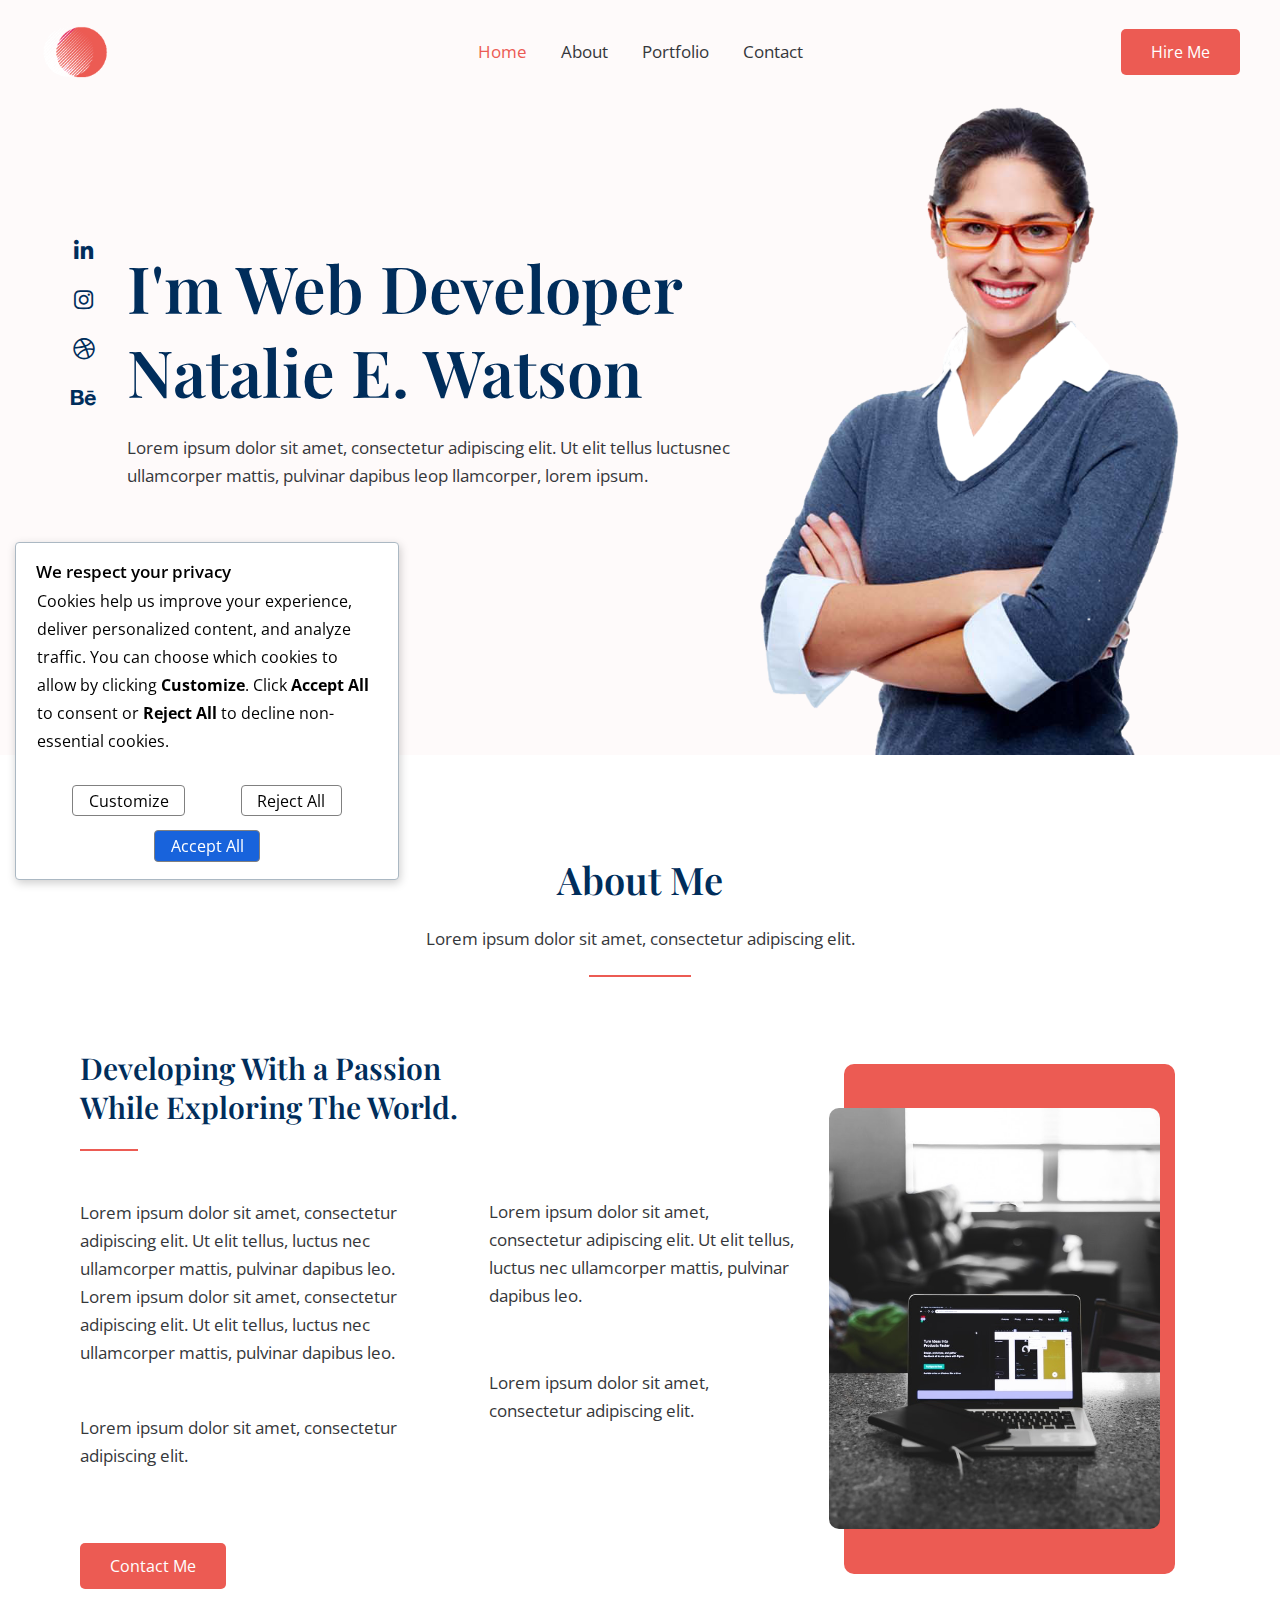
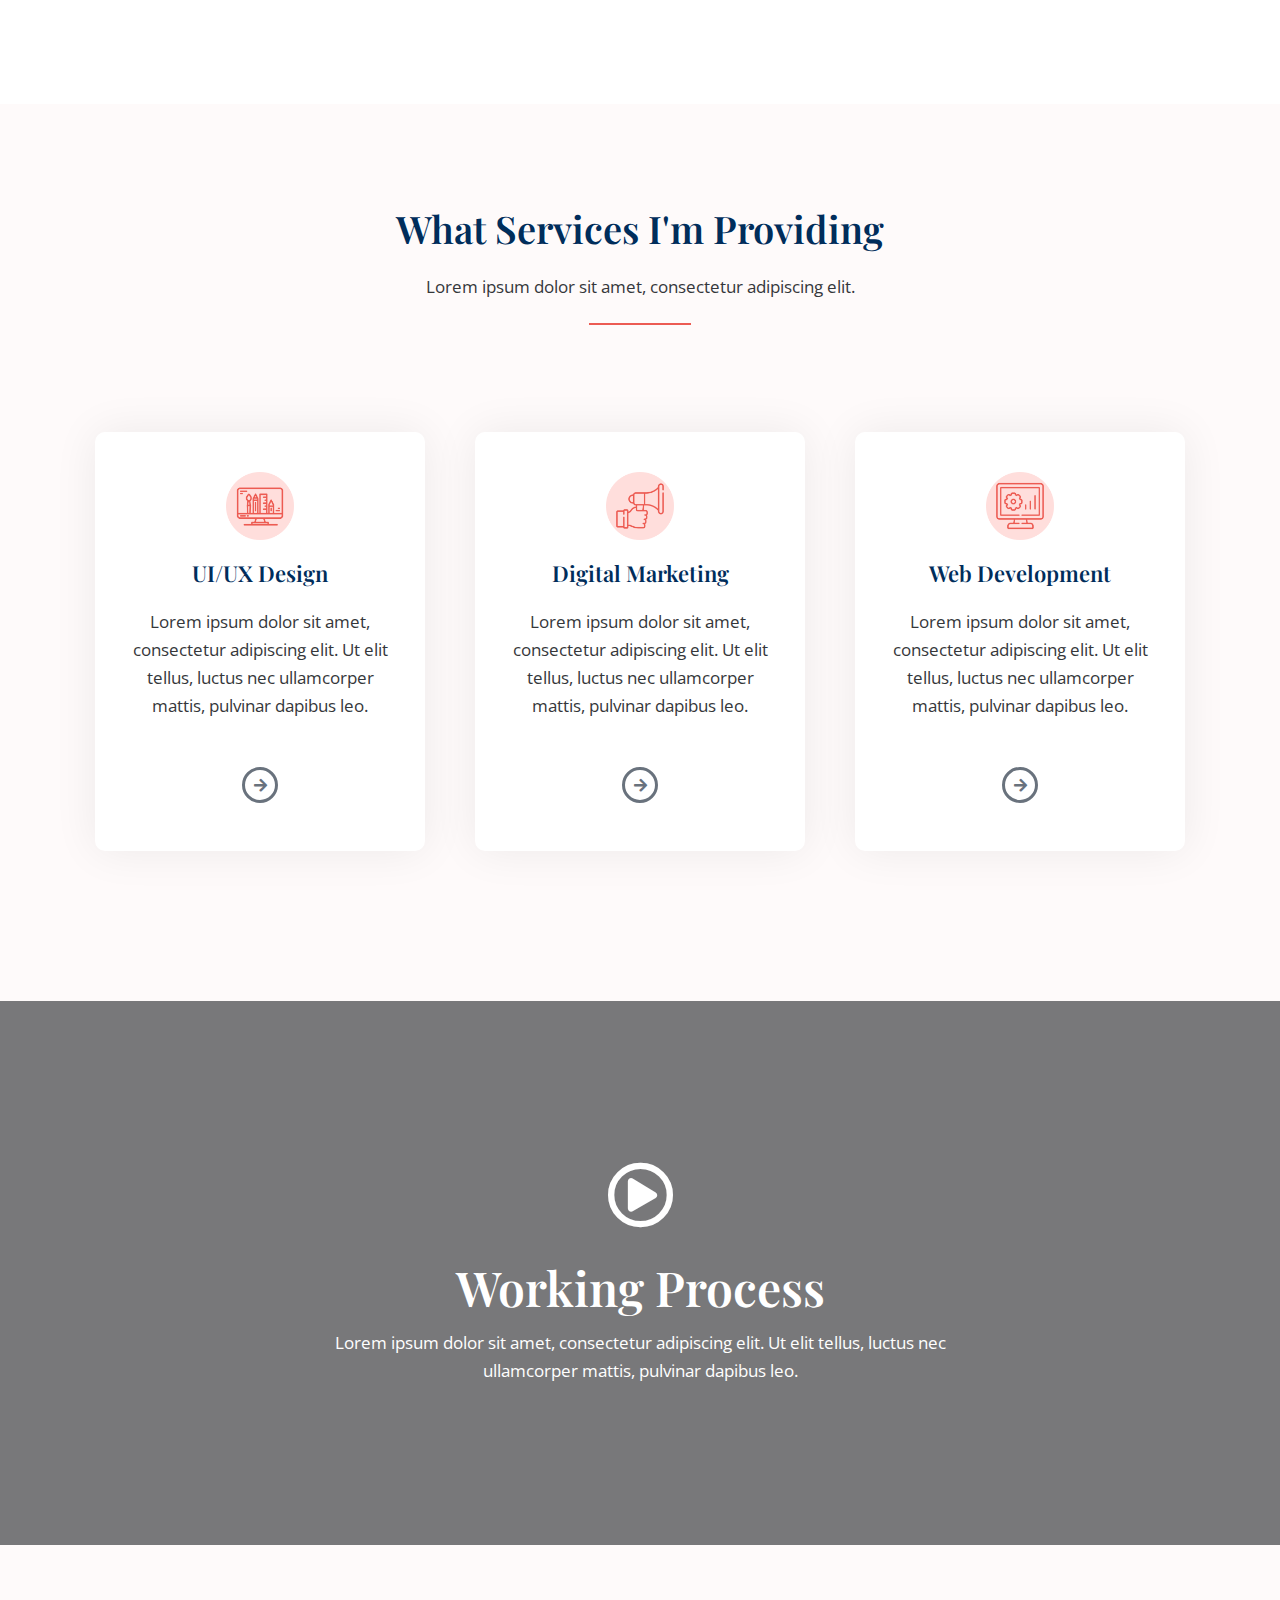
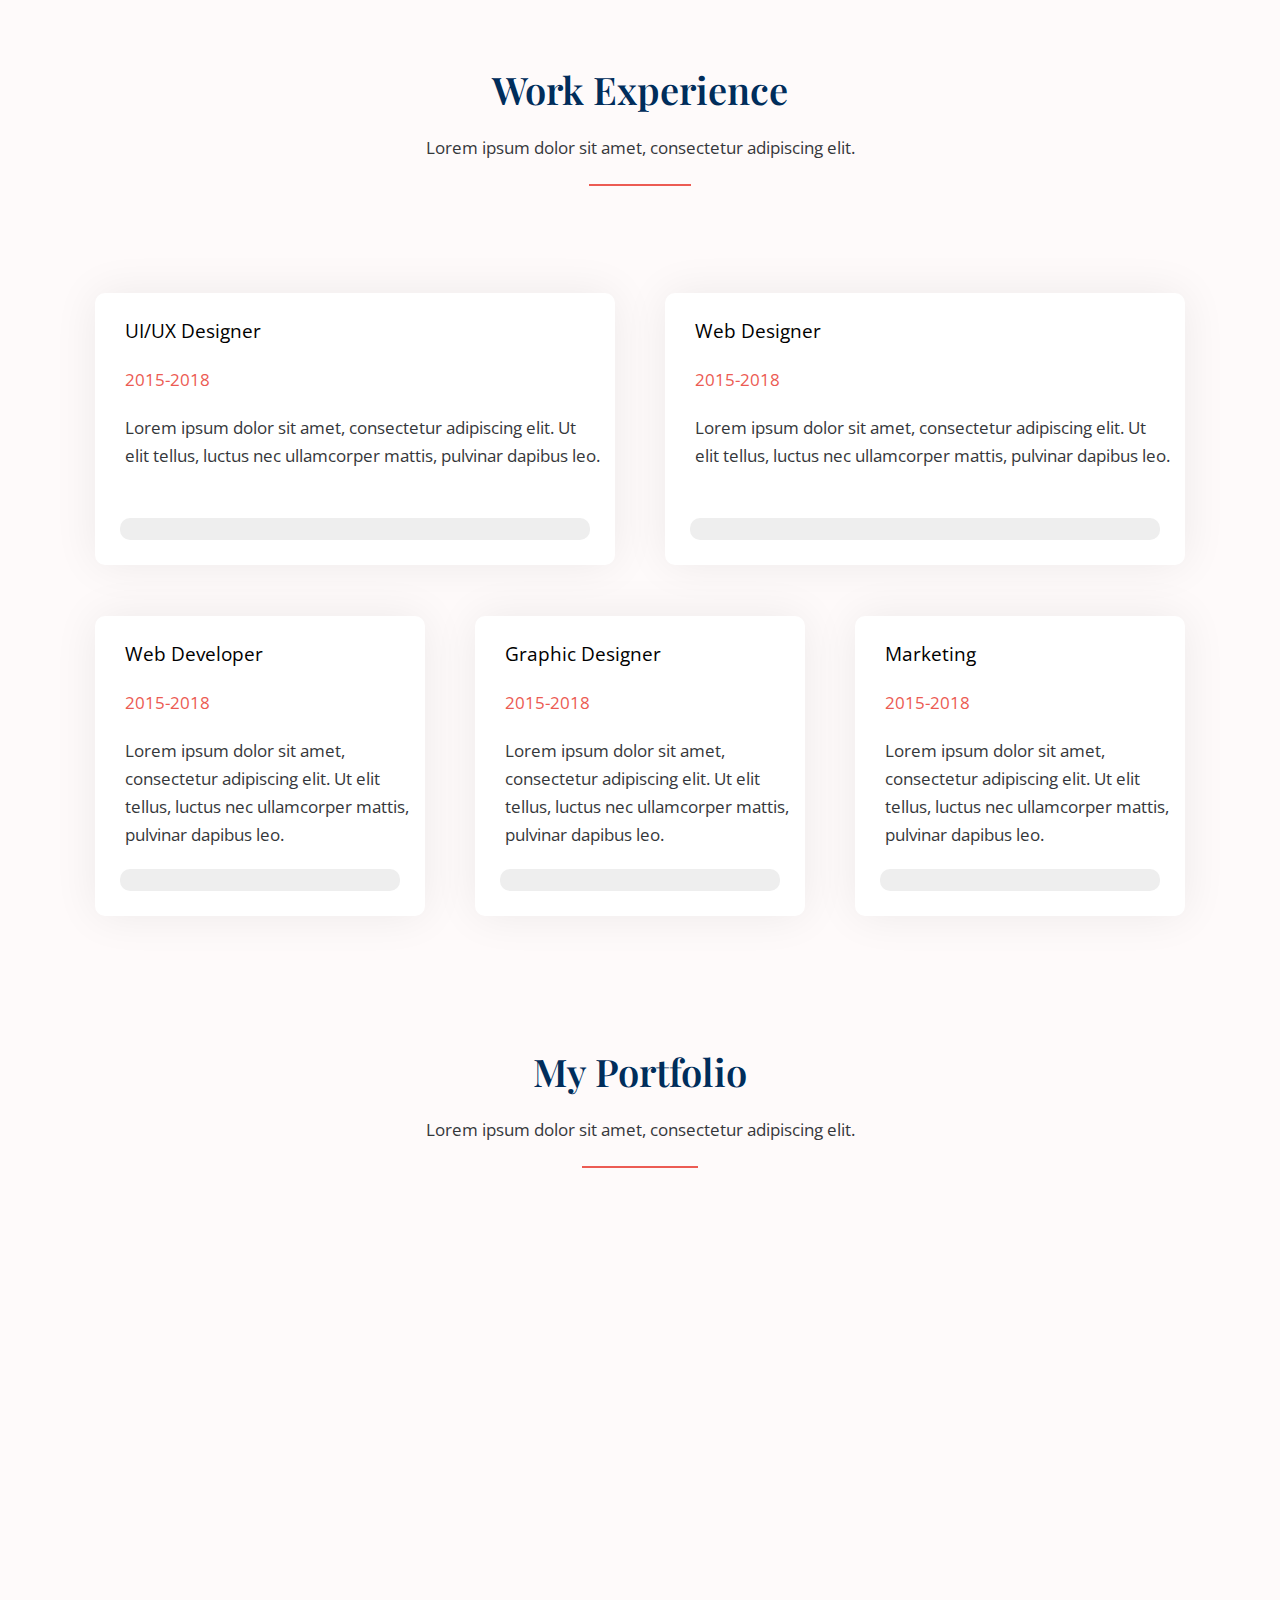
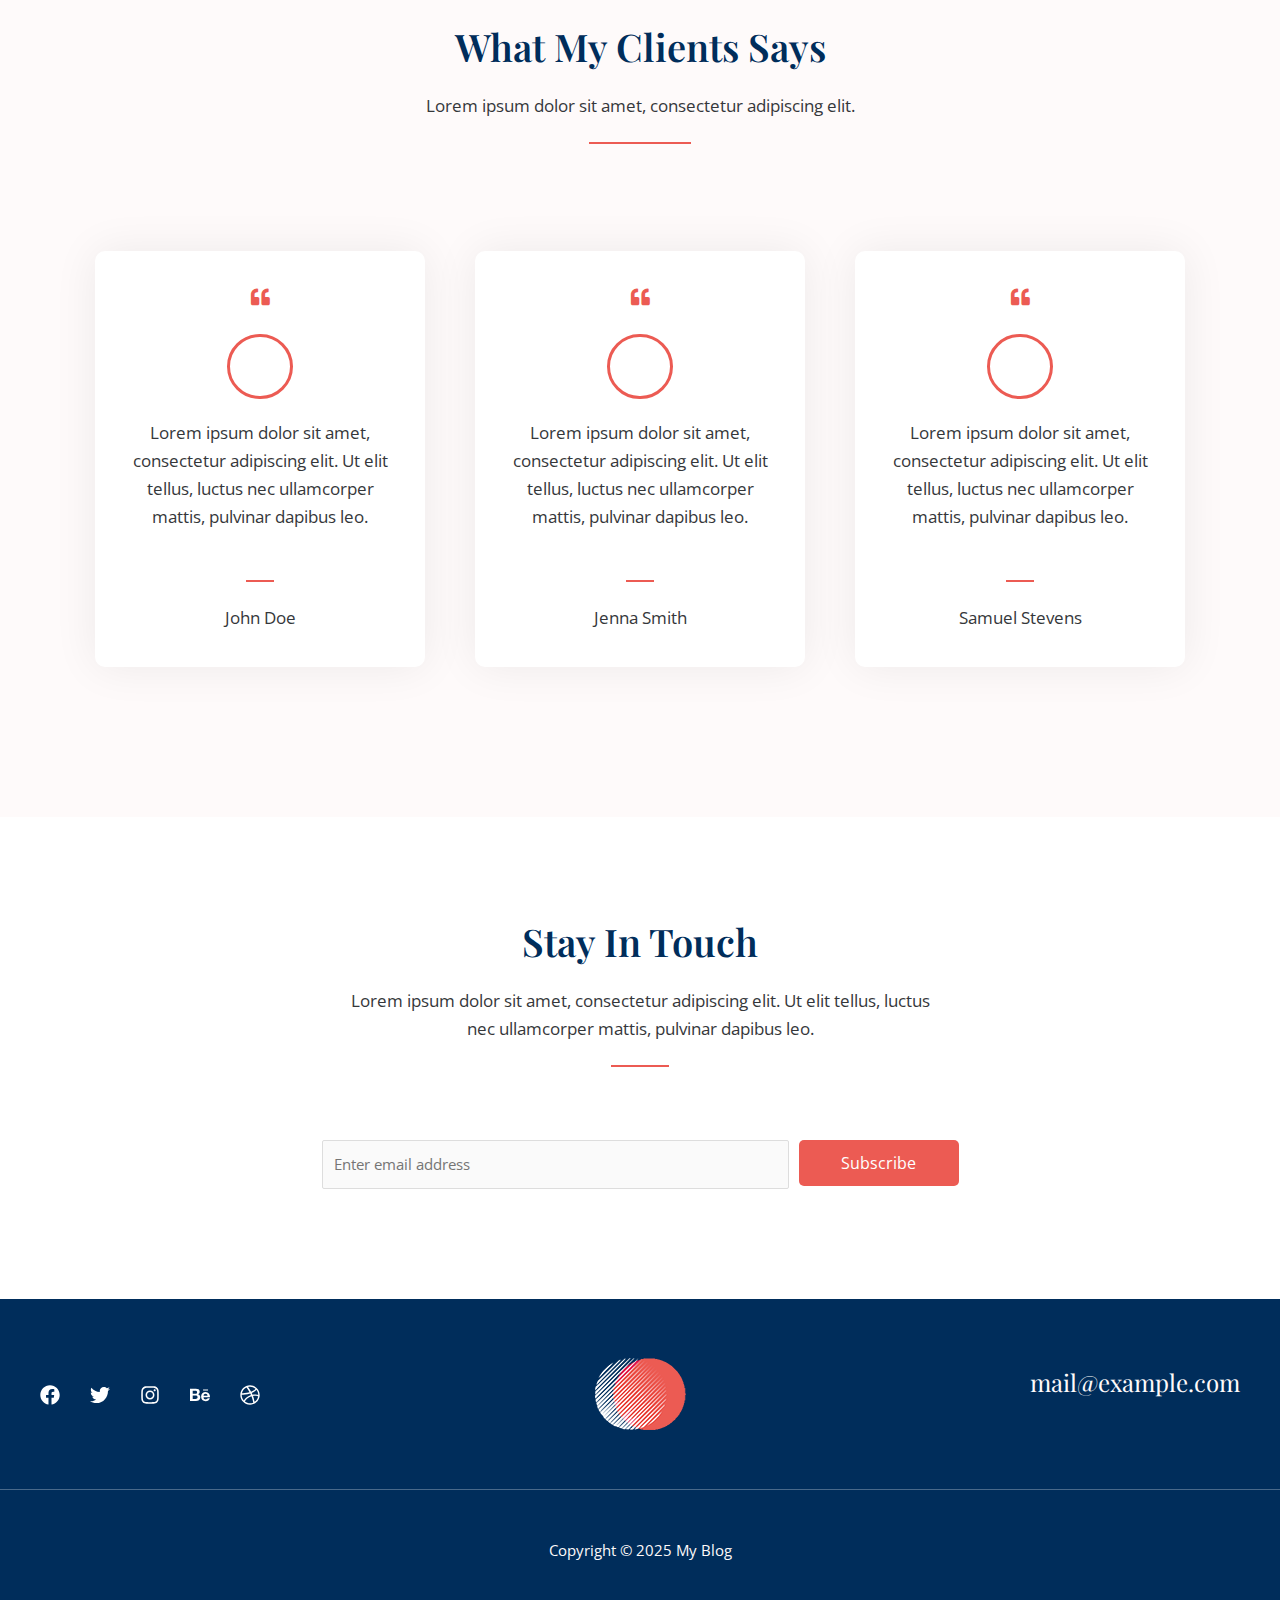
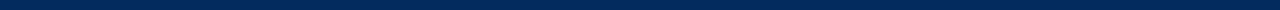
<file: index.html>
<!DOCTYPE html>
<html lang="en-US">
<head>
<meta charset="UTF-8">
<meta name="viewport" content="width=device-width, initial-scale=1">
	<link rel="profile" href="https://gmpg.org/xfn/11"> 
	<title>Home - My Blog</title>
	<style>img:is([sizes="auto" i], [sizes^="auto," i]) { contain-intrinsic-size: 3000px 1500px }</style>
	<meta name="google" content="nositelinkssearchbox"><link rel="canonical" href="/">
<meta name="description" content="I\&rsquo;m Web DeveloperNatalie E. Watson Lorem ipsum dolor sit amet, consectetur adipiscing elit. Ut elit tellus luctusnec ullamcorper mattis, pulvinar dapi..."><script type="application/ld+json">{"@context":"https://schema.org","@type":"Organization","name":"","url":"","logo":"","description":"My Blog"}</script><meta property="og:url" content="/"><meta property="og:site_name" content="My Blog"><meta property="og:locale" content="en_US"><meta property="og:type" content="website"><meta property="og:title" content="Home - My Blog"><meta property="og:description" content="I\&rsquo;m Web DeveloperNatalie E. Watson Lorem ipsum dolor sit amet, consectetur adipiscing elit. Ut elit tellus luctusnec ullamcorper mattis, pulvinar dapi..."><meta name="twitter:card" content="summary"><meta name="twitter:locale" content="en_US"><meta name="twitter:title" content="Home - My Blog"><meta name="twitter:description" content="I\&rsquo;m Web DeveloperNatalie E. Watson Lorem ipsum dolor sit amet, consectetur adipiscing elit. Ut elit tellus luctusnec ullamcorper mattis, pulvinar dapi..."><meta name="twitter:url" content="/"><meta name="twitter:site" content="@My Blog"><link rel="dns-prefetch" href="//fonts.googleapis.com">
<link rel="alternate" type="application/rss+xml" title="My Blog &raquo; Feed" href="/feed/">
<link rel="alternate" type="application/rss+xml" title="My Blog &raquo; Comments Feed" href="/comments/feed/">
<!-- SureRank Meta Data -->
<link rel="canonical" href="/">
<meta name="description" content="I\'m Web DeveloperNatalie E. Watson Lorem ipsum dolor sit amet, consectetur adipiscing elit. Ut elit tellus luctusnec ullamcorper mattis, pulvinar dapibus leop">
<meta name="robots" content="index, follow">
<meta property="og:url" content="/">
<meta property="og:site_name" content="My Blog">
<meta property="og:locale" content="en_US">
<meta property="og:type" content="website">
<meta property="og:title" content="Home - My Blog">
<meta property="og:description" content="I\'m Web DeveloperNatalie E. Watson Lorem ipsum dolor sit amet, consectetur adipiscing elit. Ut elit tellus luctusnec ullamcorper mattis, pulvinar dapibus leop">
<meta property="article:published_time" content="2025-08-06T09:53:32+00:00">
<meta property="article:modified_time" content="2025-08-06T09:53:32+00:00">
<meta name="twitter:card" content="summary_large_image">
<meta name="twitter:title" content="Home - My Blog">
<meta name="twitter:description" content="I\'m Web DeveloperNatalie E. Watson Lorem ipsum dolor sit amet, consectetur adipiscing elit. Ut elit tellus luctusnec ullamcorper mattis, pulvinar dapibus leop">
<script type="application/ld+json" id="surerank-schema">{"@context":"https://schema.org","@graph":[{"@type":"WebSite","@id":"/#website","name":"My Blog","description":"My WordPress Blog","url":"/","potentialAction":{"@id":"/#searchaction"},"publisher":{"@id":"/#organization"}},{"@type":"WebPage","@id":"#webpage","name":"Home","inLanguage":"en_US","url":"","isPartOf":{"@id":"/#website"},"publisher":{"@id":"/#organization"}},{"@type":"Organization","@id":"/#organization","name":"My Blog","slogan":"My WordPress Blog","url":"/ "},{"@type":"SearchAction","@id":"/#searchaction","target":"/?s={search_term_string}","query-input":"required name=search_term_string"}]}</script>
<!-- /SureRank Meta Data -->
<script>
window._wpemojiSettings = {"baseUrl":"https:\/\/s.w.org\/images\/core\/emoji\/16.0.1\/72x72\/","ext":".png","svgUrl":"https:\/\/s.w.org\/images\/core\/emoji\/16.0.1\/svg\/","svgExt":".svg","source":{"concatemoji":"\/wp-includes\/js\/wp-emoji-release.min.js?ver=6.8.2"}};
/*! This file is auto-generated */
!function(s,n){var o,i,e;function c(e){try{var t={supportTests:e,timestamp:(new Date).valueOf()};sessionStorage.setItem(o,JSON.stringify(t))}catch(e){}}function p(e,t,n){e.clearRect(0,0,e.canvas.width,e.canvas.height),e.fillText(t,0,0);var t=new Uint32Array(e.getImageData(0,0,e.canvas.width,e.canvas.height).data),a=(e.clearRect(0,0,e.canvas.width,e.canvas.height),e.fillText(n,0,0),new Uint32Array(e.getImageData(0,0,e.canvas.width,e.canvas.height).data));return t.every(function(e,t){return e===a[t]})}function u(e,t){e.clearRect(0,0,e.canvas.width,e.canvas.height),e.fillText(t,0,0);for(var n=e.getImageData(16,16,1,1),a=0;a<n.data.length;a++)if(0!==n.data[a])return!1;return!0}function f(e,t,n,a){switch(t){case"flag":return n(e,"\ud83c\udff3\ufe0f\u200d\u26a7\ufe0f","\ud83c\udff3\ufe0f\u200b\u26a7\ufe0f")?!1:!n(e,"\ud83c\udde8\ud83c\uddf6","\ud83c\udde8\u200b\ud83c\uddf6")&&!n(e,"\ud83c\udff4\udb40\udc67\udb40\udc62\udb40\udc65\udb40\udc6e\udb40\udc67\udb40\udc7f","\ud83c\udff4\u200b\udb40\udc67\u200b\udb40\udc62\u200b\udb40\udc65\u200b\udb40\udc6e\u200b\udb40\udc67\u200b\udb40\udc7f");case"emoji":return!a(e,"\ud83e\udedf")}return!1}function g(e,t,n,a){var r="undefined"!=typeof WorkerGlobalScope&&self instanceof WorkerGlobalScope?new OffscreenCanvas(300,150):s.createElement("canvas"),o=r.getContext("2d",{willReadFrequently:!0}),i=(o.textBaseline="top",o.font="600 32px Arial",{});return e.forEach(function(e){i[e]=t(o,e,n,a)}),i}function t(e){var t=s.createElement("script");t.src=e,t.defer=!0,s.head.appendChild(t)}"undefined"!=typeof Promise&&(o="wpEmojiSettingsSupports",i=["flag","emoji"],n.supports={everything:!0,everythingExceptFlag:!0},e=new Promise(function(e){s.addEventListener("DOMContentLoaded",e,{once:!0})}),new Promise(function(t){var n=function(){try{var e=JSON.parse(sessionStorage.getItem(o));if("object"==typeof e&&"number"==typeof e.timestamp&&(new Date).valueOf()<e.timestamp+604800&&"object"==typeof e.supportTests)return e.supportTests}catch(e){}return null}();if(!n){if("undefined"!=typeof Worker&&"undefined"!=typeof OffscreenCanvas&&"undefined"!=typeof URL&&URL.createObjectURL&&"undefined"!=typeof Blob)try{var e="postMessage("+g.toString()+"("+[JSON.stringify(i),f.toString(),p.toString(),u.toString()].join(",")+"));",a=new Blob([e],{type:"text/javascript"}),r=new Worker(URL.createObjectURL(a),{name:"wpTestEmojiSupports"});return void(r.onmessage=function(e){c(n=e.data),r.terminate(),t(n)})}catch(e){}c(n=g(i,f,p,u))}t(n)}).then(function(e){for(var t in e)n.supports[t]=e[t],n.supports.everything=n.supports.everything&&n.supports[t],"flag"!==t&&(n.supports.everythingExceptFlag=n.supports.everythingExceptFlag&&n.supports[t]);n.supports.everythingExceptFlag=n.supports.everythingExceptFlag&&!n.supports.flag,n.DOMReady=!1,n.readyCallback=function(){n.DOMReady=!0}}).then(function(){return e}).then(function(){var e;n.supports.everything||(n.readyCallback(),(e=n.source||{}).concatemoji?t(e.concatemoji):e.wpemoji&&e.twemoji&&(t(e.twemoji),t(e.wpemoji)))}))}((window,document),window._wpemojiSettings);
</script>
<link rel="stylesheet" id="astra-theme-css-css" href="/wp-content/themes/astra/assets/css/minified/main.min.css?ver=4.11.8" media="all">
<style id="astra-theme-css-inline-css">
:root{--ast-post-nav-space:0;--ast-container-default-xlg-padding:6.67em;--ast-container-default-lg-padding:5.67em;--ast-container-default-slg-padding:4.34em;--ast-container-default-md-padding:3.34em;--ast-container-default-sm-padding:6.67em;--ast-container-default-xs-padding:2.4em;--ast-container-default-xxs-padding:1.4em;--ast-code-block-background:#EEEEEE;--ast-comment-inputs-background:#FAFAFA;--ast-normal-container-width:1200px;--ast-narrow-container-width:750px;--ast-blog-title-font-weight:normal;--ast-blog-meta-weight:inherit;--ast-global-color-primary:var(--ast-global-color-5);--ast-global-color-secondary:var(--ast-global-color-4);--ast-global-color-alternate-background:var(--ast-global-color-7);--ast-global-color-subtle-background:var(--ast-global-color-6);--ast-bg-style-guide:#F8FAFC;--ast-shadow-style-guide:0px 0px 4px 0 #00000057;--ast-global-dark-bg-style:#fff;--ast-global-dark-lfs:#fbfbfb;--ast-widget-bg-color:#fafafa;--ast-wc-container-head-bg-color:#fbfbfb;--ast-title-layout-bg:#eeeeee;--ast-search-border-color:#e7e7e7;--ast-lifter-hover-bg:#e6e6e6;--ast-gallery-block-color:#000;--srfm-color-input-label:var(--ast-global-color-2);}html{font-size:106.25%;}a,.page-title{color:var(--ast-global-color-2);}a:hover,a:focus{color:var(--ast-global-color-1);}body,button,input,select,textarea,.ast-button,.ast-custom-button{font-family:'Open Sans',sans-serif;font-weight:400;font-size:17px;font-size:1rem;line-height:var(--ast-body-line-height,1.65em);}blockquote{color:var(--ast-global-color-3);}h1,.entry-content h1,h2,.entry-content h2,h3,.entry-content h3,h4,.entry-content h4,h5,.entry-content h5,h6,.entry-content h6,.site-title,.site-title a{font-family:'Playfair Display',serif;font-weight:600;}.ast-site-identity .site-title a{color:var(--ast-global-color-2);}.site-title{font-size:35px;font-size:2.0588235294118rem;display:none;}header .custom-logo-link img{max-width:70px;width:70px;}.astra-logo-svg{width:70px;}.site-header .site-description{font-size:15px;font-size:0.88235294117647rem;display:none;}.entry-title{font-size:26px;font-size:1.5294117647059rem;}.archive .ast-article-post .ast-article-inner,.blog .ast-article-post .ast-article-inner,.archive .ast-article-post .ast-article-inner:hover,.blog .ast-article-post .ast-article-inner:hover{overflow:hidden;}h1,.entry-content h1{font-size:65px;font-size:3.8235294117647rem;font-weight:600;font-family:'Playfair Display',serif;line-height:1.4em;}h2,.entry-content h2{font-size:48px;font-size:2.8235294117647rem;font-weight:600;font-family:'Playfair Display',serif;line-height:1.3em;}h3,.entry-content h3{font-size:38px;font-size:2.2352941176471rem;font-weight:600;font-family:'Playfair Display',serif;line-height:1.3em;}h4,.entry-content h4{font-size:35px;font-size:2.0588235294118rem;line-height:1.2em;font-family:'Playfair Display',serif;}h5,.entry-content h5{font-size:30px;font-size:1.7647058823529rem;line-height:1.2em;font-family:'Playfair Display',serif;}h6,.entry-content h6{font-size:22px;font-size:1.2941176470588rem;line-height:1.25em;font-family:'Playfair Display',serif;}::selection{background-color:var(--ast-global-color-0);color:#000000;}body,h1,.entry-title a,.entry-content h1,h2,.entry-content h2,h3,.entry-content h3,h4,.entry-content h4,h5,.entry-content h5,h6,.entry-content h6{color:var(--ast-global-color-3);}.tagcloud a:hover,.tagcloud a:focus,.tagcloud a.current-item{color:#ffffff;border-color:var(--ast-global-color-2);background-color:var(--ast-global-color-2);}input:focus,input[type="text"]:focus,input[type="email"]:focus,input[type="url"]:focus,input[type="password"]:focus,input[type="reset"]:focus,input[type="search"]:focus,textarea:focus{border-color:var(--ast-global-color-2);}input[type="radio"]:checked,input[type=reset],input[type="checkbox"]:checked,input[type="checkbox"]:hover:checked,input[type="checkbox"]:focus:checked,input[type=range]::-webkit-slider-thumb{border-color:var(--ast-global-color-2);background-color:var(--ast-global-color-2);box-shadow:none;}.site-footer a:hover + .post-count,.site-footer a:focus + .post-count{background:var(--ast-global-color-2);border-color:var(--ast-global-color-2);}.single .nav-links .nav-previous,.single .nav-links .nav-next{color:var(--ast-global-color-2);}.entry-meta,.entry-meta *{line-height:1.45;color:var(--ast-global-color-2);}.entry-meta a:not(.ast-button):hover,.entry-meta a:not(.ast-button):hover *,.entry-meta a:not(.ast-button):focus,.entry-meta a:not(.ast-button):focus *,.page-links > .page-link,.page-links .page-link:hover,.post-navigation a:hover{color:var(--ast-global-color-1);}#cat option,.secondary .calendar_wrap thead a,.secondary .calendar_wrap thead a:visited{color:var(--ast-global-color-2);}.secondary .calendar_wrap #today,.ast-progress-val span{background:var(--ast-global-color-2);}.secondary a:hover + .post-count,.secondary a:focus + .post-count{background:var(--ast-global-color-2);border-color:var(--ast-global-color-2);}.calendar_wrap #today > a{color:#ffffff;}.page-links .page-link,.single .post-navigation a{color:var(--ast-global-color-2);}.ast-search-menu-icon .search-form button.search-submit{padding:0 4px;}.ast-search-menu-icon form.search-form{padding-right:0;}.ast-search-menu-icon.slide-search input.search-field{width:0;}.ast-header-search .ast-search-menu-icon.ast-dropdown-active .search-form,.ast-header-search .ast-search-menu-icon.ast-dropdown-active .search-field:focus{transition:all 0.2s;}.search-form input.search-field:focus{outline:none;}.wp-block-latest-posts > li > a{color:var(--ast-global-color-2);}.widget-title,.widget .wp-block-heading{font-size:24px;font-size:1.4117647058824rem;color:var(--ast-global-color-3);}.ast-search-menu-icon.slide-search a:focus-visible:focus-visible,.astra-search-icon:focus-visible,#close:focus-visible,a:focus-visible,.ast-menu-toggle:focus-visible,.site .skip-link:focus-visible,.wp-block-loginout input:focus-visible,.wp-block-search.wp-block-search__button-inside .wp-block-search__inside-wrapper,.ast-header-navigation-arrow:focus-visible,.ast-orders-table__row .ast-orders-table__cell:focus-visible,a#ast-apply-coupon:focus-visible,#ast-apply-coupon:focus-visible,#close:focus-visible,.button.search-submit:focus-visible,#search_submit:focus,.normal-search:focus-visible,.ast-header-account-wrap:focus-visible,.astra-cart-drawer-close:focus,.ast-single-variation:focus,.ast-button:focus{outline-style:dotted;outline-color:inherit;outline-width:thin;}input:focus,input[type="text"]:focus,input[type="email"]:focus,input[type="url"]:focus,input[type="password"]:focus,input[type="reset"]:focus,input[type="search"]:focus,input[type="number"]:focus,textarea:focus,.wp-block-search__input:focus,[data-section="section-header-mobile-trigger"] .ast-button-wrap .ast-mobile-menu-trigger-minimal:focus,.ast-mobile-popup-drawer.active .menu-toggle-close:focus,#ast-scroll-top:focus,#coupon_code:focus,#ast-coupon-code:focus{border-style:dotted;border-color:inherit;border-width:thin;}input{outline:none;}.ast-logo-title-inline .site-logo-img{padding-right:1em;}.site-logo-img img{ transition:all 0.2s linear;}body .ast-oembed-container *{position:absolute;top:0;width:100%;height:100%;left:0;}body .wp-block-embed-pocket-casts .ast-oembed-container *{position:unset;}.ast-single-post-featured-section + article {margin-top: 2em;}.site-content .ast-single-post-featured-section img {width: 100%;overflow: hidden;object-fit: cover;}.site > .ast-single-related-posts-container {margin-top: 0;}@media (min-width: 922px) {.ast-desktop .ast-container--narrow {max-width: var(--ast-narrow-container-width);margin: 0 auto;}}.ast-page-builder-template .hentry {margin: 0;}.ast-page-builder-template .site-content > .ast-container {max-width: 100%;padding: 0;}.ast-page-builder-template .site .site-content #primary {padding: 0;margin: 0;}.ast-page-builder-template .no-results {text-align: center;margin: 4em auto;}.ast-page-builder-template .ast-pagination {padding: 2em;}.ast-page-builder-template .entry-header.ast-no-title.ast-no-thumbnail {margin-top: 0;}.ast-page-builder-template .entry-header.ast-header-without-markup {margin-top: 0;margin-bottom: 0;}.ast-page-builder-template .entry-header.ast-no-title.ast-no-meta {margin-bottom: 0;}.ast-page-builder-template.single .post-navigation {padding-bottom: 2em;}.ast-page-builder-template.single-post .site-content > .ast-container {max-width: 100%;}.ast-page-builder-template .entry-header {margin-top: 4em;margin-left: auto;margin-right: auto;padding-left: 20px;padding-right: 20px;}.single.ast-page-builder-template .entry-header {padding-left: 20px;padding-right: 20px;}.ast-page-builder-template .ast-archive-description {margin: 4em auto 0;padding-left: 20px;padding-right: 20px;}.ast-page-builder-template.ast-no-sidebar .entry-content .alignwide {margin-left: 0;margin-right: 0;}@media (max-width:921.9px){#ast-desktop-header{display:none;}}@media (min-width:922px){#ast-mobile-header{display:none;}}.wp-block-buttons.aligncenter{justify-content:center;}@media (max-width:921px){.ast-theme-transparent-header #primary,.ast-theme-transparent-header #secondary{padding:0;}}@media (max-width:921px){.ast-plain-container.ast-no-sidebar #primary{padding:0;}}.ast-plain-container.ast-no-sidebar #primary{margin-top:0;margin-bottom:0;}.wp-block-buttons .wp-block-button.is-style-outline .wp-block-button__link.wp-element-button,.ast-outline-button,.wp-block-uagb-buttons-child .uagb-buttons-repeater.ast-outline-button{border-color:var(--ast-global-color-0);border-top-width:2px;border-right-width:2px;border-bottom-width:2px;border-left-width:2px;font-family:inherit;font-weight:inherit;font-size:16px;font-size:0.94117647058824rem;line-height:1em;border-top-left-radius:5px;border-top-right-radius:5px;border-bottom-right-radius:5px;border-bottom-left-radius:5px;}.wp-block-button.is-style-outline .wp-block-button__link:hover,.wp-block-buttons .wp-block-button.is-style-outline .wp-block-button__link:focus,.wp-block-buttons .wp-block-button.is-style-outline > .wp-block-button__link:not(.has-text-color):hover,.wp-block-buttons .wp-block-button.wp-block-button__link.is-style-outline:not(.has-text-color):hover,.ast-outline-button:hover,.ast-outline-button:focus,.wp-block-uagb-buttons-child .uagb-buttons-repeater.ast-outline-button:hover,.wp-block-uagb-buttons-child .uagb-buttons-repeater.ast-outline-button:focus{background-color:var(--ast-global-color-1);}.wp-block-button .wp-block-button__link.wp-element-button.is-style-outline:not(.has-background),.wp-block-button.is-style-outline>.wp-block-button__link.wp-element-button:not(.has-background),.ast-outline-button{background-color:var(--ast-global-color-0);}.entry-content[data-ast-blocks-layout] > figure{margin-bottom:1em;}@media (max-width:921px){.ast-separate-container #primary,.ast-separate-container #secondary{padding:1.5em 0;}#primary,#secondary{padding:1.5em 0;margin:0;}.ast-left-sidebar #content > .ast-container{display:flex;flex-direction:column-reverse;width:100%;}.ast-separate-container .ast-article-post,.ast-separate-container .ast-article-single{padding:1.5em 2.14em;}.ast-author-box img.avatar{margin:20px 0 0 0;}}@media (min-width:922px){.ast-separate-container.ast-right-sidebar #primary,.ast-separate-container.ast-left-sidebar #primary{border:0;}.search-no-results.ast-separate-container #primary{margin-bottom:4em;}}.elementor-widget-button .elementor-button{border-style:solid;text-decoration:none;border-top-width:0px;border-right-width:0px;border-left-width:0px;border-bottom-width:0px;}body .elementor-button.elementor-size-sm,body .elementor-button.elementor-size-xs,body .elementor-button.elementor-size-md,body .elementor-button.elementor-size-lg,body .elementor-button.elementor-size-xl,body .elementor-button{border-top-left-radius:5px;border-top-right-radius:5px;border-bottom-right-radius:5px;border-bottom-left-radius:5px;padding-top:15px;padding-right:30px;padding-bottom:15px;padding-left:30px;}.elementor-widget-button .elementor-button{border-color:var(--ast-global-color-0);background-color:var(--ast-global-color-0);}.elementor-widget-button .elementor-button:hover,.elementor-widget-button .elementor-button:focus{color:var(--ast-global-color-5);background-color:var(--ast-global-color-1);border-color:var(--ast-global-color-1);}.wp-block-button .wp-block-button__link ,.elementor-widget-button .elementor-button,.elementor-widget-button .elementor-button:visited{color:var(--ast-global-color-5);}.elementor-widget-button .elementor-button{font-size:16px;font-size:0.94117647058824rem;line-height:1em;}body .elementor-button.elementor-size-sm,body .elementor-button.elementor-size-xs,body .elementor-button.elementor-size-md,body .elementor-button.elementor-size-lg,body .elementor-button.elementor-size-xl,body .elementor-button{font-size:16px;font-size:0.94117647058824rem;}.wp-block-button .wp-block-button__link:hover,.wp-block-button .wp-block-button__link:focus{color:var(--ast-global-color-5);background-color:var(--ast-global-color-1);border-color:var(--ast-global-color-1);}.elementor-widget-heading h1.elementor-heading-title{line-height:1.4em;}.elementor-widget-heading h2.elementor-heading-title{line-height:1.3em;}.elementor-widget-heading h3.elementor-heading-title{line-height:1.3em;}.elementor-widget-heading h4.elementor-heading-title{line-height:1.2em;}.elementor-widget-heading h5.elementor-heading-title{line-height:1.2em;}.elementor-widget-heading h6.elementor-heading-title{line-height:1.25em;}.wp-block-button .wp-block-button__link,.wp-block-search .wp-block-search__button,body .wp-block-file .wp-block-file__button{border-style:solid;border-top-width:0px;border-right-width:0px;border-left-width:0px;border-bottom-width:0px;border-color:var(--ast-global-color-0);background-color:var(--ast-global-color-0);color:var(--ast-global-color-5);font-family:inherit;font-weight:inherit;line-height:1em;font-size:16px;font-size:0.94117647058824rem;border-top-left-radius:5px;border-top-right-radius:5px;border-bottom-right-radius:5px;border-bottom-left-radius:5px;padding-top:15px;padding-right:30px;padding-bottom:15px;padding-left:30px;}.menu-toggle,button,.ast-button,.ast-custom-button,.button,input#submit,input[type="button"],input[type="submit"],input[type="reset"],form[CLASS*="wp-block-search__"].wp-block-search .wp-block-search__inside-wrapper .wp-block-search__button,body .wp-block-file .wp-block-file__button{border-style:solid;border-top-width:0px;border-right-width:0px;border-left-width:0px;border-bottom-width:0px;color:var(--ast-global-color-5);border-color:var(--ast-global-color-0);background-color:var(--ast-global-color-0);padding-top:15px;padding-right:30px;padding-bottom:15px;padding-left:30px;font-family:inherit;font-weight:inherit;font-size:16px;font-size:0.94117647058824rem;line-height:1em;border-top-left-radius:5px;border-top-right-radius:5px;border-bottom-right-radius:5px;border-bottom-left-radius:5px;}button:focus,.menu-toggle:hover,button:hover,.ast-button:hover,.ast-custom-button:hover .button:hover,.ast-custom-button:hover ,input[type=reset]:hover,input[type=reset]:focus,input#submit:hover,input#submit:focus,input[type="button"]:hover,input[type="button"]:focus,input[type="submit"]:hover,input[type="submit"]:focus,form[CLASS*="wp-block-search__"].wp-block-search .wp-block-search__inside-wrapper .wp-block-search__button:hover,form[CLASS*="wp-block-search__"].wp-block-search .wp-block-search__inside-wrapper .wp-block-search__button:focus,body .wp-block-file .wp-block-file__button:hover,body .wp-block-file .wp-block-file__button:focus{color:var(--ast-global-color-5);background-color:var(--ast-global-color-1);border-color:var(--ast-global-color-1);}@media (max-width:921px){.ast-mobile-header-stack .main-header-bar .ast-search-menu-icon{display:inline-block;}.ast-header-break-point.ast-header-custom-item-outside .ast-mobile-header-stack .main-header-bar .ast-search-icon{margin:0;}.ast-comment-avatar-wrap img{max-width:2.5em;}.ast-comment-meta{padding:0 1.8888em 1.3333em;}.ast-separate-container .ast-comment-list li.depth-1{padding:1.5em 2.14em;}.ast-separate-container .comment-respond{padding:2em 2.14em;}}@media (min-width:544px){.ast-container{max-width:100%;}}@media (max-width:544px){.ast-separate-container .ast-article-post,.ast-separate-container .ast-article-single,.ast-separate-container .comments-title,.ast-separate-container .ast-archive-description{padding:1.5em 1em;}.ast-separate-container #content .ast-container{padding-left:0.54em;padding-right:0.54em;}.ast-separate-container .ast-comment-list .bypostauthor{padding:.5em;}.ast-search-menu-icon.ast-dropdown-active .search-field{width:170px;}} #ast-mobile-header .ast-site-header-cart-li a{pointer-events:none;}body,.ast-separate-container{background-color:var(--ast-global-color-4);background-image:none;}@media (max-width:921px){.site-title{display:none;}.site-header .site-description{display:none;}h1,.entry-content h1{font-size:30px;}h2,.entry-content h2{font-size:25px;}h3,.entry-content h3{font-size:20px;}.astra-logo-svg{width:120px;}header .custom-logo-link img,.ast-header-break-point .site-logo-img .custom-mobile-logo-link img{max-width:120px;width:120px;}}@media (max-width:544px){.site-title{display:none;}.site-header .site-description{display:none;}h1,.entry-content h1{font-size:30px;}h2,.entry-content h2{font-size:25px;}h3,.entry-content h3{font-size:20px;}header .custom-logo-link img,.ast-header-break-point .site-branding img,.ast-header-break-point .custom-logo-link img{max-width:100px;width:100px;}.astra-logo-svg{width:100px;}.ast-header-break-point .site-logo-img .custom-mobile-logo-link img{max-width:100px;}}@media (max-width:921px){html{font-size:96.9%;}}@media (max-width:544px){html{font-size:96.9%;}}@media (min-width:922px){.ast-container{max-width:1240px;}}@media (min-width:922px){.site-content .ast-container{display:flex;}}@media (max-width:921px){.site-content .ast-container{flex-direction:column;}}@media (min-width:922px){.main-header-menu .sub-menu .menu-item.ast-left-align-sub-menu:hover > .sub-menu,.main-header-menu .sub-menu .menu-item.ast-left-align-sub-menu.focus > .sub-menu{margin-left:-0px;}}.ast-theme-transparent-header [CLASS*="ast-header-button-"] .ast-custom-button{color:#ffffff;}.ast-theme-transparent-header [CLASS*="ast-header-button-"] .ast-custom-button:hover{color:#ffffff;}.ast-theme-transparent-header [data-section="section-header-mobile-trigger"] .ast-button-wrap .ast-mobile-menu-trigger-minimal{background:transparent;}.site .comments-area{padding-bottom:3em;}.wp-block-file {display: flex;align-items: center;flex-wrap: wrap;justify-content: space-between;}.wp-block-pullquote {border: none;}.wp-block-pullquote blockquote::before {content: "\201D";font-family: "Helvetica",sans-serif;display: flex;transform: rotate( 180deg );font-size: 6rem;font-style: normal;line-height: 1;font-weight: bold;align-items: center;justify-content: center;}.has-text-align-right > blockquote::before {justify-content: flex-start;}.has-text-align-left > blockquote::before {justify-content: flex-end;}figure.wp-block-pullquote.is-style-solid-color blockquote {max-width: 100%;text-align: inherit;}:root {--wp--custom--ast-default-block-top-padding: 3em;--wp--custom--ast-default-block-right-padding: 3em;--wp--custom--ast-default-block-bottom-padding: 3em;--wp--custom--ast-default-block-left-padding: 3em;--wp--custom--ast-container-width: 1200px;--wp--custom--ast-content-width-size: 1200px;--wp--custom--ast-wide-width-size: calc(1200px + var(--wp--custom--ast-default-block-left-padding) + var(--wp--custom--ast-default-block-right-padding));}.ast-narrow-container {--wp--custom--ast-content-width-size: 750px;--wp--custom--ast-wide-width-size: 750px;}@media(max-width: 921px) {:root {--wp--custom--ast-default-block-top-padding: 3em;--wp--custom--ast-default-block-right-padding: 2em;--wp--custom--ast-default-block-bottom-padding: 3em;--wp--custom--ast-default-block-left-padding: 2em;}}@media(max-width: 544px) {:root {--wp--custom--ast-default-block-top-padding: 3em;--wp--custom--ast-default-block-right-padding: 1.5em;--wp--custom--ast-default-block-bottom-padding: 3em;--wp--custom--ast-default-block-left-padding: 1.5em;}}.entry-content > .wp-block-group,.entry-content > .wp-block-cover,.entry-content > .wp-block-columns {padding-top: var(--wp--custom--ast-default-block-top-padding);padding-right: var(--wp--custom--ast-default-block-right-padding);padding-bottom: var(--wp--custom--ast-default-block-bottom-padding);padding-left: var(--wp--custom--ast-default-block-left-padding);}.ast-plain-container.ast-no-sidebar .entry-content > .alignfull,.ast-page-builder-template .ast-no-sidebar .entry-content > .alignfull {margin-left: calc( -50vw + 50%);margin-right: calc( -50vw + 50%);max-width: 100vw;width: 100vw;}.ast-plain-container.ast-no-sidebar .entry-content .alignfull .alignfull,.ast-page-builder-template.ast-no-sidebar .entry-content .alignfull .alignfull,.ast-plain-container.ast-no-sidebar .entry-content .alignfull .alignwide,.ast-page-builder-template.ast-no-sidebar .entry-content .alignfull .alignwide,.ast-plain-container.ast-no-sidebar .entry-content .alignwide .alignfull,.ast-page-builder-template.ast-no-sidebar .entry-content .alignwide .alignfull,.ast-plain-container.ast-no-sidebar .entry-content .alignwide .alignwide,.ast-page-builder-template.ast-no-sidebar .entry-content .alignwide .alignwide,.ast-plain-container.ast-no-sidebar .entry-content .wp-block-column .alignfull,.ast-page-builder-template.ast-no-sidebar .entry-content .wp-block-column .alignfull,.ast-plain-container.ast-no-sidebar .entry-content .wp-block-column .alignwide,.ast-page-builder-template.ast-no-sidebar .entry-content .wp-block-column .alignwide {margin-left: auto;margin-right: auto;width: 100%;}[data-ast-blocks-layout] .wp-block-separator:not(.is-style-dots) {height: 0;}[data-ast-blocks-layout] .wp-block-separator {margin: 20px auto;}[data-ast-blocks-layout] .wp-block-separator:not(.is-style-wide):not(.is-style-dots) {max-width: 100px;}[data-ast-blocks-layout] .wp-block-separator.has-background {padding: 0;}.entry-content[data-ast-blocks-layout] > * {max-width: var(--wp--custom--ast-content-width-size);margin-left: auto;margin-right: auto;}.entry-content[data-ast-blocks-layout] > .alignwide {max-width: var(--wp--custom--ast-wide-width-size);}.entry-content[data-ast-blocks-layout] .alignfull {max-width: none;}.entry-content .wp-block-columns {margin-bottom: 0;}blockquote {margin: 1.5em;border-color: rgba(0,0,0,0.05);}.wp-block-quote:not(.has-text-align-right):not(.has-text-align-center) {border-left: 5px solid rgba(0,0,0,0.05);}.has-text-align-right > blockquote,blockquote.has-text-align-right {border-right: 5px solid rgba(0,0,0,0.05);}.has-text-align-left > blockquote,blockquote.has-text-align-left {border-left: 5px solid rgba(0,0,0,0.05);}.wp-block-site-tagline,.wp-block-latest-posts .read-more {margin-top: 15px;}.wp-block-loginout p label {display: block;}.wp-block-loginout p:not(.login-remember):not(.login-submit) input {width: 100%;}.wp-block-loginout input:focus {border-color: transparent;}.wp-block-loginout input:focus {outline: thin dotted;}.entry-content .wp-block-media-text .wp-block-media-text__content {padding: 0 0 0 8%;}.entry-content .wp-block-media-text.has-media-on-the-right .wp-block-media-text__content {padding: 0 8% 0 0;}.entry-content .wp-block-media-text.has-background .wp-block-media-text__content {padding: 8%;}.entry-content .wp-block-cover:not([class*="background-color"]):not(.has-text-color.has-link-color) .wp-block-cover__inner-container,.entry-content .wp-block-cover:not([class*="background-color"]) .wp-block-cover-image-text,.entry-content .wp-block-cover:not([class*="background-color"]) .wp-block-cover-text,.entry-content .wp-block-cover-image:not([class*="background-color"]) .wp-block-cover__inner-container,.entry-content .wp-block-cover-image:not([class*="background-color"]) .wp-block-cover-image-text,.entry-content .wp-block-cover-image:not([class*="background-color"]) .wp-block-cover-text {color: var(--ast-global-color-primary,var(--ast-global-color-5));}.wp-block-loginout .login-remember input {width: 1.1rem;height: 1.1rem;margin: 0 5px 4px 0;vertical-align: middle;}.wp-block-latest-posts > li > *:first-child,.wp-block-latest-posts:not(.is-grid) > li:first-child {margin-top: 0;}.entry-content > .wp-block-buttons,.entry-content > .wp-block-uagb-buttons {margin-bottom: 1.5em;}.wp-block-search__inside-wrapper .wp-block-search__input {padding: 0 10px;color: var(--ast-global-color-3);background: var(--ast-global-color-primary,var(--ast-global-color-5));border-color: var(--ast-border-color);}.wp-block-latest-posts .read-more {margin-bottom: 1.5em;}.wp-block-search__no-button .wp-block-search__inside-wrapper .wp-block-search__input {padding-top: 5px;padding-bottom: 5px;}.wp-block-latest-posts .wp-block-latest-posts__post-date,.wp-block-latest-posts .wp-block-latest-posts__post-author {font-size: 1rem;}.wp-block-latest-posts > li > *,.wp-block-latest-posts:not(.is-grid) > li {margin-top: 12px;margin-bottom: 12px;}.ast-page-builder-template .entry-content[data-ast-blocks-layout] > *,.ast-page-builder-template .entry-content[data-ast-blocks-layout] > .alignfull:not(.wp-block-group):not(.uagb-is-root-container) > * {max-width: none;}.ast-page-builder-template .entry-content[data-ast-blocks-layout] > .alignwide:not(.uagb-is-root-container) > * {max-width: var(--wp--custom--ast-wide-width-size);}.ast-page-builder-template .entry-content[data-ast-blocks-layout] > .inherit-container-width > *,.ast-page-builder-template .entry-content[data-ast-blocks-layout] > *:not(.wp-block-group):not(.uagb-is-root-container) > *,.entry-content[data-ast-blocks-layout] > .wp-block-cover .wp-block-cover__inner-container {max-width: var(--wp--custom--ast-content-width-size) ;margin-left: auto;margin-right: auto;}.entry-content[data-ast-blocks-layout] .wp-block-cover:not(.alignleft):not(.alignright) {width: auto;}@media(max-width: 1200px) {.ast-separate-container .entry-content > .alignfull,.ast-separate-container .entry-content[data-ast-blocks-layout] > .alignwide,.ast-plain-container .entry-content[data-ast-blocks-layout] > .alignwide,.ast-plain-container .entry-content .alignfull {margin-left: calc(-1 * min(var(--ast-container-default-xlg-padding),20px)) ;margin-right: calc(-1 * min(var(--ast-container-default-xlg-padding),20px));}}@media(min-width: 1201px) {.ast-separate-container .entry-content > .alignfull {margin-left: calc(-1 * var(--ast-container-default-xlg-padding) );margin-right: calc(-1 * var(--ast-container-default-xlg-padding) );}.ast-separate-container .entry-content[data-ast-blocks-layout] > .alignwide,.ast-plain-container .entry-content[data-ast-blocks-layout] > .alignwide {margin-left: calc(-1 * var(--wp--custom--ast-default-block-left-padding) );margin-right: calc(-1 * var(--wp--custom--ast-default-block-right-padding) );}}@media(min-width: 921px) {.ast-separate-container .entry-content .wp-block-group.alignwide:not(.inherit-container-width) > :where(:not(.alignleft):not(.alignright)),.ast-plain-container .entry-content .wp-block-group.alignwide:not(.inherit-container-width) > :where(:not(.alignleft):not(.alignright)) {max-width: calc( var(--wp--custom--ast-content-width-size) + 80px );}.ast-plain-container.ast-right-sidebar .entry-content[data-ast-blocks-layout] .alignfull,.ast-plain-container.ast-left-sidebar .entry-content[data-ast-blocks-layout] .alignfull {margin-left: -60px;margin-right: -60px;}}@media(min-width: 544px) {.entry-content > .alignleft {margin-right: 20px;}.entry-content > .alignright {margin-left: 20px;}}@media (max-width:544px){.wp-block-columns .wp-block-column:not(:last-child){margin-bottom:20px;}.wp-block-latest-posts{margin:0;}}@media( max-width: 600px ) {.entry-content .wp-block-media-text .wp-block-media-text__content,.entry-content .wp-block-media-text.has-media-on-the-right .wp-block-media-text__content {padding: 8% 0 0;}.entry-content .wp-block-media-text.has-background .wp-block-media-text__content {padding: 8%;}}.ast-page-builder-template .entry-header {padding-left: 0;}.ast-narrow-container .site-content .wp-block-uagb-image--align-full .wp-block-uagb-image__figure {max-width: 100%;margin-left: auto;margin-right: auto;}:root .has-ast-global-color-0-color{color:var(--ast-global-color-0);}:root .has-ast-global-color-0-background-color{background-color:var(--ast-global-color-0);}:root .wp-block-button .has-ast-global-color-0-color{color:var(--ast-global-color-0);}:root .wp-block-button .has-ast-global-color-0-background-color{background-color:var(--ast-global-color-0);}:root .has-ast-global-color-1-color{color:var(--ast-global-color-1);}:root .has-ast-global-color-1-background-color{background-color:var(--ast-global-color-1);}:root .wp-block-button .has-ast-global-color-1-color{color:var(--ast-global-color-1);}:root .wp-block-button .has-ast-global-color-1-background-color{background-color:var(--ast-global-color-1);}:root .has-ast-global-color-2-color{color:var(--ast-global-color-2);}:root .has-ast-global-color-2-background-color{background-color:var(--ast-global-color-2);}:root .wp-block-button .has-ast-global-color-2-color{color:var(--ast-global-color-2);}:root .wp-block-button .has-ast-global-color-2-background-color{background-color:var(--ast-global-color-2);}:root .has-ast-global-color-3-color{color:var(--ast-global-color-3);}:root .has-ast-global-color-3-background-color{background-color:var(--ast-global-color-3);}:root .wp-block-button .has-ast-global-color-3-color{color:var(--ast-global-color-3);}:root .wp-block-button .has-ast-global-color-3-background-color{background-color:var(--ast-global-color-3);}:root .has-ast-global-color-4-color{color:var(--ast-global-color-4);}:root .has-ast-global-color-4-background-color{background-color:var(--ast-global-color-4);}:root .wp-block-button .has-ast-global-color-4-color{color:var(--ast-global-color-4);}:root .wp-block-button .has-ast-global-color-4-background-color{background-color:var(--ast-global-color-4);}:root .has-ast-global-color-5-color{color:var(--ast-global-color-5);}:root .has-ast-global-color-5-background-color{background-color:var(--ast-global-color-5);}:root .wp-block-button .has-ast-global-color-5-color{color:var(--ast-global-color-5);}:root .wp-block-button .has-ast-global-color-5-background-color{background-color:var(--ast-global-color-5);}:root .has-ast-global-color-6-color{color:var(--ast-global-color-6);}:root .has-ast-global-color-6-background-color{background-color:var(--ast-global-color-6);}:root .wp-block-button .has-ast-global-color-6-color{color:var(--ast-global-color-6);}:root .wp-block-button .has-ast-global-color-6-background-color{background-color:var(--ast-global-color-6);}:root .has-ast-global-color-7-color{color:var(--ast-global-color-7);}:root .has-ast-global-color-7-background-color{background-color:var(--ast-global-color-7);}:root .wp-block-button .has-ast-global-color-7-color{color:var(--ast-global-color-7);}:root .wp-block-button .has-ast-global-color-7-background-color{background-color:var(--ast-global-color-7);}:root .has-ast-global-color-8-color{color:var(--ast-global-color-8);}:root .has-ast-global-color-8-background-color{background-color:var(--ast-global-color-8);}:root .wp-block-button .has-ast-global-color-8-color{color:var(--ast-global-color-8);}:root .wp-block-button .has-ast-global-color-8-background-color{background-color:var(--ast-global-color-8);}:root{--ast-global-color-0:#ec5b53;--ast-global-color-1:#cf332b;--ast-global-color-2:#002d5b;--ast-global-color-3:#35373a;--ast-global-color-4:#fefafa;--ast-global-color-5:#ffffff;--ast-global-color-6:#F2F5F7;--ast-global-color-7:#35373a;--ast-global-color-8:#002d5b;}:root {--ast-border-color : #dddddd;}.ast-single-entry-banner {-js-display: flex;display: flex;flex-direction: column;justify-content: center;text-align: center;position: relative;background: var(--ast-title-layout-bg);}.ast-single-entry-banner[data-banner-layout="layout-1"] {max-width: 1200px;background: inherit;padding: 20px 0;}.ast-single-entry-banner[data-banner-width-type="custom"] {margin: 0 auto;width: 100%;}.ast-single-entry-banner + .site-content .entry-header {margin-bottom: 0;}.site .ast-author-avatar {--ast-author-avatar-size: ;}a.ast-underline-text {text-decoration: underline;}.ast-container > .ast-terms-link {position: relative;display: block;}a.ast-button.ast-badge-tax {padding: 4px 8px;border-radius: 3px;font-size: inherit;}header.entry-header > *:not(:last-child){margin-bottom:10px;}.ast-archive-entry-banner {-js-display: flex;display: flex;flex-direction: column;justify-content: center;text-align: center;position: relative;background: var(--ast-title-layout-bg);}.ast-archive-entry-banner[data-banner-width-type="custom"] {margin: 0 auto;width: 100%;}.ast-archive-entry-banner[data-banner-layout="layout-1"] {background: inherit;padding: 20px 0;text-align: left;}body.archive .ast-archive-description{max-width:1200px;width:100%;text-align:left;padding-top:3em;padding-right:3em;padding-bottom:3em;padding-left:3em;}body.archive .ast-archive-description .ast-archive-title,body.archive .ast-archive-description .ast-archive-title *{font-size:40px;font-size:2.3529411764706rem;}body.archive .ast-archive-description > *:not(:last-child){margin-bottom:10px;}@media (max-width:921px){body.archive .ast-archive-description{text-align:left;}}@media (max-width:544px){body.archive .ast-archive-description{text-align:left;}}.ast-theme-transparent-header #masthead .site-logo-img .transparent-custom-logo .astra-logo-svg{width:70px;}.ast-theme-transparent-header #masthead .site-logo-img .transparent-custom-logo img{ max-width:70px; width:70px;}@media (max-width:921px){.ast-theme-transparent-header #masthead .site-logo-img .transparent-custom-logo .astra-logo-svg{width:70px;}.ast-theme-transparent-header #masthead .site-logo-img .transparent-custom-logo img{ max-width:70px; width:70px;}}@media (max-width:543px){.ast-theme-transparent-header #masthead .site-logo-img .transparent-custom-logo .astra-logo-svg{width:60px;}.ast-theme-transparent-header #masthead .site-logo-img .transparent-custom-logo img{ max-width:60px; width:60px;}}@media (min-width:921px){.ast-theme-transparent-header #masthead{position:absolute;left:0;right:0;}.ast-theme-transparent-header .main-header-bar,.ast-theme-transparent-header.ast-header-break-point .main-header-bar{background:none;}body.elementor-editor-active.ast-theme-transparent-header #masthead,.fl-builder-edit .ast-theme-transparent-header #masthead,body.vc_editor.ast-theme-transparent-header #masthead,body.brz-ed.ast-theme-transparent-header #masthead{z-index:0;}.ast-header-break-point.ast-replace-site-logo-transparent.ast-theme-transparent-header .custom-mobile-logo-link{display:none;}.ast-header-break-point.ast-replace-site-logo-transparent.ast-theme-transparent-header .transparent-custom-logo{display:inline-block;}.ast-theme-transparent-header .ast-above-header,.ast-theme-transparent-header .ast-above-header.ast-above-header-bar{background-image:none;background-color:transparent;}.ast-theme-transparent-header .ast-below-header,.ast-theme-transparent-header .ast-below-header.ast-below-header-bar{background-image:none;background-color:transparent;}}.ast-theme-transparent-header .ast-builder-menu .main-header-menu,.ast-theme-transparent-header .ast-builder-menu .main-header-menu .menu-link,.ast-theme-transparent-header [CLASS*="ast-builder-menu-"] .main-header-menu .menu-item > .menu-link,.ast-theme-transparent-header .ast-masthead-custom-menu-items,.ast-theme-transparent-header .ast-masthead-custom-menu-items a,.ast-theme-transparent-header .ast-builder-menu .main-header-menu .menu-item > .ast-menu-toggle,.ast-theme-transparent-header .ast-builder-menu .main-header-menu .menu-item > .ast-menu-toggle,.ast-theme-transparent-header .ast-above-header-navigation a,.ast-header-break-point.ast-theme-transparent-header .ast-above-header-navigation a,.ast-header-break-point.ast-theme-transparent-header .ast-above-header-navigation > ul.ast-above-header-menu > .menu-item-has-children:not(.current-menu-item) > .ast-menu-toggle,.ast-theme-transparent-header .ast-below-header-menu,.ast-theme-transparent-header .ast-below-header-menu a,.ast-header-break-point.ast-theme-transparent-header .ast-below-header-menu a,.ast-header-break-point.ast-theme-transparent-header .ast-below-header-menu,.ast-theme-transparent-header .main-header-menu .menu-link{color:var(--ast-global-color-3);}.ast-theme-transparent-header .ast-builder-menu .main-header-menu .menu-item:hover > .menu-link,.ast-theme-transparent-header .ast-builder-menu .main-header-menu .menu-item:hover > .ast-menu-toggle,.ast-theme-transparent-header .ast-builder-menu .main-header-menu .ast-masthead-custom-menu-items a:hover,.ast-theme-transparent-header .ast-builder-menu .main-header-menu .focus > .menu-link,.ast-theme-transparent-header .ast-builder-menu .main-header-menu .focus > .ast-menu-toggle,.ast-theme-transparent-header .ast-builder-menu .main-header-menu .current-menu-item > .menu-link,.ast-theme-transparent-header .ast-builder-menu .main-header-menu .current-menu-ancestor > .menu-link,.ast-theme-transparent-header .ast-builder-menu .main-header-menu .current-menu-item > .ast-menu-toggle,.ast-theme-transparent-header .ast-builder-menu .main-header-menu .current-menu-ancestor > .ast-menu-toggle,.ast-theme-transparent-header [CLASS*="ast-builder-menu-"] .main-header-menu .current-menu-item > .menu-link,.ast-theme-transparent-header [CLASS*="ast-builder-menu-"] .main-header-menu .current-menu-ancestor > .menu-link,.ast-theme-transparent-header [CLASS*="ast-builder-menu-"] .main-header-menu .current-menu-item > .ast-menu-toggle,.ast-theme-transparent-header [CLASS*="ast-builder-menu-"] .main-header-menu .current-menu-ancestor > .ast-menu-toggle,.ast-theme-transparent-header .main-header-menu .menu-item:hover > .menu-link,.ast-theme-transparent-header .main-header-menu .current-menu-item > .menu-link,.ast-theme-transparent-header .main-header-menu .current-menu-ancestor > .menu-link{color:var(--ast-global-color-0);}.ast-theme-transparent-header .ast-builder-menu .main-header-menu .menu-item .sub-menu .menu-link,.ast-theme-transparent-header .main-header-menu .menu-item .sub-menu .menu-link{background-color:transparent;}@media (max-width:921px){.ast-theme-transparent-header #masthead{position:absolute;left:0;right:0;}.ast-theme-transparent-header .main-header-bar,.ast-theme-transparent-header.ast-header-break-point .main-header-bar{background:none;}body.elementor-editor-active.ast-theme-transparent-header #masthead,.fl-builder-edit .ast-theme-transparent-header #masthead,body.vc_editor.ast-theme-transparent-header #masthead,body.brz-ed.ast-theme-transparent-header #masthead{z-index:0;}.ast-header-break-point.ast-replace-site-logo-transparent.ast-theme-transparent-header .custom-mobile-logo-link{display:none;}.ast-header-break-point.ast-replace-site-logo-transparent.ast-theme-transparent-header .transparent-custom-logo{display:inline-block;}.ast-theme-transparent-header .ast-above-header,.ast-theme-transparent-header .ast-above-header.ast-above-header-bar{background-image:none;background-color:transparent;}.ast-theme-transparent-header .ast-below-header,.ast-theme-transparent-header .ast-below-header.ast-below-header-bar{background-image:none;background-color:transparent;}}@media (max-width:921px){.ast-theme-transparent-header.ast-header-break-point .ast-builder-menu .main-header-menu,.ast-theme-transparent-header.ast-header-break-point .ast-builder-menu.main-header-menu .sub-menu,.ast-theme-transparent-header.ast-header-break-point .ast-builder-menu.main-header-menu,.ast-theme-transparent-header.ast-header-break-point .ast-builder-menu .main-header-bar-wrap .main-header-menu,.ast-flyout-menu-enable.ast-header-break-point.ast-theme-transparent-header .main-header-bar-navigation .site-navigation,.ast-fullscreen-menu-enable.ast-header-break-point.ast-theme-transparent-header .main-header-bar-navigation .site-navigation,.ast-flyout-above-menu-enable.ast-header-break-point.ast-theme-transparent-header .ast-above-header-navigation-wrap .ast-above-header-navigation,.ast-flyout-below-menu-enable.ast-header-break-point.ast-theme-transparent-header .ast-below-header-navigation-wrap .ast-below-header-actual-nav,.ast-fullscreen-above-menu-enable.ast-header-break-point.ast-theme-transparent-header .ast-above-header-navigation-wrap,.ast-fullscreen-below-menu-enable.ast-header-break-point.ast-theme-transparent-header .ast-below-header-navigation-wrap,.ast-theme-transparent-header .main-header-menu .menu-link{background-color:var(--ast-global-color-5);}.ast-theme-transparent-header .ast-builder-menu .main-header-menu,.ast-theme-transparent-header .ast-builder-menu .main-header-menu .menu-link,.ast-theme-transparent-header [CLASS*="ast-builder-menu-"] .main-header-menu .menu-item > .menu-link,.ast-theme-transparent-header .ast-masthead-custom-menu-items,.ast-theme-transparent-header .ast-masthead-custom-menu-items a,.ast-theme-transparent-header .ast-builder-menu .main-header-menu .menu-item > .ast-menu-toggle,.ast-theme-transparent-header .ast-builder-menu .main-header-menu .menu-item > .ast-menu-toggle,.ast-theme-transparent-header .main-header-menu .menu-link{color:var(--ast-global-color-3);}.ast-theme-transparent-header .ast-builder-menu .main-header-menu .menu-item:hover > .menu-link,.ast-theme-transparent-header .ast-builder-menu .main-header-menu .menu-item:hover > .ast-menu-toggle,.ast-theme-transparent-header .ast-builder-menu .main-header-menu .ast-masthead-custom-menu-items a:hover,.ast-theme-transparent-header .ast-builder-menu .main-header-menu .focus > .menu-link,.ast-theme-transparent-header .ast-builder-menu .main-header-menu .focus > .ast-menu-toggle,.ast-theme-transparent-header .ast-builder-menu .main-header-menu .current-menu-item > .menu-link,.ast-theme-transparent-header .ast-builder-menu .main-header-menu .current-menu-ancestor > .menu-link,.ast-theme-transparent-header .ast-builder-menu .main-header-menu .current-menu-item > .ast-menu-toggle,.ast-theme-transparent-header .ast-builder-menu .main-header-menu .current-menu-ancestor > .ast-menu-toggle,.ast-theme-transparent-header [CLASS*="ast-builder-menu-"] .main-header-menu .current-menu-item > .menu-link,.ast-theme-transparent-header [CLASS*="ast-builder-menu-"] .main-header-menu .current-menu-ancestor > .menu-link,.ast-theme-transparent-header [CLASS*="ast-builder-menu-"] .main-header-menu .current-menu-item > .ast-menu-toggle,.ast-theme-transparent-header [CLASS*="ast-builder-menu-"] .main-header-menu .current-menu-ancestor > .ast-menu-toggle,.ast-theme-transparent-header .main-header-menu .menu-item:hover > .menu-link,.ast-theme-transparent-header .main-header-menu .current-menu-item > .menu-link,.ast-theme-transparent-header .main-header-menu .current-menu-ancestor > .menu-link{color:var(--ast-global-color-0);}}.ast-theme-transparent-header #ast-desktop-header > .ast-main-header-wrap > .main-header-bar,.ast-theme-transparent-header.ast-header-break-point #ast-mobile-header > .ast-main-header-wrap > .main-header-bar{border-bottom-style:none;}.ast-breadcrumbs .trail-browse,.ast-breadcrumbs .trail-items,.ast-breadcrumbs .trail-items li{display:inline-block;margin:0;padding:0;border:none;background:inherit;text-indent:0;text-decoration:none;}.ast-breadcrumbs .trail-browse{font-size:inherit;font-style:inherit;font-weight:inherit;color:inherit;}.ast-breadcrumbs .trail-items{list-style:none;}.trail-items li::after{padding:0 0.3em;content:"\00bb";}.trail-items li:last-of-type::after{display:none;}h1,.entry-content h1,h2,.entry-content h2,h3,.entry-content h3,h4,.entry-content h4,h5,.entry-content h5,h6,.entry-content h6{color:var(--ast-global-color-2);}@media (max-width:921px){.ast-builder-grid-row-container.ast-builder-grid-row-tablet-3-firstrow .ast-builder-grid-row > *:first-child,.ast-builder-grid-row-container.ast-builder-grid-row-tablet-3-lastrow .ast-builder-grid-row > *:last-child{grid-column:1 / -1;}}@media (max-width:544px){.ast-builder-grid-row-container.ast-builder-grid-row-mobile-3-firstrow .ast-builder-grid-row > *:first-child,.ast-builder-grid-row-container.ast-builder-grid-row-mobile-3-lastrow .ast-builder-grid-row > *:last-child{grid-column:1 / -1;}}.ast-builder-layout-element[data-section="title_tagline"]{display:flex;}@media (max-width:921px){.ast-header-break-point .ast-builder-layout-element[data-section="title_tagline"]{display:flex;}}@media (max-width:544px){.ast-header-break-point .ast-builder-layout-element[data-section="title_tagline"]{display:flex;}}[data-section*="section-hb-button-"] .menu-link{display:none;}.ast-header-button-1[data-section="section-hb-button-1"]{display:flex;}@media (max-width:921px){.ast-header-break-point .ast-header-button-1[data-section="section-hb-button-1"]{display:flex;}}@media (max-width:544px){.ast-header-break-point .ast-header-button-1[data-section="section-hb-button-1"]{display:flex;}}.ast-builder-menu-1{font-family:inherit;font-weight:inherit;}.ast-builder-menu-1 .sub-menu,.ast-builder-menu-1 .inline-on-mobile .sub-menu{border-top-width:2px;border-bottom-width:0px;border-right-width:0px;border-left-width:0px;border-color:var(--ast-global-color-0);border-style:solid;}.ast-builder-menu-1 .sub-menu .sub-menu{top:-2px;}.ast-builder-menu-1 .main-header-menu > .menu-item > .sub-menu,.ast-builder-menu-1 .main-header-menu > .menu-item > .astra-full-megamenu-wrapper{margin-top:0px;}.ast-desktop .ast-builder-menu-1 .main-header-menu > .menu-item > .sub-menu:before,.ast-desktop .ast-builder-menu-1 .main-header-menu > .menu-item > .astra-full-megamenu-wrapper:before{height:calc( 0px + 2px + 5px );}.ast-desktop .ast-builder-menu-1 .menu-item .sub-menu .menu-link{border-style:none;}@media (max-width:921px){.ast-header-break-point .ast-builder-menu-1 .menu-item.menu-item-has-children > .ast-menu-toggle{top:0;}.ast-builder-menu-1 .inline-on-mobile .menu-item.menu-item-has-children > .ast-menu-toggle{right:-15px;}.ast-builder-menu-1 .menu-item-has-children > .menu-link:after{content:unset;}.ast-builder-menu-1 .main-header-menu > .menu-item > .sub-menu,.ast-builder-menu-1 .main-header-menu > .menu-item > .astra-full-megamenu-wrapper{margin-top:0;}}@media (max-width:544px){.ast-header-break-point .ast-builder-menu-1 .menu-item.menu-item-has-children > .ast-menu-toggle{top:0;}.ast-builder-menu-1 .main-header-menu > .menu-item > .sub-menu,.ast-builder-menu-1 .main-header-menu > .menu-item > .astra-full-megamenu-wrapper{margin-top:0;}}.ast-builder-menu-1{display:flex;}@media (max-width:921px){.ast-header-break-point .ast-builder-menu-1{display:flex;}}@media (max-width:544px){.ast-header-break-point .ast-builder-menu-1{display:flex;}}.site-below-footer-wrap{padding-top:20px;padding-bottom:20px;}.site-below-footer-wrap[data-section="section-below-footer-builder"]{background-color:var(--ast-global-color-8);background-image:none;min-height:80px;border-style:solid;border-width:0px;border-top-width:1px;border-top-color:rgba(242,245,247,0.3);}.site-below-footer-wrap[data-section="section-below-footer-builder"] .ast-builder-grid-row{max-width:1200px;min-height:80px;margin-left:auto;margin-right:auto;}.site-below-footer-wrap[data-section="section-below-footer-builder"] .ast-builder-grid-row,.site-below-footer-wrap[data-section="section-below-footer-builder"] .site-footer-section{align-items:center;}.site-below-footer-wrap[data-section="section-below-footer-builder"].ast-footer-row-inline .site-footer-section{display:flex;margin-bottom:0;}.ast-builder-grid-row-full .ast-builder-grid-row{grid-template-columns:1fr;}@media (max-width:921px){.site-below-footer-wrap[data-section="section-below-footer-builder"].ast-footer-row-tablet-inline .site-footer-section{display:flex;margin-bottom:0;}.site-below-footer-wrap[data-section="section-below-footer-builder"].ast-footer-row-tablet-stack .site-footer-section{display:block;margin-bottom:10px;}.ast-builder-grid-row-container.ast-builder-grid-row-tablet-full .ast-builder-grid-row{grid-template-columns:1fr;}}@media (max-width:544px){.site-below-footer-wrap[data-section="section-below-footer-builder"].ast-footer-row-mobile-inline .site-footer-section{display:flex;margin-bottom:0;}.site-below-footer-wrap[data-section="section-below-footer-builder"].ast-footer-row-mobile-stack .site-footer-section{display:block;margin-bottom:10px;}.ast-builder-grid-row-container.ast-builder-grid-row-mobile-full .ast-builder-grid-row{grid-template-columns:1fr;}}.site-below-footer-wrap[data-section="section-below-footer-builder"]{display:grid;}@media (max-width:921px){.ast-header-break-point .site-below-footer-wrap[data-section="section-below-footer-builder"]{display:grid;}}@media (max-width:544px){.ast-header-break-point .site-below-footer-wrap[data-section="section-below-footer-builder"]{display:grid;}}.ast-footer-copyright{text-align:center;}.ast-footer-copyright {color:#fefafa;}@media (max-width:921px){.ast-footer-copyright{text-align:center;}}@media (max-width:544px){.ast-footer-copyright{text-align:center;}}.ast-footer-copyright {font-size:15px;font-size:0.88235294117647rem;}.ast-footer-copyright.ast-builder-layout-element{display:flex;}@media (max-width:921px){.ast-header-break-point .ast-footer-copyright.ast-builder-layout-element{display:flex;}}@media (max-width:544px){.ast-header-break-point .ast-footer-copyright.ast-builder-layout-element{display:flex;}}.ast-social-stack-desktop .ast-builder-social-element,.ast-social-stack-tablet .ast-builder-social-element,.ast-social-stack-mobile .ast-builder-social-element {margin-top: 6px;margin-bottom: 6px;}.social-show-label-true .ast-builder-social-element {width: auto;padding: 0 0.4em;}[data-section^="section-fb-social-icons-"] .footer-social-inner-wrap {text-align: center;}.ast-footer-social-wrap {width: 100%;}.ast-footer-social-wrap .ast-builder-social-element:first-child {margin-left: 0;}.ast-footer-social-wrap .ast-builder-social-element:last-child {margin-right: 0;}.ast-header-social-wrap .ast-builder-social-element:first-child {margin-left: 0;}.ast-header-social-wrap .ast-builder-social-element:last-child {margin-right: 0;}.ast-builder-social-element {line-height: 1;color: var(--ast-global-color-2);background: transparent;vertical-align: middle;transition: all 0.01s;margin-left: 6px;margin-right: 6px;justify-content: center;align-items: center;}.ast-builder-social-element .social-item-label {padding-left: 6px;}.ast-footer-social-1-wrap .ast-builder-social-element,.ast-footer-social-1-wrap .social-show-label-true .ast-builder-social-element{margin-left:15px;margin-right:15px;}.ast-footer-social-1-wrap .ast-builder-social-element svg{width:20px;height:20px;}.ast-footer-social-1-wrap .ast-social-color-type-custom svg{fill:#ffffff;}.ast-footer-social-1-wrap .ast-social-color-type-custom .ast-builder-social-element:hover{color:var(--ast-global-color-0);}.ast-footer-social-1-wrap .ast-social-color-type-custom .ast-builder-social-element:hover svg{fill:var(--ast-global-color-0);}.ast-footer-social-1-wrap .ast-social-color-type-custom .social-item-label{color:#ffffff;}.ast-footer-social-1-wrap .ast-builder-social-element:hover .social-item-label{color:var(--ast-global-color-0);}[data-section="section-fb-social-icons-1"] .footer-social-inner-wrap{text-align:left;}@media (max-width:921px){.ast-footer-social-1-wrap .ast-builder-social-element svg{width:18px;height:18px;}.ast-footer-social-1-wrap .ast-builder-social-element{margin-left:9px;margin-right:9px;}[data-section="section-fb-social-icons-1"] .footer-social-inner-wrap{text-align:center;}}@media (max-width:544px){[data-section="section-fb-social-icons-1"] .footer-social-inner-wrap{text-align:center;}}.ast-builder-layout-element[data-section="section-fb-social-icons-1"]{display:flex;}@media (max-width:921px){.ast-header-break-point .ast-builder-layout-element[data-section="section-fb-social-icons-1"]{display:flex;}}@media (max-width:544px){.ast-header-break-point .ast-builder-layout-element[data-section="section-fb-social-icons-1"]{display:flex;}}.site-primary-footer-wrap{padding-top:45px;padding-bottom:45px;}.site-primary-footer-wrap[data-section="section-primary-footer-builder"]{background-color:var(--ast-global-color-8);background-image:none;}.site-primary-footer-wrap[data-section="section-primary-footer-builder"] .ast-builder-grid-row{max-width:1200px;margin-left:auto;margin-right:auto;}.site-primary-footer-wrap[data-section="section-primary-footer-builder"] .ast-builder-grid-row,.site-primary-footer-wrap[data-section="section-primary-footer-builder"] .site-footer-section{align-items:center;}.site-primary-footer-wrap[data-section="section-primary-footer-builder"].ast-footer-row-inline .site-footer-section{display:flex;margin-bottom:0;}.ast-builder-grid-row-3-equal .ast-builder-grid-row{grid-template-columns:repeat( 3,1fr );}@media (max-width:921px){.site-primary-footer-wrap[data-section="section-primary-footer-builder"].ast-footer-row-tablet-inline .site-footer-section{display:flex;margin-bottom:0;}.site-primary-footer-wrap[data-section="section-primary-footer-builder"].ast-footer-row-tablet-stack .site-footer-section{display:block;margin-bottom:10px;}.ast-builder-grid-row-container.ast-builder-grid-row-tablet-full .ast-builder-grid-row{grid-template-columns:1fr;}}@media (max-width:544px){.site-primary-footer-wrap[data-section="section-primary-footer-builder"].ast-footer-row-mobile-inline .site-footer-section{display:flex;margin-bottom:0;}.site-primary-footer-wrap[data-section="section-primary-footer-builder"].ast-footer-row-mobile-stack .site-footer-section{display:block;margin-bottom:10px;}.ast-builder-grid-row-container.ast-builder-grid-row-mobile-full .ast-builder-grid-row{grid-template-columns:1fr;}}@media (max-width:921px){.site-primary-footer-wrap[data-section="section-primary-footer-builder"]{padding-top:20px;padding-bottom:20px;padding-left:20px;padding-right:20px;}}.site-primary-footer-wrap[data-section="section-primary-footer-builder"]{display:grid;}@media (max-width:921px){.ast-header-break-point .site-primary-footer-wrap[data-section="section-primary-footer-builder"]{display:grid;}}@media (max-width:544px){.ast-header-break-point .site-primary-footer-wrap[data-section="section-primary-footer-builder"]{display:grid;}}.footer-widget-area[data-section="sidebar-widgets-footer-widget-1"].footer-widget-area-inner{text-align:center;}@media (max-width:921px){.footer-widget-area[data-section="sidebar-widgets-footer-widget-1"].footer-widget-area-inner{text-align:center;}}@media (max-width:544px){.footer-widget-area[data-section="sidebar-widgets-footer-widget-1"].footer-widget-area-inner{text-align:center;}}.footer-widget-area[data-section="sidebar-widgets-footer-widget-2"].footer-widget-area-inner{text-align:right;}@media (max-width:921px){.footer-widget-area[data-section="sidebar-widgets-footer-widget-2"].footer-widget-area-inner{text-align:center;}}@media (max-width:544px){.footer-widget-area[data-section="sidebar-widgets-footer-widget-2"].footer-widget-area-inner{text-align:center;}}.footer-widget-area[data-section="sidebar-widgets-footer-widget-1"]{display:block;}@media (max-width:921px){.ast-header-break-point .footer-widget-area[data-section="sidebar-widgets-footer-widget-1"]{display:block;}}@media (max-width:544px){.ast-header-break-point .footer-widget-area[data-section="sidebar-widgets-footer-widget-1"]{display:block;}}.footer-widget-area[data-section="sidebar-widgets-footer-widget-2"] .widget-title,.footer-widget-area[data-section="sidebar-widgets-footer-widget-2"] h1,.footer-widget-area[data-section="sidebar-widgets-footer-widget-2"] .widget-area h1,.footer-widget-area[data-section="sidebar-widgets-footer-widget-2"] h2,.footer-widget-area[data-section="sidebar-widgets-footer-widget-2"] .widget-area h2,.footer-widget-area[data-section="sidebar-widgets-footer-widget-2"] h3,.footer-widget-area[data-section="sidebar-widgets-footer-widget-2"] .widget-area h3,.footer-widget-area[data-section="sidebar-widgets-footer-widget-2"] h4,.footer-widget-area[data-section="sidebar-widgets-footer-widget-2"] .widget-area h4,.footer-widget-area[data-section="sidebar-widgets-footer-widget-2"] h5,.footer-widget-area[data-section="sidebar-widgets-footer-widget-2"] .widget-area h5,.footer-widget-area[data-section="sidebar-widgets-footer-widget-2"] h6,.footer-widget-area[data-section="sidebar-widgets-footer-widget-2"] .widget-area h6{color:#fefafa;}.footer-widget-area[data-section="sidebar-widgets-footer-widget-2"]{display:block;}@media (max-width:921px){.ast-header-break-point .footer-widget-area[data-section="sidebar-widgets-footer-widget-2"]{display:block;}}@media (max-width:544px){.ast-header-break-point .footer-widget-area[data-section="sidebar-widgets-footer-widget-2"]{display:block;}}.elementor-widget-heading .elementor-heading-title{margin:0;}.elementor-page .ast-menu-toggle{color:unset !important;background:unset !important;}.elementor-post.elementor-grid-item.hentry{margin-bottom:0;}.woocommerce div.product .elementor-element.elementor-products-grid .related.products ul.products li.product,.elementor-element .elementor-wc-products .woocommerce[class*='columns-'] ul.products li.product{width:auto;margin:0;float:none;}body .elementor hr{background-color:#ccc;margin:0;}.ast-left-sidebar .elementor-section.elementor-section-stretched,.ast-right-sidebar .elementor-section.elementor-section-stretched{max-width:100%;left:0 !important;}.elementor-posts-container [CLASS*="ast-width-"]{width:100%;}.elementor-template-full-width .ast-container{display:block;}.elementor-screen-only,.screen-reader-text,.screen-reader-text span,.ui-helper-hidden-accessible{top:0 !important;}@media (max-width:544px){.elementor-element .elementor-wc-products .woocommerce[class*="columns-"] ul.products li.product{width:auto;margin:0;}.elementor-element .woocommerce .woocommerce-result-count{float:none;}}.ast-header-break-point .main-header-bar{border-bottom-width:1px;}@media (min-width:922px){.main-header-bar{border-bottom-width:1px;}}.main-header-menu .menu-item, #astra-footer-menu .menu-item, .main-header-bar .ast-masthead-custom-menu-items{-js-display:flex;display:flex;-webkit-box-pack:center;-webkit-justify-content:center;-moz-box-pack:center;-ms-flex-pack:center;justify-content:center;-webkit-box-orient:vertical;-webkit-box-direction:normal;-webkit-flex-direction:column;-moz-box-orient:vertical;-moz-box-direction:normal;-ms-flex-direction:column;flex-direction:column;}.main-header-menu > .menu-item > .menu-link, #astra-footer-menu > .menu-item > .menu-link{height:100%;-webkit-box-align:center;-webkit-align-items:center;-moz-box-align:center;-ms-flex-align:center;align-items:center;-js-display:flex;display:flex;}.ast-header-break-point .main-navigation ul .menu-item .menu-link .icon-arrow:first-of-type svg{top:.2em;margin-top:0px;margin-left:0px;width:.65em;transform:translate(0, -2px) rotateZ(270deg);}.ast-mobile-popup-content .ast-submenu-expanded > .ast-menu-toggle{transform:rotateX(180deg);overflow-y:auto;}@media (min-width:922px){.ast-builder-menu .main-navigation > ul > li:last-child a{margin-right:0;}}.ast-separate-container .ast-article-inner{background-color:transparent;background-image:none;}.ast-separate-container .ast-article-post{background-color:var(--ast-global-color-5);background-image:none;}@media (max-width:921px){.ast-separate-container .ast-article-post{background-color:var(--ast-global-color-5);background-image:none;}}@media (max-width:544px){.ast-separate-container .ast-article-post{background-color:var(--ast-global-color-5);background-image:none;}}.ast-separate-container .ast-article-single:not(.ast-related-post), .ast-separate-container .error-404, .ast-separate-container .no-results, .single.ast-separate-container  .ast-author-meta, .ast-separate-container .related-posts-title-wrapper, .ast-separate-container .comments-count-wrapper, .ast-box-layout.ast-plain-container .site-content, .ast-padded-layout.ast-plain-container .site-content, .ast-separate-container .ast-archive-description, .ast-separate-container .comments-area .comment-respond, .ast-separate-container .comments-area .ast-comment-list li, .ast-separate-container .comments-area .comments-title{background-color:var(--ast-global-color-5);background-image:none;}@media (max-width:921px){.ast-separate-container .ast-article-single:not(.ast-related-post), .ast-separate-container .error-404, .ast-separate-container .no-results, .single.ast-separate-container  .ast-author-meta, .ast-separate-container .related-posts-title-wrapper, .ast-separate-container .comments-count-wrapper, .ast-box-layout.ast-plain-container .site-content, .ast-padded-layout.ast-plain-container .site-content, .ast-separate-container .ast-archive-description{background-color:var(--ast-global-color-5);background-image:none;}}@media (max-width:544px){.ast-separate-container .ast-article-single:not(.ast-related-post), .ast-separate-container .error-404, .ast-separate-container .no-results, .single.ast-separate-container  .ast-author-meta, .ast-separate-container .related-posts-title-wrapper, .ast-separate-container .comments-count-wrapper, .ast-box-layout.ast-plain-container .site-content, .ast-padded-layout.ast-plain-container .site-content, .ast-separate-container .ast-archive-description{background-color:var(--ast-global-color-5);background-image:none;}}.ast-separate-container.ast-two-container #secondary .widget{background-color:var(--ast-global-color-5);background-image:none;}@media (max-width:921px){.ast-separate-container.ast-two-container #secondary .widget{background-color:var(--ast-global-color-5);background-image:none;}}@media (max-width:544px){.ast-separate-container.ast-two-container #secondary .widget{background-color:var(--ast-global-color-5);background-image:none;}}.ast-mobile-header-content > *,.ast-desktop-header-content > * {padding: 10px 0;height: auto;}.ast-mobile-header-content > *:first-child,.ast-desktop-header-content > *:first-child {padding-top: 10px;}.ast-mobile-header-content > .ast-builder-menu,.ast-desktop-header-content > .ast-builder-menu {padding-top: 0;}.ast-mobile-header-content > *:last-child,.ast-desktop-header-content > *:last-child {padding-bottom: 0;}.ast-mobile-header-content .ast-search-menu-icon.ast-inline-search label,.ast-desktop-header-content .ast-search-menu-icon.ast-inline-search label {width: 100%;}.ast-desktop-header-content .main-header-bar-navigation .ast-submenu-expanded > .ast-menu-toggle::before {transform: rotateX(180deg);}#ast-desktop-header .ast-desktop-header-content,.ast-mobile-header-content .ast-search-icon,.ast-desktop-header-content .ast-search-icon,.ast-mobile-header-wrap .ast-mobile-header-content,.ast-main-header-nav-open.ast-popup-nav-open .ast-mobile-header-wrap .ast-mobile-header-content,.ast-main-header-nav-open.ast-popup-nav-open .ast-desktop-header-content {display: none;}.ast-main-header-nav-open.ast-header-break-point #ast-desktop-header .ast-desktop-header-content,.ast-main-header-nav-open.ast-header-break-point .ast-mobile-header-wrap .ast-mobile-header-content {display: block;}.ast-desktop .ast-desktop-header-content .astra-menu-animation-slide-up > .menu-item > .sub-menu,.ast-desktop .ast-desktop-header-content .astra-menu-animation-slide-up > .menu-item .menu-item > .sub-menu,.ast-desktop .ast-desktop-header-content .astra-menu-animation-slide-down > .menu-item > .sub-menu,.ast-desktop .ast-desktop-header-content .astra-menu-animation-slide-down > .menu-item .menu-item > .sub-menu,.ast-desktop .ast-desktop-header-content .astra-menu-animation-fade > .menu-item > .sub-menu,.ast-desktop .ast-desktop-header-content .astra-menu-animation-fade > .menu-item .menu-item > .sub-menu {opacity: 1;visibility: visible;}.ast-hfb-header.ast-default-menu-enable.ast-header-break-point .ast-mobile-header-wrap .ast-mobile-header-content .main-header-bar-navigation {width: unset;margin: unset;}.ast-mobile-header-content.content-align-flex-end .main-header-bar-navigation .menu-item-has-children > .ast-menu-toggle,.ast-desktop-header-content.content-align-flex-end .main-header-bar-navigation .menu-item-has-children > .ast-menu-toggle {left: calc( 20px - 0.907em);right: auto;}.ast-mobile-header-content .ast-search-menu-icon,.ast-mobile-header-content .ast-search-menu-icon.slide-search,.ast-desktop-header-content .ast-search-menu-icon,.ast-desktop-header-content .ast-search-menu-icon.slide-search {width: 100%;position: relative;display: block;right: auto;transform: none;}.ast-mobile-header-content .ast-search-menu-icon.slide-search .search-form,.ast-mobile-header-content .ast-search-menu-icon .search-form,.ast-desktop-header-content .ast-search-menu-icon.slide-search .search-form,.ast-desktop-header-content .ast-search-menu-icon .search-form {right: 0;visibility: visible;opacity: 1;position: relative;top: auto;transform: none;padding: 0;display: block;overflow: hidden;}.ast-mobile-header-content .ast-search-menu-icon.ast-inline-search .search-field,.ast-mobile-header-content .ast-search-menu-icon .search-field,.ast-desktop-header-content .ast-search-menu-icon.ast-inline-search .search-field,.ast-desktop-header-content .ast-search-menu-icon .search-field {width: 100%;padding-right: 5.5em;}.ast-mobile-header-content .ast-search-menu-icon .search-submit,.ast-desktop-header-content .ast-search-menu-icon .search-submit {display: block;position: absolute;height: 100%;top: 0;right: 0;padding: 0 1em;border-radius: 0;}.ast-hfb-header.ast-default-menu-enable.ast-header-break-point .ast-mobile-header-wrap .ast-mobile-header-content .main-header-bar-navigation ul .sub-menu .menu-link {padding-left: 30px;}.ast-hfb-header.ast-default-menu-enable.ast-header-break-point .ast-mobile-header-wrap .ast-mobile-header-content .main-header-bar-navigation .sub-menu .menu-item .menu-item .menu-link {padding-left: 40px;}.ast-mobile-popup-drawer.active .ast-mobile-popup-inner{background-color:#ffffff;;}.ast-mobile-header-wrap .ast-mobile-header-content, .ast-desktop-header-content{background-color:#ffffff;;}.ast-mobile-popup-content > *, .ast-mobile-header-content > *, .ast-desktop-popup-content > *, .ast-desktop-header-content > *{padding-top:0px;padding-bottom:0px;}.content-align-flex-start .ast-builder-layout-element{justify-content:flex-start;}.content-align-flex-start .main-header-menu{text-align:left;}.ast-mobile-popup-drawer.active .menu-toggle-close{color:#3a3a3a;}.ast-mobile-header-wrap .ast-primary-header-bar,.ast-primary-header-bar .site-primary-header-wrap{min-height:70px;}.ast-desktop .ast-primary-header-bar .main-header-menu > .menu-item{line-height:70px;}.ast-header-break-point #masthead .ast-mobile-header-wrap .ast-primary-header-bar,.ast-header-break-point #masthead .ast-mobile-header-wrap .ast-below-header-bar,.ast-header-break-point #masthead .ast-mobile-header-wrap .ast-above-header-bar{padding-left:20px;padding-right:20px;}.ast-header-break-point .ast-primary-header-bar{border-bottom-width:0px;border-bottom-color:var( --ast-global-color-subtle-background,--ast-global-color-7 );border-bottom-style:solid;}@media (min-width:922px){.ast-primary-header-bar{border-bottom-width:0px;border-bottom-color:var( --ast-global-color-subtle-background,--ast-global-color-7 );border-bottom-style:solid;}}.ast-primary-header-bar{background-color:rgba(255,255,255,0);background-image:none;}.ast-desktop .ast-primary-header-bar.main-header-bar, .ast-header-break-point #masthead .ast-primary-header-bar.main-header-bar{padding-top:0px;}.ast-primary-header-bar{display:block;}@media (max-width:921px){.ast-header-break-point .ast-primary-header-bar{display:grid;}}@media (max-width:544px){.ast-header-break-point .ast-primary-header-bar{display:grid;}}[data-section="section-header-mobile-trigger"] .ast-button-wrap .ast-mobile-menu-trigger-minimal{color:var(--ast-global-color-0);border:none;background:transparent;}[data-section="section-header-mobile-trigger"] .ast-button-wrap .mobile-menu-toggle-icon .ast-mobile-svg{width:20px;height:20px;fill:var(--ast-global-color-0);}[data-section="section-header-mobile-trigger"] .ast-button-wrap .mobile-menu-wrap .mobile-menu{color:var(--ast-global-color-0);}.ast-builder-menu-mobile .main-navigation .menu-item.menu-item-has-children > .ast-menu-toggle{top:0;}.ast-builder-menu-mobile .main-navigation .menu-item-has-children > .menu-link:after{content:unset;}.ast-hfb-header .ast-builder-menu-mobile .main-header-menu, .ast-hfb-header .ast-builder-menu-mobile .main-navigation .menu-item .menu-link, .ast-hfb-header .ast-builder-menu-mobile .main-navigation .menu-item .sub-menu .menu-link{border-style:none;}.ast-builder-menu-mobile .main-navigation .menu-item.menu-item-has-children > .ast-menu-toggle{top:0;}@media (max-width:921px){.ast-builder-menu-mobile .main-navigation .main-header-menu .menu-item > .menu-link{color:var(--ast-global-color-2);}.ast-builder-menu-mobile .main-navigation .main-header-menu .menu-item > .ast-menu-toggle{color:var(--ast-global-color-2);}.ast-builder-menu-mobile .main-navigation .main-header-menu .menu-item:hover > .menu-link, .ast-builder-menu-mobile .main-navigation .inline-on-mobile .menu-item:hover > .ast-menu-toggle{color:var(--ast-global-color-0);}.ast-builder-menu-mobile .main-navigation .menu-item:hover > .ast-menu-toggle{color:var(--ast-global-color-0);}.ast-builder-menu-mobile .main-navigation .menu-item.current-menu-item > .menu-link, .ast-builder-menu-mobile .main-navigation .inline-on-mobile .menu-item.current-menu-item > .ast-menu-toggle, .ast-builder-menu-mobile .main-navigation .menu-item.current-menu-ancestor > .menu-link, .ast-builder-menu-mobile .main-navigation .menu-item.current-menu-ancestor > .ast-menu-toggle{color:var(--ast-global-color-0);}.ast-builder-menu-mobile .main-navigation .menu-item.current-menu-item > .ast-menu-toggle{color:var(--ast-global-color-0);}.ast-builder-menu-mobile .main-navigation .menu-item.menu-item-has-children > .ast-menu-toggle{top:0;}.ast-builder-menu-mobile .main-navigation .menu-item-has-children > .menu-link:after{content:unset;}.ast-builder-menu-mobile .main-navigation .main-header-menu , .ast-builder-menu-mobile .main-navigation .main-header-menu .menu-link, .ast-builder-menu-mobile .main-navigation .main-header-menu .sub-menu{background-color:var(--ast-global-color-5);background-image:none;}}@media (max-width:544px){.ast-builder-menu-mobile .main-navigation .menu-item.menu-item-has-children > .ast-menu-toggle{top:0;}}.ast-builder-menu-mobile .main-navigation{display:block;}@media (max-width:921px){.ast-header-break-point .ast-builder-menu-mobile .main-navigation{display:block;}}@media (max-width:544px){.ast-header-break-point .ast-builder-menu-mobile .main-navigation{display:block;}}:root{--e-global-color-astglobalcolor0:#ec5b53;--e-global-color-astglobalcolor1:#cf332b;--e-global-color-astglobalcolor2:#002d5b;--e-global-color-astglobalcolor3:#35373a;--e-global-color-astglobalcolor4:#fefafa;--e-global-color-astglobalcolor5:#ffffff;--e-global-color-astglobalcolor6:#F2F5F7;--e-global-color-astglobalcolor7:#35373a;--e-global-color-astglobalcolor8:#002d5b;}
</style>
<link rel="stylesheet" id="astra-google-fonts-css" href="https://fonts.googleapis.com/css?family=Open+Sans%3A400%7CPlayfair+Display%3A600%2C&amp;display=fallback&amp;ver=4.11.8" media="all">
<link rel="stylesheet" id="hfe-widgets-style-css" href="/wp-content/plugins/header-footer-elementor/inc/widgets-css/frontend.css?ver=2.4.8" media="all">
<style id="wp-emoji-styles-inline-css">

	img.wp-smiley, img.emoji {
		display: inline !important;
		border: none !important;
		box-shadow: none !important;
		height: 1em !important;
		width: 1em !important;
		margin: 0 0.07em !important;
		vertical-align: -0.1em !important;
		background: none !important;
		padding: 0 !important;
	}
</style>
<style id="global-styles-inline-css">
:root{--wp--preset--aspect-ratio--square: 1;--wp--preset--aspect-ratio--4-3: 4/3;--wp--preset--aspect-ratio--3-4: 3/4;--wp--preset--aspect-ratio--3-2: 3/2;--wp--preset--aspect-ratio--2-3: 2/3;--wp--preset--aspect-ratio--16-9: 16/9;--wp--preset--aspect-ratio--9-16: 9/16;--wp--preset--color--black: #000000;--wp--preset--color--cyan-bluish-gray: #abb8c3;--wp--preset--color--white: #ffffff;--wp--preset--color--pale-pink: #f78da7;--wp--preset--color--vivid-red: #cf2e2e;--wp--preset--color--luminous-vivid-orange: #ff6900;--wp--preset--color--luminous-vivid-amber: #fcb900;--wp--preset--color--light-green-cyan: #7bdcb5;--wp--preset--color--vivid-green-cyan: #00d084;--wp--preset--color--pale-cyan-blue: #8ed1fc;--wp--preset--color--vivid-cyan-blue: #0693e3;--wp--preset--color--vivid-purple: #9b51e0;--wp--preset--color--ast-global-color-0: var(--ast-global-color-0);--wp--preset--color--ast-global-color-1: var(--ast-global-color-1);--wp--preset--color--ast-global-color-2: var(--ast-global-color-2);--wp--preset--color--ast-global-color-3: var(--ast-global-color-3);--wp--preset--color--ast-global-color-4: var(--ast-global-color-4);--wp--preset--color--ast-global-color-5: var(--ast-global-color-5);--wp--preset--color--ast-global-color-6: var(--ast-global-color-6);--wp--preset--color--ast-global-color-7: var(--ast-global-color-7);--wp--preset--color--ast-global-color-8: var(--ast-global-color-8);--wp--preset--gradient--vivid-cyan-blue-to-vivid-purple: linear-gradient(135deg,rgba(6,147,227,1) 0%,rgb(155,81,224) 100%);--wp--preset--gradient--light-green-cyan-to-vivid-green-cyan: linear-gradient(135deg,rgb(122,220,180) 0%,rgb(0,208,130) 100%);--wp--preset--gradient--luminous-vivid-amber-to-luminous-vivid-orange: linear-gradient(135deg,rgba(252,185,0,1) 0%,rgba(255,105,0,1) 100%);--wp--preset--gradient--luminous-vivid-orange-to-vivid-red: linear-gradient(135deg,rgba(255,105,0,1) 0%,rgb(207,46,46) 100%);--wp--preset--gradient--very-light-gray-to-cyan-bluish-gray: linear-gradient(135deg,rgb(238,238,238) 0%,rgb(169,184,195) 100%);--wp--preset--gradient--cool-to-warm-spectrum: linear-gradient(135deg,rgb(74,234,220) 0%,rgb(151,120,209) 20%,rgb(207,42,186) 40%,rgb(238,44,130) 60%,rgb(251,105,98) 80%,rgb(254,248,76) 100%);--wp--preset--gradient--blush-light-purple: linear-gradient(135deg,rgb(255,206,236) 0%,rgb(152,150,240) 100%);--wp--preset--gradient--blush-bordeaux: linear-gradient(135deg,rgb(254,205,165) 0%,rgb(254,45,45) 50%,rgb(107,0,62) 100%);--wp--preset--gradient--luminous-dusk: linear-gradient(135deg,rgb(255,203,112) 0%,rgb(199,81,192) 50%,rgb(65,88,208) 100%);--wp--preset--gradient--pale-ocean: linear-gradient(135deg,rgb(255,245,203) 0%,rgb(182,227,212) 50%,rgb(51,167,181) 100%);--wp--preset--gradient--electric-grass: linear-gradient(135deg,rgb(202,248,128) 0%,rgb(113,206,126) 100%);--wp--preset--gradient--midnight: linear-gradient(135deg,rgb(2,3,129) 0%,rgb(40,116,252) 100%);--wp--preset--font-size--small: 13px;--wp--preset--font-size--medium: 20px;--wp--preset--font-size--large: 36px;--wp--preset--font-size--x-large: 42px;--wp--preset--spacing--20: 0.44rem;--wp--preset--spacing--30: 0.67rem;--wp--preset--spacing--40: 1rem;--wp--preset--spacing--50: 1.5rem;--wp--preset--spacing--60: 2.25rem;--wp--preset--spacing--70: 3.38rem;--wp--preset--spacing--80: 5.06rem;--wp--preset--shadow--natural: 6px 6px 9px rgba(0, 0, 0, 0.2);--wp--preset--shadow--deep: 12px 12px 50px rgba(0, 0, 0, 0.4);--wp--preset--shadow--sharp: 6px 6px 0px rgba(0, 0, 0, 0.2);--wp--preset--shadow--outlined: 6px 6px 0px -3px rgba(255, 255, 255, 1), 6px 6px rgba(0, 0, 0, 1);--wp--preset--shadow--crisp: 6px 6px 0px rgba(0, 0, 0, 1);}:root { --wp--style--global--content-size: var(--wp--custom--ast-content-width-size);--wp--style--global--wide-size: var(--wp--custom--ast-wide-width-size); }:where(body) { margin: 0; }.wp-site-blocks > .alignleft { float: left; margin-right: 2em; }.wp-site-blocks > .alignright { float: right; margin-left: 2em; }.wp-site-blocks > .aligncenter { justify-content: center; margin-left: auto; margin-right: auto; }:where(.wp-site-blocks) > * { margin-block-start: 24px; margin-block-end: 0; }:where(.wp-site-blocks) > :first-child { margin-block-start: 0; }:where(.wp-site-blocks) > :last-child { margin-block-end: 0; }:root { --wp--style--block-gap: 24px; }:root :where(.is-layout-flow) > :first-child{margin-block-start: 0;}:root :where(.is-layout-flow) > :last-child{margin-block-end: 0;}:root :where(.is-layout-flow) > *{margin-block-start: 24px;margin-block-end: 0;}:root :where(.is-layout-constrained) > :first-child{margin-block-start: 0;}:root :where(.is-layout-constrained) > :last-child{margin-block-end: 0;}:root :where(.is-layout-constrained) > *{margin-block-start: 24px;margin-block-end: 0;}:root :where(.is-layout-flex){gap: 24px;}:root :where(.is-layout-grid){gap: 24px;}.is-layout-flow > .alignleft{float: left;margin-inline-start: 0;margin-inline-end: 2em;}.is-layout-flow > .alignright{float: right;margin-inline-start: 2em;margin-inline-end: 0;}.is-layout-flow > .aligncenter{margin-left: auto !important;margin-right: auto !important;}.is-layout-constrained > .alignleft{float: left;margin-inline-start: 0;margin-inline-end: 2em;}.is-layout-constrained > .alignright{float: right;margin-inline-start: 2em;margin-inline-end: 0;}.is-layout-constrained > .aligncenter{margin-left: auto !important;margin-right: auto !important;}.is-layout-constrained > :where(:not(.alignleft):not(.alignright):not(.alignfull)){max-width: var(--wp--style--global--content-size);margin-left: auto !important;margin-right: auto !important;}.is-layout-constrained > .alignwide{max-width: var(--wp--style--global--wide-size);}body .is-layout-flex{display: flex;}.is-layout-flex{flex-wrap: wrap;align-items: center;}.is-layout-flex > :is(*, div){margin: 0;}body .is-layout-grid{display: grid;}.is-layout-grid > :is(*, div){margin: 0;}body{padding-top: 0px;padding-right: 0px;padding-bottom: 0px;padding-left: 0px;}a:where(:not(.wp-element-button)){text-decoration: none;}:root :where(.wp-element-button, .wp-block-button__link){background-color: #32373c;border-width: 0;color: #fff;font-family: inherit;font-size: inherit;line-height: inherit;padding: calc(0.667em + 2px) calc(1.333em + 2px);text-decoration: none;}.has-black-color{color: var(--wp--preset--color--black) !important;}.has-cyan-bluish-gray-color{color: var(--wp--preset--color--cyan-bluish-gray) !important;}.has-white-color{color: var(--wp--preset--color--white) !important;}.has-pale-pink-color{color: var(--wp--preset--color--pale-pink) !important;}.has-vivid-red-color{color: var(--wp--preset--color--vivid-red) !important;}.has-luminous-vivid-orange-color{color: var(--wp--preset--color--luminous-vivid-orange) !important;}.has-luminous-vivid-amber-color{color: var(--wp--preset--color--luminous-vivid-amber) !important;}.has-light-green-cyan-color{color: var(--wp--preset--color--light-green-cyan) !important;}.has-vivid-green-cyan-color{color: var(--wp--preset--color--vivid-green-cyan) !important;}.has-pale-cyan-blue-color{color: var(--wp--preset--color--pale-cyan-blue) !important;}.has-vivid-cyan-blue-color{color: var(--wp--preset--color--vivid-cyan-blue) !important;}.has-vivid-purple-color{color: var(--wp--preset--color--vivid-purple) !important;}.has-ast-global-color-0-color{color: var(--wp--preset--color--ast-global-color-0) !important;}.has-ast-global-color-1-color{color: var(--wp--preset--color--ast-global-color-1) !important;}.has-ast-global-color-2-color{color: var(--wp--preset--color--ast-global-color-2) !important;}.has-ast-global-color-3-color{color: var(--wp--preset--color--ast-global-color-3) !important;}.has-ast-global-color-4-color{color: var(--wp--preset--color--ast-global-color-4) !important;}.has-ast-global-color-5-color{color: var(--wp--preset--color--ast-global-color-5) !important;}.has-ast-global-color-6-color{color: var(--wp--preset--color--ast-global-color-6) !important;}.has-ast-global-color-7-color{color: var(--wp--preset--color--ast-global-color-7) !important;}.has-ast-global-color-8-color{color: var(--wp--preset--color--ast-global-color-8) !important;}.has-black-background-color{background-color: var(--wp--preset--color--black) !important;}.has-cyan-bluish-gray-background-color{background-color: var(--wp--preset--color--cyan-bluish-gray) !important;}.has-white-background-color{background-color: var(--wp--preset--color--white) !important;}.has-pale-pink-background-color{background-color: var(--wp--preset--color--pale-pink) !important;}.has-vivid-red-background-color{background-color: var(--wp--preset--color--vivid-red) !important;}.has-luminous-vivid-orange-background-color{background-color: var(--wp--preset--color--luminous-vivid-orange) !important;}.has-luminous-vivid-amber-background-color{background-color: var(--wp--preset--color--luminous-vivid-amber) !important;}.has-light-green-cyan-background-color{background-color: var(--wp--preset--color--light-green-cyan) !important;}.has-vivid-green-cyan-background-color{background-color: var(--wp--preset--color--vivid-green-cyan) !important;}.has-pale-cyan-blue-background-color{background-color: var(--wp--preset--color--pale-cyan-blue) !important;}.has-vivid-cyan-blue-background-color{background-color: var(--wp--preset--color--vivid-cyan-blue) !important;}.has-vivid-purple-background-color{background-color: var(--wp--preset--color--vivid-purple) !important;}.has-ast-global-color-0-background-color{background-color: var(--wp--preset--color--ast-global-color-0) !important;}.has-ast-global-color-1-background-color{background-color: var(--wp--preset--color--ast-global-color-1) !important;}.has-ast-global-color-2-background-color{background-color: var(--wp--preset--color--ast-global-color-2) !important;}.has-ast-global-color-3-background-color{background-color: var(--wp--preset--color--ast-global-color-3) !important;}.has-ast-global-color-4-background-color{background-color: var(--wp--preset--color--ast-global-color-4) !important;}.has-ast-global-color-5-background-color{background-color: var(--wp--preset--color--ast-global-color-5) !important;}.has-ast-global-color-6-background-color{background-color: var(--wp--preset--color--ast-global-color-6) !important;}.has-ast-global-color-7-background-color{background-color: var(--wp--preset--color--ast-global-color-7) !important;}.has-ast-global-color-8-background-color{background-color: var(--wp--preset--color--ast-global-color-8) !important;}.has-black-border-color{border-color: var(--wp--preset--color--black) !important;}.has-cyan-bluish-gray-border-color{border-color: var(--wp--preset--color--cyan-bluish-gray) !important;}.has-white-border-color{border-color: var(--wp--preset--color--white) !important;}.has-pale-pink-border-color{border-color: var(--wp--preset--color--pale-pink) !important;}.has-vivid-red-border-color{border-color: var(--wp--preset--color--vivid-red) !important;}.has-luminous-vivid-orange-border-color{border-color: var(--wp--preset--color--luminous-vivid-orange) !important;}.has-luminous-vivid-amber-border-color{border-color: var(--wp--preset--color--luminous-vivid-amber) !important;}.has-light-green-cyan-border-color{border-color: var(--wp--preset--color--light-green-cyan) !important;}.has-vivid-green-cyan-border-color{border-color: var(--wp--preset--color--vivid-green-cyan) !important;}.has-pale-cyan-blue-border-color{border-color: var(--wp--preset--color--pale-cyan-blue) !important;}.has-vivid-cyan-blue-border-color{border-color: var(--wp--preset--color--vivid-cyan-blue) !important;}.has-vivid-purple-border-color{border-color: var(--wp--preset--color--vivid-purple) !important;}.has-ast-global-color-0-border-color{border-color: var(--wp--preset--color--ast-global-color-0) !important;}.has-ast-global-color-1-border-color{border-color: var(--wp--preset--color--ast-global-color-1) !important;}.has-ast-global-color-2-border-color{border-color: var(--wp--preset--color--ast-global-color-2) !important;}.has-ast-global-color-3-border-color{border-color: var(--wp--preset--color--ast-global-color-3) !important;}.has-ast-global-color-4-border-color{border-color: var(--wp--preset--color--ast-global-color-4) !important;}.has-ast-global-color-5-border-color{border-color: var(--wp--preset--color--ast-global-color-5) !important;}.has-ast-global-color-6-border-color{border-color: var(--wp--preset--color--ast-global-color-6) !important;}.has-ast-global-color-7-border-color{border-color: var(--wp--preset--color--ast-global-color-7) !important;}.has-ast-global-color-8-border-color{border-color: var(--wp--preset--color--ast-global-color-8) !important;}.has-vivid-cyan-blue-to-vivid-purple-gradient-background{background: var(--wp--preset--gradient--vivid-cyan-blue-to-vivid-purple) !important;}.has-light-green-cyan-to-vivid-green-cyan-gradient-background{background: var(--wp--preset--gradient--light-green-cyan-to-vivid-green-cyan) !important;}.has-luminous-vivid-amber-to-luminous-vivid-orange-gradient-background{background: var(--wp--preset--gradient--luminous-vivid-amber-to-luminous-vivid-orange) !important;}.has-luminous-vivid-orange-to-vivid-red-gradient-background{background: var(--wp--preset--gradient--luminous-vivid-orange-to-vivid-red) !important;}.has-very-light-gray-to-cyan-bluish-gray-gradient-background{background: var(--wp--preset--gradient--very-light-gray-to-cyan-bluish-gray) !important;}.has-cool-to-warm-spectrum-gradient-background{background: var(--wp--preset--gradient--cool-to-warm-spectrum) !important;}.has-blush-light-purple-gradient-background{background: var(--wp--preset--gradient--blush-light-purple) !important;}.has-blush-bordeaux-gradient-background{background: var(--wp--preset--gradient--blush-bordeaux) !important;}.has-luminous-dusk-gradient-background{background: var(--wp--preset--gradient--luminous-dusk) !important;}.has-pale-ocean-gradient-background{background: var(--wp--preset--gradient--pale-ocean) !important;}.has-electric-grass-gradient-background{background: var(--wp--preset--gradient--electric-grass) !important;}.has-midnight-gradient-background{background: var(--wp--preset--gradient--midnight) !important;}.has-small-font-size{font-size: var(--wp--preset--font-size--small) !important;}.has-medium-font-size{font-size: var(--wp--preset--font-size--medium) !important;}.has-large-font-size{font-size: var(--wp--preset--font-size--large) !important;}.has-x-large-font-size{font-size: var(--wp--preset--font-size--x-large) !important;}
:root :where(.wp-block-pullquote){font-size: 1.5em;line-height: 1.6;}
</style>
<link rel="stylesheet" id="wp-live-chat-support-css" href="/wp-content/plugins/wp-live-chat-support/public/css/wplc-plugin-public.css?ver=10.0.16" media="all">
<link rel="stylesheet" id="cookieadmin-style-css" href="/wp-content/plugins/cookieadmin/assets/css/cookie.css?ver=1.0.7" media="all">
<link rel="stylesheet" id="hfe-style-css" href="/wp-content/plugins/header-footer-elementor/assets/css/header-footer-elementor.css?ver=2.4.8" media="all">
<link rel="stylesheet" id="elementor-icons-css" href="/wp-content/plugins/elementor/assets/lib/eicons/css/elementor-icons.min.css?ver=5.43.0" media="all">
<link rel="stylesheet" id="elementor-frontend-css" href="/wp-content/plugins/elementor/assets/css/frontend.min.css?ver=3.31.0" media="all">
<link rel="stylesheet" id="elementor-post-28-css" href="/wp-content/uploads/elementor/css/post-28.css?ver=1754643914" media="all">
<link rel="stylesheet" id="widget-icon-list-css" href="/wp-content/plugins/elementor/assets/css/widget-icon-list.min.css?ver=3.31.0" media="all">
<link rel="stylesheet" id="widget-heading-css" href="/wp-content/plugins/elementor/assets/css/widget-heading.min.css?ver=3.31.0" media="all">
<link rel="stylesheet" id="widget-image-css" href="/wp-content/plugins/elementor/assets/css/widget-image.min.css?ver=3.31.0" media="all">
<link rel="stylesheet" id="widget-divider-css" href="/wp-content/plugins/elementor/assets/css/widget-divider.min.css?ver=3.31.0" media="all">
<link rel="stylesheet" id="widget-progress-css" href="/wp-content/plugins/elementor/assets/css/widget-progress.min.css?ver=3.31.0" media="all">
<link rel="stylesheet" id="swiper-css" href="/wp-content/plugins/elementor/assets/lib/swiper/v8/css/swiper.min.css?ver=8.4.5" media="all">
<link rel="stylesheet" id="e-swiper-css" href="/wp-content/plugins/elementor/assets/css/conditionals/e-swiper.min.css?ver=3.31.0" media="all">
<link rel="stylesheet" id="widget-image-carousel-css" href="/wp-content/plugins/elementor/assets/css/widget-image-carousel.min.css?ver=3.31.0" media="all">
<link rel="stylesheet" id="elementor-post-3638-css" href="/wp-content/uploads/elementor/css/post-3638.css?ver=1754643914" media="all">
<link rel="stylesheet" id="hfe-elementor-icons-css" href="/wp-content/plugins/elementor/assets/lib/eicons/css/elementor-icons.min.css?ver=5.34.0" media="all">
<link rel="stylesheet" id="hfe-icons-list-css" href="/wp-content/plugins/elementor/assets/css/widget-icon-list.min.css?ver=3.24.3" media="all">
<link rel="stylesheet" id="hfe-social-icons-css" href="/wp-content/plugins/elementor/assets/css/widget-social-icons.min.css?ver=3.24.0" media="all">
<link rel="stylesheet" id="hfe-social-share-icons-brands-css" href="/wp-content/plugins/elementor/assets/lib/font-awesome/css/brands.css?ver=5.15.3" media="all">
<link rel="stylesheet" id="hfe-social-share-icons-fontawesome-css" href="/wp-content/plugins/elementor/assets/lib/font-awesome/css/fontawesome.css?ver=5.15.3" media="all">
<link rel="stylesheet" id="hfe-nav-menu-icons-css" href="/wp-content/plugins/elementor/assets/lib/font-awesome/css/solid.css?ver=5.15.3" media="all">
<link rel="stylesheet" id="elementor-gf-local-roboto-css" href="/wp-content/uploads/elementor/google-fonts/css/roboto.css?ver=1754475244" media="all">
<link rel="stylesheet" id="elementor-gf-local-robotoslab-css" href="/wp-content/uploads/elementor/google-fonts/css/robotoslab.css?ver=1754475256" media="all">
<link rel="stylesheet" id="elementor-icons-shared-0-css" href="/wp-content/plugins/elementor/assets/lib/font-awesome/css/fontawesome.min.css?ver=5.15.3" media="all">
<link rel="stylesheet" id="elementor-icons-fa-brands-css" href="/wp-content/plugins/elementor/assets/lib/font-awesome/css/brands.min.css?ver=5.15.3" media="all">
<link rel="stylesheet" id="elementor-icons-fa-solid-css" href="/wp-content/plugins/elementor/assets/lib/font-awesome/css/solid.min.css?ver=5.15.3" media="all">
<link rel="stylesheet" id="elementor-icons-fa-regular-css" href="/wp-content/plugins/elementor/assets/lib/font-awesome/css/regular.min.css?ver=5.15.3" media="all">
<!--[if IE]>
<script src="/wp-content/themes/astra/assets/js/minified/flexibility.min.js?ver=4.11.8" id="astra-flexibility-js"></script>
<script id="astra-flexibility-js-after">
flexibility(document.documentElement);
</script>
<![endif]-->
<script src="/wp-includes/js/jquery/jquery.min.js?ver=3.7.1" id="jquery-core-js"></script>
<script src="/wp-includes/js/jquery/jquery-migrate.min.js?ver=3.4.1" id="jquery-migrate-js"></script>
<script id="jquery-js-after">
!function($){"use strict";$(document).ready(function(){$(this).scrollTop()>100&&$(".hfe-scroll-to-top-wrap").removeClass("hfe-scroll-to-top-hide"),$(window).scroll(function(){$(this).scrollTop()<100?$(".hfe-scroll-to-top-wrap").fadeOut(300):$(".hfe-scroll-to-top-wrap").fadeIn(300)}),$(".hfe-scroll-to-top-wrap").on("click",function(){$("html, body").animate({scrollTop:0},300);return!1})})}(jQuery);
!function($){'use strict';$(document).ready(function(){var bar=$('.hfe-reading-progress-bar');if(!bar.length)return;$(window).on('scroll',function(){var s=$(window).scrollTop(),d=$(document).height()-$(window).height(),p=d? s/d*100:0;bar.css('width',p+'%')});});}(jQuery);
</script>
<link rel="https://api.w.org/" href="/wp-json/"><link rel="alternate" title="JSON" type="application/json" href="/wp-json/wp/v2/pages/3638"><link rel="EditURI" type="application/rsd+xml" title="RSD" href="/xmlrpc.php?rsd">
<meta name="generator" content="WordPress 6.8.2">
<link rel="shortlink" href="/">
<link rel="alternate" title="oEmbed (JSON)" type="application/json+oembed" href="/wp-json/oembed/1.0/embed?url=https%3A%2F%2F%2F">
<link rel="alternate" title="oEmbed (XML)" type="text/xml+oembed" href="/wp-json/oembed/1.0/embed?url=https%3A%2F%2F%2F&amp;format=xml">
<meta name="generator" content="Elementor 3.31.0; features: additional_custom_breakpoints, e_element_cache; settings: css_print_method-external, google_font-enabled, font_display-swap">
<style>.recentcomments a{display:inline !important;padding:0 !important;margin:0 !important;}</style>			<style>
				.e-con.e-parent:nth-of-type(n+4):not(.e-lazyloaded):not(.e-no-lazyload),
				.e-con.e-parent:nth-of-type(n+4):not(.e-lazyloaded):not(.e-no-lazyload) * {
					background-image: none !important;
				}
				@media screen and (max-height: 1024px) {
					.e-con.e-parent:nth-of-type(n+3):not(.e-lazyloaded):not(.e-no-lazyload),
					.e-con.e-parent:nth-of-type(n+3):not(.e-lazyloaded):not(.e-no-lazyload) * {
						background-image: none !important;
					}
				}
				@media screen and (max-height: 640px) {
					.e-con.e-parent:nth-of-type(n+2):not(.e-lazyloaded):not(.e-no-lazyload),
					.e-con.e-parent:nth-of-type(n+2):not(.e-lazyloaded):not(.e-no-lazyload) * {
						background-image: none !important;
					}
				}
			</style>
			</head>

<body itemtype="https://schema.org/WebPage" itemscope="itemscope" class="home wp-singular page-template-default page page-id-3638 wp-custom-logo wp-theme-astra ehf-template-astra ehf-stylesheet-astra ast-desktop ast-page-builder-template ast-no-sidebar astra-4.11.8 ast-single-post ast-replace-site-logo-transparent ast-inherit-site-logo-transparent ast-theme-transparent-header ast-hfb-header elementor-default elementor-kit-28 elementor-page elementor-page-3638">

<a class="skip-link screen-reader-text" href="#content" title="Skip to content">
		Skip to content</a>

<div class="hfeed site" id="page">
			<header class="site-header header-main-layout-1 ast-primary-menu-enabled ast-logo-title-inline ast-hide-custom-menu-mobile ast-builder-menu-toggle-icon ast-mobile-header-inline" id="masthead" itemtype="https://schema.org/WPHeader" itemscope="itemscope" itemid="#masthead">
			<div id="ast-desktop-header" data-toggle-type="dropdown">
		<div class="ast-main-header-wrap main-header-bar-wrap ">
		<div class="ast-primary-header-bar ast-primary-header main-header-bar site-header-focus-item" data-section="section-primary-header-builder">
						<div class="site-primary-header-wrap ast-builder-grid-row-container site-header-focus-item ast-container" data-section="section-primary-header-builder">
				<div class="ast-builder-grid-row ast-builder-grid-row-has-sides ast-grid-center-col-layout">
											<div class="site-header-primary-section-left site-header-section ast-flex site-header-section-left">
									<div class="ast-builder-layout-element ast-flex site-header-focus-item" data-section="title_tagline">
							<div class="site-branding ast-site-identity" itemtype="https://schema.org/Organization" itemscope="itemscope">
					<span class="site-logo-img"><a href="/" class="custom-logo-link transparent-custom-logo" rel="home" itemprop="url" aria-label="My Blog"><img width="200" height="200" src="/wp-content/uploads/2021/02/logo-1.png" class="custom-logo" alt="logo 1" decoding="async"></a></span>				</div>
			<!-- .site-branding -->
					</div>
												<div class="site-header-primary-section-left-center site-header-section ast-flex ast-grid-left-center-section">
																			</div>
															</div>
																		<div class="site-header-primary-section-center site-header-section ast-flex ast-grid-section-center">
										<div class="ast-builder-menu-1 ast-builder-menu ast-flex ast-builder-menu-1-focus-item ast-builder-layout-element site-header-focus-item" data-section="section-hb-menu-1">
			<div class="ast-main-header-bar-alignment"><div class="main-header-bar-navigation"><nav class="site-navigation ast-flex-grow-1 navigation-accessibility site-header-focus-item" id="primary-site-navigation-desktop" aria-label="Primary Site Navigation" itemtype="https://schema.org/SiteNavigationElement" itemscope="itemscope"><div class="main-navigation ast-inline-flex"><ul id="ast-hf-menu-1" class="main-header-menu ast-menu-shadow ast-nav-menu ast-flex  submenu-with-border stack-on-mobile"><li id="menu-item-27" class="menu-item menu-item-type-post_type menu-item-object-page menu-item-home current-menu-item page_item page-item-3638 current_page_item menu-item-27"><a href="/" aria-current="page" class="menu-link">Home</a></li>
<li id="menu-item-26" class="menu-item menu-item-type-post_type menu-item-object-page menu-item-26"><a href="/about/" class="menu-link">About</a></li>
<li id="menu-item-24" class="menu-item menu-item-type-post_type menu-item-object-page menu-item-24"><a href="/portfolio/" class="menu-link">Portfolio</a></li>
<li id="menu-item-25" class="menu-item menu-item-type-post_type menu-item-object-page menu-item-25"><a href="/contact/" class="menu-link">Contact</a></li>
</ul></div></nav></div></div>		</div>
									</div>
																			<div class="site-header-primary-section-right site-header-section ast-flex ast-grid-right-section">
																	<div class="site-header-primary-section-right-center site-header-section ast-flex ast-grid-right-center-section">
																			</div>
											<div class="ast-builder-layout-element ast-flex site-header-focus-item ast-header-button-1" data-section="section-hb-button-1">
			<div class="ast-builder-button-wrap ast-builder-button-size-"><a class="ast-custom-button-link" href="#" target="_self" role="button" aria-label="Hire Me">
				<div class="ast-custom-button">Hire Me</div>
			</a><a class="menu-link" href="#" target="_self">Hire Me</a></div>		</div>
									</div>
												</div>
					</div>
								</div>
			</div>
	</div> <!-- Main Header Bar Wrap -->
<div id="ast-mobile-header" class="ast-mobile-header-wrap " data-type="dropdown">
		<div class="ast-main-header-wrap main-header-bar-wrap">
		<div class="ast-primary-header-bar ast-primary-header main-header-bar site-primary-header-wrap site-header-focus-item ast-builder-grid-row-layout-default ast-builder-grid-row-tablet-layout-default ast-builder-grid-row-mobile-layout-default" data-section="section-primary-header-builder">
									<div class="ast-builder-grid-row ast-builder-grid-row-has-sides ast-builder-grid-row-no-center">
													<div class="site-header-primary-section-left site-header-section ast-flex site-header-section-left">
										<div class="ast-builder-layout-element ast-flex site-header-focus-item" data-section="title_tagline">
							<div class="site-branding ast-site-identity" itemtype="https://schema.org/Organization" itemscope="itemscope">
					<span class="site-logo-img"><a href="/" class="custom-logo-link transparent-custom-logo" rel="home" itemprop="url" aria-label="My Blog"><img width="200" height="200" src="/wp-content/uploads/2021/02/logo-1.png" class="custom-logo" alt="logo 1" decoding="async"></a></span>				</div>
			<!-- .site-branding -->
					</div>
									</div>
																									<div class="site-header-primary-section-right site-header-section ast-flex ast-grid-right-section">
										<div class="ast-builder-layout-element ast-flex site-header-focus-item" data-section="section-header-mobile-trigger">
						<div class="ast-button-wrap">
				<button type="button" class="menu-toggle main-header-menu-toggle ast-mobile-menu-trigger-minimal" aria-expanded="false">
					<span class="screen-reader-text">Main Menu</span>
					<span class="mobile-menu-toggle-icon">
						<span aria-hidden="true" class="ahfb-svg-iconset ast-inline-flex svg-baseline"><svg class="ast-mobile-svg ast-menu-svg" fill="currentColor" version="1.1" xmlns="http://www.w3.org/2000/svg" width="24" height="24" viewbox="0 0 24 24"><path d="M3 13h18c0.552 0 1-0.448 1-1s-0.448-1-1-1h-18c-0.552 0-1 0.448-1 1s0.448 1 1 1zM3 7h18c0.552 0 1-0.448 1-1s-0.448-1-1-1h-18c-0.552 0-1 0.448-1 1s0.448 1 1 1zM3 19h18c0.552 0 1-0.448 1-1s-0.448-1-1-1h-18c-0.552 0-1 0.448-1 1s0.448 1 1 1z"></path></svg></span><span aria-hidden="true" class="ahfb-svg-iconset ast-inline-flex svg-baseline"><svg class="ast-mobile-svg ast-close-svg" fill="currentColor" version="1.1" xmlns="http://www.w3.org/2000/svg" width="24" height="24" viewbox="0 0 24 24"><path d="M5.293 6.707l5.293 5.293-5.293 5.293c-0.391 0.391-0.391 1.024 0 1.414s1.024 0.391 1.414 0l5.293-5.293 5.293 5.293c0.391 0.391 1.024 0.391 1.414 0s0.391-1.024 0-1.414l-5.293-5.293 5.293-5.293c0.391-0.391 0.391-1.024 0-1.414s-1.024-0.391-1.414 0l-5.293 5.293-5.293-5.293c-0.391-0.391-1.024-0.391-1.414 0s-0.391 1.024 0 1.414z"></path></svg></span>					</span>
									</button>
			</div>
					</div>
									</div>
											</div>
						</div>
	</div>
				<div class="ast-mobile-header-content content-align-flex-start ">
						<div class="ast-builder-menu-mobile ast-builder-menu ast-builder-menu-mobile-focus-item ast-builder-layout-element site-header-focus-item" data-section="section-header-mobile-menu">
			<div class="ast-main-header-bar-alignment"><div class="main-header-bar-navigation"><nav class="site-navigation ast-flex-grow-1 navigation-accessibility site-header-focus-item" id="ast-mobile-site-navigation" aria-label="Site Navigation: Main menu" itemtype="https://schema.org/SiteNavigationElement" itemscope="itemscope"><div class="main-navigation"><ul id="ast-hf-mobile-menu" class="main-header-menu ast-nav-menu ast-flex  submenu-with-border astra-menu-animation-fade  stack-on-mobile"><li class="menu-item menu-item-type-post_type menu-item-object-page menu-item-home current-menu-item page_item page-item-3638 current_page_item menu-item-27"><a href="/" aria-current="page" class="menu-link">Home</a></li>
<li class="menu-item menu-item-type-post_type menu-item-object-page menu-item-26"><a href="/about/" class="menu-link">About</a></li>
<li class="menu-item menu-item-type-post_type menu-item-object-page menu-item-24"><a href="/portfolio/" class="menu-link">Portfolio</a></li>
<li class="menu-item menu-item-type-post_type menu-item-object-page menu-item-25"><a href="/contact/" class="menu-link">Contact</a></li>
</ul></div></nav></div></div>		</div>
					</div>
			</div>
		</header><!-- #masthead -->
			<div id="content" class="site-content">
		<div class="ast-container">
		

	<div id="primary" class="content-area primary">

		
					<main id="main" class="site-main">
				<article class="post-3638 page type-page status-publish ast-article-single" id="post-3638" itemtype="https://schema.org/CreativeWork" itemscope="itemscope">
	
				<header class="entry-header ast-no-title ast-header-without-markup">
							</header> <!-- .entry-header -->
		
<div class="entry-content clear" itemprop="text">

	
			<div data-elementor-type="wp-page" data-elementor-id="3638" class="elementor elementor-3638">
				<div class="elementor-element elementor-element-85ccf3a e-flex e-con-boxed e-con e-parent" data-id="85ccf3a" data-element_type="container" data-settings="{&quot;background_background&quot;:&quot;classic&quot;}">
					<div class="e-con-inner">
		<div class="elementor-element elementor-element-dc1ca53 e-con-full e-flex e-con e-child" data-id="dc1ca53" data-element_type="container">
				<div class="elementor-element elementor-element-f82de14 elementor-align-left elementor-hidden-tablet elementor-hidden-phone elementor-icon-list--layout-traditional elementor-list-item-link-full_width elementor-widget elementor-widget-icon-list" data-id="f82de14" data-element_type="widget" data-widget_type="icon-list.default">
				<div class="elementor-widget-container">
							<ul class="elementor-icon-list-items">
							<li class="elementor-icon-list-item">
											<a href="#">

												<span class="elementor-icon-list-icon">
							<i aria-hidden="true" class="fab fa-linkedin-in"></i>						</span>
										<span class="elementor-icon-list-text"></span>
											</a>
									</li>
								<li class="elementor-icon-list-item">
											<a href="#">

												<span class="elementor-icon-list-icon">
							<i aria-hidden="true" class="fab fa-instagram"></i>						</span>
										<span class="elementor-icon-list-text"></span>
											</a>
									</li>
								<li class="elementor-icon-list-item">
											<a href="#">

												<span class="elementor-icon-list-icon">
							<i aria-hidden="true" class="fab fa-dribbble"></i>						</span>
										<span class="elementor-icon-list-text"></span>
											</a>
									</li>
								<li class="elementor-icon-list-item">
											<a href="#">

												<span class="elementor-icon-list-icon">
							<i aria-hidden="true" class="fab fa-behance"></i>						</span>
										<span class="elementor-icon-list-text"></span>
											</a>
									</li>
						</ul>
						</div>
				</div>
				</div>
		<div class="elementor-element elementor-element-8457a39 e-con-full e-flex e-con e-child" data-id="8457a39" data-element_type="container">
				<div class="elementor-element elementor-element-3201b6c elementor-widget elementor-widget-heading" data-id="3201b6c" data-element_type="widget" data-widget_type="heading.default">
				<div class="elementor-widget-container">
					<h1 class="elementor-heading-title elementor-size-default">I'm Web Developer<br>Natalie E. Watson</h1>				</div>
				</div>
				<div class="elementor-element elementor-element-e4c4fea elementor-widget elementor-widget-text-editor" data-id="e4c4fea" data-element_type="widget" data-widget_type="text-editor.default">
				<div class="elementor-widget-container">
									Lorem ipsum dolor sit amet, consectetur adipiscing elit. Ut elit tellus luctusnec ullamcorper mattis, pulvinar dapibus leop llamcorper, lorem ipsum.								</div>
				</div>
				<div class="elementor-element elementor-element-ee02107 elementor-mobile-align-center elementor-widget elementor-widget-button" data-id="ee02107" data-element_type="widget" data-widget_type="button.default">
				<div class="elementor-widget-container">
									<div class="elementor-button-wrapper">
					<a class="elementor-button elementor-button-link elementor-size-sm" href="#">
						<span class="elementor-button-content-wrapper">
									<span class="elementor-button-text">Learn more</span>
					</span>
					</a>
				</div>
								</div>
				</div>
				</div>
		<div class="elementor-element elementor-element-8f30890 e-con-full e-flex e-con e-child" data-id="8f30890" data-element_type="container">
				<div class="elementor-element elementor-element-ea8c591 elementor-widget elementor-widget-image" data-id="ea8c591" data-element_type="widget" data-widget_type="image.default">
				<div class="elementor-widget-container">
															<img fetchpriority="high" decoding="async" width="645" height="925" src="/wp-content/uploads/2022/02/h1_hero-bg.png" class="attachment-large size-large wp-image-1240" alt="h1 hero bg" srcset="/wp-content/uploads/2022/02/h1_hero-bg.png 645w, /wp-content/uploads/2022/02/h1_hero-bg-209x300.png 209w" sizes="(max-width: 645px) 100vw, 645px">															</div>
				</div>
				</div>
					</div>
				</div>
		<div class="elementor-element elementor-element-4a08160 e-flex e-con-boxed e-con e-parent" data-id="4a08160" data-element_type="container" data-settings="{&quot;background_background&quot;:&quot;classic&quot;}">
					<div class="e-con-inner">
		<div class="elementor-element elementor-element-d7770d5 e-con-full e-flex e-con e-child" data-id="d7770d5" data-element_type="container">
				<div class="elementor-element elementor-element-1eafff0 elementor-widget elementor-widget-heading" data-id="1eafff0" data-element_type="widget" data-widget_type="heading.default">
				<div class="elementor-widget-container">
					<h3 class="elementor-heading-title elementor-size-default">About Me</h3>				</div>
				</div>
				<div class="elementor-element elementor-element-0fd0478 elementor-widget elementor-widget-text-editor" data-id="0fd0478" data-element_type="widget" data-widget_type="text-editor.default">
				<div class="elementor-widget-container">
									Lorem ipsum dolor sit amet, consectetur adipiscing elit.								</div>
				</div>
				<div class="elementor-element elementor-element-77ea4ec elementor-widget-divider--view-line elementor-widget elementor-widget-divider" data-id="77ea4ec" data-element_type="widget" data-widget_type="divider.default">
				<div class="elementor-widget-container">
							<div class="elementor-divider">
			<span class="elementor-divider-separator">
						</span>
		</div>
						</div>
				</div>
		<div class="elementor-element elementor-element-edea832 e-flex e-con-boxed e-con e-child" data-id="edea832" data-element_type="container">
					<div class="e-con-inner">
		<div class="elementor-element elementor-element-380f6f4 e-con-full e-flex e-con e-child" data-id="380f6f4" data-element_type="container">
				<div class="elementor-element elementor-element-fe35165 elementor-widget elementor-widget-heading" data-id="fe35165" data-element_type="widget" data-widget_type="heading.default">
				<div class="elementor-widget-container">
					<h5 class="elementor-heading-title elementor-size-default">Developing With a Passion While Exploring The World.</h5>				</div>
				</div>
				<div class="elementor-element elementor-element-32b34be elementor-widget-divider--view-line elementor-widget elementor-widget-divider" data-id="32b34be" data-element_type="widget" data-widget_type="divider.default">
				<div class="elementor-widget-container">
							<div class="elementor-divider">
			<span class="elementor-divider-separator">
						</span>
		</div>
						</div>
				</div>
				<div class="elementor-element elementor-element-24baefd elementor-widget elementor-widget-text-editor" data-id="24baefd" data-element_type="widget" data-widget_type="text-editor.default">
				<div class="elementor-widget-container">
									<p>Lorem ipsum dolor sit amet, consectetur adipiscing elit. Ut elit tellus, luctus nec ullamcorper mattis, pulvinar dapibus leo. Lorem ipsum dolor sit amet, consectetur adipiscing elit. Ut elit tellus, luctus nec ullamcorper mattis, pulvinar dapibus leo.</p>								</div>
				</div>
				<div class="elementor-element elementor-element-1fa9fa1 elementor-widget elementor-widget-text-editor" data-id="1fa9fa1" data-element_type="widget" data-widget_type="text-editor.default">
				<div class="elementor-widget-container">
									<p>Lorem ipsum dolor sit amet, consectetur adipiscing elit.</p>								</div>
				</div>
				<div class="elementor-element elementor-element-9533255 elementor-widget elementor-widget-button" data-id="9533255" data-element_type="widget" data-widget_type="button.default">
				<div class="elementor-widget-container">
									<div class="elementor-button-wrapper">
					<a class="elementor-button elementor-button-link elementor-size-sm" href="#">
						<span class="elementor-button-content-wrapper">
									<span class="elementor-button-text">Contact Me</span>
					</span>
					</a>
				</div>
								</div>
				</div>
				</div>
		<div class="elementor-element elementor-element-37998f7 e-con-full e-flex e-con e-child" data-id="37998f7" data-element_type="container">
				<div class="elementor-element elementor-element-17d9ed6 elementor-widget elementor-widget-text-editor" data-id="17d9ed6" data-element_type="widget" data-widget_type="text-editor.default">
				<div class="elementor-widget-container">
									<p>Lorem ipsum dolor sit amet, consectetur adipiscing elit. Ut elit tellus, luctus nec ullamcorper mattis, pulvinar dapibus leo.</p>								</div>
				</div>
				<div class="elementor-element elementor-element-ed0b019 elementor-widget elementor-widget-text-editor" data-id="ed0b019" data-element_type="widget" data-widget_type="text-editor.default">
				<div class="elementor-widget-container">
									Lorem ipsum dolor sit amet, consectetur adipiscing elit. 								</div>
				</div>
				</div>
		<div class="elementor-element elementor-element-a0dcfcb e-con-full e-flex e-con e-child" data-id="a0dcfcb" data-element_type="container" data-settings="{&quot;background_background&quot;:&quot;classic&quot;}">
				<div class="elementor-element elementor-element-86cf219 elementor-widget elementor-widget-image" data-id="86cf219" data-element_type="widget" data-widget_type="image.default">
				<div class="elementor-widget-container">
															<img decoding="async" width="640" height="814" src="/wp-content/uploads/2021/02/section-1-bg1.jpg" class="attachment-full size-full wp-image-778" alt="section 1 bg1" srcset="/wp-content/uploads/2021/02/section-1-bg1.jpg 640w, /wp-content/uploads/2021/02/section-1-bg1-236x300.jpg 236w" sizes="(max-width: 640px) 100vw, 640px">															</div>
				</div>
				</div>
					</div>
				</div>
				</div>
					</div>
				</div>
		<div class="elementor-element elementor-element-2435e0e e-flex e-con-boxed e-con e-parent" data-id="2435e0e" data-element_type="container" data-settings="{&quot;background_background&quot;:&quot;classic&quot;}">
					<div class="e-con-inner">
		<div class="elementor-element elementor-element-aa4f7a5 e-con-full e-flex e-con e-child" data-id="aa4f7a5" data-element_type="container">
				<div class="elementor-element elementor-element-77b69df elementor-widget elementor-widget-heading" data-id="77b69df" data-element_type="widget" data-widget_type="heading.default">
				<div class="elementor-widget-container">
					<h3 class="elementor-heading-title elementor-size-default">What Services I'm Providing</h3>				</div>
				</div>
				<div class="elementor-element elementor-element-1d85398 elementor-widget elementor-widget-text-editor" data-id="1d85398" data-element_type="widget" data-widget_type="text-editor.default">
				<div class="elementor-widget-container">
									Lorem ipsum dolor sit amet, consectetur adipiscing elit.								</div>
				</div>
				<div class="elementor-element elementor-element-b238ddb elementor-widget-divider--view-line elementor-widget elementor-widget-divider" data-id="b238ddb" data-element_type="widget" data-widget_type="divider.default">
				<div class="elementor-widget-container">
							<div class="elementor-divider">
			<span class="elementor-divider-separator">
						</span>
		</div>
						</div>
				</div>
		<div class="elementor-element elementor-element-cfb2e4c e-flex e-con-boxed e-con e-child" data-id="cfb2e4c" data-element_type="container">
					<div class="e-con-inner">
		<div class="elementor-element elementor-element-c1ade17 e-con-full e-flex e-con e-child" data-id="c1ade17" data-element_type="container" data-settings="{&quot;background_background&quot;:&quot;classic&quot;}">
				<div class="elementor-element elementor-element-532a6eb elementor-widget elementor-widget-image" data-id="532a6eb" data-element_type="widget" data-widget_type="image.default">
				<div class="elementor-widget-container">
															<img decoding="async" width="256" height="256" src="/wp-content/uploads/2021/02/computer.png" class="attachment-large size-large wp-image-492" alt="computer">															</div>
				</div>
				<div class="elementor-element elementor-element-f38324c elementor-widget elementor-widget-heading" data-id="f38324c" data-element_type="widget" data-widget_type="heading.default">
				<div class="elementor-widget-container">
					<h6 class="elementor-heading-title elementor-size-default">UI/UX Design</h6>				</div>
				</div>
				<div class="elementor-element elementor-element-d03f34e elementor-widget elementor-widget-text-editor" data-id="d03f34e" data-element_type="widget" data-widget_type="text-editor.default">
				<div class="elementor-widget-container">
									<p>Lorem ipsum dolor sit amet, consectetur adipiscing elit. Ut elit tellus, luctus nec ullamcorper mattis, pulvinar dapibus leo.</p>								</div>
				</div>
				<div class="elementor-element elementor-element-ff7e59b elementor-view-framed elementor-shape-circle elementor-widget elementor-widget-icon" data-id="ff7e59b" data-element_type="widget" data-widget_type="icon.default">
				<div class="elementor-widget-container">
							<div class="elementor-icon-wrapper">
			<a class="elementor-icon" href="#">
			<i aria-hidden="true" class="fas fa-arrow-right"></i>			</a>
		</div>
						</div>
				</div>
				</div>
		<div class="elementor-element elementor-element-4fa46db e-con-full e-flex e-con e-child" data-id="4fa46db" data-element_type="container" data-settings="{&quot;background_background&quot;:&quot;classic&quot;}">
				<div class="elementor-element elementor-element-7dee68b elementor-widget elementor-widget-image" data-id="7dee68b" data-element_type="widget" data-widget_type="image.default">
				<div class="elementor-widget-container">
															<img loading="lazy" decoding="async" width="150" height="150" src="/wp-content/uploads/2021/02/ads.png" class="attachment-thumbnail size-thumbnail wp-image-519" alt="ads">															</div>
				</div>
				<div class="elementor-element elementor-element-fe5db79 elementor-widget elementor-widget-heading" data-id="fe5db79" data-element_type="widget" data-widget_type="heading.default">
				<div class="elementor-widget-container">
					<h6 class="elementor-heading-title elementor-size-default">Digital Marketing</h6>				</div>
				</div>
				<div class="elementor-element elementor-element-35a9516 elementor-widget elementor-widget-text-editor" data-id="35a9516" data-element_type="widget" data-widget_type="text-editor.default">
				<div class="elementor-widget-container">
									<p>Lorem ipsum dolor sit amet, consectetur adipiscing elit. Ut elit tellus, luctus nec ullamcorper mattis, pulvinar dapibus leo.</p>								</div>
				</div>
				<div class="elementor-element elementor-element-3ce3cde elementor-view-framed elementor-shape-circle elementor-widget elementor-widget-icon" data-id="3ce3cde" data-element_type="widget" data-widget_type="icon.default">
				<div class="elementor-widget-container">
							<div class="elementor-icon-wrapper">
			<a class="elementor-icon" href="#">
			<i aria-hidden="true" class="fas fa-arrow-right"></i>			</a>
		</div>
						</div>
				</div>
				</div>
		<div class="elementor-element elementor-element-73dd9a4 e-con-full e-flex e-con e-child" data-id="73dd9a4" data-element_type="container" data-settings="{&quot;background_background&quot;:&quot;classic&quot;}">
				<div class="elementor-element elementor-element-c59cd3b elementor-widget elementor-widget-image" data-id="c59cd3b" data-element_type="widget" data-widget_type="image.default">
				<div class="elementor-widget-container">
															<img loading="lazy" decoding="async" width="256" height="256" src="/wp-content/uploads/2021/02/settings.png" class="attachment-large size-large wp-image-494" alt="settings">															</div>
				</div>
				<div class="elementor-element elementor-element-7e88899 elementor-widget elementor-widget-heading" data-id="7e88899" data-element_type="widget" data-widget_type="heading.default">
				<div class="elementor-widget-container">
					<h6 class="elementor-heading-title elementor-size-default">Web Development</h6>				</div>
				</div>
				<div class="elementor-element elementor-element-3037cd1 elementor-widget elementor-widget-text-editor" data-id="3037cd1" data-element_type="widget" data-widget_type="text-editor.default">
				<div class="elementor-widget-container">
									<p>Lorem ipsum dolor sit amet, consectetur adipiscing elit. Ut elit tellus, luctus nec ullamcorper mattis, pulvinar dapibus leo.</p>								</div>
				</div>
				<div class="elementor-element elementor-element-13fcbeb elementor-view-framed elementor-shape-circle elementor-widget elementor-widget-icon" data-id="13fcbeb" data-element_type="widget" data-widget_type="icon.default">
				<div class="elementor-widget-container">
							<div class="elementor-icon-wrapper">
			<a class="elementor-icon" href="#">
			<i aria-hidden="true" class="fas fa-arrow-right"></i>			</a>
		</div>
						</div>
				</div>
				</div>
					</div>
				</div>
				</div>
					</div>
				</div>
		<div class="elementor-element elementor-element-a9b8f9f e-flex e-con-boxed e-con e-parent" data-id="a9b8f9f" data-element_type="container" data-settings="{&quot;background_background&quot;:&quot;classic&quot;}">
					<div class="e-con-inner">
		<div class="elementor-element elementor-element-6d9545c e-con-full e-flex e-con e-child" data-id="6d9545c" data-element_type="container">
				<div class="elementor-element elementor-element-3593cfe elementor-view-default elementor-widget elementor-widget-icon" data-id="3593cfe" data-element_type="widget" data-widget_type="icon.default">
				<div class="elementor-widget-container">
							<div class="elementor-icon-wrapper">
			<a class="elementor-icon" href="#">
			<i aria-hidden="true" class="far fa-play-circle"></i>			</a>
		</div>
						</div>
				</div>
				<div class="elementor-element elementor-element-5b26b79 elementor-widget elementor-widget-hfe-infocard" data-id="5b26b79" data-element_type="widget" data-widget_type="hfe-infocard.default">
				<div class="elementor-widget-container">
					
		<div class="hfe-infocard">
									<div class="hfe-infocard-title-wrap">
				<h2 class="hfe-infocard-title elementor-inline-editing" data-elementor-setting-key="infocard_title" data-elementor-inline-editing-toolbar="basic">Working Process</h2>			</div>
						<div class="hfe-infocard-text-wrap">
				<div class="hfe-infocard-text elementor-inline-editing" data-elementor-setting-key="infocard_description" data-elementor-inline-editing-toolbar="advanced">
					Lorem ipsum dolor sit amet, consectetur adipiscing elit. Ut elit tellus,
luctus nec ullamcorper mattis, pulvinar dapibus leo.				</div>
							</div>
		</div>

						</div>
				</div>
				</div>
					</div>
				</div>
		<div class="elementor-element elementor-element-704c40f e-flex e-con-boxed e-con e-parent" data-id="704c40f" data-element_type="container" data-settings="{&quot;background_background&quot;:&quot;classic&quot;}">
					<div class="e-con-inner">
		<div class="elementor-element elementor-element-efccaf6 e-con-full e-flex e-con e-child" data-id="efccaf6" data-element_type="container">
				<div class="elementor-element elementor-element-ccce14a elementor-widget elementor-widget-heading" data-id="ccce14a" data-element_type="widget" data-widget_type="heading.default">
				<div class="elementor-widget-container">
					<h3 class="elementor-heading-title elementor-size-default">Work Experience</h3>				</div>
				</div>
				<div class="elementor-element elementor-element-c71d19c elementor-widget elementor-widget-text-editor" data-id="c71d19c" data-element_type="widget" data-widget_type="text-editor.default">
				<div class="elementor-widget-container">
									Lorem ipsum dolor sit amet, consectetur adipiscing elit.								</div>
				</div>
				<div class="elementor-element elementor-element-a81ec14 elementor-widget-divider--view-line elementor-widget elementor-widget-divider" data-id="a81ec14" data-element_type="widget" data-widget_type="divider.default">
				<div class="elementor-widget-container">
							<div class="elementor-divider">
			<span class="elementor-divider-separator">
						</span>
		</div>
						</div>
				</div>
		<div class="elementor-element elementor-element-4111445 e-flex e-con-boxed e-con e-child" data-id="4111445" data-element_type="container" data-settings="{&quot;background_background&quot;:&quot;classic&quot;}">
					<div class="e-con-inner">
		<div class="elementor-element elementor-element-ae03588 e-con-full e-flex e-con e-child" data-id="ae03588" data-element_type="container" data-settings="{&quot;background_background&quot;:&quot;classic&quot;}">
				<div class="elementor-element elementor-element-f3af5e3 elementor-widget elementor-widget-heading" data-id="f3af5e3" data-element_type="widget" data-widget_type="heading.default">
				<div class="elementor-widget-container">
					<span class="elementor-heading-title elementor-size-medium">UI/UX Designer</span>				</div>
				</div>
				<div class="elementor-element elementor-element-0699c8b elementor-widget elementor-widget-heading" data-id="0699c8b" data-element_type="widget" data-widget_type="heading.default">
				<div class="elementor-widget-container">
					<span class="elementor-heading-title elementor-size-default">2015-2018</span>				</div>
				</div>
				<div class="elementor-element elementor-element-1d88c5d elementor-widget elementor-widget-text-editor" data-id="1d88c5d" data-element_type="widget" data-widget_type="text-editor.default">
				<div class="elementor-widget-container">
									<p>Lorem ipsum dolor sit amet, consectetur adipiscing elit. Ut elit tellus, luctus nec ullamcorper mattis, pulvinar dapibus leo.</p>								</div>
				</div>
				<div class="elementor-element elementor-element-bb63ab4 elementor-widget elementor-widget-progress" data-id="bb63ab4" data-element_type="widget" data-widget_type="progress.default">
				<div class="elementor-widget-container">
					
		<div class="elementor-progress-wrapper" role="progressbar" aria-valuemin="0" aria-valuemax="100" aria-valuenow="75" aria-valuetext="75% (UI/UX Designer)">
			<div class="elementor-progress-bar" data-max="75">
				<span class="elementor-progress-text">UI/UX Designer</span>
							</div>
		</div>
						</div>
				</div>
				</div>
		<div class="elementor-element elementor-element-9a3d387 e-con-full e-flex e-con e-child" data-id="9a3d387" data-element_type="container" data-settings="{&quot;background_background&quot;:&quot;classic&quot;}">
				<div class="elementor-element elementor-element-63cf268 elementor-widget elementor-widget-heading" data-id="63cf268" data-element_type="widget" data-widget_type="heading.default">
				<div class="elementor-widget-container">
					<span class="elementor-heading-title elementor-size-medium">Web Designer</span>				</div>
				</div>
				<div class="elementor-element elementor-element-cfb18eb elementor-widget elementor-widget-heading" data-id="cfb18eb" data-element_type="widget" data-widget_type="heading.default">
				<div class="elementor-widget-container">
					<span class="elementor-heading-title elementor-size-default">2015-2018</span>				</div>
				</div>
				<div class="elementor-element elementor-element-4b9b65c elementor-widget elementor-widget-text-editor" data-id="4b9b65c" data-element_type="widget" data-widget_type="text-editor.default">
				<div class="elementor-widget-container">
									<p>Lorem ipsum dolor sit amet, consectetur adipiscing elit. Ut elit tellus, luctus nec ullamcorper mattis, pulvinar dapibus leo.</p>								</div>
				</div>
				<div class="elementor-element elementor-element-7090ede elementor-widget elementor-widget-progress" data-id="7090ede" data-element_type="widget" data-widget_type="progress.default">
				<div class="elementor-widget-container">
					
		<div class="elementor-progress-wrapper" role="progressbar" aria-valuemin="0" aria-valuemax="100" aria-valuenow="83" aria-valuetext="83% (Web Designer)">
			<div class="elementor-progress-bar" data-max="83">
				<span class="elementor-progress-text">Web Designer</span>
							</div>
		</div>
						</div>
				</div>
				</div>
					</div>
				</div>
		<div class="elementor-element elementor-element-6436f4b e-flex e-con-boxed e-con e-child" data-id="6436f4b" data-element_type="container">
					<div class="e-con-inner">
		<div class="elementor-element elementor-element-bc336f5 e-con-full e-flex e-con e-child" data-id="bc336f5" data-element_type="container" data-settings="{&quot;background_background&quot;:&quot;classic&quot;}">
				<div class="elementor-element elementor-element-3910b7c elementor-widget elementor-widget-heading" data-id="3910b7c" data-element_type="widget" data-widget_type="heading.default">
				<div class="elementor-widget-container">
					<span class="elementor-heading-title elementor-size-medium">Web Developer</span>				</div>
				</div>
				<div class="elementor-element elementor-element-4839739 elementor-widget elementor-widget-heading" data-id="4839739" data-element_type="widget" data-widget_type="heading.default">
				<div class="elementor-widget-container">
					<span class="elementor-heading-title elementor-size-default">2015-2018</span>				</div>
				</div>
				<div class="elementor-element elementor-element-31098c8 elementor-widget elementor-widget-text-editor" data-id="31098c8" data-element_type="widget" data-widget_type="text-editor.default">
				<div class="elementor-widget-container">
									Lorem ipsum dolor sit amet, consectetur adipiscing elit. Ut elit tellus, luctus nec ullamcorper mattis, pulvinar dapibus leo.								</div>
				</div>
				<div class="elementor-element elementor-element-58c4c84 elementor-widget elementor-widget-progress" data-id="58c4c84" data-element_type="widget" data-widget_type="progress.default">
				<div class="elementor-widget-container">
					
		<div class="elementor-progress-wrapper" role="progressbar" aria-valuemin="0" aria-valuemax="100" aria-valuenow="69" aria-valuetext="69% (Web Developer)">
			<div class="elementor-progress-bar" data-max="69">
				<span class="elementor-progress-text">Web Developer</span>
							</div>
		</div>
						</div>
				</div>
				</div>
		<div class="elementor-element elementor-element-59d01e6 e-con-full e-flex e-con e-child" data-id="59d01e6" data-element_type="container" data-settings="{&quot;background_background&quot;:&quot;classic&quot;}">
				<div class="elementor-element elementor-element-8e111f1 elementor-widget elementor-widget-heading" data-id="8e111f1" data-element_type="widget" data-widget_type="heading.default">
				<div class="elementor-widget-container">
					<span class="elementor-heading-title elementor-size-medium">Graphic Designer</span>				</div>
				</div>
				<div class="elementor-element elementor-element-21c581e elementor-widget elementor-widget-heading" data-id="21c581e" data-element_type="widget" data-widget_type="heading.default">
				<div class="elementor-widget-container">
					<span class="elementor-heading-title elementor-size-default">2015-2018</span>				</div>
				</div>
				<div class="elementor-element elementor-element-438ddfd elementor-widget elementor-widget-text-editor" data-id="438ddfd" data-element_type="widget" data-widget_type="text-editor.default">
				<div class="elementor-widget-container">
									Lorem ipsum dolor sit amet, consectetur adipiscing elit. Ut elit tellus, luctus nec ullamcorper mattis, pulvinar dapibus leo.								</div>
				</div>
				<div class="elementor-element elementor-element-dec3697 elementor-widget elementor-widget-progress" data-id="dec3697" data-element_type="widget" data-widget_type="progress.default">
				<div class="elementor-widget-container">
					
		<div class="elementor-progress-wrapper" role="progressbar" aria-valuemin="0" aria-valuemax="100" aria-valuenow="69" aria-valuetext="69% (Graphic)">
			<div class="elementor-progress-bar" data-max="69">
				<span class="elementor-progress-text">Graphic</span>
							</div>
		</div>
						</div>
				</div>
				</div>
		<div class="elementor-element elementor-element-6799c9f e-con-full e-flex e-con e-child" data-id="6799c9f" data-element_type="container" data-settings="{&quot;background_background&quot;:&quot;classic&quot;}">
				<div class="elementor-element elementor-element-e0cffcb elementor-widget elementor-widget-heading" data-id="e0cffcb" data-element_type="widget" data-widget_type="heading.default">
				<div class="elementor-widget-container">
					<span class="elementor-heading-title elementor-size-medium">Marketing</span>				</div>
				</div>
				<div class="elementor-element elementor-element-30da0d6 elementor-widget elementor-widget-heading" data-id="30da0d6" data-element_type="widget" data-widget_type="heading.default">
				<div class="elementor-widget-container">
					<span class="elementor-heading-title elementor-size-default">2015-2018</span>				</div>
				</div>
				<div class="elementor-element elementor-element-2a5c55f elementor-widget elementor-widget-text-editor" data-id="2a5c55f" data-element_type="widget" data-widget_type="text-editor.default">
				<div class="elementor-widget-container">
									Lorem ipsum dolor sit amet, consectetur adipiscing elit. Ut elit tellus, luctus nec ullamcorper mattis, pulvinar dapibus leo.								</div>
				</div>
				<div class="elementor-element elementor-element-2061dc7 elementor-widget elementor-widget-progress" data-id="2061dc7" data-element_type="widget" data-widget_type="progress.default">
				<div class="elementor-widget-container">
					
		<div class="elementor-progress-wrapper" role="progressbar" aria-valuemin="0" aria-valuemax="100" aria-valuenow="69" aria-valuetext="69% (Marketing)">
			<div class="elementor-progress-bar" data-max="69">
				<span class="elementor-progress-text">Marketing</span>
							</div>
		</div>
						</div>
				</div>
				</div>
					</div>
				</div>
				</div>
					</div>
				</div>
		<div class="elementor-element elementor-element-ce0a4ae e-con-full e-flex e-con e-parent" data-id="ce0a4ae" data-element_type="container" data-settings="{&quot;background_background&quot;:&quot;classic&quot;}">
		<div class="elementor-element elementor-element-e938589 e-con-full e-flex e-con e-child" data-id="e938589" data-element_type="container">
				<div class="elementor-element elementor-element-be24273 elementor-widget elementor-widget-heading" data-id="be24273" data-element_type="widget" data-widget_type="heading.default">
				<div class="elementor-widget-container">
					<h3 class="elementor-heading-title elementor-size-default">My Portfolio</h3>				</div>
				</div>
				<div class="elementor-element elementor-element-b933bfd elementor-widget elementor-widget-text-editor" data-id="b933bfd" data-element_type="widget" data-widget_type="text-editor.default">
				<div class="elementor-widget-container">
									Lorem ipsum dolor sit amet, consectetur adipiscing elit.								</div>
				</div>
				<div class="elementor-element elementor-element-baf0737 elementor-widget-divider--view-line elementor-widget elementor-widget-divider" data-id="baf0737" data-element_type="widget" data-widget_type="divider.default">
				<div class="elementor-widget-container">
							<div class="elementor-divider">
			<span class="elementor-divider-separator">
						</span>
		</div>
						</div>
				</div>
				<div class="elementor-element elementor-element-68859ad elementor-widget elementor-widget-image-carousel" data-id="68859ad" data-element_type="widget" data-settings="{&quot;navigation&quot;:&quot;none&quot;,&quot;autoplay&quot;:&quot;yes&quot;,&quot;pause_on_hover&quot;:&quot;yes&quot;,&quot;pause_on_interaction&quot;:&quot;yes&quot;,&quot;autoplay_speed&quot;:5000,&quot;infinite&quot;:&quot;yes&quot;,&quot;speed&quot;:500,&quot;image_spacing_custom&quot;:{&quot;unit&quot;:&quot;px&quot;,&quot;size&quot;:20,&quot;sizes&quot;:[]},&quot;image_spacing_custom_tablet&quot;:{&quot;unit&quot;:&quot;px&quot;,&quot;size&quot;:&quot;&quot;,&quot;sizes&quot;:[]},&quot;image_spacing_custom_mobile&quot;:{&quot;unit&quot;:&quot;px&quot;,&quot;size&quot;:&quot;&quot;,&quot;sizes&quot;:[]}}" data-widget_type="image-carousel.default">
				<div class="elementor-widget-container">
							<div class="elementor-image-carousel-wrapper swiper" role="region" aria-roledescription="carousel" aria-label="Image Carousel" dir="ltr">
			<div class="elementor-image-carousel swiper-wrapper" aria-live="off">
								<div class="swiper-slide" role="group" aria-roledescription="slide" aria-label="1 of 5"><figure class="swiper-slide-inner"><img decoding="async" class="swiper-slide-image" src="/wp-content/uploads/2021/02/portfolio-2.png" alt="portfolio 2"></figure></div><div class="swiper-slide" role="group" aria-roledescription="slide" aria-label="2 of 5"><figure class="swiper-slide-inner"><img decoding="async" class="swiper-slide-image" src="/wp-content/uploads/2021/02/portfolio-3.png" alt="portfolio 3"></figure></div><div class="swiper-slide" role="group" aria-roledescription="slide" aria-label="3 of 5"><figure class="swiper-slide-inner"><img decoding="async" class="swiper-slide-image" src="/wp-content/uploads/2021/02/portfolio-6-1.png" alt="portfolio 6"></figure></div><div class="swiper-slide" role="group" aria-roledescription="slide" aria-label="4 of 5"><figure class="swiper-slide-inner"><img decoding="async" class="swiper-slide-image" src="/wp-content/uploads/2021/02/portfolio-4.png" alt="portfolio 4"></figure></div><div class="swiper-slide" role="group" aria-roledescription="slide" aria-label="5 of 5"><figure class="swiper-slide-inner"><img decoding="async" class="swiper-slide-image" src="/wp-content/uploads/2021/02/portfolio-7-1.png" alt="portfolio 7"></figure></div>			</div>
							
									</div>
						</div>
				</div>
				</div>
				</div>
		<div class="elementor-element elementor-element-e5c8ced e-flex e-con-boxed e-con e-parent" data-id="e5c8ced" data-element_type="container" data-settings="{&quot;background_background&quot;:&quot;classic&quot;}">
					<div class="e-con-inner">
		<div class="elementor-element elementor-element-f4593e4 e-con-full e-flex e-con e-child" data-id="f4593e4" data-element_type="container">
				<div class="elementor-element elementor-element-d973639 elementor-widget elementor-widget-heading" data-id="d973639" data-element_type="widget" data-widget_type="heading.default">
				<div class="elementor-widget-container">
					<h3 class="elementor-heading-title elementor-size-default">What My Clients Says</h3>				</div>
				</div>
				<div class="elementor-element elementor-element-27f9621 elementor-widget elementor-widget-text-editor" data-id="27f9621" data-element_type="widget" data-widget_type="text-editor.default">
				<div class="elementor-widget-container">
									Lorem ipsum dolor sit amet, consectetur adipiscing elit.								</div>
				</div>
				<div class="elementor-element elementor-element-e675d23 elementor-widget-divider--view-line elementor-widget elementor-widget-divider" data-id="e675d23" data-element_type="widget" data-widget_type="divider.default">
				<div class="elementor-widget-container">
							<div class="elementor-divider">
			<span class="elementor-divider-separator">
						</span>
		</div>
						</div>
				</div>
		<div class="elementor-element elementor-element-334819e e-flex e-con-boxed e-con e-child" data-id="334819e" data-element_type="container">
					<div class="e-con-inner">
		<div class="elementor-element elementor-element-c56e962 e-con-full e-flex e-con e-child" data-id="c56e962" data-element_type="container" data-settings="{&quot;background_background&quot;:&quot;classic&quot;}">
				<div class="elementor-element elementor-element-2a1521b elementor-view-default elementor-widget elementor-widget-icon" data-id="2a1521b" data-element_type="widget" data-widget_type="icon.default">
				<div class="elementor-widget-container">
							<div class="elementor-icon-wrapper">
			<div class="elementor-icon">
			<i aria-hidden="true" class="fas fa-quote-left"></i>			</div>
		</div>
						</div>
				</div>
				<div class="elementor-element elementor-element-d341bfe elementor-widget elementor-widget-image" data-id="d341bfe" data-element_type="widget" data-widget_type="image.default">
				<div class="elementor-widget-container">
															<img loading="lazy" decoding="async" width="336" height="336" src="/wp-content/uploads/2021/02/male-3.jpg" class="attachment-large size-large wp-image-653" alt="male 3">															</div>
				</div>
				<div class="elementor-element elementor-element-5f9f650 elementor-widget elementor-widget-text-editor" data-id="5f9f650" data-element_type="widget" data-widget_type="text-editor.default">
				<div class="elementor-widget-container">
									<p>Lorem ipsum dolor sit amet, consectetur adipiscing elit. Ut elit tellus, luctus nec ullamcorper mattis, pulvinar dapibus leo.</p>								</div>
				</div>
				<div class="elementor-element elementor-element-f7fb2cf elementor-widget-divider--view-line elementor-widget elementor-widget-divider" data-id="f7fb2cf" data-element_type="widget" data-widget_type="divider.default">
				<div class="elementor-widget-container">
							<div class="elementor-divider">
			<span class="elementor-divider-separator">
						</span>
		</div>
						</div>
				</div>
				<div class="elementor-element elementor-element-f5d24eb elementor-widget elementor-widget-heading" data-id="f5d24eb" data-element_type="widget" data-widget_type="heading.default">
				<div class="elementor-widget-container">
					<span class="elementor-heading-title elementor-size-default">John Doe</span>				</div>
				</div>
				</div>
		<div class="elementor-element elementor-element-539d50a e-con-full e-flex e-con e-child" data-id="539d50a" data-element_type="container" data-settings="{&quot;background_background&quot;:&quot;classic&quot;}">
				<div class="elementor-element elementor-element-146a0d6 elementor-view-default elementor-widget elementor-widget-icon" data-id="146a0d6" data-element_type="widget" data-widget_type="icon.default">
				<div class="elementor-widget-container">
							<div class="elementor-icon-wrapper">
			<div class="elementor-icon">
			<i aria-hidden="true" class="fas fa-quote-left"></i>			</div>
		</div>
						</div>
				</div>
				<div class="elementor-element elementor-element-135a8af elementor-widget elementor-widget-image" data-id="135a8af" data-element_type="widget" data-widget_type="image.default">
				<div class="elementor-widget-container">
															<img loading="lazy" decoding="async" width="150" height="150" src="/wp-content/uploads/2021/02/female-3.jpg" class="attachment-thumbnail size-thumbnail wp-image-652" alt="female 3">															</div>
				</div>
				<div class="elementor-element elementor-element-481c924 elementor-widget elementor-widget-text-editor" data-id="481c924" data-element_type="widget" data-widget_type="text-editor.default">
				<div class="elementor-widget-container">
									<p>Lorem ipsum dolor sit amet, consectetur adipiscing elit. Ut elit tellus, luctus nec ullamcorper mattis, pulvinar dapibus leo.</p>								</div>
				</div>
				<div class="elementor-element elementor-element-9431799 elementor-widget-divider--view-line elementor-widget elementor-widget-divider" data-id="9431799" data-element_type="widget" data-widget_type="divider.default">
				<div class="elementor-widget-container">
							<div class="elementor-divider">
			<span class="elementor-divider-separator">
						</span>
		</div>
						</div>
				</div>
				<div class="elementor-element elementor-element-395233c elementor-widget elementor-widget-heading" data-id="395233c" data-element_type="widget" data-widget_type="heading.default">
				<div class="elementor-widget-container">
					<span class="elementor-heading-title elementor-size-default">Jenna Smith</span>				</div>
				</div>
				</div>
		<div class="elementor-element elementor-element-c7b39ad e-con-full e-flex e-con e-child" data-id="c7b39ad" data-element_type="container" data-settings="{&quot;background_background&quot;:&quot;classic&quot;}">
				<div class="elementor-element elementor-element-b9e3428 elementor-view-default elementor-widget elementor-widget-icon" data-id="b9e3428" data-element_type="widget" data-widget_type="icon.default">
				<div class="elementor-widget-container">
							<div class="elementor-icon-wrapper">
			<div class="elementor-icon">
			<i aria-hidden="true" class="fas fa-quote-left"></i>			</div>
		</div>
						</div>
				</div>
				<div class="elementor-element elementor-element-153a3d2 elementor-widget elementor-widget-image" data-id="153a3d2" data-element_type="widget" data-widget_type="image.default">
				<div class="elementor-widget-container">
															<img loading="lazy" decoding="async" width="336" height="336" src="/wp-content/uploads/2021/02/male-1.jpg" class="attachment-large size-large wp-image-651" alt="male 1">															</div>
				</div>
				<div class="elementor-element elementor-element-ba69232 elementor-widget elementor-widget-text-editor" data-id="ba69232" data-element_type="widget" data-widget_type="text-editor.default">
				<div class="elementor-widget-container">
									<p>Lorem ipsum dolor sit amet, consectetur adipiscing elit. Ut elit tellus, luctus nec ullamcorper mattis, pulvinar dapibus leo.</p>								</div>
				</div>
				<div class="elementor-element elementor-element-b9db3a2 elementor-widget-divider--view-line elementor-widget elementor-widget-divider" data-id="b9db3a2" data-element_type="widget" data-widget_type="divider.default">
				<div class="elementor-widget-container">
							<div class="elementor-divider">
			<span class="elementor-divider-separator">
						</span>
		</div>
						</div>
				</div>
				<div class="elementor-element elementor-element-9de7733 elementor-widget elementor-widget-heading" data-id="9de7733" data-element_type="widget" data-widget_type="heading.default">
				<div class="elementor-widget-container">
					<span class="elementor-heading-title elementor-size-default">Samuel Stevens</span>				</div>
				</div>
				</div>
					</div>
				</div>
				</div>
					</div>
				</div>
		<div class="elementor-element elementor-element-f698986 e-flex e-con-boxed e-con e-parent" data-id="f698986" data-element_type="container" data-settings="{&quot;background_background&quot;:&quot;classic&quot;}">
					<div class="e-con-inner">
		<div class="elementor-element elementor-element-643607f e-flex e-con-boxed e-con e-child" data-id="643607f" data-element_type="container">
					<div class="e-con-inner">
		<div class="elementor-element elementor-element-5aa2019 e-flex e-con-boxed e-con e-child" data-id="5aa2019" data-element_type="container">
					<div class="e-con-inner">
		<div class="elementor-element elementor-element-f2d5939 e-con-full e-flex e-con e-child" data-id="f2d5939" data-element_type="container">
				<div class="elementor-element elementor-element-9f9e2a6 elementor-widget elementor-widget-heading" data-id="9f9e2a6" data-element_type="widget" data-widget_type="heading.default">
				<div class="elementor-widget-container">
					<h3 class="elementor-heading-title elementor-size-default">Stay In Touch</h3>				</div>
				</div>
				<div class="elementor-element elementor-element-be1231a elementor-widget elementor-widget-text-editor" data-id="be1231a" data-element_type="widget" data-widget_type="text-editor.default">
				<div class="elementor-widget-container">
									Lorem ipsum dolor sit amet, consectetur adipiscing elit. Ut elit tellus, luctus nec&nbsp;ullamcorper mattis, pulvinar dapibus leo.								</div>
				</div>
				<div class="elementor-element elementor-element-ee4e979 elementor-widget-divider--view-line elementor-widget elementor-widget-divider" data-id="ee4e979" data-element_type="widget" data-widget_type="divider.default">
				<div class="elementor-widget-container">
							<div class="elementor-divider">
			<span class="elementor-divider-separator">
						</span>
		</div>
						</div>
				</div>
				</div>
					</div>
				</div>
		<div class="elementor-element elementor-element-95d8f58 e-flex e-con-boxed e-con e-child" data-id="95d8f58" data-element_type="container">
					<div class="e-con-inner">
		<div class="elementor-element elementor-element-088a58e e-con-full e-flex e-con e-child" data-id="088a58e" data-element_type="container">
				<div class="elementor-element elementor-element-61f225f elementor-widget elementor-widget-wpforms" data-id="61f225f" data-element_type="widget" data-widget_type="wpforms.default">
				<div class="elementor-widget-container">
					<div class="wpforms-container inline-fields" id="wpforms-7"><form id="wpforms-form-7" class="wpforms-validate wpforms-form" data-formid="7" method="post" enctype="multipart/form-data" action="/?simply_static_page=1" data-token="b609db22ff8b02d0d6393e34b03a8a49" data-token-time="1754643915"><noscript class="wpforms-error-noscript">Please enable JavaScript in your browser to complete this form.</noscript><div class="wpforms-field-container"><div id="wpforms-7-field_1-container" class="wpforms-field wpforms-field-email" data-field-id="1"><label class="wpforms-field-label wpforms-label-hide" for="wpforms-7-field_1">Email</label><input type="email" id="wpforms-7-field_1" class="wpforms-field-large" name="wpforms[fields][1]" placeholder="Enter email address" spellcheck="false"></div></div><!-- .wpforms-field-container --><div class="wpforms-submit-container"><input type="hidden" name="wpforms[id]" value="7"><input type="hidden" name="page_title" value="Home"><input type="hidden" name="page_url" value="/?simply_static_page=1"><input type="hidden" name="url_referer" value=""><input type="hidden" name="page_id" value="3638"><input type="hidden" name="wpforms[post_id]" value="3638"><button type="submit" name="wpforms[submit]" id="wpforms-submit-7" class="wpforms-submit" data-alt-text="Sending..." data-submit-text="Subscribe" aria-live="assertive" value="wpforms-submit">Subscribe</button></div></form></div>  <!-- .wpforms-container -->				</div>
				</div>
				</div>
					</div>
				</div>
					</div>
				</div>
					</div>
				</div>
				</div>
		
	
	
</div><!-- .entry-content .clear -->

	
	
</article><!-- #post-## -->

			</main><!-- #main -->
			
		
	</div><!-- #primary -->


	</div> <!-- ast-container -->
	</div><!-- #content -->
<footer class="site-footer" id="colophon" itemtype="https://schema.org/WPFooter" itemscope="itemscope" itemid="#colophon">
			<div class="site-primary-footer-wrap ast-builder-grid-row-container site-footer-focus-item ast-builder-grid-row-3-equal ast-builder-grid-row-tablet-full ast-builder-grid-row-mobile-full ast-footer-row-stack ast-footer-row-tablet-stack ast-footer-row-mobile-stack" data-section="section-primary-footer-builder">
	<div class="ast-builder-grid-row-container-inner">
					<div class="ast-builder-footer-grid-columns site-primary-footer-inner-wrap ast-builder-grid-row">
											<div class="site-footer-primary-section-1 site-footer-section site-footer-section-1">
								<div class="ast-builder-layout-element ast-flex site-footer-focus-item" data-section="section-fb-social-icons-1">
				<div class="ast-footer-social-1-wrap ast-footer-social-wrap"><div class="footer-social-inner-wrap element-social-inner-wrap social-show-label-false ast-social-color-type-custom ast-social-stack-none ast-social-element-style-filled"><a href="" aria-label="Facebook" target="_blank" rel="noopener noreferrer" style="--color: #557dbc; --background-color: transparent;" class="ast-builder-social-element ast-inline-flex ast-facebook footer-social-item"><span aria-hidden="true" class="ahfb-svg-iconset ast-inline-flex svg-baseline"><svg xmlns="http://www.w3.org/2000/svg" viewbox="0 0 512 512"><path d="M504 256C504 119 393 8 256 8S8 119 8 256c0 123.78 90.69 226.38 209.25 245V327.69h-63V256h63v-54.64c0-62.15 37-96.48 93.67-96.48 27.14 0 55.52 4.84 55.52 4.84v61h-31.28c-30.8 0-40.41 19.12-40.41 38.73V256h68.78l-11 71.69h-57.78V501C413.31 482.38 504 379.78 504 256z"></path></svg></span></a><a href="" aria-label="Twitter" target="_blank" rel="noopener noreferrer" style="--color: #7acdee; --background-color: transparent;" class="ast-builder-social-element ast-inline-flex ast-twitter footer-social-item"><span aria-hidden="true" class="ahfb-svg-iconset ast-inline-flex svg-baseline"><svg xmlns="http://www.w3.org/2000/svg" viewbox="0 0 512 512"><path d="M459.37 151.716c.325 4.548.325 9.097.325 13.645 0 138.72-105.583 298.558-298.558 298.558-59.452 0-114.68-17.219-161.137-47.106 8.447.974 16.568 1.299 25.34 1.299 49.055 0 94.213-16.568 130.274-44.832-46.132-.975-84.792-31.188-98.112-72.772 6.498.974 12.995 1.624 19.818 1.624 9.421 0 18.843-1.3 27.614-3.573-48.081-9.747-84.143-51.98-84.143-102.985v-1.299c13.969 7.797 30.214 12.67 47.431 13.319-28.264-18.843-46.781-51.005-46.781-87.391 0-19.492 5.197-37.36 14.294-52.954 51.655 63.675 129.3 105.258 216.365 109.807-1.624-7.797-2.599-15.918-2.599-24.04 0-57.828 46.782-104.934 104.934-104.934 30.213 0 57.502 12.67 76.67 33.137 23.715-4.548 46.456-13.32 66.599-25.34-7.798 24.366-24.366 44.833-46.132 57.827 21.117-2.273 41.584-8.122 60.426-16.243-14.292 20.791-32.161 39.308-52.628 54.253z"></path></svg></span></a><a href="" aria-label="Instagram" target="_blank" rel="noopener noreferrer" style="--color: #8a3ab9; --background-color: transparent;" class="ast-builder-social-element ast-inline-flex ast-instagram footer-social-item"><span aria-hidden="true" class="ahfb-svg-iconset ast-inline-flex svg-baseline"><svg xmlns="http://www.w3.org/2000/svg" viewbox="0 0 448 512"><path d="M224.1 141c-63.6 0-114.9 51.3-114.9 114.9s51.3 114.9 114.9 114.9S339 319.5 339 255.9 287.7 141 224.1 141zm0 189.6c-41.1 0-74.7-33.5-74.7-74.7s33.5-74.7 74.7-74.7 74.7 33.5 74.7 74.7-33.6 74.7-74.7 74.7zm146.4-194.3c0 14.9-12 26.8-26.8 26.8-14.9 0-26.8-12-26.8-26.8s12-26.8 26.8-26.8 26.8 12 26.8 26.8zm76.1 27.2c-1.7-35.9-9.9-67.7-36.2-93.9-26.2-26.2-58-34.4-93.9-36.2-37-2.1-147.9-2.1-184.9 0-35.8 1.7-67.6 9.9-93.9 36.1s-34.4 58-36.2 93.9c-2.1 37-2.1 147.9 0 184.9 1.7 35.9 9.9 67.7 36.2 93.9s58 34.4 93.9 36.2c37 2.1 147.9 2.1 184.9 0 35.9-1.7 67.7-9.9 93.9-36.2 26.2-26.2 34.4-58 36.2-93.9 2.1-37 2.1-147.8 0-184.8zM398.8 388c-7.8 19.6-22.9 34.7-42.6 42.6-29.5 11.7-99.5 9-132.1 9s-102.7 2.6-132.1-9c-19.6-7.8-34.7-22.9-42.6-42.6-11.7-29.5-9-99.5-9-132.1s-2.6-102.7 9-132.1c7.8-19.6 22.9-34.7 42.6-42.6 29.5-11.7 99.5-9 132.1-9s102.7-2.6 132.1 9c19.6 7.8 34.7 22.9 42.6 42.6 11.7 29.5 9 99.5 9 132.1s2.7 102.7-9 132.1z"></path></svg></span></a><a href="" aria-label="Behance" target="_blank" rel="noopener noreferrer" style="--color: #1B64F6; --background-color: transparent;" class="ast-builder-social-element ast-inline-flex ast-behance footer-social-item"><span aria-hidden="true" class="ahfb-svg-iconset ast-inline-flex svg-baseline"><svg xmlns="http://www.w3.org/2000/svg" viewbox="0 0 576 512"><path d="M232 237.2c31.8-15.2 48.4-38.2 48.4-74 0-70.6-52.6-87.8-113.3-87.8H0v354.4h171.8c64.4 0 124.9-30.9 124.9-102.9 0-44.5-21.1-77.4-64.7-89.7zM77.9 135.9H151c28.1 0 53.4 7.9 53.4 40.5 0 30.1-19.7 42.2-47.5 42.2h-79v-82.7zm83.3 233.7H77.9V272h84.9c34.3 0 56 14.3 56 50.6 0 35.8-25.9 47-57.6 47zm358.5-240.7H376V94h143.7v34.9zM576 305.2c0-75.9-44.4-139.2-124.9-139.2-78.2 0-131.3 58.8-131.3 135.8 0 79.9 50.3 134.7 131.3 134.7 61.3 0 101-27.6 120.1-86.3H509c-6.7 21.9-34.3 33.5-55.7 33.5-41.3 0-63-24.2-63-65.3h185.1c.3-4.2.6-8.7.6-13.2zM390.4 274c2.3-33.7 24.7-54.8 58.5-54.8 35.4 0 53.2 20.8 56.2 54.8H390.4z"></path></svg></span></a><a href="" aria-label="Dribbble" target="_blank" rel="noopener noreferrer" style="--color: #d77ea6; --background-color: transparent;" class="ast-builder-social-element ast-inline-flex ast-dribbble footer-social-item"><span aria-hidden="true" class="ahfb-svg-iconset ast-inline-flex svg-baseline"><svg xmlns="http://www.w3.org/2000/svg" viewbox="0 0 512 512"><path d="M256 8C119.252 8 8 119.252 8 256s111.252 248 248 248 248-111.252 248-248S392.748 8 256 8zm163.97 114.366c29.503 36.046 47.369 81.957 47.835 131.955-6.984-1.477-77.018-15.682-147.502-6.818-5.752-14.041-11.181-26.393-18.617-41.614 78.321-31.977 113.818-77.482 118.284-83.523zM396.421 97.87c-3.81 5.427-35.697 48.286-111.021 76.519-34.712-63.776-73.185-116.168-79.04-124.008 67.176-16.193 137.966 1.27 190.061 47.489zm-230.48-33.25c5.585 7.659 43.438 60.116 78.537 122.509-99.087 26.313-186.36 25.934-195.834 25.809C62.38 147.205 106.678 92.573 165.941 64.62zM44.17 256.323c0-2.166.043-4.322.108-6.473 9.268.19 111.92 1.513 217.706-30.146 6.064 11.868 11.857 23.915 17.174 35.949-76.599 21.575-146.194 83.527-180.531 142.306C64.794 360.405 44.17 310.73 44.17 256.323zm81.807 167.113c22.127-45.233 82.178-103.622 167.579-132.756 29.74 77.283 42.039 142.053 45.189 160.638-68.112 29.013-150.015 21.053-212.768-27.882zm248.38 8.489c-2.171-12.886-13.446-74.897-41.152-151.033 66.38-10.626 124.7 6.768 131.947 9.055-9.442 58.941-43.273 109.844-90.795 141.978z"></path></svg></span></a></div></div>			</div>
						</div>
											<div class="site-footer-primary-section-2 site-footer-section site-footer-section-2">
							<aside class="footer-widget-area widget-area site-footer-focus-item footer-widget-area-inner" data-section="sidebar-widgets-footer-widget-1" aria-label="Footer Widget 1" role="region">
			<section id="media_image-1" class="widget widget_media_image"><img width="100" height="100" src="/wp-content/uploads/2021/02/logo-footer.png" class="image wp-image-1054  attachment-full size-full" alt="logo footer" style="max-width: 100%; height: auto;" decoding="async"></section>		</aside>
						</div>
											<div class="site-footer-primary-section-3 site-footer-section site-footer-section-3">
							<aside class="footer-widget-area widget-area site-footer-focus-item footer-widget-area-inner" data-section="sidebar-widgets-footer-widget-2" aria-label="Footer Widget 2" role="region">
			<section id="text-2" class="widget widget_text"><h2 class="widget-title">mail@example.com</h2>			<div class="textwidget"></div>
		</section>		</aside>
						</div>
										</div>
			</div>

</div>
<div class="site-below-footer-wrap ast-builder-grid-row-container site-footer-focus-item ast-builder-grid-row-full ast-builder-grid-row-tablet-full ast-builder-grid-row-mobile-full ast-footer-row-stack ast-footer-row-tablet-stack ast-footer-row-mobile-stack" data-section="section-below-footer-builder">
	<div class="ast-builder-grid-row-container-inner">
					<div class="ast-builder-footer-grid-columns site-below-footer-inner-wrap ast-builder-grid-row">
											<div class="site-footer-below-section-1 site-footer-section site-footer-section-1">
								<div class="ast-builder-layout-element ast-flex site-footer-focus-item ast-footer-copyright" data-section="section-footer-builder">
				<div class="ast-footer-copyright"><p>Copyright &copy; 2025 My Blog</p>
</div>			</div>
						</div>
										</div>
			</div>

</div>
	</footer><!-- #colophon -->
	</div><!-- #page -->
<script type="speculationrules">
{"prefetch":[{"source":"document","where":{"and":[{"href_matches":"\/*"},{"not":{"href_matches":["\/wp-*.php","\/wp-admin\/*","\/wp-content\/uploads\/*","\/wp-content\/*","\/wp-content\/plugins\/*","\/wp-content\/themes\/astra\/*","\/*\\?(.+)"]}},{"not":{"selector_matches":"a[rel~=\"nofollow\"]"}},{"not":{"selector_matches":".no-prefetch, .no-prefetch a"}}]},"eagerness":"conservative"}]}
</script>
<div class="cookieadmin_law_container"><div class="cookieadmin_consent_inside"><p id="cookieadmin_notice_title"></p> <div class="cookieadmin_notice_con"> <p id="cookieadmin_notice"></p> </div><div class="cookieadmin_consent_btns"> <button class="cookieadmin_btn cookieadmin_customize_btn" id="cookieadmin_customize_button">Customize</button> <button class="cookieadmin_btn cookieadmin_reject_btn" id="cookieadmin_reject_button">Reject All</button> <button class="cookieadmin_btn cookieadmin_accept_btn" id="cookieadmin_accept_button">Accept All</button> </div></div></div><div class="cookieadmin_cookie_modal"> <div class="cookieadmin_mod_head"> <span class="cookieadmin_preference_title" id="cookieadmin_preference_title"></span> <button class="cookieadmin_close_pref">&#10006;</button> </div> <div class="cookieadmin_details_wrapper"> <div class="preference_details" role="dialog" aria-label="Cookie Preferences"> <div id="cookieadmin_preference" class="cookieadmin_preference"> </div>... <button class="cookieadmin_showmore">Show more</button> </div> <div id="cookieadmin_wrapper"> <div class="cookieadmin_types" role="region" aria-labelledby="cookieadmin-necessary-heading"> <div class="cookieadmin_header"> <span> <span class="show_pref_cookies" id="cookieadmin-necessary-container">&#9658;</span> <label class="stitle pl0" id="cookieadmin-necessary-heading" for="cookieadmin-necessary">Necessary Cookies</label> <label class="cookieadmin_remark act">Standard</label> </span> <label class="cookieadmin_toggle_disabled" aria-labelledby="cookieadmin-necessary-heading">  <input type="checkbox" id="cookieadmin-necessary" disabled> <span class="cookieadmin_slider"></span> </label> </div> <div class="cookieadmin_desc"> Necessary cookies enable essential site features like secure log-ins and consent preference adjustments. They do not store personal data. </div> <div class="cookieadmin-nece-cookies cookieadmin-necessary">None</div> </div> <div class="cookieadmin_types" role="region" aria-labelledby="cookieadmin-functional-heading"> <div class="cookieadmin_header"> <span> <span class="show_pref_cookies" id="cookieadmin-functional-container">&#9658;</span> <label class="stitle pl0" id="cookieadmin-functional-heading" for="cookieadmin-functional">Functional Cookies</label> <label class="cookieadmin_remark">Remark</label> </span> <label class="cookieadmin_toggle" aria-labelledby="cookieadmin-functional-heading">  <input type="checkbox" id="cookieadmin-functional">  <span class="cookieadmin_slider"></span> </label> </div> <div class="cookieadmin_desc"> Functional cookies support features like content sharing on social media, collecting feedback, and enabling third-party tools. </div> <div class="cookieadmin-nece-cookies cookieadmin-functional">None</div> </div> <div class="cookieadmin_types" role="region" aria-labelledby="cookieadmin-analytics-heading"> <div class="cookieadmin_header"> <span> <span class="show_pref_cookies" id="cookieadmin-analytics-container">&#9658;</span> <label class="stitle pl0" id="cookieadmin-analytics-heading" for="cookieadmin-analytics">Analytical Cookies</label> <label class="cookieadmin_remark">Remark</label> </span> <label class="cookieadmin_toggle" aria-labelledby="cookieadmin-analytics-heading">  <input type="checkbox" id="cookieadmin-analytics">  <span class="cookieadmin_slider"></span> </label> </div> <div class="cookieadmin_desc"> Analytical cookies track visitor interactions, providing insights on metrics like visitor count, bounce rate, and traffic sources. </div> <div class="cookieadmin-nece-cookies cookieadmin-analytics">None</div> </div> <div class="cookieadmin_types" role="region" aria-labelledby="cookieadmin-marketing-heading"> <div class="cookieadmin_header"> <span> <span class="show_pref_cookies" id="cookieadmin-marketing-container">&#9658;</span> <label class="stitle pl0" id="cookieadmin-marketing-heading" for="cookieadmin-marketing">Advertisment Cookies</label> <label class="cookieadmin_remark">Remark</label> </span> <label class="cookieadmin_toggle" aria-labelledby="cookieadmin-marketing-heading">  <input type="checkbox" id="cookieadmin-marketing">  <span class="cookieadmin_slider"></span> </label> </div> <div class="cookieadmin_desc"> Advertisement cookies deliver personalized ads based on your previous visits and analyze the effectiveness of ad campaigns. </div> <div class="cookieadmin-nece-cookies cookieadmin-marketing">None</div> </div> <div class="cookieadmin_types" role="region" aria-labelledby="cookieadmin-unclassified-heading" hidden> <div class="cookieadmin_header"> <span> <span class="show_pref_cookies" id="un_c-container">&#9658;</span> <label class="stitle pl0" id="cookieadmin-unclassified-heading" for="cookieadmin-unclassified">Unclassified Cookies</label> <label class="cookieadmin_remark">Remark</label> </span> </div> <div class="cookieadmin_desc"> Unclassified cookies are cookies that we are in the process of classifying, together with the providers of individual cookies. </div> <div class="cookieadmin-nece-cookies un_c">None</div> </div> </div> </div>  <div class="cookieadmin_footer"> <button class="cookieadmin_btn cookieadmin_reject_btn" id="cookieadmin_reject_modal_button">Reject All</button> <button class="cookieadmin_btn cookieadmin_save_btn" id="cookieadmin_prf_modal_button">Save My Preferences</button> <button id="cookieadmin_accept_modal_button" class="cookieadmin_btn cookieadmin_accept_btn">Accept All</button> </div> </div><div> <button class="cookieadmin_re_consent"> <img class="cookieadmin_reconsent_img" style="width:40px" src="/wp-content/plugins/cookieadmin/assets/images/cookieadmin_icon.svg" alt="Re-consent"> </button> </div>			<script>
				const lazyloadRunObserver = () => {
					const lazyloadBackgrounds = document.querySelectorAll( `.e-con.e-parent:not(.e-lazyloaded)` );
					const lazyloadBackgroundObserver = new IntersectionObserver( ( entries ) => {
						entries.forEach( ( entry ) => {
							if ( entry.isIntersecting ) {
								let lazyloadBackground = entry.target;
								if( lazyloadBackground ) {
									lazyloadBackground.classList.add( 'e-lazyloaded' );
								}
								lazyloadBackgroundObserver.unobserve( entry.target );
							}
						});
					}, { rootMargin: '200px 0px 200px 0px' } );
					lazyloadBackgrounds.forEach( ( lazyloadBackground ) => {
						lazyloadBackgroundObserver.observe( lazyloadBackground );
					} );
				};
				const events = [
					'DOMContentLoaded',
					'elementor/lazyload/observe',
				];
				events.forEach( ( event ) => {
					document.addEventListener( event, lazyloadRunObserver );
				} );
			</script>
			<link rel="stylesheet" id="wpforms-classic-base-css" href="/wp-content/plugins/wpforms-lite/assets/css/frontend/classic/wpforms-base.min.css?ver=1.9.7.1" media="all">
<script id="astra-theme-js-js-extra">
var astra = {"break_point":"921","isRtl":"","is_scroll_to_id":"","is_scroll_to_top":"","is_header_footer_builder_active":"1","responsive_cart_click":"flyout","is_dark_palette":""};
</script>
<script src="/wp-content/themes/astra/assets/js/minified/frontend.min.js?ver=4.11.8" id="astra-theme-js-js"></script>
<script src="/wp-includes/js/dist/dom-ready.min.js?ver=f77871ff7694fffea381" id="wp-dom-ready-js"></script>
<script id="starter-templates-zip-preview-js-extra">
var starter_templates_zip_preview = {"AstColorPaletteVarPrefix":"--ast-global-color-","AstEleColorPaletteVarPrefix":["ast-global-color-0","ast-global-color-1","ast-global-color-2","ast-global-color-3","ast-global-color-4","ast-global-color-5","ast-global-color-6","ast-global-color-7","ast-global-color-8"]};
</script>
<script src="/wp-content/plugins/astra-sites/inc/lib/onboarding/assets/dist/template-preview/main.js?ver=06758d4d807d9d22c6ea" id="starter-templates-zip-preview-js"></script>
<script id="cookieadmin_pro_js-js-extra">
var cookieadmin_pro_vars = {"ajax_url":"\/wp-admin\/admin-ajax.php","nonce":"e9d5a146d4","home_url":""};
</script>
<script src="/wp-content/plugins/cookieadmin-pro/assets/js/consent.js?ver=1.0.7" id="cookieadmin_pro_js-js"></script>
<script id="cookieadmin_js-js-extra">
var cookieadmin_policy = {"cookieadmin_layout":"box","cookieadmin_modal":"center","cookieadmin_position":"bottom_left","cookieadmin_days":"365","cookieadmin_notice_title":"We respect your privacy","cookieadmin_notice":"Cookies help us improve your experience, deliver personalized content, and analyze traffic. You can choose which cookies to allow by clicking <b>Customize<\/b>. Click <b>Accept All<\/b> to consent or <b>Reject All<\/b> to decline non-essential cookies.","cookieadmin_preference_title":"Personalize Your Cookie Preferences","cookieadmin_preference":"We use cookies to ensure smooth navigation and enable essential site functions. You can view detailed information about each cookie category below. <br \/>Cookies marked as <b>Necessary<\/b> are stored in your browser because they are essential for basic site functionality. <b>These cookies do not require your consent under GDPR.<\/b> <br \/>We also use third-party cookies to analyze site usage, remember your preferences, and deliver relevant content and ads. These will only be activated with your consent. You can choose to enable or disable these cookies, but please note that turning off some types may affect your browsing experience.","reConsent_title":"Modify Cookie Preferences","cookieadmin_notice_title_color":"#000000","cookieadmin_notice_color":"#000000","cookieadmin_consent_inside_bg_color":"#ffffff","cookieadmin_consent_inside_border_color":"#abb8c3","cookieadmin_preference_title_color":"#000000","cookieadmin_details_wrapper_color":"#000000","cookieadmin_cookie_modal_bg_color":"#ffffff","cookieadmin_cookie_modal_border_color":"#000000","cookieadmin_customize_btn":"Customize","cookieadmin_customize_btn_color":"#000000","cookieadmin_customize_btn_bg_color":"#ffffff","cookieadmin_reject_btn":"Reject All","cookieadmin_reject_btn_color":"#000000","cookieadmin_reject_btn_bg_color":"#ffffff","cookieadmin_accept_btn":"Accept All","cookieadmin_accept_btn_color":"#ffffff","cookieadmin_accept_btn_bg_color":"#1863dc","cookieadmin_save_btn":"Save Preferences","cookieadmin_save_btn_color":"#ffffff","cookieadmin_save_btn_bg_color":"#1863dc","ajax_url":"\/wp-admin\/admin-ajax.php","nonce":"5dd010c29d","http_cookies":[],"home_url":"","plugin_url":"\/wp-content\/plugins\/cookieadmin","is_pro":"cookieadmin-pro\/cookieadmin-pro.php","base_path":"\/","categorized_cookies":[]};
</script>
<script src="/wp-content/plugins/cookieadmin/assets/js/consent.js?ver=1.0.7" id="cookieadmin_js-js"></script>
<script src="/wp-content/plugins/elementor/assets/js/webpack.runtime.min.js?ver=3.31.0" id="elementor-webpack-runtime-js"></script>
<script src="/wp-content/plugins/elementor/assets/js/frontend-modules.min.js?ver=3.31.0" id="elementor-frontend-modules-js"></script>
<script src="/wp-includes/js/jquery/ui/core.min.js?ver=1.13.3" id="jquery-ui-core-js"></script>
<script id="elementor-frontend-js-before">
var elementorFrontendConfig = {"environmentMode":{"edit":false,"wpPreview":false,"isScriptDebug":false},"i18n":{"shareOnFacebook":"Share on Facebook","shareOnTwitter":"Share on Twitter","pinIt":"Pin it","download":"Download","downloadImage":"Download image","fullscreen":"Fullscreen","zoom":"Zoom","share":"Share","playVideo":"Play Video","previous":"Previous","next":"Next","close":"Close","a11yCarouselPrevSlideMessage":"Previous slide","a11yCarouselNextSlideMessage":"Next slide","a11yCarouselFirstSlideMessage":"This is the first slide","a11yCarouselLastSlideMessage":"This is the last slide","a11yCarouselPaginationBulletMessage":"Go to slide"},"is_rtl":false,"breakpoints":{"xs":0,"sm":480,"md":768,"lg":1025,"xl":1440,"xxl":1600},"responsive":{"breakpoints":{"mobile":{"label":"Mobile Portrait","value":767,"default_value":767,"direction":"max","is_enabled":true},"mobile_extra":{"label":"Mobile Landscape","value":880,"default_value":880,"direction":"max","is_enabled":false},"tablet":{"label":"Tablet Portrait","value":1024,"default_value":1024,"direction":"max","is_enabled":true},"tablet_extra":{"label":"Tablet Landscape","value":1200,"default_value":1200,"direction":"max","is_enabled":false},"laptop":{"label":"Laptop","value":1366,"default_value":1366,"direction":"max","is_enabled":false},"widescreen":{"label":"Widescreen","value":2400,"default_value":2400,"direction":"min","is_enabled":false}},"hasCustomBreakpoints":false},"version":"3.31.0","is_static":false,"experimentalFeatures":{"additional_custom_breakpoints":true,"container":true,"nested-elements":true,"e_element_cache":true,"home_screen":true,"global_classes_should_enforce_capabilities":true,"e_variables":true,"cloud-library":true,"e_opt_in_v4_page":true},"urls":{"assets":"\/wp-content\/plugins\/elementor\/assets\/","ajaxurl":"\/wp-admin\/admin-ajax.php","uploadUrl":"\/wp-content\/uploads"},"nonces":{"floatingButtonsClickTracking":"a3bbae71f4"},"swiperClass":"swiper","settings":{"page":[],"editorPreferences":[]},"kit":{"active_breakpoints":["viewport_mobile","viewport_tablet"],"global_image_lightbox":"yes","lightbox_enable_counter":"yes","lightbox_enable_fullscreen":"yes","lightbox_enable_zoom":"yes","lightbox_enable_share":"yes","lightbox_title_src":"title","lightbox_description_src":"description"},"post":{"id":3638,"title":"Home%20-%20My%20Blog","excerpt":"","featuredImage":false}};
</script>
<script src="/wp-content/plugins/elementor/assets/js/frontend.min.js?ver=3.31.0" id="elementor-frontend-js"></script>
<script src="/wp-content/plugins/elementor/assets/lib/swiper/v8/swiper.min.js?ver=8.4.5" id="swiper-js"></script>
<script src="/wp-includes/js/underscore.min.js?ver=1.13.7" id="underscore-js"></script>
<script id="wp-util-js-extra">
var _wpUtilSettings = {"ajax":{"url":"\/wp-admin\/admin-ajax.php"}};
</script>
<script src="/wp-includes/js/wp-util.min.js?ver=6.8.2" id="wp-util-js"></script>
<script src="/wp-content/plugins/wpforms-lite/assets/js/frontend/wpforms.min.js?ver=1.9.7.1" id="wpforms-js"></script>
<script id="wpforms-elementor-js-extra">
var wpformsElementorVars = {"captcha_provider":"recaptcha","recaptcha_type":"v2"};
</script>
<script src="/wp-content/plugins/wpforms-lite/assets/js/integrations/elementor/frontend.min.js?ver=1.9.7.1" id="wpforms-elementor-js"></script>
<script src="/wp-content/plugins/wpforms-lite/assets/lib/jquery.validate.min.js?ver=1.21.0" id="wpforms-validation-js"></script>
<script src="/wp-content/plugins/wpforms-lite/assets/lib/mailcheck.min.js?ver=1.1.2" id="wpforms-mailcheck-js"></script>
<script src="/wp-content/plugins/wpforms-lite/assets/lib/punycode.min.js?ver=1.0.0" id="wpforms-punycode-js"></script>
<script src="/wp-content/plugins/wpforms-lite/assets/js/share/utils.min.js?ver=1.9.7.1" id="wpforms-generic-utils-js"></script>
<script src="/wp-content/plugins/wpforms-lite/assets/js/frontend/fields/address.min.js?ver=1.9.7.1" id="wpforms-address-field-js"></script>
			<script>
			/(trident|msie)/i.test(navigator.userAgent)&&document.getElementById&&window.addEventListener&&window.addEventListener("hashchange",function(){var t,e=location.hash.substring(1);/^[A-z0-9_-]+$/.test(e)&&(t=document.getElementById(e))&&(/^(?:a|select|input|button|textarea)$/i.test(t.tagName)||(t.tabIndex=-1),t.focus())},!1);
			</script>
			<script type='text/javascript'>
/* <![CDATA[ */
var wpforms_settings = {"val_required":"This field is required.","val_email":"Please enter a valid email address.","val_email_suggestion":"Did you mean {suggestion}?","val_email_suggestion_title":"Click to accept this suggestion.","val_email_restricted":"This email address is not allowed.","val_number":"Please enter a valid number.","val_number_positive":"Please enter a valid positive number.","val_minimum_price":"Amount entered is less than the required minimum.","val_confirm":"Field values do not match.","val_checklimit":"You have exceeded the number of allowed selections: {#}.","val_limit_characters":"{count} of {limit} max characters.","val_limit_words":"{count} of {limit} max words.","val_min":"Please enter a value greater than or equal to {0}.","val_max":"Please enter a value less than or equal to {0}.","val_recaptcha_fail_msg":"Google reCAPTCHA verification failed, please try again later.","val_turnstile_fail_msg":"Cloudflare Turnstile verification failed, please try again later.","val_inputmask_incomplete":"Please fill out the field in required format.","uuid_cookie":"","locale":"en","country":"","country_list_label":"Country list","wpforms_plugin_url":"\/wp-content\/plugins\/wpforms-lite\/","gdpr":"","ajaxurl":"\/wp-admin\/admin-ajax.php","mailcheck_enabled":"1","mailcheck_domains":[],"mailcheck_toplevel_domains":["dev"],"is_ssl":"1","currency_code":"USD","currency_thousands":",","currency_decimals":"2","currency_decimal":".","currency_symbol":"$","currency_symbol_pos":"left","val_requiredpayment":"Payment is required.","val_creditcard":"Please enter a valid credit card number.","error_updating_token":"Error updating token. Please try again or contact support if the issue persists.","network_error":"Network error or server is unreachable. Check your connection or try again later.","token_cache_lifetime":"86400","hn_data":[],"address_field":{"list_countries_without_states":["GB","DE","CH","NL"]}}
/* ]]> */
</script>
	</body>
</html>
</file>
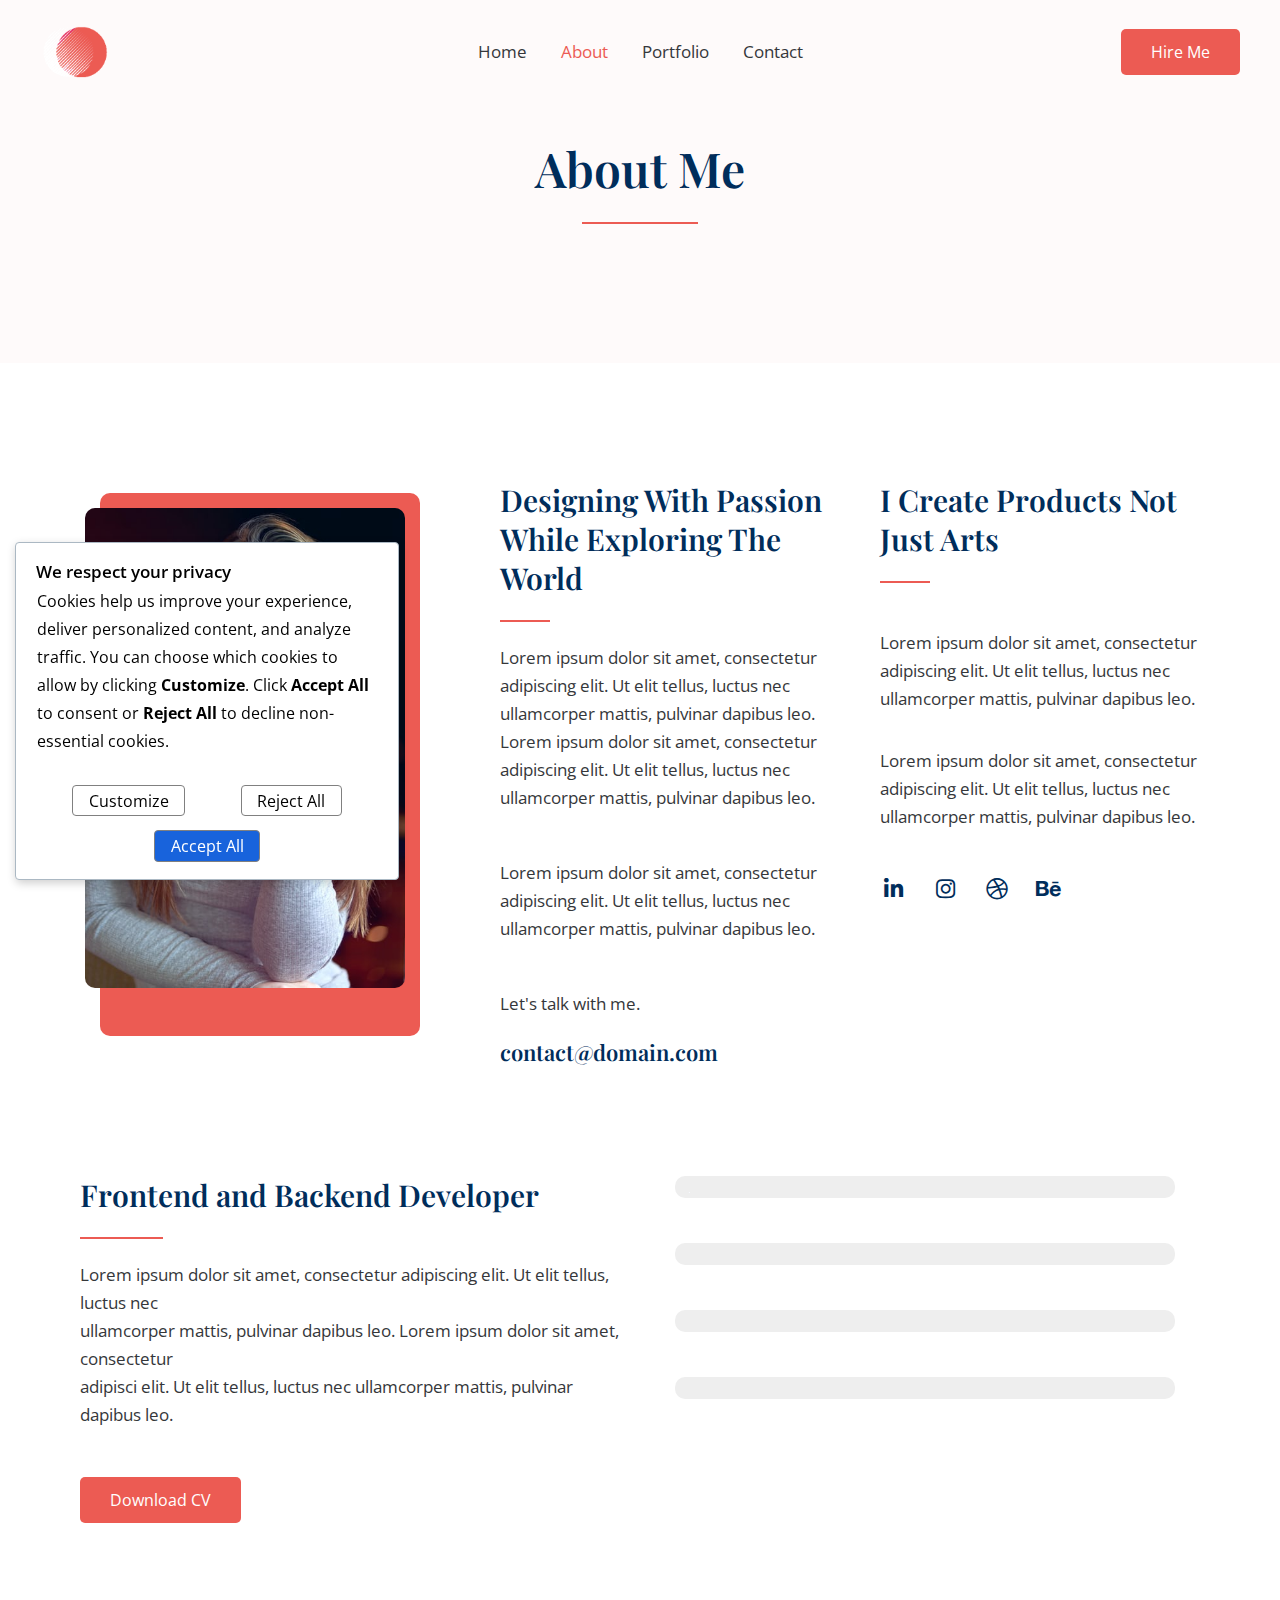
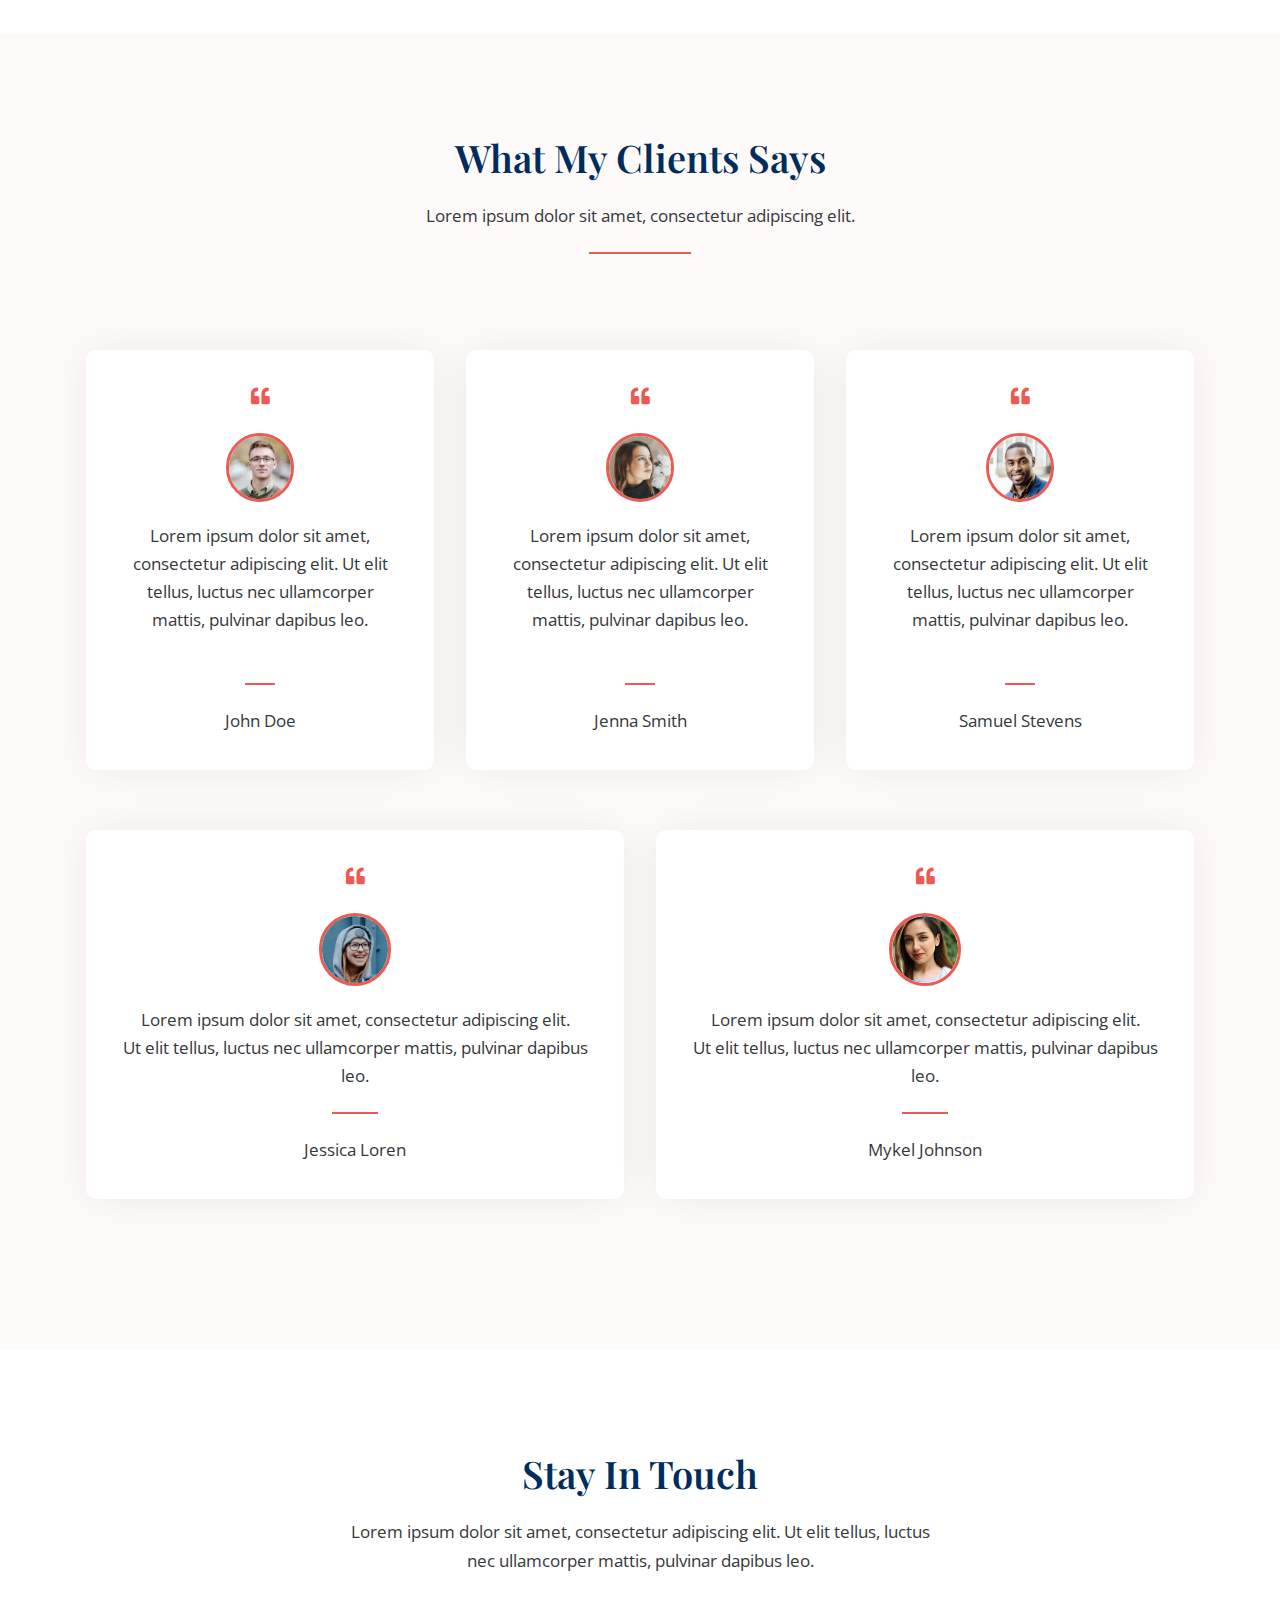
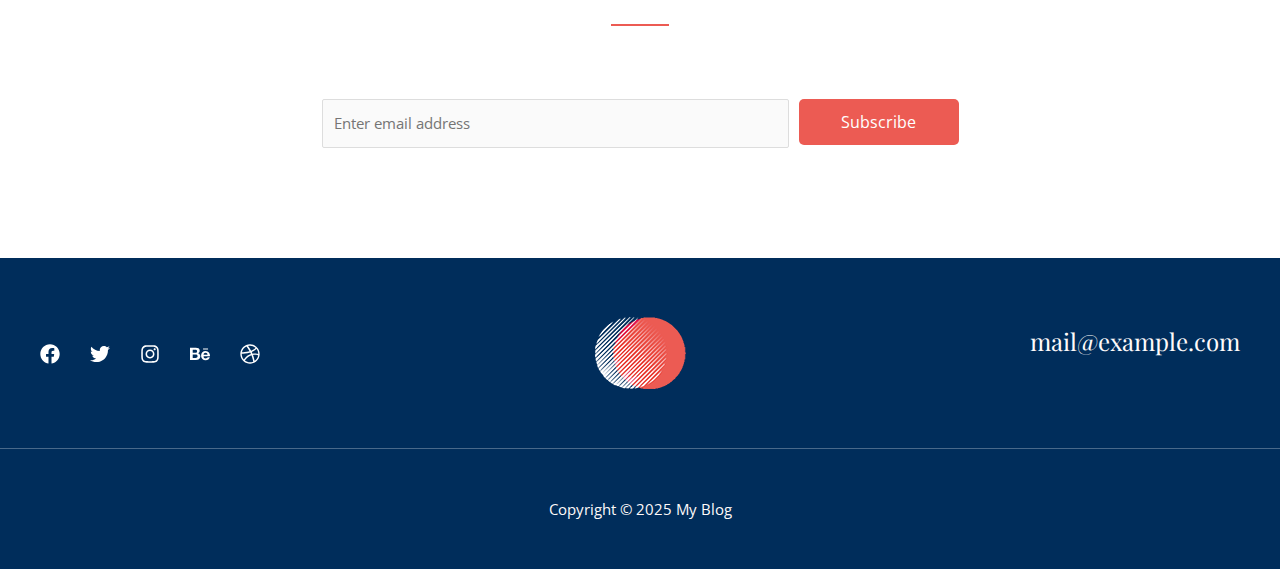
<file: about/index.html>
<!DOCTYPE html>
<html lang="en-US">
<head>
<meta charset="UTF-8">
<meta name="viewport" content="width=device-width, initial-scale=1">
	<link rel="profile" href="https://gmpg.org/xfn/11"> 
	<title>About - My Blog</title>
	<style>img:is([sizes="auto" i], [sizes^="auto," i]) { contain-intrinsic-size: 3000px 1500px }</style>
	<meta name="google" content="nositelinkssearchbox"><link rel="canonical" href="/about/">
<meta name="description" content="About Me Designing With Passion While Exploring The World Lorem ipsum dolor sit amet, consectetur adipiscing elit. Ut elit tellus, luctus nec ullamcorper mat..."><script type="application/ld+json">{"@context":"https://schema.org","@type":"Organization","name":"","url":"","logo":"","description":"My Blog"}</script><meta property="og:url" content="/about/"><meta property="og:site_name" content="My Blog"><meta property="og:locale" content="en_US"><meta property="og:type" content="article"><meta property="og:title" content="About - My Blog"><meta property="og:description" content="About Me Designing With Passion While Exploring The World Lorem ipsum dolor sit amet, consectetur adipiscing elit. Ut elit tellus, luctus nec ullamcorper mat..."><meta name="twitter:card" content="summary"><meta name="twitter:locale" content="en_US"><meta name="twitter:title" content="About - My Blog"><meta name="twitter:description" content="About Me Designing With Passion While Exploring The World Lorem ipsum dolor sit amet, consectetur adipiscing elit. Ut elit tellus, luctus nec ullamcorper mat..."><meta name="twitter:url" content="/about/"><meta name="twitter:site" content="@My Blog"><link rel="dns-prefetch" href="//fonts.googleapis.com">
<link rel="alternate" type="application/rss+xml" title="My Blog &raquo; Feed" href="/feed/">
<link rel="alternate" type="application/rss+xml" title="My Blog &raquo; Comments Feed" href="/comments/feed/">
<!-- SureRank Meta Data -->
<link rel="canonical" href="/about/">
<meta name="description" content="About Me Designing With Passion While Exploring The World Lorem ipsum dolor sit amet, consectetur adipiscing elit. Ut elit tellus, luctus nec ullamcorper">
<meta name="robots" content="index, follow">
<meta property="og:url" content="/about/">
<meta property="og:site_name" content="My Blog">
<meta property="og:locale" content="en_US">
<meta property="og:type" content="article">
<meta property="og:title" content="About - My Blog">
<meta property="og:description" content="About Me Designing With Passion While Exploring The World Lorem ipsum dolor sit amet, consectetur adipiscing elit. Ut elit tellus, luctus nec ullamcorper">
<meta property="article:published_time" content="2025-08-06T09:53:32+00:00">
<meta property="article:modified_time" content="2025-08-06T09:53:32+00:00">
<meta name="twitter:card" content="summary_large_image">
<meta name="twitter:title" content="About - My Blog">
<meta name="twitter:description" content="About Me Designing With Passion While Exploring The World Lorem ipsum dolor sit amet, consectetur adipiscing elit. Ut elit tellus, luctus nec ullamcorper">
<script type="application/ld+json" id="surerank-schema">{"@context":"https://schema.org","@graph":[{"@type":"WebSite","@id":"/#website","name":"My Blog","description":"My WordPress Blog","url":"/","potentialAction":{"@id":"/#searchaction"},"publisher":{"@id":"/#organization"}},{"@type":"WebPage","@id":"/about#webpage","name":"About","inLanguage":"en_US","url":"/about","breadcrumb":{"@id":"/about#breadcrumblist"},"isPartOf":{"@id":"/#website"},"publisher":{"@id":"/#organization"}},{"@type":"Organization","@id":"/#organization","name":"My Blog","slogan":"My WordPress Blog","url":"/ "},{"@type":"BreadcrumbList","name":"BreadcrumbList","@id":"/about#breadcrumblist","itemListElement":[{"@type":"ListItem","position":1,"item":{"@id":"","name":"Home"}},{"@type":"ListItem","position":2,"item":{"@id":"/about/","name":"About"}}]},{"@type":"SearchAction","@id":"/#searchaction","target":"/?s={search_term_string}","query-input":"required name=search_term_string"}]}</script>
<!-- /SureRank Meta Data -->
<script>
window._wpemojiSettings = {"baseUrl":"https:\/\/s.w.org\/images\/core\/emoji\/16.0.1\/72x72\/","ext":".png","svgUrl":"https:\/\/s.w.org\/images\/core\/emoji\/16.0.1\/svg\/","svgExt":".svg","source":{"concatemoji":"\/wp-includes\/js\/wp-emoji-release.min.js?ver=6.8.2"}};
/*! This file is auto-generated */
!function(s,n){var o,i,e;function c(e){try{var t={supportTests:e,timestamp:(new Date).valueOf()};sessionStorage.setItem(o,JSON.stringify(t))}catch(e){}}function p(e,t,n){e.clearRect(0,0,e.canvas.width,e.canvas.height),e.fillText(t,0,0);var t=new Uint32Array(e.getImageData(0,0,e.canvas.width,e.canvas.height).data),a=(e.clearRect(0,0,e.canvas.width,e.canvas.height),e.fillText(n,0,0),new Uint32Array(e.getImageData(0,0,e.canvas.width,e.canvas.height).data));return t.every(function(e,t){return e===a[t]})}function u(e,t){e.clearRect(0,0,e.canvas.width,e.canvas.height),e.fillText(t,0,0);for(var n=e.getImageData(16,16,1,1),a=0;a<n.data.length;a++)if(0!==n.data[a])return!1;return!0}function f(e,t,n,a){switch(t){case"flag":return n(e,"\ud83c\udff3\ufe0f\u200d\u26a7\ufe0f","\ud83c\udff3\ufe0f\u200b\u26a7\ufe0f")?!1:!n(e,"\ud83c\udde8\ud83c\uddf6","\ud83c\udde8\u200b\ud83c\uddf6")&&!n(e,"\ud83c\udff4\udb40\udc67\udb40\udc62\udb40\udc65\udb40\udc6e\udb40\udc67\udb40\udc7f","\ud83c\udff4\u200b\udb40\udc67\u200b\udb40\udc62\u200b\udb40\udc65\u200b\udb40\udc6e\u200b\udb40\udc67\u200b\udb40\udc7f");case"emoji":return!a(e,"\ud83e\udedf")}return!1}function g(e,t,n,a){var r="undefined"!=typeof WorkerGlobalScope&&self instanceof WorkerGlobalScope?new OffscreenCanvas(300,150):s.createElement("canvas"),o=r.getContext("2d",{willReadFrequently:!0}),i=(o.textBaseline="top",o.font="600 32px Arial",{});return e.forEach(function(e){i[e]=t(o,e,n,a)}),i}function t(e){var t=s.createElement("script");t.src=e,t.defer=!0,s.head.appendChild(t)}"undefined"!=typeof Promise&&(o="wpEmojiSettingsSupports",i=["flag","emoji"],n.supports={everything:!0,everythingExceptFlag:!0},e=new Promise(function(e){s.addEventListener("DOMContentLoaded",e,{once:!0})}),new Promise(function(t){var n=function(){try{var e=JSON.parse(sessionStorage.getItem(o));if("object"==typeof e&&"number"==typeof e.timestamp&&(new Date).valueOf()<e.timestamp+604800&&"object"==typeof e.supportTests)return e.supportTests}catch(e){}return null}();if(!n){if("undefined"!=typeof Worker&&"undefined"!=typeof OffscreenCanvas&&"undefined"!=typeof URL&&URL.createObjectURL&&"undefined"!=typeof Blob)try{var e="postMessage("+g.toString()+"("+[JSON.stringify(i),f.toString(),p.toString(),u.toString()].join(",")+"));",a=new Blob([e],{type:"text/javascript"}),r=new Worker(URL.createObjectURL(a),{name:"wpTestEmojiSupports"});return void(r.onmessage=function(e){c(n=e.data),r.terminate(),t(n)})}catch(e){}c(n=g(i,f,p,u))}t(n)}).then(function(e){for(var t in e)n.supports[t]=e[t],n.supports.everything=n.supports.everything&&n.supports[t],"flag"!==t&&(n.supports.everythingExceptFlag=n.supports.everythingExceptFlag&&n.supports[t]);n.supports.everythingExceptFlag=n.supports.everythingExceptFlag&&!n.supports.flag,n.DOMReady=!1,n.readyCallback=function(){n.DOMReady=!0}}).then(function(){return e}).then(function(){var e;n.supports.everything||(n.readyCallback(),(e=n.source||{}).concatemoji?t(e.concatemoji):e.wpemoji&&e.twemoji&&(t(e.twemoji),t(e.wpemoji)))}))}((window,document),window._wpemojiSettings);
</script>
<link rel="stylesheet" id="astra-theme-css-css" href="/wp-content/themes/astra/assets/css/minified/main.min.css?ver=4.11.8" media="all">
<style id="astra-theme-css-inline-css">
:root{--ast-post-nav-space:0;--ast-container-default-xlg-padding:6.67em;--ast-container-default-lg-padding:5.67em;--ast-container-default-slg-padding:4.34em;--ast-container-default-md-padding:3.34em;--ast-container-default-sm-padding:6.67em;--ast-container-default-xs-padding:2.4em;--ast-container-default-xxs-padding:1.4em;--ast-code-block-background:#EEEEEE;--ast-comment-inputs-background:#FAFAFA;--ast-normal-container-width:1200px;--ast-narrow-container-width:750px;--ast-blog-title-font-weight:normal;--ast-blog-meta-weight:inherit;--ast-global-color-primary:var(--ast-global-color-5);--ast-global-color-secondary:var(--ast-global-color-4);--ast-global-color-alternate-background:var(--ast-global-color-7);--ast-global-color-subtle-background:var(--ast-global-color-6);--ast-bg-style-guide:#F8FAFC;--ast-shadow-style-guide:0px 0px 4px 0 #00000057;--ast-global-dark-bg-style:#fff;--ast-global-dark-lfs:#fbfbfb;--ast-widget-bg-color:#fafafa;--ast-wc-container-head-bg-color:#fbfbfb;--ast-title-layout-bg:#eeeeee;--ast-search-border-color:#e7e7e7;--ast-lifter-hover-bg:#e6e6e6;--ast-gallery-block-color:#000;--srfm-color-input-label:var(--ast-global-color-2);}html{font-size:106.25%;}a,.page-title{color:var(--ast-global-color-2);}a:hover,a:focus{color:var(--ast-global-color-1);}body,button,input,select,textarea,.ast-button,.ast-custom-button{font-family:'Open Sans',sans-serif;font-weight:400;font-size:17px;font-size:1rem;line-height:var(--ast-body-line-height,1.65em);}blockquote{color:var(--ast-global-color-3);}h1,.entry-content h1,h2,.entry-content h2,h3,.entry-content h3,h4,.entry-content h4,h5,.entry-content h5,h6,.entry-content h6,.site-title,.site-title a{font-family:'Playfair Display',serif;font-weight:600;}.ast-site-identity .site-title a{color:var(--ast-global-color-2);}.site-title{font-size:35px;font-size:2.0588235294118rem;display:none;}header .custom-logo-link img{max-width:70px;width:70px;}.astra-logo-svg{width:70px;}.site-header .site-description{font-size:15px;font-size:0.88235294117647rem;display:none;}.entry-title{font-size:26px;font-size:1.5294117647059rem;}.archive .ast-article-post .ast-article-inner,.blog .ast-article-post .ast-article-inner,.archive .ast-article-post .ast-article-inner:hover,.blog .ast-article-post .ast-article-inner:hover{overflow:hidden;}h1,.entry-content h1{font-size:65px;font-size:3.8235294117647rem;font-weight:600;font-family:'Playfair Display',serif;line-height:1.4em;}h2,.entry-content h2{font-size:48px;font-size:2.8235294117647rem;font-weight:600;font-family:'Playfair Display',serif;line-height:1.3em;}h3,.entry-content h3{font-size:38px;font-size:2.2352941176471rem;font-weight:600;font-family:'Playfair Display',serif;line-height:1.3em;}h4,.entry-content h4{font-size:35px;font-size:2.0588235294118rem;line-height:1.2em;font-family:'Playfair Display',serif;}h5,.entry-content h5{font-size:30px;font-size:1.7647058823529rem;line-height:1.2em;font-family:'Playfair Display',serif;}h6,.entry-content h6{font-size:22px;font-size:1.2941176470588rem;line-height:1.25em;font-family:'Playfair Display',serif;}::selection{background-color:var(--ast-global-color-0);color:#000000;}body,h1,.entry-title a,.entry-content h1,h2,.entry-content h2,h3,.entry-content h3,h4,.entry-content h4,h5,.entry-content h5,h6,.entry-content h6{color:var(--ast-global-color-3);}.tagcloud a:hover,.tagcloud a:focus,.tagcloud a.current-item{color:#ffffff;border-color:var(--ast-global-color-2);background-color:var(--ast-global-color-2);}input:focus,input[type="text"]:focus,input[type="email"]:focus,input[type="url"]:focus,input[type="password"]:focus,input[type="reset"]:focus,input[type="search"]:focus,textarea:focus{border-color:var(--ast-global-color-2);}input[type="radio"]:checked,input[type=reset],input[type="checkbox"]:checked,input[type="checkbox"]:hover:checked,input[type="checkbox"]:focus:checked,input[type=range]::-webkit-slider-thumb{border-color:var(--ast-global-color-2);background-color:var(--ast-global-color-2);box-shadow:none;}.site-footer a:hover + .post-count,.site-footer a:focus + .post-count{background:var(--ast-global-color-2);border-color:var(--ast-global-color-2);}.single .nav-links .nav-previous,.single .nav-links .nav-next{color:var(--ast-global-color-2);}.entry-meta,.entry-meta *{line-height:1.45;color:var(--ast-global-color-2);}.entry-meta a:not(.ast-button):hover,.entry-meta a:not(.ast-button):hover *,.entry-meta a:not(.ast-button):focus,.entry-meta a:not(.ast-button):focus *,.page-links > .page-link,.page-links .page-link:hover,.post-navigation a:hover{color:var(--ast-global-color-1);}#cat option,.secondary .calendar_wrap thead a,.secondary .calendar_wrap thead a:visited{color:var(--ast-global-color-2);}.secondary .calendar_wrap #today,.ast-progress-val span{background:var(--ast-global-color-2);}.secondary a:hover + .post-count,.secondary a:focus + .post-count{background:var(--ast-global-color-2);border-color:var(--ast-global-color-2);}.calendar_wrap #today > a{color:#ffffff;}.page-links .page-link,.single .post-navigation a{color:var(--ast-global-color-2);}.ast-search-menu-icon .search-form button.search-submit{padding:0 4px;}.ast-search-menu-icon form.search-form{padding-right:0;}.ast-search-menu-icon.slide-search input.search-field{width:0;}.ast-header-search .ast-search-menu-icon.ast-dropdown-active .search-form,.ast-header-search .ast-search-menu-icon.ast-dropdown-active .search-field:focus{transition:all 0.2s;}.search-form input.search-field:focus{outline:none;}.wp-block-latest-posts > li > a{color:var(--ast-global-color-2);}.widget-title,.widget .wp-block-heading{font-size:24px;font-size:1.4117647058824rem;color:var(--ast-global-color-3);}.ast-search-menu-icon.slide-search a:focus-visible:focus-visible,.astra-search-icon:focus-visible,#close:focus-visible,a:focus-visible,.ast-menu-toggle:focus-visible,.site .skip-link:focus-visible,.wp-block-loginout input:focus-visible,.wp-block-search.wp-block-search__button-inside .wp-block-search__inside-wrapper,.ast-header-navigation-arrow:focus-visible,.ast-orders-table__row .ast-orders-table__cell:focus-visible,a#ast-apply-coupon:focus-visible,#ast-apply-coupon:focus-visible,#close:focus-visible,.button.search-submit:focus-visible,#search_submit:focus,.normal-search:focus-visible,.ast-header-account-wrap:focus-visible,.astra-cart-drawer-close:focus,.ast-single-variation:focus,.ast-button:focus{outline-style:dotted;outline-color:inherit;outline-width:thin;}input:focus,input[type="text"]:focus,input[type="email"]:focus,input[type="url"]:focus,input[type="password"]:focus,input[type="reset"]:focus,input[type="search"]:focus,input[type="number"]:focus,textarea:focus,.wp-block-search__input:focus,[data-section="section-header-mobile-trigger"] .ast-button-wrap .ast-mobile-menu-trigger-minimal:focus,.ast-mobile-popup-drawer.active .menu-toggle-close:focus,#ast-scroll-top:focus,#coupon_code:focus,#ast-coupon-code:focus{border-style:dotted;border-color:inherit;border-width:thin;}input{outline:none;}.ast-logo-title-inline .site-logo-img{padding-right:1em;}.site-logo-img img{ transition:all 0.2s linear;}body .ast-oembed-container *{position:absolute;top:0;width:100%;height:100%;left:0;}body .wp-block-embed-pocket-casts .ast-oembed-container *{position:unset;}.ast-single-post-featured-section + article {margin-top: 2em;}.site-content .ast-single-post-featured-section img {width: 100%;overflow: hidden;object-fit: cover;}.site > .ast-single-related-posts-container {margin-top: 0;}@media (min-width: 922px) {.ast-desktop .ast-container--narrow {max-width: var(--ast-narrow-container-width);margin: 0 auto;}}.ast-page-builder-template .hentry {margin: 0;}.ast-page-builder-template .site-content > .ast-container {max-width: 100%;padding: 0;}.ast-page-builder-template .site .site-content #primary {padding: 0;margin: 0;}.ast-page-builder-template .no-results {text-align: center;margin: 4em auto;}.ast-page-builder-template .ast-pagination {padding: 2em;}.ast-page-builder-template .entry-header.ast-no-title.ast-no-thumbnail {margin-top: 0;}.ast-page-builder-template .entry-header.ast-header-without-markup {margin-top: 0;margin-bottom: 0;}.ast-page-builder-template .entry-header.ast-no-title.ast-no-meta {margin-bottom: 0;}.ast-page-builder-template.single .post-navigation {padding-bottom: 2em;}.ast-page-builder-template.single-post .site-content > .ast-container {max-width: 100%;}.ast-page-builder-template .entry-header {margin-top: 4em;margin-left: auto;margin-right: auto;padding-left: 20px;padding-right: 20px;}.single.ast-page-builder-template .entry-header {padding-left: 20px;padding-right: 20px;}.ast-page-builder-template .ast-archive-description {margin: 4em auto 0;padding-left: 20px;padding-right: 20px;}.ast-page-builder-template.ast-no-sidebar .entry-content .alignwide {margin-left: 0;margin-right: 0;}@media (max-width:921.9px){#ast-desktop-header{display:none;}}@media (min-width:922px){#ast-mobile-header{display:none;}}.wp-block-buttons.aligncenter{justify-content:center;}@media (max-width:921px){.ast-theme-transparent-header #primary,.ast-theme-transparent-header #secondary{padding:0;}}@media (max-width:921px){.ast-plain-container.ast-no-sidebar #primary{padding:0;}}.ast-plain-container.ast-no-sidebar #primary{margin-top:0;margin-bottom:0;}.wp-block-buttons .wp-block-button.is-style-outline .wp-block-button__link.wp-element-button,.ast-outline-button,.wp-block-uagb-buttons-child .uagb-buttons-repeater.ast-outline-button{border-color:var(--ast-global-color-0);border-top-width:2px;border-right-width:2px;border-bottom-width:2px;border-left-width:2px;font-family:inherit;font-weight:inherit;font-size:16px;font-size:0.94117647058824rem;line-height:1em;border-top-left-radius:5px;border-top-right-radius:5px;border-bottom-right-radius:5px;border-bottom-left-radius:5px;}.wp-block-button.is-style-outline .wp-block-button__link:hover,.wp-block-buttons .wp-block-button.is-style-outline .wp-block-button__link:focus,.wp-block-buttons .wp-block-button.is-style-outline > .wp-block-button__link:not(.has-text-color):hover,.wp-block-buttons .wp-block-button.wp-block-button__link.is-style-outline:not(.has-text-color):hover,.ast-outline-button:hover,.ast-outline-button:focus,.wp-block-uagb-buttons-child .uagb-buttons-repeater.ast-outline-button:hover,.wp-block-uagb-buttons-child .uagb-buttons-repeater.ast-outline-button:focus{background-color:var(--ast-global-color-1);}.wp-block-button .wp-block-button__link.wp-element-button.is-style-outline:not(.has-background),.wp-block-button.is-style-outline>.wp-block-button__link.wp-element-button:not(.has-background),.ast-outline-button{background-color:var(--ast-global-color-0);}.entry-content[data-ast-blocks-layout] > figure{margin-bottom:1em;}@media (max-width:921px){.ast-separate-container #primary,.ast-separate-container #secondary{padding:1.5em 0;}#primary,#secondary{padding:1.5em 0;margin:0;}.ast-left-sidebar #content > .ast-container{display:flex;flex-direction:column-reverse;width:100%;}.ast-separate-container .ast-article-post,.ast-separate-container .ast-article-single{padding:1.5em 2.14em;}.ast-author-box img.avatar{margin:20px 0 0 0;}}@media (min-width:922px){.ast-separate-container.ast-right-sidebar #primary,.ast-separate-container.ast-left-sidebar #primary{border:0;}.search-no-results.ast-separate-container #primary{margin-bottom:4em;}}.elementor-widget-button .elementor-button{border-style:solid;text-decoration:none;border-top-width:0px;border-right-width:0px;border-left-width:0px;border-bottom-width:0px;}body .elementor-button.elementor-size-sm,body .elementor-button.elementor-size-xs,body .elementor-button.elementor-size-md,body .elementor-button.elementor-size-lg,body .elementor-button.elementor-size-xl,body .elementor-button{border-top-left-radius:5px;border-top-right-radius:5px;border-bottom-right-radius:5px;border-bottom-left-radius:5px;padding-top:15px;padding-right:30px;padding-bottom:15px;padding-left:30px;}.elementor-widget-button .elementor-button{border-color:var(--ast-global-color-0);background-color:var(--ast-global-color-0);}.elementor-widget-button .elementor-button:hover,.elementor-widget-button .elementor-button:focus{color:var(--ast-global-color-5);background-color:var(--ast-global-color-1);border-color:var(--ast-global-color-1);}.wp-block-button .wp-block-button__link ,.elementor-widget-button .elementor-button,.elementor-widget-button .elementor-button:visited{color:var(--ast-global-color-5);}.elementor-widget-button .elementor-button{font-size:16px;font-size:0.94117647058824rem;line-height:1em;}body .elementor-button.elementor-size-sm,body .elementor-button.elementor-size-xs,body .elementor-button.elementor-size-md,body .elementor-button.elementor-size-lg,body .elementor-button.elementor-size-xl,body .elementor-button{font-size:16px;font-size:0.94117647058824rem;}.wp-block-button .wp-block-button__link:hover,.wp-block-button .wp-block-button__link:focus{color:var(--ast-global-color-5);background-color:var(--ast-global-color-1);border-color:var(--ast-global-color-1);}.elementor-widget-heading h1.elementor-heading-title{line-height:1.4em;}.elementor-widget-heading h2.elementor-heading-title{line-height:1.3em;}.elementor-widget-heading h3.elementor-heading-title{line-height:1.3em;}.elementor-widget-heading h4.elementor-heading-title{line-height:1.2em;}.elementor-widget-heading h5.elementor-heading-title{line-height:1.2em;}.elementor-widget-heading h6.elementor-heading-title{line-height:1.25em;}.wp-block-button .wp-block-button__link,.wp-block-search .wp-block-search__button,body .wp-block-file .wp-block-file__button{border-style:solid;border-top-width:0px;border-right-width:0px;border-left-width:0px;border-bottom-width:0px;border-color:var(--ast-global-color-0);background-color:var(--ast-global-color-0);color:var(--ast-global-color-5);font-family:inherit;font-weight:inherit;line-height:1em;font-size:16px;font-size:0.94117647058824rem;border-top-left-radius:5px;border-top-right-radius:5px;border-bottom-right-radius:5px;border-bottom-left-radius:5px;padding-top:15px;padding-right:30px;padding-bottom:15px;padding-left:30px;}.menu-toggle,button,.ast-button,.ast-custom-button,.button,input#submit,input[type="button"],input[type="submit"],input[type="reset"],form[CLASS*="wp-block-search__"].wp-block-search .wp-block-search__inside-wrapper .wp-block-search__button,body .wp-block-file .wp-block-file__button{border-style:solid;border-top-width:0px;border-right-width:0px;border-left-width:0px;border-bottom-width:0px;color:var(--ast-global-color-5);border-color:var(--ast-global-color-0);background-color:var(--ast-global-color-0);padding-top:15px;padding-right:30px;padding-bottom:15px;padding-left:30px;font-family:inherit;font-weight:inherit;font-size:16px;font-size:0.94117647058824rem;line-height:1em;border-top-left-radius:5px;border-top-right-radius:5px;border-bottom-right-radius:5px;border-bottom-left-radius:5px;}button:focus,.menu-toggle:hover,button:hover,.ast-button:hover,.ast-custom-button:hover .button:hover,.ast-custom-button:hover ,input[type=reset]:hover,input[type=reset]:focus,input#submit:hover,input#submit:focus,input[type="button"]:hover,input[type="button"]:focus,input[type="submit"]:hover,input[type="submit"]:focus,form[CLASS*="wp-block-search__"].wp-block-search .wp-block-search__inside-wrapper .wp-block-search__button:hover,form[CLASS*="wp-block-search__"].wp-block-search .wp-block-search__inside-wrapper .wp-block-search__button:focus,body .wp-block-file .wp-block-file__button:hover,body .wp-block-file .wp-block-file__button:focus{color:var(--ast-global-color-5);background-color:var(--ast-global-color-1);border-color:var(--ast-global-color-1);}@media (max-width:921px){.ast-mobile-header-stack .main-header-bar .ast-search-menu-icon{display:inline-block;}.ast-header-break-point.ast-header-custom-item-outside .ast-mobile-header-stack .main-header-bar .ast-search-icon{margin:0;}.ast-comment-avatar-wrap img{max-width:2.5em;}.ast-comment-meta{padding:0 1.8888em 1.3333em;}.ast-separate-container .ast-comment-list li.depth-1{padding:1.5em 2.14em;}.ast-separate-container .comment-respond{padding:2em 2.14em;}}@media (min-width:544px){.ast-container{max-width:100%;}}@media (max-width:544px){.ast-separate-container .ast-article-post,.ast-separate-container .ast-article-single,.ast-separate-container .comments-title,.ast-separate-container .ast-archive-description{padding:1.5em 1em;}.ast-separate-container #content .ast-container{padding-left:0.54em;padding-right:0.54em;}.ast-separate-container .ast-comment-list .bypostauthor{padding:.5em;}.ast-search-menu-icon.ast-dropdown-active .search-field{width:170px;}} #ast-mobile-header .ast-site-header-cart-li a{pointer-events:none;}body,.ast-separate-container{background-color:var(--ast-global-color-4);background-image:none;}@media (max-width:921px){.site-title{display:none;}.site-header .site-description{display:none;}h1,.entry-content h1{font-size:30px;}h2,.entry-content h2{font-size:25px;}h3,.entry-content h3{font-size:20px;}.astra-logo-svg{width:120px;}header .custom-logo-link img,.ast-header-break-point .site-logo-img .custom-mobile-logo-link img{max-width:120px;width:120px;}}@media (max-width:544px){.site-title{display:none;}.site-header .site-description{display:none;}h1,.entry-content h1{font-size:30px;}h2,.entry-content h2{font-size:25px;}h3,.entry-content h3{font-size:20px;}header .custom-logo-link img,.ast-header-break-point .site-branding img,.ast-header-break-point .custom-logo-link img{max-width:100px;width:100px;}.astra-logo-svg{width:100px;}.ast-header-break-point .site-logo-img .custom-mobile-logo-link img{max-width:100px;}}@media (max-width:921px){html{font-size:96.9%;}}@media (max-width:544px){html{font-size:96.9%;}}@media (min-width:922px){.ast-container{max-width:1240px;}}@media (min-width:922px){.site-content .ast-container{display:flex;}}@media (max-width:921px){.site-content .ast-container{flex-direction:column;}}@media (min-width:922px){.main-header-menu .sub-menu .menu-item.ast-left-align-sub-menu:hover > .sub-menu,.main-header-menu .sub-menu .menu-item.ast-left-align-sub-menu.focus > .sub-menu{margin-left:-0px;}}.ast-theme-transparent-header [CLASS*="ast-header-button-"] .ast-custom-button{color:#ffffff;}.ast-theme-transparent-header [CLASS*="ast-header-button-"] .ast-custom-button:hover{color:#ffffff;}.ast-theme-transparent-header [data-section="section-header-mobile-trigger"] .ast-button-wrap .ast-mobile-menu-trigger-minimal{background:transparent;}.site .comments-area{padding-bottom:3em;}.wp-block-file {display: flex;align-items: center;flex-wrap: wrap;justify-content: space-between;}.wp-block-pullquote {border: none;}.wp-block-pullquote blockquote::before {content: "\201D";font-family: "Helvetica",sans-serif;display: flex;transform: rotate( 180deg );font-size: 6rem;font-style: normal;line-height: 1;font-weight: bold;align-items: center;justify-content: center;}.has-text-align-right > blockquote::before {justify-content: flex-start;}.has-text-align-left > blockquote::before {justify-content: flex-end;}figure.wp-block-pullquote.is-style-solid-color blockquote {max-width: 100%;text-align: inherit;}:root {--wp--custom--ast-default-block-top-padding: 3em;--wp--custom--ast-default-block-right-padding: 3em;--wp--custom--ast-default-block-bottom-padding: 3em;--wp--custom--ast-default-block-left-padding: 3em;--wp--custom--ast-container-width: 1200px;--wp--custom--ast-content-width-size: 1200px;--wp--custom--ast-wide-width-size: calc(1200px + var(--wp--custom--ast-default-block-left-padding) + var(--wp--custom--ast-default-block-right-padding));}.ast-narrow-container {--wp--custom--ast-content-width-size: 750px;--wp--custom--ast-wide-width-size: 750px;}@media(max-width: 921px) {:root {--wp--custom--ast-default-block-top-padding: 3em;--wp--custom--ast-default-block-right-padding: 2em;--wp--custom--ast-default-block-bottom-padding: 3em;--wp--custom--ast-default-block-left-padding: 2em;}}@media(max-width: 544px) {:root {--wp--custom--ast-default-block-top-padding: 3em;--wp--custom--ast-default-block-right-padding: 1.5em;--wp--custom--ast-default-block-bottom-padding: 3em;--wp--custom--ast-default-block-left-padding: 1.5em;}}.entry-content > .wp-block-group,.entry-content > .wp-block-cover,.entry-content > .wp-block-columns {padding-top: var(--wp--custom--ast-default-block-top-padding);padding-right: var(--wp--custom--ast-default-block-right-padding);padding-bottom: var(--wp--custom--ast-default-block-bottom-padding);padding-left: var(--wp--custom--ast-default-block-left-padding);}.ast-plain-container.ast-no-sidebar .entry-content > .alignfull,.ast-page-builder-template .ast-no-sidebar .entry-content > .alignfull {margin-left: calc( -50vw + 50%);margin-right: calc( -50vw + 50%);max-width: 100vw;width: 100vw;}.ast-plain-container.ast-no-sidebar .entry-content .alignfull .alignfull,.ast-page-builder-template.ast-no-sidebar .entry-content .alignfull .alignfull,.ast-plain-container.ast-no-sidebar .entry-content .alignfull .alignwide,.ast-page-builder-template.ast-no-sidebar .entry-content .alignfull .alignwide,.ast-plain-container.ast-no-sidebar .entry-content .alignwide .alignfull,.ast-page-builder-template.ast-no-sidebar .entry-content .alignwide .alignfull,.ast-plain-container.ast-no-sidebar .entry-content .alignwide .alignwide,.ast-page-builder-template.ast-no-sidebar .entry-content .alignwide .alignwide,.ast-plain-container.ast-no-sidebar .entry-content .wp-block-column .alignfull,.ast-page-builder-template.ast-no-sidebar .entry-content .wp-block-column .alignfull,.ast-plain-container.ast-no-sidebar .entry-content .wp-block-column .alignwide,.ast-page-builder-template.ast-no-sidebar .entry-content .wp-block-column .alignwide {margin-left: auto;margin-right: auto;width: 100%;}[data-ast-blocks-layout] .wp-block-separator:not(.is-style-dots) {height: 0;}[data-ast-blocks-layout] .wp-block-separator {margin: 20px auto;}[data-ast-blocks-layout] .wp-block-separator:not(.is-style-wide):not(.is-style-dots) {max-width: 100px;}[data-ast-blocks-layout] .wp-block-separator.has-background {padding: 0;}.entry-content[data-ast-blocks-layout] > * {max-width: var(--wp--custom--ast-content-width-size);margin-left: auto;margin-right: auto;}.entry-content[data-ast-blocks-layout] > .alignwide {max-width: var(--wp--custom--ast-wide-width-size);}.entry-content[data-ast-blocks-layout] .alignfull {max-width: none;}.entry-content .wp-block-columns {margin-bottom: 0;}blockquote {margin: 1.5em;border-color: rgba(0,0,0,0.05);}.wp-block-quote:not(.has-text-align-right):not(.has-text-align-center) {border-left: 5px solid rgba(0,0,0,0.05);}.has-text-align-right > blockquote,blockquote.has-text-align-right {border-right: 5px solid rgba(0,0,0,0.05);}.has-text-align-left > blockquote,blockquote.has-text-align-left {border-left: 5px solid rgba(0,0,0,0.05);}.wp-block-site-tagline,.wp-block-latest-posts .read-more {margin-top: 15px;}.wp-block-loginout p label {display: block;}.wp-block-loginout p:not(.login-remember):not(.login-submit) input {width: 100%;}.wp-block-loginout input:focus {border-color: transparent;}.wp-block-loginout input:focus {outline: thin dotted;}.entry-content .wp-block-media-text .wp-block-media-text__content {padding: 0 0 0 8%;}.entry-content .wp-block-media-text.has-media-on-the-right .wp-block-media-text__content {padding: 0 8% 0 0;}.entry-content .wp-block-media-text.has-background .wp-block-media-text__content {padding: 8%;}.entry-content .wp-block-cover:not([class*="background-color"]):not(.has-text-color.has-link-color) .wp-block-cover__inner-container,.entry-content .wp-block-cover:not([class*="background-color"]) .wp-block-cover-image-text,.entry-content .wp-block-cover:not([class*="background-color"]) .wp-block-cover-text,.entry-content .wp-block-cover-image:not([class*="background-color"]) .wp-block-cover__inner-container,.entry-content .wp-block-cover-image:not([class*="background-color"]) .wp-block-cover-image-text,.entry-content .wp-block-cover-image:not([class*="background-color"]) .wp-block-cover-text {color: var(--ast-global-color-primary,var(--ast-global-color-5));}.wp-block-loginout .login-remember input {width: 1.1rem;height: 1.1rem;margin: 0 5px 4px 0;vertical-align: middle;}.wp-block-latest-posts > li > *:first-child,.wp-block-latest-posts:not(.is-grid) > li:first-child {margin-top: 0;}.entry-content > .wp-block-buttons,.entry-content > .wp-block-uagb-buttons {margin-bottom: 1.5em;}.wp-block-search__inside-wrapper .wp-block-search__input {padding: 0 10px;color: var(--ast-global-color-3);background: var(--ast-global-color-primary,var(--ast-global-color-5));border-color: var(--ast-border-color);}.wp-block-latest-posts .read-more {margin-bottom: 1.5em;}.wp-block-search__no-button .wp-block-search__inside-wrapper .wp-block-search__input {padding-top: 5px;padding-bottom: 5px;}.wp-block-latest-posts .wp-block-latest-posts__post-date,.wp-block-latest-posts .wp-block-latest-posts__post-author {font-size: 1rem;}.wp-block-latest-posts > li > *,.wp-block-latest-posts:not(.is-grid) > li {margin-top: 12px;margin-bottom: 12px;}.ast-page-builder-template .entry-content[data-ast-blocks-layout] > *,.ast-page-builder-template .entry-content[data-ast-blocks-layout] > .alignfull:not(.wp-block-group):not(.uagb-is-root-container) > * {max-width: none;}.ast-page-builder-template .entry-content[data-ast-blocks-layout] > .alignwide:not(.uagb-is-root-container) > * {max-width: var(--wp--custom--ast-wide-width-size);}.ast-page-builder-template .entry-content[data-ast-blocks-layout] > .inherit-container-width > *,.ast-page-builder-template .entry-content[data-ast-blocks-layout] > *:not(.wp-block-group):not(.uagb-is-root-container) > *,.entry-content[data-ast-blocks-layout] > .wp-block-cover .wp-block-cover__inner-container {max-width: var(--wp--custom--ast-content-width-size) ;margin-left: auto;margin-right: auto;}.entry-content[data-ast-blocks-layout] .wp-block-cover:not(.alignleft):not(.alignright) {width: auto;}@media(max-width: 1200px) {.ast-separate-container .entry-content > .alignfull,.ast-separate-container .entry-content[data-ast-blocks-layout] > .alignwide,.ast-plain-container .entry-content[data-ast-blocks-layout] > .alignwide,.ast-plain-container .entry-content .alignfull {margin-left: calc(-1 * min(var(--ast-container-default-xlg-padding),20px)) ;margin-right: calc(-1 * min(var(--ast-container-default-xlg-padding),20px));}}@media(min-width: 1201px) {.ast-separate-container .entry-content > .alignfull {margin-left: calc(-1 * var(--ast-container-default-xlg-padding) );margin-right: calc(-1 * var(--ast-container-default-xlg-padding) );}.ast-separate-container .entry-content[data-ast-blocks-layout] > .alignwide,.ast-plain-container .entry-content[data-ast-blocks-layout] > .alignwide {margin-left: calc(-1 * var(--wp--custom--ast-default-block-left-padding) );margin-right: calc(-1 * var(--wp--custom--ast-default-block-right-padding) );}}@media(min-width: 921px) {.ast-separate-container .entry-content .wp-block-group.alignwide:not(.inherit-container-width) > :where(:not(.alignleft):not(.alignright)),.ast-plain-container .entry-content .wp-block-group.alignwide:not(.inherit-container-width) > :where(:not(.alignleft):not(.alignright)) {max-width: calc( var(--wp--custom--ast-content-width-size) + 80px );}.ast-plain-container.ast-right-sidebar .entry-content[data-ast-blocks-layout] .alignfull,.ast-plain-container.ast-left-sidebar .entry-content[data-ast-blocks-layout] .alignfull {margin-left: -60px;margin-right: -60px;}}@media(min-width: 544px) {.entry-content > .alignleft {margin-right: 20px;}.entry-content > .alignright {margin-left: 20px;}}@media (max-width:544px){.wp-block-columns .wp-block-column:not(:last-child){margin-bottom:20px;}.wp-block-latest-posts{margin:0;}}@media( max-width: 600px ) {.entry-content .wp-block-media-text .wp-block-media-text__content,.entry-content .wp-block-media-text.has-media-on-the-right .wp-block-media-text__content {padding: 8% 0 0;}.entry-content .wp-block-media-text.has-background .wp-block-media-text__content {padding: 8%;}}.ast-page-builder-template .entry-header {padding-left: 0;}.ast-narrow-container .site-content .wp-block-uagb-image--align-full .wp-block-uagb-image__figure {max-width: 100%;margin-left: auto;margin-right: auto;}:root .has-ast-global-color-0-color{color:var(--ast-global-color-0);}:root .has-ast-global-color-0-background-color{background-color:var(--ast-global-color-0);}:root .wp-block-button .has-ast-global-color-0-color{color:var(--ast-global-color-0);}:root .wp-block-button .has-ast-global-color-0-background-color{background-color:var(--ast-global-color-0);}:root .has-ast-global-color-1-color{color:var(--ast-global-color-1);}:root .has-ast-global-color-1-background-color{background-color:var(--ast-global-color-1);}:root .wp-block-button .has-ast-global-color-1-color{color:var(--ast-global-color-1);}:root .wp-block-button .has-ast-global-color-1-background-color{background-color:var(--ast-global-color-1);}:root .has-ast-global-color-2-color{color:var(--ast-global-color-2);}:root .has-ast-global-color-2-background-color{background-color:var(--ast-global-color-2);}:root .wp-block-button .has-ast-global-color-2-color{color:var(--ast-global-color-2);}:root .wp-block-button .has-ast-global-color-2-background-color{background-color:var(--ast-global-color-2);}:root .has-ast-global-color-3-color{color:var(--ast-global-color-3);}:root .has-ast-global-color-3-background-color{background-color:var(--ast-global-color-3);}:root .wp-block-button .has-ast-global-color-3-color{color:var(--ast-global-color-3);}:root .wp-block-button .has-ast-global-color-3-background-color{background-color:var(--ast-global-color-3);}:root .has-ast-global-color-4-color{color:var(--ast-global-color-4);}:root .has-ast-global-color-4-background-color{background-color:var(--ast-global-color-4);}:root .wp-block-button .has-ast-global-color-4-color{color:var(--ast-global-color-4);}:root .wp-block-button .has-ast-global-color-4-background-color{background-color:var(--ast-global-color-4);}:root .has-ast-global-color-5-color{color:var(--ast-global-color-5);}:root .has-ast-global-color-5-background-color{background-color:var(--ast-global-color-5);}:root .wp-block-button .has-ast-global-color-5-color{color:var(--ast-global-color-5);}:root .wp-block-button .has-ast-global-color-5-background-color{background-color:var(--ast-global-color-5);}:root .has-ast-global-color-6-color{color:var(--ast-global-color-6);}:root .has-ast-global-color-6-background-color{background-color:var(--ast-global-color-6);}:root .wp-block-button .has-ast-global-color-6-color{color:var(--ast-global-color-6);}:root .wp-block-button .has-ast-global-color-6-background-color{background-color:var(--ast-global-color-6);}:root .has-ast-global-color-7-color{color:var(--ast-global-color-7);}:root .has-ast-global-color-7-background-color{background-color:var(--ast-global-color-7);}:root .wp-block-button .has-ast-global-color-7-color{color:var(--ast-global-color-7);}:root .wp-block-button .has-ast-global-color-7-background-color{background-color:var(--ast-global-color-7);}:root .has-ast-global-color-8-color{color:var(--ast-global-color-8);}:root .has-ast-global-color-8-background-color{background-color:var(--ast-global-color-8);}:root .wp-block-button .has-ast-global-color-8-color{color:var(--ast-global-color-8);}:root .wp-block-button .has-ast-global-color-8-background-color{background-color:var(--ast-global-color-8);}:root{--ast-global-color-0:#ec5b53;--ast-global-color-1:#cf332b;--ast-global-color-2:#002d5b;--ast-global-color-3:#35373a;--ast-global-color-4:#fefafa;--ast-global-color-5:#ffffff;--ast-global-color-6:#F2F5F7;--ast-global-color-7:#35373a;--ast-global-color-8:#002d5b;}:root {--ast-border-color : #dddddd;}.ast-single-entry-banner {-js-display: flex;display: flex;flex-direction: column;justify-content: center;text-align: center;position: relative;background: var(--ast-title-layout-bg);}.ast-single-entry-banner[data-banner-layout="layout-1"] {max-width: 1200px;background: inherit;padding: 20px 0;}.ast-single-entry-banner[data-banner-width-type="custom"] {margin: 0 auto;width: 100%;}.ast-single-entry-banner + .site-content .entry-header {margin-bottom: 0;}.site .ast-author-avatar {--ast-author-avatar-size: ;}a.ast-underline-text {text-decoration: underline;}.ast-container > .ast-terms-link {position: relative;display: block;}a.ast-button.ast-badge-tax {padding: 4px 8px;border-radius: 3px;font-size: inherit;}header.entry-header > *:not(:last-child){margin-bottom:10px;}.ast-archive-entry-banner {-js-display: flex;display: flex;flex-direction: column;justify-content: center;text-align: center;position: relative;background: var(--ast-title-layout-bg);}.ast-archive-entry-banner[data-banner-width-type="custom"] {margin: 0 auto;width: 100%;}.ast-archive-entry-banner[data-banner-layout="layout-1"] {background: inherit;padding: 20px 0;text-align: left;}body.archive .ast-archive-description{max-width:1200px;width:100%;text-align:left;padding-top:3em;padding-right:3em;padding-bottom:3em;padding-left:3em;}body.archive .ast-archive-description .ast-archive-title,body.archive .ast-archive-description .ast-archive-title *{font-size:40px;font-size:2.3529411764706rem;}body.archive .ast-archive-description > *:not(:last-child){margin-bottom:10px;}@media (max-width:921px){body.archive .ast-archive-description{text-align:left;}}@media (max-width:544px){body.archive .ast-archive-description{text-align:left;}}.ast-theme-transparent-header #masthead .site-logo-img .transparent-custom-logo .astra-logo-svg{width:70px;}.ast-theme-transparent-header #masthead .site-logo-img .transparent-custom-logo img{ max-width:70px; width:70px;}@media (max-width:921px){.ast-theme-transparent-header #masthead .site-logo-img .transparent-custom-logo .astra-logo-svg{width:70px;}.ast-theme-transparent-header #masthead .site-logo-img .transparent-custom-logo img{ max-width:70px; width:70px;}}@media (max-width:543px){.ast-theme-transparent-header #masthead .site-logo-img .transparent-custom-logo .astra-logo-svg{width:60px;}.ast-theme-transparent-header #masthead .site-logo-img .transparent-custom-logo img{ max-width:60px; width:60px;}}@media (min-width:921px){.ast-theme-transparent-header #masthead{position:absolute;left:0;right:0;}.ast-theme-transparent-header .main-header-bar,.ast-theme-transparent-header.ast-header-break-point .main-header-bar{background:none;}body.elementor-editor-active.ast-theme-transparent-header #masthead,.fl-builder-edit .ast-theme-transparent-header #masthead,body.vc_editor.ast-theme-transparent-header #masthead,body.brz-ed.ast-theme-transparent-header #masthead{z-index:0;}.ast-header-break-point.ast-replace-site-logo-transparent.ast-theme-transparent-header .custom-mobile-logo-link{display:none;}.ast-header-break-point.ast-replace-site-logo-transparent.ast-theme-transparent-header .transparent-custom-logo{display:inline-block;}.ast-theme-transparent-header .ast-above-header,.ast-theme-transparent-header .ast-above-header.ast-above-header-bar{background-image:none;background-color:transparent;}.ast-theme-transparent-header .ast-below-header,.ast-theme-transparent-header .ast-below-header.ast-below-header-bar{background-image:none;background-color:transparent;}}.ast-theme-transparent-header .ast-builder-menu .main-header-menu,.ast-theme-transparent-header .ast-builder-menu .main-header-menu .menu-link,.ast-theme-transparent-header [CLASS*="ast-builder-menu-"] .main-header-menu .menu-item > .menu-link,.ast-theme-transparent-header .ast-masthead-custom-menu-items,.ast-theme-transparent-header .ast-masthead-custom-menu-items a,.ast-theme-transparent-header .ast-builder-menu .main-header-menu .menu-item > .ast-menu-toggle,.ast-theme-transparent-header .ast-builder-menu .main-header-menu .menu-item > .ast-menu-toggle,.ast-theme-transparent-header .ast-above-header-navigation a,.ast-header-break-point.ast-theme-transparent-header .ast-above-header-navigation a,.ast-header-break-point.ast-theme-transparent-header .ast-above-header-navigation > ul.ast-above-header-menu > .menu-item-has-children:not(.current-menu-item) > .ast-menu-toggle,.ast-theme-transparent-header .ast-below-header-menu,.ast-theme-transparent-header .ast-below-header-menu a,.ast-header-break-point.ast-theme-transparent-header .ast-below-header-menu a,.ast-header-break-point.ast-theme-transparent-header .ast-below-header-menu,.ast-theme-transparent-header .main-header-menu .menu-link{color:var(--ast-global-color-3);}.ast-theme-transparent-header .ast-builder-menu .main-header-menu .menu-item:hover > .menu-link,.ast-theme-transparent-header .ast-builder-menu .main-header-menu .menu-item:hover > .ast-menu-toggle,.ast-theme-transparent-header .ast-builder-menu .main-header-menu .ast-masthead-custom-menu-items a:hover,.ast-theme-transparent-header .ast-builder-menu .main-header-menu .focus > .menu-link,.ast-theme-transparent-header .ast-builder-menu .main-header-menu .focus > .ast-menu-toggle,.ast-theme-transparent-header .ast-builder-menu .main-header-menu .current-menu-item > .menu-link,.ast-theme-transparent-header .ast-builder-menu .main-header-menu .current-menu-ancestor > .menu-link,.ast-theme-transparent-header .ast-builder-menu .main-header-menu .current-menu-item > .ast-menu-toggle,.ast-theme-transparent-header .ast-builder-menu .main-header-menu .current-menu-ancestor > .ast-menu-toggle,.ast-theme-transparent-header [CLASS*="ast-builder-menu-"] .main-header-menu .current-menu-item > .menu-link,.ast-theme-transparent-header [CLASS*="ast-builder-menu-"] .main-header-menu .current-menu-ancestor > .menu-link,.ast-theme-transparent-header [CLASS*="ast-builder-menu-"] .main-header-menu .current-menu-item > .ast-menu-toggle,.ast-theme-transparent-header [CLASS*="ast-builder-menu-"] .main-header-menu .current-menu-ancestor > .ast-menu-toggle,.ast-theme-transparent-header .main-header-menu .menu-item:hover > .menu-link,.ast-theme-transparent-header .main-header-menu .current-menu-item > .menu-link,.ast-theme-transparent-header .main-header-menu .current-menu-ancestor > .menu-link{color:var(--ast-global-color-0);}.ast-theme-transparent-header .ast-builder-menu .main-header-menu .menu-item .sub-menu .menu-link,.ast-theme-transparent-header .main-header-menu .menu-item .sub-menu .menu-link{background-color:transparent;}@media (max-width:921px){.ast-theme-transparent-header #masthead{position:absolute;left:0;right:0;}.ast-theme-transparent-header .main-header-bar,.ast-theme-transparent-header.ast-header-break-point .main-header-bar{background:none;}body.elementor-editor-active.ast-theme-transparent-header #masthead,.fl-builder-edit .ast-theme-transparent-header #masthead,body.vc_editor.ast-theme-transparent-header #masthead,body.brz-ed.ast-theme-transparent-header #masthead{z-index:0;}.ast-header-break-point.ast-replace-site-logo-transparent.ast-theme-transparent-header .custom-mobile-logo-link{display:none;}.ast-header-break-point.ast-replace-site-logo-transparent.ast-theme-transparent-header .transparent-custom-logo{display:inline-block;}.ast-theme-transparent-header .ast-above-header,.ast-theme-transparent-header .ast-above-header.ast-above-header-bar{background-image:none;background-color:transparent;}.ast-theme-transparent-header .ast-below-header,.ast-theme-transparent-header .ast-below-header.ast-below-header-bar{background-image:none;background-color:transparent;}}@media (max-width:921px){.ast-theme-transparent-header.ast-header-break-point .ast-builder-menu .main-header-menu,.ast-theme-transparent-header.ast-header-break-point .ast-builder-menu.main-header-menu .sub-menu,.ast-theme-transparent-header.ast-header-break-point .ast-builder-menu.main-header-menu,.ast-theme-transparent-header.ast-header-break-point .ast-builder-menu .main-header-bar-wrap .main-header-menu,.ast-flyout-menu-enable.ast-header-break-point.ast-theme-transparent-header .main-header-bar-navigation .site-navigation,.ast-fullscreen-menu-enable.ast-header-break-point.ast-theme-transparent-header .main-header-bar-navigation .site-navigation,.ast-flyout-above-menu-enable.ast-header-break-point.ast-theme-transparent-header .ast-above-header-navigation-wrap .ast-above-header-navigation,.ast-flyout-below-menu-enable.ast-header-break-point.ast-theme-transparent-header .ast-below-header-navigation-wrap .ast-below-header-actual-nav,.ast-fullscreen-above-menu-enable.ast-header-break-point.ast-theme-transparent-header .ast-above-header-navigation-wrap,.ast-fullscreen-below-menu-enable.ast-header-break-point.ast-theme-transparent-header .ast-below-header-navigation-wrap,.ast-theme-transparent-header .main-header-menu .menu-link{background-color:var(--ast-global-color-5);}.ast-theme-transparent-header .ast-builder-menu .main-header-menu,.ast-theme-transparent-header .ast-builder-menu .main-header-menu .menu-link,.ast-theme-transparent-header [CLASS*="ast-builder-menu-"] .main-header-menu .menu-item > .menu-link,.ast-theme-transparent-header .ast-masthead-custom-menu-items,.ast-theme-transparent-header .ast-masthead-custom-menu-items a,.ast-theme-transparent-header .ast-builder-menu .main-header-menu .menu-item > .ast-menu-toggle,.ast-theme-transparent-header .ast-builder-menu .main-header-menu .menu-item > .ast-menu-toggle,.ast-theme-transparent-header .main-header-menu .menu-link{color:var(--ast-global-color-3);}.ast-theme-transparent-header .ast-builder-menu .main-header-menu .menu-item:hover > .menu-link,.ast-theme-transparent-header .ast-builder-menu .main-header-menu .menu-item:hover > .ast-menu-toggle,.ast-theme-transparent-header .ast-builder-menu .main-header-menu .ast-masthead-custom-menu-items a:hover,.ast-theme-transparent-header .ast-builder-menu .main-header-menu .focus > .menu-link,.ast-theme-transparent-header .ast-builder-menu .main-header-menu .focus > .ast-menu-toggle,.ast-theme-transparent-header .ast-builder-menu .main-header-menu .current-menu-item > .menu-link,.ast-theme-transparent-header .ast-builder-menu .main-header-menu .current-menu-ancestor > .menu-link,.ast-theme-transparent-header .ast-builder-menu .main-header-menu .current-menu-item > .ast-menu-toggle,.ast-theme-transparent-header .ast-builder-menu .main-header-menu .current-menu-ancestor > .ast-menu-toggle,.ast-theme-transparent-header [CLASS*="ast-builder-menu-"] .main-header-menu .current-menu-item > .menu-link,.ast-theme-transparent-header [CLASS*="ast-builder-menu-"] .main-header-menu .current-menu-ancestor > .menu-link,.ast-theme-transparent-header [CLASS*="ast-builder-menu-"] .main-header-menu .current-menu-item > .ast-menu-toggle,.ast-theme-transparent-header [CLASS*="ast-builder-menu-"] .main-header-menu .current-menu-ancestor > .ast-menu-toggle,.ast-theme-transparent-header .main-header-menu .menu-item:hover > .menu-link,.ast-theme-transparent-header .main-header-menu .current-menu-item > .menu-link,.ast-theme-transparent-header .main-header-menu .current-menu-ancestor > .menu-link{color:var(--ast-global-color-0);}}.ast-theme-transparent-header #ast-desktop-header > .ast-main-header-wrap > .main-header-bar,.ast-theme-transparent-header.ast-header-break-point #ast-mobile-header > .ast-main-header-wrap > .main-header-bar{border-bottom-style:none;}.ast-breadcrumbs .trail-browse,.ast-breadcrumbs .trail-items,.ast-breadcrumbs .trail-items li{display:inline-block;margin:0;padding:0;border:none;background:inherit;text-indent:0;text-decoration:none;}.ast-breadcrumbs .trail-browse{font-size:inherit;font-style:inherit;font-weight:inherit;color:inherit;}.ast-breadcrumbs .trail-items{list-style:none;}.trail-items li::after{padding:0 0.3em;content:"\00bb";}.trail-items li:last-of-type::after{display:none;}h1,.entry-content h1,h2,.entry-content h2,h3,.entry-content h3,h4,.entry-content h4,h5,.entry-content h5,h6,.entry-content h6{color:var(--ast-global-color-2);}@media (max-width:921px){.ast-builder-grid-row-container.ast-builder-grid-row-tablet-3-firstrow .ast-builder-grid-row > *:first-child,.ast-builder-grid-row-container.ast-builder-grid-row-tablet-3-lastrow .ast-builder-grid-row > *:last-child{grid-column:1 / -1;}}@media (max-width:544px){.ast-builder-grid-row-container.ast-builder-grid-row-mobile-3-firstrow .ast-builder-grid-row > *:first-child,.ast-builder-grid-row-container.ast-builder-grid-row-mobile-3-lastrow .ast-builder-grid-row > *:last-child{grid-column:1 / -1;}}.ast-builder-layout-element[data-section="title_tagline"]{display:flex;}@media (max-width:921px){.ast-header-break-point .ast-builder-layout-element[data-section="title_tagline"]{display:flex;}}@media (max-width:544px){.ast-header-break-point .ast-builder-layout-element[data-section="title_tagline"]{display:flex;}}[data-section*="section-hb-button-"] .menu-link{display:none;}.ast-header-button-1[data-section="section-hb-button-1"]{display:flex;}@media (max-width:921px){.ast-header-break-point .ast-header-button-1[data-section="section-hb-button-1"]{display:flex;}}@media (max-width:544px){.ast-header-break-point .ast-header-button-1[data-section="section-hb-button-1"]{display:flex;}}.ast-builder-menu-1{font-family:inherit;font-weight:inherit;}.ast-builder-menu-1 .sub-menu,.ast-builder-menu-1 .inline-on-mobile .sub-menu{border-top-width:2px;border-bottom-width:0px;border-right-width:0px;border-left-width:0px;border-color:var(--ast-global-color-0);border-style:solid;}.ast-builder-menu-1 .sub-menu .sub-menu{top:-2px;}.ast-builder-menu-1 .main-header-menu > .menu-item > .sub-menu,.ast-builder-menu-1 .main-header-menu > .menu-item > .astra-full-megamenu-wrapper{margin-top:0px;}.ast-desktop .ast-builder-menu-1 .main-header-menu > .menu-item > .sub-menu:before,.ast-desktop .ast-builder-menu-1 .main-header-menu > .menu-item > .astra-full-megamenu-wrapper:before{height:calc( 0px + 2px + 5px );}.ast-desktop .ast-builder-menu-1 .menu-item .sub-menu .menu-link{border-style:none;}@media (max-width:921px){.ast-header-break-point .ast-builder-menu-1 .menu-item.menu-item-has-children > .ast-menu-toggle{top:0;}.ast-builder-menu-1 .inline-on-mobile .menu-item.menu-item-has-children > .ast-menu-toggle{right:-15px;}.ast-builder-menu-1 .menu-item-has-children > .menu-link:after{content:unset;}.ast-builder-menu-1 .main-header-menu > .menu-item > .sub-menu,.ast-builder-menu-1 .main-header-menu > .menu-item > .astra-full-megamenu-wrapper{margin-top:0;}}@media (max-width:544px){.ast-header-break-point .ast-builder-menu-1 .menu-item.menu-item-has-children > .ast-menu-toggle{top:0;}.ast-builder-menu-1 .main-header-menu > .menu-item > .sub-menu,.ast-builder-menu-1 .main-header-menu > .menu-item > .astra-full-megamenu-wrapper{margin-top:0;}}.ast-builder-menu-1{display:flex;}@media (max-width:921px){.ast-header-break-point .ast-builder-menu-1{display:flex;}}@media (max-width:544px){.ast-header-break-point .ast-builder-menu-1{display:flex;}}.site-below-footer-wrap{padding-top:20px;padding-bottom:20px;}.site-below-footer-wrap[data-section="section-below-footer-builder"]{background-color:var(--ast-global-color-8);background-image:none;min-height:80px;border-style:solid;border-width:0px;border-top-width:1px;border-top-color:rgba(242,245,247,0.3);}.site-below-footer-wrap[data-section="section-below-footer-builder"] .ast-builder-grid-row{max-width:1200px;min-height:80px;margin-left:auto;margin-right:auto;}.site-below-footer-wrap[data-section="section-below-footer-builder"] .ast-builder-grid-row,.site-below-footer-wrap[data-section="section-below-footer-builder"] .site-footer-section{align-items:center;}.site-below-footer-wrap[data-section="section-below-footer-builder"].ast-footer-row-inline .site-footer-section{display:flex;margin-bottom:0;}.ast-builder-grid-row-full .ast-builder-grid-row{grid-template-columns:1fr;}@media (max-width:921px){.site-below-footer-wrap[data-section="section-below-footer-builder"].ast-footer-row-tablet-inline .site-footer-section{display:flex;margin-bottom:0;}.site-below-footer-wrap[data-section="section-below-footer-builder"].ast-footer-row-tablet-stack .site-footer-section{display:block;margin-bottom:10px;}.ast-builder-grid-row-container.ast-builder-grid-row-tablet-full .ast-builder-grid-row{grid-template-columns:1fr;}}@media (max-width:544px){.site-below-footer-wrap[data-section="section-below-footer-builder"].ast-footer-row-mobile-inline .site-footer-section{display:flex;margin-bottom:0;}.site-below-footer-wrap[data-section="section-below-footer-builder"].ast-footer-row-mobile-stack .site-footer-section{display:block;margin-bottom:10px;}.ast-builder-grid-row-container.ast-builder-grid-row-mobile-full .ast-builder-grid-row{grid-template-columns:1fr;}}.site-below-footer-wrap[data-section="section-below-footer-builder"]{display:grid;}@media (max-width:921px){.ast-header-break-point .site-below-footer-wrap[data-section="section-below-footer-builder"]{display:grid;}}@media (max-width:544px){.ast-header-break-point .site-below-footer-wrap[data-section="section-below-footer-builder"]{display:grid;}}.ast-footer-copyright{text-align:center;}.ast-footer-copyright {color:#fefafa;}@media (max-width:921px){.ast-footer-copyright{text-align:center;}}@media (max-width:544px){.ast-footer-copyright{text-align:center;}}.ast-footer-copyright {font-size:15px;font-size:0.88235294117647rem;}.ast-footer-copyright.ast-builder-layout-element{display:flex;}@media (max-width:921px){.ast-header-break-point .ast-footer-copyright.ast-builder-layout-element{display:flex;}}@media (max-width:544px){.ast-header-break-point .ast-footer-copyright.ast-builder-layout-element{display:flex;}}.ast-social-stack-desktop .ast-builder-social-element,.ast-social-stack-tablet .ast-builder-social-element,.ast-social-stack-mobile .ast-builder-social-element {margin-top: 6px;margin-bottom: 6px;}.social-show-label-true .ast-builder-social-element {width: auto;padding: 0 0.4em;}[data-section^="section-fb-social-icons-"] .footer-social-inner-wrap {text-align: center;}.ast-footer-social-wrap {width: 100%;}.ast-footer-social-wrap .ast-builder-social-element:first-child {margin-left: 0;}.ast-footer-social-wrap .ast-builder-social-element:last-child {margin-right: 0;}.ast-header-social-wrap .ast-builder-social-element:first-child {margin-left: 0;}.ast-header-social-wrap .ast-builder-social-element:last-child {margin-right: 0;}.ast-builder-social-element {line-height: 1;color: var(--ast-global-color-2);background: transparent;vertical-align: middle;transition: all 0.01s;margin-left: 6px;margin-right: 6px;justify-content: center;align-items: center;}.ast-builder-social-element .social-item-label {padding-left: 6px;}.ast-footer-social-1-wrap .ast-builder-social-element,.ast-footer-social-1-wrap .social-show-label-true .ast-builder-social-element{margin-left:15px;margin-right:15px;}.ast-footer-social-1-wrap .ast-builder-social-element svg{width:20px;height:20px;}.ast-footer-social-1-wrap .ast-social-color-type-custom svg{fill:#ffffff;}.ast-footer-social-1-wrap .ast-social-color-type-custom .ast-builder-social-element:hover{color:var(--ast-global-color-0);}.ast-footer-social-1-wrap .ast-social-color-type-custom .ast-builder-social-element:hover svg{fill:var(--ast-global-color-0);}.ast-footer-social-1-wrap .ast-social-color-type-custom .social-item-label{color:#ffffff;}.ast-footer-social-1-wrap .ast-builder-social-element:hover .social-item-label{color:var(--ast-global-color-0);}[data-section="section-fb-social-icons-1"] .footer-social-inner-wrap{text-align:left;}@media (max-width:921px){.ast-footer-social-1-wrap .ast-builder-social-element svg{width:18px;height:18px;}.ast-footer-social-1-wrap .ast-builder-social-element{margin-left:9px;margin-right:9px;}[data-section="section-fb-social-icons-1"] .footer-social-inner-wrap{text-align:center;}}@media (max-width:544px){[data-section="section-fb-social-icons-1"] .footer-social-inner-wrap{text-align:center;}}.ast-builder-layout-element[data-section="section-fb-social-icons-1"]{display:flex;}@media (max-width:921px){.ast-header-break-point .ast-builder-layout-element[data-section="section-fb-social-icons-1"]{display:flex;}}@media (max-width:544px){.ast-header-break-point .ast-builder-layout-element[data-section="section-fb-social-icons-1"]{display:flex;}}.site-primary-footer-wrap{padding-top:45px;padding-bottom:45px;}.site-primary-footer-wrap[data-section="section-primary-footer-builder"]{background-color:var(--ast-global-color-8);background-image:none;}.site-primary-footer-wrap[data-section="section-primary-footer-builder"] .ast-builder-grid-row{max-width:1200px;margin-left:auto;margin-right:auto;}.site-primary-footer-wrap[data-section="section-primary-footer-builder"] .ast-builder-grid-row,.site-primary-footer-wrap[data-section="section-primary-footer-builder"] .site-footer-section{align-items:center;}.site-primary-footer-wrap[data-section="section-primary-footer-builder"].ast-footer-row-inline .site-footer-section{display:flex;margin-bottom:0;}.ast-builder-grid-row-3-equal .ast-builder-grid-row{grid-template-columns:repeat( 3,1fr );}@media (max-width:921px){.site-primary-footer-wrap[data-section="section-primary-footer-builder"].ast-footer-row-tablet-inline .site-footer-section{display:flex;margin-bottom:0;}.site-primary-footer-wrap[data-section="section-primary-footer-builder"].ast-footer-row-tablet-stack .site-footer-section{display:block;margin-bottom:10px;}.ast-builder-grid-row-container.ast-builder-grid-row-tablet-full .ast-builder-grid-row{grid-template-columns:1fr;}}@media (max-width:544px){.site-primary-footer-wrap[data-section="section-primary-footer-builder"].ast-footer-row-mobile-inline .site-footer-section{display:flex;margin-bottom:0;}.site-primary-footer-wrap[data-section="section-primary-footer-builder"].ast-footer-row-mobile-stack .site-footer-section{display:block;margin-bottom:10px;}.ast-builder-grid-row-container.ast-builder-grid-row-mobile-full .ast-builder-grid-row{grid-template-columns:1fr;}}@media (max-width:921px){.site-primary-footer-wrap[data-section="section-primary-footer-builder"]{padding-top:20px;padding-bottom:20px;padding-left:20px;padding-right:20px;}}.site-primary-footer-wrap[data-section="section-primary-footer-builder"]{display:grid;}@media (max-width:921px){.ast-header-break-point .site-primary-footer-wrap[data-section="section-primary-footer-builder"]{display:grid;}}@media (max-width:544px){.ast-header-break-point .site-primary-footer-wrap[data-section="section-primary-footer-builder"]{display:grid;}}.footer-widget-area[data-section="sidebar-widgets-footer-widget-1"].footer-widget-area-inner{text-align:center;}@media (max-width:921px){.footer-widget-area[data-section="sidebar-widgets-footer-widget-1"].footer-widget-area-inner{text-align:center;}}@media (max-width:544px){.footer-widget-area[data-section="sidebar-widgets-footer-widget-1"].footer-widget-area-inner{text-align:center;}}.footer-widget-area[data-section="sidebar-widgets-footer-widget-2"].footer-widget-area-inner{text-align:right;}@media (max-width:921px){.footer-widget-area[data-section="sidebar-widgets-footer-widget-2"].footer-widget-area-inner{text-align:center;}}@media (max-width:544px){.footer-widget-area[data-section="sidebar-widgets-footer-widget-2"].footer-widget-area-inner{text-align:center;}}.footer-widget-area[data-section="sidebar-widgets-footer-widget-1"]{display:block;}@media (max-width:921px){.ast-header-break-point .footer-widget-area[data-section="sidebar-widgets-footer-widget-1"]{display:block;}}@media (max-width:544px){.ast-header-break-point .footer-widget-area[data-section="sidebar-widgets-footer-widget-1"]{display:block;}}.footer-widget-area[data-section="sidebar-widgets-footer-widget-2"] .widget-title,.footer-widget-area[data-section="sidebar-widgets-footer-widget-2"] h1,.footer-widget-area[data-section="sidebar-widgets-footer-widget-2"] .widget-area h1,.footer-widget-area[data-section="sidebar-widgets-footer-widget-2"] h2,.footer-widget-area[data-section="sidebar-widgets-footer-widget-2"] .widget-area h2,.footer-widget-area[data-section="sidebar-widgets-footer-widget-2"] h3,.footer-widget-area[data-section="sidebar-widgets-footer-widget-2"] .widget-area h3,.footer-widget-area[data-section="sidebar-widgets-footer-widget-2"] h4,.footer-widget-area[data-section="sidebar-widgets-footer-widget-2"] .widget-area h4,.footer-widget-area[data-section="sidebar-widgets-footer-widget-2"] h5,.footer-widget-area[data-section="sidebar-widgets-footer-widget-2"] .widget-area h5,.footer-widget-area[data-section="sidebar-widgets-footer-widget-2"] h6,.footer-widget-area[data-section="sidebar-widgets-footer-widget-2"] .widget-area h6{color:#fefafa;}.footer-widget-area[data-section="sidebar-widgets-footer-widget-2"]{display:block;}@media (max-width:921px){.ast-header-break-point .footer-widget-area[data-section="sidebar-widgets-footer-widget-2"]{display:block;}}@media (max-width:544px){.ast-header-break-point .footer-widget-area[data-section="sidebar-widgets-footer-widget-2"]{display:block;}}.elementor-widget-heading .elementor-heading-title{margin:0;}.elementor-page .ast-menu-toggle{color:unset !important;background:unset !important;}.elementor-post.elementor-grid-item.hentry{margin-bottom:0;}.woocommerce div.product .elementor-element.elementor-products-grid .related.products ul.products li.product,.elementor-element .elementor-wc-products .woocommerce[class*='columns-'] ul.products li.product{width:auto;margin:0;float:none;}body .elementor hr{background-color:#ccc;margin:0;}.ast-left-sidebar .elementor-section.elementor-section-stretched,.ast-right-sidebar .elementor-section.elementor-section-stretched{max-width:100%;left:0 !important;}.elementor-posts-container [CLASS*="ast-width-"]{width:100%;}.elementor-template-full-width .ast-container{display:block;}.elementor-screen-only,.screen-reader-text,.screen-reader-text span,.ui-helper-hidden-accessible{top:0 !important;}@media (max-width:544px){.elementor-element .elementor-wc-products .woocommerce[class*="columns-"] ul.products li.product{width:auto;margin:0;}.elementor-element .woocommerce .woocommerce-result-count{float:none;}}.ast-header-break-point .main-header-bar{border-bottom-width:1px;}@media (min-width:922px){.main-header-bar{border-bottom-width:1px;}}.main-header-menu .menu-item, #astra-footer-menu .menu-item, .main-header-bar .ast-masthead-custom-menu-items{-js-display:flex;display:flex;-webkit-box-pack:center;-webkit-justify-content:center;-moz-box-pack:center;-ms-flex-pack:center;justify-content:center;-webkit-box-orient:vertical;-webkit-box-direction:normal;-webkit-flex-direction:column;-moz-box-orient:vertical;-moz-box-direction:normal;-ms-flex-direction:column;flex-direction:column;}.main-header-menu > .menu-item > .menu-link, #astra-footer-menu > .menu-item > .menu-link{height:100%;-webkit-box-align:center;-webkit-align-items:center;-moz-box-align:center;-ms-flex-align:center;align-items:center;-js-display:flex;display:flex;}.ast-header-break-point .main-navigation ul .menu-item .menu-link .icon-arrow:first-of-type svg{top:.2em;margin-top:0px;margin-left:0px;width:.65em;transform:translate(0, -2px) rotateZ(270deg);}.ast-mobile-popup-content .ast-submenu-expanded > .ast-menu-toggle{transform:rotateX(180deg);overflow-y:auto;}@media (min-width:922px){.ast-builder-menu .main-navigation > ul > li:last-child a{margin-right:0;}}.ast-separate-container .ast-article-inner{background-color:transparent;background-image:none;}.ast-separate-container .ast-article-post{background-color:var(--ast-global-color-5);background-image:none;}@media (max-width:921px){.ast-separate-container .ast-article-post{background-color:var(--ast-global-color-5);background-image:none;}}@media (max-width:544px){.ast-separate-container .ast-article-post{background-color:var(--ast-global-color-5);background-image:none;}}.ast-separate-container .ast-article-single:not(.ast-related-post), .ast-separate-container .error-404, .ast-separate-container .no-results, .single.ast-separate-container  .ast-author-meta, .ast-separate-container .related-posts-title-wrapper, .ast-separate-container .comments-count-wrapper, .ast-box-layout.ast-plain-container .site-content, .ast-padded-layout.ast-plain-container .site-content, .ast-separate-container .ast-archive-description, .ast-separate-container .comments-area .comment-respond, .ast-separate-container .comments-area .ast-comment-list li, .ast-separate-container .comments-area .comments-title{background-color:var(--ast-global-color-5);background-image:none;}@media (max-width:921px){.ast-separate-container .ast-article-single:not(.ast-related-post), .ast-separate-container .error-404, .ast-separate-container .no-results, .single.ast-separate-container  .ast-author-meta, .ast-separate-container .related-posts-title-wrapper, .ast-separate-container .comments-count-wrapper, .ast-box-layout.ast-plain-container .site-content, .ast-padded-layout.ast-plain-container .site-content, .ast-separate-container .ast-archive-description{background-color:var(--ast-global-color-5);background-image:none;}}@media (max-width:544px){.ast-separate-container .ast-article-single:not(.ast-related-post), .ast-separate-container .error-404, .ast-separate-container .no-results, .single.ast-separate-container  .ast-author-meta, .ast-separate-container .related-posts-title-wrapper, .ast-separate-container .comments-count-wrapper, .ast-box-layout.ast-plain-container .site-content, .ast-padded-layout.ast-plain-container .site-content, .ast-separate-container .ast-archive-description{background-color:var(--ast-global-color-5);background-image:none;}}.ast-separate-container.ast-two-container #secondary .widget{background-color:var(--ast-global-color-5);background-image:none;}@media (max-width:921px){.ast-separate-container.ast-two-container #secondary .widget{background-color:var(--ast-global-color-5);background-image:none;}}@media (max-width:544px){.ast-separate-container.ast-two-container #secondary .widget{background-color:var(--ast-global-color-5);background-image:none;}}.ast-mobile-header-content > *,.ast-desktop-header-content > * {padding: 10px 0;height: auto;}.ast-mobile-header-content > *:first-child,.ast-desktop-header-content > *:first-child {padding-top: 10px;}.ast-mobile-header-content > .ast-builder-menu,.ast-desktop-header-content > .ast-builder-menu {padding-top: 0;}.ast-mobile-header-content > *:last-child,.ast-desktop-header-content > *:last-child {padding-bottom: 0;}.ast-mobile-header-content .ast-search-menu-icon.ast-inline-search label,.ast-desktop-header-content .ast-search-menu-icon.ast-inline-search label {width: 100%;}.ast-desktop-header-content .main-header-bar-navigation .ast-submenu-expanded > .ast-menu-toggle::before {transform: rotateX(180deg);}#ast-desktop-header .ast-desktop-header-content,.ast-mobile-header-content .ast-search-icon,.ast-desktop-header-content .ast-search-icon,.ast-mobile-header-wrap .ast-mobile-header-content,.ast-main-header-nav-open.ast-popup-nav-open .ast-mobile-header-wrap .ast-mobile-header-content,.ast-main-header-nav-open.ast-popup-nav-open .ast-desktop-header-content {display: none;}.ast-main-header-nav-open.ast-header-break-point #ast-desktop-header .ast-desktop-header-content,.ast-main-header-nav-open.ast-header-break-point .ast-mobile-header-wrap .ast-mobile-header-content {display: block;}.ast-desktop .ast-desktop-header-content .astra-menu-animation-slide-up > .menu-item > .sub-menu,.ast-desktop .ast-desktop-header-content .astra-menu-animation-slide-up > .menu-item .menu-item > .sub-menu,.ast-desktop .ast-desktop-header-content .astra-menu-animation-slide-down > .menu-item > .sub-menu,.ast-desktop .ast-desktop-header-content .astra-menu-animation-slide-down > .menu-item .menu-item > .sub-menu,.ast-desktop .ast-desktop-header-content .astra-menu-animation-fade > .menu-item > .sub-menu,.ast-desktop .ast-desktop-header-content .astra-menu-animation-fade > .menu-item .menu-item > .sub-menu {opacity: 1;visibility: visible;}.ast-hfb-header.ast-default-menu-enable.ast-header-break-point .ast-mobile-header-wrap .ast-mobile-header-content .main-header-bar-navigation {width: unset;margin: unset;}.ast-mobile-header-content.content-align-flex-end .main-header-bar-navigation .menu-item-has-children > .ast-menu-toggle,.ast-desktop-header-content.content-align-flex-end .main-header-bar-navigation .menu-item-has-children > .ast-menu-toggle {left: calc( 20px - 0.907em);right: auto;}.ast-mobile-header-content .ast-search-menu-icon,.ast-mobile-header-content .ast-search-menu-icon.slide-search,.ast-desktop-header-content .ast-search-menu-icon,.ast-desktop-header-content .ast-search-menu-icon.slide-search {width: 100%;position: relative;display: block;right: auto;transform: none;}.ast-mobile-header-content .ast-search-menu-icon.slide-search .search-form,.ast-mobile-header-content .ast-search-menu-icon .search-form,.ast-desktop-header-content .ast-search-menu-icon.slide-search .search-form,.ast-desktop-header-content .ast-search-menu-icon .search-form {right: 0;visibility: visible;opacity: 1;position: relative;top: auto;transform: none;padding: 0;display: block;overflow: hidden;}.ast-mobile-header-content .ast-search-menu-icon.ast-inline-search .search-field,.ast-mobile-header-content .ast-search-menu-icon .search-field,.ast-desktop-header-content .ast-search-menu-icon.ast-inline-search .search-field,.ast-desktop-header-content .ast-search-menu-icon .search-field {width: 100%;padding-right: 5.5em;}.ast-mobile-header-content .ast-search-menu-icon .search-submit,.ast-desktop-header-content .ast-search-menu-icon .search-submit {display: block;position: absolute;height: 100%;top: 0;right: 0;padding: 0 1em;border-radius: 0;}.ast-hfb-header.ast-default-menu-enable.ast-header-break-point .ast-mobile-header-wrap .ast-mobile-header-content .main-header-bar-navigation ul .sub-menu .menu-link {padding-left: 30px;}.ast-hfb-header.ast-default-menu-enable.ast-header-break-point .ast-mobile-header-wrap .ast-mobile-header-content .main-header-bar-navigation .sub-menu .menu-item .menu-item .menu-link {padding-left: 40px;}.ast-mobile-popup-drawer.active .ast-mobile-popup-inner{background-color:#ffffff;;}.ast-mobile-header-wrap .ast-mobile-header-content, .ast-desktop-header-content{background-color:#ffffff;;}.ast-mobile-popup-content > *, .ast-mobile-header-content > *, .ast-desktop-popup-content > *, .ast-desktop-header-content > *{padding-top:0px;padding-bottom:0px;}.content-align-flex-start .ast-builder-layout-element{justify-content:flex-start;}.content-align-flex-start .main-header-menu{text-align:left;}.ast-mobile-popup-drawer.active .menu-toggle-close{color:#3a3a3a;}.ast-mobile-header-wrap .ast-primary-header-bar,.ast-primary-header-bar .site-primary-header-wrap{min-height:70px;}.ast-desktop .ast-primary-header-bar .main-header-menu > .menu-item{line-height:70px;}.ast-header-break-point #masthead .ast-mobile-header-wrap .ast-primary-header-bar,.ast-header-break-point #masthead .ast-mobile-header-wrap .ast-below-header-bar,.ast-header-break-point #masthead .ast-mobile-header-wrap .ast-above-header-bar{padding-left:20px;padding-right:20px;}.ast-header-break-point .ast-primary-header-bar{border-bottom-width:0px;border-bottom-color:var( --ast-global-color-subtle-background,--ast-global-color-7 );border-bottom-style:solid;}@media (min-width:922px){.ast-primary-header-bar{border-bottom-width:0px;border-bottom-color:var( --ast-global-color-subtle-background,--ast-global-color-7 );border-bottom-style:solid;}}.ast-primary-header-bar{background-color:rgba(255,255,255,0);background-image:none;}.ast-desktop .ast-primary-header-bar.main-header-bar, .ast-header-break-point #masthead .ast-primary-header-bar.main-header-bar{padding-top:0px;}.ast-primary-header-bar{display:block;}@media (max-width:921px){.ast-header-break-point .ast-primary-header-bar{display:grid;}}@media (max-width:544px){.ast-header-break-point .ast-primary-header-bar{display:grid;}}[data-section="section-header-mobile-trigger"] .ast-button-wrap .ast-mobile-menu-trigger-minimal{color:var(--ast-global-color-0);border:none;background:transparent;}[data-section="section-header-mobile-trigger"] .ast-button-wrap .mobile-menu-toggle-icon .ast-mobile-svg{width:20px;height:20px;fill:var(--ast-global-color-0);}[data-section="section-header-mobile-trigger"] .ast-button-wrap .mobile-menu-wrap .mobile-menu{color:var(--ast-global-color-0);}.ast-builder-menu-mobile .main-navigation .menu-item.menu-item-has-children > .ast-menu-toggle{top:0;}.ast-builder-menu-mobile .main-navigation .menu-item-has-children > .menu-link:after{content:unset;}.ast-hfb-header .ast-builder-menu-mobile .main-header-menu, .ast-hfb-header .ast-builder-menu-mobile .main-navigation .menu-item .menu-link, .ast-hfb-header .ast-builder-menu-mobile .main-navigation .menu-item .sub-menu .menu-link{border-style:none;}.ast-builder-menu-mobile .main-navigation .menu-item.menu-item-has-children > .ast-menu-toggle{top:0;}@media (max-width:921px){.ast-builder-menu-mobile .main-navigation .main-header-menu .menu-item > .menu-link{color:var(--ast-global-color-2);}.ast-builder-menu-mobile .main-navigation .main-header-menu .menu-item > .ast-menu-toggle{color:var(--ast-global-color-2);}.ast-builder-menu-mobile .main-navigation .main-header-menu .menu-item:hover > .menu-link, .ast-builder-menu-mobile .main-navigation .inline-on-mobile .menu-item:hover > .ast-menu-toggle{color:var(--ast-global-color-0);}.ast-builder-menu-mobile .main-navigation .menu-item:hover > .ast-menu-toggle{color:var(--ast-global-color-0);}.ast-builder-menu-mobile .main-navigation .menu-item.current-menu-item > .menu-link, .ast-builder-menu-mobile .main-navigation .inline-on-mobile .menu-item.current-menu-item > .ast-menu-toggle, .ast-builder-menu-mobile .main-navigation .menu-item.current-menu-ancestor > .menu-link, .ast-builder-menu-mobile .main-navigation .menu-item.current-menu-ancestor > .ast-menu-toggle{color:var(--ast-global-color-0);}.ast-builder-menu-mobile .main-navigation .menu-item.current-menu-item > .ast-menu-toggle{color:var(--ast-global-color-0);}.ast-builder-menu-mobile .main-navigation .menu-item.menu-item-has-children > .ast-menu-toggle{top:0;}.ast-builder-menu-mobile .main-navigation .menu-item-has-children > .menu-link:after{content:unset;}.ast-builder-menu-mobile .main-navigation .main-header-menu , .ast-builder-menu-mobile .main-navigation .main-header-menu .menu-link, .ast-builder-menu-mobile .main-navigation .main-header-menu .sub-menu{background-color:var(--ast-global-color-5);background-image:none;}}@media (max-width:544px){.ast-builder-menu-mobile .main-navigation .menu-item.menu-item-has-children > .ast-menu-toggle{top:0;}}.ast-builder-menu-mobile .main-navigation{display:block;}@media (max-width:921px){.ast-header-break-point .ast-builder-menu-mobile .main-navigation{display:block;}}@media (max-width:544px){.ast-header-break-point .ast-builder-menu-mobile .main-navigation{display:block;}}:root{--e-global-color-astglobalcolor0:#ec5b53;--e-global-color-astglobalcolor1:#cf332b;--e-global-color-astglobalcolor2:#002d5b;--e-global-color-astglobalcolor3:#35373a;--e-global-color-astglobalcolor4:#fefafa;--e-global-color-astglobalcolor5:#ffffff;--e-global-color-astglobalcolor6:#F2F5F7;--e-global-color-astglobalcolor7:#35373a;--e-global-color-astglobalcolor8:#002d5b;}
</style>
<link rel="stylesheet" id="astra-google-fonts-css" href="https://fonts.googleapis.com/css?family=Open+Sans%3A400%7CPlayfair+Display%3A600%2C&amp;display=fallback&amp;ver=4.11.8" media="all">
<link rel="stylesheet" id="hfe-widgets-style-css" href="/wp-content/plugins/header-footer-elementor/inc/widgets-css/frontend.css?ver=2.4.8" media="all">
<style id="wp-emoji-styles-inline-css">

	img.wp-smiley, img.emoji {
		display: inline !important;
		border: none !important;
		box-shadow: none !important;
		height: 1em !important;
		width: 1em !important;
		margin: 0 0.07em !important;
		vertical-align: -0.1em !important;
		background: none !important;
		padding: 0 !important;
	}
</style>
<style id="global-styles-inline-css">
:root{--wp--preset--aspect-ratio--square: 1;--wp--preset--aspect-ratio--4-3: 4/3;--wp--preset--aspect-ratio--3-4: 3/4;--wp--preset--aspect-ratio--3-2: 3/2;--wp--preset--aspect-ratio--2-3: 2/3;--wp--preset--aspect-ratio--16-9: 16/9;--wp--preset--aspect-ratio--9-16: 9/16;--wp--preset--color--black: #000000;--wp--preset--color--cyan-bluish-gray: #abb8c3;--wp--preset--color--white: #ffffff;--wp--preset--color--pale-pink: #f78da7;--wp--preset--color--vivid-red: #cf2e2e;--wp--preset--color--luminous-vivid-orange: #ff6900;--wp--preset--color--luminous-vivid-amber: #fcb900;--wp--preset--color--light-green-cyan: #7bdcb5;--wp--preset--color--vivid-green-cyan: #00d084;--wp--preset--color--pale-cyan-blue: #8ed1fc;--wp--preset--color--vivid-cyan-blue: #0693e3;--wp--preset--color--vivid-purple: #9b51e0;--wp--preset--color--ast-global-color-0: var(--ast-global-color-0);--wp--preset--color--ast-global-color-1: var(--ast-global-color-1);--wp--preset--color--ast-global-color-2: var(--ast-global-color-2);--wp--preset--color--ast-global-color-3: var(--ast-global-color-3);--wp--preset--color--ast-global-color-4: var(--ast-global-color-4);--wp--preset--color--ast-global-color-5: var(--ast-global-color-5);--wp--preset--color--ast-global-color-6: var(--ast-global-color-6);--wp--preset--color--ast-global-color-7: var(--ast-global-color-7);--wp--preset--color--ast-global-color-8: var(--ast-global-color-8);--wp--preset--gradient--vivid-cyan-blue-to-vivid-purple: linear-gradient(135deg,rgba(6,147,227,1) 0%,rgb(155,81,224) 100%);--wp--preset--gradient--light-green-cyan-to-vivid-green-cyan: linear-gradient(135deg,rgb(122,220,180) 0%,rgb(0,208,130) 100%);--wp--preset--gradient--luminous-vivid-amber-to-luminous-vivid-orange: linear-gradient(135deg,rgba(252,185,0,1) 0%,rgba(255,105,0,1) 100%);--wp--preset--gradient--luminous-vivid-orange-to-vivid-red: linear-gradient(135deg,rgba(255,105,0,1) 0%,rgb(207,46,46) 100%);--wp--preset--gradient--very-light-gray-to-cyan-bluish-gray: linear-gradient(135deg,rgb(238,238,238) 0%,rgb(169,184,195) 100%);--wp--preset--gradient--cool-to-warm-spectrum: linear-gradient(135deg,rgb(74,234,220) 0%,rgb(151,120,209) 20%,rgb(207,42,186) 40%,rgb(238,44,130) 60%,rgb(251,105,98) 80%,rgb(254,248,76) 100%);--wp--preset--gradient--blush-light-purple: linear-gradient(135deg,rgb(255,206,236) 0%,rgb(152,150,240) 100%);--wp--preset--gradient--blush-bordeaux: linear-gradient(135deg,rgb(254,205,165) 0%,rgb(254,45,45) 50%,rgb(107,0,62) 100%);--wp--preset--gradient--luminous-dusk: linear-gradient(135deg,rgb(255,203,112) 0%,rgb(199,81,192) 50%,rgb(65,88,208) 100%);--wp--preset--gradient--pale-ocean: linear-gradient(135deg,rgb(255,245,203) 0%,rgb(182,227,212) 50%,rgb(51,167,181) 100%);--wp--preset--gradient--electric-grass: linear-gradient(135deg,rgb(202,248,128) 0%,rgb(113,206,126) 100%);--wp--preset--gradient--midnight: linear-gradient(135deg,rgb(2,3,129) 0%,rgb(40,116,252) 100%);--wp--preset--font-size--small: 13px;--wp--preset--font-size--medium: 20px;--wp--preset--font-size--large: 36px;--wp--preset--font-size--x-large: 42px;--wp--preset--spacing--20: 0.44rem;--wp--preset--spacing--30: 0.67rem;--wp--preset--spacing--40: 1rem;--wp--preset--spacing--50: 1.5rem;--wp--preset--spacing--60: 2.25rem;--wp--preset--spacing--70: 3.38rem;--wp--preset--spacing--80: 5.06rem;--wp--preset--shadow--natural: 6px 6px 9px rgba(0, 0, 0, 0.2);--wp--preset--shadow--deep: 12px 12px 50px rgba(0, 0, 0, 0.4);--wp--preset--shadow--sharp: 6px 6px 0px rgba(0, 0, 0, 0.2);--wp--preset--shadow--outlined: 6px 6px 0px -3px rgba(255, 255, 255, 1), 6px 6px rgba(0, 0, 0, 1);--wp--preset--shadow--crisp: 6px 6px 0px rgba(0, 0, 0, 1);}:root { --wp--style--global--content-size: var(--wp--custom--ast-content-width-size);--wp--style--global--wide-size: var(--wp--custom--ast-wide-width-size); }:where(body) { margin: 0; }.wp-site-blocks > .alignleft { float: left; margin-right: 2em; }.wp-site-blocks > .alignright { float: right; margin-left: 2em; }.wp-site-blocks > .aligncenter { justify-content: center; margin-left: auto; margin-right: auto; }:where(.wp-site-blocks) > * { margin-block-start: 24px; margin-block-end: 0; }:where(.wp-site-blocks) > :first-child { margin-block-start: 0; }:where(.wp-site-blocks) > :last-child { margin-block-end: 0; }:root { --wp--style--block-gap: 24px; }:root :where(.is-layout-flow) > :first-child{margin-block-start: 0;}:root :where(.is-layout-flow) > :last-child{margin-block-end: 0;}:root :where(.is-layout-flow) > *{margin-block-start: 24px;margin-block-end: 0;}:root :where(.is-layout-constrained) > :first-child{margin-block-start: 0;}:root :where(.is-layout-constrained) > :last-child{margin-block-end: 0;}:root :where(.is-layout-constrained) > *{margin-block-start: 24px;margin-block-end: 0;}:root :where(.is-layout-flex){gap: 24px;}:root :where(.is-layout-grid){gap: 24px;}.is-layout-flow > .alignleft{float: left;margin-inline-start: 0;margin-inline-end: 2em;}.is-layout-flow > .alignright{float: right;margin-inline-start: 2em;margin-inline-end: 0;}.is-layout-flow > .aligncenter{margin-left: auto !important;margin-right: auto !important;}.is-layout-constrained > .alignleft{float: left;margin-inline-start: 0;margin-inline-end: 2em;}.is-layout-constrained > .alignright{float: right;margin-inline-start: 2em;margin-inline-end: 0;}.is-layout-constrained > .aligncenter{margin-left: auto !important;margin-right: auto !important;}.is-layout-constrained > :where(:not(.alignleft):not(.alignright):not(.alignfull)){max-width: var(--wp--style--global--content-size);margin-left: auto !important;margin-right: auto !important;}.is-layout-constrained > .alignwide{max-width: var(--wp--style--global--wide-size);}body .is-layout-flex{display: flex;}.is-layout-flex{flex-wrap: wrap;align-items: center;}.is-layout-flex > :is(*, div){margin: 0;}body .is-layout-grid{display: grid;}.is-layout-grid > :is(*, div){margin: 0;}body{padding-top: 0px;padding-right: 0px;padding-bottom: 0px;padding-left: 0px;}a:where(:not(.wp-element-button)){text-decoration: none;}:root :where(.wp-element-button, .wp-block-button__link){background-color: #32373c;border-width: 0;color: #fff;font-family: inherit;font-size: inherit;line-height: inherit;padding: calc(0.667em + 2px) calc(1.333em + 2px);text-decoration: none;}.has-black-color{color: var(--wp--preset--color--black) !important;}.has-cyan-bluish-gray-color{color: var(--wp--preset--color--cyan-bluish-gray) !important;}.has-white-color{color: var(--wp--preset--color--white) !important;}.has-pale-pink-color{color: var(--wp--preset--color--pale-pink) !important;}.has-vivid-red-color{color: var(--wp--preset--color--vivid-red) !important;}.has-luminous-vivid-orange-color{color: var(--wp--preset--color--luminous-vivid-orange) !important;}.has-luminous-vivid-amber-color{color: var(--wp--preset--color--luminous-vivid-amber) !important;}.has-light-green-cyan-color{color: var(--wp--preset--color--light-green-cyan) !important;}.has-vivid-green-cyan-color{color: var(--wp--preset--color--vivid-green-cyan) !important;}.has-pale-cyan-blue-color{color: var(--wp--preset--color--pale-cyan-blue) !important;}.has-vivid-cyan-blue-color{color: var(--wp--preset--color--vivid-cyan-blue) !important;}.has-vivid-purple-color{color: var(--wp--preset--color--vivid-purple) !important;}.has-ast-global-color-0-color{color: var(--wp--preset--color--ast-global-color-0) !important;}.has-ast-global-color-1-color{color: var(--wp--preset--color--ast-global-color-1) !important;}.has-ast-global-color-2-color{color: var(--wp--preset--color--ast-global-color-2) !important;}.has-ast-global-color-3-color{color: var(--wp--preset--color--ast-global-color-3) !important;}.has-ast-global-color-4-color{color: var(--wp--preset--color--ast-global-color-4) !important;}.has-ast-global-color-5-color{color: var(--wp--preset--color--ast-global-color-5) !important;}.has-ast-global-color-6-color{color: var(--wp--preset--color--ast-global-color-6) !important;}.has-ast-global-color-7-color{color: var(--wp--preset--color--ast-global-color-7) !important;}.has-ast-global-color-8-color{color: var(--wp--preset--color--ast-global-color-8) !important;}.has-black-background-color{background-color: var(--wp--preset--color--black) !important;}.has-cyan-bluish-gray-background-color{background-color: var(--wp--preset--color--cyan-bluish-gray) !important;}.has-white-background-color{background-color: var(--wp--preset--color--white) !important;}.has-pale-pink-background-color{background-color: var(--wp--preset--color--pale-pink) !important;}.has-vivid-red-background-color{background-color: var(--wp--preset--color--vivid-red) !important;}.has-luminous-vivid-orange-background-color{background-color: var(--wp--preset--color--luminous-vivid-orange) !important;}.has-luminous-vivid-amber-background-color{background-color: var(--wp--preset--color--luminous-vivid-amber) !important;}.has-light-green-cyan-background-color{background-color: var(--wp--preset--color--light-green-cyan) !important;}.has-vivid-green-cyan-background-color{background-color: var(--wp--preset--color--vivid-green-cyan) !important;}.has-pale-cyan-blue-background-color{background-color: var(--wp--preset--color--pale-cyan-blue) !important;}.has-vivid-cyan-blue-background-color{background-color: var(--wp--preset--color--vivid-cyan-blue) !important;}.has-vivid-purple-background-color{background-color: var(--wp--preset--color--vivid-purple) !important;}.has-ast-global-color-0-background-color{background-color: var(--wp--preset--color--ast-global-color-0) !important;}.has-ast-global-color-1-background-color{background-color: var(--wp--preset--color--ast-global-color-1) !important;}.has-ast-global-color-2-background-color{background-color: var(--wp--preset--color--ast-global-color-2) !important;}.has-ast-global-color-3-background-color{background-color: var(--wp--preset--color--ast-global-color-3) !important;}.has-ast-global-color-4-background-color{background-color: var(--wp--preset--color--ast-global-color-4) !important;}.has-ast-global-color-5-background-color{background-color: var(--wp--preset--color--ast-global-color-5) !important;}.has-ast-global-color-6-background-color{background-color: var(--wp--preset--color--ast-global-color-6) !important;}.has-ast-global-color-7-background-color{background-color: var(--wp--preset--color--ast-global-color-7) !important;}.has-ast-global-color-8-background-color{background-color: var(--wp--preset--color--ast-global-color-8) !important;}.has-black-border-color{border-color: var(--wp--preset--color--black) !important;}.has-cyan-bluish-gray-border-color{border-color: var(--wp--preset--color--cyan-bluish-gray) !important;}.has-white-border-color{border-color: var(--wp--preset--color--white) !important;}.has-pale-pink-border-color{border-color: var(--wp--preset--color--pale-pink) !important;}.has-vivid-red-border-color{border-color: var(--wp--preset--color--vivid-red) !important;}.has-luminous-vivid-orange-border-color{border-color: var(--wp--preset--color--luminous-vivid-orange) !important;}.has-luminous-vivid-amber-border-color{border-color: var(--wp--preset--color--luminous-vivid-amber) !important;}.has-light-green-cyan-border-color{border-color: var(--wp--preset--color--light-green-cyan) !important;}.has-vivid-green-cyan-border-color{border-color: var(--wp--preset--color--vivid-green-cyan) !important;}.has-pale-cyan-blue-border-color{border-color: var(--wp--preset--color--pale-cyan-blue) !important;}.has-vivid-cyan-blue-border-color{border-color: var(--wp--preset--color--vivid-cyan-blue) !important;}.has-vivid-purple-border-color{border-color: var(--wp--preset--color--vivid-purple) !important;}.has-ast-global-color-0-border-color{border-color: var(--wp--preset--color--ast-global-color-0) !important;}.has-ast-global-color-1-border-color{border-color: var(--wp--preset--color--ast-global-color-1) !important;}.has-ast-global-color-2-border-color{border-color: var(--wp--preset--color--ast-global-color-2) !important;}.has-ast-global-color-3-border-color{border-color: var(--wp--preset--color--ast-global-color-3) !important;}.has-ast-global-color-4-border-color{border-color: var(--wp--preset--color--ast-global-color-4) !important;}.has-ast-global-color-5-border-color{border-color: var(--wp--preset--color--ast-global-color-5) !important;}.has-ast-global-color-6-border-color{border-color: var(--wp--preset--color--ast-global-color-6) !important;}.has-ast-global-color-7-border-color{border-color: var(--wp--preset--color--ast-global-color-7) !important;}.has-ast-global-color-8-border-color{border-color: var(--wp--preset--color--ast-global-color-8) !important;}.has-vivid-cyan-blue-to-vivid-purple-gradient-background{background: var(--wp--preset--gradient--vivid-cyan-blue-to-vivid-purple) !important;}.has-light-green-cyan-to-vivid-green-cyan-gradient-background{background: var(--wp--preset--gradient--light-green-cyan-to-vivid-green-cyan) !important;}.has-luminous-vivid-amber-to-luminous-vivid-orange-gradient-background{background: var(--wp--preset--gradient--luminous-vivid-amber-to-luminous-vivid-orange) !important;}.has-luminous-vivid-orange-to-vivid-red-gradient-background{background: var(--wp--preset--gradient--luminous-vivid-orange-to-vivid-red) !important;}.has-very-light-gray-to-cyan-bluish-gray-gradient-background{background: var(--wp--preset--gradient--very-light-gray-to-cyan-bluish-gray) !important;}.has-cool-to-warm-spectrum-gradient-background{background: var(--wp--preset--gradient--cool-to-warm-spectrum) !important;}.has-blush-light-purple-gradient-background{background: var(--wp--preset--gradient--blush-light-purple) !important;}.has-blush-bordeaux-gradient-background{background: var(--wp--preset--gradient--blush-bordeaux) !important;}.has-luminous-dusk-gradient-background{background: var(--wp--preset--gradient--luminous-dusk) !important;}.has-pale-ocean-gradient-background{background: var(--wp--preset--gradient--pale-ocean) !important;}.has-electric-grass-gradient-background{background: var(--wp--preset--gradient--electric-grass) !important;}.has-midnight-gradient-background{background: var(--wp--preset--gradient--midnight) !important;}.has-small-font-size{font-size: var(--wp--preset--font-size--small) !important;}.has-medium-font-size{font-size: var(--wp--preset--font-size--medium) !important;}.has-large-font-size{font-size: var(--wp--preset--font-size--large) !important;}.has-x-large-font-size{font-size: var(--wp--preset--font-size--x-large) !important;}
:root :where(.wp-block-pullquote){font-size: 1.5em;line-height: 1.6;}
</style>
<link rel="stylesheet" id="wp-live-chat-support-css" href="/wp-content/plugins/wp-live-chat-support/public/css/wplc-plugin-public.css?ver=10.0.16" media="all">
<link rel="stylesheet" id="cookieadmin-style-css" href="/wp-content/plugins/cookieadmin/assets/css/cookie.css?ver=1.0.7" media="all">
<link rel="stylesheet" id="hfe-style-css" href="/wp-content/plugins/header-footer-elementor/assets/css/header-footer-elementor.css?ver=2.4.8" media="all">
<link rel="stylesheet" id="elementor-icons-css" href="/wp-content/plugins/elementor/assets/lib/eicons/css/elementor-icons.min.css?ver=5.43.0" media="all">
<link rel="stylesheet" id="elementor-frontend-css" href="/wp-content/plugins/elementor/assets/css/frontend.min.css?ver=3.31.0" media="all">
<link rel="stylesheet" id="elementor-post-28-css" href="/wp-content/uploads/elementor/css/post-28.css?ver=1754643914" media="all">
<link rel="stylesheet" id="widget-heading-css" href="/wp-content/plugins/elementor/assets/css/widget-heading.min.css?ver=3.31.0" media="all">
<link rel="stylesheet" id="widget-divider-css" href="/wp-content/plugins/elementor/assets/css/widget-divider.min.css?ver=3.31.0" media="all">
<link rel="stylesheet" id="widget-image-css" href="/wp-content/plugins/elementor/assets/css/widget-image.min.css?ver=3.31.0" media="all">
<link rel="stylesheet" id="widget-icon-list-css" href="/wp-content/plugins/elementor/assets/css/widget-icon-list.min.css?ver=3.31.0" media="all">
<link rel="stylesheet" id="widget-progress-css" href="/wp-content/plugins/elementor/assets/css/widget-progress.min.css?ver=3.31.0" media="all">
<link rel="stylesheet" id="elementor-post-3639-css" href="/wp-content/uploads/elementor/css/post-3639.css?ver=1754643923" media="all">
<link rel="stylesheet" id="hfe-elementor-icons-css" href="/wp-content/plugins/elementor/assets/lib/eicons/css/elementor-icons.min.css?ver=5.34.0" media="all">
<link rel="stylesheet" id="hfe-icons-list-css" href="/wp-content/plugins/elementor/assets/css/widget-icon-list.min.css?ver=3.24.3" media="all">
<link rel="stylesheet" id="hfe-social-icons-css" href="/wp-content/plugins/elementor/assets/css/widget-social-icons.min.css?ver=3.24.0" media="all">
<link rel="stylesheet" id="hfe-social-share-icons-brands-css" href="/wp-content/plugins/elementor/assets/lib/font-awesome/css/brands.css?ver=5.15.3" media="all">
<link rel="stylesheet" id="hfe-social-share-icons-fontawesome-css" href="/wp-content/plugins/elementor/assets/lib/font-awesome/css/fontawesome.css?ver=5.15.3" media="all">
<link rel="stylesheet" id="hfe-nav-menu-icons-css" href="/wp-content/plugins/elementor/assets/lib/font-awesome/css/solid.css?ver=5.15.3" media="all">
<link rel="stylesheet" id="elementor-gf-local-roboto-css" href="/wp-content/uploads/elementor/google-fonts/css/roboto.css?ver=1754475244" media="all">
<link rel="stylesheet" id="elementor-gf-local-robotoslab-css" href="/wp-content/uploads/elementor/google-fonts/css/robotoslab.css?ver=1754475256" media="all">
<link rel="stylesheet" id="elementor-icons-shared-0-css" href="/wp-content/plugins/elementor/assets/lib/font-awesome/css/fontawesome.min.css?ver=5.15.3" media="all">
<link rel="stylesheet" id="elementor-icons-fa-brands-css" href="/wp-content/plugins/elementor/assets/lib/font-awesome/css/brands.min.css?ver=5.15.3" media="all">
<link rel="stylesheet" id="elementor-icons-fa-solid-css" href="/wp-content/plugins/elementor/assets/lib/font-awesome/css/solid.min.css?ver=5.15.3" media="all">
<!--[if IE]>
<script src="/wp-content/themes/astra/assets/js/minified/flexibility.min.js?ver=4.11.8" id="astra-flexibility-js"></script>
<script id="astra-flexibility-js-after">
flexibility(document.documentElement);
</script>
<![endif]-->
<script src="/wp-includes/js/jquery/jquery.min.js?ver=3.7.1" id="jquery-core-js"></script>
<script src="/wp-includes/js/jquery/jquery-migrate.min.js?ver=3.4.1" id="jquery-migrate-js"></script>
<script id="jquery-js-after">
!function($){"use strict";$(document).ready(function(){$(this).scrollTop()>100&&$(".hfe-scroll-to-top-wrap").removeClass("hfe-scroll-to-top-hide"),$(window).scroll(function(){$(this).scrollTop()<100?$(".hfe-scroll-to-top-wrap").fadeOut(300):$(".hfe-scroll-to-top-wrap").fadeIn(300)}),$(".hfe-scroll-to-top-wrap").on("click",function(){$("html, body").animate({scrollTop:0},300);return!1})})}(jQuery);
!function($){'use strict';$(document).ready(function(){var bar=$('.hfe-reading-progress-bar');if(!bar.length)return;$(window).on('scroll',function(){var s=$(window).scrollTop(),d=$(document).height()-$(window).height(),p=d? s/d*100:0;bar.css('width',p+'%')});});}(jQuery);
</script>
<link rel="https://api.w.org/" href="/wp-json/"><link rel="alternate" title="JSON" type="application/json" href="/wp-json/wp/v2/pages/3639"><link rel="EditURI" type="application/rsd+xml" title="RSD" href="/xmlrpc.php?rsd">
<meta name="generator" content="WordPress 6.8.2">
<link rel="shortlink" href="/?p=3639">
<link rel="alternate" title="oEmbed (JSON)" type="application/json+oembed" href="/wp-json/oembed/1.0/embed?url=https%3A%2F%2F%2Fabout%2F">
<link rel="alternate" title="oEmbed (XML)" type="text/xml+oembed" href="/wp-json/oembed/1.0/embed?url=https%3A%2F%2F%2Fabout%2F&amp;format=xml">
<meta name="generator" content="Elementor 3.31.0; features: additional_custom_breakpoints, e_element_cache; settings: css_print_method-external, google_font-enabled, font_display-swap">
<style>.recentcomments a{display:inline !important;padding:0 !important;margin:0 !important;}</style>			<style>
				.e-con.e-parent:nth-of-type(n+4):not(.e-lazyloaded):not(.e-no-lazyload),
				.e-con.e-parent:nth-of-type(n+4):not(.e-lazyloaded):not(.e-no-lazyload) * {
					background-image: none !important;
				}
				@media screen and (max-height: 1024px) {
					.e-con.e-parent:nth-of-type(n+3):not(.e-lazyloaded):not(.e-no-lazyload),
					.e-con.e-parent:nth-of-type(n+3):not(.e-lazyloaded):not(.e-no-lazyload) * {
						background-image: none !important;
					}
				}
				@media screen and (max-height: 640px) {
					.e-con.e-parent:nth-of-type(n+2):not(.e-lazyloaded):not(.e-no-lazyload),
					.e-con.e-parent:nth-of-type(n+2):not(.e-lazyloaded):not(.e-no-lazyload) * {
						background-image: none !important;
					}
				}
			</style>
			</head>

<body itemtype="https://schema.org/WebPage" itemscope="itemscope" class="wp-singular page-template-default page page-id-3639 wp-custom-logo wp-theme-astra ehf-template-astra ehf-stylesheet-astra ast-desktop ast-page-builder-template ast-no-sidebar astra-4.11.8 ast-single-post ast-replace-site-logo-transparent ast-inherit-site-logo-transparent ast-theme-transparent-header ast-hfb-header elementor-default elementor-kit-28 elementor-page elementor-page-3639">

<a class="skip-link screen-reader-text" href="#content" title="Skip to content">
		Skip to content</a>

<div class="hfeed site" id="page">
			<header class="site-header header-main-layout-1 ast-primary-menu-enabled ast-logo-title-inline ast-hide-custom-menu-mobile ast-builder-menu-toggle-icon ast-mobile-header-inline" id="masthead" itemtype="https://schema.org/WPHeader" itemscope="itemscope" itemid="#masthead">
			<div id="ast-desktop-header" data-toggle-type="dropdown">
		<div class="ast-main-header-wrap main-header-bar-wrap ">
		<div class="ast-primary-header-bar ast-primary-header main-header-bar site-header-focus-item" data-section="section-primary-header-builder">
						<div class="site-primary-header-wrap ast-builder-grid-row-container site-header-focus-item ast-container" data-section="section-primary-header-builder">
				<div class="ast-builder-grid-row ast-builder-grid-row-has-sides ast-grid-center-col-layout">
											<div class="site-header-primary-section-left site-header-section ast-flex site-header-section-left">
									<div class="ast-builder-layout-element ast-flex site-header-focus-item" data-section="title_tagline">
							<div class="site-branding ast-site-identity" itemtype="https://schema.org/Organization" itemscope="itemscope">
					<span class="site-logo-img"><a href="/" class="custom-logo-link transparent-custom-logo" rel="home" itemprop="url" aria-label="My Blog"><img width="200" height="200" src="/wp-content/uploads/2021/02/logo-1.png" class="custom-logo" alt="logo 1" decoding="async"></a></span>				</div>
			<!-- .site-branding -->
					</div>
												<div class="site-header-primary-section-left-center site-header-section ast-flex ast-grid-left-center-section">
																			</div>
															</div>
																		<div class="site-header-primary-section-center site-header-section ast-flex ast-grid-section-center">
										<div class="ast-builder-menu-1 ast-builder-menu ast-flex ast-builder-menu-1-focus-item ast-builder-layout-element site-header-focus-item" data-section="section-hb-menu-1">
			<div class="ast-main-header-bar-alignment"><div class="main-header-bar-navigation"><nav class="site-navigation ast-flex-grow-1 navigation-accessibility site-header-focus-item" id="primary-site-navigation-desktop" aria-label="Primary Site Navigation" itemtype="https://schema.org/SiteNavigationElement" itemscope="itemscope"><div class="main-navigation ast-inline-flex"><ul id="ast-hf-menu-1" class="main-header-menu ast-menu-shadow ast-nav-menu ast-flex  submenu-with-border stack-on-mobile"><li id="menu-item-27" class="menu-item menu-item-type-post_type menu-item-object-page menu-item-home menu-item-27"><a href="/" class="menu-link">Home</a></li>
<li id="menu-item-26" class="menu-item menu-item-type-post_type menu-item-object-page current-menu-item page_item page-item-3639 current_page_item menu-item-26"><a href="/about/" aria-current="page" class="menu-link">About</a></li>
<li id="menu-item-24" class="menu-item menu-item-type-post_type menu-item-object-page menu-item-24"><a href="/portfolio/" class="menu-link">Portfolio</a></li>
<li id="menu-item-25" class="menu-item menu-item-type-post_type menu-item-object-page menu-item-25"><a href="/contact/" class="menu-link">Contact</a></li>
</ul></div></nav></div></div>		</div>
									</div>
																			<div class="site-header-primary-section-right site-header-section ast-flex ast-grid-right-section">
																	<div class="site-header-primary-section-right-center site-header-section ast-flex ast-grid-right-center-section">
																			</div>
											<div class="ast-builder-layout-element ast-flex site-header-focus-item ast-header-button-1" data-section="section-hb-button-1">
			<div class="ast-builder-button-wrap ast-builder-button-size-"><a class="ast-custom-button-link" href="#" target="_self" role="button" aria-label="Hire Me">
				<div class="ast-custom-button">Hire Me</div>
			</a><a class="menu-link" href="#" target="_self">Hire Me</a></div>		</div>
									</div>
												</div>
					</div>
								</div>
			</div>
	</div> <!-- Main Header Bar Wrap -->
<div id="ast-mobile-header" class="ast-mobile-header-wrap " data-type="dropdown">
		<div class="ast-main-header-wrap main-header-bar-wrap">
		<div class="ast-primary-header-bar ast-primary-header main-header-bar site-primary-header-wrap site-header-focus-item ast-builder-grid-row-layout-default ast-builder-grid-row-tablet-layout-default ast-builder-grid-row-mobile-layout-default" data-section="section-primary-header-builder">
									<div class="ast-builder-grid-row ast-builder-grid-row-has-sides ast-builder-grid-row-no-center">
													<div class="site-header-primary-section-left site-header-section ast-flex site-header-section-left">
										<div class="ast-builder-layout-element ast-flex site-header-focus-item" data-section="title_tagline">
							<div class="site-branding ast-site-identity" itemtype="https://schema.org/Organization" itemscope="itemscope">
					<span class="site-logo-img"><a href="/" class="custom-logo-link transparent-custom-logo" rel="home" itemprop="url" aria-label="My Blog"><img width="200" height="200" src="/wp-content/uploads/2021/02/logo-1.png" class="custom-logo" alt="logo 1" decoding="async"></a></span>				</div>
			<!-- .site-branding -->
					</div>
									</div>
																									<div class="site-header-primary-section-right site-header-section ast-flex ast-grid-right-section">
										<div class="ast-builder-layout-element ast-flex site-header-focus-item" data-section="section-header-mobile-trigger">
						<div class="ast-button-wrap">
				<button type="button" class="menu-toggle main-header-menu-toggle ast-mobile-menu-trigger-minimal" aria-expanded="false">
					<span class="screen-reader-text">Main Menu</span>
					<span class="mobile-menu-toggle-icon">
						<span aria-hidden="true" class="ahfb-svg-iconset ast-inline-flex svg-baseline"><svg class="ast-mobile-svg ast-menu-svg" fill="currentColor" version="1.1" xmlns="http://www.w3.org/2000/svg" width="24" height="24" viewbox="0 0 24 24"><path d="M3 13h18c0.552 0 1-0.448 1-1s-0.448-1-1-1h-18c-0.552 0-1 0.448-1 1s0.448 1 1 1zM3 7h18c0.552 0 1-0.448 1-1s-0.448-1-1-1h-18c-0.552 0-1 0.448-1 1s0.448 1 1 1zM3 19h18c0.552 0 1-0.448 1-1s-0.448-1-1-1h-18c-0.552 0-1 0.448-1 1s0.448 1 1 1z"></path></svg></span><span aria-hidden="true" class="ahfb-svg-iconset ast-inline-flex svg-baseline"><svg class="ast-mobile-svg ast-close-svg" fill="currentColor" version="1.1" xmlns="http://www.w3.org/2000/svg" width="24" height="24" viewbox="0 0 24 24"><path d="M5.293 6.707l5.293 5.293-5.293 5.293c-0.391 0.391-0.391 1.024 0 1.414s1.024 0.391 1.414 0l5.293-5.293 5.293 5.293c0.391 0.391 1.024 0.391 1.414 0s0.391-1.024 0-1.414l-5.293-5.293 5.293-5.293c0.391-0.391 0.391-1.024 0-1.414s-1.024-0.391-1.414 0l-5.293 5.293-5.293-5.293c-0.391-0.391-1.024-0.391-1.414 0s-0.391 1.024 0 1.414z"></path></svg></span>					</span>
									</button>
			</div>
					</div>
									</div>
											</div>
						</div>
	</div>
				<div class="ast-mobile-header-content content-align-flex-start ">
						<div class="ast-builder-menu-mobile ast-builder-menu ast-builder-menu-mobile-focus-item ast-builder-layout-element site-header-focus-item" data-section="section-header-mobile-menu">
			<div class="ast-main-header-bar-alignment"><div class="main-header-bar-navigation"><nav class="site-navigation ast-flex-grow-1 navigation-accessibility site-header-focus-item" id="ast-mobile-site-navigation" aria-label="Site Navigation: Main menu" itemtype="https://schema.org/SiteNavigationElement" itemscope="itemscope"><div class="main-navigation"><ul id="ast-hf-mobile-menu" class="main-header-menu ast-nav-menu ast-flex  submenu-with-border astra-menu-animation-fade  stack-on-mobile"><li class="menu-item menu-item-type-post_type menu-item-object-page menu-item-home menu-item-27"><a href="/" class="menu-link">Home</a></li>
<li class="menu-item menu-item-type-post_type menu-item-object-page current-menu-item page_item page-item-3639 current_page_item menu-item-26"><a href="/about/" aria-current="page" class="menu-link">About</a></li>
<li class="menu-item menu-item-type-post_type menu-item-object-page menu-item-24"><a href="/portfolio/" class="menu-link">Portfolio</a></li>
<li class="menu-item menu-item-type-post_type menu-item-object-page menu-item-25"><a href="/contact/" class="menu-link">Contact</a></li>
</ul></div></nav></div></div>		</div>
					</div>
			</div>
		</header><!-- #masthead -->
			<div id="content" class="site-content">
		<div class="ast-container">
		

	<div id="primary" class="content-area primary">

		
					<main id="main" class="site-main">
				<article class="post-3639 page type-page status-publish ast-article-single" id="post-3639" itemtype="https://schema.org/CreativeWork" itemscope="itemscope">
	
				<header class="entry-header ast-no-title ast-header-without-markup">
							</header> <!-- .entry-header -->
		
<div class="entry-content clear" itemprop="text">

	
			<div data-elementor-type="wp-page" data-elementor-id="3639" class="elementor elementor-3639">
				<div class="elementor-element elementor-element-15ce2b3 e-flex e-con-boxed e-con e-parent" data-id="15ce2b3" data-element_type="container" data-settings="{&quot;background_background&quot;:&quot;classic&quot;}">
					<div class="e-con-inner">
		<div class="elementor-element elementor-element-f787a9d e-con-full e-flex e-con e-child" data-id="f787a9d" data-element_type="container">
				<div class="elementor-element elementor-element-34efa7a elementor-widget elementor-widget-heading" data-id="34efa7a" data-element_type="widget" data-widget_type="heading.default">
				<div class="elementor-widget-container">
					<h2 class="elementor-heading-title elementor-size-default">About Me</h2>				</div>
				</div>
				<div class="elementor-element elementor-element-6463e14 elementor-widget-divider--view-line elementor-widget elementor-widget-divider" data-id="6463e14" data-element_type="widget" data-widget_type="divider.default">
				<div class="elementor-widget-container">
							<div class="elementor-divider">
			<span class="elementor-divider-separator">
						</span>
		</div>
						</div>
				</div>
				</div>
					</div>
				</div>
		<div class="elementor-element elementor-element-fedbaa7 e-flex e-con-boxed e-con e-parent" data-id="fedbaa7" data-element_type="container" data-settings="{&quot;background_background&quot;:&quot;classic&quot;}">
					<div class="e-con-inner">
		<div class="elementor-element elementor-element-a8dfc12 e-con-full e-flex e-con e-child" data-id="a8dfc12" data-element_type="container" data-settings="{&quot;background_background&quot;:&quot;classic&quot;}">
				<div class="elementor-element elementor-element-d3fd550 elementor-widget elementor-widget-image" data-id="d3fd550" data-element_type="widget" data-widget_type="image.default">
				<div class="elementor-widget-container">
															<img fetchpriority="high" decoding="async" width="500" height="750" src="/wp-content/uploads/2021/02/photo-about-me.jpg" class="attachment-full size-full wp-image-872" alt="photo about me" srcset="/wp-content/uploads/2021/02/photo-about-me.jpg 500w, /wp-content/uploads/2021/02/photo-about-me-200x300.jpg 200w" sizes="(max-width: 500px) 100vw, 500px">															</div>
				</div>
				</div>
		<div class="elementor-element elementor-element-6f44c62 e-con-full e-flex e-con e-child" data-id="6f44c62" data-element_type="container">
				<div class="elementor-element elementor-element-864ff67 elementor-widget elementor-widget-heading" data-id="864ff67" data-element_type="widget" data-widget_type="heading.default">
				<div class="elementor-widget-container">
					<h5 class="elementor-heading-title elementor-size-default">Designing With Passion While Exploring The World</h5>				</div>
				</div>
				<div class="elementor-element elementor-element-891b90c elementor-widget-divider--view-line elementor-widget elementor-widget-divider" data-id="891b90c" data-element_type="widget" data-widget_type="divider.default">
				<div class="elementor-widget-container">
							<div class="elementor-divider">
			<span class="elementor-divider-separator">
						</span>
		</div>
						</div>
				</div>
				<div class="elementor-element elementor-element-be95f36 elementor-widget elementor-widget-text-editor" data-id="be95f36" data-element_type="widget" data-widget_type="text-editor.default">
				<div class="elementor-widget-container">
									<p>Lorem ipsum dolor sit amet, consectetur adipiscing elit. Ut elit tellus, luctus nec ullamcorper mattis, pulvinar dapibus leo. Lorem ipsum dolor sit amet, consectetur adipiscing elit. Ut elit tellus, luctus nec ullamcorper mattis, pulvinar dapibus leo.</p>								</div>
				</div>
				<div class="elementor-element elementor-element-70d5128 elementor-widget elementor-widget-text-editor" data-id="70d5128" data-element_type="widget" data-widget_type="text-editor.default">
				<div class="elementor-widget-container">
									<p>Lorem ipsum dolor sit amet, consectetur adipiscing elit. Ut elit tellus, luctus nec ullamcorper mattis, pulvinar dapibus leo.</p>								</div>
				</div>
				<div class="elementor-element elementor-element-ebab684 elementor-widget elementor-widget-heading" data-id="ebab684" data-element_type="widget" data-widget_type="heading.default">
				<div class="elementor-widget-container">
					<span class="elementor-heading-title elementor-size-default">Let's talk with me.</span>				</div>
				</div>
				<div class="elementor-element elementor-element-82098e3 elementor-widget elementor-widget-heading" data-id="82098e3" data-element_type="widget" data-widget_type="heading.default">
				<div class="elementor-widget-container">
					<h6 class="elementor-heading-title elementor-size-default"><a href="#">contact@domain.com</a></h6>				</div>
				</div>
				</div>
		<div class="elementor-element elementor-element-20e1569 e-con-full e-flex e-con e-child" data-id="20e1569" data-element_type="container">
				<div class="elementor-element elementor-element-1347696 elementor-widget elementor-widget-heading" data-id="1347696" data-element_type="widget" data-widget_type="heading.default">
				<div class="elementor-widget-container">
					<h5 class="elementor-heading-title elementor-size-default">I Create Products Not Just Arts</h5>				</div>
				</div>
				<div class="elementor-element elementor-element-2751262 elementor-widget-divider--view-line elementor-widget elementor-widget-divider" data-id="2751262" data-element_type="widget" data-widget_type="divider.default">
				<div class="elementor-widget-container">
							<div class="elementor-divider">
			<span class="elementor-divider-separator">
						</span>
		</div>
						</div>
				</div>
				<div class="elementor-element elementor-element-a315032 elementor-widget elementor-widget-text-editor" data-id="a315032" data-element_type="widget" data-widget_type="text-editor.default">
				<div class="elementor-widget-container">
									<p>Lorem ipsum dolor sit amet, consectetur adipiscing elit. Ut elit tellus, luctus nec ullamcorper mattis, pulvinar dapibus leo.</p>								</div>
				</div>
				<div class="elementor-element elementor-element-a738924 elementor-widget elementor-widget-text-editor" data-id="a738924" data-element_type="widget" data-widget_type="text-editor.default">
				<div class="elementor-widget-container">
									<p>Lorem ipsum dolor sit amet, consectetur adipiscing elit. Ut elit tellus, luctus nec ullamcorper mattis, pulvinar dapibus leo.</p>								</div>
				</div>
				<div class="elementor-element elementor-element-e27077c elementor-align-left elementor-hidden-tablet elementor-hidden-phone elementor-icon-list--layout-inline elementor-list-item-link-full_width elementor-widget elementor-widget-icon-list" data-id="e27077c" data-element_type="widget" data-widget_type="icon-list.default">
				<div class="elementor-widget-container">
							<ul class="elementor-icon-list-items elementor-inline-items">
							<li class="elementor-icon-list-item elementor-inline-item">
											<a href="#">

												<span class="elementor-icon-list-icon">
							<i aria-hidden="true" class="fab fa-linkedin-in"></i>						</span>
										<span class="elementor-icon-list-text"></span>
											</a>
									</li>
								<li class="elementor-icon-list-item elementor-inline-item">
											<a href="#">

												<span class="elementor-icon-list-icon">
							<i aria-hidden="true" class="fab fa-instagram"></i>						</span>
										<span class="elementor-icon-list-text"></span>
											</a>
									</li>
								<li class="elementor-icon-list-item elementor-inline-item">
											<a href="#">

												<span class="elementor-icon-list-icon">
							<i aria-hidden="true" class="fab fa-dribbble"></i>						</span>
										<span class="elementor-icon-list-text"></span>
											</a>
									</li>
								<li class="elementor-icon-list-item elementor-inline-item">
											<a href="#">

												<span class="elementor-icon-list-icon">
							<i aria-hidden="true" class="fab fa-behance"></i>						</span>
										<span class="elementor-icon-list-text"></span>
											</a>
									</li>
						</ul>
						</div>
				</div>
				</div>
					</div>
				</div>
		<div class="elementor-element elementor-element-4de0cce e-flex e-con-boxed e-con e-parent" data-id="4de0cce" data-element_type="container" data-settings="{&quot;background_background&quot;:&quot;classic&quot;}">
					<div class="e-con-inner">
		<div class="elementor-element elementor-element-51d8580 e-con-full e-flex e-con e-child" data-id="51d8580" data-element_type="container">
				<div class="elementor-element elementor-element-e3cd49f elementor-widget elementor-widget-heading" data-id="e3cd49f" data-element_type="widget" data-widget_type="heading.default">
				<div class="elementor-widget-container">
					<h5 class="elementor-heading-title elementor-size-default">Frontend and Backend Developer</h5>				</div>
				</div>
				<div class="elementor-element elementor-element-a0f5962 elementor-widget-divider--view-line elementor-widget elementor-widget-divider" data-id="a0f5962" data-element_type="widget" data-widget_type="divider.default">
				<div class="elementor-widget-container">
							<div class="elementor-divider">
			<span class="elementor-divider-separator">
						</span>
		</div>
						</div>
				</div>
				<div class="elementor-element elementor-element-277a5ac elementor-widget elementor-widget-text-editor" data-id="277a5ac" data-element_type="widget" data-widget_type="text-editor.default">
				<div class="elementor-widget-container">
									<p>Lorem ipsum dolor sit amet, consectetur adipiscing elit. Ut elit tellus, luctus nec<br>ullamcorper mattis, pulvinar dapibus leo. Lorem ipsum dolor sit amet, consectetur<br>adipisci elit. Ut elit tellus, luctus nec ullamcorper mattis, pulvinar dapibus leo.</p>								</div>
				</div>
				<div class="elementor-element elementor-element-f258b6e elementor-widget elementor-widget-button" data-id="f258b6e" data-element_type="widget" data-widget_type="button.default">
				<div class="elementor-widget-container">
									<div class="elementor-button-wrapper">
					<a class="elementor-button elementor-button-link elementor-size-sm" href="#">
						<span class="elementor-button-content-wrapper">
									<span class="elementor-button-text">Download CV</span>
					</span>
					</a>
				</div>
								</div>
				</div>
				</div>
		<div class="elementor-element elementor-element-94222e8 e-con-full e-flex e-con e-child" data-id="94222e8" data-element_type="container">
				<div class="elementor-element elementor-element-eae7e31 elementor-widget elementor-widget-progress" data-id="eae7e31" data-element_type="widget" data-widget_type="progress.default">
				<div class="elementor-widget-container">
					
		<div class="elementor-progress-wrapper" role="progressbar" aria-valuemin="0" aria-valuemax="100" aria-valuenow="75" aria-valuetext="75% (JavaScript)">
			<div class="elementor-progress-bar" data-max="75">
				<span class="elementor-progress-text">JavaScript</span>
							</div>
		</div>
						</div>
				</div>
				<div class="elementor-element elementor-element-739b1e1 elementor-widget elementor-widget-progress" data-id="739b1e1" data-element_type="widget" data-widget_type="progress.default">
				<div class="elementor-widget-container">
					
		<div class="elementor-progress-wrapper" role="progressbar" aria-valuemin="0" aria-valuemax="100" aria-valuenow="67" aria-valuetext="67% (HTML)">
			<div class="elementor-progress-bar" data-max="67">
				<span class="elementor-progress-text">HTML</span>
							</div>
		</div>
						</div>
				</div>
				<div class="elementor-element elementor-element-d7e71e9 elementor-widget elementor-widget-progress" data-id="d7e71e9" data-element_type="widget" data-widget_type="progress.default">
				<div class="elementor-widget-container">
					
		<div class="elementor-progress-wrapper" role="progressbar" aria-valuemin="0" aria-valuemax="100" aria-valuenow="82" aria-valuetext="82% (CSS)">
			<div class="elementor-progress-bar" data-max="82">
				<span class="elementor-progress-text">CSS</span>
							</div>
		</div>
						</div>
				</div>
				<div class="elementor-element elementor-element-722691a elementor-widget elementor-widget-progress" data-id="722691a" data-element_type="widget" data-widget_type="progress.default">
				<div class="elementor-widget-container">
					
		<div class="elementor-progress-wrapper" role="progressbar" aria-valuemin="0" aria-valuemax="100" aria-valuenow="92" aria-valuetext="92% (Photoshop)">
			<div class="elementor-progress-bar" data-max="92">
				<span class="elementor-progress-text">Photoshop</span>
							</div>
		</div>
						</div>
				</div>
				</div>
					</div>
				</div>
		<div class="elementor-element elementor-element-b706824 e-flex e-con-boxed e-con e-parent" data-id="b706824" data-element_type="container" data-settings="{&quot;background_background&quot;:&quot;classic&quot;}">
					<div class="e-con-inner">
		<div class="elementor-element elementor-element-3dabb8d e-con-full e-flex e-con e-child" data-id="3dabb8d" data-element_type="container">
				<div class="elementor-element elementor-element-1331f73 elementor-widget elementor-widget-heading" data-id="1331f73" data-element_type="widget" data-widget_type="heading.default">
				<div class="elementor-widget-container">
					<h3 class="elementor-heading-title elementor-size-default">What My Clients Says</h3>				</div>
				</div>
				<div class="elementor-element elementor-element-060d025 elementor-widget elementor-widget-text-editor" data-id="060d025" data-element_type="widget" data-widget_type="text-editor.default">
				<div class="elementor-widget-container">
									Lorem ipsum dolor sit amet, consectetur adipiscing elit.								</div>
				</div>
				<div class="elementor-element elementor-element-7522b2c elementor-widget-divider--view-line elementor-widget elementor-widget-divider" data-id="7522b2c" data-element_type="widget" data-widget_type="divider.default">
				<div class="elementor-widget-container">
							<div class="elementor-divider">
			<span class="elementor-divider-separator">
						</span>
		</div>
						</div>
				</div>
		<div class="elementor-element elementor-element-478cce6 e-flex e-con-boxed e-con e-child" data-id="478cce6" data-element_type="container">
					<div class="e-con-inner">
		<div class="elementor-element elementor-element-f1124d8 e-con-full e-flex e-con e-child" data-id="f1124d8" data-element_type="container" data-settings="{&quot;background_background&quot;:&quot;classic&quot;}">
				<div class="elementor-element elementor-element-0fa7997 elementor-view-default elementor-widget elementor-widget-icon" data-id="0fa7997" data-element_type="widget" data-widget_type="icon.default">
				<div class="elementor-widget-container">
							<div class="elementor-icon-wrapper">
			<div class="elementor-icon">
			<i aria-hidden="true" class="fas fa-quote-left"></i>			</div>
		</div>
						</div>
				</div>
				<div class="elementor-element elementor-element-9340bec elementor-widget elementor-widget-image" data-id="9340bec" data-element_type="widget" data-widget_type="image.default">
				<div class="elementor-widget-container">
															<img decoding="async" width="336" height="336" src="/wp-content/uploads/2021/02/male-3.jpg" class="attachment-large size-large wp-image-653" alt="male 3">															</div>
				</div>
				<div class="elementor-element elementor-element-3d41b0a elementor-widget elementor-widget-text-editor" data-id="3d41b0a" data-element_type="widget" data-widget_type="text-editor.default">
				<div class="elementor-widget-container">
									<p>Lorem ipsum dolor sit amet, consectetur adipiscing elit. Ut elit tellus, luctus nec ullamcorper mattis, pulvinar dapibus leo.</p>								</div>
				</div>
				<div class="elementor-element elementor-element-8edf924 elementor-widget-divider--view-line elementor-widget elementor-widget-divider" data-id="8edf924" data-element_type="widget" data-widget_type="divider.default">
				<div class="elementor-widget-container">
							<div class="elementor-divider">
			<span class="elementor-divider-separator">
						</span>
		</div>
						</div>
				</div>
				<div class="elementor-element elementor-element-527063c elementor-widget elementor-widget-heading" data-id="527063c" data-element_type="widget" data-widget_type="heading.default">
				<div class="elementor-widget-container">
					<span class="elementor-heading-title elementor-size-default">John Doe</span>				</div>
				</div>
				</div>
		<div class="elementor-element elementor-element-d07cb01 e-con-full e-flex e-con e-child" data-id="d07cb01" data-element_type="container" data-settings="{&quot;background_background&quot;:&quot;classic&quot;}">
				<div class="elementor-element elementor-element-7db6c9f elementor-view-default elementor-widget elementor-widget-icon" data-id="7db6c9f" data-element_type="widget" data-widget_type="icon.default">
				<div class="elementor-widget-container">
							<div class="elementor-icon-wrapper">
			<div class="elementor-icon">
			<i aria-hidden="true" class="fas fa-quote-left"></i>			</div>
		</div>
						</div>
				</div>
				<div class="elementor-element elementor-element-2884b23 elementor-widget elementor-widget-image" data-id="2884b23" data-element_type="widget" data-widget_type="image.default">
				<div class="elementor-widget-container">
															<img decoding="async" width="150" height="150" src="/wp-content/uploads/2021/02/female-3.jpg" class="attachment-thumbnail size-thumbnail wp-image-652" alt="female 3">															</div>
				</div>
				<div class="elementor-element elementor-element-f9fbe33 elementor-widget elementor-widget-text-editor" data-id="f9fbe33" data-element_type="widget" data-widget_type="text-editor.default">
				<div class="elementor-widget-container">
									<p>Lorem ipsum dolor sit amet, consectetur adipiscing elit. Ut elit tellus, luctus nec ullamcorper mattis, pulvinar dapibus leo.</p>								</div>
				</div>
				<div class="elementor-element elementor-element-293f67f elementor-widget-divider--view-line elementor-widget elementor-widget-divider" data-id="293f67f" data-element_type="widget" data-widget_type="divider.default">
				<div class="elementor-widget-container">
							<div class="elementor-divider">
			<span class="elementor-divider-separator">
						</span>
		</div>
						</div>
				</div>
				<div class="elementor-element elementor-element-cb5ad03 elementor-widget elementor-widget-heading" data-id="cb5ad03" data-element_type="widget" data-widget_type="heading.default">
				<div class="elementor-widget-container">
					<span class="elementor-heading-title elementor-size-default">Jenna Smith</span>				</div>
				</div>
				</div>
		<div class="elementor-element elementor-element-07248fc e-con-full e-flex e-con e-child" data-id="07248fc" data-element_type="container" data-settings="{&quot;background_background&quot;:&quot;classic&quot;}">
				<div class="elementor-element elementor-element-72ab6d7 elementor-view-default elementor-widget elementor-widget-icon" data-id="72ab6d7" data-element_type="widget" data-widget_type="icon.default">
				<div class="elementor-widget-container">
							<div class="elementor-icon-wrapper">
			<div class="elementor-icon">
			<i aria-hidden="true" class="fas fa-quote-left"></i>			</div>
		</div>
						</div>
				</div>
				<div class="elementor-element elementor-element-593191d elementor-widget elementor-widget-image" data-id="593191d" data-element_type="widget" data-widget_type="image.default">
				<div class="elementor-widget-container">
															<img loading="lazy" decoding="async" width="336" height="336" src="/wp-content/uploads/2021/02/male-1.jpg" class="attachment-large size-large wp-image-651" alt="male 1">															</div>
				</div>
				<div class="elementor-element elementor-element-c28126b elementor-widget elementor-widget-text-editor" data-id="c28126b" data-element_type="widget" data-widget_type="text-editor.default">
				<div class="elementor-widget-container">
									<p>Lorem ipsum dolor sit amet, consectetur adipiscing elit. Ut elit tellus, luctus nec ullamcorper mattis, pulvinar dapibus leo.</p>								</div>
				</div>
				<div class="elementor-element elementor-element-b510225 elementor-widget-divider--view-line elementor-widget elementor-widget-divider" data-id="b510225" data-element_type="widget" data-widget_type="divider.default">
				<div class="elementor-widget-container">
							<div class="elementor-divider">
			<span class="elementor-divider-separator">
						</span>
		</div>
						</div>
				</div>
				<div class="elementor-element elementor-element-02d128e elementor-widget elementor-widget-heading" data-id="02d128e" data-element_type="widget" data-widget_type="heading.default">
				<div class="elementor-widget-container">
					<span class="elementor-heading-title elementor-size-default">Samuel Stevens</span>				</div>
				</div>
				</div>
					</div>
				</div>
		<div class="elementor-element elementor-element-f12c2e8 e-flex e-con-boxed e-con e-child" data-id="f12c2e8" data-element_type="container">
					<div class="e-con-inner">
		<div class="elementor-element elementor-element-63d53b2 e-con-full e-flex e-con e-child" data-id="63d53b2" data-element_type="container" data-settings="{&quot;background_background&quot;:&quot;classic&quot;}">
				<div class="elementor-element elementor-element-d1c3f28 elementor-view-default elementor-widget elementor-widget-icon" data-id="d1c3f28" data-element_type="widget" data-widget_type="icon.default">
				<div class="elementor-widget-container">
							<div class="elementor-icon-wrapper">
			<div class="elementor-icon">
			<i aria-hidden="true" class="fas fa-quote-left"></i>			</div>
		</div>
						</div>
				</div>
				<div class="elementor-element elementor-element-309436e elementor-widget elementor-widget-image" data-id="309436e" data-element_type="widget" data-widget_type="image.default">
				<div class="elementor-widget-container">
															<img loading="lazy" decoding="async" width="336" height="336" src="/wp-content/uploads/2021/02/female-4.jpg" class="attachment-large size-large wp-image-650" alt="female 4">															</div>
				</div>
				<div class="elementor-element elementor-element-5a52c1f elementor-widget elementor-widget-text-editor" data-id="5a52c1f" data-element_type="widget" data-widget_type="text-editor.default">
				<div class="elementor-widget-container">
									Lorem ipsum dolor sit amet, consectetur adipiscing elit.<br> Ut elit tellus, luctus nec ullamcorper mattis, pulvinar dapibus leo.								</div>
				</div>
				<div class="elementor-element elementor-element-e668411 elementor-widget-divider--view-line elementor-widget elementor-widget-divider" data-id="e668411" data-element_type="widget" data-widget_type="divider.default">
				<div class="elementor-widget-container">
							<div class="elementor-divider">
			<span class="elementor-divider-separator">
						</span>
		</div>
						</div>
				</div>
				<div class="elementor-element elementor-element-fa53e28 elementor-widget elementor-widget-heading" data-id="fa53e28" data-element_type="widget" data-widget_type="heading.default">
				<div class="elementor-widget-container">
					<span class="elementor-heading-title elementor-size-default">Jessica Loren</span>				</div>
				</div>
				</div>
		<div class="elementor-element elementor-element-a9fb836 e-con-full e-flex e-con e-child" data-id="a9fb836" data-element_type="container" data-settings="{&quot;background_background&quot;:&quot;classic&quot;}">
				<div class="elementor-element elementor-element-042eaca elementor-view-default elementor-widget elementor-widget-icon" data-id="042eaca" data-element_type="widget" data-widget_type="icon.default">
				<div class="elementor-widget-container">
							<div class="elementor-icon-wrapper">
			<div class="elementor-icon">
			<i aria-hidden="true" class="fas fa-quote-left"></i>			</div>
		</div>
						</div>
				</div>
				<div class="elementor-element elementor-element-d756769 elementor-widget elementor-widget-image" data-id="d756769" data-element_type="widget" data-widget_type="image.default">
				<div class="elementor-widget-container">
															<img loading="lazy" decoding="async" width="108" height="108" src="/wp-content/uploads/2025/06/Pic.png" class="attachment-large size-large wp-image-3642" alt="pic">															</div>
				</div>
				<div class="elementor-element elementor-element-ef2544b elementor-widget elementor-widget-text-editor" data-id="ef2544b" data-element_type="widget" data-widget_type="text-editor.default">
				<div class="elementor-widget-container">
									Lorem ipsum dolor sit amet, consectetur adipiscing elit.<br> Ut elit tellus, luctus nec ullamcorper mattis, pulvinar dapibus leo.								</div>
				</div>
				<div class="elementor-element elementor-element-4b818e6 elementor-widget-divider--view-line elementor-widget elementor-widget-divider" data-id="4b818e6" data-element_type="widget" data-widget_type="divider.default">
				<div class="elementor-widget-container">
							<div class="elementor-divider">
			<span class="elementor-divider-separator">
						</span>
		</div>
						</div>
				</div>
				<div class="elementor-element elementor-element-832e884 elementor-widget elementor-widget-heading" data-id="832e884" data-element_type="widget" data-widget_type="heading.default">
				<div class="elementor-widget-container">
					<span class="elementor-heading-title elementor-size-default">Mykel Johnson</span>				</div>
				</div>
				</div>
					</div>
				</div>
				</div>
					</div>
				</div>
		<div class="elementor-element elementor-element-27ef6b8 e-flex e-con-boxed e-con e-parent" data-id="27ef6b8" data-element_type="container" data-settings="{&quot;background_background&quot;:&quot;classic&quot;}">
					<div class="e-con-inner">
		<div class="elementor-element elementor-element-3577790 e-con-full e-flex e-con e-child" data-id="3577790" data-element_type="container">
		<div class="elementor-element elementor-element-b64a114 e-flex e-con-boxed e-con e-child" data-id="b64a114" data-element_type="container">
					<div class="e-con-inner">
		<div class="elementor-element elementor-element-d65186a e-con-full e-flex e-con e-child" data-id="d65186a" data-element_type="container">
				<div class="elementor-element elementor-element-6cfd041 elementor-widget elementor-widget-heading" data-id="6cfd041" data-element_type="widget" data-widget_type="heading.default">
				<div class="elementor-widget-container">
					<h3 class="elementor-heading-title elementor-size-default">Stay In Touch</h3>				</div>
				</div>
				<div class="elementor-element elementor-element-81544c7 elementor-widget elementor-widget-text-editor" data-id="81544c7" data-element_type="widget" data-widget_type="text-editor.default">
				<div class="elementor-widget-container">
									<p>Lorem ipsum dolor sit amet, consectetur adipiscing elit. Ut elit tellus, luctus nec&nbsp;ullamcorper mattis, pulvinar dapibus leo.</p>								</div>
				</div>
				<div class="elementor-element elementor-element-1ccbe1e elementor-widget-divider--view-line elementor-widget elementor-widget-divider" data-id="1ccbe1e" data-element_type="widget" data-widget_type="divider.default">
				<div class="elementor-widget-container">
							<div class="elementor-divider">
			<span class="elementor-divider-separator">
						</span>
		</div>
						</div>
				</div>
				</div>
					</div>
				</div>
		<div class="elementor-element elementor-element-eb7284e e-flex e-con-boxed e-con e-child" data-id="eb7284e" data-element_type="container">
					<div class="e-con-inner">
		<div class="elementor-element elementor-element-80590ce e-con-full e-flex e-con e-child" data-id="80590ce" data-element_type="container">
				<div class="elementor-element elementor-element-5f20046 elementor-widget elementor-widget-wpforms" data-id="5f20046" data-element_type="widget" data-widget_type="wpforms.default">
				<div class="elementor-widget-container">
					<div class="wpforms-container inline-fields" id="wpforms-7"><form id="wpforms-form-7" class="wpforms-validate wpforms-form" data-formid="7" method="post" enctype="multipart/form-data" action="/about/?simply_static_page=914" data-token="b609db22ff8b02d0d6393e34b03a8a49" data-token-time="1754643923"><noscript class="wpforms-error-noscript">Please enable JavaScript in your browser to complete this form.</noscript><div class="wpforms-field-container"><div id="wpforms-7-field_1-container" class="wpforms-field wpforms-field-email" data-field-id="1"><label class="wpforms-field-label wpforms-label-hide" for="wpforms-7-field_1">Email</label><input type="email" id="wpforms-7-field_1" class="wpforms-field-large" name="wpforms[fields][1]" placeholder="Enter email address" spellcheck="false"></div></div><!-- .wpforms-field-container --><div class="wpforms-submit-container"><input type="hidden" name="wpforms[id]" value="7"><input type="hidden" name="page_title" value="About"><input type="hidden" name="page_url" value="/about/?simply_static_page=914"><input type="hidden" name="url_referer" value=""><input type="hidden" name="page_id" value="3639"><input type="hidden" name="wpforms[post_id]" value="3639"><button type="submit" name="wpforms[submit]" id="wpforms-submit-7" class="wpforms-submit" data-alt-text="Sending..." data-submit-text="Subscribe" aria-live="assertive" value="wpforms-submit">Subscribe</button></div></form></div>  <!-- .wpforms-container -->				</div>
				</div>
				</div>
					</div>
				</div>
				</div>
					</div>
				</div>
				</div>
		
	
	
</div><!-- .entry-content .clear -->

	
	
</article><!-- #post-## -->

			</main><!-- #main -->
			
		
	</div><!-- #primary -->


	</div> <!-- ast-container -->
	</div><!-- #content -->
<footer class="site-footer" id="colophon" itemtype="https://schema.org/WPFooter" itemscope="itemscope" itemid="#colophon">
			<div class="site-primary-footer-wrap ast-builder-grid-row-container site-footer-focus-item ast-builder-grid-row-3-equal ast-builder-grid-row-tablet-full ast-builder-grid-row-mobile-full ast-footer-row-stack ast-footer-row-tablet-stack ast-footer-row-mobile-stack" data-section="section-primary-footer-builder">
	<div class="ast-builder-grid-row-container-inner">
					<div class="ast-builder-footer-grid-columns site-primary-footer-inner-wrap ast-builder-grid-row">
											<div class="site-footer-primary-section-1 site-footer-section site-footer-section-1">
								<div class="ast-builder-layout-element ast-flex site-footer-focus-item" data-section="section-fb-social-icons-1">
				<div class="ast-footer-social-1-wrap ast-footer-social-wrap"><div class="footer-social-inner-wrap element-social-inner-wrap social-show-label-false ast-social-color-type-custom ast-social-stack-none ast-social-element-style-filled"><a href="" aria-label="Facebook" target="_blank" rel="noopener noreferrer" style="--color: #557dbc; --background-color: transparent;" class="ast-builder-social-element ast-inline-flex ast-facebook footer-social-item"><span aria-hidden="true" class="ahfb-svg-iconset ast-inline-flex svg-baseline"><svg xmlns="http://www.w3.org/2000/svg" viewbox="0 0 512 512"><path d="M504 256C504 119 393 8 256 8S8 119 8 256c0 123.78 90.69 226.38 209.25 245V327.69h-63V256h63v-54.64c0-62.15 37-96.48 93.67-96.48 27.14 0 55.52 4.84 55.52 4.84v61h-31.28c-30.8 0-40.41 19.12-40.41 38.73V256h68.78l-11 71.69h-57.78V501C413.31 482.38 504 379.78 504 256z"></path></svg></span></a><a href="" aria-label="Twitter" target="_blank" rel="noopener noreferrer" style="--color: #7acdee; --background-color: transparent;" class="ast-builder-social-element ast-inline-flex ast-twitter footer-social-item"><span aria-hidden="true" class="ahfb-svg-iconset ast-inline-flex svg-baseline"><svg xmlns="http://www.w3.org/2000/svg" viewbox="0 0 512 512"><path d="M459.37 151.716c.325 4.548.325 9.097.325 13.645 0 138.72-105.583 298.558-298.558 298.558-59.452 0-114.68-17.219-161.137-47.106 8.447.974 16.568 1.299 25.34 1.299 49.055 0 94.213-16.568 130.274-44.832-46.132-.975-84.792-31.188-98.112-72.772 6.498.974 12.995 1.624 19.818 1.624 9.421 0 18.843-1.3 27.614-3.573-48.081-9.747-84.143-51.98-84.143-102.985v-1.299c13.969 7.797 30.214 12.67 47.431 13.319-28.264-18.843-46.781-51.005-46.781-87.391 0-19.492 5.197-37.36 14.294-52.954 51.655 63.675 129.3 105.258 216.365 109.807-1.624-7.797-2.599-15.918-2.599-24.04 0-57.828 46.782-104.934 104.934-104.934 30.213 0 57.502 12.67 76.67 33.137 23.715-4.548 46.456-13.32 66.599-25.34-7.798 24.366-24.366 44.833-46.132 57.827 21.117-2.273 41.584-8.122 60.426-16.243-14.292 20.791-32.161 39.308-52.628 54.253z"></path></svg></span></a><a href="" aria-label="Instagram" target="_blank" rel="noopener noreferrer" style="--color: #8a3ab9; --background-color: transparent;" class="ast-builder-social-element ast-inline-flex ast-instagram footer-social-item"><span aria-hidden="true" class="ahfb-svg-iconset ast-inline-flex svg-baseline"><svg xmlns="http://www.w3.org/2000/svg" viewbox="0 0 448 512"><path d="M224.1 141c-63.6 0-114.9 51.3-114.9 114.9s51.3 114.9 114.9 114.9S339 319.5 339 255.9 287.7 141 224.1 141zm0 189.6c-41.1 0-74.7-33.5-74.7-74.7s33.5-74.7 74.7-74.7 74.7 33.5 74.7 74.7-33.6 74.7-74.7 74.7zm146.4-194.3c0 14.9-12 26.8-26.8 26.8-14.9 0-26.8-12-26.8-26.8s12-26.8 26.8-26.8 26.8 12 26.8 26.8zm76.1 27.2c-1.7-35.9-9.9-67.7-36.2-93.9-26.2-26.2-58-34.4-93.9-36.2-37-2.1-147.9-2.1-184.9 0-35.8 1.7-67.6 9.9-93.9 36.1s-34.4 58-36.2 93.9c-2.1 37-2.1 147.9 0 184.9 1.7 35.9 9.9 67.7 36.2 93.9s58 34.4 93.9 36.2c37 2.1 147.9 2.1 184.9 0 35.9-1.7 67.7-9.9 93.9-36.2 26.2-26.2 34.4-58 36.2-93.9 2.1-37 2.1-147.8 0-184.8zM398.8 388c-7.8 19.6-22.9 34.7-42.6 42.6-29.5 11.7-99.5 9-132.1 9s-102.7 2.6-132.1-9c-19.6-7.8-34.7-22.9-42.6-42.6-11.7-29.5-9-99.5-9-132.1s-2.6-102.7 9-132.1c7.8-19.6 22.9-34.7 42.6-42.6 29.5-11.7 99.5-9 132.1-9s102.7-2.6 132.1 9c19.6 7.8 34.7 22.9 42.6 42.6 11.7 29.5 9 99.5 9 132.1s2.7 102.7-9 132.1z"></path></svg></span></a><a href="" aria-label="Behance" target="_blank" rel="noopener noreferrer" style="--color: #1B64F6; --background-color: transparent;" class="ast-builder-social-element ast-inline-flex ast-behance footer-social-item"><span aria-hidden="true" class="ahfb-svg-iconset ast-inline-flex svg-baseline"><svg xmlns="http://www.w3.org/2000/svg" viewbox="0 0 576 512"><path d="M232 237.2c31.8-15.2 48.4-38.2 48.4-74 0-70.6-52.6-87.8-113.3-87.8H0v354.4h171.8c64.4 0 124.9-30.9 124.9-102.9 0-44.5-21.1-77.4-64.7-89.7zM77.9 135.9H151c28.1 0 53.4 7.9 53.4 40.5 0 30.1-19.7 42.2-47.5 42.2h-79v-82.7zm83.3 233.7H77.9V272h84.9c34.3 0 56 14.3 56 50.6 0 35.8-25.9 47-57.6 47zm358.5-240.7H376V94h143.7v34.9zM576 305.2c0-75.9-44.4-139.2-124.9-139.2-78.2 0-131.3 58.8-131.3 135.8 0 79.9 50.3 134.7 131.3 134.7 61.3 0 101-27.6 120.1-86.3H509c-6.7 21.9-34.3 33.5-55.7 33.5-41.3 0-63-24.2-63-65.3h185.1c.3-4.2.6-8.7.6-13.2zM390.4 274c2.3-33.7 24.7-54.8 58.5-54.8 35.4 0 53.2 20.8 56.2 54.8H390.4z"></path></svg></span></a><a href="" aria-label="Dribbble" target="_blank" rel="noopener noreferrer" style="--color: #d77ea6; --background-color: transparent;" class="ast-builder-social-element ast-inline-flex ast-dribbble footer-social-item"><span aria-hidden="true" class="ahfb-svg-iconset ast-inline-flex svg-baseline"><svg xmlns="http://www.w3.org/2000/svg" viewbox="0 0 512 512"><path d="M256 8C119.252 8 8 119.252 8 256s111.252 248 248 248 248-111.252 248-248S392.748 8 256 8zm163.97 114.366c29.503 36.046 47.369 81.957 47.835 131.955-6.984-1.477-77.018-15.682-147.502-6.818-5.752-14.041-11.181-26.393-18.617-41.614 78.321-31.977 113.818-77.482 118.284-83.523zM396.421 97.87c-3.81 5.427-35.697 48.286-111.021 76.519-34.712-63.776-73.185-116.168-79.04-124.008 67.176-16.193 137.966 1.27 190.061 47.489zm-230.48-33.25c5.585 7.659 43.438 60.116 78.537 122.509-99.087 26.313-186.36 25.934-195.834 25.809C62.38 147.205 106.678 92.573 165.941 64.62zM44.17 256.323c0-2.166.043-4.322.108-6.473 9.268.19 111.92 1.513 217.706-30.146 6.064 11.868 11.857 23.915 17.174 35.949-76.599 21.575-146.194 83.527-180.531 142.306C64.794 360.405 44.17 310.73 44.17 256.323zm81.807 167.113c22.127-45.233 82.178-103.622 167.579-132.756 29.74 77.283 42.039 142.053 45.189 160.638-68.112 29.013-150.015 21.053-212.768-27.882zm248.38 8.489c-2.171-12.886-13.446-74.897-41.152-151.033 66.38-10.626 124.7 6.768 131.947 9.055-9.442 58.941-43.273 109.844-90.795 141.978z"></path></svg></span></a></div></div>			</div>
						</div>
											<div class="site-footer-primary-section-2 site-footer-section site-footer-section-2">
							<aside class="footer-widget-area widget-area site-footer-focus-item footer-widget-area-inner" data-section="sidebar-widgets-footer-widget-1" aria-label="Footer Widget 1" role="region">
			<section id="media_image-1" class="widget widget_media_image"><img width="100" height="100" src="/wp-content/uploads/2021/02/logo-footer.png" class="image wp-image-1054  attachment-full size-full" alt="logo footer" style="max-width: 100%; height: auto;" decoding="async"></section>		</aside>
						</div>
											<div class="site-footer-primary-section-3 site-footer-section site-footer-section-3">
							<aside class="footer-widget-area widget-area site-footer-focus-item footer-widget-area-inner" data-section="sidebar-widgets-footer-widget-2" aria-label="Footer Widget 2" role="region">
			<section id="text-2" class="widget widget_text"><h2 class="widget-title">mail@example.com</h2>			<div class="textwidget"></div>
		</section>		</aside>
						</div>
										</div>
			</div>

</div>
<div class="site-below-footer-wrap ast-builder-grid-row-container site-footer-focus-item ast-builder-grid-row-full ast-builder-grid-row-tablet-full ast-builder-grid-row-mobile-full ast-footer-row-stack ast-footer-row-tablet-stack ast-footer-row-mobile-stack" data-section="section-below-footer-builder">
	<div class="ast-builder-grid-row-container-inner">
					<div class="ast-builder-footer-grid-columns site-below-footer-inner-wrap ast-builder-grid-row">
											<div class="site-footer-below-section-1 site-footer-section site-footer-section-1">
								<div class="ast-builder-layout-element ast-flex site-footer-focus-item ast-footer-copyright" data-section="section-footer-builder">
				<div class="ast-footer-copyright"><p>Copyright &copy; 2025 My Blog</p>
</div>			</div>
						</div>
										</div>
			</div>

</div>
	</footer><!-- #colophon -->
	</div><!-- #page -->
<script type="speculationrules">
{"prefetch":[{"source":"document","where":{"and":[{"href_matches":"\/*"},{"not":{"href_matches":["\/wp-*.php","\/wp-admin\/*","\/wp-content\/uploads\/*","\/wp-content\/*","\/wp-content\/plugins\/*","\/wp-content\/themes\/astra\/*","\/*\\?(.+)"]}},{"not":{"selector_matches":"a[rel~=\"nofollow\"]"}},{"not":{"selector_matches":".no-prefetch, .no-prefetch a"}}]},"eagerness":"conservative"}]}
</script>
<div class="cookieadmin_law_container"><div class="cookieadmin_consent_inside"><p id="cookieadmin_notice_title"></p> <div class="cookieadmin_notice_con"> <p id="cookieadmin_notice"></p> </div><div class="cookieadmin_consent_btns"> <button class="cookieadmin_btn cookieadmin_customize_btn" id="cookieadmin_customize_button">Customize</button> <button class="cookieadmin_btn cookieadmin_reject_btn" id="cookieadmin_reject_button">Reject All</button> <button class="cookieadmin_btn cookieadmin_accept_btn" id="cookieadmin_accept_button">Accept All</button> </div></div></div><div class="cookieadmin_cookie_modal"> <div class="cookieadmin_mod_head"> <span class="cookieadmin_preference_title" id="cookieadmin_preference_title"></span> <button class="cookieadmin_close_pref">&#10006;</button> </div> <div class="cookieadmin_details_wrapper"> <div class="preference_details" role="dialog" aria-label="Cookie Preferences"> <div id="cookieadmin_preference" class="cookieadmin_preference"> </div>... <button class="cookieadmin_showmore">Show more</button> </div> <div id="cookieadmin_wrapper"> <div class="cookieadmin_types" role="region" aria-labelledby="cookieadmin-necessary-heading"> <div class="cookieadmin_header"> <span> <span class="show_pref_cookies" id="cookieadmin-necessary-container">&#9658;</span> <label class="stitle pl0" id="cookieadmin-necessary-heading" for="cookieadmin-necessary">Necessary Cookies</label> <label class="cookieadmin_remark act">Standard</label> </span> <label class="cookieadmin_toggle_disabled" aria-labelledby="cookieadmin-necessary-heading">  <input type="checkbox" id="cookieadmin-necessary" disabled> <span class="cookieadmin_slider"></span> </label> </div> <div class="cookieadmin_desc"> Necessary cookies enable essential site features like secure log-ins and consent preference adjustments. They do not store personal data. </div> <div class="cookieadmin-nece-cookies cookieadmin-necessary">None</div> </div> <div class="cookieadmin_types" role="region" aria-labelledby="cookieadmin-functional-heading"> <div class="cookieadmin_header"> <span> <span class="show_pref_cookies" id="cookieadmin-functional-container">&#9658;</span> <label class="stitle pl0" id="cookieadmin-functional-heading" for="cookieadmin-functional">Functional Cookies</label> <label class="cookieadmin_remark">Remark</label> </span> <label class="cookieadmin_toggle" aria-labelledby="cookieadmin-functional-heading">  <input type="checkbox" id="cookieadmin-functional">  <span class="cookieadmin_slider"></span> </label> </div> <div class="cookieadmin_desc"> Functional cookies support features like content sharing on social media, collecting feedback, and enabling third-party tools. </div> <div class="cookieadmin-nece-cookies cookieadmin-functional">None</div> </div> <div class="cookieadmin_types" role="region" aria-labelledby="cookieadmin-analytics-heading"> <div class="cookieadmin_header"> <span> <span class="show_pref_cookies" id="cookieadmin-analytics-container">&#9658;</span> <label class="stitle pl0" id="cookieadmin-analytics-heading" for="cookieadmin-analytics">Analytical Cookies</label> <label class="cookieadmin_remark">Remark</label> </span> <label class="cookieadmin_toggle" aria-labelledby="cookieadmin-analytics-heading">  <input type="checkbox" id="cookieadmin-analytics">  <span class="cookieadmin_slider"></span> </label> </div> <div class="cookieadmin_desc"> Analytical cookies track visitor interactions, providing insights on metrics like visitor count, bounce rate, and traffic sources. </div> <div class="cookieadmin-nece-cookies cookieadmin-analytics">None</div> </div> <div class="cookieadmin_types" role="region" aria-labelledby="cookieadmin-marketing-heading"> <div class="cookieadmin_header"> <span> <span class="show_pref_cookies" id="cookieadmin-marketing-container">&#9658;</span> <label class="stitle pl0" id="cookieadmin-marketing-heading" for="cookieadmin-marketing">Advertisment Cookies</label> <label class="cookieadmin_remark">Remark</label> </span> <label class="cookieadmin_toggle" aria-labelledby="cookieadmin-marketing-heading">  <input type="checkbox" id="cookieadmin-marketing">  <span class="cookieadmin_slider"></span> </label> </div> <div class="cookieadmin_desc"> Advertisement cookies deliver personalized ads based on your previous visits and analyze the effectiveness of ad campaigns. </div> <div class="cookieadmin-nece-cookies cookieadmin-marketing">None</div> </div> <div class="cookieadmin_types" role="region" aria-labelledby="cookieadmin-unclassified-heading" hidden> <div class="cookieadmin_header"> <span> <span class="show_pref_cookies" id="un_c-container">&#9658;</span> <label class="stitle pl0" id="cookieadmin-unclassified-heading" for="cookieadmin-unclassified">Unclassified Cookies</label> <label class="cookieadmin_remark">Remark</label> </span> </div> <div class="cookieadmin_desc"> Unclassified cookies are cookies that we are in the process of classifying, together with the providers of individual cookies. </div> <div class="cookieadmin-nece-cookies un_c">None</div> </div> </div> </div>  <div class="cookieadmin_footer"> <button class="cookieadmin_btn cookieadmin_reject_btn" id="cookieadmin_reject_modal_button">Reject All</button> <button class="cookieadmin_btn cookieadmin_save_btn" id="cookieadmin_prf_modal_button">Save My Preferences</button> <button id="cookieadmin_accept_modal_button" class="cookieadmin_btn cookieadmin_accept_btn">Accept All</button> </div> </div><div> <button class="cookieadmin_re_consent"> <img class="cookieadmin_reconsent_img" style="width:40px" src="/wp-content/plugins/cookieadmin/assets/images/cookieadmin_icon.svg" alt="Re-consent"> </button> </div>			<script>
				const lazyloadRunObserver = () => {
					const lazyloadBackgrounds = document.querySelectorAll( `.e-con.e-parent:not(.e-lazyloaded)` );
					const lazyloadBackgroundObserver = new IntersectionObserver( ( entries ) => {
						entries.forEach( ( entry ) => {
							if ( entry.isIntersecting ) {
								let lazyloadBackground = entry.target;
								if( lazyloadBackground ) {
									lazyloadBackground.classList.add( 'e-lazyloaded' );
								}
								lazyloadBackgroundObserver.unobserve( entry.target );
							}
						});
					}, { rootMargin: '200px 0px 200px 0px' } );
					lazyloadBackgrounds.forEach( ( lazyloadBackground ) => {
						lazyloadBackgroundObserver.observe( lazyloadBackground );
					} );
				};
				const events = [
					'DOMContentLoaded',
					'elementor/lazyload/observe',
				];
				events.forEach( ( event ) => {
					document.addEventListener( event, lazyloadRunObserver );
				} );
			</script>
			<link rel="stylesheet" id="wpforms-classic-base-css" href="/wp-content/plugins/wpforms-lite/assets/css/frontend/classic/wpforms-base.min.css?ver=1.9.7.1" media="all">
<script id="astra-theme-js-js-extra">
var astra = {"break_point":"921","isRtl":"","is_scroll_to_id":"","is_scroll_to_top":"","is_header_footer_builder_active":"1","responsive_cart_click":"flyout","is_dark_palette":""};
</script>
<script src="/wp-content/themes/astra/assets/js/minified/frontend.min.js?ver=4.11.8" id="astra-theme-js-js"></script>
<script src="/wp-includes/js/dist/dom-ready.min.js?ver=f77871ff7694fffea381" id="wp-dom-ready-js"></script>
<script id="starter-templates-zip-preview-js-extra">
var starter_templates_zip_preview = {"AstColorPaletteVarPrefix":"--ast-global-color-","AstEleColorPaletteVarPrefix":["ast-global-color-0","ast-global-color-1","ast-global-color-2","ast-global-color-3","ast-global-color-4","ast-global-color-5","ast-global-color-6","ast-global-color-7","ast-global-color-8"]};
</script>
<script src="/wp-content/plugins/astra-sites/inc/lib/onboarding/assets/dist/template-preview/main.js?ver=06758d4d807d9d22c6ea" id="starter-templates-zip-preview-js"></script>
<script id="cookieadmin_pro_js-js-extra">
var cookieadmin_pro_vars = {"ajax_url":"\/wp-admin\/admin-ajax.php","nonce":"e9d5a146d4","home_url":""};
</script>
<script src="/wp-content/plugins/cookieadmin-pro/assets/js/consent.js?ver=1.0.7" id="cookieadmin_pro_js-js"></script>
<script id="cookieadmin_js-js-extra">
var cookieadmin_policy = {"cookieadmin_layout":"box","cookieadmin_modal":"center","cookieadmin_position":"bottom_left","cookieadmin_days":"365","cookieadmin_notice_title":"We respect your privacy","cookieadmin_notice":"Cookies help us improve your experience, deliver personalized content, and analyze traffic. You can choose which cookies to allow by clicking <b>Customize<\/b>. Click <b>Accept All<\/b> to consent or <b>Reject All<\/b> to decline non-essential cookies.","cookieadmin_preference_title":"Personalize Your Cookie Preferences","cookieadmin_preference":"We use cookies to ensure smooth navigation and enable essential site functions. You can view detailed information about each cookie category below. <br \/>Cookies marked as <b>Necessary<\/b> are stored in your browser because they are essential for basic site functionality. <b>These cookies do not require your consent under GDPR.<\/b> <br \/>We also use third-party cookies to analyze site usage, remember your preferences, and deliver relevant content and ads. These will only be activated with your consent. You can choose to enable or disable these cookies, but please note that turning off some types may affect your browsing experience.","reConsent_title":"Modify Cookie Preferences","cookieadmin_notice_title_color":"#000000","cookieadmin_notice_color":"#000000","cookieadmin_consent_inside_bg_color":"#ffffff","cookieadmin_consent_inside_border_color":"#abb8c3","cookieadmin_preference_title_color":"#000000","cookieadmin_details_wrapper_color":"#000000","cookieadmin_cookie_modal_bg_color":"#ffffff","cookieadmin_cookie_modal_border_color":"#000000","cookieadmin_customize_btn":"Customize","cookieadmin_customize_btn_color":"#000000","cookieadmin_customize_btn_bg_color":"#ffffff","cookieadmin_reject_btn":"Reject All","cookieadmin_reject_btn_color":"#000000","cookieadmin_reject_btn_bg_color":"#ffffff","cookieadmin_accept_btn":"Accept All","cookieadmin_accept_btn_color":"#ffffff","cookieadmin_accept_btn_bg_color":"#1863dc","cookieadmin_save_btn":"Save Preferences","cookieadmin_save_btn_color":"#ffffff","cookieadmin_save_btn_bg_color":"#1863dc","ajax_url":"\/wp-admin\/admin-ajax.php","nonce":"5dd010c29d","http_cookies":[],"home_url":"","plugin_url":"\/wp-content\/plugins\/cookieadmin","is_pro":"cookieadmin-pro\/cookieadmin-pro.php","base_path":"\/","categorized_cookies":[]};
</script>
<script src="/wp-content/plugins/cookieadmin/assets/js/consent.js?ver=1.0.7" id="cookieadmin_js-js"></script>
<script src="/wp-content/plugins/elementor/assets/js/webpack.runtime.min.js?ver=3.31.0" id="elementor-webpack-runtime-js"></script>
<script src="/wp-content/plugins/elementor/assets/js/frontend-modules.min.js?ver=3.31.0" id="elementor-frontend-modules-js"></script>
<script src="/wp-includes/js/jquery/ui/core.min.js?ver=1.13.3" id="jquery-ui-core-js"></script>
<script id="elementor-frontend-js-before">
var elementorFrontendConfig = {"environmentMode":{"edit":false,"wpPreview":false,"isScriptDebug":false},"i18n":{"shareOnFacebook":"Share on Facebook","shareOnTwitter":"Share on Twitter","pinIt":"Pin it","download":"Download","downloadImage":"Download image","fullscreen":"Fullscreen","zoom":"Zoom","share":"Share","playVideo":"Play Video","previous":"Previous","next":"Next","close":"Close","a11yCarouselPrevSlideMessage":"Previous slide","a11yCarouselNextSlideMessage":"Next slide","a11yCarouselFirstSlideMessage":"This is the first slide","a11yCarouselLastSlideMessage":"This is the last slide","a11yCarouselPaginationBulletMessage":"Go to slide"},"is_rtl":false,"breakpoints":{"xs":0,"sm":480,"md":768,"lg":1025,"xl":1440,"xxl":1600},"responsive":{"breakpoints":{"mobile":{"label":"Mobile Portrait","value":767,"default_value":767,"direction":"max","is_enabled":true},"mobile_extra":{"label":"Mobile Landscape","value":880,"default_value":880,"direction":"max","is_enabled":false},"tablet":{"label":"Tablet Portrait","value":1024,"default_value":1024,"direction":"max","is_enabled":true},"tablet_extra":{"label":"Tablet Landscape","value":1200,"default_value":1200,"direction":"max","is_enabled":false},"laptop":{"label":"Laptop","value":1366,"default_value":1366,"direction":"max","is_enabled":false},"widescreen":{"label":"Widescreen","value":2400,"default_value":2400,"direction":"min","is_enabled":false}},"hasCustomBreakpoints":false},"version":"3.31.0","is_static":false,"experimentalFeatures":{"additional_custom_breakpoints":true,"container":true,"nested-elements":true,"e_element_cache":true,"home_screen":true,"global_classes_should_enforce_capabilities":true,"e_variables":true,"cloud-library":true,"e_opt_in_v4_page":true},"urls":{"assets":"\/wp-content\/plugins\/elementor\/assets\/","ajaxurl":"\/wp-admin\/admin-ajax.php","uploadUrl":"\/wp-content\/uploads"},"nonces":{"floatingButtonsClickTracking":"a3bbae71f4"},"swiperClass":"swiper","settings":{"page":[],"editorPreferences":[]},"kit":{"active_breakpoints":["viewport_mobile","viewport_tablet"],"global_image_lightbox":"yes","lightbox_enable_counter":"yes","lightbox_enable_fullscreen":"yes","lightbox_enable_zoom":"yes","lightbox_enable_share":"yes","lightbox_title_src":"title","lightbox_description_src":"description"},"post":{"id":3639,"title":"About%20-%20My%20Blog","excerpt":"","featuredImage":false}};
</script>
<script src="/wp-content/plugins/elementor/assets/js/frontend.min.js?ver=3.31.0" id="elementor-frontend-js"></script>
<script src="/wp-includes/js/underscore.min.js?ver=1.13.7" id="underscore-js"></script>
<script id="wp-util-js-extra">
var _wpUtilSettings = {"ajax":{"url":"\/wp-admin\/admin-ajax.php"}};
</script>
<script src="/wp-includes/js/wp-util.min.js?ver=6.8.2" id="wp-util-js"></script>
<script src="/wp-content/plugins/wpforms-lite/assets/js/frontend/wpforms.min.js?ver=1.9.7.1" id="wpforms-js"></script>
<script id="wpforms-elementor-js-extra">
var wpformsElementorVars = {"captcha_provider":"recaptcha","recaptcha_type":"v2"};
</script>
<script src="/wp-content/plugins/wpforms-lite/assets/js/integrations/elementor/frontend.min.js?ver=1.9.7.1" id="wpforms-elementor-js"></script>
<script src="/wp-content/plugins/wpforms-lite/assets/lib/jquery.validate.min.js?ver=1.21.0" id="wpforms-validation-js"></script>
<script src="/wp-content/plugins/wpforms-lite/assets/lib/mailcheck.min.js?ver=1.1.2" id="wpforms-mailcheck-js"></script>
<script src="/wp-content/plugins/wpforms-lite/assets/lib/punycode.min.js?ver=1.0.0" id="wpforms-punycode-js"></script>
<script src="/wp-content/plugins/wpforms-lite/assets/js/share/utils.min.js?ver=1.9.7.1" id="wpforms-generic-utils-js"></script>
<script src="/wp-content/plugins/wpforms-lite/assets/js/frontend/fields/address.min.js?ver=1.9.7.1" id="wpforms-address-field-js"></script>
			<script>
			/(trident|msie)/i.test(navigator.userAgent)&&document.getElementById&&window.addEventListener&&window.addEventListener("hashchange",function(){var t,e=location.hash.substring(1);/^[A-z0-9_-]+$/.test(e)&&(t=document.getElementById(e))&&(/^(?:a|select|input|button|textarea)$/i.test(t.tagName)||(t.tabIndex=-1),t.focus())},!1);
			</script>
			<script type='text/javascript'>
/* <![CDATA[ */
var wpforms_settings = {"val_required":"This field is required.","val_email":"Please enter a valid email address.","val_email_suggestion":"Did you mean {suggestion}?","val_email_suggestion_title":"Click to accept this suggestion.","val_email_restricted":"This email address is not allowed.","val_number":"Please enter a valid number.","val_number_positive":"Please enter a valid positive number.","val_minimum_price":"Amount entered is less than the required minimum.","val_confirm":"Field values do not match.","val_checklimit":"You have exceeded the number of allowed selections: {#}.","val_limit_characters":"{count} of {limit} max characters.","val_limit_words":"{count} of {limit} max words.","val_min":"Please enter a value greater than or equal to {0}.","val_max":"Please enter a value less than or equal to {0}.","val_recaptcha_fail_msg":"Google reCAPTCHA verification failed, please try again later.","val_turnstile_fail_msg":"Cloudflare Turnstile verification failed, please try again later.","val_inputmask_incomplete":"Please fill out the field in required format.","uuid_cookie":"","locale":"en","country":"","country_list_label":"Country list","wpforms_plugin_url":"\/wp-content\/plugins\/wpforms-lite\/","gdpr":"","ajaxurl":"\/wp-admin\/admin-ajax.php","mailcheck_enabled":"1","mailcheck_domains":[],"mailcheck_toplevel_domains":["dev"],"is_ssl":"1","currency_code":"USD","currency_thousands":",","currency_decimals":"2","currency_decimal":".","currency_symbol":"$","currency_symbol_pos":"left","val_requiredpayment":"Payment is required.","val_creditcard":"Please enter a valid credit card number.","error_updating_token":"Error updating token. Please try again or contact support if the issue persists.","network_error":"Network error or server is unreachable. Check your connection or try again later.","token_cache_lifetime":"86400","hn_data":[],"address_field":{"list_countries_without_states":["GB","DE","CH","NL"]}}
/* ]]> */
</script>
	</body>
</html>
</file>
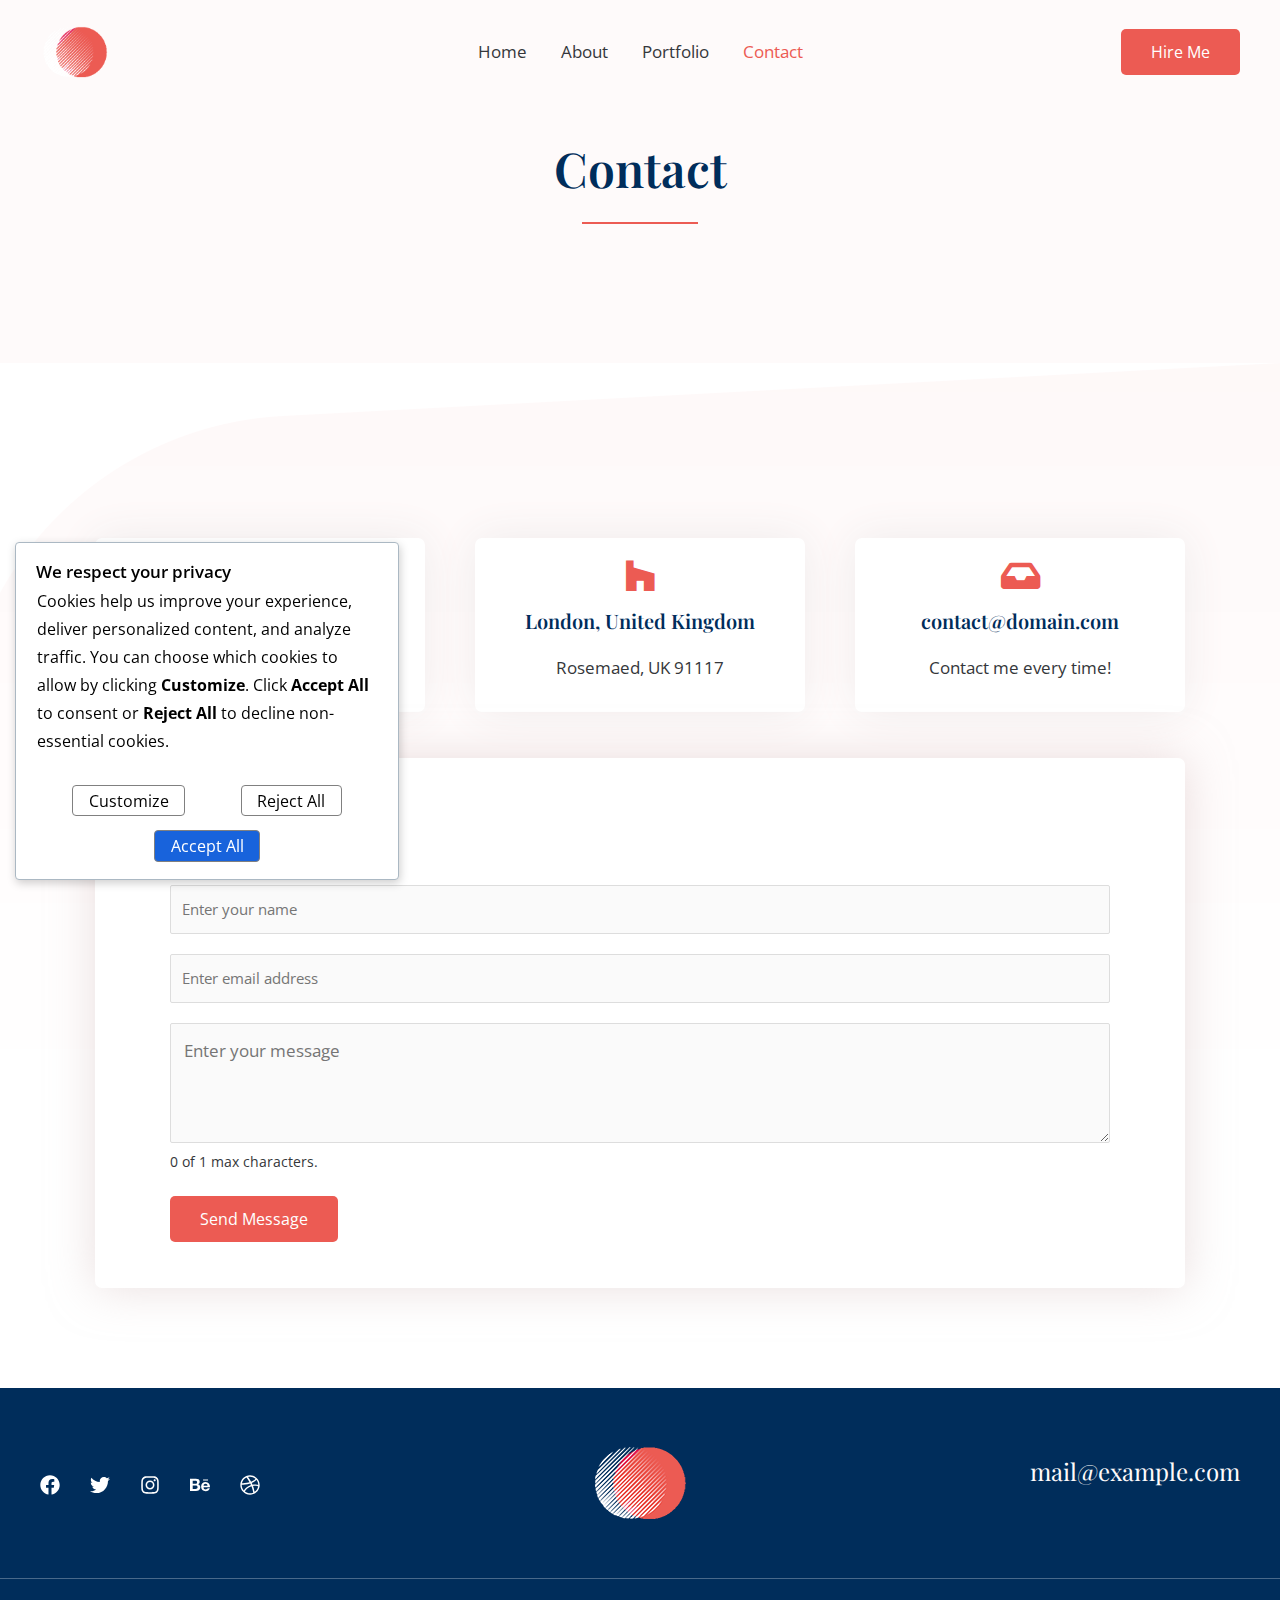
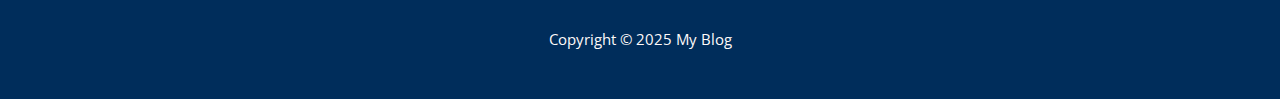
<file: contact/index.html>
<!DOCTYPE html>
<html lang="en-US">
<head>
<meta charset="UTF-8">
<meta name="viewport" content="width=device-width, initial-scale=1">
	<link rel="profile" href="https://gmpg.org/xfn/11"> 
	<title>Contact - My Blog</title>
	<style>img:is([sizes="auto" i], [sizes^="auto," i]) { contain-intrinsic-size: 3000px 1500px }</style>
	<meta name="google" content="nositelinkssearchbox"><link rel="canonical" href="/contact/">
<meta name="description" content="Contact +1 2222 54748 7 Monday &ndash; Friday from 7am &ndash; 5pm London, United Kingdom Rosemaed, UK 91117 contact@domain.com Contact me every time! Get In..."><script type="application/ld+json">{"@context":"https://schema.org","@type":"Organization","name":"","url":"","logo":"","description":"My Blog"}</script><meta property="og:url" content="/contact/"><meta property="og:site_name" content="My Blog"><meta property="og:locale" content="en_US"><meta property="og:type" content="article"><meta property="og:title" content="Contact - My Blog"><meta property="og:description" content="Contact +1 2222 54748 7 Monday &ndash; Friday from 7am &ndash; 5pm London, United Kingdom Rosemaed, UK 91117 contact@domain.com Contact me every time! Get In..."><meta name="twitter:card" content="summary"><meta name="twitter:locale" content="en_US"><meta name="twitter:title" content="Contact - My Blog"><meta name="twitter:description" content="Contact +1 2222 54748 7 Monday &ndash; Friday from 7am &ndash; 5pm London, United Kingdom Rosemaed, UK 91117 contact@domain.com Contact me every time! Get In..."><meta name="twitter:url" content="/contact/"><meta name="twitter:site" content="@My Blog"><link rel="dns-prefetch" href="//fonts.googleapis.com">
<link rel="alternate" type="application/rss+xml" title="My Blog &raquo; Feed" href="/feed/">
<link rel="alternate" type="application/rss+xml" title="My Blog &raquo; Comments Feed" href="/comments/feed/">
<!-- SureRank Meta Data -->
<link rel="canonical" href="/contact/">
<meta name="description" content="Contact +1 2222 54748 7 Monday - Friday from 7am - 5pm London, United Kingdom Rosemaed, UK 91117 contact@domain.com Contact me every time! Get In Touch">
<meta name="robots" content="index, follow">
<meta property="og:url" content="/contact/">
<meta property="og:site_name" content="My Blog">
<meta property="og:locale" content="en_US">
<meta property="og:type" content="article">
<meta property="og:title" content="Contact - My Blog">
<meta property="og:description" content="Contact +1 2222 54748 7 Monday - Friday from 7am - 5pm London, United Kingdom Rosemaed, UK 91117 contact@domain.com Contact me every time! Get In Touch">
<meta property="article:published_time" content="2025-08-06T09:53:32+00:00">
<meta property="article:modified_time" content="2025-08-06T09:53:32+00:00">
<meta name="twitter:card" content="summary_large_image">
<meta name="twitter:title" content="Contact - My Blog">
<meta name="twitter:description" content="Contact +1 2222 54748 7 Monday - Friday from 7am - 5pm London, United Kingdom Rosemaed, UK 91117 contact@domain.com Contact me every time! Get In Touch">
<script type="application/ld+json" id="surerank-schema">{"@context":"https://schema.org","@graph":[{"@type":"WebSite","@id":"/#website","name":"My Blog","description":"My WordPress Blog","url":"/","potentialAction":{"@id":"/#searchaction"},"publisher":{"@id":"/#organization"}},{"@type":"WebPage","@id":"/contact#webpage","name":"Contact","inLanguage":"en_US","url":"/contact","breadcrumb":{"@id":"/contact#breadcrumblist"},"isPartOf":{"@id":"/#website"},"publisher":{"@id":"/#organization"}},{"@type":"Organization","@id":"/#organization","name":"My Blog","slogan":"My WordPress Blog","url":"/ "},{"@type":"BreadcrumbList","name":"BreadcrumbList","@id":"/contact#breadcrumblist","itemListElement":[{"@type":"ListItem","position":1,"item":{"@id":"","name":"Home"}},{"@type":"ListItem","position":2,"item":{"@id":"/contact/","name":"Contact"}}]},{"@type":"SearchAction","@id":"/#searchaction","target":"/?s={search_term_string}","query-input":"required name=search_term_string"}]}</script>
<!-- /SureRank Meta Data -->
<script>
window._wpemojiSettings = {"baseUrl":"https:\/\/s.w.org\/images\/core\/emoji\/16.0.1\/72x72\/","ext":".png","svgUrl":"https:\/\/s.w.org\/images\/core\/emoji\/16.0.1\/svg\/","svgExt":".svg","source":{"concatemoji":"\/wp-includes\/js\/wp-emoji-release.min.js?ver=6.8.2"}};
/*! This file is auto-generated */
!function(s,n){var o,i,e;function c(e){try{var t={supportTests:e,timestamp:(new Date).valueOf()};sessionStorage.setItem(o,JSON.stringify(t))}catch(e){}}function p(e,t,n){e.clearRect(0,0,e.canvas.width,e.canvas.height),e.fillText(t,0,0);var t=new Uint32Array(e.getImageData(0,0,e.canvas.width,e.canvas.height).data),a=(e.clearRect(0,0,e.canvas.width,e.canvas.height),e.fillText(n,0,0),new Uint32Array(e.getImageData(0,0,e.canvas.width,e.canvas.height).data));return t.every(function(e,t){return e===a[t]})}function u(e,t){e.clearRect(0,0,e.canvas.width,e.canvas.height),e.fillText(t,0,0);for(var n=e.getImageData(16,16,1,1),a=0;a<n.data.length;a++)if(0!==n.data[a])return!1;return!0}function f(e,t,n,a){switch(t){case"flag":return n(e,"\ud83c\udff3\ufe0f\u200d\u26a7\ufe0f","\ud83c\udff3\ufe0f\u200b\u26a7\ufe0f")?!1:!n(e,"\ud83c\udde8\ud83c\uddf6","\ud83c\udde8\u200b\ud83c\uddf6")&&!n(e,"\ud83c\udff4\udb40\udc67\udb40\udc62\udb40\udc65\udb40\udc6e\udb40\udc67\udb40\udc7f","\ud83c\udff4\u200b\udb40\udc67\u200b\udb40\udc62\u200b\udb40\udc65\u200b\udb40\udc6e\u200b\udb40\udc67\u200b\udb40\udc7f");case"emoji":return!a(e,"\ud83e\udedf")}return!1}function g(e,t,n,a){var r="undefined"!=typeof WorkerGlobalScope&&self instanceof WorkerGlobalScope?new OffscreenCanvas(300,150):s.createElement("canvas"),o=r.getContext("2d",{willReadFrequently:!0}),i=(o.textBaseline="top",o.font="600 32px Arial",{});return e.forEach(function(e){i[e]=t(o,e,n,a)}),i}function t(e){var t=s.createElement("script");t.src=e,t.defer=!0,s.head.appendChild(t)}"undefined"!=typeof Promise&&(o="wpEmojiSettingsSupports",i=["flag","emoji"],n.supports={everything:!0,everythingExceptFlag:!0},e=new Promise(function(e){s.addEventListener("DOMContentLoaded",e,{once:!0})}),new Promise(function(t){var n=function(){try{var e=JSON.parse(sessionStorage.getItem(o));if("object"==typeof e&&"number"==typeof e.timestamp&&(new Date).valueOf()<e.timestamp+604800&&"object"==typeof e.supportTests)return e.supportTests}catch(e){}return null}();if(!n){if("undefined"!=typeof Worker&&"undefined"!=typeof OffscreenCanvas&&"undefined"!=typeof URL&&URL.createObjectURL&&"undefined"!=typeof Blob)try{var e="postMessage("+g.toString()+"("+[JSON.stringify(i),f.toString(),p.toString(),u.toString()].join(",")+"));",a=new Blob([e],{type:"text/javascript"}),r=new Worker(URL.createObjectURL(a),{name:"wpTestEmojiSupports"});return void(r.onmessage=function(e){c(n=e.data),r.terminate(),t(n)})}catch(e){}c(n=g(i,f,p,u))}t(n)}).then(function(e){for(var t in e)n.supports[t]=e[t],n.supports.everything=n.supports.everything&&n.supports[t],"flag"!==t&&(n.supports.everythingExceptFlag=n.supports.everythingExceptFlag&&n.supports[t]);n.supports.everythingExceptFlag=n.supports.everythingExceptFlag&&!n.supports.flag,n.DOMReady=!1,n.readyCallback=function(){n.DOMReady=!0}}).then(function(){return e}).then(function(){var e;n.supports.everything||(n.readyCallback(),(e=n.source||{}).concatemoji?t(e.concatemoji):e.wpemoji&&e.twemoji&&(t(e.twemoji),t(e.wpemoji)))}))}((window,document),window._wpemojiSettings);
</script>
<link rel="stylesheet" id="astra-theme-css-css" href="/wp-content/themes/astra/assets/css/minified/main.min.css?ver=4.11.8" media="all">
<style id="astra-theme-css-inline-css">
:root{--ast-post-nav-space:0;--ast-container-default-xlg-padding:6.67em;--ast-container-default-lg-padding:5.67em;--ast-container-default-slg-padding:4.34em;--ast-container-default-md-padding:3.34em;--ast-container-default-sm-padding:6.67em;--ast-container-default-xs-padding:2.4em;--ast-container-default-xxs-padding:1.4em;--ast-code-block-background:#EEEEEE;--ast-comment-inputs-background:#FAFAFA;--ast-normal-container-width:1200px;--ast-narrow-container-width:750px;--ast-blog-title-font-weight:normal;--ast-blog-meta-weight:inherit;--ast-global-color-primary:var(--ast-global-color-5);--ast-global-color-secondary:var(--ast-global-color-4);--ast-global-color-alternate-background:var(--ast-global-color-7);--ast-global-color-subtle-background:var(--ast-global-color-6);--ast-bg-style-guide:#F8FAFC;--ast-shadow-style-guide:0px 0px 4px 0 #00000057;--ast-global-dark-bg-style:#fff;--ast-global-dark-lfs:#fbfbfb;--ast-widget-bg-color:#fafafa;--ast-wc-container-head-bg-color:#fbfbfb;--ast-title-layout-bg:#eeeeee;--ast-search-border-color:#e7e7e7;--ast-lifter-hover-bg:#e6e6e6;--ast-gallery-block-color:#000;--srfm-color-input-label:var(--ast-global-color-2);}html{font-size:106.25%;}a,.page-title{color:var(--ast-global-color-2);}a:hover,a:focus{color:var(--ast-global-color-1);}body,button,input,select,textarea,.ast-button,.ast-custom-button{font-family:'Open Sans',sans-serif;font-weight:400;font-size:17px;font-size:1rem;line-height:var(--ast-body-line-height,1.65em);}blockquote{color:var(--ast-global-color-3);}h1,.entry-content h1,h2,.entry-content h2,h3,.entry-content h3,h4,.entry-content h4,h5,.entry-content h5,h6,.entry-content h6,.site-title,.site-title a{font-family:'Playfair Display',serif;font-weight:600;}.ast-site-identity .site-title a{color:var(--ast-global-color-2);}.site-title{font-size:35px;font-size:2.0588235294118rem;display:none;}header .custom-logo-link img{max-width:70px;width:70px;}.astra-logo-svg{width:70px;}.site-header .site-description{font-size:15px;font-size:0.88235294117647rem;display:none;}.entry-title{font-size:26px;font-size:1.5294117647059rem;}.archive .ast-article-post .ast-article-inner,.blog .ast-article-post .ast-article-inner,.archive .ast-article-post .ast-article-inner:hover,.blog .ast-article-post .ast-article-inner:hover{overflow:hidden;}h1,.entry-content h1{font-size:65px;font-size:3.8235294117647rem;font-weight:600;font-family:'Playfair Display',serif;line-height:1.4em;}h2,.entry-content h2{font-size:48px;font-size:2.8235294117647rem;font-weight:600;font-family:'Playfair Display',serif;line-height:1.3em;}h3,.entry-content h3{font-size:38px;font-size:2.2352941176471rem;font-weight:600;font-family:'Playfair Display',serif;line-height:1.3em;}h4,.entry-content h4{font-size:35px;font-size:2.0588235294118rem;line-height:1.2em;font-family:'Playfair Display',serif;}h5,.entry-content h5{font-size:30px;font-size:1.7647058823529rem;line-height:1.2em;font-family:'Playfair Display',serif;}h6,.entry-content h6{font-size:22px;font-size:1.2941176470588rem;line-height:1.25em;font-family:'Playfair Display',serif;}::selection{background-color:var(--ast-global-color-0);color:#000000;}body,h1,.entry-title a,.entry-content h1,h2,.entry-content h2,h3,.entry-content h3,h4,.entry-content h4,h5,.entry-content h5,h6,.entry-content h6{color:var(--ast-global-color-3);}.tagcloud a:hover,.tagcloud a:focus,.tagcloud a.current-item{color:#ffffff;border-color:var(--ast-global-color-2);background-color:var(--ast-global-color-2);}input:focus,input[type="text"]:focus,input[type="email"]:focus,input[type="url"]:focus,input[type="password"]:focus,input[type="reset"]:focus,input[type="search"]:focus,textarea:focus{border-color:var(--ast-global-color-2);}input[type="radio"]:checked,input[type=reset],input[type="checkbox"]:checked,input[type="checkbox"]:hover:checked,input[type="checkbox"]:focus:checked,input[type=range]::-webkit-slider-thumb{border-color:var(--ast-global-color-2);background-color:var(--ast-global-color-2);box-shadow:none;}.site-footer a:hover + .post-count,.site-footer a:focus + .post-count{background:var(--ast-global-color-2);border-color:var(--ast-global-color-2);}.single .nav-links .nav-previous,.single .nav-links .nav-next{color:var(--ast-global-color-2);}.entry-meta,.entry-meta *{line-height:1.45;color:var(--ast-global-color-2);}.entry-meta a:not(.ast-button):hover,.entry-meta a:not(.ast-button):hover *,.entry-meta a:not(.ast-button):focus,.entry-meta a:not(.ast-button):focus *,.page-links > .page-link,.page-links .page-link:hover,.post-navigation a:hover{color:var(--ast-global-color-1);}#cat option,.secondary .calendar_wrap thead a,.secondary .calendar_wrap thead a:visited{color:var(--ast-global-color-2);}.secondary .calendar_wrap #today,.ast-progress-val span{background:var(--ast-global-color-2);}.secondary a:hover + .post-count,.secondary a:focus + .post-count{background:var(--ast-global-color-2);border-color:var(--ast-global-color-2);}.calendar_wrap #today > a{color:#ffffff;}.page-links .page-link,.single .post-navigation a{color:var(--ast-global-color-2);}.ast-search-menu-icon .search-form button.search-submit{padding:0 4px;}.ast-search-menu-icon form.search-form{padding-right:0;}.ast-search-menu-icon.slide-search input.search-field{width:0;}.ast-header-search .ast-search-menu-icon.ast-dropdown-active .search-form,.ast-header-search .ast-search-menu-icon.ast-dropdown-active .search-field:focus{transition:all 0.2s;}.search-form input.search-field:focus{outline:none;}.wp-block-latest-posts > li > a{color:var(--ast-global-color-2);}.widget-title,.widget .wp-block-heading{font-size:24px;font-size:1.4117647058824rem;color:var(--ast-global-color-3);}.ast-search-menu-icon.slide-search a:focus-visible:focus-visible,.astra-search-icon:focus-visible,#close:focus-visible,a:focus-visible,.ast-menu-toggle:focus-visible,.site .skip-link:focus-visible,.wp-block-loginout input:focus-visible,.wp-block-search.wp-block-search__button-inside .wp-block-search__inside-wrapper,.ast-header-navigation-arrow:focus-visible,.ast-orders-table__row .ast-orders-table__cell:focus-visible,a#ast-apply-coupon:focus-visible,#ast-apply-coupon:focus-visible,#close:focus-visible,.button.search-submit:focus-visible,#search_submit:focus,.normal-search:focus-visible,.ast-header-account-wrap:focus-visible,.astra-cart-drawer-close:focus,.ast-single-variation:focus,.ast-button:focus{outline-style:dotted;outline-color:inherit;outline-width:thin;}input:focus,input[type="text"]:focus,input[type="email"]:focus,input[type="url"]:focus,input[type="password"]:focus,input[type="reset"]:focus,input[type="search"]:focus,input[type="number"]:focus,textarea:focus,.wp-block-search__input:focus,[data-section="section-header-mobile-trigger"] .ast-button-wrap .ast-mobile-menu-trigger-minimal:focus,.ast-mobile-popup-drawer.active .menu-toggle-close:focus,#ast-scroll-top:focus,#coupon_code:focus,#ast-coupon-code:focus{border-style:dotted;border-color:inherit;border-width:thin;}input{outline:none;}.ast-logo-title-inline .site-logo-img{padding-right:1em;}.site-logo-img img{ transition:all 0.2s linear;}body .ast-oembed-container *{position:absolute;top:0;width:100%;height:100%;left:0;}body .wp-block-embed-pocket-casts .ast-oembed-container *{position:unset;}.ast-single-post-featured-section + article {margin-top: 2em;}.site-content .ast-single-post-featured-section img {width: 100%;overflow: hidden;object-fit: cover;}.site > .ast-single-related-posts-container {margin-top: 0;}@media (min-width: 922px) {.ast-desktop .ast-container--narrow {max-width: var(--ast-narrow-container-width);margin: 0 auto;}}.ast-page-builder-template .hentry {margin: 0;}.ast-page-builder-template .site-content > .ast-container {max-width: 100%;padding: 0;}.ast-page-builder-template .site .site-content #primary {padding: 0;margin: 0;}.ast-page-builder-template .no-results {text-align: center;margin: 4em auto;}.ast-page-builder-template .ast-pagination {padding: 2em;}.ast-page-builder-template .entry-header.ast-no-title.ast-no-thumbnail {margin-top: 0;}.ast-page-builder-template .entry-header.ast-header-without-markup {margin-top: 0;margin-bottom: 0;}.ast-page-builder-template .entry-header.ast-no-title.ast-no-meta {margin-bottom: 0;}.ast-page-builder-template.single .post-navigation {padding-bottom: 2em;}.ast-page-builder-template.single-post .site-content > .ast-container {max-width: 100%;}.ast-page-builder-template .entry-header {margin-top: 4em;margin-left: auto;margin-right: auto;padding-left: 20px;padding-right: 20px;}.single.ast-page-builder-template .entry-header {padding-left: 20px;padding-right: 20px;}.ast-page-builder-template .ast-archive-description {margin: 4em auto 0;padding-left: 20px;padding-right: 20px;}.ast-page-builder-template.ast-no-sidebar .entry-content .alignwide {margin-left: 0;margin-right: 0;}@media (max-width:921.9px){#ast-desktop-header{display:none;}}@media (min-width:922px){#ast-mobile-header{display:none;}}.wp-block-buttons.aligncenter{justify-content:center;}@media (max-width:921px){.ast-theme-transparent-header #primary,.ast-theme-transparent-header #secondary{padding:0;}}@media (max-width:921px){.ast-plain-container.ast-no-sidebar #primary{padding:0;}}.ast-plain-container.ast-no-sidebar #primary{margin-top:0;margin-bottom:0;}.wp-block-buttons .wp-block-button.is-style-outline .wp-block-button__link.wp-element-button,.ast-outline-button,.wp-block-uagb-buttons-child .uagb-buttons-repeater.ast-outline-button{border-color:var(--ast-global-color-0);border-top-width:2px;border-right-width:2px;border-bottom-width:2px;border-left-width:2px;font-family:inherit;font-weight:inherit;font-size:16px;font-size:0.94117647058824rem;line-height:1em;border-top-left-radius:5px;border-top-right-radius:5px;border-bottom-right-radius:5px;border-bottom-left-radius:5px;}.wp-block-button.is-style-outline .wp-block-button__link:hover,.wp-block-buttons .wp-block-button.is-style-outline .wp-block-button__link:focus,.wp-block-buttons .wp-block-button.is-style-outline > .wp-block-button__link:not(.has-text-color):hover,.wp-block-buttons .wp-block-button.wp-block-button__link.is-style-outline:not(.has-text-color):hover,.ast-outline-button:hover,.ast-outline-button:focus,.wp-block-uagb-buttons-child .uagb-buttons-repeater.ast-outline-button:hover,.wp-block-uagb-buttons-child .uagb-buttons-repeater.ast-outline-button:focus{background-color:var(--ast-global-color-1);}.wp-block-button .wp-block-button__link.wp-element-button.is-style-outline:not(.has-background),.wp-block-button.is-style-outline>.wp-block-button__link.wp-element-button:not(.has-background),.ast-outline-button{background-color:var(--ast-global-color-0);}.entry-content[data-ast-blocks-layout] > figure{margin-bottom:1em;}@media (max-width:921px){.ast-separate-container #primary,.ast-separate-container #secondary{padding:1.5em 0;}#primary,#secondary{padding:1.5em 0;margin:0;}.ast-left-sidebar #content > .ast-container{display:flex;flex-direction:column-reverse;width:100%;}.ast-separate-container .ast-article-post,.ast-separate-container .ast-article-single{padding:1.5em 2.14em;}.ast-author-box img.avatar{margin:20px 0 0 0;}}@media (min-width:922px){.ast-separate-container.ast-right-sidebar #primary,.ast-separate-container.ast-left-sidebar #primary{border:0;}.search-no-results.ast-separate-container #primary{margin-bottom:4em;}}.elementor-widget-button .elementor-button{border-style:solid;text-decoration:none;border-top-width:0px;border-right-width:0px;border-left-width:0px;border-bottom-width:0px;}body .elementor-button.elementor-size-sm,body .elementor-button.elementor-size-xs,body .elementor-button.elementor-size-md,body .elementor-button.elementor-size-lg,body .elementor-button.elementor-size-xl,body .elementor-button{border-top-left-radius:5px;border-top-right-radius:5px;border-bottom-right-radius:5px;border-bottom-left-radius:5px;padding-top:15px;padding-right:30px;padding-bottom:15px;padding-left:30px;}.elementor-widget-button .elementor-button{border-color:var(--ast-global-color-0);background-color:var(--ast-global-color-0);}.elementor-widget-button .elementor-button:hover,.elementor-widget-button .elementor-button:focus{color:var(--ast-global-color-5);background-color:var(--ast-global-color-1);border-color:var(--ast-global-color-1);}.wp-block-button .wp-block-button__link ,.elementor-widget-button .elementor-button,.elementor-widget-button .elementor-button:visited{color:var(--ast-global-color-5);}.elementor-widget-button .elementor-button{font-size:16px;font-size:0.94117647058824rem;line-height:1em;}body .elementor-button.elementor-size-sm,body .elementor-button.elementor-size-xs,body .elementor-button.elementor-size-md,body .elementor-button.elementor-size-lg,body .elementor-button.elementor-size-xl,body .elementor-button{font-size:16px;font-size:0.94117647058824rem;}.wp-block-button .wp-block-button__link:hover,.wp-block-button .wp-block-button__link:focus{color:var(--ast-global-color-5);background-color:var(--ast-global-color-1);border-color:var(--ast-global-color-1);}.elementor-widget-heading h1.elementor-heading-title{line-height:1.4em;}.elementor-widget-heading h2.elementor-heading-title{line-height:1.3em;}.elementor-widget-heading h3.elementor-heading-title{line-height:1.3em;}.elementor-widget-heading h4.elementor-heading-title{line-height:1.2em;}.elementor-widget-heading h5.elementor-heading-title{line-height:1.2em;}.elementor-widget-heading h6.elementor-heading-title{line-height:1.25em;}.wp-block-button .wp-block-button__link,.wp-block-search .wp-block-search__button,body .wp-block-file .wp-block-file__button{border-style:solid;border-top-width:0px;border-right-width:0px;border-left-width:0px;border-bottom-width:0px;border-color:var(--ast-global-color-0);background-color:var(--ast-global-color-0);color:var(--ast-global-color-5);font-family:inherit;font-weight:inherit;line-height:1em;font-size:16px;font-size:0.94117647058824rem;border-top-left-radius:5px;border-top-right-radius:5px;border-bottom-right-radius:5px;border-bottom-left-radius:5px;padding-top:15px;padding-right:30px;padding-bottom:15px;padding-left:30px;}.menu-toggle,button,.ast-button,.ast-custom-button,.button,input#submit,input[type="button"],input[type="submit"],input[type="reset"],form[CLASS*="wp-block-search__"].wp-block-search .wp-block-search__inside-wrapper .wp-block-search__button,body .wp-block-file .wp-block-file__button{border-style:solid;border-top-width:0px;border-right-width:0px;border-left-width:0px;border-bottom-width:0px;color:var(--ast-global-color-5);border-color:var(--ast-global-color-0);background-color:var(--ast-global-color-0);padding-top:15px;padding-right:30px;padding-bottom:15px;padding-left:30px;font-family:inherit;font-weight:inherit;font-size:16px;font-size:0.94117647058824rem;line-height:1em;border-top-left-radius:5px;border-top-right-radius:5px;border-bottom-right-radius:5px;border-bottom-left-radius:5px;}button:focus,.menu-toggle:hover,button:hover,.ast-button:hover,.ast-custom-button:hover .button:hover,.ast-custom-button:hover ,input[type=reset]:hover,input[type=reset]:focus,input#submit:hover,input#submit:focus,input[type="button"]:hover,input[type="button"]:focus,input[type="submit"]:hover,input[type="submit"]:focus,form[CLASS*="wp-block-search__"].wp-block-search .wp-block-search__inside-wrapper .wp-block-search__button:hover,form[CLASS*="wp-block-search__"].wp-block-search .wp-block-search__inside-wrapper .wp-block-search__button:focus,body .wp-block-file .wp-block-file__button:hover,body .wp-block-file .wp-block-file__button:focus{color:var(--ast-global-color-5);background-color:var(--ast-global-color-1);border-color:var(--ast-global-color-1);}@media (max-width:921px){.ast-mobile-header-stack .main-header-bar .ast-search-menu-icon{display:inline-block;}.ast-header-break-point.ast-header-custom-item-outside .ast-mobile-header-stack .main-header-bar .ast-search-icon{margin:0;}.ast-comment-avatar-wrap img{max-width:2.5em;}.ast-comment-meta{padding:0 1.8888em 1.3333em;}.ast-separate-container .ast-comment-list li.depth-1{padding:1.5em 2.14em;}.ast-separate-container .comment-respond{padding:2em 2.14em;}}@media (min-width:544px){.ast-container{max-width:100%;}}@media (max-width:544px){.ast-separate-container .ast-article-post,.ast-separate-container .ast-article-single,.ast-separate-container .comments-title,.ast-separate-container .ast-archive-description{padding:1.5em 1em;}.ast-separate-container #content .ast-container{padding-left:0.54em;padding-right:0.54em;}.ast-separate-container .ast-comment-list .bypostauthor{padding:.5em;}.ast-search-menu-icon.ast-dropdown-active .search-field{width:170px;}} #ast-mobile-header .ast-site-header-cart-li a{pointer-events:none;}body,.ast-separate-container{background-color:var(--ast-global-color-4);background-image:none;}@media (max-width:921px){.site-title{display:none;}.site-header .site-description{display:none;}h1,.entry-content h1{font-size:30px;}h2,.entry-content h2{font-size:25px;}h3,.entry-content h3{font-size:20px;}.astra-logo-svg{width:120px;}header .custom-logo-link img,.ast-header-break-point .site-logo-img .custom-mobile-logo-link img{max-width:120px;width:120px;}}@media (max-width:544px){.site-title{display:none;}.site-header .site-description{display:none;}h1,.entry-content h1{font-size:30px;}h2,.entry-content h2{font-size:25px;}h3,.entry-content h3{font-size:20px;}header .custom-logo-link img,.ast-header-break-point .site-branding img,.ast-header-break-point .custom-logo-link img{max-width:100px;width:100px;}.astra-logo-svg{width:100px;}.ast-header-break-point .site-logo-img .custom-mobile-logo-link img{max-width:100px;}}@media (max-width:921px){html{font-size:96.9%;}}@media (max-width:544px){html{font-size:96.9%;}}@media (min-width:922px){.ast-container{max-width:1240px;}}@media (min-width:922px){.site-content .ast-container{display:flex;}}@media (max-width:921px){.site-content .ast-container{flex-direction:column;}}@media (min-width:922px){.main-header-menu .sub-menu .menu-item.ast-left-align-sub-menu:hover > .sub-menu,.main-header-menu .sub-menu .menu-item.ast-left-align-sub-menu.focus > .sub-menu{margin-left:-0px;}}.ast-theme-transparent-header [CLASS*="ast-header-button-"] .ast-custom-button{color:#ffffff;}.ast-theme-transparent-header [CLASS*="ast-header-button-"] .ast-custom-button:hover{color:#ffffff;}.ast-theme-transparent-header [data-section="section-header-mobile-trigger"] .ast-button-wrap .ast-mobile-menu-trigger-minimal{background:transparent;}.site .comments-area{padding-bottom:3em;}.wp-block-file {display: flex;align-items: center;flex-wrap: wrap;justify-content: space-between;}.wp-block-pullquote {border: none;}.wp-block-pullquote blockquote::before {content: "\201D";font-family: "Helvetica",sans-serif;display: flex;transform: rotate( 180deg );font-size: 6rem;font-style: normal;line-height: 1;font-weight: bold;align-items: center;justify-content: center;}.has-text-align-right > blockquote::before {justify-content: flex-start;}.has-text-align-left > blockquote::before {justify-content: flex-end;}figure.wp-block-pullquote.is-style-solid-color blockquote {max-width: 100%;text-align: inherit;}:root {--wp--custom--ast-default-block-top-padding: 3em;--wp--custom--ast-default-block-right-padding: 3em;--wp--custom--ast-default-block-bottom-padding: 3em;--wp--custom--ast-default-block-left-padding: 3em;--wp--custom--ast-container-width: 1200px;--wp--custom--ast-content-width-size: 1200px;--wp--custom--ast-wide-width-size: calc(1200px + var(--wp--custom--ast-default-block-left-padding) + var(--wp--custom--ast-default-block-right-padding));}.ast-narrow-container {--wp--custom--ast-content-width-size: 750px;--wp--custom--ast-wide-width-size: 750px;}@media(max-width: 921px) {:root {--wp--custom--ast-default-block-top-padding: 3em;--wp--custom--ast-default-block-right-padding: 2em;--wp--custom--ast-default-block-bottom-padding: 3em;--wp--custom--ast-default-block-left-padding: 2em;}}@media(max-width: 544px) {:root {--wp--custom--ast-default-block-top-padding: 3em;--wp--custom--ast-default-block-right-padding: 1.5em;--wp--custom--ast-default-block-bottom-padding: 3em;--wp--custom--ast-default-block-left-padding: 1.5em;}}.entry-content > .wp-block-group,.entry-content > .wp-block-cover,.entry-content > .wp-block-columns {padding-top: var(--wp--custom--ast-default-block-top-padding);padding-right: var(--wp--custom--ast-default-block-right-padding);padding-bottom: var(--wp--custom--ast-default-block-bottom-padding);padding-left: var(--wp--custom--ast-default-block-left-padding);}.ast-plain-container.ast-no-sidebar .entry-content > .alignfull,.ast-page-builder-template .ast-no-sidebar .entry-content > .alignfull {margin-left: calc( -50vw + 50%);margin-right: calc( -50vw + 50%);max-width: 100vw;width: 100vw;}.ast-plain-container.ast-no-sidebar .entry-content .alignfull .alignfull,.ast-page-builder-template.ast-no-sidebar .entry-content .alignfull .alignfull,.ast-plain-container.ast-no-sidebar .entry-content .alignfull .alignwide,.ast-page-builder-template.ast-no-sidebar .entry-content .alignfull .alignwide,.ast-plain-container.ast-no-sidebar .entry-content .alignwide .alignfull,.ast-page-builder-template.ast-no-sidebar .entry-content .alignwide .alignfull,.ast-plain-container.ast-no-sidebar .entry-content .alignwide .alignwide,.ast-page-builder-template.ast-no-sidebar .entry-content .alignwide .alignwide,.ast-plain-container.ast-no-sidebar .entry-content .wp-block-column .alignfull,.ast-page-builder-template.ast-no-sidebar .entry-content .wp-block-column .alignfull,.ast-plain-container.ast-no-sidebar .entry-content .wp-block-column .alignwide,.ast-page-builder-template.ast-no-sidebar .entry-content .wp-block-column .alignwide {margin-left: auto;margin-right: auto;width: 100%;}[data-ast-blocks-layout] .wp-block-separator:not(.is-style-dots) {height: 0;}[data-ast-blocks-layout] .wp-block-separator {margin: 20px auto;}[data-ast-blocks-layout] .wp-block-separator:not(.is-style-wide):not(.is-style-dots) {max-width: 100px;}[data-ast-blocks-layout] .wp-block-separator.has-background {padding: 0;}.entry-content[data-ast-blocks-layout] > * {max-width: var(--wp--custom--ast-content-width-size);margin-left: auto;margin-right: auto;}.entry-content[data-ast-blocks-layout] > .alignwide {max-width: var(--wp--custom--ast-wide-width-size);}.entry-content[data-ast-blocks-layout] .alignfull {max-width: none;}.entry-content .wp-block-columns {margin-bottom: 0;}blockquote {margin: 1.5em;border-color: rgba(0,0,0,0.05);}.wp-block-quote:not(.has-text-align-right):not(.has-text-align-center) {border-left: 5px solid rgba(0,0,0,0.05);}.has-text-align-right > blockquote,blockquote.has-text-align-right {border-right: 5px solid rgba(0,0,0,0.05);}.has-text-align-left > blockquote,blockquote.has-text-align-left {border-left: 5px solid rgba(0,0,0,0.05);}.wp-block-site-tagline,.wp-block-latest-posts .read-more {margin-top: 15px;}.wp-block-loginout p label {display: block;}.wp-block-loginout p:not(.login-remember):not(.login-submit) input {width: 100%;}.wp-block-loginout input:focus {border-color: transparent;}.wp-block-loginout input:focus {outline: thin dotted;}.entry-content .wp-block-media-text .wp-block-media-text__content {padding: 0 0 0 8%;}.entry-content .wp-block-media-text.has-media-on-the-right .wp-block-media-text__content {padding: 0 8% 0 0;}.entry-content .wp-block-media-text.has-background .wp-block-media-text__content {padding: 8%;}.entry-content .wp-block-cover:not([class*="background-color"]):not(.has-text-color.has-link-color) .wp-block-cover__inner-container,.entry-content .wp-block-cover:not([class*="background-color"]) .wp-block-cover-image-text,.entry-content .wp-block-cover:not([class*="background-color"]) .wp-block-cover-text,.entry-content .wp-block-cover-image:not([class*="background-color"]) .wp-block-cover__inner-container,.entry-content .wp-block-cover-image:not([class*="background-color"]) .wp-block-cover-image-text,.entry-content .wp-block-cover-image:not([class*="background-color"]) .wp-block-cover-text {color: var(--ast-global-color-primary,var(--ast-global-color-5));}.wp-block-loginout .login-remember input {width: 1.1rem;height: 1.1rem;margin: 0 5px 4px 0;vertical-align: middle;}.wp-block-latest-posts > li > *:first-child,.wp-block-latest-posts:not(.is-grid) > li:first-child {margin-top: 0;}.entry-content > .wp-block-buttons,.entry-content > .wp-block-uagb-buttons {margin-bottom: 1.5em;}.wp-block-search__inside-wrapper .wp-block-search__input {padding: 0 10px;color: var(--ast-global-color-3);background: var(--ast-global-color-primary,var(--ast-global-color-5));border-color: var(--ast-border-color);}.wp-block-latest-posts .read-more {margin-bottom: 1.5em;}.wp-block-search__no-button .wp-block-search__inside-wrapper .wp-block-search__input {padding-top: 5px;padding-bottom: 5px;}.wp-block-latest-posts .wp-block-latest-posts__post-date,.wp-block-latest-posts .wp-block-latest-posts__post-author {font-size: 1rem;}.wp-block-latest-posts > li > *,.wp-block-latest-posts:not(.is-grid) > li {margin-top: 12px;margin-bottom: 12px;}.ast-page-builder-template .entry-content[data-ast-blocks-layout] > *,.ast-page-builder-template .entry-content[data-ast-blocks-layout] > .alignfull:not(.wp-block-group):not(.uagb-is-root-container) > * {max-width: none;}.ast-page-builder-template .entry-content[data-ast-blocks-layout] > .alignwide:not(.uagb-is-root-container) > * {max-width: var(--wp--custom--ast-wide-width-size);}.ast-page-builder-template .entry-content[data-ast-blocks-layout] > .inherit-container-width > *,.ast-page-builder-template .entry-content[data-ast-blocks-layout] > *:not(.wp-block-group):not(.uagb-is-root-container) > *,.entry-content[data-ast-blocks-layout] > .wp-block-cover .wp-block-cover__inner-container {max-width: var(--wp--custom--ast-content-width-size) ;margin-left: auto;margin-right: auto;}.entry-content[data-ast-blocks-layout] .wp-block-cover:not(.alignleft):not(.alignright) {width: auto;}@media(max-width: 1200px) {.ast-separate-container .entry-content > .alignfull,.ast-separate-container .entry-content[data-ast-blocks-layout] > .alignwide,.ast-plain-container .entry-content[data-ast-blocks-layout] > .alignwide,.ast-plain-container .entry-content .alignfull {margin-left: calc(-1 * min(var(--ast-container-default-xlg-padding),20px)) ;margin-right: calc(-1 * min(var(--ast-container-default-xlg-padding),20px));}}@media(min-width: 1201px) {.ast-separate-container .entry-content > .alignfull {margin-left: calc(-1 * var(--ast-container-default-xlg-padding) );margin-right: calc(-1 * var(--ast-container-default-xlg-padding) );}.ast-separate-container .entry-content[data-ast-blocks-layout] > .alignwide,.ast-plain-container .entry-content[data-ast-blocks-layout] > .alignwide {margin-left: calc(-1 * var(--wp--custom--ast-default-block-left-padding) );margin-right: calc(-1 * var(--wp--custom--ast-default-block-right-padding) );}}@media(min-width: 921px) {.ast-separate-container .entry-content .wp-block-group.alignwide:not(.inherit-container-width) > :where(:not(.alignleft):not(.alignright)),.ast-plain-container .entry-content .wp-block-group.alignwide:not(.inherit-container-width) > :where(:not(.alignleft):not(.alignright)) {max-width: calc( var(--wp--custom--ast-content-width-size) + 80px );}.ast-plain-container.ast-right-sidebar .entry-content[data-ast-blocks-layout] .alignfull,.ast-plain-container.ast-left-sidebar .entry-content[data-ast-blocks-layout] .alignfull {margin-left: -60px;margin-right: -60px;}}@media(min-width: 544px) {.entry-content > .alignleft {margin-right: 20px;}.entry-content > .alignright {margin-left: 20px;}}@media (max-width:544px){.wp-block-columns .wp-block-column:not(:last-child){margin-bottom:20px;}.wp-block-latest-posts{margin:0;}}@media( max-width: 600px ) {.entry-content .wp-block-media-text .wp-block-media-text__content,.entry-content .wp-block-media-text.has-media-on-the-right .wp-block-media-text__content {padding: 8% 0 0;}.entry-content .wp-block-media-text.has-background .wp-block-media-text__content {padding: 8%;}}.ast-page-builder-template .entry-header {padding-left: 0;}.ast-narrow-container .site-content .wp-block-uagb-image--align-full .wp-block-uagb-image__figure {max-width: 100%;margin-left: auto;margin-right: auto;}:root .has-ast-global-color-0-color{color:var(--ast-global-color-0);}:root .has-ast-global-color-0-background-color{background-color:var(--ast-global-color-0);}:root .wp-block-button .has-ast-global-color-0-color{color:var(--ast-global-color-0);}:root .wp-block-button .has-ast-global-color-0-background-color{background-color:var(--ast-global-color-0);}:root .has-ast-global-color-1-color{color:var(--ast-global-color-1);}:root .has-ast-global-color-1-background-color{background-color:var(--ast-global-color-1);}:root .wp-block-button .has-ast-global-color-1-color{color:var(--ast-global-color-1);}:root .wp-block-button .has-ast-global-color-1-background-color{background-color:var(--ast-global-color-1);}:root .has-ast-global-color-2-color{color:var(--ast-global-color-2);}:root .has-ast-global-color-2-background-color{background-color:var(--ast-global-color-2);}:root .wp-block-button .has-ast-global-color-2-color{color:var(--ast-global-color-2);}:root .wp-block-button .has-ast-global-color-2-background-color{background-color:var(--ast-global-color-2);}:root .has-ast-global-color-3-color{color:var(--ast-global-color-3);}:root .has-ast-global-color-3-background-color{background-color:var(--ast-global-color-3);}:root .wp-block-button .has-ast-global-color-3-color{color:var(--ast-global-color-3);}:root .wp-block-button .has-ast-global-color-3-background-color{background-color:var(--ast-global-color-3);}:root .has-ast-global-color-4-color{color:var(--ast-global-color-4);}:root .has-ast-global-color-4-background-color{background-color:var(--ast-global-color-4);}:root .wp-block-button .has-ast-global-color-4-color{color:var(--ast-global-color-4);}:root .wp-block-button .has-ast-global-color-4-background-color{background-color:var(--ast-global-color-4);}:root .has-ast-global-color-5-color{color:var(--ast-global-color-5);}:root .has-ast-global-color-5-background-color{background-color:var(--ast-global-color-5);}:root .wp-block-button .has-ast-global-color-5-color{color:var(--ast-global-color-5);}:root .wp-block-button .has-ast-global-color-5-background-color{background-color:var(--ast-global-color-5);}:root .has-ast-global-color-6-color{color:var(--ast-global-color-6);}:root .has-ast-global-color-6-background-color{background-color:var(--ast-global-color-6);}:root .wp-block-button .has-ast-global-color-6-color{color:var(--ast-global-color-6);}:root .wp-block-button .has-ast-global-color-6-background-color{background-color:var(--ast-global-color-6);}:root .has-ast-global-color-7-color{color:var(--ast-global-color-7);}:root .has-ast-global-color-7-background-color{background-color:var(--ast-global-color-7);}:root .wp-block-button .has-ast-global-color-7-color{color:var(--ast-global-color-7);}:root .wp-block-button .has-ast-global-color-7-background-color{background-color:var(--ast-global-color-7);}:root .has-ast-global-color-8-color{color:var(--ast-global-color-8);}:root .has-ast-global-color-8-background-color{background-color:var(--ast-global-color-8);}:root .wp-block-button .has-ast-global-color-8-color{color:var(--ast-global-color-8);}:root .wp-block-button .has-ast-global-color-8-background-color{background-color:var(--ast-global-color-8);}:root{--ast-global-color-0:#ec5b53;--ast-global-color-1:#cf332b;--ast-global-color-2:#002d5b;--ast-global-color-3:#35373a;--ast-global-color-4:#fefafa;--ast-global-color-5:#ffffff;--ast-global-color-6:#F2F5F7;--ast-global-color-7:#35373a;--ast-global-color-8:#002d5b;}:root {--ast-border-color : #dddddd;}.ast-single-entry-banner {-js-display: flex;display: flex;flex-direction: column;justify-content: center;text-align: center;position: relative;background: var(--ast-title-layout-bg);}.ast-single-entry-banner[data-banner-layout="layout-1"] {max-width: 1200px;background: inherit;padding: 20px 0;}.ast-single-entry-banner[data-banner-width-type="custom"] {margin: 0 auto;width: 100%;}.ast-single-entry-banner + .site-content .entry-header {margin-bottom: 0;}.site .ast-author-avatar {--ast-author-avatar-size: ;}a.ast-underline-text {text-decoration: underline;}.ast-container > .ast-terms-link {position: relative;display: block;}a.ast-button.ast-badge-tax {padding: 4px 8px;border-radius: 3px;font-size: inherit;}header.entry-header > *:not(:last-child){margin-bottom:10px;}.ast-archive-entry-banner {-js-display: flex;display: flex;flex-direction: column;justify-content: center;text-align: center;position: relative;background: var(--ast-title-layout-bg);}.ast-archive-entry-banner[data-banner-width-type="custom"] {margin: 0 auto;width: 100%;}.ast-archive-entry-banner[data-banner-layout="layout-1"] {background: inherit;padding: 20px 0;text-align: left;}body.archive .ast-archive-description{max-width:1200px;width:100%;text-align:left;padding-top:3em;padding-right:3em;padding-bottom:3em;padding-left:3em;}body.archive .ast-archive-description .ast-archive-title,body.archive .ast-archive-description .ast-archive-title *{font-size:40px;font-size:2.3529411764706rem;}body.archive .ast-archive-description > *:not(:last-child){margin-bottom:10px;}@media (max-width:921px){body.archive .ast-archive-description{text-align:left;}}@media (max-width:544px){body.archive .ast-archive-description{text-align:left;}}.ast-theme-transparent-header #masthead .site-logo-img .transparent-custom-logo .astra-logo-svg{width:70px;}.ast-theme-transparent-header #masthead .site-logo-img .transparent-custom-logo img{ max-width:70px; width:70px;}@media (max-width:921px){.ast-theme-transparent-header #masthead .site-logo-img .transparent-custom-logo .astra-logo-svg{width:70px;}.ast-theme-transparent-header #masthead .site-logo-img .transparent-custom-logo img{ max-width:70px; width:70px;}}@media (max-width:543px){.ast-theme-transparent-header #masthead .site-logo-img .transparent-custom-logo .astra-logo-svg{width:60px;}.ast-theme-transparent-header #masthead .site-logo-img .transparent-custom-logo img{ max-width:60px; width:60px;}}@media (min-width:921px){.ast-theme-transparent-header #masthead{position:absolute;left:0;right:0;}.ast-theme-transparent-header .main-header-bar,.ast-theme-transparent-header.ast-header-break-point .main-header-bar{background:none;}body.elementor-editor-active.ast-theme-transparent-header #masthead,.fl-builder-edit .ast-theme-transparent-header #masthead,body.vc_editor.ast-theme-transparent-header #masthead,body.brz-ed.ast-theme-transparent-header #masthead{z-index:0;}.ast-header-break-point.ast-replace-site-logo-transparent.ast-theme-transparent-header .custom-mobile-logo-link{display:none;}.ast-header-break-point.ast-replace-site-logo-transparent.ast-theme-transparent-header .transparent-custom-logo{display:inline-block;}.ast-theme-transparent-header .ast-above-header,.ast-theme-transparent-header .ast-above-header.ast-above-header-bar{background-image:none;background-color:transparent;}.ast-theme-transparent-header .ast-below-header,.ast-theme-transparent-header .ast-below-header.ast-below-header-bar{background-image:none;background-color:transparent;}}.ast-theme-transparent-header .ast-builder-menu .main-header-menu,.ast-theme-transparent-header .ast-builder-menu .main-header-menu .menu-link,.ast-theme-transparent-header [CLASS*="ast-builder-menu-"] .main-header-menu .menu-item > .menu-link,.ast-theme-transparent-header .ast-masthead-custom-menu-items,.ast-theme-transparent-header .ast-masthead-custom-menu-items a,.ast-theme-transparent-header .ast-builder-menu .main-header-menu .menu-item > .ast-menu-toggle,.ast-theme-transparent-header .ast-builder-menu .main-header-menu .menu-item > .ast-menu-toggle,.ast-theme-transparent-header .ast-above-header-navigation a,.ast-header-break-point.ast-theme-transparent-header .ast-above-header-navigation a,.ast-header-break-point.ast-theme-transparent-header .ast-above-header-navigation > ul.ast-above-header-menu > .menu-item-has-children:not(.current-menu-item) > .ast-menu-toggle,.ast-theme-transparent-header .ast-below-header-menu,.ast-theme-transparent-header .ast-below-header-menu a,.ast-header-break-point.ast-theme-transparent-header .ast-below-header-menu a,.ast-header-break-point.ast-theme-transparent-header .ast-below-header-menu,.ast-theme-transparent-header .main-header-menu .menu-link{color:var(--ast-global-color-3);}.ast-theme-transparent-header .ast-builder-menu .main-header-menu .menu-item:hover > .menu-link,.ast-theme-transparent-header .ast-builder-menu .main-header-menu .menu-item:hover > .ast-menu-toggle,.ast-theme-transparent-header .ast-builder-menu .main-header-menu .ast-masthead-custom-menu-items a:hover,.ast-theme-transparent-header .ast-builder-menu .main-header-menu .focus > .menu-link,.ast-theme-transparent-header .ast-builder-menu .main-header-menu .focus > .ast-menu-toggle,.ast-theme-transparent-header .ast-builder-menu .main-header-menu .current-menu-item > .menu-link,.ast-theme-transparent-header .ast-builder-menu .main-header-menu .current-menu-ancestor > .menu-link,.ast-theme-transparent-header .ast-builder-menu .main-header-menu .current-menu-item > .ast-menu-toggle,.ast-theme-transparent-header .ast-builder-menu .main-header-menu .current-menu-ancestor > .ast-menu-toggle,.ast-theme-transparent-header [CLASS*="ast-builder-menu-"] .main-header-menu .current-menu-item > .menu-link,.ast-theme-transparent-header [CLASS*="ast-builder-menu-"] .main-header-menu .current-menu-ancestor > .menu-link,.ast-theme-transparent-header [CLASS*="ast-builder-menu-"] .main-header-menu .current-menu-item > .ast-menu-toggle,.ast-theme-transparent-header [CLASS*="ast-builder-menu-"] .main-header-menu .current-menu-ancestor > .ast-menu-toggle,.ast-theme-transparent-header .main-header-menu .menu-item:hover > .menu-link,.ast-theme-transparent-header .main-header-menu .current-menu-item > .menu-link,.ast-theme-transparent-header .main-header-menu .current-menu-ancestor > .menu-link{color:var(--ast-global-color-0);}.ast-theme-transparent-header .ast-builder-menu .main-header-menu .menu-item .sub-menu .menu-link,.ast-theme-transparent-header .main-header-menu .menu-item .sub-menu .menu-link{background-color:transparent;}@media (max-width:921px){.ast-theme-transparent-header #masthead{position:absolute;left:0;right:0;}.ast-theme-transparent-header .main-header-bar,.ast-theme-transparent-header.ast-header-break-point .main-header-bar{background:none;}body.elementor-editor-active.ast-theme-transparent-header #masthead,.fl-builder-edit .ast-theme-transparent-header #masthead,body.vc_editor.ast-theme-transparent-header #masthead,body.brz-ed.ast-theme-transparent-header #masthead{z-index:0;}.ast-header-break-point.ast-replace-site-logo-transparent.ast-theme-transparent-header .custom-mobile-logo-link{display:none;}.ast-header-break-point.ast-replace-site-logo-transparent.ast-theme-transparent-header .transparent-custom-logo{display:inline-block;}.ast-theme-transparent-header .ast-above-header,.ast-theme-transparent-header .ast-above-header.ast-above-header-bar{background-image:none;background-color:transparent;}.ast-theme-transparent-header .ast-below-header,.ast-theme-transparent-header .ast-below-header.ast-below-header-bar{background-image:none;background-color:transparent;}}@media (max-width:921px){.ast-theme-transparent-header.ast-header-break-point .ast-builder-menu .main-header-menu,.ast-theme-transparent-header.ast-header-break-point .ast-builder-menu.main-header-menu .sub-menu,.ast-theme-transparent-header.ast-header-break-point .ast-builder-menu.main-header-menu,.ast-theme-transparent-header.ast-header-break-point .ast-builder-menu .main-header-bar-wrap .main-header-menu,.ast-flyout-menu-enable.ast-header-break-point.ast-theme-transparent-header .main-header-bar-navigation .site-navigation,.ast-fullscreen-menu-enable.ast-header-break-point.ast-theme-transparent-header .main-header-bar-navigation .site-navigation,.ast-flyout-above-menu-enable.ast-header-break-point.ast-theme-transparent-header .ast-above-header-navigation-wrap .ast-above-header-navigation,.ast-flyout-below-menu-enable.ast-header-break-point.ast-theme-transparent-header .ast-below-header-navigation-wrap .ast-below-header-actual-nav,.ast-fullscreen-above-menu-enable.ast-header-break-point.ast-theme-transparent-header .ast-above-header-navigation-wrap,.ast-fullscreen-below-menu-enable.ast-header-break-point.ast-theme-transparent-header .ast-below-header-navigation-wrap,.ast-theme-transparent-header .main-header-menu .menu-link{background-color:var(--ast-global-color-5);}.ast-theme-transparent-header .ast-builder-menu .main-header-menu,.ast-theme-transparent-header .ast-builder-menu .main-header-menu .menu-link,.ast-theme-transparent-header [CLASS*="ast-builder-menu-"] .main-header-menu .menu-item > .menu-link,.ast-theme-transparent-header .ast-masthead-custom-menu-items,.ast-theme-transparent-header .ast-masthead-custom-menu-items a,.ast-theme-transparent-header .ast-builder-menu .main-header-menu .menu-item > .ast-menu-toggle,.ast-theme-transparent-header .ast-builder-menu .main-header-menu .menu-item > .ast-menu-toggle,.ast-theme-transparent-header .main-header-menu .menu-link{color:var(--ast-global-color-3);}.ast-theme-transparent-header .ast-builder-menu .main-header-menu .menu-item:hover > .menu-link,.ast-theme-transparent-header .ast-builder-menu .main-header-menu .menu-item:hover > .ast-menu-toggle,.ast-theme-transparent-header .ast-builder-menu .main-header-menu .ast-masthead-custom-menu-items a:hover,.ast-theme-transparent-header .ast-builder-menu .main-header-menu .focus > .menu-link,.ast-theme-transparent-header .ast-builder-menu .main-header-menu .focus > .ast-menu-toggle,.ast-theme-transparent-header .ast-builder-menu .main-header-menu .current-menu-item > .menu-link,.ast-theme-transparent-header .ast-builder-menu .main-header-menu .current-menu-ancestor > .menu-link,.ast-theme-transparent-header .ast-builder-menu .main-header-menu .current-menu-item > .ast-menu-toggle,.ast-theme-transparent-header .ast-builder-menu .main-header-menu .current-menu-ancestor > .ast-menu-toggle,.ast-theme-transparent-header [CLASS*="ast-builder-menu-"] .main-header-menu .current-menu-item > .menu-link,.ast-theme-transparent-header [CLASS*="ast-builder-menu-"] .main-header-menu .current-menu-ancestor > .menu-link,.ast-theme-transparent-header [CLASS*="ast-builder-menu-"] .main-header-menu .current-menu-item > .ast-menu-toggle,.ast-theme-transparent-header [CLASS*="ast-builder-menu-"] .main-header-menu .current-menu-ancestor > .ast-menu-toggle,.ast-theme-transparent-header .main-header-menu .menu-item:hover > .menu-link,.ast-theme-transparent-header .main-header-menu .current-menu-item > .menu-link,.ast-theme-transparent-header .main-header-menu .current-menu-ancestor > .menu-link{color:var(--ast-global-color-0);}}.ast-theme-transparent-header #ast-desktop-header > .ast-main-header-wrap > .main-header-bar,.ast-theme-transparent-header.ast-header-break-point #ast-mobile-header > .ast-main-header-wrap > .main-header-bar{border-bottom-style:none;}.ast-breadcrumbs .trail-browse,.ast-breadcrumbs .trail-items,.ast-breadcrumbs .trail-items li{display:inline-block;margin:0;padding:0;border:none;background:inherit;text-indent:0;text-decoration:none;}.ast-breadcrumbs .trail-browse{font-size:inherit;font-style:inherit;font-weight:inherit;color:inherit;}.ast-breadcrumbs .trail-items{list-style:none;}.trail-items li::after{padding:0 0.3em;content:"\00bb";}.trail-items li:last-of-type::after{display:none;}h1,.entry-content h1,h2,.entry-content h2,h3,.entry-content h3,h4,.entry-content h4,h5,.entry-content h5,h6,.entry-content h6{color:var(--ast-global-color-2);}@media (max-width:921px){.ast-builder-grid-row-container.ast-builder-grid-row-tablet-3-firstrow .ast-builder-grid-row > *:first-child,.ast-builder-grid-row-container.ast-builder-grid-row-tablet-3-lastrow .ast-builder-grid-row > *:last-child{grid-column:1 / -1;}}@media (max-width:544px){.ast-builder-grid-row-container.ast-builder-grid-row-mobile-3-firstrow .ast-builder-grid-row > *:first-child,.ast-builder-grid-row-container.ast-builder-grid-row-mobile-3-lastrow .ast-builder-grid-row > *:last-child{grid-column:1 / -1;}}.ast-builder-layout-element[data-section="title_tagline"]{display:flex;}@media (max-width:921px){.ast-header-break-point .ast-builder-layout-element[data-section="title_tagline"]{display:flex;}}@media (max-width:544px){.ast-header-break-point .ast-builder-layout-element[data-section="title_tagline"]{display:flex;}}[data-section*="section-hb-button-"] .menu-link{display:none;}.ast-header-button-1[data-section="section-hb-button-1"]{display:flex;}@media (max-width:921px){.ast-header-break-point .ast-header-button-1[data-section="section-hb-button-1"]{display:flex;}}@media (max-width:544px){.ast-header-break-point .ast-header-button-1[data-section="section-hb-button-1"]{display:flex;}}.ast-builder-menu-1{font-family:inherit;font-weight:inherit;}.ast-builder-menu-1 .sub-menu,.ast-builder-menu-1 .inline-on-mobile .sub-menu{border-top-width:2px;border-bottom-width:0px;border-right-width:0px;border-left-width:0px;border-color:var(--ast-global-color-0);border-style:solid;}.ast-builder-menu-1 .sub-menu .sub-menu{top:-2px;}.ast-builder-menu-1 .main-header-menu > .menu-item > .sub-menu,.ast-builder-menu-1 .main-header-menu > .menu-item > .astra-full-megamenu-wrapper{margin-top:0px;}.ast-desktop .ast-builder-menu-1 .main-header-menu > .menu-item > .sub-menu:before,.ast-desktop .ast-builder-menu-1 .main-header-menu > .menu-item > .astra-full-megamenu-wrapper:before{height:calc( 0px + 2px + 5px );}.ast-desktop .ast-builder-menu-1 .menu-item .sub-menu .menu-link{border-style:none;}@media (max-width:921px){.ast-header-break-point .ast-builder-menu-1 .menu-item.menu-item-has-children > .ast-menu-toggle{top:0;}.ast-builder-menu-1 .inline-on-mobile .menu-item.menu-item-has-children > .ast-menu-toggle{right:-15px;}.ast-builder-menu-1 .menu-item-has-children > .menu-link:after{content:unset;}.ast-builder-menu-1 .main-header-menu > .menu-item > .sub-menu,.ast-builder-menu-1 .main-header-menu > .menu-item > .astra-full-megamenu-wrapper{margin-top:0;}}@media (max-width:544px){.ast-header-break-point .ast-builder-menu-1 .menu-item.menu-item-has-children > .ast-menu-toggle{top:0;}.ast-builder-menu-1 .main-header-menu > .menu-item > .sub-menu,.ast-builder-menu-1 .main-header-menu > .menu-item > .astra-full-megamenu-wrapper{margin-top:0;}}.ast-builder-menu-1{display:flex;}@media (max-width:921px){.ast-header-break-point .ast-builder-menu-1{display:flex;}}@media (max-width:544px){.ast-header-break-point .ast-builder-menu-1{display:flex;}}.site-below-footer-wrap{padding-top:20px;padding-bottom:20px;}.site-below-footer-wrap[data-section="section-below-footer-builder"]{background-color:var(--ast-global-color-8);background-image:none;min-height:80px;border-style:solid;border-width:0px;border-top-width:1px;border-top-color:rgba(242,245,247,0.3);}.site-below-footer-wrap[data-section="section-below-footer-builder"] .ast-builder-grid-row{max-width:1200px;min-height:80px;margin-left:auto;margin-right:auto;}.site-below-footer-wrap[data-section="section-below-footer-builder"] .ast-builder-grid-row,.site-below-footer-wrap[data-section="section-below-footer-builder"] .site-footer-section{align-items:center;}.site-below-footer-wrap[data-section="section-below-footer-builder"].ast-footer-row-inline .site-footer-section{display:flex;margin-bottom:0;}.ast-builder-grid-row-full .ast-builder-grid-row{grid-template-columns:1fr;}@media (max-width:921px){.site-below-footer-wrap[data-section="section-below-footer-builder"].ast-footer-row-tablet-inline .site-footer-section{display:flex;margin-bottom:0;}.site-below-footer-wrap[data-section="section-below-footer-builder"].ast-footer-row-tablet-stack .site-footer-section{display:block;margin-bottom:10px;}.ast-builder-grid-row-container.ast-builder-grid-row-tablet-full .ast-builder-grid-row{grid-template-columns:1fr;}}@media (max-width:544px){.site-below-footer-wrap[data-section="section-below-footer-builder"].ast-footer-row-mobile-inline .site-footer-section{display:flex;margin-bottom:0;}.site-below-footer-wrap[data-section="section-below-footer-builder"].ast-footer-row-mobile-stack .site-footer-section{display:block;margin-bottom:10px;}.ast-builder-grid-row-container.ast-builder-grid-row-mobile-full .ast-builder-grid-row{grid-template-columns:1fr;}}.site-below-footer-wrap[data-section="section-below-footer-builder"]{display:grid;}@media (max-width:921px){.ast-header-break-point .site-below-footer-wrap[data-section="section-below-footer-builder"]{display:grid;}}@media (max-width:544px){.ast-header-break-point .site-below-footer-wrap[data-section="section-below-footer-builder"]{display:grid;}}.ast-footer-copyright{text-align:center;}.ast-footer-copyright {color:#fefafa;}@media (max-width:921px){.ast-footer-copyright{text-align:center;}}@media (max-width:544px){.ast-footer-copyright{text-align:center;}}.ast-footer-copyright {font-size:15px;font-size:0.88235294117647rem;}.ast-footer-copyright.ast-builder-layout-element{display:flex;}@media (max-width:921px){.ast-header-break-point .ast-footer-copyright.ast-builder-layout-element{display:flex;}}@media (max-width:544px){.ast-header-break-point .ast-footer-copyright.ast-builder-layout-element{display:flex;}}.ast-social-stack-desktop .ast-builder-social-element,.ast-social-stack-tablet .ast-builder-social-element,.ast-social-stack-mobile .ast-builder-social-element {margin-top: 6px;margin-bottom: 6px;}.social-show-label-true .ast-builder-social-element {width: auto;padding: 0 0.4em;}[data-section^="section-fb-social-icons-"] .footer-social-inner-wrap {text-align: center;}.ast-footer-social-wrap {width: 100%;}.ast-footer-social-wrap .ast-builder-social-element:first-child {margin-left: 0;}.ast-footer-social-wrap .ast-builder-social-element:last-child {margin-right: 0;}.ast-header-social-wrap .ast-builder-social-element:first-child {margin-left: 0;}.ast-header-social-wrap .ast-builder-social-element:last-child {margin-right: 0;}.ast-builder-social-element {line-height: 1;color: var(--ast-global-color-2);background: transparent;vertical-align: middle;transition: all 0.01s;margin-left: 6px;margin-right: 6px;justify-content: center;align-items: center;}.ast-builder-social-element .social-item-label {padding-left: 6px;}.ast-footer-social-1-wrap .ast-builder-social-element,.ast-footer-social-1-wrap .social-show-label-true .ast-builder-social-element{margin-left:15px;margin-right:15px;}.ast-footer-social-1-wrap .ast-builder-social-element svg{width:20px;height:20px;}.ast-footer-social-1-wrap .ast-social-color-type-custom svg{fill:#ffffff;}.ast-footer-social-1-wrap .ast-social-color-type-custom .ast-builder-social-element:hover{color:var(--ast-global-color-0);}.ast-footer-social-1-wrap .ast-social-color-type-custom .ast-builder-social-element:hover svg{fill:var(--ast-global-color-0);}.ast-footer-social-1-wrap .ast-social-color-type-custom .social-item-label{color:#ffffff;}.ast-footer-social-1-wrap .ast-builder-social-element:hover .social-item-label{color:var(--ast-global-color-0);}[data-section="section-fb-social-icons-1"] .footer-social-inner-wrap{text-align:left;}@media (max-width:921px){.ast-footer-social-1-wrap .ast-builder-social-element svg{width:18px;height:18px;}.ast-footer-social-1-wrap .ast-builder-social-element{margin-left:9px;margin-right:9px;}[data-section="section-fb-social-icons-1"] .footer-social-inner-wrap{text-align:center;}}@media (max-width:544px){[data-section="section-fb-social-icons-1"] .footer-social-inner-wrap{text-align:center;}}.ast-builder-layout-element[data-section="section-fb-social-icons-1"]{display:flex;}@media (max-width:921px){.ast-header-break-point .ast-builder-layout-element[data-section="section-fb-social-icons-1"]{display:flex;}}@media (max-width:544px){.ast-header-break-point .ast-builder-layout-element[data-section="section-fb-social-icons-1"]{display:flex;}}.site-primary-footer-wrap{padding-top:45px;padding-bottom:45px;}.site-primary-footer-wrap[data-section="section-primary-footer-builder"]{background-color:var(--ast-global-color-8);background-image:none;}.site-primary-footer-wrap[data-section="section-primary-footer-builder"] .ast-builder-grid-row{max-width:1200px;margin-left:auto;margin-right:auto;}.site-primary-footer-wrap[data-section="section-primary-footer-builder"] .ast-builder-grid-row,.site-primary-footer-wrap[data-section="section-primary-footer-builder"] .site-footer-section{align-items:center;}.site-primary-footer-wrap[data-section="section-primary-footer-builder"].ast-footer-row-inline .site-footer-section{display:flex;margin-bottom:0;}.ast-builder-grid-row-3-equal .ast-builder-grid-row{grid-template-columns:repeat( 3,1fr );}@media (max-width:921px){.site-primary-footer-wrap[data-section="section-primary-footer-builder"].ast-footer-row-tablet-inline .site-footer-section{display:flex;margin-bottom:0;}.site-primary-footer-wrap[data-section="section-primary-footer-builder"].ast-footer-row-tablet-stack .site-footer-section{display:block;margin-bottom:10px;}.ast-builder-grid-row-container.ast-builder-grid-row-tablet-full .ast-builder-grid-row{grid-template-columns:1fr;}}@media (max-width:544px){.site-primary-footer-wrap[data-section="section-primary-footer-builder"].ast-footer-row-mobile-inline .site-footer-section{display:flex;margin-bottom:0;}.site-primary-footer-wrap[data-section="section-primary-footer-builder"].ast-footer-row-mobile-stack .site-footer-section{display:block;margin-bottom:10px;}.ast-builder-grid-row-container.ast-builder-grid-row-mobile-full .ast-builder-grid-row{grid-template-columns:1fr;}}@media (max-width:921px){.site-primary-footer-wrap[data-section="section-primary-footer-builder"]{padding-top:20px;padding-bottom:20px;padding-left:20px;padding-right:20px;}}.site-primary-footer-wrap[data-section="section-primary-footer-builder"]{display:grid;}@media (max-width:921px){.ast-header-break-point .site-primary-footer-wrap[data-section="section-primary-footer-builder"]{display:grid;}}@media (max-width:544px){.ast-header-break-point .site-primary-footer-wrap[data-section="section-primary-footer-builder"]{display:grid;}}.footer-widget-area[data-section="sidebar-widgets-footer-widget-1"].footer-widget-area-inner{text-align:center;}@media (max-width:921px){.footer-widget-area[data-section="sidebar-widgets-footer-widget-1"].footer-widget-area-inner{text-align:center;}}@media (max-width:544px){.footer-widget-area[data-section="sidebar-widgets-footer-widget-1"].footer-widget-area-inner{text-align:center;}}.footer-widget-area[data-section="sidebar-widgets-footer-widget-2"].footer-widget-area-inner{text-align:right;}@media (max-width:921px){.footer-widget-area[data-section="sidebar-widgets-footer-widget-2"].footer-widget-area-inner{text-align:center;}}@media (max-width:544px){.footer-widget-area[data-section="sidebar-widgets-footer-widget-2"].footer-widget-area-inner{text-align:center;}}.footer-widget-area[data-section="sidebar-widgets-footer-widget-1"]{display:block;}@media (max-width:921px){.ast-header-break-point .footer-widget-area[data-section="sidebar-widgets-footer-widget-1"]{display:block;}}@media (max-width:544px){.ast-header-break-point .footer-widget-area[data-section="sidebar-widgets-footer-widget-1"]{display:block;}}.footer-widget-area[data-section="sidebar-widgets-footer-widget-2"] .widget-title,.footer-widget-area[data-section="sidebar-widgets-footer-widget-2"] h1,.footer-widget-area[data-section="sidebar-widgets-footer-widget-2"] .widget-area h1,.footer-widget-area[data-section="sidebar-widgets-footer-widget-2"] h2,.footer-widget-area[data-section="sidebar-widgets-footer-widget-2"] .widget-area h2,.footer-widget-area[data-section="sidebar-widgets-footer-widget-2"] h3,.footer-widget-area[data-section="sidebar-widgets-footer-widget-2"] .widget-area h3,.footer-widget-area[data-section="sidebar-widgets-footer-widget-2"] h4,.footer-widget-area[data-section="sidebar-widgets-footer-widget-2"] .widget-area h4,.footer-widget-area[data-section="sidebar-widgets-footer-widget-2"] h5,.footer-widget-area[data-section="sidebar-widgets-footer-widget-2"] .widget-area h5,.footer-widget-area[data-section="sidebar-widgets-footer-widget-2"] h6,.footer-widget-area[data-section="sidebar-widgets-footer-widget-2"] .widget-area h6{color:#fefafa;}.footer-widget-area[data-section="sidebar-widgets-footer-widget-2"]{display:block;}@media (max-width:921px){.ast-header-break-point .footer-widget-area[data-section="sidebar-widgets-footer-widget-2"]{display:block;}}@media (max-width:544px){.ast-header-break-point .footer-widget-area[data-section="sidebar-widgets-footer-widget-2"]{display:block;}}.elementor-widget-heading .elementor-heading-title{margin:0;}.elementor-page .ast-menu-toggle{color:unset !important;background:unset !important;}.elementor-post.elementor-grid-item.hentry{margin-bottom:0;}.woocommerce div.product .elementor-element.elementor-products-grid .related.products ul.products li.product,.elementor-element .elementor-wc-products .woocommerce[class*='columns-'] ul.products li.product{width:auto;margin:0;float:none;}body .elementor hr{background-color:#ccc;margin:0;}.ast-left-sidebar .elementor-section.elementor-section-stretched,.ast-right-sidebar .elementor-section.elementor-section-stretched{max-width:100%;left:0 !important;}.elementor-posts-container [CLASS*="ast-width-"]{width:100%;}.elementor-template-full-width .ast-container{display:block;}.elementor-screen-only,.screen-reader-text,.screen-reader-text span,.ui-helper-hidden-accessible{top:0 !important;}@media (max-width:544px){.elementor-element .elementor-wc-products .woocommerce[class*="columns-"] ul.products li.product{width:auto;margin:0;}.elementor-element .woocommerce .woocommerce-result-count{float:none;}}.ast-header-break-point .main-header-bar{border-bottom-width:1px;}@media (min-width:922px){.main-header-bar{border-bottom-width:1px;}}.main-header-menu .menu-item, #astra-footer-menu .menu-item, .main-header-bar .ast-masthead-custom-menu-items{-js-display:flex;display:flex;-webkit-box-pack:center;-webkit-justify-content:center;-moz-box-pack:center;-ms-flex-pack:center;justify-content:center;-webkit-box-orient:vertical;-webkit-box-direction:normal;-webkit-flex-direction:column;-moz-box-orient:vertical;-moz-box-direction:normal;-ms-flex-direction:column;flex-direction:column;}.main-header-menu > .menu-item > .menu-link, #astra-footer-menu > .menu-item > .menu-link{height:100%;-webkit-box-align:center;-webkit-align-items:center;-moz-box-align:center;-ms-flex-align:center;align-items:center;-js-display:flex;display:flex;}.ast-header-break-point .main-navigation ul .menu-item .menu-link .icon-arrow:first-of-type svg{top:.2em;margin-top:0px;margin-left:0px;width:.65em;transform:translate(0, -2px) rotateZ(270deg);}.ast-mobile-popup-content .ast-submenu-expanded > .ast-menu-toggle{transform:rotateX(180deg);overflow-y:auto;}@media (min-width:922px){.ast-builder-menu .main-navigation > ul > li:last-child a{margin-right:0;}}.ast-separate-container .ast-article-inner{background-color:transparent;background-image:none;}.ast-separate-container .ast-article-post{background-color:var(--ast-global-color-5);background-image:none;}@media (max-width:921px){.ast-separate-container .ast-article-post{background-color:var(--ast-global-color-5);background-image:none;}}@media (max-width:544px){.ast-separate-container .ast-article-post{background-color:var(--ast-global-color-5);background-image:none;}}.ast-separate-container .ast-article-single:not(.ast-related-post), .ast-separate-container .error-404, .ast-separate-container .no-results, .single.ast-separate-container  .ast-author-meta, .ast-separate-container .related-posts-title-wrapper, .ast-separate-container .comments-count-wrapper, .ast-box-layout.ast-plain-container .site-content, .ast-padded-layout.ast-plain-container .site-content, .ast-separate-container .ast-archive-description, .ast-separate-container .comments-area .comment-respond, .ast-separate-container .comments-area .ast-comment-list li, .ast-separate-container .comments-area .comments-title{background-color:var(--ast-global-color-5);background-image:none;}@media (max-width:921px){.ast-separate-container .ast-article-single:not(.ast-related-post), .ast-separate-container .error-404, .ast-separate-container .no-results, .single.ast-separate-container  .ast-author-meta, .ast-separate-container .related-posts-title-wrapper, .ast-separate-container .comments-count-wrapper, .ast-box-layout.ast-plain-container .site-content, .ast-padded-layout.ast-plain-container .site-content, .ast-separate-container .ast-archive-description{background-color:var(--ast-global-color-5);background-image:none;}}@media (max-width:544px){.ast-separate-container .ast-article-single:not(.ast-related-post), .ast-separate-container .error-404, .ast-separate-container .no-results, .single.ast-separate-container  .ast-author-meta, .ast-separate-container .related-posts-title-wrapper, .ast-separate-container .comments-count-wrapper, .ast-box-layout.ast-plain-container .site-content, .ast-padded-layout.ast-plain-container .site-content, .ast-separate-container .ast-archive-description{background-color:var(--ast-global-color-5);background-image:none;}}.ast-separate-container.ast-two-container #secondary .widget{background-color:var(--ast-global-color-5);background-image:none;}@media (max-width:921px){.ast-separate-container.ast-two-container #secondary .widget{background-color:var(--ast-global-color-5);background-image:none;}}@media (max-width:544px){.ast-separate-container.ast-two-container #secondary .widget{background-color:var(--ast-global-color-5);background-image:none;}}.ast-mobile-header-content > *,.ast-desktop-header-content > * {padding: 10px 0;height: auto;}.ast-mobile-header-content > *:first-child,.ast-desktop-header-content > *:first-child {padding-top: 10px;}.ast-mobile-header-content > .ast-builder-menu,.ast-desktop-header-content > .ast-builder-menu {padding-top: 0;}.ast-mobile-header-content > *:last-child,.ast-desktop-header-content > *:last-child {padding-bottom: 0;}.ast-mobile-header-content .ast-search-menu-icon.ast-inline-search label,.ast-desktop-header-content .ast-search-menu-icon.ast-inline-search label {width: 100%;}.ast-desktop-header-content .main-header-bar-navigation .ast-submenu-expanded > .ast-menu-toggle::before {transform: rotateX(180deg);}#ast-desktop-header .ast-desktop-header-content,.ast-mobile-header-content .ast-search-icon,.ast-desktop-header-content .ast-search-icon,.ast-mobile-header-wrap .ast-mobile-header-content,.ast-main-header-nav-open.ast-popup-nav-open .ast-mobile-header-wrap .ast-mobile-header-content,.ast-main-header-nav-open.ast-popup-nav-open .ast-desktop-header-content {display: none;}.ast-main-header-nav-open.ast-header-break-point #ast-desktop-header .ast-desktop-header-content,.ast-main-header-nav-open.ast-header-break-point .ast-mobile-header-wrap .ast-mobile-header-content {display: block;}.ast-desktop .ast-desktop-header-content .astra-menu-animation-slide-up > .menu-item > .sub-menu,.ast-desktop .ast-desktop-header-content .astra-menu-animation-slide-up > .menu-item .menu-item > .sub-menu,.ast-desktop .ast-desktop-header-content .astra-menu-animation-slide-down > .menu-item > .sub-menu,.ast-desktop .ast-desktop-header-content .astra-menu-animation-slide-down > .menu-item .menu-item > .sub-menu,.ast-desktop .ast-desktop-header-content .astra-menu-animation-fade > .menu-item > .sub-menu,.ast-desktop .ast-desktop-header-content .astra-menu-animation-fade > .menu-item .menu-item > .sub-menu {opacity: 1;visibility: visible;}.ast-hfb-header.ast-default-menu-enable.ast-header-break-point .ast-mobile-header-wrap .ast-mobile-header-content .main-header-bar-navigation {width: unset;margin: unset;}.ast-mobile-header-content.content-align-flex-end .main-header-bar-navigation .menu-item-has-children > .ast-menu-toggle,.ast-desktop-header-content.content-align-flex-end .main-header-bar-navigation .menu-item-has-children > .ast-menu-toggle {left: calc( 20px - 0.907em);right: auto;}.ast-mobile-header-content .ast-search-menu-icon,.ast-mobile-header-content .ast-search-menu-icon.slide-search,.ast-desktop-header-content .ast-search-menu-icon,.ast-desktop-header-content .ast-search-menu-icon.slide-search {width: 100%;position: relative;display: block;right: auto;transform: none;}.ast-mobile-header-content .ast-search-menu-icon.slide-search .search-form,.ast-mobile-header-content .ast-search-menu-icon .search-form,.ast-desktop-header-content .ast-search-menu-icon.slide-search .search-form,.ast-desktop-header-content .ast-search-menu-icon .search-form {right: 0;visibility: visible;opacity: 1;position: relative;top: auto;transform: none;padding: 0;display: block;overflow: hidden;}.ast-mobile-header-content .ast-search-menu-icon.ast-inline-search .search-field,.ast-mobile-header-content .ast-search-menu-icon .search-field,.ast-desktop-header-content .ast-search-menu-icon.ast-inline-search .search-field,.ast-desktop-header-content .ast-search-menu-icon .search-field {width: 100%;padding-right: 5.5em;}.ast-mobile-header-content .ast-search-menu-icon .search-submit,.ast-desktop-header-content .ast-search-menu-icon .search-submit {display: block;position: absolute;height: 100%;top: 0;right: 0;padding: 0 1em;border-radius: 0;}.ast-hfb-header.ast-default-menu-enable.ast-header-break-point .ast-mobile-header-wrap .ast-mobile-header-content .main-header-bar-navigation ul .sub-menu .menu-link {padding-left: 30px;}.ast-hfb-header.ast-default-menu-enable.ast-header-break-point .ast-mobile-header-wrap .ast-mobile-header-content .main-header-bar-navigation .sub-menu .menu-item .menu-item .menu-link {padding-left: 40px;}.ast-mobile-popup-drawer.active .ast-mobile-popup-inner{background-color:#ffffff;;}.ast-mobile-header-wrap .ast-mobile-header-content, .ast-desktop-header-content{background-color:#ffffff;;}.ast-mobile-popup-content > *, .ast-mobile-header-content > *, .ast-desktop-popup-content > *, .ast-desktop-header-content > *{padding-top:0px;padding-bottom:0px;}.content-align-flex-start .ast-builder-layout-element{justify-content:flex-start;}.content-align-flex-start .main-header-menu{text-align:left;}.ast-mobile-popup-drawer.active .menu-toggle-close{color:#3a3a3a;}.ast-mobile-header-wrap .ast-primary-header-bar,.ast-primary-header-bar .site-primary-header-wrap{min-height:70px;}.ast-desktop .ast-primary-header-bar .main-header-menu > .menu-item{line-height:70px;}.ast-header-break-point #masthead .ast-mobile-header-wrap .ast-primary-header-bar,.ast-header-break-point #masthead .ast-mobile-header-wrap .ast-below-header-bar,.ast-header-break-point #masthead .ast-mobile-header-wrap .ast-above-header-bar{padding-left:20px;padding-right:20px;}.ast-header-break-point .ast-primary-header-bar{border-bottom-width:0px;border-bottom-color:var( --ast-global-color-subtle-background,--ast-global-color-7 );border-bottom-style:solid;}@media (min-width:922px){.ast-primary-header-bar{border-bottom-width:0px;border-bottom-color:var( --ast-global-color-subtle-background,--ast-global-color-7 );border-bottom-style:solid;}}.ast-primary-header-bar{background-color:rgba(255,255,255,0);background-image:none;}.ast-desktop .ast-primary-header-bar.main-header-bar, .ast-header-break-point #masthead .ast-primary-header-bar.main-header-bar{padding-top:0px;}.ast-primary-header-bar{display:block;}@media (max-width:921px){.ast-header-break-point .ast-primary-header-bar{display:grid;}}@media (max-width:544px){.ast-header-break-point .ast-primary-header-bar{display:grid;}}[data-section="section-header-mobile-trigger"] .ast-button-wrap .ast-mobile-menu-trigger-minimal{color:var(--ast-global-color-0);border:none;background:transparent;}[data-section="section-header-mobile-trigger"] .ast-button-wrap .mobile-menu-toggle-icon .ast-mobile-svg{width:20px;height:20px;fill:var(--ast-global-color-0);}[data-section="section-header-mobile-trigger"] .ast-button-wrap .mobile-menu-wrap .mobile-menu{color:var(--ast-global-color-0);}.ast-builder-menu-mobile .main-navigation .menu-item.menu-item-has-children > .ast-menu-toggle{top:0;}.ast-builder-menu-mobile .main-navigation .menu-item-has-children > .menu-link:after{content:unset;}.ast-hfb-header .ast-builder-menu-mobile .main-header-menu, .ast-hfb-header .ast-builder-menu-mobile .main-navigation .menu-item .menu-link, .ast-hfb-header .ast-builder-menu-mobile .main-navigation .menu-item .sub-menu .menu-link{border-style:none;}.ast-builder-menu-mobile .main-navigation .menu-item.menu-item-has-children > .ast-menu-toggle{top:0;}@media (max-width:921px){.ast-builder-menu-mobile .main-navigation .main-header-menu .menu-item > .menu-link{color:var(--ast-global-color-2);}.ast-builder-menu-mobile .main-navigation .main-header-menu .menu-item > .ast-menu-toggle{color:var(--ast-global-color-2);}.ast-builder-menu-mobile .main-navigation .main-header-menu .menu-item:hover > .menu-link, .ast-builder-menu-mobile .main-navigation .inline-on-mobile .menu-item:hover > .ast-menu-toggle{color:var(--ast-global-color-0);}.ast-builder-menu-mobile .main-navigation .menu-item:hover > .ast-menu-toggle{color:var(--ast-global-color-0);}.ast-builder-menu-mobile .main-navigation .menu-item.current-menu-item > .menu-link, .ast-builder-menu-mobile .main-navigation .inline-on-mobile .menu-item.current-menu-item > .ast-menu-toggle, .ast-builder-menu-mobile .main-navigation .menu-item.current-menu-ancestor > .menu-link, .ast-builder-menu-mobile .main-navigation .menu-item.current-menu-ancestor > .ast-menu-toggle{color:var(--ast-global-color-0);}.ast-builder-menu-mobile .main-navigation .menu-item.current-menu-item > .ast-menu-toggle{color:var(--ast-global-color-0);}.ast-builder-menu-mobile .main-navigation .menu-item.menu-item-has-children > .ast-menu-toggle{top:0;}.ast-builder-menu-mobile .main-navigation .menu-item-has-children > .menu-link:after{content:unset;}.ast-builder-menu-mobile .main-navigation .main-header-menu , .ast-builder-menu-mobile .main-navigation .main-header-menu .menu-link, .ast-builder-menu-mobile .main-navigation .main-header-menu .sub-menu{background-color:var(--ast-global-color-5);background-image:none;}}@media (max-width:544px){.ast-builder-menu-mobile .main-navigation .menu-item.menu-item-has-children > .ast-menu-toggle{top:0;}}.ast-builder-menu-mobile .main-navigation{display:block;}@media (max-width:921px){.ast-header-break-point .ast-builder-menu-mobile .main-navigation{display:block;}}@media (max-width:544px){.ast-header-break-point .ast-builder-menu-mobile .main-navigation{display:block;}}:root{--e-global-color-astglobalcolor0:#ec5b53;--e-global-color-astglobalcolor1:#cf332b;--e-global-color-astglobalcolor2:#002d5b;--e-global-color-astglobalcolor3:#35373a;--e-global-color-astglobalcolor4:#fefafa;--e-global-color-astglobalcolor5:#ffffff;--e-global-color-astglobalcolor6:#F2F5F7;--e-global-color-astglobalcolor7:#35373a;--e-global-color-astglobalcolor8:#002d5b;}
</style>
<link rel="stylesheet" id="astra-google-fonts-css" href="https://fonts.googleapis.com/css?family=Open+Sans%3A400%7CPlayfair+Display%3A600%2C&amp;display=fallback&amp;ver=4.11.8" media="all">
<link rel="stylesheet" id="hfe-widgets-style-css" href="/wp-content/plugins/header-footer-elementor/inc/widgets-css/frontend.css?ver=2.4.8" media="all">
<style id="wp-emoji-styles-inline-css">

	img.wp-smiley, img.emoji {
		display: inline !important;
		border: none !important;
		box-shadow: none !important;
		height: 1em !important;
		width: 1em !important;
		margin: 0 0.07em !important;
		vertical-align: -0.1em !important;
		background: none !important;
		padding: 0 !important;
	}
</style>
<style id="global-styles-inline-css">
:root{--wp--preset--aspect-ratio--square: 1;--wp--preset--aspect-ratio--4-3: 4/3;--wp--preset--aspect-ratio--3-4: 3/4;--wp--preset--aspect-ratio--3-2: 3/2;--wp--preset--aspect-ratio--2-3: 2/3;--wp--preset--aspect-ratio--16-9: 16/9;--wp--preset--aspect-ratio--9-16: 9/16;--wp--preset--color--black: #000000;--wp--preset--color--cyan-bluish-gray: #abb8c3;--wp--preset--color--white: #ffffff;--wp--preset--color--pale-pink: #f78da7;--wp--preset--color--vivid-red: #cf2e2e;--wp--preset--color--luminous-vivid-orange: #ff6900;--wp--preset--color--luminous-vivid-amber: #fcb900;--wp--preset--color--light-green-cyan: #7bdcb5;--wp--preset--color--vivid-green-cyan: #00d084;--wp--preset--color--pale-cyan-blue: #8ed1fc;--wp--preset--color--vivid-cyan-blue: #0693e3;--wp--preset--color--vivid-purple: #9b51e0;--wp--preset--color--ast-global-color-0: var(--ast-global-color-0);--wp--preset--color--ast-global-color-1: var(--ast-global-color-1);--wp--preset--color--ast-global-color-2: var(--ast-global-color-2);--wp--preset--color--ast-global-color-3: var(--ast-global-color-3);--wp--preset--color--ast-global-color-4: var(--ast-global-color-4);--wp--preset--color--ast-global-color-5: var(--ast-global-color-5);--wp--preset--color--ast-global-color-6: var(--ast-global-color-6);--wp--preset--color--ast-global-color-7: var(--ast-global-color-7);--wp--preset--color--ast-global-color-8: var(--ast-global-color-8);--wp--preset--gradient--vivid-cyan-blue-to-vivid-purple: linear-gradient(135deg,rgba(6,147,227,1) 0%,rgb(155,81,224) 100%);--wp--preset--gradient--light-green-cyan-to-vivid-green-cyan: linear-gradient(135deg,rgb(122,220,180) 0%,rgb(0,208,130) 100%);--wp--preset--gradient--luminous-vivid-amber-to-luminous-vivid-orange: linear-gradient(135deg,rgba(252,185,0,1) 0%,rgba(255,105,0,1) 100%);--wp--preset--gradient--luminous-vivid-orange-to-vivid-red: linear-gradient(135deg,rgba(255,105,0,1) 0%,rgb(207,46,46) 100%);--wp--preset--gradient--very-light-gray-to-cyan-bluish-gray: linear-gradient(135deg,rgb(238,238,238) 0%,rgb(169,184,195) 100%);--wp--preset--gradient--cool-to-warm-spectrum: linear-gradient(135deg,rgb(74,234,220) 0%,rgb(151,120,209) 20%,rgb(207,42,186) 40%,rgb(238,44,130) 60%,rgb(251,105,98) 80%,rgb(254,248,76) 100%);--wp--preset--gradient--blush-light-purple: linear-gradient(135deg,rgb(255,206,236) 0%,rgb(152,150,240) 100%);--wp--preset--gradient--blush-bordeaux: linear-gradient(135deg,rgb(254,205,165) 0%,rgb(254,45,45) 50%,rgb(107,0,62) 100%);--wp--preset--gradient--luminous-dusk: linear-gradient(135deg,rgb(255,203,112) 0%,rgb(199,81,192) 50%,rgb(65,88,208) 100%);--wp--preset--gradient--pale-ocean: linear-gradient(135deg,rgb(255,245,203) 0%,rgb(182,227,212) 50%,rgb(51,167,181) 100%);--wp--preset--gradient--electric-grass: linear-gradient(135deg,rgb(202,248,128) 0%,rgb(113,206,126) 100%);--wp--preset--gradient--midnight: linear-gradient(135deg,rgb(2,3,129) 0%,rgb(40,116,252) 100%);--wp--preset--font-size--small: 13px;--wp--preset--font-size--medium: 20px;--wp--preset--font-size--large: 36px;--wp--preset--font-size--x-large: 42px;--wp--preset--spacing--20: 0.44rem;--wp--preset--spacing--30: 0.67rem;--wp--preset--spacing--40: 1rem;--wp--preset--spacing--50: 1.5rem;--wp--preset--spacing--60: 2.25rem;--wp--preset--spacing--70: 3.38rem;--wp--preset--spacing--80: 5.06rem;--wp--preset--shadow--natural: 6px 6px 9px rgba(0, 0, 0, 0.2);--wp--preset--shadow--deep: 12px 12px 50px rgba(0, 0, 0, 0.4);--wp--preset--shadow--sharp: 6px 6px 0px rgba(0, 0, 0, 0.2);--wp--preset--shadow--outlined: 6px 6px 0px -3px rgba(255, 255, 255, 1), 6px 6px rgba(0, 0, 0, 1);--wp--preset--shadow--crisp: 6px 6px 0px rgba(0, 0, 0, 1);}:root { --wp--style--global--content-size: var(--wp--custom--ast-content-width-size);--wp--style--global--wide-size: var(--wp--custom--ast-wide-width-size); }:where(body) { margin: 0; }.wp-site-blocks > .alignleft { float: left; margin-right: 2em; }.wp-site-blocks > .alignright { float: right; margin-left: 2em; }.wp-site-blocks > .aligncenter { justify-content: center; margin-left: auto; margin-right: auto; }:where(.wp-site-blocks) > * { margin-block-start: 24px; margin-block-end: 0; }:where(.wp-site-blocks) > :first-child { margin-block-start: 0; }:where(.wp-site-blocks) > :last-child { margin-block-end: 0; }:root { --wp--style--block-gap: 24px; }:root :where(.is-layout-flow) > :first-child{margin-block-start: 0;}:root :where(.is-layout-flow) > :last-child{margin-block-end: 0;}:root :where(.is-layout-flow) > *{margin-block-start: 24px;margin-block-end: 0;}:root :where(.is-layout-constrained) > :first-child{margin-block-start: 0;}:root :where(.is-layout-constrained) > :last-child{margin-block-end: 0;}:root :where(.is-layout-constrained) > *{margin-block-start: 24px;margin-block-end: 0;}:root :where(.is-layout-flex){gap: 24px;}:root :where(.is-layout-grid){gap: 24px;}.is-layout-flow > .alignleft{float: left;margin-inline-start: 0;margin-inline-end: 2em;}.is-layout-flow > .alignright{float: right;margin-inline-start: 2em;margin-inline-end: 0;}.is-layout-flow > .aligncenter{margin-left: auto !important;margin-right: auto !important;}.is-layout-constrained > .alignleft{float: left;margin-inline-start: 0;margin-inline-end: 2em;}.is-layout-constrained > .alignright{float: right;margin-inline-start: 2em;margin-inline-end: 0;}.is-layout-constrained > .aligncenter{margin-left: auto !important;margin-right: auto !important;}.is-layout-constrained > :where(:not(.alignleft):not(.alignright):not(.alignfull)){max-width: var(--wp--style--global--content-size);margin-left: auto !important;margin-right: auto !important;}.is-layout-constrained > .alignwide{max-width: var(--wp--style--global--wide-size);}body .is-layout-flex{display: flex;}.is-layout-flex{flex-wrap: wrap;align-items: center;}.is-layout-flex > :is(*, div){margin: 0;}body .is-layout-grid{display: grid;}.is-layout-grid > :is(*, div){margin: 0;}body{padding-top: 0px;padding-right: 0px;padding-bottom: 0px;padding-left: 0px;}a:where(:not(.wp-element-button)){text-decoration: none;}:root :where(.wp-element-button, .wp-block-button__link){background-color: #32373c;border-width: 0;color: #fff;font-family: inherit;font-size: inherit;line-height: inherit;padding: calc(0.667em + 2px) calc(1.333em + 2px);text-decoration: none;}.has-black-color{color: var(--wp--preset--color--black) !important;}.has-cyan-bluish-gray-color{color: var(--wp--preset--color--cyan-bluish-gray) !important;}.has-white-color{color: var(--wp--preset--color--white) !important;}.has-pale-pink-color{color: var(--wp--preset--color--pale-pink) !important;}.has-vivid-red-color{color: var(--wp--preset--color--vivid-red) !important;}.has-luminous-vivid-orange-color{color: var(--wp--preset--color--luminous-vivid-orange) !important;}.has-luminous-vivid-amber-color{color: var(--wp--preset--color--luminous-vivid-amber) !important;}.has-light-green-cyan-color{color: var(--wp--preset--color--light-green-cyan) !important;}.has-vivid-green-cyan-color{color: var(--wp--preset--color--vivid-green-cyan) !important;}.has-pale-cyan-blue-color{color: var(--wp--preset--color--pale-cyan-blue) !important;}.has-vivid-cyan-blue-color{color: var(--wp--preset--color--vivid-cyan-blue) !important;}.has-vivid-purple-color{color: var(--wp--preset--color--vivid-purple) !important;}.has-ast-global-color-0-color{color: var(--wp--preset--color--ast-global-color-0) !important;}.has-ast-global-color-1-color{color: var(--wp--preset--color--ast-global-color-1) !important;}.has-ast-global-color-2-color{color: var(--wp--preset--color--ast-global-color-2) !important;}.has-ast-global-color-3-color{color: var(--wp--preset--color--ast-global-color-3) !important;}.has-ast-global-color-4-color{color: var(--wp--preset--color--ast-global-color-4) !important;}.has-ast-global-color-5-color{color: var(--wp--preset--color--ast-global-color-5) !important;}.has-ast-global-color-6-color{color: var(--wp--preset--color--ast-global-color-6) !important;}.has-ast-global-color-7-color{color: var(--wp--preset--color--ast-global-color-7) !important;}.has-ast-global-color-8-color{color: var(--wp--preset--color--ast-global-color-8) !important;}.has-black-background-color{background-color: var(--wp--preset--color--black) !important;}.has-cyan-bluish-gray-background-color{background-color: var(--wp--preset--color--cyan-bluish-gray) !important;}.has-white-background-color{background-color: var(--wp--preset--color--white) !important;}.has-pale-pink-background-color{background-color: var(--wp--preset--color--pale-pink) !important;}.has-vivid-red-background-color{background-color: var(--wp--preset--color--vivid-red) !important;}.has-luminous-vivid-orange-background-color{background-color: var(--wp--preset--color--luminous-vivid-orange) !important;}.has-luminous-vivid-amber-background-color{background-color: var(--wp--preset--color--luminous-vivid-amber) !important;}.has-light-green-cyan-background-color{background-color: var(--wp--preset--color--light-green-cyan) !important;}.has-vivid-green-cyan-background-color{background-color: var(--wp--preset--color--vivid-green-cyan) !important;}.has-pale-cyan-blue-background-color{background-color: var(--wp--preset--color--pale-cyan-blue) !important;}.has-vivid-cyan-blue-background-color{background-color: var(--wp--preset--color--vivid-cyan-blue) !important;}.has-vivid-purple-background-color{background-color: var(--wp--preset--color--vivid-purple) !important;}.has-ast-global-color-0-background-color{background-color: var(--wp--preset--color--ast-global-color-0) !important;}.has-ast-global-color-1-background-color{background-color: var(--wp--preset--color--ast-global-color-1) !important;}.has-ast-global-color-2-background-color{background-color: var(--wp--preset--color--ast-global-color-2) !important;}.has-ast-global-color-3-background-color{background-color: var(--wp--preset--color--ast-global-color-3) !important;}.has-ast-global-color-4-background-color{background-color: var(--wp--preset--color--ast-global-color-4) !important;}.has-ast-global-color-5-background-color{background-color: var(--wp--preset--color--ast-global-color-5) !important;}.has-ast-global-color-6-background-color{background-color: var(--wp--preset--color--ast-global-color-6) !important;}.has-ast-global-color-7-background-color{background-color: var(--wp--preset--color--ast-global-color-7) !important;}.has-ast-global-color-8-background-color{background-color: var(--wp--preset--color--ast-global-color-8) !important;}.has-black-border-color{border-color: var(--wp--preset--color--black) !important;}.has-cyan-bluish-gray-border-color{border-color: var(--wp--preset--color--cyan-bluish-gray) !important;}.has-white-border-color{border-color: var(--wp--preset--color--white) !important;}.has-pale-pink-border-color{border-color: var(--wp--preset--color--pale-pink) !important;}.has-vivid-red-border-color{border-color: var(--wp--preset--color--vivid-red) !important;}.has-luminous-vivid-orange-border-color{border-color: var(--wp--preset--color--luminous-vivid-orange) !important;}.has-luminous-vivid-amber-border-color{border-color: var(--wp--preset--color--luminous-vivid-amber) !important;}.has-light-green-cyan-border-color{border-color: var(--wp--preset--color--light-green-cyan) !important;}.has-vivid-green-cyan-border-color{border-color: var(--wp--preset--color--vivid-green-cyan) !important;}.has-pale-cyan-blue-border-color{border-color: var(--wp--preset--color--pale-cyan-blue) !important;}.has-vivid-cyan-blue-border-color{border-color: var(--wp--preset--color--vivid-cyan-blue) !important;}.has-vivid-purple-border-color{border-color: var(--wp--preset--color--vivid-purple) !important;}.has-ast-global-color-0-border-color{border-color: var(--wp--preset--color--ast-global-color-0) !important;}.has-ast-global-color-1-border-color{border-color: var(--wp--preset--color--ast-global-color-1) !important;}.has-ast-global-color-2-border-color{border-color: var(--wp--preset--color--ast-global-color-2) !important;}.has-ast-global-color-3-border-color{border-color: var(--wp--preset--color--ast-global-color-3) !important;}.has-ast-global-color-4-border-color{border-color: var(--wp--preset--color--ast-global-color-4) !important;}.has-ast-global-color-5-border-color{border-color: var(--wp--preset--color--ast-global-color-5) !important;}.has-ast-global-color-6-border-color{border-color: var(--wp--preset--color--ast-global-color-6) !important;}.has-ast-global-color-7-border-color{border-color: var(--wp--preset--color--ast-global-color-7) !important;}.has-ast-global-color-8-border-color{border-color: var(--wp--preset--color--ast-global-color-8) !important;}.has-vivid-cyan-blue-to-vivid-purple-gradient-background{background: var(--wp--preset--gradient--vivid-cyan-blue-to-vivid-purple) !important;}.has-light-green-cyan-to-vivid-green-cyan-gradient-background{background: var(--wp--preset--gradient--light-green-cyan-to-vivid-green-cyan) !important;}.has-luminous-vivid-amber-to-luminous-vivid-orange-gradient-background{background: var(--wp--preset--gradient--luminous-vivid-amber-to-luminous-vivid-orange) !important;}.has-luminous-vivid-orange-to-vivid-red-gradient-background{background: var(--wp--preset--gradient--luminous-vivid-orange-to-vivid-red) !important;}.has-very-light-gray-to-cyan-bluish-gray-gradient-background{background: var(--wp--preset--gradient--very-light-gray-to-cyan-bluish-gray) !important;}.has-cool-to-warm-spectrum-gradient-background{background: var(--wp--preset--gradient--cool-to-warm-spectrum) !important;}.has-blush-light-purple-gradient-background{background: var(--wp--preset--gradient--blush-light-purple) !important;}.has-blush-bordeaux-gradient-background{background: var(--wp--preset--gradient--blush-bordeaux) !important;}.has-luminous-dusk-gradient-background{background: var(--wp--preset--gradient--luminous-dusk) !important;}.has-pale-ocean-gradient-background{background: var(--wp--preset--gradient--pale-ocean) !important;}.has-electric-grass-gradient-background{background: var(--wp--preset--gradient--electric-grass) !important;}.has-midnight-gradient-background{background: var(--wp--preset--gradient--midnight) !important;}.has-small-font-size{font-size: var(--wp--preset--font-size--small) !important;}.has-medium-font-size{font-size: var(--wp--preset--font-size--medium) !important;}.has-large-font-size{font-size: var(--wp--preset--font-size--large) !important;}.has-x-large-font-size{font-size: var(--wp--preset--font-size--x-large) !important;}
:root :where(.wp-block-pullquote){font-size: 1.5em;line-height: 1.6;}
</style>
<link rel="stylesheet" id="wp-live-chat-support-css" href="/wp-content/plugins/wp-live-chat-support/public/css/wplc-plugin-public.css?ver=10.0.16" media="all">
<link rel="stylesheet" id="cookieadmin-style-css" href="/wp-content/plugins/cookieadmin/assets/css/cookie.css?ver=1.0.7" media="all">
<link rel="stylesheet" id="hfe-style-css" href="/wp-content/plugins/header-footer-elementor/assets/css/header-footer-elementor.css?ver=2.4.8" media="all">
<link rel="stylesheet" id="elementor-icons-css" href="/wp-content/plugins/elementor/assets/lib/eicons/css/elementor-icons.min.css?ver=5.43.0" media="all">
<link rel="stylesheet" id="elementor-frontend-css" href="/wp-content/plugins/elementor/assets/css/frontend.min.css?ver=3.31.0" media="all">
<link rel="stylesheet" id="elementor-post-28-css" href="/wp-content/uploads/elementor/css/post-28.css?ver=1754643914" media="all">
<link rel="stylesheet" id="widget-heading-css" href="/wp-content/plugins/elementor/assets/css/widget-heading.min.css?ver=3.31.0" media="all">
<link rel="stylesheet" id="widget-divider-css" href="/wp-content/plugins/elementor/assets/css/widget-divider.min.css?ver=3.31.0" media="all">
<link rel="stylesheet" id="widget-icon-box-css" href="/wp-content/plugins/elementor/assets/css/widget-icon-box.min.css?ver=3.31.0" media="all">
<link rel="stylesheet" id="elementor-post-3640-css" href="/wp-content/uploads/elementor/css/post-3640.css?ver=1754643924" media="all">
<link rel="stylesheet" id="hfe-elementor-icons-css" href="/wp-content/plugins/elementor/assets/lib/eicons/css/elementor-icons.min.css?ver=5.34.0" media="all">
<link rel="stylesheet" id="hfe-icons-list-css" href="/wp-content/plugins/elementor/assets/css/widget-icon-list.min.css?ver=3.24.3" media="all">
<link rel="stylesheet" id="hfe-social-icons-css" href="/wp-content/plugins/elementor/assets/css/widget-social-icons.min.css?ver=3.24.0" media="all">
<link rel="stylesheet" id="hfe-social-share-icons-brands-css" href="/wp-content/plugins/elementor/assets/lib/font-awesome/css/brands.css?ver=5.15.3" media="all">
<link rel="stylesheet" id="hfe-social-share-icons-fontawesome-css" href="/wp-content/plugins/elementor/assets/lib/font-awesome/css/fontawesome.css?ver=5.15.3" media="all">
<link rel="stylesheet" id="hfe-nav-menu-icons-css" href="/wp-content/plugins/elementor/assets/lib/font-awesome/css/solid.css?ver=5.15.3" media="all">
<link rel="stylesheet" id="elementor-gf-local-roboto-css" href="/wp-content/uploads/elementor/google-fonts/css/roboto.css?ver=1754475244" media="all">
<link rel="stylesheet" id="elementor-gf-local-robotoslab-css" href="/wp-content/uploads/elementor/google-fonts/css/robotoslab.css?ver=1754475256" media="all">
<link rel="stylesheet" id="elementor-icons-shared-0-css" href="/wp-content/plugins/elementor/assets/lib/font-awesome/css/fontawesome.min.css?ver=5.15.3" media="all">
<link rel="stylesheet" id="elementor-icons-fa-solid-css" href="/wp-content/plugins/elementor/assets/lib/font-awesome/css/solid.min.css?ver=5.15.3" media="all">
<link rel="stylesheet" id="elementor-icons-fa-brands-css" href="/wp-content/plugins/elementor/assets/lib/font-awesome/css/brands.min.css?ver=5.15.3" media="all">
<!--[if IE]>
<script src="/wp-content/themes/astra/assets/js/minified/flexibility.min.js?ver=4.11.8" id="astra-flexibility-js"></script>
<script id="astra-flexibility-js-after">
flexibility(document.documentElement);
</script>
<![endif]-->
<script src="/wp-includes/js/jquery/jquery.min.js?ver=3.7.1" id="jquery-core-js"></script>
<script src="/wp-includes/js/jquery/jquery-migrate.min.js?ver=3.4.1" id="jquery-migrate-js"></script>
<script id="jquery-js-after">
!function($){"use strict";$(document).ready(function(){$(this).scrollTop()>100&&$(".hfe-scroll-to-top-wrap").removeClass("hfe-scroll-to-top-hide"),$(window).scroll(function(){$(this).scrollTop()<100?$(".hfe-scroll-to-top-wrap").fadeOut(300):$(".hfe-scroll-to-top-wrap").fadeIn(300)}),$(".hfe-scroll-to-top-wrap").on("click",function(){$("html, body").animate({scrollTop:0},300);return!1})})}(jQuery);
!function($){'use strict';$(document).ready(function(){var bar=$('.hfe-reading-progress-bar');if(!bar.length)return;$(window).on('scroll',function(){var s=$(window).scrollTop(),d=$(document).height()-$(window).height(),p=d? s/d*100:0;bar.css('width',p+'%')});});}(jQuery);
</script>
<link rel="https://api.w.org/" href="/wp-json/"><link rel="alternate" title="JSON" type="application/json" href="/wp-json/wp/v2/pages/3640"><link rel="EditURI" type="application/rsd+xml" title="RSD" href="/xmlrpc.php?rsd">
<meta name="generator" content="WordPress 6.8.2">
<link rel="shortlink" href="/?p=3640">
<link rel="alternate" title="oEmbed (JSON)" type="application/json+oembed" href="/wp-json/oembed/1.0/embed?url=https%3A%2F%2F%2Fcontact%2F">
<link rel="alternate" title="oEmbed (XML)" type="text/xml+oembed" href="/wp-json/oembed/1.0/embed?url=https%3A%2F%2F%2Fcontact%2F&amp;format=xml">
<meta name="generator" content="Elementor 3.31.0; features: additional_custom_breakpoints, e_element_cache; settings: css_print_method-external, google_font-enabled, font_display-swap">
<style>.recentcomments a{display:inline !important;padding:0 !important;margin:0 !important;}</style>			<style>
				.e-con.e-parent:nth-of-type(n+4):not(.e-lazyloaded):not(.e-no-lazyload),
				.e-con.e-parent:nth-of-type(n+4):not(.e-lazyloaded):not(.e-no-lazyload) * {
					background-image: none !important;
				}
				@media screen and (max-height: 1024px) {
					.e-con.e-parent:nth-of-type(n+3):not(.e-lazyloaded):not(.e-no-lazyload),
					.e-con.e-parent:nth-of-type(n+3):not(.e-lazyloaded):not(.e-no-lazyload) * {
						background-image: none !important;
					}
				}
				@media screen and (max-height: 640px) {
					.e-con.e-parent:nth-of-type(n+2):not(.e-lazyloaded):not(.e-no-lazyload),
					.e-con.e-parent:nth-of-type(n+2):not(.e-lazyloaded):not(.e-no-lazyload) * {
						background-image: none !important;
					}
				}
			</style>
			</head>

<body itemtype="https://schema.org/WebPage" itemscope="itemscope" class="wp-singular page-template-default page page-id-3640 wp-custom-logo wp-theme-astra ehf-template-astra ehf-stylesheet-astra ast-desktop ast-page-builder-template ast-no-sidebar astra-4.11.8 ast-single-post ast-replace-site-logo-transparent ast-inherit-site-logo-transparent ast-theme-transparent-header ast-hfb-header elementor-default elementor-kit-28 elementor-page elementor-page-3640">

<a class="skip-link screen-reader-text" href="#content" title="Skip to content">
		Skip to content</a>

<div class="hfeed site" id="page">
			<header class="site-header header-main-layout-1 ast-primary-menu-enabled ast-logo-title-inline ast-hide-custom-menu-mobile ast-builder-menu-toggle-icon ast-mobile-header-inline" id="masthead" itemtype="https://schema.org/WPHeader" itemscope="itemscope" itemid="#masthead">
			<div id="ast-desktop-header" data-toggle-type="dropdown">
		<div class="ast-main-header-wrap main-header-bar-wrap ">
		<div class="ast-primary-header-bar ast-primary-header main-header-bar site-header-focus-item" data-section="section-primary-header-builder">
						<div class="site-primary-header-wrap ast-builder-grid-row-container site-header-focus-item ast-container" data-section="section-primary-header-builder">
				<div class="ast-builder-grid-row ast-builder-grid-row-has-sides ast-grid-center-col-layout">
											<div class="site-header-primary-section-left site-header-section ast-flex site-header-section-left">
									<div class="ast-builder-layout-element ast-flex site-header-focus-item" data-section="title_tagline">
							<div class="site-branding ast-site-identity" itemtype="https://schema.org/Organization" itemscope="itemscope">
					<span class="site-logo-img"><a href="/" class="custom-logo-link transparent-custom-logo" rel="home" itemprop="url" aria-label="My Blog"><img width="200" height="200" src="/wp-content/uploads/2021/02/logo-1.png" class="custom-logo" alt="logo 1" decoding="async"></a></span>				</div>
			<!-- .site-branding -->
					</div>
												<div class="site-header-primary-section-left-center site-header-section ast-flex ast-grid-left-center-section">
																			</div>
															</div>
																		<div class="site-header-primary-section-center site-header-section ast-flex ast-grid-section-center">
										<div class="ast-builder-menu-1 ast-builder-menu ast-flex ast-builder-menu-1-focus-item ast-builder-layout-element site-header-focus-item" data-section="section-hb-menu-1">
			<div class="ast-main-header-bar-alignment"><div class="main-header-bar-navigation"><nav class="site-navigation ast-flex-grow-1 navigation-accessibility site-header-focus-item" id="primary-site-navigation-desktop" aria-label="Primary Site Navigation" itemtype="https://schema.org/SiteNavigationElement" itemscope="itemscope"><div class="main-navigation ast-inline-flex"><ul id="ast-hf-menu-1" class="main-header-menu ast-menu-shadow ast-nav-menu ast-flex  submenu-with-border stack-on-mobile"><li id="menu-item-27" class="menu-item menu-item-type-post_type menu-item-object-page menu-item-home menu-item-27"><a href="/" class="menu-link">Home</a></li>
<li id="menu-item-26" class="menu-item menu-item-type-post_type menu-item-object-page menu-item-26"><a href="/about/" class="menu-link">About</a></li>
<li id="menu-item-24" class="menu-item menu-item-type-post_type menu-item-object-page menu-item-24"><a href="/portfolio/" class="menu-link">Portfolio</a></li>
<li id="menu-item-25" class="menu-item menu-item-type-post_type menu-item-object-page current-menu-item page_item page-item-3640 current_page_item menu-item-25"><a href="/contact/" aria-current="page" class="menu-link">Contact</a></li>
</ul></div></nav></div></div>		</div>
									</div>
																			<div class="site-header-primary-section-right site-header-section ast-flex ast-grid-right-section">
																	<div class="site-header-primary-section-right-center site-header-section ast-flex ast-grid-right-center-section">
																			</div>
											<div class="ast-builder-layout-element ast-flex site-header-focus-item ast-header-button-1" data-section="section-hb-button-1">
			<div class="ast-builder-button-wrap ast-builder-button-size-"><a class="ast-custom-button-link" href="#" target="_self" role="button" aria-label="Hire Me">
				<div class="ast-custom-button">Hire Me</div>
			</a><a class="menu-link" href="#" target="_self">Hire Me</a></div>		</div>
									</div>
												</div>
					</div>
								</div>
			</div>
	</div> <!-- Main Header Bar Wrap -->
<div id="ast-mobile-header" class="ast-mobile-header-wrap " data-type="dropdown">
		<div class="ast-main-header-wrap main-header-bar-wrap">
		<div class="ast-primary-header-bar ast-primary-header main-header-bar site-primary-header-wrap site-header-focus-item ast-builder-grid-row-layout-default ast-builder-grid-row-tablet-layout-default ast-builder-grid-row-mobile-layout-default" data-section="section-primary-header-builder">
									<div class="ast-builder-grid-row ast-builder-grid-row-has-sides ast-builder-grid-row-no-center">
													<div class="site-header-primary-section-left site-header-section ast-flex site-header-section-left">
										<div class="ast-builder-layout-element ast-flex site-header-focus-item" data-section="title_tagline">
							<div class="site-branding ast-site-identity" itemtype="https://schema.org/Organization" itemscope="itemscope">
					<span class="site-logo-img"><a href="/" class="custom-logo-link transparent-custom-logo" rel="home" itemprop="url" aria-label="My Blog"><img width="200" height="200" src="/wp-content/uploads/2021/02/logo-1.png" class="custom-logo" alt="logo 1" decoding="async"></a></span>				</div>
			<!-- .site-branding -->
					</div>
									</div>
																									<div class="site-header-primary-section-right site-header-section ast-flex ast-grid-right-section">
										<div class="ast-builder-layout-element ast-flex site-header-focus-item" data-section="section-header-mobile-trigger">
						<div class="ast-button-wrap">
				<button type="button" class="menu-toggle main-header-menu-toggle ast-mobile-menu-trigger-minimal" aria-expanded="false">
					<span class="screen-reader-text">Main Menu</span>
					<span class="mobile-menu-toggle-icon">
						<span aria-hidden="true" class="ahfb-svg-iconset ast-inline-flex svg-baseline"><svg class="ast-mobile-svg ast-menu-svg" fill="currentColor" version="1.1" xmlns="http://www.w3.org/2000/svg" width="24" height="24" viewbox="0 0 24 24"><path d="M3 13h18c0.552 0 1-0.448 1-1s-0.448-1-1-1h-18c-0.552 0-1 0.448-1 1s0.448 1 1 1zM3 7h18c0.552 0 1-0.448 1-1s-0.448-1-1-1h-18c-0.552 0-1 0.448-1 1s0.448 1 1 1zM3 19h18c0.552 0 1-0.448 1-1s-0.448-1-1-1h-18c-0.552 0-1 0.448-1 1s0.448 1 1 1z"></path></svg></span><span aria-hidden="true" class="ahfb-svg-iconset ast-inline-flex svg-baseline"><svg class="ast-mobile-svg ast-close-svg" fill="currentColor" version="1.1" xmlns="http://www.w3.org/2000/svg" width="24" height="24" viewbox="0 0 24 24"><path d="M5.293 6.707l5.293 5.293-5.293 5.293c-0.391 0.391-0.391 1.024 0 1.414s1.024 0.391 1.414 0l5.293-5.293 5.293 5.293c0.391 0.391 1.024 0.391 1.414 0s0.391-1.024 0-1.414l-5.293-5.293 5.293-5.293c0.391-0.391 0.391-1.024 0-1.414s-1.024-0.391-1.414 0l-5.293 5.293-5.293-5.293c-0.391-0.391-1.024-0.391-1.414 0s-0.391 1.024 0 1.414z"></path></svg></span>					</span>
									</button>
			</div>
					</div>
									</div>
											</div>
						</div>
	</div>
				<div class="ast-mobile-header-content content-align-flex-start ">
						<div class="ast-builder-menu-mobile ast-builder-menu ast-builder-menu-mobile-focus-item ast-builder-layout-element site-header-focus-item" data-section="section-header-mobile-menu">
			<div class="ast-main-header-bar-alignment"><div class="main-header-bar-navigation"><nav class="site-navigation ast-flex-grow-1 navigation-accessibility site-header-focus-item" id="ast-mobile-site-navigation" aria-label="Site Navigation: Main menu" itemtype="https://schema.org/SiteNavigationElement" itemscope="itemscope"><div class="main-navigation"><ul id="ast-hf-mobile-menu" class="main-header-menu ast-nav-menu ast-flex  submenu-with-border astra-menu-animation-fade  stack-on-mobile"><li class="menu-item menu-item-type-post_type menu-item-object-page menu-item-home menu-item-27"><a href="/" class="menu-link">Home</a></li>
<li class="menu-item menu-item-type-post_type menu-item-object-page menu-item-26"><a href="/about/" class="menu-link">About</a></li>
<li class="menu-item menu-item-type-post_type menu-item-object-page menu-item-24"><a href="/portfolio/" class="menu-link">Portfolio</a></li>
<li class="menu-item menu-item-type-post_type menu-item-object-page current-menu-item page_item page-item-3640 current_page_item menu-item-25"><a href="/contact/" aria-current="page" class="menu-link">Contact</a></li>
</ul></div></nav></div></div>		</div>
					</div>
			</div>
		</header><!-- #masthead -->
			<div id="content" class="site-content">
		<div class="ast-container">
		

	<div id="primary" class="content-area primary">

		
					<main id="main" class="site-main">
				<article class="post-3640 page type-page status-publish ast-article-single" id="post-3640" itemtype="https://schema.org/CreativeWork" itemscope="itemscope">
	
				<header class="entry-header ast-no-title ast-header-without-markup">
							</header> <!-- .entry-header -->
		
<div class="entry-content clear" itemprop="text">

	
			<div data-elementor-type="wp-page" data-elementor-id="3640" class="elementor elementor-3640">
				<div class="elementor-element elementor-element-c2c4444 e-flex e-con-boxed e-con e-parent" data-id="c2c4444" data-element_type="container">
					<div class="e-con-inner">
		<div class="elementor-element elementor-element-f04c410 e-con-full e-flex e-con e-child" data-id="f04c410" data-element_type="container">
				<div class="elementor-element elementor-element-ada4c93 elementor-widget elementor-widget-heading" data-id="ada4c93" data-element_type="widget" data-widget_type="heading.default">
				<div class="elementor-widget-container">
					<h2 class="elementor-heading-title elementor-size-default">Contact</h2>				</div>
				</div>
				<div class="elementor-element elementor-element-14a5c49 elementor-widget-divider--view-line elementor-widget elementor-widget-divider" data-id="14a5c49" data-element_type="widget" data-widget_type="divider.default">
				<div class="elementor-widget-container">
							<div class="elementor-divider">
			<span class="elementor-divider-separator">
						</span>
		</div>
						</div>
				</div>
				</div>
					</div>
				</div>
		<div class="elementor-element elementor-element-03b85e9 e-flex e-con-boxed e-con e-parent" data-id="03b85e9" data-element_type="container" data-settings="{&quot;background_background&quot;:&quot;classic&quot;}">
					<div class="e-con-inner">
		<div class="elementor-element elementor-element-79ce80d e-con-full e-flex e-con e-child" data-id="79ce80d" data-element_type="container">
		<div class="elementor-element elementor-element-24f5fcb e-flex e-con-boxed e-con e-child" data-id="24f5fcb" data-element_type="container">
					<div class="e-con-inner">
		<div class="elementor-element elementor-element-e59c7f7 e-con-full e-flex e-con e-child" data-id="e59c7f7" data-element_type="container" data-settings="{&quot;background_background&quot;:&quot;classic&quot;}">
				<div class="elementor-element elementor-element-80bb0e8 elementor-view-default elementor-position-top elementor-mobile-position-top elementor-widget elementor-widget-icon-box" data-id="80bb0e8" data-element_type="widget" data-widget_type="icon-box.default">
				<div class="elementor-widget-container">
							<div class="elementor-icon-box-wrapper">

						<div class="elementor-icon-box-icon">
				<span class="elementor-icon">
				<i aria-hidden="true" class="fas fa-mobile-alt"></i>				</span>
			</div>
			
						<div class="elementor-icon-box-content">

									<h3 class="elementor-icon-box-title">
						<span>
							+1 2222 54748 7						</span>
					</h3>
				
									<p class="elementor-icon-box-description">
						Monday - Friday from 7am - 5pm					</p>
				
			</div>
			
		</div>
						</div>
				</div>
				</div>
		<div class="elementor-element elementor-element-83a0604 e-con-full e-flex e-con e-child" data-id="83a0604" data-element_type="container" data-settings="{&quot;background_background&quot;:&quot;classic&quot;}">
				<div class="elementor-element elementor-element-ef02a49 elementor-view-default elementor-position-top elementor-mobile-position-top elementor-widget elementor-widget-icon-box" data-id="ef02a49" data-element_type="widget" data-widget_type="icon-box.default">
				<div class="elementor-widget-container">
							<div class="elementor-icon-box-wrapper">

						<div class="elementor-icon-box-icon">
				<span class="elementor-icon">
				<i aria-hidden="true" class="fab fa-houzz"></i>				</span>
			</div>
			
						<div class="elementor-icon-box-content">

									<h3 class="elementor-icon-box-title">
						<span>
							London, United Kingdom						</span>
					</h3>
				
									<p class="elementor-icon-box-description">
						Rosemaed, UK 91117					</p>
				
			</div>
			
		</div>
						</div>
				</div>
				</div>
		<div class="elementor-element elementor-element-3c69019 e-con-full e-flex e-con e-child" data-id="3c69019" data-element_type="container" data-settings="{&quot;background_background&quot;:&quot;classic&quot;}">
				<div class="elementor-element elementor-element-236e5c0 elementor-view-default elementor-position-top elementor-mobile-position-top elementor-widget elementor-widget-icon-box" data-id="236e5c0" data-element_type="widget" data-widget_type="icon-box.default">
				<div class="elementor-widget-container">
							<div class="elementor-icon-box-wrapper">

						<div class="elementor-icon-box-icon">
				<span class="elementor-icon">
				<i aria-hidden="true" class="fas fa-inbox"></i>				</span>
			</div>
			
						<div class="elementor-icon-box-content">

									<h3 class="elementor-icon-box-title">
						<span>
							contact@domain.com						</span>
					</h3>
				
									<p class="elementor-icon-box-description">
						Contact me every time!					</p>
				
			</div>
			
		</div>
						</div>
				</div>
				</div>
					</div>
				</div>
		<div class="elementor-element elementor-element-9099b30 e-flex e-con-boxed e-con e-child" data-id="9099b30" data-element_type="container">
					<div class="e-con-inner">
		<div class="elementor-element elementor-element-1373196 e-con-full e-flex e-con e-child" data-id="1373196" data-element_type="container" data-settings="{&quot;background_background&quot;:&quot;classic&quot;}">
				<div class="elementor-element elementor-element-b47f306 elementor-widget elementor-widget-heading" data-id="b47f306" data-element_type="widget" data-widget_type="heading.default">
				<div class="elementor-widget-container">
					<h5 class="elementor-heading-title elementor-size-default">Get In Touch</h5>				</div>
				</div>
				<div class="elementor-element elementor-element-5fa659f elementor-widget-divider--view-line elementor-widget elementor-widget-divider" data-id="5fa659f" data-element_type="widget" data-widget_type="divider.default">
				<div class="elementor-widget-container">
							<div class="elementor-divider">
			<span class="elementor-divider-separator">
						</span>
		</div>
						</div>
				</div>
				<div class="elementor-element elementor-element-350e6ff elementor-widget elementor-widget-wpforms" data-id="350e6ff" data-element_type="widget" data-widget_type="wpforms.default">
				<div class="elementor-widget-container">
					<div class="wpforms-container " id="wpforms-9"><form id="wpforms-form-9" class="wpforms-validate wpforms-form" data-formid="9" method="post" enctype="multipart/form-data" action="/contact/?simply_static_page=916" data-token="a1c82893deb4dcae15f66ee0522f5df0" data-token-time="1754643924"><noscript class="wpforms-error-noscript">Please enable JavaScript in your browser to complete this form.</noscript><div class="wpforms-field-container"><div id="wpforms-9-field_0-container" class="wpforms-field wpforms-field-name" data-field-id="0"><label class="wpforms-field-label wpforms-label-hide" for="wpforms-9-field_0">Name</label><input type="text" id="wpforms-9-field_0" class="wpforms-field-large" name="wpforms[fields][0]" placeholder="Enter your name"></div><div id="wpforms-9-field_1-container" class="wpforms-field wpforms-field-email" data-field-id="1"><label class="wpforms-field-label wpforms-label-hide" for="wpforms-9-field_1">Email</label><input type="email" id="wpforms-9-field_1" class="wpforms-field-large" name="wpforms[fields][1]" placeholder="Enter email address" spellcheck="false"></div><div id="wpforms-9-field_2-container" class="wpforms-field wpforms-field-textarea" data-field-id="2"><label class="wpforms-field-label wpforms-label-hide" for="wpforms-9-field_2">Comment or Message</label><textarea id="wpforms-9-field_2" class="wpforms-field-medium wpforms-limit-characters-enabled" data-form-id="9" data-field-id="2" data-text-limit="1" name="wpforms[fields][2]" placeholder="Enter your message" maxlength="1"></textarea></div></div><!-- .wpforms-field-container --><div class="wpforms-submit-container"><input type="hidden" name="wpforms[id]" value="9"><input type="hidden" name="page_title" value="Contact"><input type="hidden" name="page_url" value="/contact/?simply_static_page=916"><input type="hidden" name="url_referer" value=""><input type="hidden" name="page_id" value="3640"><input type="hidden" name="wpforms[post_id]" value="3640"><button type="submit" name="wpforms[submit]" id="wpforms-submit-9" class="wpforms-submit" data-alt-text="Sending..." data-submit-text="Send Message" aria-live="assertive" value="wpforms-submit">Send Message</button></div></form></div>  <!-- .wpforms-container -->				</div>
				</div>
				</div>
					</div>
				</div>
				</div>
					</div>
				</div>
				</div>
		
	
	
</div><!-- .entry-content .clear -->

	
	
</article><!-- #post-## -->

			</main><!-- #main -->
			
		
	</div><!-- #primary -->


	</div> <!-- ast-container -->
	</div><!-- #content -->
<footer class="site-footer" id="colophon" itemtype="https://schema.org/WPFooter" itemscope="itemscope" itemid="#colophon">
			<div class="site-primary-footer-wrap ast-builder-grid-row-container site-footer-focus-item ast-builder-grid-row-3-equal ast-builder-grid-row-tablet-full ast-builder-grid-row-mobile-full ast-footer-row-stack ast-footer-row-tablet-stack ast-footer-row-mobile-stack" data-section="section-primary-footer-builder">
	<div class="ast-builder-grid-row-container-inner">
					<div class="ast-builder-footer-grid-columns site-primary-footer-inner-wrap ast-builder-grid-row">
											<div class="site-footer-primary-section-1 site-footer-section site-footer-section-1">
								<div class="ast-builder-layout-element ast-flex site-footer-focus-item" data-section="section-fb-social-icons-1">
				<div class="ast-footer-social-1-wrap ast-footer-social-wrap"><div class="footer-social-inner-wrap element-social-inner-wrap social-show-label-false ast-social-color-type-custom ast-social-stack-none ast-social-element-style-filled"><a href="" aria-label="Facebook" target="_blank" rel="noopener noreferrer" style="--color: #557dbc; --background-color: transparent;" class="ast-builder-social-element ast-inline-flex ast-facebook footer-social-item"><span aria-hidden="true" class="ahfb-svg-iconset ast-inline-flex svg-baseline"><svg xmlns="http://www.w3.org/2000/svg" viewbox="0 0 512 512"><path d="M504 256C504 119 393 8 256 8S8 119 8 256c0 123.78 90.69 226.38 209.25 245V327.69h-63V256h63v-54.64c0-62.15 37-96.48 93.67-96.48 27.14 0 55.52 4.84 55.52 4.84v61h-31.28c-30.8 0-40.41 19.12-40.41 38.73V256h68.78l-11 71.69h-57.78V501C413.31 482.38 504 379.78 504 256z"></path></svg></span></a><a href="" aria-label="Twitter" target="_blank" rel="noopener noreferrer" style="--color: #7acdee; --background-color: transparent;" class="ast-builder-social-element ast-inline-flex ast-twitter footer-social-item"><span aria-hidden="true" class="ahfb-svg-iconset ast-inline-flex svg-baseline"><svg xmlns="http://www.w3.org/2000/svg" viewbox="0 0 512 512"><path d="M459.37 151.716c.325 4.548.325 9.097.325 13.645 0 138.72-105.583 298.558-298.558 298.558-59.452 0-114.68-17.219-161.137-47.106 8.447.974 16.568 1.299 25.34 1.299 49.055 0 94.213-16.568 130.274-44.832-46.132-.975-84.792-31.188-98.112-72.772 6.498.974 12.995 1.624 19.818 1.624 9.421 0 18.843-1.3 27.614-3.573-48.081-9.747-84.143-51.98-84.143-102.985v-1.299c13.969 7.797 30.214 12.67 47.431 13.319-28.264-18.843-46.781-51.005-46.781-87.391 0-19.492 5.197-37.36 14.294-52.954 51.655 63.675 129.3 105.258 216.365 109.807-1.624-7.797-2.599-15.918-2.599-24.04 0-57.828 46.782-104.934 104.934-104.934 30.213 0 57.502 12.67 76.67 33.137 23.715-4.548 46.456-13.32 66.599-25.34-7.798 24.366-24.366 44.833-46.132 57.827 21.117-2.273 41.584-8.122 60.426-16.243-14.292 20.791-32.161 39.308-52.628 54.253z"></path></svg></span></a><a href="" aria-label="Instagram" target="_blank" rel="noopener noreferrer" style="--color: #8a3ab9; --background-color: transparent;" class="ast-builder-social-element ast-inline-flex ast-instagram footer-social-item"><span aria-hidden="true" class="ahfb-svg-iconset ast-inline-flex svg-baseline"><svg xmlns="http://www.w3.org/2000/svg" viewbox="0 0 448 512"><path d="M224.1 141c-63.6 0-114.9 51.3-114.9 114.9s51.3 114.9 114.9 114.9S339 319.5 339 255.9 287.7 141 224.1 141zm0 189.6c-41.1 0-74.7-33.5-74.7-74.7s33.5-74.7 74.7-74.7 74.7 33.5 74.7 74.7-33.6 74.7-74.7 74.7zm146.4-194.3c0 14.9-12 26.8-26.8 26.8-14.9 0-26.8-12-26.8-26.8s12-26.8 26.8-26.8 26.8 12 26.8 26.8zm76.1 27.2c-1.7-35.9-9.9-67.7-36.2-93.9-26.2-26.2-58-34.4-93.9-36.2-37-2.1-147.9-2.1-184.9 0-35.8 1.7-67.6 9.9-93.9 36.1s-34.4 58-36.2 93.9c-2.1 37-2.1 147.9 0 184.9 1.7 35.9 9.9 67.7 36.2 93.9s58 34.4 93.9 36.2c37 2.1 147.9 2.1 184.9 0 35.9-1.7 67.7-9.9 93.9-36.2 26.2-26.2 34.4-58 36.2-93.9 2.1-37 2.1-147.8 0-184.8zM398.8 388c-7.8 19.6-22.9 34.7-42.6 42.6-29.5 11.7-99.5 9-132.1 9s-102.7 2.6-132.1-9c-19.6-7.8-34.7-22.9-42.6-42.6-11.7-29.5-9-99.5-9-132.1s-2.6-102.7 9-132.1c7.8-19.6 22.9-34.7 42.6-42.6 29.5-11.7 99.5-9 132.1-9s102.7-2.6 132.1 9c19.6 7.8 34.7 22.9 42.6 42.6 11.7 29.5 9 99.5 9 132.1s2.7 102.7-9 132.1z"></path></svg></span></a><a href="" aria-label="Behance" target="_blank" rel="noopener noreferrer" style="--color: #1B64F6; --background-color: transparent;" class="ast-builder-social-element ast-inline-flex ast-behance footer-social-item"><span aria-hidden="true" class="ahfb-svg-iconset ast-inline-flex svg-baseline"><svg xmlns="http://www.w3.org/2000/svg" viewbox="0 0 576 512"><path d="M232 237.2c31.8-15.2 48.4-38.2 48.4-74 0-70.6-52.6-87.8-113.3-87.8H0v354.4h171.8c64.4 0 124.9-30.9 124.9-102.9 0-44.5-21.1-77.4-64.7-89.7zM77.9 135.9H151c28.1 0 53.4 7.9 53.4 40.5 0 30.1-19.7 42.2-47.5 42.2h-79v-82.7zm83.3 233.7H77.9V272h84.9c34.3 0 56 14.3 56 50.6 0 35.8-25.9 47-57.6 47zm358.5-240.7H376V94h143.7v34.9zM576 305.2c0-75.9-44.4-139.2-124.9-139.2-78.2 0-131.3 58.8-131.3 135.8 0 79.9 50.3 134.7 131.3 134.7 61.3 0 101-27.6 120.1-86.3H509c-6.7 21.9-34.3 33.5-55.7 33.5-41.3 0-63-24.2-63-65.3h185.1c.3-4.2.6-8.7.6-13.2zM390.4 274c2.3-33.7 24.7-54.8 58.5-54.8 35.4 0 53.2 20.8 56.2 54.8H390.4z"></path></svg></span></a><a href="" aria-label="Dribbble" target="_blank" rel="noopener noreferrer" style="--color: #d77ea6; --background-color: transparent;" class="ast-builder-social-element ast-inline-flex ast-dribbble footer-social-item"><span aria-hidden="true" class="ahfb-svg-iconset ast-inline-flex svg-baseline"><svg xmlns="http://www.w3.org/2000/svg" viewbox="0 0 512 512"><path d="M256 8C119.252 8 8 119.252 8 256s111.252 248 248 248 248-111.252 248-248S392.748 8 256 8zm163.97 114.366c29.503 36.046 47.369 81.957 47.835 131.955-6.984-1.477-77.018-15.682-147.502-6.818-5.752-14.041-11.181-26.393-18.617-41.614 78.321-31.977 113.818-77.482 118.284-83.523zM396.421 97.87c-3.81 5.427-35.697 48.286-111.021 76.519-34.712-63.776-73.185-116.168-79.04-124.008 67.176-16.193 137.966 1.27 190.061 47.489zm-230.48-33.25c5.585 7.659 43.438 60.116 78.537 122.509-99.087 26.313-186.36 25.934-195.834 25.809C62.38 147.205 106.678 92.573 165.941 64.62zM44.17 256.323c0-2.166.043-4.322.108-6.473 9.268.19 111.92 1.513 217.706-30.146 6.064 11.868 11.857 23.915 17.174 35.949-76.599 21.575-146.194 83.527-180.531 142.306C64.794 360.405 44.17 310.73 44.17 256.323zm81.807 167.113c22.127-45.233 82.178-103.622 167.579-132.756 29.74 77.283 42.039 142.053 45.189 160.638-68.112 29.013-150.015 21.053-212.768-27.882zm248.38 8.489c-2.171-12.886-13.446-74.897-41.152-151.033 66.38-10.626 124.7 6.768 131.947 9.055-9.442 58.941-43.273 109.844-90.795 141.978z"></path></svg></span></a></div></div>			</div>
						</div>
											<div class="site-footer-primary-section-2 site-footer-section site-footer-section-2">
							<aside class="footer-widget-area widget-area site-footer-focus-item footer-widget-area-inner" data-section="sidebar-widgets-footer-widget-1" aria-label="Footer Widget 1" role="region">
			<section id="media_image-1" class="widget widget_media_image"><img width="100" height="100" src="/wp-content/uploads/2021/02/logo-footer.png" class="image wp-image-1054  attachment-full size-full" alt="logo footer" style="max-width: 100%; height: auto;" decoding="async"></section>		</aside>
						</div>
											<div class="site-footer-primary-section-3 site-footer-section site-footer-section-3">
							<aside class="footer-widget-area widget-area site-footer-focus-item footer-widget-area-inner" data-section="sidebar-widgets-footer-widget-2" aria-label="Footer Widget 2" role="region">
			<section id="text-2" class="widget widget_text"><h2 class="widget-title">mail@example.com</h2>			<div class="textwidget"></div>
		</section>		</aside>
						</div>
										</div>
			</div>

</div>
<div class="site-below-footer-wrap ast-builder-grid-row-container site-footer-focus-item ast-builder-grid-row-full ast-builder-grid-row-tablet-full ast-builder-grid-row-mobile-full ast-footer-row-stack ast-footer-row-tablet-stack ast-footer-row-mobile-stack" data-section="section-below-footer-builder">
	<div class="ast-builder-grid-row-container-inner">
					<div class="ast-builder-footer-grid-columns site-below-footer-inner-wrap ast-builder-grid-row">
											<div class="site-footer-below-section-1 site-footer-section site-footer-section-1">
								<div class="ast-builder-layout-element ast-flex site-footer-focus-item ast-footer-copyright" data-section="section-footer-builder">
				<div class="ast-footer-copyright"><p>Copyright &copy; 2025 My Blog</p>
</div>			</div>
						</div>
										</div>
			</div>

</div>
	</footer><!-- #colophon -->
	</div><!-- #page -->
<script type="speculationrules">
{"prefetch":[{"source":"document","where":{"and":[{"href_matches":"\/*"},{"not":{"href_matches":["\/wp-*.php","\/wp-admin\/*","\/wp-content\/uploads\/*","\/wp-content\/*","\/wp-content\/plugins\/*","\/wp-content\/themes\/astra\/*","\/*\\?(.+)"]}},{"not":{"selector_matches":"a[rel~=\"nofollow\"]"}},{"not":{"selector_matches":".no-prefetch, .no-prefetch a"}}]},"eagerness":"conservative"}]}
</script>
<div class="cookieadmin_law_container"><div class="cookieadmin_consent_inside"><p id="cookieadmin_notice_title"></p> <div class="cookieadmin_notice_con"> <p id="cookieadmin_notice"></p> </div><div class="cookieadmin_consent_btns"> <button class="cookieadmin_btn cookieadmin_customize_btn" id="cookieadmin_customize_button">Customize</button> <button class="cookieadmin_btn cookieadmin_reject_btn" id="cookieadmin_reject_button">Reject All</button> <button class="cookieadmin_btn cookieadmin_accept_btn" id="cookieadmin_accept_button">Accept All</button> </div></div></div><div class="cookieadmin_cookie_modal"> <div class="cookieadmin_mod_head"> <span class="cookieadmin_preference_title" id="cookieadmin_preference_title"></span> <button class="cookieadmin_close_pref">&#10006;</button> </div> <div class="cookieadmin_details_wrapper"> <div class="preference_details" role="dialog" aria-label="Cookie Preferences"> <div id="cookieadmin_preference" class="cookieadmin_preference"> </div>... <button class="cookieadmin_showmore">Show more</button> </div> <div id="cookieadmin_wrapper"> <div class="cookieadmin_types" role="region" aria-labelledby="cookieadmin-necessary-heading"> <div class="cookieadmin_header"> <span> <span class="show_pref_cookies" id="cookieadmin-necessary-container">&#9658;</span> <label class="stitle pl0" id="cookieadmin-necessary-heading" for="cookieadmin-necessary">Necessary Cookies</label> <label class="cookieadmin_remark act">Standard</label> </span> <label class="cookieadmin_toggle_disabled" aria-labelledby="cookieadmin-necessary-heading">  <input type="checkbox" id="cookieadmin-necessary" disabled> <span class="cookieadmin_slider"></span> </label> </div> <div class="cookieadmin_desc"> Necessary cookies enable essential site features like secure log-ins and consent preference adjustments. They do not store personal data. </div> <div class="cookieadmin-nece-cookies cookieadmin-necessary">None</div> </div> <div class="cookieadmin_types" role="region" aria-labelledby="cookieadmin-functional-heading"> <div class="cookieadmin_header"> <span> <span class="show_pref_cookies" id="cookieadmin-functional-container">&#9658;</span> <label class="stitle pl0" id="cookieadmin-functional-heading" for="cookieadmin-functional">Functional Cookies</label> <label class="cookieadmin_remark">Remark</label> </span> <label class="cookieadmin_toggle" aria-labelledby="cookieadmin-functional-heading">  <input type="checkbox" id="cookieadmin-functional">  <span class="cookieadmin_slider"></span> </label> </div> <div class="cookieadmin_desc"> Functional cookies support features like content sharing on social media, collecting feedback, and enabling third-party tools. </div> <div class="cookieadmin-nece-cookies cookieadmin-functional">None</div> </div> <div class="cookieadmin_types" role="region" aria-labelledby="cookieadmin-analytics-heading"> <div class="cookieadmin_header"> <span> <span class="show_pref_cookies" id="cookieadmin-analytics-container">&#9658;</span> <label class="stitle pl0" id="cookieadmin-analytics-heading" for="cookieadmin-analytics">Analytical Cookies</label> <label class="cookieadmin_remark">Remark</label> </span> <label class="cookieadmin_toggle" aria-labelledby="cookieadmin-analytics-heading">  <input type="checkbox" id="cookieadmin-analytics">  <span class="cookieadmin_slider"></span> </label> </div> <div class="cookieadmin_desc"> Analytical cookies track visitor interactions, providing insights on metrics like visitor count, bounce rate, and traffic sources. </div> <div class="cookieadmin-nece-cookies cookieadmin-analytics">None</div> </div> <div class="cookieadmin_types" role="region" aria-labelledby="cookieadmin-marketing-heading"> <div class="cookieadmin_header"> <span> <span class="show_pref_cookies" id="cookieadmin-marketing-container">&#9658;</span> <label class="stitle pl0" id="cookieadmin-marketing-heading" for="cookieadmin-marketing">Advertisment Cookies</label> <label class="cookieadmin_remark">Remark</label> </span> <label class="cookieadmin_toggle" aria-labelledby="cookieadmin-marketing-heading">  <input type="checkbox" id="cookieadmin-marketing">  <span class="cookieadmin_slider"></span> </label> </div> <div class="cookieadmin_desc"> Advertisement cookies deliver personalized ads based on your previous visits and analyze the effectiveness of ad campaigns. </div> <div class="cookieadmin-nece-cookies cookieadmin-marketing">None</div> </div> <div class="cookieadmin_types" role="region" aria-labelledby="cookieadmin-unclassified-heading" hidden> <div class="cookieadmin_header"> <span> <span class="show_pref_cookies" id="un_c-container">&#9658;</span> <label class="stitle pl0" id="cookieadmin-unclassified-heading" for="cookieadmin-unclassified">Unclassified Cookies</label> <label class="cookieadmin_remark">Remark</label> </span> </div> <div class="cookieadmin_desc"> Unclassified cookies are cookies that we are in the process of classifying, together with the providers of individual cookies. </div> <div class="cookieadmin-nece-cookies un_c">None</div> </div> </div> </div>  <div class="cookieadmin_footer"> <button class="cookieadmin_btn cookieadmin_reject_btn" id="cookieadmin_reject_modal_button">Reject All</button> <button class="cookieadmin_btn cookieadmin_save_btn" id="cookieadmin_prf_modal_button">Save My Preferences</button> <button id="cookieadmin_accept_modal_button" class="cookieadmin_btn cookieadmin_accept_btn">Accept All</button> </div> </div><div> <button class="cookieadmin_re_consent"> <img class="cookieadmin_reconsent_img" style="width:40px" src="/wp-content/plugins/cookieadmin/assets/images/cookieadmin_icon.svg" alt="Re-consent"> </button> </div>			<script>
				const lazyloadRunObserver = () => {
					const lazyloadBackgrounds = document.querySelectorAll( `.e-con.e-parent:not(.e-lazyloaded)` );
					const lazyloadBackgroundObserver = new IntersectionObserver( ( entries ) => {
						entries.forEach( ( entry ) => {
							if ( entry.isIntersecting ) {
								let lazyloadBackground = entry.target;
								if( lazyloadBackground ) {
									lazyloadBackground.classList.add( 'e-lazyloaded' );
								}
								lazyloadBackgroundObserver.unobserve( entry.target );
							}
						});
					}, { rootMargin: '200px 0px 200px 0px' } );
					lazyloadBackgrounds.forEach( ( lazyloadBackground ) => {
						lazyloadBackgroundObserver.observe( lazyloadBackground );
					} );
				};
				const events = [
					'DOMContentLoaded',
					'elementor/lazyload/observe',
				];
				events.forEach( ( event ) => {
					document.addEventListener( event, lazyloadRunObserver );
				} );
			</script>
			<link rel="stylesheet" id="wpforms-classic-base-css" href="/wp-content/plugins/wpforms-lite/assets/css/frontend/classic/wpforms-base.min.css?ver=1.9.7.1" media="all">
<script id="astra-theme-js-js-extra">
var astra = {"break_point":"921","isRtl":"","is_scroll_to_id":"","is_scroll_to_top":"","is_header_footer_builder_active":"1","responsive_cart_click":"flyout","is_dark_palette":""};
</script>
<script src="/wp-content/themes/astra/assets/js/minified/frontend.min.js?ver=4.11.8" id="astra-theme-js-js"></script>
<script src="/wp-includes/js/dist/dom-ready.min.js?ver=f77871ff7694fffea381" id="wp-dom-ready-js"></script>
<script id="starter-templates-zip-preview-js-extra">
var starter_templates_zip_preview = {"AstColorPaletteVarPrefix":"--ast-global-color-","AstEleColorPaletteVarPrefix":["ast-global-color-0","ast-global-color-1","ast-global-color-2","ast-global-color-3","ast-global-color-4","ast-global-color-5","ast-global-color-6","ast-global-color-7","ast-global-color-8"]};
</script>
<script src="/wp-content/plugins/astra-sites/inc/lib/onboarding/assets/dist/template-preview/main.js?ver=06758d4d807d9d22c6ea" id="starter-templates-zip-preview-js"></script>
<script id="cookieadmin_pro_js-js-extra">
var cookieadmin_pro_vars = {"ajax_url":"\/wp-admin\/admin-ajax.php","nonce":"e9d5a146d4","home_url":""};
</script>
<script src="/wp-content/plugins/cookieadmin-pro/assets/js/consent.js?ver=1.0.7" id="cookieadmin_pro_js-js"></script>
<script id="cookieadmin_js-js-extra">
var cookieadmin_policy = {"cookieadmin_layout":"box","cookieadmin_modal":"center","cookieadmin_position":"bottom_left","cookieadmin_days":"365","cookieadmin_notice_title":"We respect your privacy","cookieadmin_notice":"Cookies help us improve your experience, deliver personalized content, and analyze traffic. You can choose which cookies to allow by clicking <b>Customize<\/b>. Click <b>Accept All<\/b> to consent or <b>Reject All<\/b> to decline non-essential cookies.","cookieadmin_preference_title":"Personalize Your Cookie Preferences","cookieadmin_preference":"We use cookies to ensure smooth navigation and enable essential site functions. You can view detailed information about each cookie category below. <br \/>Cookies marked as <b>Necessary<\/b> are stored in your browser because they are essential for basic site functionality. <b>These cookies do not require your consent under GDPR.<\/b> <br \/>We also use third-party cookies to analyze site usage, remember your preferences, and deliver relevant content and ads. These will only be activated with your consent. You can choose to enable or disable these cookies, but please note that turning off some types may affect your browsing experience.","reConsent_title":"Modify Cookie Preferences","cookieadmin_notice_title_color":"#000000","cookieadmin_notice_color":"#000000","cookieadmin_consent_inside_bg_color":"#ffffff","cookieadmin_consent_inside_border_color":"#abb8c3","cookieadmin_preference_title_color":"#000000","cookieadmin_details_wrapper_color":"#000000","cookieadmin_cookie_modal_bg_color":"#ffffff","cookieadmin_cookie_modal_border_color":"#000000","cookieadmin_customize_btn":"Customize","cookieadmin_customize_btn_color":"#000000","cookieadmin_customize_btn_bg_color":"#ffffff","cookieadmin_reject_btn":"Reject All","cookieadmin_reject_btn_color":"#000000","cookieadmin_reject_btn_bg_color":"#ffffff","cookieadmin_accept_btn":"Accept All","cookieadmin_accept_btn_color":"#ffffff","cookieadmin_accept_btn_bg_color":"#1863dc","cookieadmin_save_btn":"Save Preferences","cookieadmin_save_btn_color":"#ffffff","cookieadmin_save_btn_bg_color":"#1863dc","ajax_url":"\/wp-admin\/admin-ajax.php","nonce":"5dd010c29d","http_cookies":[],"home_url":"","plugin_url":"\/wp-content\/plugins\/cookieadmin","is_pro":"cookieadmin-pro\/cookieadmin-pro.php","base_path":"\/","categorized_cookies":[]};
</script>
<script src="/wp-content/plugins/cookieadmin/assets/js/consent.js?ver=1.0.7" id="cookieadmin_js-js"></script>
<script src="/wp-content/plugins/elementor/assets/js/webpack.runtime.min.js?ver=3.31.0" id="elementor-webpack-runtime-js"></script>
<script src="/wp-content/plugins/elementor/assets/js/frontend-modules.min.js?ver=3.31.0" id="elementor-frontend-modules-js"></script>
<script src="/wp-includes/js/jquery/ui/core.min.js?ver=1.13.3" id="jquery-ui-core-js"></script>
<script id="elementor-frontend-js-before">
var elementorFrontendConfig = {"environmentMode":{"edit":false,"wpPreview":false,"isScriptDebug":false},"i18n":{"shareOnFacebook":"Share on Facebook","shareOnTwitter":"Share on Twitter","pinIt":"Pin it","download":"Download","downloadImage":"Download image","fullscreen":"Fullscreen","zoom":"Zoom","share":"Share","playVideo":"Play Video","previous":"Previous","next":"Next","close":"Close","a11yCarouselPrevSlideMessage":"Previous slide","a11yCarouselNextSlideMessage":"Next slide","a11yCarouselFirstSlideMessage":"This is the first slide","a11yCarouselLastSlideMessage":"This is the last slide","a11yCarouselPaginationBulletMessage":"Go to slide"},"is_rtl":false,"breakpoints":{"xs":0,"sm":480,"md":768,"lg":1025,"xl":1440,"xxl":1600},"responsive":{"breakpoints":{"mobile":{"label":"Mobile Portrait","value":767,"default_value":767,"direction":"max","is_enabled":true},"mobile_extra":{"label":"Mobile Landscape","value":880,"default_value":880,"direction":"max","is_enabled":false},"tablet":{"label":"Tablet Portrait","value":1024,"default_value":1024,"direction":"max","is_enabled":true},"tablet_extra":{"label":"Tablet Landscape","value":1200,"default_value":1200,"direction":"max","is_enabled":false},"laptop":{"label":"Laptop","value":1366,"default_value":1366,"direction":"max","is_enabled":false},"widescreen":{"label":"Widescreen","value":2400,"default_value":2400,"direction":"min","is_enabled":false}},"hasCustomBreakpoints":false},"version":"3.31.0","is_static":false,"experimentalFeatures":{"additional_custom_breakpoints":true,"container":true,"nested-elements":true,"e_element_cache":true,"home_screen":true,"global_classes_should_enforce_capabilities":true,"e_variables":true,"cloud-library":true,"e_opt_in_v4_page":true},"urls":{"assets":"\/wp-content\/plugins\/elementor\/assets\/","ajaxurl":"\/wp-admin\/admin-ajax.php","uploadUrl":"\/wp-content\/uploads"},"nonces":{"floatingButtonsClickTracking":"a3bbae71f4"},"swiperClass":"swiper","settings":{"page":[],"editorPreferences":[]},"kit":{"active_breakpoints":["viewport_mobile","viewport_tablet"],"global_image_lightbox":"yes","lightbox_enable_counter":"yes","lightbox_enable_fullscreen":"yes","lightbox_enable_zoom":"yes","lightbox_enable_share":"yes","lightbox_title_src":"title","lightbox_description_src":"description"},"post":{"id":3640,"title":"Contact%20-%20My%20Blog","excerpt":"","featuredImage":false}};
</script>
<script src="/wp-content/plugins/elementor/assets/js/frontend.min.js?ver=3.31.0" id="elementor-frontend-js"></script>
<script src="/wp-includes/js/underscore.min.js?ver=1.13.7" id="underscore-js"></script>
<script id="wp-util-js-extra">
var _wpUtilSettings = {"ajax":{"url":"\/wp-admin\/admin-ajax.php"}};
</script>
<script src="/wp-includes/js/wp-util.min.js?ver=6.8.2" id="wp-util-js"></script>
<script src="/wp-content/plugins/wpforms-lite/assets/js/frontend/wpforms.min.js?ver=1.9.7.1" id="wpforms-js"></script>
<script id="wpforms-elementor-js-extra">
var wpformsElementorVars = {"captcha_provider":"recaptcha","recaptcha_type":"v2"};
</script>
<script src="/wp-content/plugins/wpforms-lite/assets/js/integrations/elementor/frontend.min.js?ver=1.9.7.1" id="wpforms-elementor-js"></script>
<script src="/wp-content/plugins/wpforms-lite/assets/js/frontend/fields/text-limit.es5.min.js?ver=1.9.7.1" id="wpforms-text-limit-js"></script>
<script src="/wp-content/plugins/wpforms-lite/assets/lib/jquery.validate.min.js?ver=1.21.0" id="wpforms-validation-js"></script>
<script src="/wp-content/plugins/wpforms-lite/assets/lib/mailcheck.min.js?ver=1.1.2" id="wpforms-mailcheck-js"></script>
<script src="/wp-content/plugins/wpforms-lite/assets/lib/punycode.min.js?ver=1.0.0" id="wpforms-punycode-js"></script>
<script src="/wp-content/plugins/wpforms-lite/assets/js/share/utils.min.js?ver=1.9.7.1" id="wpforms-generic-utils-js"></script>
<script src="/wp-content/plugins/wpforms-lite/assets/js/frontend/fields/address.min.js?ver=1.9.7.1" id="wpforms-address-field-js"></script>
			<script>
			/(trident|msie)/i.test(navigator.userAgent)&&document.getElementById&&window.addEventListener&&window.addEventListener("hashchange",function(){var t,e=location.hash.substring(1);/^[A-z0-9_-]+$/.test(e)&&(t=document.getElementById(e))&&(/^(?:a|select|input|button|textarea)$/i.test(t.tagName)||(t.tabIndex=-1),t.focus())},!1);
			</script>
			<script type='text/javascript'>
/* <![CDATA[ */
var wpforms_settings = {"val_required":"This field is required.","val_email":"Please enter a valid email address.","val_email_suggestion":"Did you mean {suggestion}?","val_email_suggestion_title":"Click to accept this suggestion.","val_email_restricted":"This email address is not allowed.","val_number":"Please enter a valid number.","val_number_positive":"Please enter a valid positive number.","val_minimum_price":"Amount entered is less than the required minimum.","val_confirm":"Field values do not match.","val_checklimit":"You have exceeded the number of allowed selections: {#}.","val_limit_characters":"{count} of {limit} max characters.","val_limit_words":"{count} of {limit} max words.","val_min":"Please enter a value greater than or equal to {0}.","val_max":"Please enter a value less than or equal to {0}.","val_recaptcha_fail_msg":"Google reCAPTCHA verification failed, please try again later.","val_turnstile_fail_msg":"Cloudflare Turnstile verification failed, please try again later.","val_inputmask_incomplete":"Please fill out the field in required format.","uuid_cookie":"","locale":"en","country":"","country_list_label":"Country list","wpforms_plugin_url":"\/wp-content\/plugins\/wpforms-lite\/","gdpr":"","ajaxurl":"\/wp-admin\/admin-ajax.php","mailcheck_enabled":"1","mailcheck_domains":[],"mailcheck_toplevel_domains":["dev"],"is_ssl":"1","currency_code":"USD","currency_thousands":",","currency_decimals":"2","currency_decimal":".","currency_symbol":"$","currency_symbol_pos":"left","val_requiredpayment":"Payment is required.","val_creditcard":"Please enter a valid credit card number.","error_updating_token":"Error updating token. Please try again or contact support if the issue persists.","network_error":"Network error or server is unreachable. Check your connection or try again later.","token_cache_lifetime":"86400","hn_data":[],"address_field":{"list_countries_without_states":["GB","DE","CH","NL"]}}
/* ]]> */
</script>
	</body>
</html>
</file>
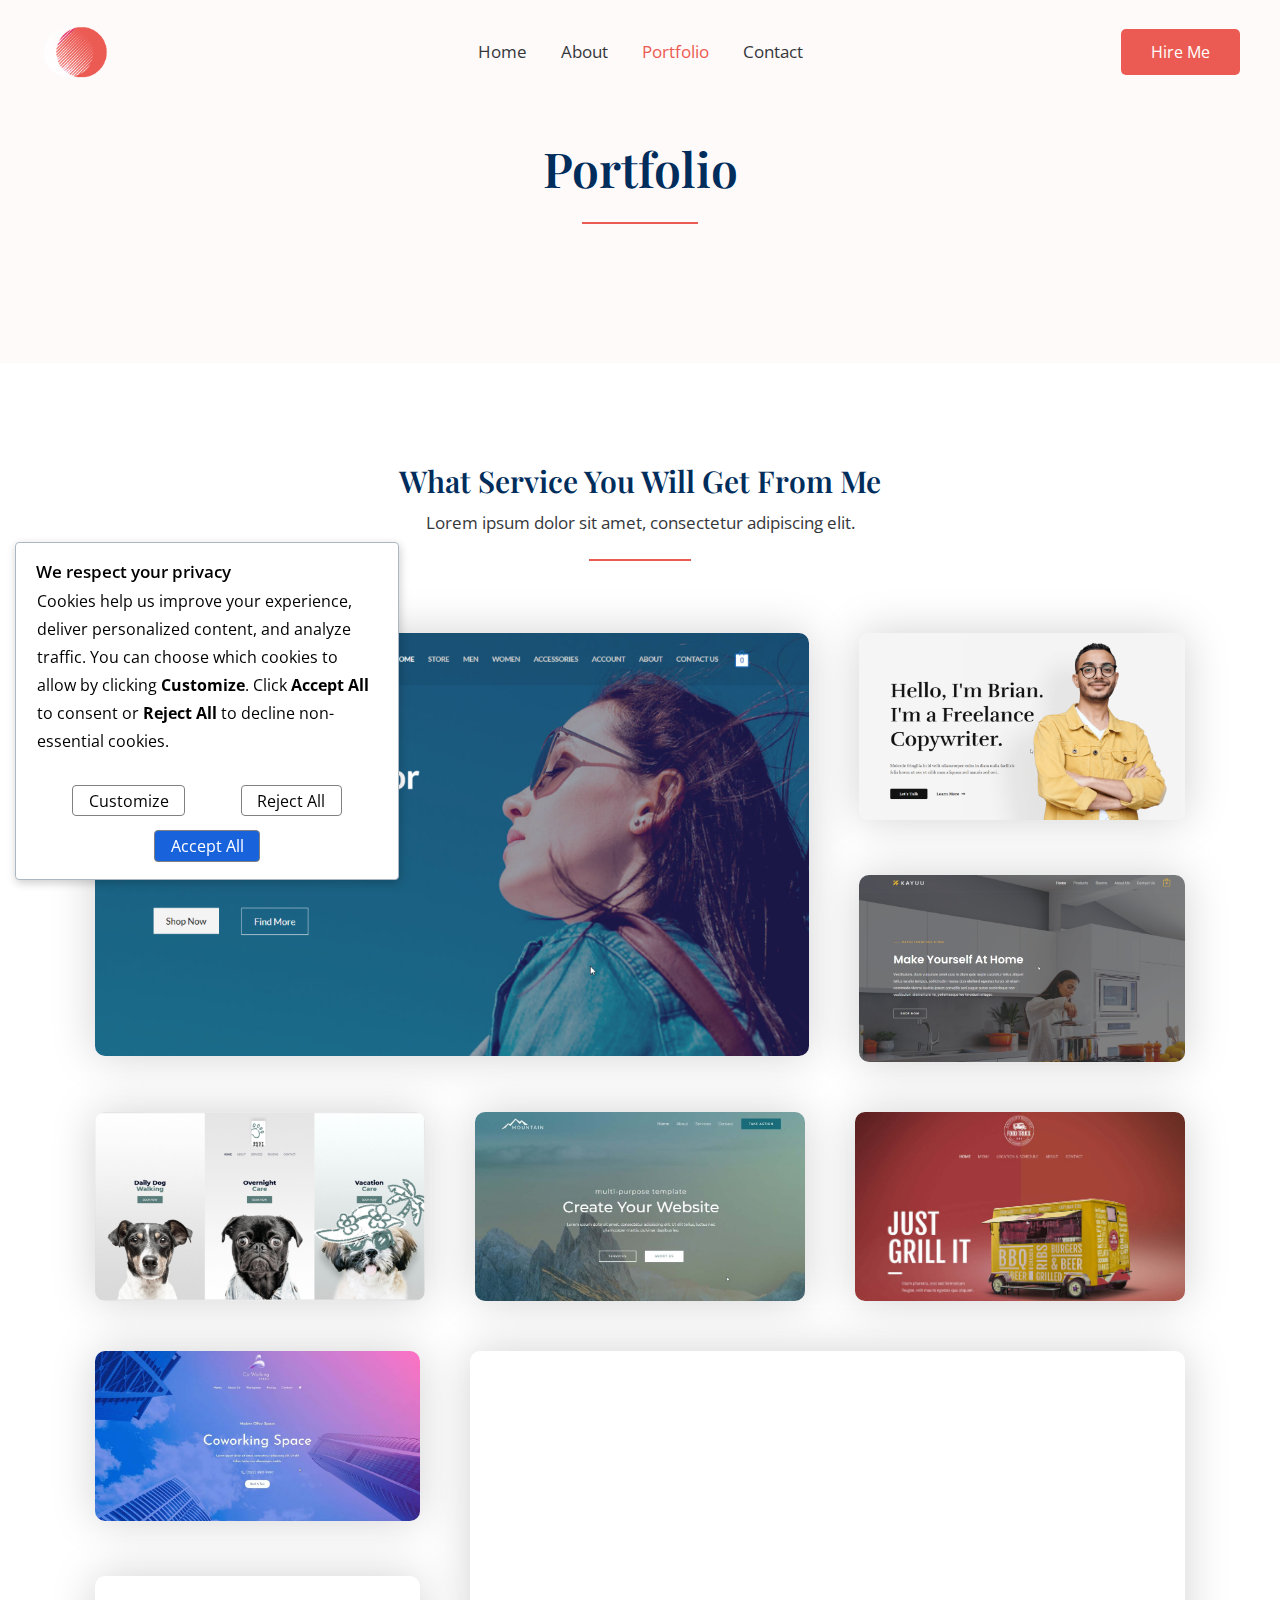
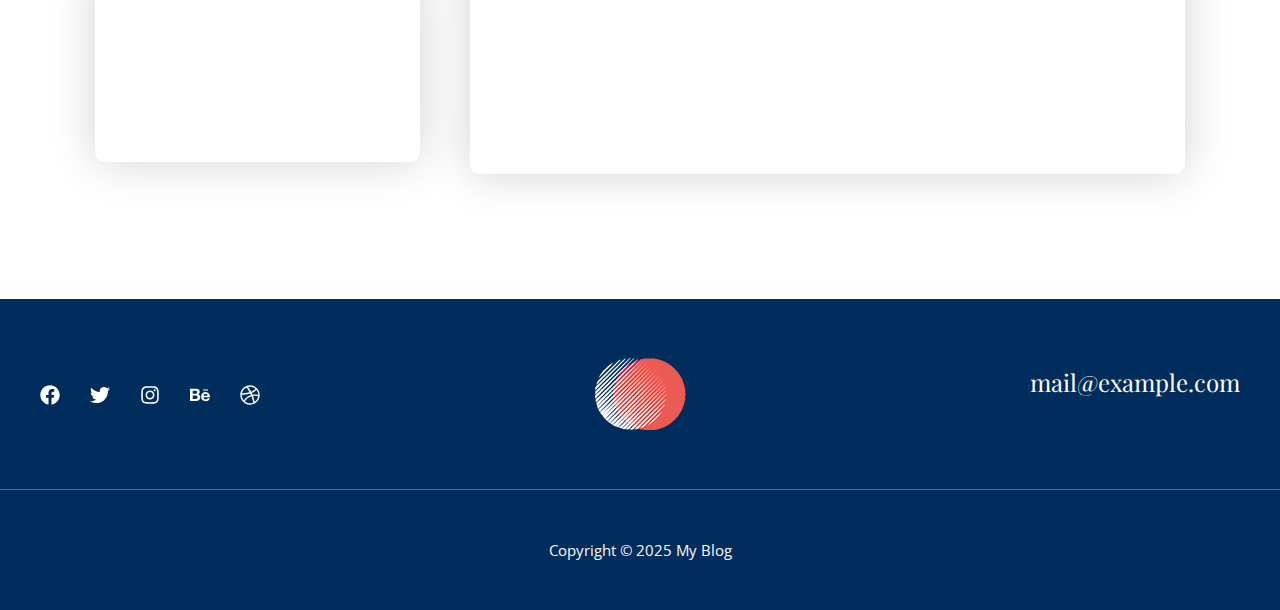
<file: portfolio/index.html>
<!DOCTYPE html>
<html lang="en-US">
<head>
<meta charset="UTF-8">
<meta name="viewport" content="width=device-width, initial-scale=1">
	<link rel="profile" href="https://gmpg.org/xfn/11"> 
	<title>Portfolio - My Blog</title>
	<style>img:is([sizes="auto" i], [sizes^="auto," i]) { contain-intrinsic-size: 3000px 1500px }</style>
	<meta name="google" content="nositelinkssearchbox"><link rel="canonical" href="/portfolio/">
<meta name="description" content="Portfolio What Service You Will Get From Me Lorem ipsum dolor sit amet, consectetur adipiscing elit. "><script type="application/ld+json">{"@context":"https://schema.org","@type":"Organization","name":"","url":"","logo":"","description":"My Blog"}</script><meta property="og:url" content="/portfolio/"><meta property="og:site_name" content="My Blog"><meta property="og:locale" content="en_US"><meta property="og:type" content="article"><meta property="og:title" content="Portfolio - My Blog"><meta property="og:description" content="Portfolio What Service You Will Get From Me Lorem ipsum dolor sit amet, consectetur adipiscing elit. "><meta name="twitter:card" content="summary"><meta name="twitter:locale" content="en_US"><meta name="twitter:title" content="Portfolio - My Blog"><meta name="twitter:description" content="Portfolio What Service You Will Get From Me Lorem ipsum dolor sit amet, consectetur adipiscing elit. "><meta name="twitter:url" content="/portfolio/"><meta name="twitter:site" content="@My Blog"><link rel="dns-prefetch" href="//fonts.googleapis.com">
<link rel="alternate" type="application/rss+xml" title="My Blog &raquo; Feed" href="/feed/">
<link rel="alternate" type="application/rss+xml" title="My Blog &raquo; Comments Feed" href="/comments/feed/">
<!-- SureRank Meta Data -->
<link rel="canonical" href="/portfolio/">
<meta name="description" content="Portfolio What Service You Will Get From Me Lorem ipsum dolor sit amet, consectetur adipiscing elit.">
<meta name="robots" content="index, follow">
<meta property="og:url" content="/portfolio/">
<meta property="og:site_name" content="My Blog">
<meta property="og:locale" content="en_US">
<meta property="og:type" content="article">
<meta property="og:title" content="Portfolio - My Blog">
<meta property="og:description" content="Portfolio What Service You Will Get From Me Lorem ipsum dolor sit amet, consectetur adipiscing elit.">
<meta property="article:published_time" content="2025-08-06T09:53:32+00:00">
<meta property="article:modified_time" content="2025-08-06T09:53:32+00:00">
<meta name="twitter:card" content="summary_large_image">
<meta name="twitter:title" content="Portfolio - My Blog">
<meta name="twitter:description" content="Portfolio What Service You Will Get From Me Lorem ipsum dolor sit amet, consectetur adipiscing elit.">
<script type="application/ld+json" id="surerank-schema">{"@context":"https://schema.org","@graph":[{"@type":"WebSite","@id":"/#website","name":"My Blog","description":"My WordPress Blog","url":"/","potentialAction":{"@id":"/#searchaction"},"publisher":{"@id":"/#organization"}},{"@type":"WebPage","@id":"/portfolio#webpage","name":"Portfolio","inLanguage":"en_US","url":"/portfolio","breadcrumb":{"@id":"/portfolio#breadcrumblist"},"isPartOf":{"@id":"/#website"},"publisher":{"@id":"/#organization"}},{"@type":"Organization","@id":"/#organization","name":"My Blog","slogan":"My WordPress Blog","url":"/ "},{"@type":"BreadcrumbList","name":"BreadcrumbList","@id":"/portfolio#breadcrumblist","itemListElement":[{"@type":"ListItem","position":1,"item":{"@id":"","name":"Home"}},{"@type":"ListItem","position":2,"item":{"@id":"/portfolio/","name":"Portfolio"}}]},{"@type":"SearchAction","@id":"/#searchaction","target":"/?s={search_term_string}","query-input":"required name=search_term_string"}]}</script>
<!-- /SureRank Meta Data -->
<script>
window._wpemojiSettings = {"baseUrl":"https:\/\/s.w.org\/images\/core\/emoji\/16.0.1\/72x72\/","ext":".png","svgUrl":"https:\/\/s.w.org\/images\/core\/emoji\/16.0.1\/svg\/","svgExt":".svg","source":{"concatemoji":"\/wp-includes\/js\/wp-emoji-release.min.js?ver=6.8.2"}};
/*! This file is auto-generated */
!function(s,n){var o,i,e;function c(e){try{var t={supportTests:e,timestamp:(new Date).valueOf()};sessionStorage.setItem(o,JSON.stringify(t))}catch(e){}}function p(e,t,n){e.clearRect(0,0,e.canvas.width,e.canvas.height),e.fillText(t,0,0);var t=new Uint32Array(e.getImageData(0,0,e.canvas.width,e.canvas.height).data),a=(e.clearRect(0,0,e.canvas.width,e.canvas.height),e.fillText(n,0,0),new Uint32Array(e.getImageData(0,0,e.canvas.width,e.canvas.height).data));return t.every(function(e,t){return e===a[t]})}function u(e,t){e.clearRect(0,0,e.canvas.width,e.canvas.height),e.fillText(t,0,0);for(var n=e.getImageData(16,16,1,1),a=0;a<n.data.length;a++)if(0!==n.data[a])return!1;return!0}function f(e,t,n,a){switch(t){case"flag":return n(e,"\ud83c\udff3\ufe0f\u200d\u26a7\ufe0f","\ud83c\udff3\ufe0f\u200b\u26a7\ufe0f")?!1:!n(e,"\ud83c\udde8\ud83c\uddf6","\ud83c\udde8\u200b\ud83c\uddf6")&&!n(e,"\ud83c\udff4\udb40\udc67\udb40\udc62\udb40\udc65\udb40\udc6e\udb40\udc67\udb40\udc7f","\ud83c\udff4\u200b\udb40\udc67\u200b\udb40\udc62\u200b\udb40\udc65\u200b\udb40\udc6e\u200b\udb40\udc67\u200b\udb40\udc7f");case"emoji":return!a(e,"\ud83e\udedf")}return!1}function g(e,t,n,a){var r="undefined"!=typeof WorkerGlobalScope&&self instanceof WorkerGlobalScope?new OffscreenCanvas(300,150):s.createElement("canvas"),o=r.getContext("2d",{willReadFrequently:!0}),i=(o.textBaseline="top",o.font="600 32px Arial",{});return e.forEach(function(e){i[e]=t(o,e,n,a)}),i}function t(e){var t=s.createElement("script");t.src=e,t.defer=!0,s.head.appendChild(t)}"undefined"!=typeof Promise&&(o="wpEmojiSettingsSupports",i=["flag","emoji"],n.supports={everything:!0,everythingExceptFlag:!0},e=new Promise(function(e){s.addEventListener("DOMContentLoaded",e,{once:!0})}),new Promise(function(t){var n=function(){try{var e=JSON.parse(sessionStorage.getItem(o));if("object"==typeof e&&"number"==typeof e.timestamp&&(new Date).valueOf()<e.timestamp+604800&&"object"==typeof e.supportTests)return e.supportTests}catch(e){}return null}();if(!n){if("undefined"!=typeof Worker&&"undefined"!=typeof OffscreenCanvas&&"undefined"!=typeof URL&&URL.createObjectURL&&"undefined"!=typeof Blob)try{var e="postMessage("+g.toString()+"("+[JSON.stringify(i),f.toString(),p.toString(),u.toString()].join(",")+"));",a=new Blob([e],{type:"text/javascript"}),r=new Worker(URL.createObjectURL(a),{name:"wpTestEmojiSupports"});return void(r.onmessage=function(e){c(n=e.data),r.terminate(),t(n)})}catch(e){}c(n=g(i,f,p,u))}t(n)}).then(function(e){for(var t in e)n.supports[t]=e[t],n.supports.everything=n.supports.everything&&n.supports[t],"flag"!==t&&(n.supports.everythingExceptFlag=n.supports.everythingExceptFlag&&n.supports[t]);n.supports.everythingExceptFlag=n.supports.everythingExceptFlag&&!n.supports.flag,n.DOMReady=!1,n.readyCallback=function(){n.DOMReady=!0}}).then(function(){return e}).then(function(){var e;n.supports.everything||(n.readyCallback(),(e=n.source||{}).concatemoji?t(e.concatemoji):e.wpemoji&&e.twemoji&&(t(e.twemoji),t(e.wpemoji)))}))}((window,document),window._wpemojiSettings);
</script>
<link rel="stylesheet" id="astra-theme-css-css" href="/wp-content/themes/astra/assets/css/minified/main.min.css?ver=4.11.8" media="all">
<style id="astra-theme-css-inline-css">
:root{--ast-post-nav-space:0;--ast-container-default-xlg-padding:6.67em;--ast-container-default-lg-padding:5.67em;--ast-container-default-slg-padding:4.34em;--ast-container-default-md-padding:3.34em;--ast-container-default-sm-padding:6.67em;--ast-container-default-xs-padding:2.4em;--ast-container-default-xxs-padding:1.4em;--ast-code-block-background:#EEEEEE;--ast-comment-inputs-background:#FAFAFA;--ast-normal-container-width:1200px;--ast-narrow-container-width:750px;--ast-blog-title-font-weight:normal;--ast-blog-meta-weight:inherit;--ast-global-color-primary:var(--ast-global-color-5);--ast-global-color-secondary:var(--ast-global-color-4);--ast-global-color-alternate-background:var(--ast-global-color-7);--ast-global-color-subtle-background:var(--ast-global-color-6);--ast-bg-style-guide:#F8FAFC;--ast-shadow-style-guide:0px 0px 4px 0 #00000057;--ast-global-dark-bg-style:#fff;--ast-global-dark-lfs:#fbfbfb;--ast-widget-bg-color:#fafafa;--ast-wc-container-head-bg-color:#fbfbfb;--ast-title-layout-bg:#eeeeee;--ast-search-border-color:#e7e7e7;--ast-lifter-hover-bg:#e6e6e6;--ast-gallery-block-color:#000;--srfm-color-input-label:var(--ast-global-color-2);}html{font-size:106.25%;}a,.page-title{color:var(--ast-global-color-2);}a:hover,a:focus{color:var(--ast-global-color-1);}body,button,input,select,textarea,.ast-button,.ast-custom-button{font-family:'Open Sans',sans-serif;font-weight:400;font-size:17px;font-size:1rem;line-height:var(--ast-body-line-height,1.65em);}blockquote{color:var(--ast-global-color-3);}h1,.entry-content h1,h2,.entry-content h2,h3,.entry-content h3,h4,.entry-content h4,h5,.entry-content h5,h6,.entry-content h6,.site-title,.site-title a{font-family:'Playfair Display',serif;font-weight:600;}.ast-site-identity .site-title a{color:var(--ast-global-color-2);}.site-title{font-size:35px;font-size:2.0588235294118rem;display:none;}header .custom-logo-link img{max-width:70px;width:70px;}.astra-logo-svg{width:70px;}.site-header .site-description{font-size:15px;font-size:0.88235294117647rem;display:none;}.entry-title{font-size:26px;font-size:1.5294117647059rem;}.archive .ast-article-post .ast-article-inner,.blog .ast-article-post .ast-article-inner,.archive .ast-article-post .ast-article-inner:hover,.blog .ast-article-post .ast-article-inner:hover{overflow:hidden;}h1,.entry-content h1{font-size:65px;font-size:3.8235294117647rem;font-weight:600;font-family:'Playfair Display',serif;line-height:1.4em;}h2,.entry-content h2{font-size:48px;font-size:2.8235294117647rem;font-weight:600;font-family:'Playfair Display',serif;line-height:1.3em;}h3,.entry-content h3{font-size:38px;font-size:2.2352941176471rem;font-weight:600;font-family:'Playfair Display',serif;line-height:1.3em;}h4,.entry-content h4{font-size:35px;font-size:2.0588235294118rem;line-height:1.2em;font-family:'Playfair Display',serif;}h5,.entry-content h5{font-size:30px;font-size:1.7647058823529rem;line-height:1.2em;font-family:'Playfair Display',serif;}h6,.entry-content h6{font-size:22px;font-size:1.2941176470588rem;line-height:1.25em;font-family:'Playfair Display',serif;}::selection{background-color:var(--ast-global-color-0);color:#000000;}body,h1,.entry-title a,.entry-content h1,h2,.entry-content h2,h3,.entry-content h3,h4,.entry-content h4,h5,.entry-content h5,h6,.entry-content h6{color:var(--ast-global-color-3);}.tagcloud a:hover,.tagcloud a:focus,.tagcloud a.current-item{color:#ffffff;border-color:var(--ast-global-color-2);background-color:var(--ast-global-color-2);}input:focus,input[type="text"]:focus,input[type="email"]:focus,input[type="url"]:focus,input[type="password"]:focus,input[type="reset"]:focus,input[type="search"]:focus,textarea:focus{border-color:var(--ast-global-color-2);}input[type="radio"]:checked,input[type=reset],input[type="checkbox"]:checked,input[type="checkbox"]:hover:checked,input[type="checkbox"]:focus:checked,input[type=range]::-webkit-slider-thumb{border-color:var(--ast-global-color-2);background-color:var(--ast-global-color-2);box-shadow:none;}.site-footer a:hover + .post-count,.site-footer a:focus + .post-count{background:var(--ast-global-color-2);border-color:var(--ast-global-color-2);}.single .nav-links .nav-previous,.single .nav-links .nav-next{color:var(--ast-global-color-2);}.entry-meta,.entry-meta *{line-height:1.45;color:var(--ast-global-color-2);}.entry-meta a:not(.ast-button):hover,.entry-meta a:not(.ast-button):hover *,.entry-meta a:not(.ast-button):focus,.entry-meta a:not(.ast-button):focus *,.page-links > .page-link,.page-links .page-link:hover,.post-navigation a:hover{color:var(--ast-global-color-1);}#cat option,.secondary .calendar_wrap thead a,.secondary .calendar_wrap thead a:visited{color:var(--ast-global-color-2);}.secondary .calendar_wrap #today,.ast-progress-val span{background:var(--ast-global-color-2);}.secondary a:hover + .post-count,.secondary a:focus + .post-count{background:var(--ast-global-color-2);border-color:var(--ast-global-color-2);}.calendar_wrap #today > a{color:#ffffff;}.page-links .page-link,.single .post-navigation a{color:var(--ast-global-color-2);}.ast-search-menu-icon .search-form button.search-submit{padding:0 4px;}.ast-search-menu-icon form.search-form{padding-right:0;}.ast-search-menu-icon.slide-search input.search-field{width:0;}.ast-header-search .ast-search-menu-icon.ast-dropdown-active .search-form,.ast-header-search .ast-search-menu-icon.ast-dropdown-active .search-field:focus{transition:all 0.2s;}.search-form input.search-field:focus{outline:none;}.wp-block-latest-posts > li > a{color:var(--ast-global-color-2);}.widget-title,.widget .wp-block-heading{font-size:24px;font-size:1.4117647058824rem;color:var(--ast-global-color-3);}.ast-search-menu-icon.slide-search a:focus-visible:focus-visible,.astra-search-icon:focus-visible,#close:focus-visible,a:focus-visible,.ast-menu-toggle:focus-visible,.site .skip-link:focus-visible,.wp-block-loginout input:focus-visible,.wp-block-search.wp-block-search__button-inside .wp-block-search__inside-wrapper,.ast-header-navigation-arrow:focus-visible,.ast-orders-table__row .ast-orders-table__cell:focus-visible,a#ast-apply-coupon:focus-visible,#ast-apply-coupon:focus-visible,#close:focus-visible,.button.search-submit:focus-visible,#search_submit:focus,.normal-search:focus-visible,.ast-header-account-wrap:focus-visible,.astra-cart-drawer-close:focus,.ast-single-variation:focus,.ast-button:focus{outline-style:dotted;outline-color:inherit;outline-width:thin;}input:focus,input[type="text"]:focus,input[type="email"]:focus,input[type="url"]:focus,input[type="password"]:focus,input[type="reset"]:focus,input[type="search"]:focus,input[type="number"]:focus,textarea:focus,.wp-block-search__input:focus,[data-section="section-header-mobile-trigger"] .ast-button-wrap .ast-mobile-menu-trigger-minimal:focus,.ast-mobile-popup-drawer.active .menu-toggle-close:focus,#ast-scroll-top:focus,#coupon_code:focus,#ast-coupon-code:focus{border-style:dotted;border-color:inherit;border-width:thin;}input{outline:none;}.ast-logo-title-inline .site-logo-img{padding-right:1em;}.site-logo-img img{ transition:all 0.2s linear;}body .ast-oembed-container *{position:absolute;top:0;width:100%;height:100%;left:0;}body .wp-block-embed-pocket-casts .ast-oembed-container *{position:unset;}.ast-single-post-featured-section + article {margin-top: 2em;}.site-content .ast-single-post-featured-section img {width: 100%;overflow: hidden;object-fit: cover;}.site > .ast-single-related-posts-container {margin-top: 0;}@media (min-width: 922px) {.ast-desktop .ast-container--narrow {max-width: var(--ast-narrow-container-width);margin: 0 auto;}}.ast-page-builder-template .hentry {margin: 0;}.ast-page-builder-template .site-content > .ast-container {max-width: 100%;padding: 0;}.ast-page-builder-template .site .site-content #primary {padding: 0;margin: 0;}.ast-page-builder-template .no-results {text-align: center;margin: 4em auto;}.ast-page-builder-template .ast-pagination {padding: 2em;}.ast-page-builder-template .entry-header.ast-no-title.ast-no-thumbnail {margin-top: 0;}.ast-page-builder-template .entry-header.ast-header-without-markup {margin-top: 0;margin-bottom: 0;}.ast-page-builder-template .entry-header.ast-no-title.ast-no-meta {margin-bottom: 0;}.ast-page-builder-template.single .post-navigation {padding-bottom: 2em;}.ast-page-builder-template.single-post .site-content > .ast-container {max-width: 100%;}.ast-page-builder-template .entry-header {margin-top: 4em;margin-left: auto;margin-right: auto;padding-left: 20px;padding-right: 20px;}.single.ast-page-builder-template .entry-header {padding-left: 20px;padding-right: 20px;}.ast-page-builder-template .ast-archive-description {margin: 4em auto 0;padding-left: 20px;padding-right: 20px;}.ast-page-builder-template.ast-no-sidebar .entry-content .alignwide {margin-left: 0;margin-right: 0;}@media (max-width:921.9px){#ast-desktop-header{display:none;}}@media (min-width:922px){#ast-mobile-header{display:none;}}.wp-block-buttons.aligncenter{justify-content:center;}@media (max-width:921px){.ast-theme-transparent-header #primary,.ast-theme-transparent-header #secondary{padding:0;}}@media (max-width:921px){.ast-plain-container.ast-no-sidebar #primary{padding:0;}}.ast-plain-container.ast-no-sidebar #primary{margin-top:0;margin-bottom:0;}.wp-block-buttons .wp-block-button.is-style-outline .wp-block-button__link.wp-element-button,.ast-outline-button,.wp-block-uagb-buttons-child .uagb-buttons-repeater.ast-outline-button{border-color:var(--ast-global-color-0);border-top-width:2px;border-right-width:2px;border-bottom-width:2px;border-left-width:2px;font-family:inherit;font-weight:inherit;font-size:16px;font-size:0.94117647058824rem;line-height:1em;border-top-left-radius:5px;border-top-right-radius:5px;border-bottom-right-radius:5px;border-bottom-left-radius:5px;}.wp-block-button.is-style-outline .wp-block-button__link:hover,.wp-block-buttons .wp-block-button.is-style-outline .wp-block-button__link:focus,.wp-block-buttons .wp-block-button.is-style-outline > .wp-block-button__link:not(.has-text-color):hover,.wp-block-buttons .wp-block-button.wp-block-button__link.is-style-outline:not(.has-text-color):hover,.ast-outline-button:hover,.ast-outline-button:focus,.wp-block-uagb-buttons-child .uagb-buttons-repeater.ast-outline-button:hover,.wp-block-uagb-buttons-child .uagb-buttons-repeater.ast-outline-button:focus{background-color:var(--ast-global-color-1);}.wp-block-button .wp-block-button__link.wp-element-button.is-style-outline:not(.has-background),.wp-block-button.is-style-outline>.wp-block-button__link.wp-element-button:not(.has-background),.ast-outline-button{background-color:var(--ast-global-color-0);}.entry-content[data-ast-blocks-layout] > figure{margin-bottom:1em;}@media (max-width:921px){.ast-separate-container #primary,.ast-separate-container #secondary{padding:1.5em 0;}#primary,#secondary{padding:1.5em 0;margin:0;}.ast-left-sidebar #content > .ast-container{display:flex;flex-direction:column-reverse;width:100%;}.ast-separate-container .ast-article-post,.ast-separate-container .ast-article-single{padding:1.5em 2.14em;}.ast-author-box img.avatar{margin:20px 0 0 0;}}@media (min-width:922px){.ast-separate-container.ast-right-sidebar #primary,.ast-separate-container.ast-left-sidebar #primary{border:0;}.search-no-results.ast-separate-container #primary{margin-bottom:4em;}}.elementor-widget-button .elementor-button{border-style:solid;text-decoration:none;border-top-width:0px;border-right-width:0px;border-left-width:0px;border-bottom-width:0px;}body .elementor-button.elementor-size-sm,body .elementor-button.elementor-size-xs,body .elementor-button.elementor-size-md,body .elementor-button.elementor-size-lg,body .elementor-button.elementor-size-xl,body .elementor-button{border-top-left-radius:5px;border-top-right-radius:5px;border-bottom-right-radius:5px;border-bottom-left-radius:5px;padding-top:15px;padding-right:30px;padding-bottom:15px;padding-left:30px;}.elementor-widget-button .elementor-button{border-color:var(--ast-global-color-0);background-color:var(--ast-global-color-0);}.elementor-widget-button .elementor-button:hover,.elementor-widget-button .elementor-button:focus{color:var(--ast-global-color-5);background-color:var(--ast-global-color-1);border-color:var(--ast-global-color-1);}.wp-block-button .wp-block-button__link ,.elementor-widget-button .elementor-button,.elementor-widget-button .elementor-button:visited{color:var(--ast-global-color-5);}.elementor-widget-button .elementor-button{font-size:16px;font-size:0.94117647058824rem;line-height:1em;}body .elementor-button.elementor-size-sm,body .elementor-button.elementor-size-xs,body .elementor-button.elementor-size-md,body .elementor-button.elementor-size-lg,body .elementor-button.elementor-size-xl,body .elementor-button{font-size:16px;font-size:0.94117647058824rem;}.wp-block-button .wp-block-button__link:hover,.wp-block-button .wp-block-button__link:focus{color:var(--ast-global-color-5);background-color:var(--ast-global-color-1);border-color:var(--ast-global-color-1);}.elementor-widget-heading h1.elementor-heading-title{line-height:1.4em;}.elementor-widget-heading h2.elementor-heading-title{line-height:1.3em;}.elementor-widget-heading h3.elementor-heading-title{line-height:1.3em;}.elementor-widget-heading h4.elementor-heading-title{line-height:1.2em;}.elementor-widget-heading h5.elementor-heading-title{line-height:1.2em;}.elementor-widget-heading h6.elementor-heading-title{line-height:1.25em;}.wp-block-button .wp-block-button__link,.wp-block-search .wp-block-search__button,body .wp-block-file .wp-block-file__button{border-style:solid;border-top-width:0px;border-right-width:0px;border-left-width:0px;border-bottom-width:0px;border-color:var(--ast-global-color-0);background-color:var(--ast-global-color-0);color:var(--ast-global-color-5);font-family:inherit;font-weight:inherit;line-height:1em;font-size:16px;font-size:0.94117647058824rem;border-top-left-radius:5px;border-top-right-radius:5px;border-bottom-right-radius:5px;border-bottom-left-radius:5px;padding-top:15px;padding-right:30px;padding-bottom:15px;padding-left:30px;}.menu-toggle,button,.ast-button,.ast-custom-button,.button,input#submit,input[type="button"],input[type="submit"],input[type="reset"],form[CLASS*="wp-block-search__"].wp-block-search .wp-block-search__inside-wrapper .wp-block-search__button,body .wp-block-file .wp-block-file__button{border-style:solid;border-top-width:0px;border-right-width:0px;border-left-width:0px;border-bottom-width:0px;color:var(--ast-global-color-5);border-color:var(--ast-global-color-0);background-color:var(--ast-global-color-0);padding-top:15px;padding-right:30px;padding-bottom:15px;padding-left:30px;font-family:inherit;font-weight:inherit;font-size:16px;font-size:0.94117647058824rem;line-height:1em;border-top-left-radius:5px;border-top-right-radius:5px;border-bottom-right-radius:5px;border-bottom-left-radius:5px;}button:focus,.menu-toggle:hover,button:hover,.ast-button:hover,.ast-custom-button:hover .button:hover,.ast-custom-button:hover ,input[type=reset]:hover,input[type=reset]:focus,input#submit:hover,input#submit:focus,input[type="button"]:hover,input[type="button"]:focus,input[type="submit"]:hover,input[type="submit"]:focus,form[CLASS*="wp-block-search__"].wp-block-search .wp-block-search__inside-wrapper .wp-block-search__button:hover,form[CLASS*="wp-block-search__"].wp-block-search .wp-block-search__inside-wrapper .wp-block-search__button:focus,body .wp-block-file .wp-block-file__button:hover,body .wp-block-file .wp-block-file__button:focus{color:var(--ast-global-color-5);background-color:var(--ast-global-color-1);border-color:var(--ast-global-color-1);}@media (max-width:921px){.ast-mobile-header-stack .main-header-bar .ast-search-menu-icon{display:inline-block;}.ast-header-break-point.ast-header-custom-item-outside .ast-mobile-header-stack .main-header-bar .ast-search-icon{margin:0;}.ast-comment-avatar-wrap img{max-width:2.5em;}.ast-comment-meta{padding:0 1.8888em 1.3333em;}.ast-separate-container .ast-comment-list li.depth-1{padding:1.5em 2.14em;}.ast-separate-container .comment-respond{padding:2em 2.14em;}}@media (min-width:544px){.ast-container{max-width:100%;}}@media (max-width:544px){.ast-separate-container .ast-article-post,.ast-separate-container .ast-article-single,.ast-separate-container .comments-title,.ast-separate-container .ast-archive-description{padding:1.5em 1em;}.ast-separate-container #content .ast-container{padding-left:0.54em;padding-right:0.54em;}.ast-separate-container .ast-comment-list .bypostauthor{padding:.5em;}.ast-search-menu-icon.ast-dropdown-active .search-field{width:170px;}} #ast-mobile-header .ast-site-header-cart-li a{pointer-events:none;}body,.ast-separate-container{background-color:var(--ast-global-color-4);background-image:none;}@media (max-width:921px){.site-title{display:none;}.site-header .site-description{display:none;}h1,.entry-content h1{font-size:30px;}h2,.entry-content h2{font-size:25px;}h3,.entry-content h3{font-size:20px;}.astra-logo-svg{width:120px;}header .custom-logo-link img,.ast-header-break-point .site-logo-img .custom-mobile-logo-link img{max-width:120px;width:120px;}}@media (max-width:544px){.site-title{display:none;}.site-header .site-description{display:none;}h1,.entry-content h1{font-size:30px;}h2,.entry-content h2{font-size:25px;}h3,.entry-content h3{font-size:20px;}header .custom-logo-link img,.ast-header-break-point .site-branding img,.ast-header-break-point .custom-logo-link img{max-width:100px;width:100px;}.astra-logo-svg{width:100px;}.ast-header-break-point .site-logo-img .custom-mobile-logo-link img{max-width:100px;}}@media (max-width:921px){html{font-size:96.9%;}}@media (max-width:544px){html{font-size:96.9%;}}@media (min-width:922px){.ast-container{max-width:1240px;}}@media (min-width:922px){.site-content .ast-container{display:flex;}}@media (max-width:921px){.site-content .ast-container{flex-direction:column;}}@media (min-width:922px){.main-header-menu .sub-menu .menu-item.ast-left-align-sub-menu:hover > .sub-menu,.main-header-menu .sub-menu .menu-item.ast-left-align-sub-menu.focus > .sub-menu{margin-left:-0px;}}.ast-theme-transparent-header [CLASS*="ast-header-button-"] .ast-custom-button{color:#ffffff;}.ast-theme-transparent-header [CLASS*="ast-header-button-"] .ast-custom-button:hover{color:#ffffff;}.ast-theme-transparent-header [data-section="section-header-mobile-trigger"] .ast-button-wrap .ast-mobile-menu-trigger-minimal{background:transparent;}.site .comments-area{padding-bottom:3em;}.wp-block-file {display: flex;align-items: center;flex-wrap: wrap;justify-content: space-between;}.wp-block-pullquote {border: none;}.wp-block-pullquote blockquote::before {content: "\201D";font-family: "Helvetica",sans-serif;display: flex;transform: rotate( 180deg );font-size: 6rem;font-style: normal;line-height: 1;font-weight: bold;align-items: center;justify-content: center;}.has-text-align-right > blockquote::before {justify-content: flex-start;}.has-text-align-left > blockquote::before {justify-content: flex-end;}figure.wp-block-pullquote.is-style-solid-color blockquote {max-width: 100%;text-align: inherit;}:root {--wp--custom--ast-default-block-top-padding: 3em;--wp--custom--ast-default-block-right-padding: 3em;--wp--custom--ast-default-block-bottom-padding: 3em;--wp--custom--ast-default-block-left-padding: 3em;--wp--custom--ast-container-width: 1200px;--wp--custom--ast-content-width-size: 1200px;--wp--custom--ast-wide-width-size: calc(1200px + var(--wp--custom--ast-default-block-left-padding) + var(--wp--custom--ast-default-block-right-padding));}.ast-narrow-container {--wp--custom--ast-content-width-size: 750px;--wp--custom--ast-wide-width-size: 750px;}@media(max-width: 921px) {:root {--wp--custom--ast-default-block-top-padding: 3em;--wp--custom--ast-default-block-right-padding: 2em;--wp--custom--ast-default-block-bottom-padding: 3em;--wp--custom--ast-default-block-left-padding: 2em;}}@media(max-width: 544px) {:root {--wp--custom--ast-default-block-top-padding: 3em;--wp--custom--ast-default-block-right-padding: 1.5em;--wp--custom--ast-default-block-bottom-padding: 3em;--wp--custom--ast-default-block-left-padding: 1.5em;}}.entry-content > .wp-block-group,.entry-content > .wp-block-cover,.entry-content > .wp-block-columns {padding-top: var(--wp--custom--ast-default-block-top-padding);padding-right: var(--wp--custom--ast-default-block-right-padding);padding-bottom: var(--wp--custom--ast-default-block-bottom-padding);padding-left: var(--wp--custom--ast-default-block-left-padding);}.ast-plain-container.ast-no-sidebar .entry-content > .alignfull,.ast-page-builder-template .ast-no-sidebar .entry-content > .alignfull {margin-left: calc( -50vw + 50%);margin-right: calc( -50vw + 50%);max-width: 100vw;width: 100vw;}.ast-plain-container.ast-no-sidebar .entry-content .alignfull .alignfull,.ast-page-builder-template.ast-no-sidebar .entry-content .alignfull .alignfull,.ast-plain-container.ast-no-sidebar .entry-content .alignfull .alignwide,.ast-page-builder-template.ast-no-sidebar .entry-content .alignfull .alignwide,.ast-plain-container.ast-no-sidebar .entry-content .alignwide .alignfull,.ast-page-builder-template.ast-no-sidebar .entry-content .alignwide .alignfull,.ast-plain-container.ast-no-sidebar .entry-content .alignwide .alignwide,.ast-page-builder-template.ast-no-sidebar .entry-content .alignwide .alignwide,.ast-plain-container.ast-no-sidebar .entry-content .wp-block-column .alignfull,.ast-page-builder-template.ast-no-sidebar .entry-content .wp-block-column .alignfull,.ast-plain-container.ast-no-sidebar .entry-content .wp-block-column .alignwide,.ast-page-builder-template.ast-no-sidebar .entry-content .wp-block-column .alignwide {margin-left: auto;margin-right: auto;width: 100%;}[data-ast-blocks-layout] .wp-block-separator:not(.is-style-dots) {height: 0;}[data-ast-blocks-layout] .wp-block-separator {margin: 20px auto;}[data-ast-blocks-layout] .wp-block-separator:not(.is-style-wide):not(.is-style-dots) {max-width: 100px;}[data-ast-blocks-layout] .wp-block-separator.has-background {padding: 0;}.entry-content[data-ast-blocks-layout] > * {max-width: var(--wp--custom--ast-content-width-size);margin-left: auto;margin-right: auto;}.entry-content[data-ast-blocks-layout] > .alignwide {max-width: var(--wp--custom--ast-wide-width-size);}.entry-content[data-ast-blocks-layout] .alignfull {max-width: none;}.entry-content .wp-block-columns {margin-bottom: 0;}blockquote {margin: 1.5em;border-color: rgba(0,0,0,0.05);}.wp-block-quote:not(.has-text-align-right):not(.has-text-align-center) {border-left: 5px solid rgba(0,0,0,0.05);}.has-text-align-right > blockquote,blockquote.has-text-align-right {border-right: 5px solid rgba(0,0,0,0.05);}.has-text-align-left > blockquote,blockquote.has-text-align-left {border-left: 5px solid rgba(0,0,0,0.05);}.wp-block-site-tagline,.wp-block-latest-posts .read-more {margin-top: 15px;}.wp-block-loginout p label {display: block;}.wp-block-loginout p:not(.login-remember):not(.login-submit) input {width: 100%;}.wp-block-loginout input:focus {border-color: transparent;}.wp-block-loginout input:focus {outline: thin dotted;}.entry-content .wp-block-media-text .wp-block-media-text__content {padding: 0 0 0 8%;}.entry-content .wp-block-media-text.has-media-on-the-right .wp-block-media-text__content {padding: 0 8% 0 0;}.entry-content .wp-block-media-text.has-background .wp-block-media-text__content {padding: 8%;}.entry-content .wp-block-cover:not([class*="background-color"]):not(.has-text-color.has-link-color) .wp-block-cover__inner-container,.entry-content .wp-block-cover:not([class*="background-color"]) .wp-block-cover-image-text,.entry-content .wp-block-cover:not([class*="background-color"]) .wp-block-cover-text,.entry-content .wp-block-cover-image:not([class*="background-color"]) .wp-block-cover__inner-container,.entry-content .wp-block-cover-image:not([class*="background-color"]) .wp-block-cover-image-text,.entry-content .wp-block-cover-image:not([class*="background-color"]) .wp-block-cover-text {color: var(--ast-global-color-primary,var(--ast-global-color-5));}.wp-block-loginout .login-remember input {width: 1.1rem;height: 1.1rem;margin: 0 5px 4px 0;vertical-align: middle;}.wp-block-latest-posts > li > *:first-child,.wp-block-latest-posts:not(.is-grid) > li:first-child {margin-top: 0;}.entry-content > .wp-block-buttons,.entry-content > .wp-block-uagb-buttons {margin-bottom: 1.5em;}.wp-block-search__inside-wrapper .wp-block-search__input {padding: 0 10px;color: var(--ast-global-color-3);background: var(--ast-global-color-primary,var(--ast-global-color-5));border-color: var(--ast-border-color);}.wp-block-latest-posts .read-more {margin-bottom: 1.5em;}.wp-block-search__no-button .wp-block-search__inside-wrapper .wp-block-search__input {padding-top: 5px;padding-bottom: 5px;}.wp-block-latest-posts .wp-block-latest-posts__post-date,.wp-block-latest-posts .wp-block-latest-posts__post-author {font-size: 1rem;}.wp-block-latest-posts > li > *,.wp-block-latest-posts:not(.is-grid) > li {margin-top: 12px;margin-bottom: 12px;}.ast-page-builder-template .entry-content[data-ast-blocks-layout] > *,.ast-page-builder-template .entry-content[data-ast-blocks-layout] > .alignfull:not(.wp-block-group):not(.uagb-is-root-container) > * {max-width: none;}.ast-page-builder-template .entry-content[data-ast-blocks-layout] > .alignwide:not(.uagb-is-root-container) > * {max-width: var(--wp--custom--ast-wide-width-size);}.ast-page-builder-template .entry-content[data-ast-blocks-layout] > .inherit-container-width > *,.ast-page-builder-template .entry-content[data-ast-blocks-layout] > *:not(.wp-block-group):not(.uagb-is-root-container) > *,.entry-content[data-ast-blocks-layout] > .wp-block-cover .wp-block-cover__inner-container {max-width: var(--wp--custom--ast-content-width-size) ;margin-left: auto;margin-right: auto;}.entry-content[data-ast-blocks-layout] .wp-block-cover:not(.alignleft):not(.alignright) {width: auto;}@media(max-width: 1200px) {.ast-separate-container .entry-content > .alignfull,.ast-separate-container .entry-content[data-ast-blocks-layout] > .alignwide,.ast-plain-container .entry-content[data-ast-blocks-layout] > .alignwide,.ast-plain-container .entry-content .alignfull {margin-left: calc(-1 * min(var(--ast-container-default-xlg-padding),20px)) ;margin-right: calc(-1 * min(var(--ast-container-default-xlg-padding),20px));}}@media(min-width: 1201px) {.ast-separate-container .entry-content > .alignfull {margin-left: calc(-1 * var(--ast-container-default-xlg-padding) );margin-right: calc(-1 * var(--ast-container-default-xlg-padding) );}.ast-separate-container .entry-content[data-ast-blocks-layout] > .alignwide,.ast-plain-container .entry-content[data-ast-blocks-layout] > .alignwide {margin-left: calc(-1 * var(--wp--custom--ast-default-block-left-padding) );margin-right: calc(-1 * var(--wp--custom--ast-default-block-right-padding) );}}@media(min-width: 921px) {.ast-separate-container .entry-content .wp-block-group.alignwide:not(.inherit-container-width) > :where(:not(.alignleft):not(.alignright)),.ast-plain-container .entry-content .wp-block-group.alignwide:not(.inherit-container-width) > :where(:not(.alignleft):not(.alignright)) {max-width: calc( var(--wp--custom--ast-content-width-size) + 80px );}.ast-plain-container.ast-right-sidebar .entry-content[data-ast-blocks-layout] .alignfull,.ast-plain-container.ast-left-sidebar .entry-content[data-ast-blocks-layout] .alignfull {margin-left: -60px;margin-right: -60px;}}@media(min-width: 544px) {.entry-content > .alignleft {margin-right: 20px;}.entry-content > .alignright {margin-left: 20px;}}@media (max-width:544px){.wp-block-columns .wp-block-column:not(:last-child){margin-bottom:20px;}.wp-block-latest-posts{margin:0;}}@media( max-width: 600px ) {.entry-content .wp-block-media-text .wp-block-media-text__content,.entry-content .wp-block-media-text.has-media-on-the-right .wp-block-media-text__content {padding: 8% 0 0;}.entry-content .wp-block-media-text.has-background .wp-block-media-text__content {padding: 8%;}}.ast-page-builder-template .entry-header {padding-left: 0;}.ast-narrow-container .site-content .wp-block-uagb-image--align-full .wp-block-uagb-image__figure {max-width: 100%;margin-left: auto;margin-right: auto;}:root .has-ast-global-color-0-color{color:var(--ast-global-color-0);}:root .has-ast-global-color-0-background-color{background-color:var(--ast-global-color-0);}:root .wp-block-button .has-ast-global-color-0-color{color:var(--ast-global-color-0);}:root .wp-block-button .has-ast-global-color-0-background-color{background-color:var(--ast-global-color-0);}:root .has-ast-global-color-1-color{color:var(--ast-global-color-1);}:root .has-ast-global-color-1-background-color{background-color:var(--ast-global-color-1);}:root .wp-block-button .has-ast-global-color-1-color{color:var(--ast-global-color-1);}:root .wp-block-button .has-ast-global-color-1-background-color{background-color:var(--ast-global-color-1);}:root .has-ast-global-color-2-color{color:var(--ast-global-color-2);}:root .has-ast-global-color-2-background-color{background-color:var(--ast-global-color-2);}:root .wp-block-button .has-ast-global-color-2-color{color:var(--ast-global-color-2);}:root .wp-block-button .has-ast-global-color-2-background-color{background-color:var(--ast-global-color-2);}:root .has-ast-global-color-3-color{color:var(--ast-global-color-3);}:root .has-ast-global-color-3-background-color{background-color:var(--ast-global-color-3);}:root .wp-block-button .has-ast-global-color-3-color{color:var(--ast-global-color-3);}:root .wp-block-button .has-ast-global-color-3-background-color{background-color:var(--ast-global-color-3);}:root .has-ast-global-color-4-color{color:var(--ast-global-color-4);}:root .has-ast-global-color-4-background-color{background-color:var(--ast-global-color-4);}:root .wp-block-button .has-ast-global-color-4-color{color:var(--ast-global-color-4);}:root .wp-block-button .has-ast-global-color-4-background-color{background-color:var(--ast-global-color-4);}:root .has-ast-global-color-5-color{color:var(--ast-global-color-5);}:root .has-ast-global-color-5-background-color{background-color:var(--ast-global-color-5);}:root .wp-block-button .has-ast-global-color-5-color{color:var(--ast-global-color-5);}:root .wp-block-button .has-ast-global-color-5-background-color{background-color:var(--ast-global-color-5);}:root .has-ast-global-color-6-color{color:var(--ast-global-color-6);}:root .has-ast-global-color-6-background-color{background-color:var(--ast-global-color-6);}:root .wp-block-button .has-ast-global-color-6-color{color:var(--ast-global-color-6);}:root .wp-block-button .has-ast-global-color-6-background-color{background-color:var(--ast-global-color-6);}:root .has-ast-global-color-7-color{color:var(--ast-global-color-7);}:root .has-ast-global-color-7-background-color{background-color:var(--ast-global-color-7);}:root .wp-block-button .has-ast-global-color-7-color{color:var(--ast-global-color-7);}:root .wp-block-button .has-ast-global-color-7-background-color{background-color:var(--ast-global-color-7);}:root .has-ast-global-color-8-color{color:var(--ast-global-color-8);}:root .has-ast-global-color-8-background-color{background-color:var(--ast-global-color-8);}:root .wp-block-button .has-ast-global-color-8-color{color:var(--ast-global-color-8);}:root .wp-block-button .has-ast-global-color-8-background-color{background-color:var(--ast-global-color-8);}:root{--ast-global-color-0:#ec5b53;--ast-global-color-1:#cf332b;--ast-global-color-2:#002d5b;--ast-global-color-3:#35373a;--ast-global-color-4:#fefafa;--ast-global-color-5:#ffffff;--ast-global-color-6:#F2F5F7;--ast-global-color-7:#35373a;--ast-global-color-8:#002d5b;}:root {--ast-border-color : #dddddd;}.ast-single-entry-banner {-js-display: flex;display: flex;flex-direction: column;justify-content: center;text-align: center;position: relative;background: var(--ast-title-layout-bg);}.ast-single-entry-banner[data-banner-layout="layout-1"] {max-width: 1200px;background: inherit;padding: 20px 0;}.ast-single-entry-banner[data-banner-width-type="custom"] {margin: 0 auto;width: 100%;}.ast-single-entry-banner + .site-content .entry-header {margin-bottom: 0;}.site .ast-author-avatar {--ast-author-avatar-size: ;}a.ast-underline-text {text-decoration: underline;}.ast-container > .ast-terms-link {position: relative;display: block;}a.ast-button.ast-badge-tax {padding: 4px 8px;border-radius: 3px;font-size: inherit;}header.entry-header > *:not(:last-child){margin-bottom:10px;}.ast-archive-entry-banner {-js-display: flex;display: flex;flex-direction: column;justify-content: center;text-align: center;position: relative;background: var(--ast-title-layout-bg);}.ast-archive-entry-banner[data-banner-width-type="custom"] {margin: 0 auto;width: 100%;}.ast-archive-entry-banner[data-banner-layout="layout-1"] {background: inherit;padding: 20px 0;text-align: left;}body.archive .ast-archive-description{max-width:1200px;width:100%;text-align:left;padding-top:3em;padding-right:3em;padding-bottom:3em;padding-left:3em;}body.archive .ast-archive-description .ast-archive-title,body.archive .ast-archive-description .ast-archive-title *{font-size:40px;font-size:2.3529411764706rem;}body.archive .ast-archive-description > *:not(:last-child){margin-bottom:10px;}@media (max-width:921px){body.archive .ast-archive-description{text-align:left;}}@media (max-width:544px){body.archive .ast-archive-description{text-align:left;}}.ast-theme-transparent-header #masthead .site-logo-img .transparent-custom-logo .astra-logo-svg{width:70px;}.ast-theme-transparent-header #masthead .site-logo-img .transparent-custom-logo img{ max-width:70px; width:70px;}@media (max-width:921px){.ast-theme-transparent-header #masthead .site-logo-img .transparent-custom-logo .astra-logo-svg{width:70px;}.ast-theme-transparent-header #masthead .site-logo-img .transparent-custom-logo img{ max-width:70px; width:70px;}}@media (max-width:543px){.ast-theme-transparent-header #masthead .site-logo-img .transparent-custom-logo .astra-logo-svg{width:60px;}.ast-theme-transparent-header #masthead .site-logo-img .transparent-custom-logo img{ max-width:60px; width:60px;}}@media (min-width:921px){.ast-theme-transparent-header #masthead{position:absolute;left:0;right:0;}.ast-theme-transparent-header .main-header-bar,.ast-theme-transparent-header.ast-header-break-point .main-header-bar{background:none;}body.elementor-editor-active.ast-theme-transparent-header #masthead,.fl-builder-edit .ast-theme-transparent-header #masthead,body.vc_editor.ast-theme-transparent-header #masthead,body.brz-ed.ast-theme-transparent-header #masthead{z-index:0;}.ast-header-break-point.ast-replace-site-logo-transparent.ast-theme-transparent-header .custom-mobile-logo-link{display:none;}.ast-header-break-point.ast-replace-site-logo-transparent.ast-theme-transparent-header .transparent-custom-logo{display:inline-block;}.ast-theme-transparent-header .ast-above-header,.ast-theme-transparent-header .ast-above-header.ast-above-header-bar{background-image:none;background-color:transparent;}.ast-theme-transparent-header .ast-below-header,.ast-theme-transparent-header .ast-below-header.ast-below-header-bar{background-image:none;background-color:transparent;}}.ast-theme-transparent-header .ast-builder-menu .main-header-menu,.ast-theme-transparent-header .ast-builder-menu .main-header-menu .menu-link,.ast-theme-transparent-header [CLASS*="ast-builder-menu-"] .main-header-menu .menu-item > .menu-link,.ast-theme-transparent-header .ast-masthead-custom-menu-items,.ast-theme-transparent-header .ast-masthead-custom-menu-items a,.ast-theme-transparent-header .ast-builder-menu .main-header-menu .menu-item > .ast-menu-toggle,.ast-theme-transparent-header .ast-builder-menu .main-header-menu .menu-item > .ast-menu-toggle,.ast-theme-transparent-header .ast-above-header-navigation a,.ast-header-break-point.ast-theme-transparent-header .ast-above-header-navigation a,.ast-header-break-point.ast-theme-transparent-header .ast-above-header-navigation > ul.ast-above-header-menu > .menu-item-has-children:not(.current-menu-item) > .ast-menu-toggle,.ast-theme-transparent-header .ast-below-header-menu,.ast-theme-transparent-header .ast-below-header-menu a,.ast-header-break-point.ast-theme-transparent-header .ast-below-header-menu a,.ast-header-break-point.ast-theme-transparent-header .ast-below-header-menu,.ast-theme-transparent-header .main-header-menu .menu-link{color:var(--ast-global-color-3);}.ast-theme-transparent-header .ast-builder-menu .main-header-menu .menu-item:hover > .menu-link,.ast-theme-transparent-header .ast-builder-menu .main-header-menu .menu-item:hover > .ast-menu-toggle,.ast-theme-transparent-header .ast-builder-menu .main-header-menu .ast-masthead-custom-menu-items a:hover,.ast-theme-transparent-header .ast-builder-menu .main-header-menu .focus > .menu-link,.ast-theme-transparent-header .ast-builder-menu .main-header-menu .focus > .ast-menu-toggle,.ast-theme-transparent-header .ast-builder-menu .main-header-menu .current-menu-item > .menu-link,.ast-theme-transparent-header .ast-builder-menu .main-header-menu .current-menu-ancestor > .menu-link,.ast-theme-transparent-header .ast-builder-menu .main-header-menu .current-menu-item > .ast-menu-toggle,.ast-theme-transparent-header .ast-builder-menu .main-header-menu .current-menu-ancestor > .ast-menu-toggle,.ast-theme-transparent-header [CLASS*="ast-builder-menu-"] .main-header-menu .current-menu-item > .menu-link,.ast-theme-transparent-header [CLASS*="ast-builder-menu-"] .main-header-menu .current-menu-ancestor > .menu-link,.ast-theme-transparent-header [CLASS*="ast-builder-menu-"] .main-header-menu .current-menu-item > .ast-menu-toggle,.ast-theme-transparent-header [CLASS*="ast-builder-menu-"] .main-header-menu .current-menu-ancestor > .ast-menu-toggle,.ast-theme-transparent-header .main-header-menu .menu-item:hover > .menu-link,.ast-theme-transparent-header .main-header-menu .current-menu-item > .menu-link,.ast-theme-transparent-header .main-header-menu .current-menu-ancestor > .menu-link{color:var(--ast-global-color-0);}.ast-theme-transparent-header .ast-builder-menu .main-header-menu .menu-item .sub-menu .menu-link,.ast-theme-transparent-header .main-header-menu .menu-item .sub-menu .menu-link{background-color:transparent;}@media (max-width:921px){.ast-theme-transparent-header #masthead{position:absolute;left:0;right:0;}.ast-theme-transparent-header .main-header-bar,.ast-theme-transparent-header.ast-header-break-point .main-header-bar{background:none;}body.elementor-editor-active.ast-theme-transparent-header #masthead,.fl-builder-edit .ast-theme-transparent-header #masthead,body.vc_editor.ast-theme-transparent-header #masthead,body.brz-ed.ast-theme-transparent-header #masthead{z-index:0;}.ast-header-break-point.ast-replace-site-logo-transparent.ast-theme-transparent-header .custom-mobile-logo-link{display:none;}.ast-header-break-point.ast-replace-site-logo-transparent.ast-theme-transparent-header .transparent-custom-logo{display:inline-block;}.ast-theme-transparent-header .ast-above-header,.ast-theme-transparent-header .ast-above-header.ast-above-header-bar{background-image:none;background-color:transparent;}.ast-theme-transparent-header .ast-below-header,.ast-theme-transparent-header .ast-below-header.ast-below-header-bar{background-image:none;background-color:transparent;}}@media (max-width:921px){.ast-theme-transparent-header.ast-header-break-point .ast-builder-menu .main-header-menu,.ast-theme-transparent-header.ast-header-break-point .ast-builder-menu.main-header-menu .sub-menu,.ast-theme-transparent-header.ast-header-break-point .ast-builder-menu.main-header-menu,.ast-theme-transparent-header.ast-header-break-point .ast-builder-menu .main-header-bar-wrap .main-header-menu,.ast-flyout-menu-enable.ast-header-break-point.ast-theme-transparent-header .main-header-bar-navigation .site-navigation,.ast-fullscreen-menu-enable.ast-header-break-point.ast-theme-transparent-header .main-header-bar-navigation .site-navigation,.ast-flyout-above-menu-enable.ast-header-break-point.ast-theme-transparent-header .ast-above-header-navigation-wrap .ast-above-header-navigation,.ast-flyout-below-menu-enable.ast-header-break-point.ast-theme-transparent-header .ast-below-header-navigation-wrap .ast-below-header-actual-nav,.ast-fullscreen-above-menu-enable.ast-header-break-point.ast-theme-transparent-header .ast-above-header-navigation-wrap,.ast-fullscreen-below-menu-enable.ast-header-break-point.ast-theme-transparent-header .ast-below-header-navigation-wrap,.ast-theme-transparent-header .main-header-menu .menu-link{background-color:var(--ast-global-color-5);}.ast-theme-transparent-header .ast-builder-menu .main-header-menu,.ast-theme-transparent-header .ast-builder-menu .main-header-menu .menu-link,.ast-theme-transparent-header [CLASS*="ast-builder-menu-"] .main-header-menu .menu-item > .menu-link,.ast-theme-transparent-header .ast-masthead-custom-menu-items,.ast-theme-transparent-header .ast-masthead-custom-menu-items a,.ast-theme-transparent-header .ast-builder-menu .main-header-menu .menu-item > .ast-menu-toggle,.ast-theme-transparent-header .ast-builder-menu .main-header-menu .menu-item > .ast-menu-toggle,.ast-theme-transparent-header .main-header-menu .menu-link{color:var(--ast-global-color-3);}.ast-theme-transparent-header .ast-builder-menu .main-header-menu .menu-item:hover > .menu-link,.ast-theme-transparent-header .ast-builder-menu .main-header-menu .menu-item:hover > .ast-menu-toggle,.ast-theme-transparent-header .ast-builder-menu .main-header-menu .ast-masthead-custom-menu-items a:hover,.ast-theme-transparent-header .ast-builder-menu .main-header-menu .focus > .menu-link,.ast-theme-transparent-header .ast-builder-menu .main-header-menu .focus > .ast-menu-toggle,.ast-theme-transparent-header .ast-builder-menu .main-header-menu .current-menu-item > .menu-link,.ast-theme-transparent-header .ast-builder-menu .main-header-menu .current-menu-ancestor > .menu-link,.ast-theme-transparent-header .ast-builder-menu .main-header-menu .current-menu-item > .ast-menu-toggle,.ast-theme-transparent-header .ast-builder-menu .main-header-menu .current-menu-ancestor > .ast-menu-toggle,.ast-theme-transparent-header [CLASS*="ast-builder-menu-"] .main-header-menu .current-menu-item > .menu-link,.ast-theme-transparent-header [CLASS*="ast-builder-menu-"] .main-header-menu .current-menu-ancestor > .menu-link,.ast-theme-transparent-header [CLASS*="ast-builder-menu-"] .main-header-menu .current-menu-item > .ast-menu-toggle,.ast-theme-transparent-header [CLASS*="ast-builder-menu-"] .main-header-menu .current-menu-ancestor > .ast-menu-toggle,.ast-theme-transparent-header .main-header-menu .menu-item:hover > .menu-link,.ast-theme-transparent-header .main-header-menu .current-menu-item > .menu-link,.ast-theme-transparent-header .main-header-menu .current-menu-ancestor > .menu-link{color:var(--ast-global-color-0);}}.ast-theme-transparent-header #ast-desktop-header > .ast-main-header-wrap > .main-header-bar,.ast-theme-transparent-header.ast-header-break-point #ast-mobile-header > .ast-main-header-wrap > .main-header-bar{border-bottom-style:none;}.ast-breadcrumbs .trail-browse,.ast-breadcrumbs .trail-items,.ast-breadcrumbs .trail-items li{display:inline-block;margin:0;padding:0;border:none;background:inherit;text-indent:0;text-decoration:none;}.ast-breadcrumbs .trail-browse{font-size:inherit;font-style:inherit;font-weight:inherit;color:inherit;}.ast-breadcrumbs .trail-items{list-style:none;}.trail-items li::after{padding:0 0.3em;content:"\00bb";}.trail-items li:last-of-type::after{display:none;}h1,.entry-content h1,h2,.entry-content h2,h3,.entry-content h3,h4,.entry-content h4,h5,.entry-content h5,h6,.entry-content h6{color:var(--ast-global-color-2);}@media (max-width:921px){.ast-builder-grid-row-container.ast-builder-grid-row-tablet-3-firstrow .ast-builder-grid-row > *:first-child,.ast-builder-grid-row-container.ast-builder-grid-row-tablet-3-lastrow .ast-builder-grid-row > *:last-child{grid-column:1 / -1;}}@media (max-width:544px){.ast-builder-grid-row-container.ast-builder-grid-row-mobile-3-firstrow .ast-builder-grid-row > *:first-child,.ast-builder-grid-row-container.ast-builder-grid-row-mobile-3-lastrow .ast-builder-grid-row > *:last-child{grid-column:1 / -1;}}.ast-builder-layout-element[data-section="title_tagline"]{display:flex;}@media (max-width:921px){.ast-header-break-point .ast-builder-layout-element[data-section="title_tagline"]{display:flex;}}@media (max-width:544px){.ast-header-break-point .ast-builder-layout-element[data-section="title_tagline"]{display:flex;}}[data-section*="section-hb-button-"] .menu-link{display:none;}.ast-header-button-1[data-section="section-hb-button-1"]{display:flex;}@media (max-width:921px){.ast-header-break-point .ast-header-button-1[data-section="section-hb-button-1"]{display:flex;}}@media (max-width:544px){.ast-header-break-point .ast-header-button-1[data-section="section-hb-button-1"]{display:flex;}}.ast-builder-menu-1{font-family:inherit;font-weight:inherit;}.ast-builder-menu-1 .sub-menu,.ast-builder-menu-1 .inline-on-mobile .sub-menu{border-top-width:2px;border-bottom-width:0px;border-right-width:0px;border-left-width:0px;border-color:var(--ast-global-color-0);border-style:solid;}.ast-builder-menu-1 .sub-menu .sub-menu{top:-2px;}.ast-builder-menu-1 .main-header-menu > .menu-item > .sub-menu,.ast-builder-menu-1 .main-header-menu > .menu-item > .astra-full-megamenu-wrapper{margin-top:0px;}.ast-desktop .ast-builder-menu-1 .main-header-menu > .menu-item > .sub-menu:before,.ast-desktop .ast-builder-menu-1 .main-header-menu > .menu-item > .astra-full-megamenu-wrapper:before{height:calc( 0px + 2px + 5px );}.ast-desktop .ast-builder-menu-1 .menu-item .sub-menu .menu-link{border-style:none;}@media (max-width:921px){.ast-header-break-point .ast-builder-menu-1 .menu-item.menu-item-has-children > .ast-menu-toggle{top:0;}.ast-builder-menu-1 .inline-on-mobile .menu-item.menu-item-has-children > .ast-menu-toggle{right:-15px;}.ast-builder-menu-1 .menu-item-has-children > .menu-link:after{content:unset;}.ast-builder-menu-1 .main-header-menu > .menu-item > .sub-menu,.ast-builder-menu-1 .main-header-menu > .menu-item > .astra-full-megamenu-wrapper{margin-top:0;}}@media (max-width:544px){.ast-header-break-point .ast-builder-menu-1 .menu-item.menu-item-has-children > .ast-menu-toggle{top:0;}.ast-builder-menu-1 .main-header-menu > .menu-item > .sub-menu,.ast-builder-menu-1 .main-header-menu > .menu-item > .astra-full-megamenu-wrapper{margin-top:0;}}.ast-builder-menu-1{display:flex;}@media (max-width:921px){.ast-header-break-point .ast-builder-menu-1{display:flex;}}@media (max-width:544px){.ast-header-break-point .ast-builder-menu-1{display:flex;}}.site-below-footer-wrap{padding-top:20px;padding-bottom:20px;}.site-below-footer-wrap[data-section="section-below-footer-builder"]{background-color:var(--ast-global-color-8);background-image:none;min-height:80px;border-style:solid;border-width:0px;border-top-width:1px;border-top-color:rgba(242,245,247,0.3);}.site-below-footer-wrap[data-section="section-below-footer-builder"] .ast-builder-grid-row{max-width:1200px;min-height:80px;margin-left:auto;margin-right:auto;}.site-below-footer-wrap[data-section="section-below-footer-builder"] .ast-builder-grid-row,.site-below-footer-wrap[data-section="section-below-footer-builder"] .site-footer-section{align-items:center;}.site-below-footer-wrap[data-section="section-below-footer-builder"].ast-footer-row-inline .site-footer-section{display:flex;margin-bottom:0;}.ast-builder-grid-row-full .ast-builder-grid-row{grid-template-columns:1fr;}@media (max-width:921px){.site-below-footer-wrap[data-section="section-below-footer-builder"].ast-footer-row-tablet-inline .site-footer-section{display:flex;margin-bottom:0;}.site-below-footer-wrap[data-section="section-below-footer-builder"].ast-footer-row-tablet-stack .site-footer-section{display:block;margin-bottom:10px;}.ast-builder-grid-row-container.ast-builder-grid-row-tablet-full .ast-builder-grid-row{grid-template-columns:1fr;}}@media (max-width:544px){.site-below-footer-wrap[data-section="section-below-footer-builder"].ast-footer-row-mobile-inline .site-footer-section{display:flex;margin-bottom:0;}.site-below-footer-wrap[data-section="section-below-footer-builder"].ast-footer-row-mobile-stack .site-footer-section{display:block;margin-bottom:10px;}.ast-builder-grid-row-container.ast-builder-grid-row-mobile-full .ast-builder-grid-row{grid-template-columns:1fr;}}.site-below-footer-wrap[data-section="section-below-footer-builder"]{display:grid;}@media (max-width:921px){.ast-header-break-point .site-below-footer-wrap[data-section="section-below-footer-builder"]{display:grid;}}@media (max-width:544px){.ast-header-break-point .site-below-footer-wrap[data-section="section-below-footer-builder"]{display:grid;}}.ast-footer-copyright{text-align:center;}.ast-footer-copyright {color:#fefafa;}@media (max-width:921px){.ast-footer-copyright{text-align:center;}}@media (max-width:544px){.ast-footer-copyright{text-align:center;}}.ast-footer-copyright {font-size:15px;font-size:0.88235294117647rem;}.ast-footer-copyright.ast-builder-layout-element{display:flex;}@media (max-width:921px){.ast-header-break-point .ast-footer-copyright.ast-builder-layout-element{display:flex;}}@media (max-width:544px){.ast-header-break-point .ast-footer-copyright.ast-builder-layout-element{display:flex;}}.ast-social-stack-desktop .ast-builder-social-element,.ast-social-stack-tablet .ast-builder-social-element,.ast-social-stack-mobile .ast-builder-social-element {margin-top: 6px;margin-bottom: 6px;}.social-show-label-true .ast-builder-social-element {width: auto;padding: 0 0.4em;}[data-section^="section-fb-social-icons-"] .footer-social-inner-wrap {text-align: center;}.ast-footer-social-wrap {width: 100%;}.ast-footer-social-wrap .ast-builder-social-element:first-child {margin-left: 0;}.ast-footer-social-wrap .ast-builder-social-element:last-child {margin-right: 0;}.ast-header-social-wrap .ast-builder-social-element:first-child {margin-left: 0;}.ast-header-social-wrap .ast-builder-social-element:last-child {margin-right: 0;}.ast-builder-social-element {line-height: 1;color: var(--ast-global-color-2);background: transparent;vertical-align: middle;transition: all 0.01s;margin-left: 6px;margin-right: 6px;justify-content: center;align-items: center;}.ast-builder-social-element .social-item-label {padding-left: 6px;}.ast-footer-social-1-wrap .ast-builder-social-element,.ast-footer-social-1-wrap .social-show-label-true .ast-builder-social-element{margin-left:15px;margin-right:15px;}.ast-footer-social-1-wrap .ast-builder-social-element svg{width:20px;height:20px;}.ast-footer-social-1-wrap .ast-social-color-type-custom svg{fill:#ffffff;}.ast-footer-social-1-wrap .ast-social-color-type-custom .ast-builder-social-element:hover{color:var(--ast-global-color-0);}.ast-footer-social-1-wrap .ast-social-color-type-custom .ast-builder-social-element:hover svg{fill:var(--ast-global-color-0);}.ast-footer-social-1-wrap .ast-social-color-type-custom .social-item-label{color:#ffffff;}.ast-footer-social-1-wrap .ast-builder-social-element:hover .social-item-label{color:var(--ast-global-color-0);}[data-section="section-fb-social-icons-1"] .footer-social-inner-wrap{text-align:left;}@media (max-width:921px){.ast-footer-social-1-wrap .ast-builder-social-element svg{width:18px;height:18px;}.ast-footer-social-1-wrap .ast-builder-social-element{margin-left:9px;margin-right:9px;}[data-section="section-fb-social-icons-1"] .footer-social-inner-wrap{text-align:center;}}@media (max-width:544px){[data-section="section-fb-social-icons-1"] .footer-social-inner-wrap{text-align:center;}}.ast-builder-layout-element[data-section="section-fb-social-icons-1"]{display:flex;}@media (max-width:921px){.ast-header-break-point .ast-builder-layout-element[data-section="section-fb-social-icons-1"]{display:flex;}}@media (max-width:544px){.ast-header-break-point .ast-builder-layout-element[data-section="section-fb-social-icons-1"]{display:flex;}}.site-primary-footer-wrap{padding-top:45px;padding-bottom:45px;}.site-primary-footer-wrap[data-section="section-primary-footer-builder"]{background-color:var(--ast-global-color-8);background-image:none;}.site-primary-footer-wrap[data-section="section-primary-footer-builder"] .ast-builder-grid-row{max-width:1200px;margin-left:auto;margin-right:auto;}.site-primary-footer-wrap[data-section="section-primary-footer-builder"] .ast-builder-grid-row,.site-primary-footer-wrap[data-section="section-primary-footer-builder"] .site-footer-section{align-items:center;}.site-primary-footer-wrap[data-section="section-primary-footer-builder"].ast-footer-row-inline .site-footer-section{display:flex;margin-bottom:0;}.ast-builder-grid-row-3-equal .ast-builder-grid-row{grid-template-columns:repeat( 3,1fr );}@media (max-width:921px){.site-primary-footer-wrap[data-section="section-primary-footer-builder"].ast-footer-row-tablet-inline .site-footer-section{display:flex;margin-bottom:0;}.site-primary-footer-wrap[data-section="section-primary-footer-builder"].ast-footer-row-tablet-stack .site-footer-section{display:block;margin-bottom:10px;}.ast-builder-grid-row-container.ast-builder-grid-row-tablet-full .ast-builder-grid-row{grid-template-columns:1fr;}}@media (max-width:544px){.site-primary-footer-wrap[data-section="section-primary-footer-builder"].ast-footer-row-mobile-inline .site-footer-section{display:flex;margin-bottom:0;}.site-primary-footer-wrap[data-section="section-primary-footer-builder"].ast-footer-row-mobile-stack .site-footer-section{display:block;margin-bottom:10px;}.ast-builder-grid-row-container.ast-builder-grid-row-mobile-full .ast-builder-grid-row{grid-template-columns:1fr;}}@media (max-width:921px){.site-primary-footer-wrap[data-section="section-primary-footer-builder"]{padding-top:20px;padding-bottom:20px;padding-left:20px;padding-right:20px;}}.site-primary-footer-wrap[data-section="section-primary-footer-builder"]{display:grid;}@media (max-width:921px){.ast-header-break-point .site-primary-footer-wrap[data-section="section-primary-footer-builder"]{display:grid;}}@media (max-width:544px){.ast-header-break-point .site-primary-footer-wrap[data-section="section-primary-footer-builder"]{display:grid;}}.footer-widget-area[data-section="sidebar-widgets-footer-widget-1"].footer-widget-area-inner{text-align:center;}@media (max-width:921px){.footer-widget-area[data-section="sidebar-widgets-footer-widget-1"].footer-widget-area-inner{text-align:center;}}@media (max-width:544px){.footer-widget-area[data-section="sidebar-widgets-footer-widget-1"].footer-widget-area-inner{text-align:center;}}.footer-widget-area[data-section="sidebar-widgets-footer-widget-2"].footer-widget-area-inner{text-align:right;}@media (max-width:921px){.footer-widget-area[data-section="sidebar-widgets-footer-widget-2"].footer-widget-area-inner{text-align:center;}}@media (max-width:544px){.footer-widget-area[data-section="sidebar-widgets-footer-widget-2"].footer-widget-area-inner{text-align:center;}}.footer-widget-area[data-section="sidebar-widgets-footer-widget-1"]{display:block;}@media (max-width:921px){.ast-header-break-point .footer-widget-area[data-section="sidebar-widgets-footer-widget-1"]{display:block;}}@media (max-width:544px){.ast-header-break-point .footer-widget-area[data-section="sidebar-widgets-footer-widget-1"]{display:block;}}.footer-widget-area[data-section="sidebar-widgets-footer-widget-2"] .widget-title,.footer-widget-area[data-section="sidebar-widgets-footer-widget-2"] h1,.footer-widget-area[data-section="sidebar-widgets-footer-widget-2"] .widget-area h1,.footer-widget-area[data-section="sidebar-widgets-footer-widget-2"] h2,.footer-widget-area[data-section="sidebar-widgets-footer-widget-2"] .widget-area h2,.footer-widget-area[data-section="sidebar-widgets-footer-widget-2"] h3,.footer-widget-area[data-section="sidebar-widgets-footer-widget-2"] .widget-area h3,.footer-widget-area[data-section="sidebar-widgets-footer-widget-2"] h4,.footer-widget-area[data-section="sidebar-widgets-footer-widget-2"] .widget-area h4,.footer-widget-area[data-section="sidebar-widgets-footer-widget-2"] h5,.footer-widget-area[data-section="sidebar-widgets-footer-widget-2"] .widget-area h5,.footer-widget-area[data-section="sidebar-widgets-footer-widget-2"] h6,.footer-widget-area[data-section="sidebar-widgets-footer-widget-2"] .widget-area h6{color:#fefafa;}.footer-widget-area[data-section="sidebar-widgets-footer-widget-2"]{display:block;}@media (max-width:921px){.ast-header-break-point .footer-widget-area[data-section="sidebar-widgets-footer-widget-2"]{display:block;}}@media (max-width:544px){.ast-header-break-point .footer-widget-area[data-section="sidebar-widgets-footer-widget-2"]{display:block;}}.elementor-widget-heading .elementor-heading-title{margin:0;}.elementor-page .ast-menu-toggle{color:unset !important;background:unset !important;}.elementor-post.elementor-grid-item.hentry{margin-bottom:0;}.woocommerce div.product .elementor-element.elementor-products-grid .related.products ul.products li.product,.elementor-element .elementor-wc-products .woocommerce[class*='columns-'] ul.products li.product{width:auto;margin:0;float:none;}body .elementor hr{background-color:#ccc;margin:0;}.ast-left-sidebar .elementor-section.elementor-section-stretched,.ast-right-sidebar .elementor-section.elementor-section-stretched{max-width:100%;left:0 !important;}.elementor-posts-container [CLASS*="ast-width-"]{width:100%;}.elementor-template-full-width .ast-container{display:block;}.elementor-screen-only,.screen-reader-text,.screen-reader-text span,.ui-helper-hidden-accessible{top:0 !important;}@media (max-width:544px){.elementor-element .elementor-wc-products .woocommerce[class*="columns-"] ul.products li.product{width:auto;margin:0;}.elementor-element .woocommerce .woocommerce-result-count{float:none;}}.ast-header-break-point .main-header-bar{border-bottom-width:1px;}@media (min-width:922px){.main-header-bar{border-bottom-width:1px;}}.main-header-menu .menu-item, #astra-footer-menu .menu-item, .main-header-bar .ast-masthead-custom-menu-items{-js-display:flex;display:flex;-webkit-box-pack:center;-webkit-justify-content:center;-moz-box-pack:center;-ms-flex-pack:center;justify-content:center;-webkit-box-orient:vertical;-webkit-box-direction:normal;-webkit-flex-direction:column;-moz-box-orient:vertical;-moz-box-direction:normal;-ms-flex-direction:column;flex-direction:column;}.main-header-menu > .menu-item > .menu-link, #astra-footer-menu > .menu-item > .menu-link{height:100%;-webkit-box-align:center;-webkit-align-items:center;-moz-box-align:center;-ms-flex-align:center;align-items:center;-js-display:flex;display:flex;}.ast-header-break-point .main-navigation ul .menu-item .menu-link .icon-arrow:first-of-type svg{top:.2em;margin-top:0px;margin-left:0px;width:.65em;transform:translate(0, -2px) rotateZ(270deg);}.ast-mobile-popup-content .ast-submenu-expanded > .ast-menu-toggle{transform:rotateX(180deg);overflow-y:auto;}@media (min-width:922px){.ast-builder-menu .main-navigation > ul > li:last-child a{margin-right:0;}}.ast-separate-container .ast-article-inner{background-color:transparent;background-image:none;}.ast-separate-container .ast-article-post{background-color:var(--ast-global-color-5);background-image:none;}@media (max-width:921px){.ast-separate-container .ast-article-post{background-color:var(--ast-global-color-5);background-image:none;}}@media (max-width:544px){.ast-separate-container .ast-article-post{background-color:var(--ast-global-color-5);background-image:none;}}.ast-separate-container .ast-article-single:not(.ast-related-post), .ast-separate-container .error-404, .ast-separate-container .no-results, .single.ast-separate-container  .ast-author-meta, .ast-separate-container .related-posts-title-wrapper, .ast-separate-container .comments-count-wrapper, .ast-box-layout.ast-plain-container .site-content, .ast-padded-layout.ast-plain-container .site-content, .ast-separate-container .ast-archive-description, .ast-separate-container .comments-area .comment-respond, .ast-separate-container .comments-area .ast-comment-list li, .ast-separate-container .comments-area .comments-title{background-color:var(--ast-global-color-5);background-image:none;}@media (max-width:921px){.ast-separate-container .ast-article-single:not(.ast-related-post), .ast-separate-container .error-404, .ast-separate-container .no-results, .single.ast-separate-container  .ast-author-meta, .ast-separate-container .related-posts-title-wrapper, .ast-separate-container .comments-count-wrapper, .ast-box-layout.ast-plain-container .site-content, .ast-padded-layout.ast-plain-container .site-content, .ast-separate-container .ast-archive-description{background-color:var(--ast-global-color-5);background-image:none;}}@media (max-width:544px){.ast-separate-container .ast-article-single:not(.ast-related-post), .ast-separate-container .error-404, .ast-separate-container .no-results, .single.ast-separate-container  .ast-author-meta, .ast-separate-container .related-posts-title-wrapper, .ast-separate-container .comments-count-wrapper, .ast-box-layout.ast-plain-container .site-content, .ast-padded-layout.ast-plain-container .site-content, .ast-separate-container .ast-archive-description{background-color:var(--ast-global-color-5);background-image:none;}}.ast-separate-container.ast-two-container #secondary .widget{background-color:var(--ast-global-color-5);background-image:none;}@media (max-width:921px){.ast-separate-container.ast-two-container #secondary .widget{background-color:var(--ast-global-color-5);background-image:none;}}@media (max-width:544px){.ast-separate-container.ast-two-container #secondary .widget{background-color:var(--ast-global-color-5);background-image:none;}}.ast-mobile-header-content > *,.ast-desktop-header-content > * {padding: 10px 0;height: auto;}.ast-mobile-header-content > *:first-child,.ast-desktop-header-content > *:first-child {padding-top: 10px;}.ast-mobile-header-content > .ast-builder-menu,.ast-desktop-header-content > .ast-builder-menu {padding-top: 0;}.ast-mobile-header-content > *:last-child,.ast-desktop-header-content > *:last-child {padding-bottom: 0;}.ast-mobile-header-content .ast-search-menu-icon.ast-inline-search label,.ast-desktop-header-content .ast-search-menu-icon.ast-inline-search label {width: 100%;}.ast-desktop-header-content .main-header-bar-navigation .ast-submenu-expanded > .ast-menu-toggle::before {transform: rotateX(180deg);}#ast-desktop-header .ast-desktop-header-content,.ast-mobile-header-content .ast-search-icon,.ast-desktop-header-content .ast-search-icon,.ast-mobile-header-wrap .ast-mobile-header-content,.ast-main-header-nav-open.ast-popup-nav-open .ast-mobile-header-wrap .ast-mobile-header-content,.ast-main-header-nav-open.ast-popup-nav-open .ast-desktop-header-content {display: none;}.ast-main-header-nav-open.ast-header-break-point #ast-desktop-header .ast-desktop-header-content,.ast-main-header-nav-open.ast-header-break-point .ast-mobile-header-wrap .ast-mobile-header-content {display: block;}.ast-desktop .ast-desktop-header-content .astra-menu-animation-slide-up > .menu-item > .sub-menu,.ast-desktop .ast-desktop-header-content .astra-menu-animation-slide-up > .menu-item .menu-item > .sub-menu,.ast-desktop .ast-desktop-header-content .astra-menu-animation-slide-down > .menu-item > .sub-menu,.ast-desktop .ast-desktop-header-content .astra-menu-animation-slide-down > .menu-item .menu-item > .sub-menu,.ast-desktop .ast-desktop-header-content .astra-menu-animation-fade > .menu-item > .sub-menu,.ast-desktop .ast-desktop-header-content .astra-menu-animation-fade > .menu-item .menu-item > .sub-menu {opacity: 1;visibility: visible;}.ast-hfb-header.ast-default-menu-enable.ast-header-break-point .ast-mobile-header-wrap .ast-mobile-header-content .main-header-bar-navigation {width: unset;margin: unset;}.ast-mobile-header-content.content-align-flex-end .main-header-bar-navigation .menu-item-has-children > .ast-menu-toggle,.ast-desktop-header-content.content-align-flex-end .main-header-bar-navigation .menu-item-has-children > .ast-menu-toggle {left: calc( 20px - 0.907em);right: auto;}.ast-mobile-header-content .ast-search-menu-icon,.ast-mobile-header-content .ast-search-menu-icon.slide-search,.ast-desktop-header-content .ast-search-menu-icon,.ast-desktop-header-content .ast-search-menu-icon.slide-search {width: 100%;position: relative;display: block;right: auto;transform: none;}.ast-mobile-header-content .ast-search-menu-icon.slide-search .search-form,.ast-mobile-header-content .ast-search-menu-icon .search-form,.ast-desktop-header-content .ast-search-menu-icon.slide-search .search-form,.ast-desktop-header-content .ast-search-menu-icon .search-form {right: 0;visibility: visible;opacity: 1;position: relative;top: auto;transform: none;padding: 0;display: block;overflow: hidden;}.ast-mobile-header-content .ast-search-menu-icon.ast-inline-search .search-field,.ast-mobile-header-content .ast-search-menu-icon .search-field,.ast-desktop-header-content .ast-search-menu-icon.ast-inline-search .search-field,.ast-desktop-header-content .ast-search-menu-icon .search-field {width: 100%;padding-right: 5.5em;}.ast-mobile-header-content .ast-search-menu-icon .search-submit,.ast-desktop-header-content .ast-search-menu-icon .search-submit {display: block;position: absolute;height: 100%;top: 0;right: 0;padding: 0 1em;border-radius: 0;}.ast-hfb-header.ast-default-menu-enable.ast-header-break-point .ast-mobile-header-wrap .ast-mobile-header-content .main-header-bar-navigation ul .sub-menu .menu-link {padding-left: 30px;}.ast-hfb-header.ast-default-menu-enable.ast-header-break-point .ast-mobile-header-wrap .ast-mobile-header-content .main-header-bar-navigation .sub-menu .menu-item .menu-item .menu-link {padding-left: 40px;}.ast-mobile-popup-drawer.active .ast-mobile-popup-inner{background-color:#ffffff;;}.ast-mobile-header-wrap .ast-mobile-header-content, .ast-desktop-header-content{background-color:#ffffff;;}.ast-mobile-popup-content > *, .ast-mobile-header-content > *, .ast-desktop-popup-content > *, .ast-desktop-header-content > *{padding-top:0px;padding-bottom:0px;}.content-align-flex-start .ast-builder-layout-element{justify-content:flex-start;}.content-align-flex-start .main-header-menu{text-align:left;}.ast-mobile-popup-drawer.active .menu-toggle-close{color:#3a3a3a;}.ast-mobile-header-wrap .ast-primary-header-bar,.ast-primary-header-bar .site-primary-header-wrap{min-height:70px;}.ast-desktop .ast-primary-header-bar .main-header-menu > .menu-item{line-height:70px;}.ast-header-break-point #masthead .ast-mobile-header-wrap .ast-primary-header-bar,.ast-header-break-point #masthead .ast-mobile-header-wrap .ast-below-header-bar,.ast-header-break-point #masthead .ast-mobile-header-wrap .ast-above-header-bar{padding-left:20px;padding-right:20px;}.ast-header-break-point .ast-primary-header-bar{border-bottom-width:0px;border-bottom-color:var( --ast-global-color-subtle-background,--ast-global-color-7 );border-bottom-style:solid;}@media (min-width:922px){.ast-primary-header-bar{border-bottom-width:0px;border-bottom-color:var( --ast-global-color-subtle-background,--ast-global-color-7 );border-bottom-style:solid;}}.ast-primary-header-bar{background-color:rgba(255,255,255,0);background-image:none;}.ast-desktop .ast-primary-header-bar.main-header-bar, .ast-header-break-point #masthead .ast-primary-header-bar.main-header-bar{padding-top:0px;}.ast-primary-header-bar{display:block;}@media (max-width:921px){.ast-header-break-point .ast-primary-header-bar{display:grid;}}@media (max-width:544px){.ast-header-break-point .ast-primary-header-bar{display:grid;}}[data-section="section-header-mobile-trigger"] .ast-button-wrap .ast-mobile-menu-trigger-minimal{color:var(--ast-global-color-0);border:none;background:transparent;}[data-section="section-header-mobile-trigger"] .ast-button-wrap .mobile-menu-toggle-icon .ast-mobile-svg{width:20px;height:20px;fill:var(--ast-global-color-0);}[data-section="section-header-mobile-trigger"] .ast-button-wrap .mobile-menu-wrap .mobile-menu{color:var(--ast-global-color-0);}.ast-builder-menu-mobile .main-navigation .menu-item.menu-item-has-children > .ast-menu-toggle{top:0;}.ast-builder-menu-mobile .main-navigation .menu-item-has-children > .menu-link:after{content:unset;}.ast-hfb-header .ast-builder-menu-mobile .main-header-menu, .ast-hfb-header .ast-builder-menu-mobile .main-navigation .menu-item .menu-link, .ast-hfb-header .ast-builder-menu-mobile .main-navigation .menu-item .sub-menu .menu-link{border-style:none;}.ast-builder-menu-mobile .main-navigation .menu-item.menu-item-has-children > .ast-menu-toggle{top:0;}@media (max-width:921px){.ast-builder-menu-mobile .main-navigation .main-header-menu .menu-item > .menu-link{color:var(--ast-global-color-2);}.ast-builder-menu-mobile .main-navigation .main-header-menu .menu-item > .ast-menu-toggle{color:var(--ast-global-color-2);}.ast-builder-menu-mobile .main-navigation .main-header-menu .menu-item:hover > .menu-link, .ast-builder-menu-mobile .main-navigation .inline-on-mobile .menu-item:hover > .ast-menu-toggle{color:var(--ast-global-color-0);}.ast-builder-menu-mobile .main-navigation .menu-item:hover > .ast-menu-toggle{color:var(--ast-global-color-0);}.ast-builder-menu-mobile .main-navigation .menu-item.current-menu-item > .menu-link, .ast-builder-menu-mobile .main-navigation .inline-on-mobile .menu-item.current-menu-item > .ast-menu-toggle, .ast-builder-menu-mobile .main-navigation .menu-item.current-menu-ancestor > .menu-link, .ast-builder-menu-mobile .main-navigation .menu-item.current-menu-ancestor > .ast-menu-toggle{color:var(--ast-global-color-0);}.ast-builder-menu-mobile .main-navigation .menu-item.current-menu-item > .ast-menu-toggle{color:var(--ast-global-color-0);}.ast-builder-menu-mobile .main-navigation .menu-item.menu-item-has-children > .ast-menu-toggle{top:0;}.ast-builder-menu-mobile .main-navigation .menu-item-has-children > .menu-link:after{content:unset;}.ast-builder-menu-mobile .main-navigation .main-header-menu , .ast-builder-menu-mobile .main-navigation .main-header-menu .menu-link, .ast-builder-menu-mobile .main-navigation .main-header-menu .sub-menu{background-color:var(--ast-global-color-5);background-image:none;}}@media (max-width:544px){.ast-builder-menu-mobile .main-navigation .menu-item.menu-item-has-children > .ast-menu-toggle{top:0;}}.ast-builder-menu-mobile .main-navigation{display:block;}@media (max-width:921px){.ast-header-break-point .ast-builder-menu-mobile .main-navigation{display:block;}}@media (max-width:544px){.ast-header-break-point .ast-builder-menu-mobile .main-navigation{display:block;}}:root{--e-global-color-astglobalcolor0:#ec5b53;--e-global-color-astglobalcolor1:#cf332b;--e-global-color-astglobalcolor2:#002d5b;--e-global-color-astglobalcolor3:#35373a;--e-global-color-astglobalcolor4:#fefafa;--e-global-color-astglobalcolor5:#ffffff;--e-global-color-astglobalcolor6:#F2F5F7;--e-global-color-astglobalcolor7:#35373a;--e-global-color-astglobalcolor8:#002d5b;}
</style>
<link rel="stylesheet" id="astra-google-fonts-css" href="https://fonts.googleapis.com/css?family=Open+Sans%3A400%7CPlayfair+Display%3A600%2C&amp;display=fallback&amp;ver=4.11.8" media="all">
<link rel="stylesheet" id="hfe-widgets-style-css" href="/wp-content/plugins/header-footer-elementor/inc/widgets-css/frontend.css?ver=2.4.8" media="all">
<style id="wp-emoji-styles-inline-css">

	img.wp-smiley, img.emoji {
		display: inline !important;
		border: none !important;
		box-shadow: none !important;
		height: 1em !important;
		width: 1em !important;
		margin: 0 0.07em !important;
		vertical-align: -0.1em !important;
		background: none !important;
		padding: 0 !important;
	}
</style>
<style id="global-styles-inline-css">
:root{--wp--preset--aspect-ratio--square: 1;--wp--preset--aspect-ratio--4-3: 4/3;--wp--preset--aspect-ratio--3-4: 3/4;--wp--preset--aspect-ratio--3-2: 3/2;--wp--preset--aspect-ratio--2-3: 2/3;--wp--preset--aspect-ratio--16-9: 16/9;--wp--preset--aspect-ratio--9-16: 9/16;--wp--preset--color--black: #000000;--wp--preset--color--cyan-bluish-gray: #abb8c3;--wp--preset--color--white: #ffffff;--wp--preset--color--pale-pink: #f78da7;--wp--preset--color--vivid-red: #cf2e2e;--wp--preset--color--luminous-vivid-orange: #ff6900;--wp--preset--color--luminous-vivid-amber: #fcb900;--wp--preset--color--light-green-cyan: #7bdcb5;--wp--preset--color--vivid-green-cyan: #00d084;--wp--preset--color--pale-cyan-blue: #8ed1fc;--wp--preset--color--vivid-cyan-blue: #0693e3;--wp--preset--color--vivid-purple: #9b51e0;--wp--preset--color--ast-global-color-0: var(--ast-global-color-0);--wp--preset--color--ast-global-color-1: var(--ast-global-color-1);--wp--preset--color--ast-global-color-2: var(--ast-global-color-2);--wp--preset--color--ast-global-color-3: var(--ast-global-color-3);--wp--preset--color--ast-global-color-4: var(--ast-global-color-4);--wp--preset--color--ast-global-color-5: var(--ast-global-color-5);--wp--preset--color--ast-global-color-6: var(--ast-global-color-6);--wp--preset--color--ast-global-color-7: var(--ast-global-color-7);--wp--preset--color--ast-global-color-8: var(--ast-global-color-8);--wp--preset--gradient--vivid-cyan-blue-to-vivid-purple: linear-gradient(135deg,rgba(6,147,227,1) 0%,rgb(155,81,224) 100%);--wp--preset--gradient--light-green-cyan-to-vivid-green-cyan: linear-gradient(135deg,rgb(122,220,180) 0%,rgb(0,208,130) 100%);--wp--preset--gradient--luminous-vivid-amber-to-luminous-vivid-orange: linear-gradient(135deg,rgba(252,185,0,1) 0%,rgba(255,105,0,1) 100%);--wp--preset--gradient--luminous-vivid-orange-to-vivid-red: linear-gradient(135deg,rgba(255,105,0,1) 0%,rgb(207,46,46) 100%);--wp--preset--gradient--very-light-gray-to-cyan-bluish-gray: linear-gradient(135deg,rgb(238,238,238) 0%,rgb(169,184,195) 100%);--wp--preset--gradient--cool-to-warm-spectrum: linear-gradient(135deg,rgb(74,234,220) 0%,rgb(151,120,209) 20%,rgb(207,42,186) 40%,rgb(238,44,130) 60%,rgb(251,105,98) 80%,rgb(254,248,76) 100%);--wp--preset--gradient--blush-light-purple: linear-gradient(135deg,rgb(255,206,236) 0%,rgb(152,150,240) 100%);--wp--preset--gradient--blush-bordeaux: linear-gradient(135deg,rgb(254,205,165) 0%,rgb(254,45,45) 50%,rgb(107,0,62) 100%);--wp--preset--gradient--luminous-dusk: linear-gradient(135deg,rgb(255,203,112) 0%,rgb(199,81,192) 50%,rgb(65,88,208) 100%);--wp--preset--gradient--pale-ocean: linear-gradient(135deg,rgb(255,245,203) 0%,rgb(182,227,212) 50%,rgb(51,167,181) 100%);--wp--preset--gradient--electric-grass: linear-gradient(135deg,rgb(202,248,128) 0%,rgb(113,206,126) 100%);--wp--preset--gradient--midnight: linear-gradient(135deg,rgb(2,3,129) 0%,rgb(40,116,252) 100%);--wp--preset--font-size--small: 13px;--wp--preset--font-size--medium: 20px;--wp--preset--font-size--large: 36px;--wp--preset--font-size--x-large: 42px;--wp--preset--spacing--20: 0.44rem;--wp--preset--spacing--30: 0.67rem;--wp--preset--spacing--40: 1rem;--wp--preset--spacing--50: 1.5rem;--wp--preset--spacing--60: 2.25rem;--wp--preset--spacing--70: 3.38rem;--wp--preset--spacing--80: 5.06rem;--wp--preset--shadow--natural: 6px 6px 9px rgba(0, 0, 0, 0.2);--wp--preset--shadow--deep: 12px 12px 50px rgba(0, 0, 0, 0.4);--wp--preset--shadow--sharp: 6px 6px 0px rgba(0, 0, 0, 0.2);--wp--preset--shadow--outlined: 6px 6px 0px -3px rgba(255, 255, 255, 1), 6px 6px rgba(0, 0, 0, 1);--wp--preset--shadow--crisp: 6px 6px 0px rgba(0, 0, 0, 1);}:root { --wp--style--global--content-size: var(--wp--custom--ast-content-width-size);--wp--style--global--wide-size: var(--wp--custom--ast-wide-width-size); }:where(body) { margin: 0; }.wp-site-blocks > .alignleft { float: left; margin-right: 2em; }.wp-site-blocks > .alignright { float: right; margin-left: 2em; }.wp-site-blocks > .aligncenter { justify-content: center; margin-left: auto; margin-right: auto; }:where(.wp-site-blocks) > * { margin-block-start: 24px; margin-block-end: 0; }:where(.wp-site-blocks) > :first-child { margin-block-start: 0; }:where(.wp-site-blocks) > :last-child { margin-block-end: 0; }:root { --wp--style--block-gap: 24px; }:root :where(.is-layout-flow) > :first-child{margin-block-start: 0;}:root :where(.is-layout-flow) > :last-child{margin-block-end: 0;}:root :where(.is-layout-flow) > *{margin-block-start: 24px;margin-block-end: 0;}:root :where(.is-layout-constrained) > :first-child{margin-block-start: 0;}:root :where(.is-layout-constrained) > :last-child{margin-block-end: 0;}:root :where(.is-layout-constrained) > *{margin-block-start: 24px;margin-block-end: 0;}:root :where(.is-layout-flex){gap: 24px;}:root :where(.is-layout-grid){gap: 24px;}.is-layout-flow > .alignleft{float: left;margin-inline-start: 0;margin-inline-end: 2em;}.is-layout-flow > .alignright{float: right;margin-inline-start: 2em;margin-inline-end: 0;}.is-layout-flow > .aligncenter{margin-left: auto !important;margin-right: auto !important;}.is-layout-constrained > .alignleft{float: left;margin-inline-start: 0;margin-inline-end: 2em;}.is-layout-constrained > .alignright{float: right;margin-inline-start: 2em;margin-inline-end: 0;}.is-layout-constrained > .aligncenter{margin-left: auto !important;margin-right: auto !important;}.is-layout-constrained > :where(:not(.alignleft):not(.alignright):not(.alignfull)){max-width: var(--wp--style--global--content-size);margin-left: auto !important;margin-right: auto !important;}.is-layout-constrained > .alignwide{max-width: var(--wp--style--global--wide-size);}body .is-layout-flex{display: flex;}.is-layout-flex{flex-wrap: wrap;align-items: center;}.is-layout-flex > :is(*, div){margin: 0;}body .is-layout-grid{display: grid;}.is-layout-grid > :is(*, div){margin: 0;}body{padding-top: 0px;padding-right: 0px;padding-bottom: 0px;padding-left: 0px;}a:where(:not(.wp-element-button)){text-decoration: none;}:root :where(.wp-element-button, .wp-block-button__link){background-color: #32373c;border-width: 0;color: #fff;font-family: inherit;font-size: inherit;line-height: inherit;padding: calc(0.667em + 2px) calc(1.333em + 2px);text-decoration: none;}.has-black-color{color: var(--wp--preset--color--black) !important;}.has-cyan-bluish-gray-color{color: var(--wp--preset--color--cyan-bluish-gray) !important;}.has-white-color{color: var(--wp--preset--color--white) !important;}.has-pale-pink-color{color: var(--wp--preset--color--pale-pink) !important;}.has-vivid-red-color{color: var(--wp--preset--color--vivid-red) !important;}.has-luminous-vivid-orange-color{color: var(--wp--preset--color--luminous-vivid-orange) !important;}.has-luminous-vivid-amber-color{color: var(--wp--preset--color--luminous-vivid-amber) !important;}.has-light-green-cyan-color{color: var(--wp--preset--color--light-green-cyan) !important;}.has-vivid-green-cyan-color{color: var(--wp--preset--color--vivid-green-cyan) !important;}.has-pale-cyan-blue-color{color: var(--wp--preset--color--pale-cyan-blue) !important;}.has-vivid-cyan-blue-color{color: var(--wp--preset--color--vivid-cyan-blue) !important;}.has-vivid-purple-color{color: var(--wp--preset--color--vivid-purple) !important;}.has-ast-global-color-0-color{color: var(--wp--preset--color--ast-global-color-0) !important;}.has-ast-global-color-1-color{color: var(--wp--preset--color--ast-global-color-1) !important;}.has-ast-global-color-2-color{color: var(--wp--preset--color--ast-global-color-2) !important;}.has-ast-global-color-3-color{color: var(--wp--preset--color--ast-global-color-3) !important;}.has-ast-global-color-4-color{color: var(--wp--preset--color--ast-global-color-4) !important;}.has-ast-global-color-5-color{color: var(--wp--preset--color--ast-global-color-5) !important;}.has-ast-global-color-6-color{color: var(--wp--preset--color--ast-global-color-6) !important;}.has-ast-global-color-7-color{color: var(--wp--preset--color--ast-global-color-7) !important;}.has-ast-global-color-8-color{color: var(--wp--preset--color--ast-global-color-8) !important;}.has-black-background-color{background-color: var(--wp--preset--color--black) !important;}.has-cyan-bluish-gray-background-color{background-color: var(--wp--preset--color--cyan-bluish-gray) !important;}.has-white-background-color{background-color: var(--wp--preset--color--white) !important;}.has-pale-pink-background-color{background-color: var(--wp--preset--color--pale-pink) !important;}.has-vivid-red-background-color{background-color: var(--wp--preset--color--vivid-red) !important;}.has-luminous-vivid-orange-background-color{background-color: var(--wp--preset--color--luminous-vivid-orange) !important;}.has-luminous-vivid-amber-background-color{background-color: var(--wp--preset--color--luminous-vivid-amber) !important;}.has-light-green-cyan-background-color{background-color: var(--wp--preset--color--light-green-cyan) !important;}.has-vivid-green-cyan-background-color{background-color: var(--wp--preset--color--vivid-green-cyan) !important;}.has-pale-cyan-blue-background-color{background-color: var(--wp--preset--color--pale-cyan-blue) !important;}.has-vivid-cyan-blue-background-color{background-color: var(--wp--preset--color--vivid-cyan-blue) !important;}.has-vivid-purple-background-color{background-color: var(--wp--preset--color--vivid-purple) !important;}.has-ast-global-color-0-background-color{background-color: var(--wp--preset--color--ast-global-color-0) !important;}.has-ast-global-color-1-background-color{background-color: var(--wp--preset--color--ast-global-color-1) !important;}.has-ast-global-color-2-background-color{background-color: var(--wp--preset--color--ast-global-color-2) !important;}.has-ast-global-color-3-background-color{background-color: var(--wp--preset--color--ast-global-color-3) !important;}.has-ast-global-color-4-background-color{background-color: var(--wp--preset--color--ast-global-color-4) !important;}.has-ast-global-color-5-background-color{background-color: var(--wp--preset--color--ast-global-color-5) !important;}.has-ast-global-color-6-background-color{background-color: var(--wp--preset--color--ast-global-color-6) !important;}.has-ast-global-color-7-background-color{background-color: var(--wp--preset--color--ast-global-color-7) !important;}.has-ast-global-color-8-background-color{background-color: var(--wp--preset--color--ast-global-color-8) !important;}.has-black-border-color{border-color: var(--wp--preset--color--black) !important;}.has-cyan-bluish-gray-border-color{border-color: var(--wp--preset--color--cyan-bluish-gray) !important;}.has-white-border-color{border-color: var(--wp--preset--color--white) !important;}.has-pale-pink-border-color{border-color: var(--wp--preset--color--pale-pink) !important;}.has-vivid-red-border-color{border-color: var(--wp--preset--color--vivid-red) !important;}.has-luminous-vivid-orange-border-color{border-color: var(--wp--preset--color--luminous-vivid-orange) !important;}.has-luminous-vivid-amber-border-color{border-color: var(--wp--preset--color--luminous-vivid-amber) !important;}.has-light-green-cyan-border-color{border-color: var(--wp--preset--color--light-green-cyan) !important;}.has-vivid-green-cyan-border-color{border-color: var(--wp--preset--color--vivid-green-cyan) !important;}.has-pale-cyan-blue-border-color{border-color: var(--wp--preset--color--pale-cyan-blue) !important;}.has-vivid-cyan-blue-border-color{border-color: var(--wp--preset--color--vivid-cyan-blue) !important;}.has-vivid-purple-border-color{border-color: var(--wp--preset--color--vivid-purple) !important;}.has-ast-global-color-0-border-color{border-color: var(--wp--preset--color--ast-global-color-0) !important;}.has-ast-global-color-1-border-color{border-color: var(--wp--preset--color--ast-global-color-1) !important;}.has-ast-global-color-2-border-color{border-color: var(--wp--preset--color--ast-global-color-2) !important;}.has-ast-global-color-3-border-color{border-color: var(--wp--preset--color--ast-global-color-3) !important;}.has-ast-global-color-4-border-color{border-color: var(--wp--preset--color--ast-global-color-4) !important;}.has-ast-global-color-5-border-color{border-color: var(--wp--preset--color--ast-global-color-5) !important;}.has-ast-global-color-6-border-color{border-color: var(--wp--preset--color--ast-global-color-6) !important;}.has-ast-global-color-7-border-color{border-color: var(--wp--preset--color--ast-global-color-7) !important;}.has-ast-global-color-8-border-color{border-color: var(--wp--preset--color--ast-global-color-8) !important;}.has-vivid-cyan-blue-to-vivid-purple-gradient-background{background: var(--wp--preset--gradient--vivid-cyan-blue-to-vivid-purple) !important;}.has-light-green-cyan-to-vivid-green-cyan-gradient-background{background: var(--wp--preset--gradient--light-green-cyan-to-vivid-green-cyan) !important;}.has-luminous-vivid-amber-to-luminous-vivid-orange-gradient-background{background: var(--wp--preset--gradient--luminous-vivid-amber-to-luminous-vivid-orange) !important;}.has-luminous-vivid-orange-to-vivid-red-gradient-background{background: var(--wp--preset--gradient--luminous-vivid-orange-to-vivid-red) !important;}.has-very-light-gray-to-cyan-bluish-gray-gradient-background{background: var(--wp--preset--gradient--very-light-gray-to-cyan-bluish-gray) !important;}.has-cool-to-warm-spectrum-gradient-background{background: var(--wp--preset--gradient--cool-to-warm-spectrum) !important;}.has-blush-light-purple-gradient-background{background: var(--wp--preset--gradient--blush-light-purple) !important;}.has-blush-bordeaux-gradient-background{background: var(--wp--preset--gradient--blush-bordeaux) !important;}.has-luminous-dusk-gradient-background{background: var(--wp--preset--gradient--luminous-dusk) !important;}.has-pale-ocean-gradient-background{background: var(--wp--preset--gradient--pale-ocean) !important;}.has-electric-grass-gradient-background{background: var(--wp--preset--gradient--electric-grass) !important;}.has-midnight-gradient-background{background: var(--wp--preset--gradient--midnight) !important;}.has-small-font-size{font-size: var(--wp--preset--font-size--small) !important;}.has-medium-font-size{font-size: var(--wp--preset--font-size--medium) !important;}.has-large-font-size{font-size: var(--wp--preset--font-size--large) !important;}.has-x-large-font-size{font-size: var(--wp--preset--font-size--x-large) !important;}
:root :where(.wp-block-pullquote){font-size: 1.5em;line-height: 1.6;}
</style>
<link rel="stylesheet" id="wp-live-chat-support-css" href="/wp-content/plugins/wp-live-chat-support/public/css/wplc-plugin-public.css?ver=10.0.16" media="all">
<link rel="stylesheet" id="cookieadmin-style-css" href="/wp-content/plugins/cookieadmin/assets/css/cookie.css?ver=1.0.7" media="all">
<link rel="stylesheet" id="hfe-style-css" href="/wp-content/plugins/header-footer-elementor/assets/css/header-footer-elementor.css?ver=2.4.8" media="all">
<link rel="stylesheet" id="elementor-icons-css" href="/wp-content/plugins/elementor/assets/lib/eicons/css/elementor-icons.min.css?ver=5.43.0" media="all">
<link rel="stylesheet" id="elementor-frontend-css" href="/wp-content/plugins/elementor/assets/css/frontend.min.css?ver=3.31.0" media="all">
<link rel="stylesheet" id="elementor-post-28-css" href="/wp-content/uploads/elementor/css/post-28.css?ver=1754643914" media="all">
<link rel="stylesheet" id="widget-heading-css" href="/wp-content/plugins/elementor/assets/css/widget-heading.min.css?ver=3.31.0" media="all">
<link rel="stylesheet" id="widget-divider-css" href="/wp-content/plugins/elementor/assets/css/widget-divider.min.css?ver=3.31.0" media="all">
<link rel="stylesheet" id="e-animation-float-css" href="/wp-content/plugins/elementor/assets/lib/animations/styles/e-animation-float.min.css?ver=3.31.0" media="all">
<link rel="stylesheet" id="widget-image-css" href="/wp-content/plugins/elementor/assets/css/widget-image.min.css?ver=3.31.0" media="all">
<link rel="stylesheet" id="elementor-post-3641-css" href="/wp-content/uploads/elementor/css/post-3641.css?ver=1754643924" media="all">
<link rel="stylesheet" id="hfe-elementor-icons-css" href="/wp-content/plugins/elementor/assets/lib/eicons/css/elementor-icons.min.css?ver=5.34.0" media="all">
<link rel="stylesheet" id="hfe-icons-list-css" href="/wp-content/plugins/elementor/assets/css/widget-icon-list.min.css?ver=3.24.3" media="all">
<link rel="stylesheet" id="hfe-social-icons-css" href="/wp-content/plugins/elementor/assets/css/widget-social-icons.min.css?ver=3.24.0" media="all">
<link rel="stylesheet" id="hfe-social-share-icons-brands-css" href="/wp-content/plugins/elementor/assets/lib/font-awesome/css/brands.css?ver=5.15.3" media="all">
<link rel="stylesheet" id="hfe-social-share-icons-fontawesome-css" href="/wp-content/plugins/elementor/assets/lib/font-awesome/css/fontawesome.css?ver=5.15.3" media="all">
<link rel="stylesheet" id="hfe-nav-menu-icons-css" href="/wp-content/plugins/elementor/assets/lib/font-awesome/css/solid.css?ver=5.15.3" media="all">
<link rel="stylesheet" id="elementor-gf-local-roboto-css" href="/wp-content/uploads/elementor/google-fonts/css/roboto.css?ver=1754475244" media="all">
<link rel="stylesheet" id="elementor-gf-local-robotoslab-css" href="/wp-content/uploads/elementor/google-fonts/css/robotoslab.css?ver=1754475256" media="all">
<link rel="stylesheet" id="elementor-icons-shared-0-css" href="/wp-content/plugins/elementor/assets/lib/font-awesome/css/fontawesome.min.css?ver=5.15.3" media="all">
<link rel="stylesheet" id="elementor-icons-fa-solid-css" href="/wp-content/plugins/elementor/assets/lib/font-awesome/css/solid.min.css?ver=5.15.3" media="all">
<!--[if IE]>
<script src="/wp-content/themes/astra/assets/js/minified/flexibility.min.js?ver=4.11.8" id="astra-flexibility-js"></script>
<script id="astra-flexibility-js-after">
flexibility(document.documentElement);
</script>
<![endif]-->
<script src="/wp-includes/js/jquery/jquery.min.js?ver=3.7.1" id="jquery-core-js"></script>
<script src="/wp-includes/js/jquery/jquery-migrate.min.js?ver=3.4.1" id="jquery-migrate-js"></script>
<script id="jquery-js-after">
!function($){"use strict";$(document).ready(function(){$(this).scrollTop()>100&&$(".hfe-scroll-to-top-wrap").removeClass("hfe-scroll-to-top-hide"),$(window).scroll(function(){$(this).scrollTop()<100?$(".hfe-scroll-to-top-wrap").fadeOut(300):$(".hfe-scroll-to-top-wrap").fadeIn(300)}),$(".hfe-scroll-to-top-wrap").on("click",function(){$("html, body").animate({scrollTop:0},300);return!1})})}(jQuery);
!function($){'use strict';$(document).ready(function(){var bar=$('.hfe-reading-progress-bar');if(!bar.length)return;$(window).on('scroll',function(){var s=$(window).scrollTop(),d=$(document).height()-$(window).height(),p=d? s/d*100:0;bar.css('width',p+'%')});});}(jQuery);
</script>
<link rel="https://api.w.org/" href="/wp-json/"><link rel="alternate" title="JSON" type="application/json" href="/wp-json/wp/v2/pages/3641"><link rel="EditURI" type="application/rsd+xml" title="RSD" href="/xmlrpc.php?rsd">
<meta name="generator" content="WordPress 6.8.2">
<link rel="shortlink" href="/?p=3641">
<link rel="alternate" title="oEmbed (JSON)" type="application/json+oembed" href="/wp-json/oembed/1.0/embed?url=https%3A%2F%2F%2Fportfolio%2F">
<link rel="alternate" title="oEmbed (XML)" type="text/xml+oembed" href="/wp-json/oembed/1.0/embed?url=https%3A%2F%2F%2Fportfolio%2F&amp;format=xml">
<meta name="generator" content="Elementor 3.31.0; features: additional_custom_breakpoints, e_element_cache; settings: css_print_method-external, google_font-enabled, font_display-swap">
<style>.recentcomments a{display:inline !important;padding:0 !important;margin:0 !important;}</style>			<style>
				.e-con.e-parent:nth-of-type(n+4):not(.e-lazyloaded):not(.e-no-lazyload),
				.e-con.e-parent:nth-of-type(n+4):not(.e-lazyloaded):not(.e-no-lazyload) * {
					background-image: none !important;
				}
				@media screen and (max-height: 1024px) {
					.e-con.e-parent:nth-of-type(n+3):not(.e-lazyloaded):not(.e-no-lazyload),
					.e-con.e-parent:nth-of-type(n+3):not(.e-lazyloaded):not(.e-no-lazyload) * {
						background-image: none !important;
					}
				}
				@media screen and (max-height: 640px) {
					.e-con.e-parent:nth-of-type(n+2):not(.e-lazyloaded):not(.e-no-lazyload),
					.e-con.e-parent:nth-of-type(n+2):not(.e-lazyloaded):not(.e-no-lazyload) * {
						background-image: none !important;
					}
				}
			</style>
			</head>

<body itemtype="https://schema.org/WebPage" itemscope="itemscope" class="wp-singular page-template-default page page-id-3641 wp-custom-logo wp-theme-astra ehf-template-astra ehf-stylesheet-astra ast-desktop ast-page-builder-template ast-no-sidebar astra-4.11.8 ast-single-post ast-replace-site-logo-transparent ast-inherit-site-logo-transparent ast-theme-transparent-header ast-hfb-header elementor-default elementor-kit-28 elementor-page elementor-page-3641">

<a class="skip-link screen-reader-text" href="#content" title="Skip to content">
		Skip to content</a>

<div class="hfeed site" id="page">
			<header class="site-header header-main-layout-1 ast-primary-menu-enabled ast-logo-title-inline ast-hide-custom-menu-mobile ast-builder-menu-toggle-icon ast-mobile-header-inline" id="masthead" itemtype="https://schema.org/WPHeader" itemscope="itemscope" itemid="#masthead">
			<div id="ast-desktop-header" data-toggle-type="dropdown">
		<div class="ast-main-header-wrap main-header-bar-wrap ">
		<div class="ast-primary-header-bar ast-primary-header main-header-bar site-header-focus-item" data-section="section-primary-header-builder">
						<div class="site-primary-header-wrap ast-builder-grid-row-container site-header-focus-item ast-container" data-section="section-primary-header-builder">
				<div class="ast-builder-grid-row ast-builder-grid-row-has-sides ast-grid-center-col-layout">
											<div class="site-header-primary-section-left site-header-section ast-flex site-header-section-left">
									<div class="ast-builder-layout-element ast-flex site-header-focus-item" data-section="title_tagline">
							<div class="site-branding ast-site-identity" itemtype="https://schema.org/Organization" itemscope="itemscope">
					<span class="site-logo-img"><a href="/" class="custom-logo-link transparent-custom-logo" rel="home" itemprop="url" aria-label="My Blog"><img width="200" height="200" src="/wp-content/uploads/2021/02/logo-1.png" class="custom-logo" alt="logo 1" decoding="async"></a></span>				</div>
			<!-- .site-branding -->
					</div>
												<div class="site-header-primary-section-left-center site-header-section ast-flex ast-grid-left-center-section">
																			</div>
															</div>
																		<div class="site-header-primary-section-center site-header-section ast-flex ast-grid-section-center">
										<div class="ast-builder-menu-1 ast-builder-menu ast-flex ast-builder-menu-1-focus-item ast-builder-layout-element site-header-focus-item" data-section="section-hb-menu-1">
			<div class="ast-main-header-bar-alignment"><div class="main-header-bar-navigation"><nav class="site-navigation ast-flex-grow-1 navigation-accessibility site-header-focus-item" id="primary-site-navigation-desktop" aria-label="Primary Site Navigation" itemtype="https://schema.org/SiteNavigationElement" itemscope="itemscope"><div class="main-navigation ast-inline-flex"><ul id="ast-hf-menu-1" class="main-header-menu ast-menu-shadow ast-nav-menu ast-flex  submenu-with-border stack-on-mobile"><li id="menu-item-27" class="menu-item menu-item-type-post_type menu-item-object-page menu-item-home menu-item-27"><a href="/" class="menu-link">Home</a></li>
<li id="menu-item-26" class="menu-item menu-item-type-post_type menu-item-object-page menu-item-26"><a href="/about/" class="menu-link">About</a></li>
<li id="menu-item-24" class="menu-item menu-item-type-post_type menu-item-object-page current-menu-item page_item page-item-3641 current_page_item menu-item-24"><a href="/portfolio/" aria-current="page" class="menu-link">Portfolio</a></li>
<li id="menu-item-25" class="menu-item menu-item-type-post_type menu-item-object-page menu-item-25"><a href="/contact/" class="menu-link">Contact</a></li>
</ul></div></nav></div></div>		</div>
									</div>
																			<div class="site-header-primary-section-right site-header-section ast-flex ast-grid-right-section">
																	<div class="site-header-primary-section-right-center site-header-section ast-flex ast-grid-right-center-section">
																			</div>
											<div class="ast-builder-layout-element ast-flex site-header-focus-item ast-header-button-1" data-section="section-hb-button-1">
			<div class="ast-builder-button-wrap ast-builder-button-size-"><a class="ast-custom-button-link" href="#" target="_self" role="button" aria-label="Hire Me">
				<div class="ast-custom-button">Hire Me</div>
			</a><a class="menu-link" href="#" target="_self">Hire Me</a></div>		</div>
									</div>
												</div>
					</div>
								</div>
			</div>
	</div> <!-- Main Header Bar Wrap -->
<div id="ast-mobile-header" class="ast-mobile-header-wrap " data-type="dropdown">
		<div class="ast-main-header-wrap main-header-bar-wrap">
		<div class="ast-primary-header-bar ast-primary-header main-header-bar site-primary-header-wrap site-header-focus-item ast-builder-grid-row-layout-default ast-builder-grid-row-tablet-layout-default ast-builder-grid-row-mobile-layout-default" data-section="section-primary-header-builder">
									<div class="ast-builder-grid-row ast-builder-grid-row-has-sides ast-builder-grid-row-no-center">
													<div class="site-header-primary-section-left site-header-section ast-flex site-header-section-left">
										<div class="ast-builder-layout-element ast-flex site-header-focus-item" data-section="title_tagline">
							<div class="site-branding ast-site-identity" itemtype="https://schema.org/Organization" itemscope="itemscope">
					<span class="site-logo-img"><a href="/" class="custom-logo-link transparent-custom-logo" rel="home" itemprop="url" aria-label="My Blog"><img width="200" height="200" src="/wp-content/uploads/2021/02/logo-1.png" class="custom-logo" alt="logo 1" decoding="async"></a></span>				</div>
			<!-- .site-branding -->
					</div>
									</div>
																									<div class="site-header-primary-section-right site-header-section ast-flex ast-grid-right-section">
										<div class="ast-builder-layout-element ast-flex site-header-focus-item" data-section="section-header-mobile-trigger">
						<div class="ast-button-wrap">
				<button type="button" class="menu-toggle main-header-menu-toggle ast-mobile-menu-trigger-minimal" aria-expanded="false">
					<span class="screen-reader-text">Main Menu</span>
					<span class="mobile-menu-toggle-icon">
						<span aria-hidden="true" class="ahfb-svg-iconset ast-inline-flex svg-baseline"><svg class="ast-mobile-svg ast-menu-svg" fill="currentColor" version="1.1" xmlns="http://www.w3.org/2000/svg" width="24" height="24" viewbox="0 0 24 24"><path d="M3 13h18c0.552 0 1-0.448 1-1s-0.448-1-1-1h-18c-0.552 0-1 0.448-1 1s0.448 1 1 1zM3 7h18c0.552 0 1-0.448 1-1s-0.448-1-1-1h-18c-0.552 0-1 0.448-1 1s0.448 1 1 1zM3 19h18c0.552 0 1-0.448 1-1s-0.448-1-1-1h-18c-0.552 0-1 0.448-1 1s0.448 1 1 1z"></path></svg></span><span aria-hidden="true" class="ahfb-svg-iconset ast-inline-flex svg-baseline"><svg class="ast-mobile-svg ast-close-svg" fill="currentColor" version="1.1" xmlns="http://www.w3.org/2000/svg" width="24" height="24" viewbox="0 0 24 24"><path d="M5.293 6.707l5.293 5.293-5.293 5.293c-0.391 0.391-0.391 1.024 0 1.414s1.024 0.391 1.414 0l5.293-5.293 5.293 5.293c0.391 0.391 1.024 0.391 1.414 0s0.391-1.024 0-1.414l-5.293-5.293 5.293-5.293c0.391-0.391 0.391-1.024 0-1.414s-1.024-0.391-1.414 0l-5.293 5.293-5.293-5.293c-0.391-0.391-1.024-0.391-1.414 0s-0.391 1.024 0 1.414z"></path></svg></span>					</span>
									</button>
			</div>
					</div>
									</div>
											</div>
						</div>
	</div>
				<div class="ast-mobile-header-content content-align-flex-start ">
						<div class="ast-builder-menu-mobile ast-builder-menu ast-builder-menu-mobile-focus-item ast-builder-layout-element site-header-focus-item" data-section="section-header-mobile-menu">
			<div class="ast-main-header-bar-alignment"><div class="main-header-bar-navigation"><nav class="site-navigation ast-flex-grow-1 navigation-accessibility site-header-focus-item" id="ast-mobile-site-navigation" aria-label="Site Navigation: Main menu" itemtype="https://schema.org/SiteNavigationElement" itemscope="itemscope"><div class="main-navigation"><ul id="ast-hf-mobile-menu" class="main-header-menu ast-nav-menu ast-flex  submenu-with-border astra-menu-animation-fade  stack-on-mobile"><li class="menu-item menu-item-type-post_type menu-item-object-page menu-item-home menu-item-27"><a href="/" class="menu-link">Home</a></li>
<li class="menu-item menu-item-type-post_type menu-item-object-page menu-item-26"><a href="/about/" class="menu-link">About</a></li>
<li class="menu-item menu-item-type-post_type menu-item-object-page current-menu-item page_item page-item-3641 current_page_item menu-item-24"><a href="/portfolio/" aria-current="page" class="menu-link">Portfolio</a></li>
<li class="menu-item menu-item-type-post_type menu-item-object-page menu-item-25"><a href="/contact/" class="menu-link">Contact</a></li>
</ul></div></nav></div></div>		</div>
					</div>
			</div>
		</header><!-- #masthead -->
			<div id="content" class="site-content">
		<div class="ast-container">
		

	<div id="primary" class="content-area primary">

		
					<main id="main" class="site-main">
				<article class="post-3641 page type-page status-publish ast-article-single" id="post-3641" itemtype="https://schema.org/CreativeWork" itemscope="itemscope">
	
				<header class="entry-header ast-no-title ast-header-without-markup">
							</header> <!-- .entry-header -->
		
<div class="entry-content clear" itemprop="text">

	
			<div data-elementor-type="wp-page" data-elementor-id="3641" class="elementor elementor-3641">
				<div class="elementor-element elementor-element-24e3417 e-flex e-con-boxed e-con e-parent" data-id="24e3417" data-element_type="container" data-settings="{&quot;background_background&quot;:&quot;classic&quot;}">
					<div class="e-con-inner">
		<div class="elementor-element elementor-element-8cbc0ad e-con-full e-flex e-con e-child" data-id="8cbc0ad" data-element_type="container">
				<div class="elementor-element elementor-element-45151fd elementor-widget elementor-widget-heading" data-id="45151fd" data-element_type="widget" data-widget_type="heading.default">
				<div class="elementor-widget-container">
					<h2 class="elementor-heading-title elementor-size-default">Portfolio</h2>				</div>
				</div>
				<div class="elementor-element elementor-element-1f43f7a elementor-widget-divider--view-line elementor-widget elementor-widget-divider" data-id="1f43f7a" data-element_type="widget" data-widget_type="divider.default">
				<div class="elementor-widget-container">
							<div class="elementor-divider">
			<span class="elementor-divider-separator">
						</span>
		</div>
						</div>
				</div>
				</div>
					</div>
				</div>
		<div class="elementor-element elementor-element-9468122 e-flex e-con-boxed e-con e-parent" data-id="9468122" data-element_type="container" data-settings="{&quot;background_background&quot;:&quot;classic&quot;}">
					<div class="e-con-inner">
		<div class="elementor-element elementor-element-7273d2c e-con-full e-flex e-con e-child" data-id="7273d2c" data-element_type="container">
				<div class="elementor-element elementor-element-294aaee elementor-widget elementor-widget-hfe-infocard" data-id="294aaee" data-element_type="widget" data-widget_type="hfe-infocard.default">
				<div class="elementor-widget-container">
					
		<div class="hfe-infocard">
									<div class="hfe-infocard-title-wrap">
				<h5 class="hfe-infocard-title elementor-inline-editing" data-elementor-setting-key="infocard_title" data-elementor-inline-editing-toolbar="basic">What Service You Will Get From Me</h5>			</div>
						<div class="hfe-infocard-text-wrap">
				<div class="hfe-infocard-text elementor-inline-editing" data-elementor-setting-key="infocard_description" data-elementor-inline-editing-toolbar="advanced">
					Lorem ipsum dolor sit amet, consectetur adipiscing elit.				</div>
							</div>
		</div>

						</div>
				</div>
				<div class="elementor-element elementor-element-a58b604 elementor-widget-divider--view-line elementor-widget elementor-widget-divider" data-id="a58b604" data-element_type="widget" data-widget_type="divider.default">
				<div class="elementor-widget-container">
							<div class="elementor-divider">
			<span class="elementor-divider-separator">
						</span>
		</div>
						</div>
				</div>
		<div class="elementor-element elementor-element-3b91eaf e-flex e-con-boxed e-con e-child" data-id="3b91eaf" data-element_type="container">
					<div class="e-con-inner">
		<div class="elementor-element elementor-element-ef3a78e e-con-full e-flex e-con e-child" data-id="ef3a78e" data-element_type="container">
				<div class="elementor-element elementor-element-19119f9 elementor-widget elementor-widget-image" data-id="19119f9" data-element_type="widget" data-widget_type="image.default">
				<div class="elementor-widget-container">
															<img fetchpriority="high" decoding="async" width="1024" height="587" src="/wp-content/uploads/2021/02/portfolio-2-1024x587.png" class="elementor-animation-float attachment-large size-large wp-image-999" alt="portfolio 2" srcset="/wp-content/uploads/2021/02/portfolio-2-1024x587.png 1024w, /wp-content/uploads/2021/02/portfolio-2-300x172.png 300w, /wp-content/uploads/2021/02/portfolio-2-768x440.png 768w, /wp-content/uploads/2021/02/portfolio-2.png 1415w" sizes="(max-width: 1024px) 100vw, 1024px">															</div>
				</div>
				</div>
		<div class="elementor-element elementor-element-363eaf8 e-con-full e-flex e-con e-child" data-id="363eaf8" data-element_type="container">
				<div class="elementor-element elementor-element-3d70462 elementor-widget elementor-widget-image" data-id="3d70462" data-element_type="widget" data-widget_type="image.default">
				<div class="elementor-widget-container">
															<img decoding="async" width="1024" height="587" src="/wp-content/uploads/2021/02/portfolio-4-1024x587.png" class="elementor-animation-float attachment-large size-large wp-image-1001" alt="portfolio 4" srcset="/wp-content/uploads/2021/02/portfolio-4-1024x587.png 1024w, /wp-content/uploads/2021/02/portfolio-4-300x172.png 300w, /wp-content/uploads/2021/02/portfolio-4-768x440.png 768w, /wp-content/uploads/2021/02/portfolio-4.png 1415w" sizes="(max-width: 1024px) 100vw, 1024px">															</div>
				</div>
				<div class="elementor-element elementor-element-df38f5a elementor-widget elementor-widget-image" data-id="df38f5a" data-element_type="widget" data-widget_type="image.default">
				<div class="elementor-widget-container">
															<img decoding="async" width="1024" height="587" src="/wp-content/uploads/2021/02/portfolio-3-1024x587.png" class="elementor-animation-float attachment-large size-large wp-image-1000" alt="portfolio 3" srcset="/wp-content/uploads/2021/02/portfolio-3-1024x587.png 1024w, /wp-content/uploads/2021/02/portfolio-3-300x172.png 300w, /wp-content/uploads/2021/02/portfolio-3-768x440.png 768w, /wp-content/uploads/2021/02/portfolio-3.png 1415w" sizes="(max-width: 1024px) 100vw, 1024px">															</div>
				</div>
				</div>
					</div>
				</div>
		<div class="elementor-element elementor-element-085fc3d e-flex e-con-boxed e-con e-child" data-id="085fc3d" data-element_type="container">
					<div class="e-con-inner">
		<div class="elementor-element elementor-element-d43c4e0 e-con-full e-flex e-con e-child" data-id="d43c4e0" data-element_type="container">
				<div class="elementor-element elementor-element-5bef0d0 elementor-widget elementor-widget-image" data-id="5bef0d0" data-element_type="widget" data-widget_type="image.default">
				<div class="elementor-widget-container">
															<img loading="lazy" decoding="async" width="1024" height="587" src="/wp-content/uploads/2021/02/portoflio-1-1024x587.png" class="elementor-animation-float attachment-large size-large wp-image-1002" alt="portoflio 1" srcset="/wp-content/uploads/2021/02/portoflio-1-1024x587.png 1024w, /wp-content/uploads/2021/02/portoflio-1-300x172.png 300w, /wp-content/uploads/2021/02/portoflio-1-768x440.png 768w, /wp-content/uploads/2021/02/portoflio-1.png 1415w" sizes="(max-width: 1024px) 100vw, 1024px">															</div>
				</div>
				</div>
		<div class="elementor-element elementor-element-77d8e5f e-con-full e-flex e-con e-child" data-id="77d8e5f" data-element_type="container">
				<div class="elementor-element elementor-element-c08113d elementor-widget elementor-widget-image" data-id="c08113d" data-element_type="widget" data-widget_type="image.default">
				<div class="elementor-widget-container">
															<img loading="lazy" decoding="async" width="1024" height="587" src="/wp-content/uploads/2021/02/portfolio-115-1024x587.jpg" class="elementor-animation-float attachment-large size-large wp-image-1139" alt="portfolio 115" srcset="/wp-content/uploads/2021/02/portfolio-115-1024x587.jpg 1024w, /wp-content/uploads/2021/02/portfolio-115-300x172.jpg 300w, /wp-content/uploads/2021/02/portfolio-115-768x440.jpg 768w, /wp-content/uploads/2021/02/portfolio-115.jpg 1415w" sizes="(max-width: 1024px) 100vw, 1024px">															</div>
				</div>
				</div>
		<div class="elementor-element elementor-element-f2cc6e8 e-con-full e-flex e-con e-child" data-id="f2cc6e8" data-element_type="container">
				<div class="elementor-element elementor-element-f956d59 elementor-widget elementor-widget-image" data-id="f956d59" data-element_type="widget" data-widget_type="image.default">
				<div class="elementor-widget-container">
															<img loading="lazy" decoding="async" width="1415" height="811" src="/wp-content/uploads/2021/02/portfolio-15.jpg" class="elementor-animation-float attachment-full size-full wp-image-1164" alt="portfolio 15" srcset="/wp-content/uploads/2021/02/portfolio-15.jpg 1415w, /wp-content/uploads/2021/02/portfolio-15-300x172.jpg 300w, /wp-content/uploads/2021/02/portfolio-15-1024x587.jpg 1024w, /wp-content/uploads/2021/02/portfolio-15-768x440.jpg 768w" sizes="(max-width: 1415px) 100vw, 1415px">															</div>
				</div>
				</div>
					</div>
				</div>
		<div class="elementor-element elementor-element-975dad3 e-flex e-con-boxed e-con e-child" data-id="975dad3" data-element_type="container">
					<div class="e-con-inner">
		<div class="elementor-element elementor-element-87be7bd e-con-full e-flex e-con e-child" data-id="87be7bd" data-element_type="container">
				<div class="elementor-element elementor-element-69ab58f elementor-widget elementor-widget-image" data-id="69ab58f" data-element_type="widget" data-widget_type="image.default">
				<div class="elementor-widget-container">
															<img loading="lazy" decoding="async" width="1024" height="535" src="/wp-content/uploads/2021/02/portoflio-151-1024x535.jpg" class="elementor-animation-float attachment-large size-large wp-image-1197" alt="portoflio 151" srcset="/wp-content/uploads/2021/02/portoflio-151-1024x535.jpg 1024w, /wp-content/uploads/2021/02/portoflio-151-300x157.jpg 300w, /wp-content/uploads/2021/02/portoflio-151-768x401.jpg 768w, /wp-content/uploads/2021/02/portoflio-151-1536x802.jpg 1536w, /wp-content/uploads/2021/02/portoflio-151.jpg 1857w" sizes="(max-width: 1024px) 100vw, 1024px">															</div>
				</div>
				<div class="elementor-element elementor-element-54bfc17 elementor-widget elementor-widget-image" data-id="54bfc17" data-element_type="widget" data-widget_type="image.default">
				<div class="elementor-widget-container">
															<img loading="lazy" decoding="async" width="1024" height="587" src="/wp-content/uploads/2021/02/portfolio-10-1024x587.jpg" class="elementor-animation-float attachment-large size-large wp-image-1112" alt="portfolio 10" srcset="/wp-content/uploads/2021/02/portfolio-10-1024x587.jpg 1024w, /wp-content/uploads/2021/02/portfolio-10-300x172.jpg 300w, /wp-content/uploads/2021/02/portfolio-10-768x440.jpg 768w, /wp-content/uploads/2021/02/portfolio-10.jpg 1415w" sizes="(max-width: 1024px) 100vw, 1024px">															</div>
				</div>
				</div>
		<div class="elementor-element elementor-element-35132a1 e-con-full e-flex e-con e-child" data-id="35132a1" data-element_type="container">
				<div class="elementor-element elementor-element-f79de92 elementor-widget elementor-widget-image" data-id="f79de92" data-element_type="widget" data-widget_type="image.default">
				<div class="elementor-widget-container">
															<img loading="lazy" decoding="async" width="1024" height="587" src="/wp-content/uploads/2021/02/portfolio-11-1024x587.jpg" class="elementor-animation-float attachment-large size-large wp-image-1113" alt="portfolio 11" srcset="/wp-content/uploads/2021/02/portfolio-11-1024x587.jpg 1024w, /wp-content/uploads/2021/02/portfolio-11-300x172.jpg 300w, /wp-content/uploads/2021/02/portfolio-11-768x440.jpg 768w, /wp-content/uploads/2021/02/portfolio-11.jpg 1415w" sizes="(max-width: 1024px) 100vw, 1024px">															</div>
				</div>
				</div>
					</div>
				</div>
				</div>
					</div>
				</div>
				</div>
		
	
	
</div><!-- .entry-content .clear -->

	
	
</article><!-- #post-## -->

			</main><!-- #main -->
			
		
	</div><!-- #primary -->


	</div> <!-- ast-container -->
	</div><!-- #content -->
<footer class="site-footer" id="colophon" itemtype="https://schema.org/WPFooter" itemscope="itemscope" itemid="#colophon">
			<div class="site-primary-footer-wrap ast-builder-grid-row-container site-footer-focus-item ast-builder-grid-row-3-equal ast-builder-grid-row-tablet-full ast-builder-grid-row-mobile-full ast-footer-row-stack ast-footer-row-tablet-stack ast-footer-row-mobile-stack" data-section="section-primary-footer-builder">
	<div class="ast-builder-grid-row-container-inner">
					<div class="ast-builder-footer-grid-columns site-primary-footer-inner-wrap ast-builder-grid-row">
											<div class="site-footer-primary-section-1 site-footer-section site-footer-section-1">
								<div class="ast-builder-layout-element ast-flex site-footer-focus-item" data-section="section-fb-social-icons-1">
				<div class="ast-footer-social-1-wrap ast-footer-social-wrap"><div class="footer-social-inner-wrap element-social-inner-wrap social-show-label-false ast-social-color-type-custom ast-social-stack-none ast-social-element-style-filled"><a href="" aria-label="Facebook" target="_blank" rel="noopener noreferrer" style="--color: #557dbc; --background-color: transparent;" class="ast-builder-social-element ast-inline-flex ast-facebook footer-social-item"><span aria-hidden="true" class="ahfb-svg-iconset ast-inline-flex svg-baseline"><svg xmlns="http://www.w3.org/2000/svg" viewbox="0 0 512 512"><path d="M504 256C504 119 393 8 256 8S8 119 8 256c0 123.78 90.69 226.38 209.25 245V327.69h-63V256h63v-54.64c0-62.15 37-96.48 93.67-96.48 27.14 0 55.52 4.84 55.52 4.84v61h-31.28c-30.8 0-40.41 19.12-40.41 38.73V256h68.78l-11 71.69h-57.78V501C413.31 482.38 504 379.78 504 256z"></path></svg></span></a><a href="" aria-label="Twitter" target="_blank" rel="noopener noreferrer" style="--color: #7acdee; --background-color: transparent;" class="ast-builder-social-element ast-inline-flex ast-twitter footer-social-item"><span aria-hidden="true" class="ahfb-svg-iconset ast-inline-flex svg-baseline"><svg xmlns="http://www.w3.org/2000/svg" viewbox="0 0 512 512"><path d="M459.37 151.716c.325 4.548.325 9.097.325 13.645 0 138.72-105.583 298.558-298.558 298.558-59.452 0-114.68-17.219-161.137-47.106 8.447.974 16.568 1.299 25.34 1.299 49.055 0 94.213-16.568 130.274-44.832-46.132-.975-84.792-31.188-98.112-72.772 6.498.974 12.995 1.624 19.818 1.624 9.421 0 18.843-1.3 27.614-3.573-48.081-9.747-84.143-51.98-84.143-102.985v-1.299c13.969 7.797 30.214 12.67 47.431 13.319-28.264-18.843-46.781-51.005-46.781-87.391 0-19.492 5.197-37.36 14.294-52.954 51.655 63.675 129.3 105.258 216.365 109.807-1.624-7.797-2.599-15.918-2.599-24.04 0-57.828 46.782-104.934 104.934-104.934 30.213 0 57.502 12.67 76.67 33.137 23.715-4.548 46.456-13.32 66.599-25.34-7.798 24.366-24.366 44.833-46.132 57.827 21.117-2.273 41.584-8.122 60.426-16.243-14.292 20.791-32.161 39.308-52.628 54.253z"></path></svg></span></a><a href="" aria-label="Instagram" target="_blank" rel="noopener noreferrer" style="--color: #8a3ab9; --background-color: transparent;" class="ast-builder-social-element ast-inline-flex ast-instagram footer-social-item"><span aria-hidden="true" class="ahfb-svg-iconset ast-inline-flex svg-baseline"><svg xmlns="http://www.w3.org/2000/svg" viewbox="0 0 448 512"><path d="M224.1 141c-63.6 0-114.9 51.3-114.9 114.9s51.3 114.9 114.9 114.9S339 319.5 339 255.9 287.7 141 224.1 141zm0 189.6c-41.1 0-74.7-33.5-74.7-74.7s33.5-74.7 74.7-74.7 74.7 33.5 74.7 74.7-33.6 74.7-74.7 74.7zm146.4-194.3c0 14.9-12 26.8-26.8 26.8-14.9 0-26.8-12-26.8-26.8s12-26.8 26.8-26.8 26.8 12 26.8 26.8zm76.1 27.2c-1.7-35.9-9.9-67.7-36.2-93.9-26.2-26.2-58-34.4-93.9-36.2-37-2.1-147.9-2.1-184.9 0-35.8 1.7-67.6 9.9-93.9 36.1s-34.4 58-36.2 93.9c-2.1 37-2.1 147.9 0 184.9 1.7 35.9 9.9 67.7 36.2 93.9s58 34.4 93.9 36.2c37 2.1 147.9 2.1 184.9 0 35.9-1.7 67.7-9.9 93.9-36.2 26.2-26.2 34.4-58 36.2-93.9 2.1-37 2.1-147.8 0-184.8zM398.8 388c-7.8 19.6-22.9 34.7-42.6 42.6-29.5 11.7-99.5 9-132.1 9s-102.7 2.6-132.1-9c-19.6-7.8-34.7-22.9-42.6-42.6-11.7-29.5-9-99.5-9-132.1s-2.6-102.7 9-132.1c7.8-19.6 22.9-34.7 42.6-42.6 29.5-11.7 99.5-9 132.1-9s102.7-2.6 132.1 9c19.6 7.8 34.7 22.9 42.6 42.6 11.7 29.5 9 99.5 9 132.1s2.7 102.7-9 132.1z"></path></svg></span></a><a href="" aria-label="Behance" target="_blank" rel="noopener noreferrer" style="--color: #1B64F6; --background-color: transparent;" class="ast-builder-social-element ast-inline-flex ast-behance footer-social-item"><span aria-hidden="true" class="ahfb-svg-iconset ast-inline-flex svg-baseline"><svg xmlns="http://www.w3.org/2000/svg" viewbox="0 0 576 512"><path d="M232 237.2c31.8-15.2 48.4-38.2 48.4-74 0-70.6-52.6-87.8-113.3-87.8H0v354.4h171.8c64.4 0 124.9-30.9 124.9-102.9 0-44.5-21.1-77.4-64.7-89.7zM77.9 135.9H151c28.1 0 53.4 7.9 53.4 40.5 0 30.1-19.7 42.2-47.5 42.2h-79v-82.7zm83.3 233.7H77.9V272h84.9c34.3 0 56 14.3 56 50.6 0 35.8-25.9 47-57.6 47zm358.5-240.7H376V94h143.7v34.9zM576 305.2c0-75.9-44.4-139.2-124.9-139.2-78.2 0-131.3 58.8-131.3 135.8 0 79.9 50.3 134.7 131.3 134.7 61.3 0 101-27.6 120.1-86.3H509c-6.7 21.9-34.3 33.5-55.7 33.5-41.3 0-63-24.2-63-65.3h185.1c.3-4.2.6-8.7.6-13.2zM390.4 274c2.3-33.7 24.7-54.8 58.5-54.8 35.4 0 53.2 20.8 56.2 54.8H390.4z"></path></svg></span></a><a href="" aria-label="Dribbble" target="_blank" rel="noopener noreferrer" style="--color: #d77ea6; --background-color: transparent;" class="ast-builder-social-element ast-inline-flex ast-dribbble footer-social-item"><span aria-hidden="true" class="ahfb-svg-iconset ast-inline-flex svg-baseline"><svg xmlns="http://www.w3.org/2000/svg" viewbox="0 0 512 512"><path d="M256 8C119.252 8 8 119.252 8 256s111.252 248 248 248 248-111.252 248-248S392.748 8 256 8zm163.97 114.366c29.503 36.046 47.369 81.957 47.835 131.955-6.984-1.477-77.018-15.682-147.502-6.818-5.752-14.041-11.181-26.393-18.617-41.614 78.321-31.977 113.818-77.482 118.284-83.523zM396.421 97.87c-3.81 5.427-35.697 48.286-111.021 76.519-34.712-63.776-73.185-116.168-79.04-124.008 67.176-16.193 137.966 1.27 190.061 47.489zm-230.48-33.25c5.585 7.659 43.438 60.116 78.537 122.509-99.087 26.313-186.36 25.934-195.834 25.809C62.38 147.205 106.678 92.573 165.941 64.62zM44.17 256.323c0-2.166.043-4.322.108-6.473 9.268.19 111.92 1.513 217.706-30.146 6.064 11.868 11.857 23.915 17.174 35.949-76.599 21.575-146.194 83.527-180.531 142.306C64.794 360.405 44.17 310.73 44.17 256.323zm81.807 167.113c22.127-45.233 82.178-103.622 167.579-132.756 29.74 77.283 42.039 142.053 45.189 160.638-68.112 29.013-150.015 21.053-212.768-27.882zm248.38 8.489c-2.171-12.886-13.446-74.897-41.152-151.033 66.38-10.626 124.7 6.768 131.947 9.055-9.442 58.941-43.273 109.844-90.795 141.978z"></path></svg></span></a></div></div>			</div>
						</div>
											<div class="site-footer-primary-section-2 site-footer-section site-footer-section-2">
							<aside class="footer-widget-area widget-area site-footer-focus-item footer-widget-area-inner" data-section="sidebar-widgets-footer-widget-1" aria-label="Footer Widget 1" role="region">
			<section id="media_image-1" class="widget widget_media_image"><img width="100" height="100" src="/wp-content/uploads/2021/02/logo-footer.png" class="image wp-image-1054  attachment-full size-full" alt="logo footer" style="max-width: 100%; height: auto;" decoding="async"></section>		</aside>
						</div>
											<div class="site-footer-primary-section-3 site-footer-section site-footer-section-3">
							<aside class="footer-widget-area widget-area site-footer-focus-item footer-widget-area-inner" data-section="sidebar-widgets-footer-widget-2" aria-label="Footer Widget 2" role="region">
			<section id="text-2" class="widget widget_text"><h2 class="widget-title">mail@example.com</h2>			<div class="textwidget"></div>
		</section>		</aside>
						</div>
										</div>
			</div>

</div>
<div class="site-below-footer-wrap ast-builder-grid-row-container site-footer-focus-item ast-builder-grid-row-full ast-builder-grid-row-tablet-full ast-builder-grid-row-mobile-full ast-footer-row-stack ast-footer-row-tablet-stack ast-footer-row-mobile-stack" data-section="section-below-footer-builder">
	<div class="ast-builder-grid-row-container-inner">
					<div class="ast-builder-footer-grid-columns site-below-footer-inner-wrap ast-builder-grid-row">
											<div class="site-footer-below-section-1 site-footer-section site-footer-section-1">
								<div class="ast-builder-layout-element ast-flex site-footer-focus-item ast-footer-copyright" data-section="section-footer-builder">
				<div class="ast-footer-copyright"><p>Copyright &copy; 2025 My Blog</p>
</div>			</div>
						</div>
										</div>
			</div>

</div>
	</footer><!-- #colophon -->
	</div><!-- #page -->
<script type="speculationrules">
{"prefetch":[{"source":"document","where":{"and":[{"href_matches":"\/*"},{"not":{"href_matches":["\/wp-*.php","\/wp-admin\/*","\/wp-content\/uploads\/*","\/wp-content\/*","\/wp-content\/plugins\/*","\/wp-content\/themes\/astra\/*","\/*\\?(.+)"]}},{"not":{"selector_matches":"a[rel~=\"nofollow\"]"}},{"not":{"selector_matches":".no-prefetch, .no-prefetch a"}}]},"eagerness":"conservative"}]}
</script>
<div class="cookieadmin_law_container"><div class="cookieadmin_consent_inside"><p id="cookieadmin_notice_title"></p> <div class="cookieadmin_notice_con"> <p id="cookieadmin_notice"></p> </div><div class="cookieadmin_consent_btns"> <button class="cookieadmin_btn cookieadmin_customize_btn" id="cookieadmin_customize_button">Customize</button> <button class="cookieadmin_btn cookieadmin_reject_btn" id="cookieadmin_reject_button">Reject All</button> <button class="cookieadmin_btn cookieadmin_accept_btn" id="cookieadmin_accept_button">Accept All</button> </div></div></div><div class="cookieadmin_cookie_modal"> <div class="cookieadmin_mod_head"> <span class="cookieadmin_preference_title" id="cookieadmin_preference_title"></span> <button class="cookieadmin_close_pref">&#10006;</button> </div> <div class="cookieadmin_details_wrapper"> <div class="preference_details" role="dialog" aria-label="Cookie Preferences"> <div id="cookieadmin_preference" class="cookieadmin_preference"> </div>... <button class="cookieadmin_showmore">Show more</button> </div> <div id="cookieadmin_wrapper"> <div class="cookieadmin_types" role="region" aria-labelledby="cookieadmin-necessary-heading"> <div class="cookieadmin_header"> <span> <span class="show_pref_cookies" id="cookieadmin-necessary-container">&#9658;</span> <label class="stitle pl0" id="cookieadmin-necessary-heading" for="cookieadmin-necessary">Necessary Cookies</label> <label class="cookieadmin_remark act">Standard</label> </span> <label class="cookieadmin_toggle_disabled" aria-labelledby="cookieadmin-necessary-heading">  <input type="checkbox" id="cookieadmin-necessary" disabled> <span class="cookieadmin_slider"></span> </label> </div> <div class="cookieadmin_desc"> Necessary cookies enable essential site features like secure log-ins and consent preference adjustments. They do not store personal data. </div> <div class="cookieadmin-nece-cookies cookieadmin-necessary">None</div> </div> <div class="cookieadmin_types" role="region" aria-labelledby="cookieadmin-functional-heading"> <div class="cookieadmin_header"> <span> <span class="show_pref_cookies" id="cookieadmin-functional-container">&#9658;</span> <label class="stitle pl0" id="cookieadmin-functional-heading" for="cookieadmin-functional">Functional Cookies</label> <label class="cookieadmin_remark">Remark</label> </span> <label class="cookieadmin_toggle" aria-labelledby="cookieadmin-functional-heading">  <input type="checkbox" id="cookieadmin-functional">  <span class="cookieadmin_slider"></span> </label> </div> <div class="cookieadmin_desc"> Functional cookies support features like content sharing on social media, collecting feedback, and enabling third-party tools. </div> <div class="cookieadmin-nece-cookies cookieadmin-functional">None</div> </div> <div class="cookieadmin_types" role="region" aria-labelledby="cookieadmin-analytics-heading"> <div class="cookieadmin_header"> <span> <span class="show_pref_cookies" id="cookieadmin-analytics-container">&#9658;</span> <label class="stitle pl0" id="cookieadmin-analytics-heading" for="cookieadmin-analytics">Analytical Cookies</label> <label class="cookieadmin_remark">Remark</label> </span> <label class="cookieadmin_toggle" aria-labelledby="cookieadmin-analytics-heading">  <input type="checkbox" id="cookieadmin-analytics">  <span class="cookieadmin_slider"></span> </label> </div> <div class="cookieadmin_desc"> Analytical cookies track visitor interactions, providing insights on metrics like visitor count, bounce rate, and traffic sources. </div> <div class="cookieadmin-nece-cookies cookieadmin-analytics">None</div> </div> <div class="cookieadmin_types" role="region" aria-labelledby="cookieadmin-marketing-heading"> <div class="cookieadmin_header"> <span> <span class="show_pref_cookies" id="cookieadmin-marketing-container">&#9658;</span> <label class="stitle pl0" id="cookieadmin-marketing-heading" for="cookieadmin-marketing">Advertisment Cookies</label> <label class="cookieadmin_remark">Remark</label> </span> <label class="cookieadmin_toggle" aria-labelledby="cookieadmin-marketing-heading">  <input type="checkbox" id="cookieadmin-marketing">  <span class="cookieadmin_slider"></span> </label> </div> <div class="cookieadmin_desc"> Advertisement cookies deliver personalized ads based on your previous visits and analyze the effectiveness of ad campaigns. </div> <div class="cookieadmin-nece-cookies cookieadmin-marketing">None</div> </div> <div class="cookieadmin_types" role="region" aria-labelledby="cookieadmin-unclassified-heading" hidden> <div class="cookieadmin_header"> <span> <span class="show_pref_cookies" id="un_c-container">&#9658;</span> <label class="stitle pl0" id="cookieadmin-unclassified-heading" for="cookieadmin-unclassified">Unclassified Cookies</label> <label class="cookieadmin_remark">Remark</label> </span> </div> <div class="cookieadmin_desc"> Unclassified cookies are cookies that we are in the process of classifying, together with the providers of individual cookies. </div> <div class="cookieadmin-nece-cookies un_c">None</div> </div> </div> </div>  <div class="cookieadmin_footer"> <button class="cookieadmin_btn cookieadmin_reject_btn" id="cookieadmin_reject_modal_button">Reject All</button> <button class="cookieadmin_btn cookieadmin_save_btn" id="cookieadmin_prf_modal_button">Save My Preferences</button> <button id="cookieadmin_accept_modal_button" class="cookieadmin_btn cookieadmin_accept_btn">Accept All</button> </div> </div><div> <button class="cookieadmin_re_consent"> <img class="cookieadmin_reconsent_img" style="width:40px" src="/wp-content/plugins/cookieadmin/assets/images/cookieadmin_icon.svg" alt="Re-consent"> </button> </div>			<script>
				const lazyloadRunObserver = () => {
					const lazyloadBackgrounds = document.querySelectorAll( `.e-con.e-parent:not(.e-lazyloaded)` );
					const lazyloadBackgroundObserver = new IntersectionObserver( ( entries ) => {
						entries.forEach( ( entry ) => {
							if ( entry.isIntersecting ) {
								let lazyloadBackground = entry.target;
								if( lazyloadBackground ) {
									lazyloadBackground.classList.add( 'e-lazyloaded' );
								}
								lazyloadBackgroundObserver.unobserve( entry.target );
							}
						});
					}, { rootMargin: '200px 0px 200px 0px' } );
					lazyloadBackgrounds.forEach( ( lazyloadBackground ) => {
						lazyloadBackgroundObserver.observe( lazyloadBackground );
					} );
				};
				const events = [
					'DOMContentLoaded',
					'elementor/lazyload/observe',
				];
				events.forEach( ( event ) => {
					document.addEventListener( event, lazyloadRunObserver );
				} );
			</script>
			<script id="astra-theme-js-js-extra">
var astra = {"break_point":"921","isRtl":"","is_scroll_to_id":"","is_scroll_to_top":"","is_header_footer_builder_active":"1","responsive_cart_click":"flyout","is_dark_palette":""};
</script>
<script src="/wp-content/themes/astra/assets/js/minified/frontend.min.js?ver=4.11.8" id="astra-theme-js-js"></script>
<script src="/wp-includes/js/dist/dom-ready.min.js?ver=f77871ff7694fffea381" id="wp-dom-ready-js"></script>
<script id="starter-templates-zip-preview-js-extra">
var starter_templates_zip_preview = {"AstColorPaletteVarPrefix":"--ast-global-color-","AstEleColorPaletteVarPrefix":["ast-global-color-0","ast-global-color-1","ast-global-color-2","ast-global-color-3","ast-global-color-4","ast-global-color-5","ast-global-color-6","ast-global-color-7","ast-global-color-8"]};
</script>
<script src="/wp-content/plugins/astra-sites/inc/lib/onboarding/assets/dist/template-preview/main.js?ver=06758d4d807d9d22c6ea" id="starter-templates-zip-preview-js"></script>
<script id="cookieadmin_pro_js-js-extra">
var cookieadmin_pro_vars = {"ajax_url":"\/wp-admin\/admin-ajax.php","nonce":"e9d5a146d4","home_url":""};
</script>
<script src="/wp-content/plugins/cookieadmin-pro/assets/js/consent.js?ver=1.0.7" id="cookieadmin_pro_js-js"></script>
<script id="cookieadmin_js-js-extra">
var cookieadmin_policy = {"cookieadmin_layout":"box","cookieadmin_modal":"center","cookieadmin_position":"bottom_left","cookieadmin_days":"365","cookieadmin_notice_title":"We respect your privacy","cookieadmin_notice":"Cookies help us improve your experience, deliver personalized content, and analyze traffic. You can choose which cookies to allow by clicking <b>Customize<\/b>. Click <b>Accept All<\/b> to consent or <b>Reject All<\/b> to decline non-essential cookies.","cookieadmin_preference_title":"Personalize Your Cookie Preferences","cookieadmin_preference":"We use cookies to ensure smooth navigation and enable essential site functions. You can view detailed information about each cookie category below. <br \/>Cookies marked as <b>Necessary<\/b> are stored in your browser because they are essential for basic site functionality. <b>These cookies do not require your consent under GDPR.<\/b> <br \/>We also use third-party cookies to analyze site usage, remember your preferences, and deliver relevant content and ads. These will only be activated with your consent. You can choose to enable or disable these cookies, but please note that turning off some types may affect your browsing experience.","reConsent_title":"Modify Cookie Preferences","cookieadmin_notice_title_color":"#000000","cookieadmin_notice_color":"#000000","cookieadmin_consent_inside_bg_color":"#ffffff","cookieadmin_consent_inside_border_color":"#abb8c3","cookieadmin_preference_title_color":"#000000","cookieadmin_details_wrapper_color":"#000000","cookieadmin_cookie_modal_bg_color":"#ffffff","cookieadmin_cookie_modal_border_color":"#000000","cookieadmin_customize_btn":"Customize","cookieadmin_customize_btn_color":"#000000","cookieadmin_customize_btn_bg_color":"#ffffff","cookieadmin_reject_btn":"Reject All","cookieadmin_reject_btn_color":"#000000","cookieadmin_reject_btn_bg_color":"#ffffff","cookieadmin_accept_btn":"Accept All","cookieadmin_accept_btn_color":"#ffffff","cookieadmin_accept_btn_bg_color":"#1863dc","cookieadmin_save_btn":"Save Preferences","cookieadmin_save_btn_color":"#ffffff","cookieadmin_save_btn_bg_color":"#1863dc","ajax_url":"\/wp-admin\/admin-ajax.php","nonce":"5dd010c29d","http_cookies":[],"home_url":"","plugin_url":"\/wp-content\/plugins\/cookieadmin","is_pro":"cookieadmin-pro\/cookieadmin-pro.php","base_path":"\/","categorized_cookies":[]};
</script>
<script src="/wp-content/plugins/cookieadmin/assets/js/consent.js?ver=1.0.7" id="cookieadmin_js-js"></script>
<script src="/wp-content/plugins/elementor/assets/js/webpack.runtime.min.js?ver=3.31.0" id="elementor-webpack-runtime-js"></script>
<script src="/wp-content/plugins/elementor/assets/js/frontend-modules.min.js?ver=3.31.0" id="elementor-frontend-modules-js"></script>
<script src="/wp-includes/js/jquery/ui/core.min.js?ver=1.13.3" id="jquery-ui-core-js"></script>
<script id="elementor-frontend-js-before">
var elementorFrontendConfig = {"environmentMode":{"edit":false,"wpPreview":false,"isScriptDebug":false},"i18n":{"shareOnFacebook":"Share on Facebook","shareOnTwitter":"Share on Twitter","pinIt":"Pin it","download":"Download","downloadImage":"Download image","fullscreen":"Fullscreen","zoom":"Zoom","share":"Share","playVideo":"Play Video","previous":"Previous","next":"Next","close":"Close","a11yCarouselPrevSlideMessage":"Previous slide","a11yCarouselNextSlideMessage":"Next slide","a11yCarouselFirstSlideMessage":"This is the first slide","a11yCarouselLastSlideMessage":"This is the last slide","a11yCarouselPaginationBulletMessage":"Go to slide"},"is_rtl":false,"breakpoints":{"xs":0,"sm":480,"md":768,"lg":1025,"xl":1440,"xxl":1600},"responsive":{"breakpoints":{"mobile":{"label":"Mobile Portrait","value":767,"default_value":767,"direction":"max","is_enabled":true},"mobile_extra":{"label":"Mobile Landscape","value":880,"default_value":880,"direction":"max","is_enabled":false},"tablet":{"label":"Tablet Portrait","value":1024,"default_value":1024,"direction":"max","is_enabled":true},"tablet_extra":{"label":"Tablet Landscape","value":1200,"default_value":1200,"direction":"max","is_enabled":false},"laptop":{"label":"Laptop","value":1366,"default_value":1366,"direction":"max","is_enabled":false},"widescreen":{"label":"Widescreen","value":2400,"default_value":2400,"direction":"min","is_enabled":false}},"hasCustomBreakpoints":false},"version":"3.31.0","is_static":false,"experimentalFeatures":{"additional_custom_breakpoints":true,"container":true,"nested-elements":true,"e_element_cache":true,"home_screen":true,"global_classes_should_enforce_capabilities":true,"e_variables":true,"cloud-library":true,"e_opt_in_v4_page":true},"urls":{"assets":"\/wp-content\/plugins\/elementor\/assets\/","ajaxurl":"\/wp-admin\/admin-ajax.php","uploadUrl":"\/wp-content\/uploads"},"nonces":{"floatingButtonsClickTracking":"a3bbae71f4"},"swiperClass":"swiper","settings":{"page":[],"editorPreferences":[]},"kit":{"active_breakpoints":["viewport_mobile","viewport_tablet"],"global_image_lightbox":"yes","lightbox_enable_counter":"yes","lightbox_enable_fullscreen":"yes","lightbox_enable_zoom":"yes","lightbox_enable_share":"yes","lightbox_title_src":"title","lightbox_description_src":"description"},"post":{"id":3641,"title":"Portfolio%20-%20My%20Blog","excerpt":"","featuredImage":false}};
</script>
<script src="/wp-content/plugins/elementor/assets/js/frontend.min.js?ver=3.31.0" id="elementor-frontend-js"></script>
			<script>
			/(trident|msie)/i.test(navigator.userAgent)&&document.getElementById&&window.addEventListener&&window.addEventListener("hashchange",function(){var t,e=location.hash.substring(1);/^[A-z0-9_-]+$/.test(e)&&(t=document.getElementById(e))&&(/^(?:a|select|input|button|textarea)$/i.test(t.tagName)||(t.tabIndex=-1),t.focus())},!1);
			</script>
				</body>
</html>
</file>
<file: wp-content/plugins/header-footer-elementor/inc/widgets-css/frontend.css>
/* Navigation Menu CSS */

ul.hfe-nav-menu,
.hfe-nav-menu li,
.hfe-nav-menu ul {
    list-style: none !important;
    margin: 0;
    padding: 0;
}

.hfe-nav-menu li.menu-item {
    position: relative;
}

.hfe-flyout-container .hfe-nav-menu li.menu-item {
    position: relative;
    background: unset;
}

.hfe-nav-menu .sub-menu li.menu-item {
    position: relative;
    background: inherit;
}
.hfe-nav-menu__theme-icon-yes button.sub-menu-toggle {
    display: none;
}

div.hfe-nav-menu,
.elementor-widget-hfe-nav-menu .elementor-widget-container{
    -js-display: flex;
    display: -webkit-box;
    display: -webkit-flex;
    display: -moz-box;
    display: -ms-flexbox;
    display: flex;
    -webkit-box-orient: vertical;
    -webkit-box-direction: normal;
    -webkit-flex-direction: column;
    -moz-box-orient: vertical;
    -moz-box-direction: normal;
    -ms-flex-direction: column;
    flex-direction: column;
}

.hfe-nav-menu__layout-horizontal,
.hfe-nav-menu__layout-horizontal .hfe-nav-menu {
    -js-display: flex;
    display: -webkit-box;
    display: -webkit-flex;
    display: -moz-box;
    display: -ms-flexbox;
    display: flex;
}

.hfe-nav-menu__layout-horizontal .hfe-nav-menu {
    -webkit-flex-wrap: wrap;
    -ms-flex-wrap: wrap;
    flex-wrap: wrap;
}

.hfe-nav-menu .parent-has-no-child .hfe-menu-toggle {
    display: none;
}

.hfe-nav-menu__layout-horizontal .hfe-nav-menu .sub-menu,
.hfe-submenu-action-hover .hfe-layout-vertical .hfe-nav-menu .sub-menu {
    position: absolute;
    top: 100%;
    left: 0;
    z-index: 16;
    visibility: hidden;
    opacity: 0;
    text-align: left;
    -webkit-transition: all 300ms ease-in;
    transition: all 300ms ease-in;
}

.hfe-nav-menu__layout-horizontal .hfe-nav-menu .menu-item-has-children:hover > .sub-menu,
.hfe-nav-menu__layout-horizontal .hfe-nav-menu .menu-item-has-children:focus > .sub-menu {
    visibility: visible;
    opacity: 1;
}

.hfe-submenu-action-click .hfe-nav-menu .menu-item-has-children:hover > .sub-menu,
.hfe-submenu-action-click .hfe-nav-menu .menu-item-has-children:focus > .sub-menu {
    visibility: hidden;
    opacity: 0;
}

.hfe-nav-menu .menu-item-has-children .sub-menu {
    position: absolute;
    top: 100%;
    left: 0;
    z-index: 9999;
    visibility: hidden;
    opacity: 0;
}

.hfe-flyout-container .hfe-nav-menu .menu-item-has-children .menu-item-has-children .sub-menu {
    top: 0;
    left: 0;
}

.hfe-nav-menu .menu-item-has-children .menu-item-has-children .sub-menu {
    top: 0;
    left: 100%;
}

.hfe-nav-menu__layout-horizontal .hfe-nav-menu .menu-item-has-children:hover > .sub-menu,
.hfe-nav-menu__layout-horizontal .hfe-nav-menu .menu-item-has-children.focus > .sub-menu {
    visibility: visible;
    opacity: 1;
    -webkit-transition: all 300ms ease-out;
    transition: all 300ms ease-out;
}

.hfe-nav-menu:before,
.hfe-nav-menu:after {
    content: '';
    display: table;
    clear: both;
}

/* Alignemnt CSS */
.hfe-nav-menu__align-right .hfe-nav-menu {
  margin-left: auto;
  -webkit-box-pack: end;
      -ms-flex-pack: end;
          -webkit-justify-content: flex-end;
          -moz-box-pack: end;
          justify-content: flex-end; }

.hfe-nav-menu__align-right .hfe-nav-menu__layout-vertical li a.hfe-menu-item,
.hfe-nav-menu__align-right .hfe-nav-menu__layout-vertical li a.hfe-sub-menu-item {
  -webkit-box-pack: end;
      -ms-flex-pack: end;
          -webkit-justify-content: flex-end;
          -moz-box-pack: end;
          justify-content: flex-end; }

.hfe-nav-menu__align-right .hfe-nav-menu__layout-vertical li.hfe-has-submenu .hfe-button-wrapper,
.rtl .hfe-nav-menu__align-left .hfe-nav-menu__layout-vertical li.hfe-has-submenu .hfe-button-wrapper,
.hfe-nav-menu__align-right .hfe-nav-menu__layout-vertical li.hfe-button-wrapper,
.rtl .hfe-nav-menu__align-left .hfe-nav-menu__layout-vertical li.hfe-button-wrapper{
    text-align: right;
}
.hfe-nav-menu__align-left .hfe-nav-menu__layout-vertical li.hfe-has-submenu .hfe-button-wrapper,
.rtl .hfe-nav-menu__align-right .hfe-nav-menu__layout-vertical li.hfe-has-submenu .hfe-button-wrapper,
.hfe-nav-menu__align-left .hfe-nav-menu__layout-vertical li.hfe-button-wrapper,
.rtl .hfe-nav-menu__align-right .hfe-nav-menu__layout-vertical li.hfe-button-wrapper{
    text-align: left;
}
.hfe-nav-menu__align-center .hfe-nav-menu__layout-vertical li.hfe-has-submenu .hfe-button-wrapper,
.hfe-nav-menu__align-center .hfe-nav-menu__layout-vertical li.hfe-button-wrapper{
    text-align: center;
}
.hfe-nav-menu__align-left .hfe-nav-menu {
  margin-right: auto;
  -webkit-box-pack: start;
      -ms-flex-pack: start;
          -webkit-justify-content: flex-start;
          -moz-box-pack: start;
          justify-content: flex-start; }

.hfe-nav-menu__align-left .hfe-nav-menu__layout-vertical li a.hfe-menu-item,
.hfe-nav-menu__align-left .hfe-nav-menu__layout-vertical li a.hfe-sub-menu-item {
  -webkit-box-pack: start;
      -ms-flex-pack: start;
          -webkit-justify-content: flex-start;
          -moz-box-pack: start;
          justify-content: flex-start; }

.hfe-nav-menu__align-center .hfe-nav-menu {
  margin-left: auto;
  margin-right: auto;
  -webkit-box-pack: center;
      -ms-flex-pack: center;
          -webkit-justify-content: center;
          -moz-box-pack: center;
          justify-content: center; }

.hfe-nav-menu__align-center .hfe-nav-menu__layout-vertical li a.hfe-menu-item,
.hfe-nav-menu__align-center .hfe-nav-menu__layout-vertical li a.hfe-sub-menu-item {
  -webkit-box-pack: center;
      -ms-flex-pack: center;
          -webkit-justify-content: center;
          -moz-box-pack: center;
          justify-content: center; }

.hfe-nav-menu__layout-horizontal .hfe-nav-menu {
    -js-display: flex;
    display: -webkit-box;
    display: -webkit-flex;
    display: -moz-box;
    display: -ms-flexbox;
    display: flex;
    -webkit-flex-wrap: wrap;
    -ms-flex-wrap: wrap;
    flex-wrap: wrap; 
}
.hfe-nav-menu__align-justify .hfe-nav-menu__layout-horizontal .hfe-nav-menu {
    width: 100%; 
}
  .hfe-nav-menu__align-justify .hfe-nav-menu__layout-horizontal .hfe-nav-menu li.menu-item {
    -webkit-box-flex: 1;
        -ms-flex-positive: 1;
            -webkit-flex-grow: 1;
            -moz-box-flex: 1;
            flex-grow: 1; }
    .hfe-nav-menu__align-justify .hfe-nav-menu__layout-horizontal .hfe-nav-menu li a.hfe-menu-item {
      -webkit-box-pack: center;
          -ms-flex-pack: center;
              -webkit-justify-content: center;
              -moz-box-pack: center;
              justify-content: center; }

/* Alignment CSS ends */

.hfe-active-menu + nav li:not(:last-child) a.hfe-menu-item,
.hfe-active-menu + nav li:not(:last-child) a.hfe-sub-menu-item {
    border-bottom-width: 0;
}

/*  Horizontal Menu */

.hfe-nav-menu a.hfe-menu-item,
.hfe-nav-menu a.hfe-sub-menu-item {
    line-height: 1;
    text-decoration: none;
    -js-display: flex;
    display: -webkit-box;
    display: -webkit-flex;
    display: -moz-box;
    display: -ms-flexbox;
    display: flex;
    -webkit-box-pack: justify;
    -moz-box-pack: justify;
    -ms-flex-pack: justify;
    -webkit-box-shadow: none;
    box-shadow: none;
    -webkit-box-align: center;
    -webkit-align-items: center;
    -moz-box-align: center;
    -ms-flex-align: center;
    align-items: center;
    -webkit-justify-content: space-between;
    justify-content: space-between;
}

.hfe-nav-menu a.hfe-menu-item:hover,
.hfe-nav-menu a.hfe-sub-menu-item:hover {
    text-decoration: none;
}

.hfe-nav-menu .sub-menu {
    min-width: 220px;
    margin: 0;
    z-index: 9999;
}

.hfe-nav-menu__layout-horizontal {
    font-size: 0;
}

.hfe-nav-menu__layout-horizontal li.menu-item,
.hfe-nav-menu__layout-horizontal > li.menu-item {
    font-size: medium;
}

.hfe-nav-menu__layout-horizontal .hfe-nav-menu .sub-menu{
    -webkit-box-shadow: 0 4px 10px -2px rgba(0, 0, 0, 0.1);
    box-shadow: 0 4px 10px -2px rgba(0, 0, 0, 0.1);
}

/* Icons CSS */
.hfe-submenu-icon-arrow .hfe-nav-menu .parent-has-child .sub-arrow i:before {
    content: ''; 
}
.hfe-submenu-icon-classic .hfe-nav-menu .parent-has-child .sub-arrow i:before {
    content: ''; 
}
.hfe-submenu-icon-plus .hfe-nav-menu .parent-has-child .sub-arrow i:before {
    content: '+'; 
}
.hfe-submenu-icon-none .hfe-nav-menu .parent-has-child .sub-arrow {
    display: none; 
}

.hfe-submenu-icon-arrow .hfe-nav-menu .parent-has-child .sub-menu-active .sub-arrow i:before,.hfe-link-redirect-self_link.hfe-submenu-icon-arrow .hfe-nav-menu .parent-has-child .menu-active .sub-arrow i:before {
    content: ''; 
}
.hfe-submenu-icon-plus .hfe-nav-menu .parent-has-child .sub-menu-active .sub-arrow i:before, .hfe-link-redirect-self_link.hfe-submenu-icon-plus .hfe-nav-menu .parent-has-child .menu-active .sub-arrow i:before {
    content: '-'; 
}
.hfe-submenu-icon-classic .hfe-nav-menu .parent-has-child .sub-menu-active .sub-arrow i:before, .hfe-link-redirect-self_link.hfe-submenu-icon-classic .hfe-nav-menu .parent-has-child .menu-active .sub-arrow i:before {
    content: ''; 
}

.rtl .hfe-submenu-icon-arrow .hfe-nav-menu__layout-horizontal .menu-item-has-children ul a .sub-arrow i:before {
    content: ''; 
}

.rtl .hfe-submenu-icon-classic .hfe-nav-menu__layout-horizontal .menu-item-has-children ul a .sub-arrow i:before {
    content: ''; 
}

.hfe-submenu-icon-arrow .hfe-nav-menu__layout-horizontal .menu-item-has-children ul a .sub-arrow i:before {
    content: ''; 
}

.hfe-submenu-icon-classic .hfe-nav-menu__layout-horizontal .menu-item-has-children ul a .sub-arrow i:before {
    content: ''; 
}
/* Icon CSS ends */

.hfe-nav-menu-icon {
    padding: 0.35em;
    border: 0 solid;
}

.hfe-nav-menu-icon svg {
    width: 25px;
    height: 25px;
    line-height: 25px;
    font-size: 25px;
}

.hfe-nav-menu-icon i:focus {
    outline: 0;
}

.hfe-has-submenu-container a.hfe-menu-item:focus,
.hfe-has-submenu-container a.hfe-sub-menu-item:focus {
    outline: 0;
}
/* Submenus */

.hfe-nav-menu .menu-item-has-children:focus,
.hfe-nav-menu .menu-item-has-children .sub-menu:focus,
.hfe-nav-menu .menu-item-has-children-container:focus {
    outline: 0;
}
.hfe-nav-menu .menu-item-has-children-container {
    position: relative;
}

.hfe-nav-menu__layout-expandible .sub-menu,
.hfe-nav-menu__layout-vertical .sub-menu,
.hfe-flyout-wrapper .sub-menu {
    position: relative;
    height: 0;
}

.hfe-nav-menu__submenu-arrow .hfe-menu-toggle:before,
.hfe-nav-menu__submenu-plus .hfe-menu-toggle:before,
.hfe-nav-menu__submenu-classic .hfe-menu-toggle:before {
    font-family: 'Font Awesome 5 Free';
    z-index: 1;
    font-size: inherit;
    font-weight: inherit;
    line-height: 0;
}

.hfe-menu-item-center .hfe-nav-menu li a.hfe-menu-item,
.hfe-menu-item-center .hfe-nav-menu li a.hfe-sub-menu-item {
    margin-right: 0px;
}

.hfe-nav-menu__submenu-none .hfe-nav-menu li a.hfe-menu-item,
.hfe-nav-menu__submenu-none .hfe-nav-menu li a.hfe-sub-menu-item {
    margin-right: 0px;
}

.hfe-nav-menu__toggle-icon:before {
    content: '\f0c9';
    font-family: 'fontAwesome';
    z-index: 1;
    font-size: 24px;
    font-weight: inherit;
    font-style: normal;
    line-height: 0;
}

.hfe-active-menu .hfe-nav-menu__toggle-icon:before {
    content: '\f00d';
}

.hfe-nav-menu__layout-expandible {
    -webkit-transition-property: display;
    transition-property: display;
    -webkit-transition-duration: .5s;
    transition-duration: .5s;
    -webkit-transition-timing-function: cubic-bezier( 0, 1, 0.5, 1 );
    transition-timing-function: cubic-bezier( 0, 1, 0.5, 1 );
}

.hfe-nav-menu__layout-expandible {
    visibility: hidden;
    opacity: 0; 
}

.hfe-nav-menu__layout-expandible .sub-menu {
    visibility: hidden;
    opacity: 0; 
}

.hfe-active-menu + .hfe-nav-menu__layout-expandible {
    visibility: visible;
    opacity: 1; 
    height: auto;
}

.hfe-active-menu.hfe-active-menu-full-width + .hfe-nav-menu__layout-expandible,
.hfe-active-menu.hfe-active-menu-full-width + .hfe-nav-menu__layout-horizontal,
.hfe-active-menu.hfe-active-menu-full-width + .hfe-nav-menu__layout-vertical {
    position: absolute;
    top: 100%;
}

.hfe-nav-menu__layout-expandible .menu-item-has-children .menu-item-has-children .sub-menu,
.hfe-nav-menu__layout-vertical .menu-item-has-children .menu-item-has-children .sub-menu {
    top: 0;
    left: 0;
}

.hfe-layout-expandible nav {
    height: 0;
}

.hfe-nav-sub-menu-icon, .hfe-nav-menu__icon {
    display: inline-block;
    line-height: 1;
}

.hfe-nav-menu__toggle {
    -js-display: flex;
    display: -webkit-box;
    display: -webkit-flex;
    display: -moz-box;
    display: -ms-flexbox;
    display: flex;
    font-size: 22px;
    cursor: pointer;
    border: 0 solid;
    -webkit-border-radius: 3px;
    border-radius: 3px;
    color: #494c4f;
    position: relative;
    line-height: 1;
}

.hfe-nav-menu__toggle-icon {
    display: inline-block;
    font-size: inherit;
    font-weight: normal;
    font-style: normal;
    font-variant: normal;
    line-height: 1;
    text-rendering: auto;
    -webkit-font-smoothing: antialiased;
    -moz-osx-font-smoothing: grayscale;
}

.hfe-nav-menu .sub-arrow {
    font-size: 14px;
    line-height: 1;
    -js-display: flex;
    display: -webkit-box;
    display: -webkit-flex;
    display: -moz-box;
    display: -ms-flexbox;
    display: flex;
    cursor: pointer;
    margin-top: -10px;
    margin-bottom: -10px;
}

.hfe-nav-menu__layout-horizontal .hfe-nav-menu .sub-arrow {
    margin-left: 10px;
}

.hfe-nav-menu__layout-vertical .hfe-nav-menu .sub-arrow,
.hfe-layout-expandible .sub-arrow,
.hfe-flyout-wrapper .sub-arrow
{
    padding: 10px;
}

.hfe-nav-menu .child-item,
.hfe-nav-menu__layout-vertical .hfe-nav-menu .child-item {
    font-size: 14px;
    line-height: 1;
    padding: 10px 0 10px 10px;
    margin-top: -10px;
    margin-bottom: -10px;
    position: absolute;
    right: 0;
    margin-right: 20px;
}

.hfe-layout-horizontal .hfe-nav-menu__toggle,
.hfe-layout-vertical .hfe-nav-menu__toggle {
    visibility: hidden;
    opacity: 0;
    display: none;
}

.hfe-nav-menu-icon {
    display: inline-block;
    line-height: 1;
    text-align: center;
}

.hfe-nav-menu__layout-expandible .saved-content,
.hfe-nav-menu__layout-expandible .sub-menu,
.hfe-nav-menu__layout-expandible .child,
.hfe-nav-menu__layout-vertical .saved-content,
.hfe-nav-menu__layout-vertical .sub-menu,
.hfe-nav-menu__layout-vertical .child,
.hfe-flyout-container .saved-content,
.hfe-flyout-container .sub-menu,
.hfe-flyout-container .child {
    left: 0 !important;
    width: 100% !important; 
}

.hfe-flyout-container .hfe-nav-menu .sub-menu {
    background: unset;
}

.hfe-nav-menu__layout-vertical .hfe-menu-toggle:hover,
.hfe-nav-menu__layout-expandible .hfe-menu-toggle:hover,
.hfe-flyout-wrapper .hfe-menu-toggle:hover {
    border:1px dotted;
}

.hfe-nav-menu__layout-vertical .hfe-menu-toggle,
.hfe-nav-menu__layout-expandible .hfe-menu-toggle,
.hfe-flyout-wrapper .hfe-menu-toggle {
    border:1px dotted transparent;
}

/* Common Animation CSS */

.hfe-nav-menu .menu-item a:before,
.hfe-nav-menu .menu-item a:after {
  display: block;
  position: absolute;
  -webkit-transition: 0.3s;
  transition: 0.3s;
  -webkit-transition-timing-function: cubic-bezier(0.58, 0.3, 0.005, 1);
          transition-timing-function: cubic-bezier(0.58, 0.3, 0.005, 1); }

.hfe-nav-menu .menu-item a.hfe-menu-item:not(:hover):not(:focus):not(.current-menu-item):not(.highlighted):before, .hfe-nav-menu .menu-item a.hfe-menu-item:not(:hover):not(:focus):not(.current-menu-item):not(.highlighted):after {
  opacity: 0; }

.hfe-nav-menu .menu-item a.hfe-menu-item:hover:before,
.hfe-nav-menu .menu-item a.hfe-menu-item:hover:after,
.hfe-nav-menu .menu-item a.hfe-menu-item:focus:before,
.hfe-nav-menu .menu-item a.hfe-menu-item:focus:after,
.hfe-nav-menu .menu-item a.hfe-menu-item.highlighted:before,
.hfe-nav-menu .menu-item a.hfe-menu-item.highlighted:after,
.hfe-nav-menu .current-menu-item:before,
.hfe-nav-menu .current-menu-item:after {
  -webkit-transform: scale(1);
      -ms-transform: scale(1);
          transform: scale(1);
}

/* Double Line / Underline / Overline Style */

.hfe-pointer__double-line .menu-item.parent a.hfe-menu-item:before, .hfe-pointer__double-line .menu-item.parent a.hfe-menu-item:after, .hfe-pointer__underline .menu-item.parent a.hfe-menu-item:before, .hfe-pointer__underline .menu-item.parent a.hfe-menu-item:after, .hfe-pointer__overline .menu-item.parent a.hfe-menu-item:before, .hfe-pointer__overline .menu-item.parent a.hfe-menu-item:after {
    height: 3px;
    width: 100%;
    left: 0;
    background-color: #55595c;
    z-index: 2;
}

.hfe-pointer__double-line.hfe-animation__grow .menu-item.parent a.hfe-menu-item:not(:hover):not(:focus):not(.current-menu-item):not(.highlighted):before, .hfe-pointer__double-line.hfe-animation__grow .menu-item.parent a.hfe-menu-item:not(:hover):not(:focus):not(.current-menu-item):not(.highlighted):after, .hfe-pointer__underline.hfe-animation__grow .menu-item.parent a.hfe-menu-item:not(:hover):not(:focus):not(.current-menu-item):not(.highlighted):before, .hfe-pointer__underline.hfe-animation__grow .menu-item.parent a.hfe-menu-item:not(:hover):not(:focus):not(.current-menu-item):not(.highlighted):after, .hfe-pointer__overline.hfe-animation__grow .menu-item.parent a.hfe-menu-item:not(:hover):not(:focus):not(.current-menu-item):not(.highlighted):before, .hfe-pointer__overline.hfe-animation__grow .menu-item.parent a.hfe-menu-item:not(:hover):not(:focus):not(.current-menu-item):not(.highlighted):after {
    height: 0;
    width: 0;
    left: 50%;
}

.hfe-pointer__double-line.hfe-animation__drop-out .menu-item.parent a.hfe-menu-item:not(:hover):not(:focus):not(.current-menu-item):not(.highlighted):before, .hfe-pointer__underline.hfe-animation__drop-out .menu-item.parent a.hfe-menu-item:not(:hover):not(:focus):not(.current-menu-item):not(.highlighted):before, .hfe-pointer__overline.hfe-animation__drop-out .menu-item.parent a.hfe-menu-item:not(:hover):not(:focus):not(.current-menu-item):not(.highlighted):before {
    top: 10px;
}

.hfe-pointer__double-line.hfe-animation__drop-out .menu-item.parent a.hfe-menu-item:not(:hover):not(:focus):not(.current-menu-item):not(.highlighted):after, .hfe-pointer__underline.hfe-animation__drop-out .menu-item.parent a.hfe-menu-item:not(:hover):not(:focus):not(.current-menu-item):not(.highlighted):after, .hfe-pointer__overline.hfe-animation__drop-out .menu-item.parent a.hfe-menu-item:not(:hover):not(:focus):not(.current-menu-item):not(.highlighted):after {
    bottom: 10px;
}

.hfe-pointer__double-line.hfe-animation__drop-in .menu-item.parent a.hfe-menu-item:not(:hover):not(:focus):not(.current-menu-item):not(.highlighted):before, .hfe-pointer__underline.hfe-animation__drop-in .menu-item.parent a.hfe-menu-item:not(:hover):not(:focus):not(.current-menu-item):not(.highlighted):before, .hfe-pointer__overline.hfe-animation__drop-in .menu-item.parent a.hfe-menu-item:not(:hover):not(:focus):not(.current-menu-item):not(.highlighted):before {
    top: -10px;
}

.hfe-pointer__double-line.hfe-animation__drop-in .menu-item.parent a.hfe-menu-item:not(:hover):not(:focus):not(.current-menu-item):not(.highlighted):after, .hfe-pointer__underline.hfe-animation__drop-in .menu-item.parent a.hfe-menu-item:not(:hover):not(:focus):not(.current-menu-item):not(.highlighted):after, .hfe-pointer__overline.hfe-animation__drop-in .menu-item.parent a.hfe-menu-item:not(:hover):not(:focus):not(.current-menu-item):not(.highlighted):after {
    bottom: -10px;
}

.hfe-pointer__double-line.hfe-animation__none, .hfe-pointer__double-line.hfe-animation__none .menu-item.parent a.hfe-menu-item, .hfe-pointer__underline.hfe-animation__none, .hfe-pointer__underline.hfe-animation__none .menu-item.parent a.hfe-menu-item, .hfe-pointer__overline.hfe-animation__none, .hfe-pointer__overline.hfe-animation__none .menu-item.parent a.hfe-menu-item {
    -webkit-transition-duration: 0s;
    transition-duration: 0s;
}

.hfe-pointer__double-line.hfe-animation__none:before, .hfe-pointer__double-line.hfe-animation__none:after, .hfe-pointer__double-line.hfe-animation__none:hover, .hfe-pointer__double-line.hfe-animation__none:focus, .hfe-pointer__double-line.hfe-animation__none .menu-item.parent a.hfe-menu-item:before, .hfe-pointer__double-line.hfe-animation__none .menu-item.parent a.hfe-menu-item:after, .hfe-pointer__double-line.hfe-animation__none .menu-item.parent a.hfe-menu-item:hover, .hfe-pointer__double-line.hfe-animation__none .menu-item.parent a.hfe-menu-item:focus, .hfe-pointer__underline.hfe-animation__none:before, .hfe-pointer__underline.hfe-animation__none:after, .hfe-pointer__underline.hfe-animation__none:hover, .hfe-pointer__underline.hfe-animation__none:focus, .hfe-pointer__underline.hfe-animation__none .menu-item.parent a.hfe-menu-item:before, .hfe-pointer__underline.hfe-animation__none .menu-item.parent a.hfe-menu-item:after, .hfe-pointer__underline.hfe-animation__none .menu-item.parent a.hfe-menu-item:hover, .hfe-pointer__underline.hfe-animation__none .menu-item.parent a.hfe-menu-item:focus, .hfe-pointer__overline.hfe-animation__none:before, .hfe-pointer__overline.hfe-animation__none:after, .hfe-pointer__overline.hfe-animation__none:hover, .hfe-pointer__overline.hfe-animation__none:focus, .hfe-pointer__overline.hfe-animation__none .menu-item.parent a.hfe-menu-item:before, .hfe-pointer__overline.hfe-animation__none .menu-item.parent a.hfe-menu-item:after, .hfe-pointer__overline.hfe-animation__none .menu-item.parent a.hfe-menu-item:hover, .hfe-pointer__overline.hfe-animation__none .menu-item.parent a.hfe-menu-item:focus {
    -webkit-transition-duration: 0s;
    transition-duration: 0s;
}

.hfe-pointer__double-line .menu-item.parent a.hfe-menu-item:before, .hfe-pointer__overline .menu-item.parent a.hfe-menu-item:before {
    content: '';
    top: 0;
}

.hfe-pointer__double-line.hfe-animation__slide .menu-item.parent a.hfe-menu-item:not(:hover):not(:focus):not(.current-menu-item):not(.highlighted):before, .hfe-pointer__overline.hfe-animation__slide .menu-item.parent a.hfe-menu-item:not(:hover):not(:focus):not(.current-menu-item):not(.highlighted):before {
    width: 10px;
    left: -20px;
}

.hfe-pointer__double-line .menu-item.parent a.hfe-menu-item:after, .hfe-pointer__underline .menu-item.parent a.hfe-menu-item:after {
    content: '';
    bottom: 0;
}

.hfe-pointer__double-line.hfe-animation__slide .menu-item.parent a.hfe-menu-item:not(:hover):not(:focus):not(.current-menu-item):not(.highlighted):after, .hfe-pointer__underline.hfe-animation__slide .menu-item.parent a.hfe-menu-item:not(:hover):not(:focus):not(.current-menu-item):not(.highlighted):after {
    width: 10px;
    left: -webkit-calc( 100% + 20px);
    left: calc( 100% + 20px);
}


/* Framed Style */

.hfe-pointer__framed .menu-item.parent a.hfe-menu-item:before, .hfe-pointer__framed .menu-item.parent a.hfe-menu-item:after {
    background: transparent;
    left: 0;
    top: 0;
    bottom: 0;
    right: 0;
    border: 3px solid #55595c;
}

.hfe-pointer__framed .menu-item.parent a.hfe-menu-item:before {
    content: '';
}

.hfe-pointer__framed.hfe-animation__grow .menu-item.parent a.hfe-menu-item:not(:hover):not(:focus):not(.current-menu-item):not(.highlighted):before {
    -webkit-transform: scale(0.75);
    -ms-transform: scale(0.75);
    transform: scale(0.75);
}

.hfe-pointer__framed.hfe-animation__shrink .menu-item.parent a.hfe-menu-item:not(:hover):not(:focus):not(.current-menu-item):not(.highlighted):before {
    -webkit-transform: scale(1.25);
    -ms-transform: scale(1.25);
    transform: scale(1.25);
}

.hfe-pointer__framed.hfe-animation__grow .menu-item.parent a.hfe-menu-item:before, .hfe-pointer__framed.hfe-animation__shrink .menu-item.parent a.hfe-menu-item:before {
    -webkit-transition: opacity 0.2s, -webkit-transform 0.4s;
    transition: opacity 0.2s, -webkit-transform 0.4s;
    transition: opacity 0.2s, transform 0.4s;
    transition: opacity 0.2s, transform 0.4s, -webkit-transform 0.4s;
}

.hfe-pointer__framed.hfe-animation__draw .menu-item.parent a.hfe-menu-item:before, .hfe-pointer__framed.hfe-animation__draw .menu-item.parent a.hfe-menu-item:after {
    width: 3px;
    height: 3px;
}

.hfe-pointer__framed.hfe-animation__draw .menu-item.parent a.hfe-menu-item:before {
    border-width: 0 0 3px 3px;
    -webkit-transition: width 0.1s 0.2s, height 0.1s 0.3s, opacity 0.12s 0.22s;
    transition: width 0.1s 0.2s, height 0.1s 0.3s, opacity 0.12s 0.22s;
}

.hfe-pointer__framed.hfe-animation__draw .menu-item.parent a.hfe-menu-item:after {
    content: '';
    top: initial;
    bottom: 0;
    left: initial;
    right: 0;
    border-width: 3px 3px 0 0;
    -webkit-transition: width 0.1s, height 0.1s 0.1s, opacity 0.02s 0.18s;
    transition: width 0.1s, height 0.1s 0.1s, opacity 0.02s 0.18s;
}

.hfe-pointer__framed.hfe-animation__draw .menu-item.parent a.hfe-menu-item:hover:before, .hfe-pointer__framed.hfe-animation__draw .menu-item.parent a.hfe-menu-item:hover:after, .hfe-pointer__framed.hfe-animation__draw .menu-item.parent a.hfe-menu-item:focus:before, .hfe-pointer__framed.hfe-animation__draw .menu-item.parent a.hfe-menu-item:focus:after, .hfe-pointer__framed.hfe-animation__draw .menu-item.parent a.hfe-menu-item.highlighted:before, .hfe-pointer__framed.hfe-animation__draw .menu-item.parent a.hfe-menu-item.highlighted:after, .hfe-pointer__framed.hfe-animation__draw .current-menu-item:before, .hfe-pointer__framed.hfe-animation__draw .current-menu-item:after {
    width: 100%;
    height: 100%;
}

.hfe-pointer__framed.hfe-animation__draw .menu-item.parent a.hfe-menu-item:hover:before, .hfe-pointer__framed.hfe-animation__draw .menu-item.parent a.hfe-menu-item:focus:before, .hfe-pointer__framed.hfe-animation__draw .menu-item.parent a.hfe-menu-item.highlighted:before, .hfe-pointer__framed.hfe-animation__draw .current-menu-item:before {
    -webkit-transition: opacity 0.02s, height 0.1s, width 0.1s 0.1s;
    transition: opacity 0.02s, height 0.1s, width 0.1s 0.1s;
}

.hfe-pointer__framed.hfe-animation__draw .menu-item.parent a.hfe-menu-item:hover:after, .hfe-pointer__framed.hfe-animation__draw .menu-item.parent a.hfe-menu-item:focus:after, .hfe-pointer__framed.hfe-animation__draw .menu-item.parent a.hfe-menu-item.highlighted:after, .hfe-pointer__framed.hfe-animation__draw .current-menu-item:after {
    -webkit-transition: opacity 0.02s 0.2s, height 0.1s 0.2s, width 0.1s 0.3s;
    transition: opacity 0.02s 0.2s, height 0.1s 0.2s, width 0.1s 0.3s;
}

.hfe-pointer__framed.hfe-animation__corners .menu-item.parent a.hfe-menu-item:before, .hfe-pointer__framed.hfe-animation__corners .menu-item.parent a.hfe-menu-item:after {
    width: 3px;
    height: 3px;
}

.hfe-pointer__framed.hfe-animation__corners .menu-item.parent a.hfe-menu-item:before {
    border-width: 3px 0 0 3px;
}

.hfe-pointer__framed.hfe-animation__corners .menu-item.parent a.hfe-menu-item:after {
    content: '';
    top: initial;
    bottom: 0;
    left: initial;
    right: 0;
    border-width: 0 3px 3px 0;
}

.hfe-pointer__framed.hfe-animation__corners .menu-item.parent a.hfe-menu-item:hover:before, .hfe-pointer__framed.hfe-animation__corners .menu-item.parent a.hfe-menu-item:hover:after, .hfe-pointer__framed.hfe-animation__corners .menu-item.parent a.hfe-menu-item:focus:before, .hfe-pointer__framed.hfe-animation__corners .menu-item.parent a.hfe-menu-item:focus:after, .hfe-pointer__framed.hfe-animation__corners .menu-item.parent a.hfe-menu-item.highlighted:before, .hfe-pointer__framed.hfe-animation__corners .menu-item.parent a.hfe-menu-item.highlighted:after, .hfe-pointer__framed.hfe-animation__corners .current-menu-item:before, .hfe-pointer__framed.hfe-animation__corners .current-menu-item:after {
    width: 100%;
    height: 100%;
    -webkit-transition: opacity 0.002s, width 0.4s, height 0.4s;
    transition: opacity 0.002s, width 0.4s, height 0.4s;
}

.hfe-pointer__framed.hfe-animation__none, .hfe-pointer__framed.hfe-animation__none .menu-item.parent a.hfe-menu-item {
    -webkit-transition-duration: 0s;
    transition-duration: 0s;
}

.hfe-pointer__framed.hfe-animation__none:before, .hfe-pointer__framed.hfe-animation__none:after, .hfe-pointer__framed.hfe-animation__none:hover, .hfe-pointer__framed.hfe-animation__none:focus, .hfe-pointer__framed.hfe-animation__none .menu-item.parent a.hfe-menu-item:before, .hfe-pointer__framed.hfe-animation__none .menu-item.parent a.hfe-menu-item:after, .hfe-pointer__framed.hfe-animation__none .menu-item.parent a.hfe-menu-item:hover, .hfe-pointer__framed.hfe-animation__none .menu-item.parent a.hfe-menu-item:focus {
    -webkit-transition-duration: 0s;
    transition-duration: 0s;
}

/* Background Style */

.hfe-pointer__background .menu-item.parent a.hfe-menu-item:before, .hfe-pointer__background .menu-item.parent a.hfe-menu-item:after {
    content: '';
    -webkit-transition: 0.3s;
    transition: 0.3s;
}

.hfe-pointer__background .menu-item.parent a.hfe-menu-item:before {
    top: 0;
    left: 0;
    right: 0;
    bottom: 0;
    background: #55595c;
    z-index: -1;
}

.hfe-pointer__background .menu-item.parent a.hfe-menu-item:hover, .hfe-pointer__background .menu-item.parent a.hfe-menu-item:focus, .hfe-pointer__background .menu-item.parent a.hfe-menu-item.highlighted, .hfe-pointer__background .current-menu-item {
    color: #fff;
}

.hfe-pointer__background.hfe-animation__grow .menu-item.parent a.hfe-menu-item:before {
    -webkit-transform: scale(0.5);
    -ms-transform: scale(0.5);
    transform: scale(0.5);
}

.hfe-pointer__background.hfe-animation__grow .menu-item.parent a.hfe-menu-item:hover:before, .hfe-pointer__background.hfe-animation__grow .menu-item.parent a.hfe-menu-item:focus:before, .hfe-pointer__background.hfe-animation__grow .menu-item.parent a.hfe-menu-item.highlighted:before, .hfe-pointer__background.hfe-animation__grow .current-menu-item:before {
    -webkit-transform: scale(1);
    -ms-transform: scale(1);
    transform: scale(1);
    opacity: 1;
}

.hfe-pointer__background.hfe-animation__shrink .menu-item.parent a.hfe-menu-item:not(:hover):not(:focus):not(.current-menu-item):not(.highlighted):before {
    -webkit-transform: scale(1.2);
    -ms-transform: scale(1.2);
    transform: scale(1.2);
    -webkit-transition: 0.3s;
    transition: 0.3s;
}

.hfe-pointer__background.hfe-animation__shrink .menu-item.parent a.hfe-menu-item:hover:before, .hfe-pointer__background.hfe-animation__shrink .menu-item.parent a.hfe-menu-item:focus:before, .hfe-pointer__background.hfe-animation__shrink .menu-item.parent a.hfe-menu-item.highlighted:before, .hfe-pointer__background.hfe-animation__shrink .current-menu-item:before {
    -webkit-transition: opacity 0.15s, -webkit-transform 0.4s;
    transition: opacity 0.15s, -webkit-transform 0.4s;
    transition: opacity 0.15s, transform 0.4s;
    transition: opacity 0.15s, transform 0.4s, -webkit-transform 0.4s;
}

.hfe-pointer__background.hfe-animation__sweep-left .menu-item.parent a.hfe-menu-item:not(:hover):not(:focus):not(.current-menu-item):not(.highlighted):before {
    left: 100%;
}

.hfe-pointer__background.hfe-animation__sweep-right .menu-item.parent a.hfe-menu-item:not(:hover):not(:focus):not(.current-menu-item):not(.highlighted):before {
    right: 100%;
}

.hfe-pointer__background.hfe-animation__sweep-up .menu-item.parent a.hfe-menu-item:not(:hover):not(:focus):not(.current-menu-item):not(.highlighted):before {
    top: 100%;
}

.hfe-pointer__background.hfe-animation__sweep-down .menu-item.parent a.hfe-menu-item:not(:hover):not(:focus):not(.current-menu-item):not(.highlighted):before {
    bottom: 100%;
}

.hfe-pointer__background.hfe-animation__shutter-out-vertical .menu-item.parent a.hfe-menu-item:not(:hover):not(:focus):not(.current-menu-item):not(.highlighted):before {
    bottom: 50%;
    top: 50%;
}

.hfe-pointer__background.hfe-animation__shutter-out-horizontal .menu-item.parent a.hfe-menu-item:not(:hover):not(:focus):not(.current-menu-item):not(.highlighted):before {
    right: 50%;
    left: 50%;
}

.hfe-pointer__background.hfe-animation__shutter-in-vertical .menu-item.parent a.hfe-menu-item:after, .hfe-pointer__background.hfe-animation__shutter-in-horizontal .menu-item.parent a.hfe-menu-item:after {
    top: 0;
    left: 0;
    right: 0;
    bottom: 0;
    background: #55595c;
    z-index: -1;
}

.hfe-pointer__background.hfe-animation__shutter-in-vertical .menu-item.parent a.hfe-menu-item:before {
    top: 0;
    bottom: 100%;
}

.hfe-pointer__background.hfe-animation__shutter-in-vertical .menu-item.parent a.hfe-menu-item:after {
    top: 100%;
    bottom: 0;
}

.hfe-pointer__background.hfe-animation__shutter-in-vertical .menu-item.parent a.hfe-menu-item:hover:before, .hfe-pointer__background.hfe-animation__shutter-in-vertical .menu-item.parent a.hfe-menu-item:focus:before, .hfe-pointer__background.hfe-animation__shutter-in-vertical .menu-item.parent a.hfe-menu-item.highlighted:before, .hfe-pointer__background.hfe-animation__shutter-in-vertical .current-menu-item:before {
    bottom: 50%;
}

.hfe-pointer__background.hfe-animation__shutter-in-vertical .menu-item.parent a.hfe-menu-item:hover:after, .hfe-pointer__background.hfe-animation__shutter-in-vertical .menu-item.parent a.hfe-menu-item:focus:after, .hfe-pointer__background.hfe-animation__shutter-in-vertical .menu-item.parent a.hfe-menu-item.highlighted:after, .hfe-pointer__background.hfe-animation__shutter-in-vertical .current-menu-item:after {
    top: 50%;
}

.hfe-pointer__background.hfe-animation__shutter-in-horizontal .menu-item.parent a.hfe-menu-item:before {
    right: 0;
    left: 100%;
}

.hfe-pointer__background.hfe-animation__shutter-in-horizontal .menu-item.parent a.hfe-menu-item:after {
    right: 100%;
    left: 0;
}

.hfe-pointer__background.hfe-animation__shutter-in-horizontal .menu-item.parent a.hfe-menu-item:hover:before, .hfe-pointer__background.hfe-animation__shutter-in-horizontal .menu-item.parent a.hfe-menu-item:focus:before, .hfe-pointer__background.hfe-animation__shutter-in-horizontal .menu-item.parent a.hfe-menu-item.highlighted:before, .hfe-pointer__background.hfe-animation__shutter-in-horizontal .current-menu-item:before {
    left: 50%;
}

.hfe-pointer__background.hfe-animation__shutter-in-horizontal .menu-item.parent a.hfe-menu-item:hover:after, .hfe-pointer__background.hfe-animation__shutter-in-horizontal .menu-item.parent a.hfe-menu-item:focus:after, .hfe-pointer__background.hfe-animation__shutter-in-horizontal .menu-item.parent a.hfe-menu-item.highlighted:after, .hfe-pointer__background.hfe-animation__shutter-in-horizontal .current-menu-item:after {
    right: 50%;
}

.hfe-pointer__background.hfe-animation__none, .hfe-pointer__background.hfe-animation__none .menu-item.parent a.hfe-menu-item {
    -webkit-transition-duration: 0s;
    transition-duration: 0s;
}

.hfe-pointer__background.hfe-animation__none:before, .hfe-pointer__background.hfe-animation__none:after, .hfe-pointer__background.hfe-animation__none:hover, .hfe-pointer__background.hfe-animation__none:focus, .hfe-pointer__background.hfe-animation__none .menu-item.parent a.hfe-menu-item:before, .hfe-pointer__background.hfe-animation__none .menu-item.parent a.hfe-menu-item:after, .hfe-pointer__background.hfe-animation__none .menu-item.parent a.hfe-menu-item:hover, .hfe-pointer__background.hfe-animation__none .menu-item.parent a.hfe-menu-item:focus {
    -webkit-transition-duration: 0s;
    transition-duration: 0s;
}

/* Text Style */

.hfe-pointer__text.hfe-animation__skew .menu-item.parent a.hfe-menu-item:hover, .hfe-pointer__text.hfe-animation__skew .menu-item.parent a.hfe-menu-item:focus {
    -webkit-transform: skew(-8deg);
    -ms-transform: skew(-8deg);
    transform: skew(-8deg);
}

.hfe-pointer__text.hfe-animation__grow .menu-item.parent a.hfe-menu-item:hover, .hfe-pointer__text.hfe-animation__grow .menu-item.parent a.hfe-menu-item:focus {
    -webkit-transform: scale(1.2);
    -ms-transform: scale(1.2);
    transform: scale(1.2);
}

.hfe-pointer__text.hfe-animation__shrink .menu-item.parent a.hfe-menu-item:hover, .hfe-pointer__text.hfe-animation__shrink .menu-item.parent a.hfe-menu-item:focus {
    -webkit-transform: scale(0.8);
    -ms-transform: scale(0.8);
    transform: scale(0.8);
}

.hfe-pointer__text.hfe-animation__float .menu-item.parent a.hfe-menu-item:hover, .hfe-pointer__text.hfe-animation__float .menu-item.parent a.hfe-menu-item:focus {
    -webkit-transform: translateY(-8px);
    -ms-transform: translateY(-8px);
    transform: translateY(-8px);
}

.hfe-pointer__text.hfe-animation__sink .menu-item.parent a.hfe-menu-item:hover, .hfe-pointer__text.hfe-animation__sink .menu-item.parent a.hfe-menu-item:focus {
    -webkit-transform: translateY(8px);
    -ms-transform: translateY(8px);
    transform: translateY(8px);
}

.hfe-pointer__text.hfe-animation__rotate .menu-item.parent a.hfe-menu-item:hover, .hfe-pointer__text.hfe-animation__rotate .menu-item.parent a.hfe-menu-item:focus {
    -webkit-transform: rotate(6deg);
    -ms-transform: rotate(6deg);
    transform: rotate(6deg);
}

.hfe-pointer__text.hfe-animation__none, .hfe-pointer__text.hfe-animation__none .menu-item.parent a.hfe-menu-item {
    -webkit-transition-duration: 0s;
    transition-duration: 0s;
}

.hfe-pointer__text.hfe-animation__none:before, .hfe-pointer__text.hfe-animation__none:after, .hfe-pointer__text.hfe-animation__none:hover, .hfe-pointer__text.hfe-animation__none:focus, .hfe-pointer__text.hfe-animation__none .menu-item.parent a.hfe-menu-item:before, .hfe-pointer__text.hfe-animation__none .menu-item.parent a.hfe-menu-item:after, .hfe-pointer__text.hfe-animation__none .menu-item.parent a.hfe-menu-item:hover, .hfe-pointer__text.hfe-animation__none .menu-item.parent a.hfe-menu-item:focus {
    -webkit-transition-duration: 0s;
    transition-duration: 0s;
}

.hfe-flyout-overlay {
    display: none;
    position: fixed;
    top: 0;
    bottom: 0;
    left: 0;
    right: 0;
    z-index: 999998;
    background: rgba(0,0,0,.6);
    cursor: pointer;
    -webkit-backface-visibility: hidden;
}

/* No link hover effect to last menu item */

.hfe-pointer__underline .menu-item.parent a.hfe-menu-item.elementor-button:after,
.hfe-pointer__overline .menu-item.parent a.hfe-menu-item.elementor-button:before,
.hfe-pointer__double-line .menu-item.parent a.hfe-menu-item.elementor-button:after,
.hfe-pointer__double-line .menu-item.parent a.hfe-menu-item.elementor-button:before {
    height: 0px;
}

.hfe-pointer__framed .menu-item.parent a.hfe-menu-item.elementor-button:before,
.hfe-pointer__framed .menu-item.parent a.hfe-menu-item.elementor-button:after{
    border-width: 0px;
}

.hfe-pointer__text.hfe-animation__grow .menu-item.parent a.hfe-menu-item.elementor-button:hover,
.hfe-pointer__text.hfe-animation__grow .menu-item.parent a.hfe-menu-item.elementor-button:focus
{
    -webkit-transform: none;
    transform: none;
}

.hfe-flyout-close,
.hfe-flyout-close svg {
    position: absolute;
    top: 0;
    right: 0;
    margin: 5px;
    width: 23px;
    height: 23px;
    line-height: 23px;
    font-size: 23px;
    display: block;
    cursor: pointer;
}

.hfe-flyout-wrapper .hfe-side.hfe-flyout-left {
    top: 0;
    bottom: 0;
    left: -100%;
    right: auto;
    height: 100%;
    /*height: 100vh;*/
    width: 300px;
    max-width: 100%;
    max-width: 100vw;
}

.hfe-flyout-wrapper .hfe-side {
    display: none;
    position: fixed;
    z-index: 999999;
    padding: 0;
    margin: 0;
    -webkit-overflow-scrolling: touch;
    -webkit-backface-visibility: hidden;
}

.hfe-flyout-wrapper .hfe-side.hfe-flyout-show {
    display: block;
}

.hfe-flyout-content.push {
    color: #ffffff;
}

.hfe-flyout-content ul li {
    color: #ffffff;
}

/* ===========================================================
 *  Flyout Location
 * ======================================================== */

.hfe-flyout-wrapper .hfe-side.hfe-flyout-right {
    top: 0;
    bottom: 0;
    left: auto;
    right: -100%; /* default */
    height: 100%;
    /*height: 100vh;*/
    width: 300px; /* default */
    max-width: 100%;
}

.hfe-flyout-wrapper .hfe-side.hfe-flyout-left {
    top: 0;
    bottom: 0;
    left: -100%; /* default */
    right: auto;
    height: 100%;
    /*height: 100vh;*/
    width: 300px; /* default */
    max-width: 100%;
    max-width: 100vw;
}

.hfe-flyout-wrapper .hfe-side.top {
    top: -100%; /* default */
    bottom: auto;
    left: 0;
    right: 0;
    width: 100%;
    width: 100vw;
    height: 300px; /* default */
    max-height: 100%;
}

.hfe-flyout-wrapper .hfe-side.bottom {
    top: auto;
    bottom: -100%; /* default */
    left: 0;
    right: 0;
    width: 100%;
    width: 100vw;
    height: 300px; /* default */
    max-height: 100%;
}

/* ===========================================================
 *  Flyout Container
 * ======================================================== */

.hfe-flyout-content {
    height: 100%;
    overflow-x: hidden;
    overflow-y: auto;
    line-height: 1.4em;
    color: #fff;
}
/* iOS fix */
@media (max-width:1024px) {
    .hfe-flyout-content {
        -webkit-transform: translateZ(0);
        transform: translateZ(0);
    }
}

.hfe-flyout-content::-webkit-scrollbar {
    display: none;
}

.admin-bar .hfe-side {
    margin-top: 32px;
}

/* Dropdown animation CSS */

.hfe-submenu-animation-slide_up .hfe-layout-horizontal .menu-item-has-children > ul.sub-menu {
    -webkit-transform: translateY(20%);
    -ms-transform: translateY(20%);
    transform: translateY(20%);
    opacity: 0;
    -ms-filter: "progid:DXImageTransform.Microsoft.Alpha(Opacity=0)";
    -webkit-transition: all 0.1s;
    transition: all 0.1s;
}

.hfe-submenu-animation-slide_up .hfe-layout-horizontal .menu-item-has-children:hover > ul.sub-menu {
    -webkit-transform: translateY(0);
    -ms-transform: translateY(0);
    transform: translateY(0);
    opacity: 1;
    -ms-filter: "progid:DXImageTransform.Microsoft.Alpha(Opacity=100)";
}

.hfe-submenu-animation-slide_down .hfe-layout-horizontal .menu-item-has-children > ul.sub-menu {  
    -webkit-transform: translateY(-20%);
    -ms-transform: translateY(-20%);
    transform: translateY(-20%);
    opacity: 0;
    -ms-filter: "progid:DXImageTransform.Microsoft.Alpha(Opacity=0)";
    -webkit-transition: all 0.1s;
    transition: all 0.1s;
}

.hfe-submenu-animation-slide_down .hfe-layout-horizontal .menu-item-has-children:hover > ul.sub-menu {
    -webkit-transform: translateY(0);
    -ms-transform: translateY(0);
    transform: translateY(0);
    opacity: 1;
    -ms-filter: "progid:DXImageTransform.Microsoft.Alpha(Opacity=100)";
}

.hfe-nav-menu .hfe-has-submenu .sub-menu li.menu-item:first-child,
.hfe-nav-menu .hfe-has-submenu .sub-menu li.menu-item:last-child {
    overflow: visible !important;
}

.elementor-widget-navigation-menu:not(.hfe-nav-menu__align-justify):not(.hfe-menu-item-space-between) a.hfe-menu-item.elementor-button {
    display: inline-flex;
} 

.hfe-nav-menu li.hfe-button-wrapper {
    align-self: center;
}

/* Tablet */
@media only screen and ( max-width: 1024px ) {

    .hfe-nav-menu__breakpoint-tablet .hfe-nav-menu__layout-horizontal li,
    .hfe-nav-menu__breakpoint-tablet .hfe-nav-menu{
        width: 100%;
        margin-right:0px;
    }

    .hfe-nav-menu__breakpoint-tablet .hfe-layout-horizontal .hfe-nav-menu__toggle,
    .hfe-nav-menu__breakpoint-tablet .hfe-layout-vertical .hfe-nav-menu__toggle {
        display: block;
    }

    .hfe-nav-menu__breakpoint-tablet .hfe-nav-menu__layout-horizontal .hfe-nav-menu {
        visibility: hidden;
        opacity: 0;
    }

    .hfe-nav-menu__breakpoint-tablet .hfe-active-menu + .hfe-nav-menu__layout-horizontal .hfe-nav-menu {
        visibility: visible;
        opacity: 1;
    }

    .hfe-nav-menu__breakpoint-tablet .hfe-nav-menu__layout-horizontal,
    .hfe-nav-menu__breakpoint-tablet .hfe-nav-menu__layout-vertical {
        visibility: hidden;
        opacity: 0;
        height: 0;
    }

    .hfe-nav-menu__breakpoint-tablet .hfe-active-menu + .hfe-nav-menu__layout-horizontal,
    .hfe-nav-menu__breakpoint-tablet .hfe-active-menu + .hfe-nav-menu__layout-vertical {
        visibility: visible;
        opacity: 1;
        height: auto;
    }

    .hfe-nav-menu__breakpoint-tablet .hfe-active-menu.hfe-active-menu-full-width + .hfe-nav-menu__layout-horizontal .hfe-nav-menu {
        position: relative;
    }

    .hfe-nav-menu__breakpoint-tablet .hfe-active-menu.hfe-active-menu-full-width + .hfe-nav-menu__layout-horizontal,
    .hfe-nav-menu__breakpoint-tablet .hfe-active-menu.hfe-active-menu-full-width + .hfe-nav-menu__layout-vertical {
        position: absolute;
    }

    .hfe-nav-menu__breakpoint-tablet .hfe-nav-menu__layout-horizontal .sub-menu {
        visibility: hidden;
        opacity: 0;
    }

    .hfe-nav-menu__breakpoint-tablet .hfe-nav-menu__layout-horizontal .menu-item-has-children .menu-item-has-children .sub-menu {
        top: 0;
        left: 0;
    }

    .hfe-nav-menu__breakpoint-tablet .hfe-layout-horizontal .hfe-nav-menu__toggle,
    .hfe-nav-menu__breakpoint-tablet .hfe-layout-vertical .hfe-nav-menu__toggle
    {
        visibility: visible;
        opacity: 1;
        display: block;
    }

    .hfe-nav-menu__breakpoint-tablet .hfe-nav-menu__layout-vertical {
        float: none;
    }

    .hfe-nav-menu__breakpoint-tablet .hfe-nav-menu__layout-horizontal .hfe-nav-menu .menu-item-has-children:hover > .sub-menu,
    .hfe-nav-menu__breakpoint-mobile .hfe-nav-menu__layout-horizontal .hfe-nav-menu .menu-item-has-children:hover > .sub-menu,
    .hfe-nav-menu__breakpoint-none .hfe-nav-menu__layout-horizontal .hfe-nav-menu .menu-item-has-children:hover > .sub-menu {
        visibility: hidden;
        opacity: 0;
        -webkit-transition: none;
        transition: none;
    }

    .hfe-nav-menu__breakpoint-tablet .hfe-menu-toggle:hover {
        border:1px dotted;
    }

    .hfe-nav-menu__breakpoint-tablet .hfe-menu-toggle {
        border:1px dotted transparent;
    }

    .hfe-nav-menu__breakpoint-tablet .hfe-nav-menu__layout-horizontal .sub-menu {
        position: relative;
        height: 0;
    }

    .hfe-nav-menu__breakpoint-tablet .hfe-nav-menu__layout-horizontal .sub-menu {
        position: relative;
        height: 0;
        top: 0;
    }

    .hfe-nav-menu__breakpoint-tablet .saved-content,
    .hfe-nav-menu__breakpoint-tablet .sub-menu,
    .hfe-nav-menu__breakpoint-tablet .child {
        left: 0 !important;
        width:auto !important;  
    }

    .hfe-nav-menu .sub-menu {
        min-width: auto;
        margin: 0;
    }

    .hfe-nav-menu__breakpoint-tablet .hfe-nav-menu__layout-horizontal .hfe-nav-menu .sub-arrow {
        padding: 10px;
    }

    .hfe-nav-menu__breakpoint-tablet.hfe-submenu-icon-arrow .hfe-nav-menu__layout-horizontal .menu-item-has-children ul a .sub-arrow i:before{
        content: ''; 
    }

    .hfe-nav-menu__breakpoint-tablet.hfe-submenu-icon-classic .hfe-nav-menu__layout-horizontal .menu-item-has-children ul a .sub-arrow i:before{
        content: ''; 
    }

    .hfe-nav-menu__breakpoint-tablet.hfe-submenu-icon-arrow .hfe-nav-menu__layout-horizontal .menu-item-has-children .sub-menu-active a .sub-arrow i:before{
        content: ''; 
    }

    .hfe-nav-menu__breakpoint-tablet.hfe-submenu-icon-classic .hfe-nav-menu__layout-horizontal .menu-item-has-children .sub-menu-active a .sub-arrow i:before{
        content: ''; 
    }

    .hfe-nav-menu__breakpoint-tablet.hfe-submenu-icon-plus .hfe-nav-menu__layout-horizontal .menu-item-has-children .sub-menu-active a .sub-arrow i:before{
        content: '-'; 
    }

    .hfe-nav-menu__breakpoint-tablet .hfe-nav-menu .sub-menu{
        -webkit-box-shadow: none;
        box-shadow: none;
    }

    .hfe-nav-menu__breakpoint-mobile.hfe-submenu-icon-arrow .hfe-nav-menu__layout-horizontal .menu-item-has-children .sub-menu-active a .sub-arrow i:before,
    .hfe-nav-menu__breakpoint-none.hfe-submenu-icon-arrow .hfe-nav-menu__layout-horizontal .menu-item-has-children .sub-menu-active a .sub-arrow i:before{
        content: ''; 
    }

    .hfe-nav-menu__breakpoint-mobile.hfe-submenu-icon-classic .hfe-nav-menu__layout-horizontal .menu-item-has-children .sub-menu-active a .sub-arrow i:before,
    .hfe-nav-menu__breakpoint-none.hfe-submenu-icon-classic .hfe-nav-menu__layout-horizontal .menu-item-has-children .sub-menu-active a .sub-arrow i:before{
        content: ''
    }

    .hfe-nav-menu__breakpoint-mobile.hfe-submenu-icon-arrow .hfe-nav-menu__layout-horizontal .menu-item-has-children .sub-menu-active a.hfe-menu-item .sub-arrow i:before,
    .hfe-nav-menu__breakpoint-none.hfe-submenu-icon-arrow .hfe-nav-menu__layout-horizontal .menu-item-has-children .sub-menu-active a.hfe-menu-item .sub-arrow i:before{
        content: ''; 
    }

    .hfe-nav-menu__breakpoint-mobile.hfe-submenu-icon-classic .hfe-nav-menu__layout-horizontal .menu-item-has-children .sub-menu-active a.hfe-menu-item .sub-arrow i:before,
    .hfe-nav-menu__breakpoint-none.hfe-submenu-icon-classic .hfe-nav-menu__layout-horizontal .menu-item-has-children .sub-menu-active a.hfe-menu-item .sub-arrow i:before{
        content: ''
    }

    /* Effect 1: Fade in and scale up */
    .hfe-submenu-animation-slide_up .hfe-layout-horizontal .menu-item-has-children ul.sub-menu,
    .hfe-submenu-animation-slide_up .hfe-layout-horizontal .menu-item-has-children:hover ul.sub-menu,
    .hfe-submenu-animation-slide_down .hfe-layout-horizontal .menu-item-has-children ul.sub-menu,
    .hfe-submenu-animation-slide_down .hfe-layout-horizontal .menu-item-has-children:hover ul.sub-menu {
        -webkit-transform: none;
        -ms-transform: none;
        transform: none;
    }
    
    /*.hfe-nav-menu__breakpoint-tablet .hfe-nav-menu__layout-horizontal .hfe-nav-menu ul.sub-menu ul.sub-menu li a{
        border-left: 16px solid transparent;
    }*/

    .elementor-widget-hfe-nav-menu.hfe-nav-menu__breakpoint-tablet .hfe-nav-menu-layout:not(.hfe-pointer__framed) .menu-item.parent a.hfe-menu-item:after,
    .elementor-widget-hfe-nav-menu.hfe-nav-menu__breakpoint-tablet .hfe-nav-menu-layout:not(.hfe-pointer__framed) .menu-item.parent a.hfe-menu-item:before {
         background-color: unset!important; 
    }

    .elementor-widget-hfe-nav-menu.hfe-nav-menu__breakpoint-tablet .hfe-pointer__framed .menu-item.parent a.hfe-menu-item:before{
        border: 0px!important;
    }

    .elementor-widget-hfe-nav-menu.hfe-nav-menu__breakpoint-tablet .hfe-pointer__text .menu-item.parent a.hfe-menu-item:hover, .hfe-pointer__text  .menu-item.parent a.hfe-menu-item:focus{
        -webkit-transform: none!important;
        -ms-transform: none!important;
        transform: none!important;
    }

    .hfe-nav-menu__breakpoint-tablet.hfe-nav-menu__align-justify .hfe-nav-menu__layout-horizontal .hfe-nav-menu li a.hfe-menu-item,
    .hfe-nav-menu__breakpoint-tablet.hfe-nav-menu__align-justify .hfe-nav-menu__layout-horizontal .hfe-nav-menu li a.hfe-sub-menu-item,
    .hfe-nav-menu__breakpoint-tablet.hfe-nav-menu__align-justify .hfe-nav-menu__layout-horizontal .hfe-nav-menu li.hfe-button-wrapper {
        -webkit-box-pack: justify;
        -webkit-justify-content: space-between;
        -moz-box-pack: justify;
        -ms-flex-pack: justify;
        justify-content: space-between; 
    }
}

/* Mobile */
@media only screen and ( max-width: 767px ) {

    .hfe-nav-menu__breakpoint-mobile.hfe-nav-menu__align-justify .hfe-nav-menu__layout-horizontal .hfe-nav-menu li a.hfe-menu-item,
    .hfe-nav-menu__breakpoint-mobile.hfe-nav-menu__align-justify .hfe-nav-menu__layout-horizontal .hfe-nav-menu li a.hfe-sub-menu-item 
    .hfe-nav-menu__breakpoint-tablet.hfe-nav-menu__align-justify .hfe-nav-menu__layout-horizontal .hfe-nav-menu li.hfe-button-wrapper { 
        -webkit-box-pack: justify;
        -webkit-justify-content: space-between;
        -moz-box-pack: justify;
        -ms-flex-pack: justify;
        justify-content: space-between; 
    }

    .hfe-nav-menu__breakpoint-mobile.hfe-nav-toggle-yes .hfe-layout-horizontal .hfe-nav-menu__toggle,
    .hfe-nav-menu__breakpoint-mobile.hfe-nav-toggle-yes .hfe-nav-menu__layout-horizontal .hfe-nav-menu {
        visibility: visible;
        opacity: 1;
        display: block;
    }

    .hfe-nav-menu__breakpoint-mobile .hfe-nav-menu__layout-horizontal li.menu-item,
    .hfe-nav-menu__breakpoint-mobile .hfe-nav-menu {
        width: 100%
    }

    .hfe-nav-menu__breakpoint-mobile.hfe-nav-toggle-yes .hfe-layout-vertical .hfe-nav-menu__toggle {
        display: inline-block;
    }

    .hfe-nav-menu__breakpoint-mobile .hfe-nav-menu__layout-horizontal .sub-menu {
        position: relative;
        height: 0;
        top: 0;
    }

    .hfe-nav-menu .sub-menu {
        min-width: auto;
        margin: 0;
    }

    .hfe-nav-menu__breakpoint-mobile .hfe-nav-menu__layout-horizontal .hfe-nav-menu .menu-item-has-children:hover > .sub-menu,
    .hfe-nav-menu__breakpoint-none .hfe-nav-menu__layout-horizontal .hfe-nav-menu .menu-item-has-children:hover > .sub-menu {
        visibility: hidden;
        opacity: 0;
        -webkit-transition: none;
        transition: none;
    }

    .hfe-nav-menu__breakpoint-tablet .hfe-nav-menu__layout-vertical {
        float: none;
    }

    .hfe-nav-menu__breakpoint-mobile.hfe-nav-toggle-yes .hfe-layout-vertical .hfe-nav-menu__toggle.hfe-active-menu {
        display: block;
    }

    .hfe-nav-menu__breakpoint-mobile.hfe-nav-toggle-yes .hfe-nav-menu__layout-horizontal,
    .hfe-nav-menu__breakpoint-mobile.hfe-nav-toggle-yes .hfe-nav-menu__layout-vertical {
        visibility: hidden;
        opacity: 0;
        height: 0;  
    }

    .hfe-nav-menu__breakpoint-mobile .hfe-layout-horizontal .hfe-nav-menu__toggle,
    .hfe-nav-menu__breakpoint-mobile .hfe-layout-vertical .hfe-nav-menu__toggle
    {
        visibility: visible;
        opacity: 1;
        display: block;
    }

    .hfe-nav-menu__breakpoint-mobile .hfe-nav-menu__layout-horizontal {
        visibility: hidden;
        opacity: 0;
        height: 0;
    }

    .hfe-nav-menu__breakpoint-mobile .hfe-nav-menu__layout-vertical {
        float: none;
    }

    .hfe-nav-menu__breakpoint-mobile .hfe-nav-menu__layout-horizontal .sub-menu {
        visibility: hidden;
        opacity: 0;
    }

    .hfe-nav-menu__breakpoint-mobile .hfe-nav-menu__layout-horizontal .hfe-nav-menu {
        visibility: hidden;
        opacity: 0;
    }

    .hfe-nav-menu__breakpoint-mobile .hfe-active-menu + .hfe-nav-menu__layout-horizontal .hfe-nav-menu {
        visibility: visible;
        opacity: 1;
    }

    .hfe-nav-menu__breakpoint-mobile .hfe-nav-menu__layout-horizontal,
    .hfe-nav-menu__breakpoint-mobile .hfe-nav-menu__layout-vertical {
        visibility: hidden;
        opacity: 0;
        height: 0;
    }

    .hfe-nav-menu__breakpoint-mobile .hfe-active-menu + .hfe-nav-menu__layout-horizontal,
    .hfe-nav-menu__breakpoint-mobile .hfe-active-menu + .hfe-nav-menu__layout-vertical {
        visibility: visible;
        opacity: 1;
        height: auto;
    }

    .hfe-nav-menu__breakpoint-mobile .hfe-active-menu.hfe-active-menu-full-width + .hfe-nav-menu__layout-horizontal .hfe-nav-menu {
        position: relative;
    }

    .hfe-nav-menu__breakpoint-mobile .hfe-active-menu.hfe-active-menu-full-width + .hfe-nav-menu__layout-horizontal,
    .hfe-nav-menu__breakpoint-mobile .hfe-active-menu.hfe-active-menu-full-width + .hfe-nav-menu__layout-vertical {
        position: absolute;
    }

    .hfe-nav-menu__breakpoint-mobile .hfe-nav-menu__layout-horizontal .menu-item-has-children .menu-item-has-children .sub-menu {
        top: 0;
        left: 0;
    }

    .hfe-nav-menu__breakpoint-mobile.hfe-submenu-icon-arrow .hfe-nav-menu__layout-horizontal .menu-item-has-children ul a .sub-arrow i:before{
        content: ''; 
    }

    .hfe-nav-menu__breakpoint-mobile.hfe-submenu-icon-classic .hfe-nav-menu__layout-horizontal .menu-item-has-children ul a .sub-arrow i:before{
        content: ''; 
    }

    .hfe-nav-menu__breakpoint-mobile.hfe-submenu-icon-arrow .hfe-nav-menu__layout-horizontal .menu-item-has-children .sub-menu-active a .sub-arrow i:before{
        content: ''; 
    }

    .hfe-nav-menu__breakpoint-mobile.hfe-submenu-icon-classic .hfe-nav-menu__layout-horizontal .menu-item-has-children .sub-menu-active a .sub-arrow i:before{
        content: ''; 
    }

    .hfe-nav-menu__breakpoint-mobile.hfe-submenu-icon-plus .hfe-nav-menu__layout-horizontal .menu-item-has-children .sub-menu-active a .sub-arrow i:before{
        content: '-'; 
    }

    .hfe-nav-menu__breakpoint-none.hfe-submenu-icon-arrow .hfe-nav-menu__layout-horizontal .menu-item-has-children .sub-menu-active a .sub-arrow i:before{
        content: ''; 
    }

    .hfe-nav-menu__breakpoint-none.hfe-submenu-icon-classic .hfe-nav-menu__layout-horizontal .menu-item-has-children .sub-menu-active a .sub-arrow i:before{
        content: ''
    }

    .hfe-nav-menu__breakpoint-none.hfe-submenu-icon-arrow .hfe-nav-menu__layout-horizontal .menu-item-has-children .sub-menu-active a.hfe-menu-item .sub-arrow i:before{
        content: ''; 
    }

    .hfe-nav-menu__breakpoint-none.hfe-submenu-icon-classic .hfe-nav-menu__layout-horizontal .menu-item-has-children .sub-menu-active a.hfe-menu-item .sub-arrow i:before{
        content: ''
    }

    .hfe-nav-menu__breakpoint-mobile .hfe-menu-toggle:hover{
        border:1px dotted;
    }

    .hfe-nav-menu__breakpoint-mobile .hfe-menu-toggle{
        border:1px dotted transparent;
    }

    .hfe-nav-menu__breakpoint-mobile .hfe-nav-menu .sub-menu{
        -webkit-box-shadow: none;
        box-shadow: none;
    }

    /* Effect 1: Fade in and scale up */
    .hfe-nav-menu__breakpoint-mobile.hfe-nav-toggle-yes .hfe-effect-1 .hfe-nav-menu {
        -webkit-transform: scale(0.7);
        -ms-transform: scale(0.7);
        transform: scale(0.7);
        -ms-filter: "progid:DXImageTransform.Microsoft.Alpha(Opacity=0)";
        -webkit-transition: all 0.3s;
        transition: all 0.3s;
    }

    .hfe-nav-menu__breakpoint-mobile .hfe-nav-menu__layout-horizontal .hfe-nav-menu .sub-arrow {
        padding: 10px;
    }

    .hfe-nav-menu__breakpoint-mobile .menu-is-active.hfe-effect-1 .hfe-nav-menu {
        -webkit-transform: scale(1);
        -ms-transform: scale(1);
        transform: scale(1);
        opacity: 1;
        -ms-filter: "progid:DXImageTransform.Microsoft.Alpha(Opacity=100)";
    }

    /* Effect 2: Slide from the right */
    .hfe-nav-menu__breakpoint-mobile.hfe-nav-toggle-yes .hfe-effect-2 .hfe-nav-menu {
        -webkit-transform: translateX(20%);
        -ms-transform: translateX(20%);
        transform: translateX(20%);
        opacity: 0;
        -ms-filter: "progid:DXImageTransform.Microsoft.Alpha(Opacity=0)";
        -webkit-transition: all 0.3s cubic-bezier(0.25, 0.5, 0.5, 0.9);
        transition: all 0.3s cubic-bezier(0.25, 0.5, 0.5, 0.9);
    }

    .hfe-nav-menu__breakpoint-mobile .menu-is-active.hfe-effect-2 .hfe-nav-menu {
        -webkit-transform: translateX(0);
        -ms-transform: translateX(0);
        transform: translateX(0);
        opacity: 1;
        -ms-filter: "progid:DXImageTransform.Microsoft.Alpha(Opacity=100)";
    }

    /* Effect 3: Slide from the bottom */
    .hfe-nav-menu__breakpoint-mobile.hfe-nav-toggle-yes .hfe-effect-3 .hfe-nav-menu {
        -webkit-transform: translateY(20%);
        -ms-transform: translateY(20%);
        transform: translateY(20%);
        opacity: 0;
        -ms-filter: "progid:DXImageTransform.Microsoft.Alpha(Opacity=0)";
        -webkit-transition: all 0.3s;
        transition: all 0.3s;
    }

    .hfe-nav-menu__breakpoint-mobile .menu-is-active.hfe-effect-3 .hfe-nav-menu {
        -webkit-transform: translateY(0);
        -ms-transform: translateY(0);
        transform: translateY(0);
        opacity: 1;
        -ms-filter: "progid:DXImageTransform.Microsoft.Alpha(Opacity=100)";
    }

    .hfe-nav-menu__breakpoint-mobile .saved-content,
    .hfe-nav-menu__breakpoint-mobile .sub-menu,
    .hfe-nav-menu__breakpoint-mobile .child,
    .hfe-nav-menu__breakpoint-tablet .saved-content,
    .hfe-nav-menu__breakpoint-tablet .sub-menu,
    .hfe-nav-menu__breakpoint-tablet .child{
        left: 0 !important;
        width: auto !important; 
    }

    .hfe-submenu-animation-slide_up .hfe-layout-horizontal .menu-item-has-children ul.sub-menu,
    .hfe-submenu-animation-slide_up .hfe-layout-horizontal .menu-item-has-children:hover ul.sub-menu,
    .hfe-submenu-animation-slide_down .hfe-layout-horizontal .menu-item-has-children ul.sub-menu,
    .hfe-submenu-animation-slide_down .hfe-layout-horizontal .menu-item-has-children:hover ul.sub-menu {
        -webkit-transform: none;
        -ms-transform: none;
        transform: none;
    }   

    .elementor-widget-hfe-nav-menu.hfe-nav-menu__breakpoint-tablet .hfe-nav-menu-layout:not(.hfe-pointer__framed) .menu-item.parent a.hfe-menu-item:after,
    .elementor-widget-hfe-nav-menu.hfe-nav-menu__breakpoint-mobile .hfe-nav-menu-layout:not(.hfe-pointer__framed) .menu-item.parent a.hfe-menu-item:after,
    .elementor-widget-hfe-nav-menu.hfe-nav-menu__breakpoint-tablet .hfe-nav-menu-layout:not(.hfe-pointer__framed) .menu-item.parent a.hfe-menu-item:before,
    .elementor-widget-hfe-nav-menu.hfe-nav-menu__breakpoint-mobile .hfe-nav-menu-layout:not(.hfe-pointer__framed) .menu-item.parent a.hfe-menu-item:before {
        background-color: unset!important; 
    }

    .elementor-widget-hfe-nav-menu.hfe-nav-menu__breakpoint-tablet .hfe-pointer__framed .menu-item.parent a.hfe-menu-item:before,
    .elementor-widget-hfe-nav-menu.hfe-nav-menu__breakpoint-mobile .hfe-pointer__framed .menu-item.parent a.hfe-menu-item:before{
        border: 0px!important;
    }

    .elementor-widget-hfe-nav-menu.hfe-nav-menu__breakpoint-tablet .hfe-pointer__text .menu-item.parent a.hfe-menu-item:hover, .hfe-pointer__text  .menu-item.parent a.hfe-menu-item:focus,
    .elementor-widget-hfe-nav-menu.hfe-nav-menu__breakpoint-mobile .hfe-pointer__text  .menu-item.parent a.hfe-menu-item:hover, .hfe-pointer__text .menu-item.parent a.hfe-menu-item:focus {
        -webkit-transform: none!important;
        -ms-transform: none!important;
        transform: none!important;
    }
}

.hfe-toggle-no .hfe-layout-expandible .hfe-nav-menu__toggle {
    display: none;
}

/* Icon common CSS */

.hfe-icon {
    display: inline-block;
    vertical-align: middle; /* Alignment of icon */
}

/* Icon Svg */
.hfe-icon svg {
    width: 1em;
    height: 1em;
}

/* Menu Cart CSS */

.hfe-cart-menu-wrap-custom {
    display: inline-block;
    line-height: 1;
}

.hfe-cart-menu-wrap-custom .hfe-cart-count, 
.hfe-cart-menu-wrap-custom .hfe-cart-count:after {
    border-color: #75c32c;
    color: #75c32c;
}

.hfe-cart-menu-wrap-custom .hfe-cart-count {
    font-weight: bold;
    position: relative;
    display: inline-block;
    vertical-align: middle;
    text-align: center;
    min-width: 2.1em;
    min-height: 2.1em;
    font-size: 0.860em;
    line-height: 1.8;
    border-radius: 0.3em 0.3em 0.3em 0.3em;
    border-width: 2px;
    border-style: solid;
    padding: 12px 24px;
}

/* Default skin for cart*/
.hfe-cart-menu-wrap-default {
    display: inline-block;
    line-height: 1;
}

.hfe-cart-menu-wrap-default .hfe-cart-count, 
.hfe-cart-menu-wrap-default .hfe-cart-count:after {
    border-color: #75c32c;
    color: #75c32c;
}

.hfe-cart-menu-wrap-default .hfe-cart-count {
    font-weight: bold;
    position: relative;
    display: inline-block;
    vertical-align: middle;
    text-align: center;
    min-width: 2.1em;
    min-height: 2.1em;
    font-size: 0.860em;
    line-height: 1.8;
    border-radius: 0em 0em 0.3em 0.3em;
    border-width: 2px;
    border-style: solid;
    padding: 0 .4em;
}

.hfe-cart-menu-wrap-default .hfe-cart-count:after {
    bottom: 100%;
    margin-bottom: 0;
    height: .8em;
    width: .8em;
    left: 50%;
    transform: translateX(-50%);
    top: -.6em;
    content: ' ';
    position: absolute;
    pointer-events: none;
    border-width: 2px;
    border-style: solid;
    border-top-left-radius: 10em;
    border-top-right-radius: 10em;
    border-bottom: 0;
}

.elementor-widget-hfe-cart:not(.hfe-menu-cart--show-subtotal-yes) .hfe-menu-cart__toggle .elementor-button-text {
    display: none; 
}

.elementor-widget-hfe-cart.toggle-icon--bag-light .hfe-menu-cart__toggle .elementor-button-icon i:before {
    content: '\e8e3'; 
}

.elementor-widget-hfe-cart.toggle-icon--bag-medium .hfe-menu-cart__toggle .elementor-button-icon i:before {
    content: '\e8e4'; 
}

.elementor-widget-hfe-cart.toggle-icon--bag-solid .hfe-menu-cart__toggle .elementor-button-icon i:before {
    content: '\e8e5'; 
}

.hfe-menu-cart__toggle .elementor-button {
    background: transparent;
    border-radius: 0;
    color: #818a91;
    border: 1px solid;
    border-color: inherit;
    display: -webkit-inline-box;
    display: -ms-inline-flexbox;
    display: inline-flex;
    -webkit-box-align: center;
      -ms-flex-align: center;
          align-items: center; 
}

.hfe-menu-cart__toggle .elementor-button-text {
    margin-right: 0.3em; 
}

.hfe-menu-cart__toggle .elementor-button-icon {
    position: relative;
    -webkit-transition: color 0.1s;
    -o-transition: color 0.1s;
    transition: color 0.1s; 
}

.hfe-menu-cart--items-indicator-bubble .hfe-menu-cart__toggle .elementor-button-icon[data-counter]:before {
    content: attr(data-counter);
    display: block;
    position: absolute;
    min-width: 1.6em;
    height: 1.6em;
    line-height: 1.5em;
    top: -0.7em;
    right: -0.7em;
    border-radius: 100%;
    color: #fff;
    background-color: #d9534f;
    text-align: center;
    font-size: 10px; 
}

.hfe-menu-cart--items-indicator-plain .hfe-menu-cart__toggle .elementor-button-icon[data-counter]:before {
    content: attr(data-counter);
    display: inline-block;
    font-weight: normal; 
}

.hfe-menu-cart--empty-indicator-hide .hfe-menu-cart__toggle .elementor-button .elementor-button-icon[data-counter="0"]:before {
    content: none;
    display: none; 
}

.hfe-menu-cart__toggle .elementor-button-icon {
    -webkit-box-ordinal-group: 16;
    -webkit-order: 15;
    -ms-flex-order: 15;
    order: 15;
}

.hfe-menu-cart__toggle.hfe-button-wrapper .elementor-button {
    color:#4d4848;
}

/*Search Box CSS*/

.hfe-search-button-wrapper {
    display: block;
    cursor: pointer;
    vertical-align: middle;
    text-align: right;
}

.hfe-search-form__container {
    display: flex;
    overflow: hidden;
}

.hfe-search-form__input {
    flex-basis: 100%;
}

.hfe-search-icon-toggle i.fa-search {
    display: inline-block;
    position: absolute;
    width: 20px;
    box-sizing: content-box;
    padding: 10px;
}

.hfe-search-icon-toggle i:before {
    vertical-align: middle;
}
/*search icon toggle css*/

.hfe-search-button-wrapper input[type=search] {
    border: 0;
    padding: 10px;
    cursor: pointer;
    border-radius: 0;
    transition: all .5s;
    box-sizing: border-box;
    outline: none;
}

.hfe-search-button-wrapper button {
    border: none;
    border-radius: 0;
    padding: 0;
}

.hfe-search-button-wrapper input[type=search]:focus {
    cursor: auto;
    border: none;
    box-shadow: none;
}

.hfe-search-icon-toggle input:-moz-placeholder,
.hfe-search-icon-toggle input::-webkit-input-placeholder {
    color: transparent;
}

.hfe-search-layout-icon .hfe-search-icon-toggle .hfe-search-form__input {
    background-color: unset;
    height: 100%;
}

.hfe-search-button-wrapper.hfe-input-focus {
    display: flex;
}

.hfe-search-form__container .hfe-search-submit {
    min-width: 3%;
    position:relative;
}

.hfe-search-form__container button#clear,
.hfe-search-icon-toggle button#clear {
    visibility: hidden;
    position: absolute;
    right:0; 
    top:0;
    padding: 0 8px;
    font-style: normal;
    user-select: none;
    cursor: pointer;
    bottom:0;
    margin-right:10px;
    background-color: transparent;
}

.hfe-search-button-wrapper input[type="search"]::-webkit-search-decoration,
.hfe-search-button-wrapper input[type="search"]::-webkit-search-cancel-button,
.hfe-search-button-wrapper input[type="search"]::-webkit-search-results-button,
.hfe-search-button-wrapper input[type="search"]::-webkit-search-results-decoration { 
    display: none; 
}

.hfe-search-form__container button#clear-with-button{
    visibility: hidden;
    position: absolute;
    top: 0;
    padding: 0 8px;
    font-style: normal;
    font-size: 1.2em;
    user-select: none;
    cursor: pointer;
    bottom:0;
    background-color: transparent;
}

.hfe-search-button-wrapper, 
.hfe-search-form__container,
.hfe-search-icon-toggle,
.hfe-search-button-wrapper .hfe-search-icon-toggle i,
.hfe-search-button-wrapper .hfe-search-icon-toggle i:before {
    position: relative;
}

.hfe-search-button-wrapper .hfe-search-icon-toggle .hfe-search-form__input {
    position: absolute;
    width: 0;
    right: 0;
    background-color: transparent;
}

.hfe-search-icon-toggle {
    width: 100%!important;
}

.hfe-search-button-wrapper.hfe-input-focus .hfe-search-icon-toggle .hfe-search-form__input{
    position: absolute;
    width: 250px;
    right: 0;
}

.hfe-search-layout-text .hfe-search-form__container,
.hfe-search-layout-icon_text .hfe-search-form__container,
.hfe-search-layout-text .hfe-search-form__container .hfe-search-form__input,
.hfe-search-layout-icon_text .hfe-search-form__container .hfe-search-form__input {
    width: 100%;
}

.hfe-search-icon-toggle {
    line-height: 1.5;
}

/*-------Navigation menu active parent---------*/
.hfe-pointer__double-line.hfe-animation__slide .menu-item.parent.current-menu-item a.hfe-menu-item:not(:hover):not(:focus):not(.current-menu-item):not(.highlighted):after,.hfe-pointer__double-line.hfe-animation__slide .menu-item.parent.current-menu-item a.hfe-menu-item:not(:hover):not(:focus):not(.current-menu-item):not(.highlighted):before, .hfe-pointer__underline.hfe-animation__slide .menu-item.parent.current-menu-item a.hfe-menu-item:not(:hover):not(:focus):not(.current-menu-item):not(.highlighted):after,
 .hfe-pointer__overline.hfe-animation__slide .menu-item.parent.current-menu-item a.hfe-menu-item:not(:hover):not(:focus):not(.current-menu-item):not(.highlighted):before, .hfe-pointer__overline.hfe-animation__fade .menu-item.parent.current-menu-item a.hfe-menu-item:not(:hover):not(:focus):not(.current-menu-item):not(.highlighted):before  {
    width: 100%;
    left: 0;
    opacity:1;
}

.hfe-pointer__double-line.hfe-animation__drop-out .menu-item.parent.current-menu-item a.hfe-menu-item:not(:hover):not(:focus):not(.current-menu-item):not(.highlighted):after, .hfe-pointer__underline.hfe-animation__drop-out .menu-item.parent.current-menu-item a.hfe-menu-item:not(:hover):not(:focus):not(.current-menu-item):not(.highlighted):after, .hfe-pointer__overline.hfe-animation__drop-out .menu-item.parent.current-menu-item a.hfe-menu-item:not(:hover):not(:focus):not(.current-menu-item):not(.highlighted):after,.hfe-pointer__double-line.hfe-animation__drop-in .menu-item.parent.current-menu-item a.hfe-menu-item:not(:hover):not(:focus):not(.current-menu-item):not(.highlighted):after, .hfe-pointer__underline.hfe-animation__drop-in .menu-item.parent.current-menu-item a.hfe-menu-item:not(:hover):not(:focus):not(.current-menu-item):not(.highlighted):after, .hfe-pointer__overline.hfe-animation__drop-in .menu-item.parent.current-menu-item a.hfe-menu-item:not(:hover):not(:focus):not(.current-menu-item):not(.highlighted):after {
    bottom: 0px;
    opacity:1;
}
.hfe-pointer__double-line.hfe-animation__drop-out .menu-item.parent.current-menu-item a.hfe-menu-item:not(:hover):not(:focus):not(.current-menu-item):not(.highlighted):before, .hfe-pointer__underline.hfe-animation__drop-out .menu-item.parent.current-menu-item a.hfe-menu-item:not(:hover):not(:focus):not(.current-menu-item):not(.highlighted):before, .hfe-pointer__overline.hfe-animation__drop-out .menu-item.parent.current-menu-item a.hfe-menu-item:not(:hover):not(:focus):not(.current-menu-item):not(.highlighted):before, .hfe-pointer__double-line.hfe-animation__drop-in .menu-item.parent.current-menu-item a.hfe-menu-item:not(:hover):not(:focus):not(.current-menu-item):not(.highlighted):before, .hfe-pointer__underline.hfe-animation__drop-in .menu-item.parent.current-menu-item a.hfe-menu-item:not(:hover):not(:focus):not(.current-menu-item):not(.highlighted):before, .hfe-pointer__overline.hfe-animation__drop-in .menu-item.parent.current-menu-item a.hfe-menu-item:not(:hover):not(:focus):not(.current-menu-item):not(.highlighted):before {
    top: 0px;
    opacity: 1;
}

.hfe-pointer__double-line.hfe-animation__grow .menu-item.parent.current-menu-item a.hfe-menu-item:not(:hover):not(:focus):not(.current-menu-item):not(.highlighted):before, .hfe-pointer__double-line.hfe-animation__grow .menu-item.parent.current-menu-item a.hfe-menu-item:not(:hover):not(:focus):not(.current-menu-item):not(.highlighted):after, .hfe-pointer__underline.hfe-animation__grow .menu-item.parent.current-menu-item a.hfe-menu-item:not(:hover):not(:focus):not(.current-menu-item):not(.highlighted):before, .hfe-pointer__underline.hfe-animation__grow .menu-item.parent.current-menu-item a.hfe-menu-item:not(:hover):not(:focus):not(.current-menu-item):not(.highlighted):after, .hfe-pointer__overline.hfe-animation__grow .menu-item.parent.current-menu-item a.hfe-menu-item:not(:hover):not(:focus):not(.current-menu-item):not(.highlighted):before, .hfe-pointer__overline.hfe-animation__grow .menu-item.parent.current-menu-item a.hfe-menu-item:not(:hover):not(:focus):not(.current-menu-item):not(.highlighted):after {
    height: 3px;
    width: 100%;
    left: 0;
    opacity: 1;
}

.hfe-pointer__framed.hfe-animation__grow .menu-item.parent.current-menu-item a.hfe-menu-item:not(:hover):not(:focus):not(.current-menu-item):not(.highlighted):before, .hfe-pointer__framed.hfe-animation__shrink .menu-item.parent.current-menu-item a.hfe-menu-item:not(:hover):not(:focus):not(.current-menu-item):not(.highlighted):before {
    opacity: 1;
    -webkit-transform: scale(1);
    -ms-transform: scale(1);
    transform: scale(1);
}

.hfe-pointer__framed.hfe-animation__fade .menu-item.parent.current-menu-item a.hfe-menu-item:not(:hover):not(:focus):not(.current-menu-item):not(.highlighted):before, .hfe-pointer__framed.hfe-animation__draw .menu-item.parent.current-menu-item a.hfe-menu-item:before, .hfe-pointer__underline.hfe-animation__fade .menu-item.parent.current-menu-item a.hfe-menu-item:not(:hover):not(:focus):not(.current-menu-item):not(.highlighted):after, .hfe-pointer__double-line.hfe-animation__fade .menu-item.parent.current-menu-item a.hfe-menu-item:not(:hover):not(:focus):not(.current-menu-item):not(.highlighted):before, .hfe-pointer__double-line.hfe-animation__fade .menu-item.parent.current-menu-item a.hfe-menu-item:not(:hover):not(:focus):not(.current-menu-item):not(.highlighted):after {
    opacity:1;
}

.hfe-pointer__framed.hfe-animation__corners .menu-item.parent.current-menu-item a.hfe-menu-item:not(:hover):not(:focus):not(.current-menu-item):not(.highlighted):before, 
.hfe-pointer__framed.hfe-animation__corners .menu-item.parent.current-menu-item a.hfe-menu-item:not(:hover):not(:focus):not(.current-menu-item):not(.highlighted):after,
.hfe-pointer__framed.hfe-animation__draw .menu-item.parent.current-menu-item a.hfe-menu-item:not(:hover):not(:focus):not(.current-menu-item):not(.highlighted):before, 
.hfe-pointer__framed.hfe-animation__draw .menu-item.parent.current-menu-item a.hfe-menu-item:not(:hover):not(:focus):not(.current-menu-item):not(.highlighted):after {
    border-width:3px;
    width:100%;
    opacity:1;
    height:100%;
}

/* Scroll to top CSS */
.hfe-scroll-to-top-wrap.hfe-scroll-to-top-hide {
    display: none;
}

.hfe-scroll-to-top-wrap.edit-mode,
.hfe-scroll-to-top-wrap.single-page-off {
    display: none !important;
}

.hfe-scroll-to-top-button {
    position:fixed;
    right:15px;
    bottom:15px;
    z-index:9999;
    display:-webkit-box;
    display:-webkit-flex;
    display:-ms-flexbox;
    display:flex;
    -webkit-box-align:center;
    -webkit-align-items:center;
    align-items:center;
    -ms-flex-align:center;
    -webkit-box-pack:center;
    -ms-flex-pack:center;
    -webkit-justify-content:center;
    justify-content:center;
    width:50px;
    height:50px;
    border-radius:50px;
    background-color:#000000;
    color:#fff;
    text-align:center;
    opacity:1;
    cursor:pointer;
    -webkit-transition:all .3s;
    transition:all .3s;
}

.hfe-scroll-to-top-button i {
    color:#fff;
    font-size:16px;
}
/* Breadcrumbs CSS */

ul.hfe-breadcrumbs {
    display:block;
    margin:0;
    padding:0;
    list-style:none
}

ul.hfe-breadcrumbs li {
    display: inline-block;
    margin-right: 10px;
    vertical-align: middle;
}

ul.hfe-breadcrumbs li:last-child {
    margin:0;
}

ul.hfe-breadcrumbs li a,
ul.hfe-breadcrumbs li span.hfe-breadcrumbs-separator-icon,
ul.hfe-breadcrumbs li span.hfe-breadcrumbs-text{
    display:block;
}

ul.hfe-breadcrumbs li span.hfe-breadcrumbs-text{
    -webkit-transition:all .4s;
    transition:all .4s;
}

span.hfe-breadcrumbs-home-icon{
    margin-right:10px;
    align-content: center;
}

.hfe-breadcrumbs-first a {
    align-content: center;
}

.hfe-breadcrumbs-separator-icon i, 
.hfe-breadcrumbs-separator-icon svg,
.hfe-breadcrumbs-home-icon i,
.hfe-breadcrumbs-home-icon svg {
    width: 1em;
    height: 1em;
    position: relative;
    display: block;
}

ul.hfe-breadcrumbs-show-home li.hfe-breadcrumbs-first {
    display: inline-flex;
}

/* Post Info CSS */

ul.hfe-post-info-items {
    list-style: none;
    margin: 0;
    padding: 0;
}

ul.hfe-post-info-inline.hfe-post-info-items {
    display: -webkit-box;
    display: -webkit-flex;
    display: -ms-flexbox;
    display: flex;
    -webkit-flex-wrap: wrap;
    -ms-flex-wrap: wrap;
    flex-wrap: wrap;
}

li.hfe-post-info-item {
    -webkit-align-content: center;
    -ms-flex-line-pack: center;
    align-content: center;
    -webkit-box-orient: horizontal;
    -webkit-box-direction: normal;
    -webkit-flex-direction: row;
    -ms-flex-direction: row;
    flex-direction: row;
    -webkit-flex-wrap: nowrap;
    -ms-flex-wrap: nowrap;
    flex-wrap: nowrap;
    -webkit-box-pack: center;
    -ms-flex-pack: center;
    -webkit-justify-content: center;
    justify-content: center;
}

li.hfe-post-info-item,
li.hfe-post-info-item > a {
    display: -webkit-box;
    display: -webkit-flex;
    display: -ms-flexbox;
    display: flex;
    -webkit-box-align: center;
    -webkit-align-items: center;
    align-items: center;
    -ms-flex-align: center;
}

.hfe-post-info-inline.hfe-post-info-items .hfe-post-info-item {
    margin-right: 8px;
    margin-left: 8px;
}

.hfe-post-info-inline .hfe-post-info-item:not(:last-child):after {
    position: relative;
    right: -8px;
}

.hfe-post-info-inline.hfe-post-info-items {
    margin-right: -8px;
    margin-left: -8px;
}

.hfe-post-info-icon svg {
    display: block;
}

.hfe-post-info-layout-traditional .hfe-post-info-item:not(:last-child):after {
    position: absolute;
    bottom: 0;
    width: 100%;
    left: 0;
}

.hfe-post-info-layout-traditional .hfe-post-info-item:not(:last-child) {
    position: relative;
}


/* Info Card CSS */
.hfe-icon-wrap .hfe-icon svg {
    height: 100%;
    width: 100%;
}
body .elementor .hfe-button-wrapper a {
    text-decoration: none;
}
.hfe-button-wrapper {
    border-radius: 3px;
}


.hfe-reading-progress-bar{
    height: 4px;
}
</file>
<file: wp-content/plugins/wp-live-chat-support/public/css/wplc-plugin-public.css>
/**
 * All of the CSS for your public-facing functionality should be
 * included in this file.
 */
</file>
<file: wp-content/plugins/cookieadmin/assets/css/cookie.css>
:root {
	--cookieadmin-primary-color: #001d39;
	--cookieadmin-primary-hover-color: #985e23;
	
	--cookieadmin-secondary-color: #0046b2;
	--cookieadmin-secondary-hover-color: #0065ff;
	
	--cookieadmin-txcolor: #0f172a;
	
	--cookieadmin-green-txtcolor: #3a8356;
	--cookieadmin-warning-txtcolor: #9c7930;
	--cookieadmin-red-txtcolor: #b55355;
	
	--cookieadmin-green-color: #15a448;
	--cookieadmin-warning-color: #e9b306;
	--cookieadmin-red-color: #dd2727;
}

/* Header */
.cookieadmin-metabox-holder{
	background-color: #ffffff;
	padding: 10px;
	margin-top:20px;
	min-height: 90vh;
	display: flex;
	flex-direction: column;
}

/* Footer */
.cookieadmin-twitter{
	border: 1px solid #E2E8F0;
	padding: 10px;
	border-radius: 1px;
	width:40%;
	background:#FFF;
	padding:15px;
	margin:auto;
}

.cookieadmin-footer{
	padding: 10px;
}

.cookieadmin-twitter > span{
	font-size:16px;
	font-weight:600;
}

.cookieadmin-twitter > input{
	margin-top:10px;
	float:right;
}

/* Buttons */
.cookieadmin-btn{	
display: inline-flex;
outline: 0;
text-align: center;
cursor: pointer;
padding: 5px 10px 6px 10px;
border-radius: 3px;
border: 1px solid transparent;
transition: background .3s ease, border-color .3s ease;
font-weight: 600;
font-size: 13px;
text-decoration: none;
gap: 8px;
align-items:center;
justify-content:center;
}

.cookieadmin-btn-primary{
background: var(--cookieadmin-primary-color);
border-color: var(--cookieadmin-primary-color);
color: #fff;
}

.cookieadmin-btn-primary:hover{
background: var(--cookieadmin-primary-hover-color);
border-color: var(--cookieadmin-primary-hover-color);
}

.cookieadmin-btn-secondary{
background: var(--cookieadmin-secondary-color);
border-color: var(--cookieadmin-secondary-color);
color: #fff;
}

.cookieadmin-btn-secondary:hover{
background: var(--cookieadmin-secondary-hover-color);
border-color: var(--cookieadmin-secondary-hover-color);
}

.cookieadmin-btn-transparent{
background-color:transparent;
color: currentcolor;
}

.cookieadmin-btn-transparent:active{
	outline:0;
}

/* Buttons End */

/* Dashboard Overview page css */

.cookieadmin-postbox-container{
	flex:1;
}

.cookieadmin-postbox-container h2{
	display: flex;
	align-items: center;
	gap:10px;
	padding: 0 0 15px 0;
	border-bottom: 1px solid #e0e0e0;
	font-size:1.3rem;
	line-height:2rem;
}

.cookieadmin-uppercase{
text-transform: uppercase;
}

.cookieadmin-admin-row{
display:flex;
gap: 10px;
margin-bottom: 20px;
}

.cookieadmin-admin-row .cookieadmin-is-block{
border: 1px solid #E2E8F0;
padding: 10px;
width: 100%;
border-radius:1px;
}

.cookieadmin-admin-row .cookieadmin-is-block-25{
border: 1px solid #E2E8F0;
padding: 10px;
width: 25%;
border-radius:1px;
}

.cookieadmin-stats-name{
margin-bottom:5px;
font-size:16px;
font-weight:600;
}

.cookieadmin-stat-status-indicator{
border-radius:50%;
width: 12px;
height:12px;
background-color: #e2e2e2;
margin-right: 10px;
}

.cookieadmin-stats-number{
font-size:1.5rem;
line-height:2.5rem;
}

.cookieadmin-block-link{
display:inline-flex;
font-size: 12px;
font-weight:400;
color: blue;
cursor:pointer;
}

.cookieadmin-block-link > a{
text-decoration:none;
}

.cookieadmin-green{
color: var(--cookieadmin-green-color);
}

.cookieadmin-red{
color: var(--cookieadmin-red-color);
}

.view_column {
	float: left;
	width: 25%;
	padding: 0 15px;
	box-sizing: border-box;
}

/* Clear floats after the columns */
.view_row:after {
	content: "";
	display: table;
	clear: both;
}

.view_row{
	margin: 15px 0px;
}

/* Style the counter cards */
.card {
	box-shadow: 0 4px 8px 0 rgba(0, 0, 0, 0.2);
	text-align: center;
	background-color: #9ec1c0;
	color: white;
	font-family: Arial, Helvetica, sans-serif;
	margin: 5px;
	min-width: 220px;
}

.view_icon {font-size:50px;}

/* Dashboard Overview page css End */


/*  Consent page css */

.cookieadmin-postbox-container { 
	max-width: 92vw;
	float: unset;
	margin: 10px;
}

label, input {
	padding: 5px;
	margin-right: 5px;
	font-size: 15px;
}

label{
	font-weight: 501;
}

.cookieadmin_bottom{
	bottom:20px;
}

.cookieadmin_top{
	top: 20px;
}

.cookieadmin_right{
	right: 15px;
}

.cookieadmin_left{
	left:15px;
}

.hide{
	display:none;
}

.title{
	text-align: center;
	color: black;
	font-weight: 600;
	font-size: 20px;
	margin: 2px;
}

/* Modal animations  */
@keyframes slideUp {
	from {
		transform: translateY(100%);
		opacity: 0;
	}
	to {
		transform: translateY(0);
		opacity: 1;
	}
}

@keyframes slideSide {
	from {
		transform: translateX(-100%);
		opacity: 0;
	}
	to {
		transform: translateX(0);
		opacity: 1;
	}
}

/* Modal animations Ends */

.cookieadmin_consent-header{
	display: flex;
	background: #12625f4d;
	color: black;
	padding: 12px;
	box-sizing: border-box;
	margin: 4px;
	align-items: center;
	justify-content: space-between;
}

.cookieadmin_consent-contents {
	display: flex;
	margin: 0px 5px;
}

.cookieadmin_consent_settings {
	display: flex;
	width: 100%;
	flex-direction: column;
	background: #ffffff;
	/*margin-left: -3px;*/
}

.law {
	padding: 20px;
	background: aliceblue;
	margin: 10px;
	height: fit-content;
	font-size: 14px;
	font-family: sans-serif;
}

.cookieadmin-contents {
	width: 100%;
}

.cookieadmin-setting {
	display: flex;
	padding: 6px 0px;
	justify-content: flex-start;
}

.cookieadmin-setting-head {
	width: 100%;
	padding: 5px;
	align-content: center;
}

.cookieadmin-setting-contents {
	align-items: baseline;
	padding: 5px;
	margin: 5px;
}

.cookieadmin-setting-results {
	align-items: baseline;
	padding: 5px;
	margin: 5px;
	width: 80%;
}

input[type="color"] {
	border: 0px;
	padding: 0px;
	margin: 0px;
}

.cookieadmin-color-holder{
	max-width: 110px;
}

.cookieadmin-title {
	font-size:16px;
	font-weight:600;
	padding: 10px;
	margin: 5px;
	min-width: 15%;
}

.cookieadmin-color-input{
	border: 1px solid;
	margin: 0px;
	margin-left: -8px;
	max-width: 75%;
}

.cookieadmin-vertical{
	display: flex;
	flex-direction: column;
	margin: 2px 30px 2px 0px;
}

.cookieadmin-horizontal{
	display: flex;
	flex-direction: row;
	align-items: center;
}

.cookieadmin-input{
	padding-right: 20px;
}

.cookieadmin-collapsible-notice{
	padding: 9px;
	display: none;
	background-color: #ffffc6;
	font-size: 14px;
	border-radius: 4px;
	max-width: fit-content;
	margin: auto;
}

.cookieadmin-collapsible-notice:before{
	content: "\1F6C8  ";
}

.cookieadmin-policy-gens{
	justify-content: space-evenly;
}

.cookieadmin-cookie-scan, .cookieadmin-consent-logs{
	justify-content: end;
}

.cookieadmin-setting-colors{
	justify-content: space-between;
}

.cookieadmin-buttons{
	flex: auto;
	justify-content: space-between;
	margin: 5px;
}

.cookieadmin-button{
	padding: 5px;
	row-gap: 5px;
}

.cookieadmin-button-color{
	justify-content: space-between;
	min-width: 34%;
}


/* Dashboard Consent page css End*/


/* Website consent box  */

.cookieadmin_law_container{
	position: fixed;
	width: 25%;
	box-sizing: border-box;
	z-index: 99999;
	display: none;
}

.cookieadmin_consent_btns{
	align-content: center;
	display: flex;
	justify-content: space-evenly;
	flex-wrap: wrap;
	gap: 10px;
}

.cookieadmin_box{
	/*position: fixed;*/
	width: 25%;
	box-sizing: border-box;
	display: none;
}

.cookieadmin_notice_group{
	display: flex;
	flex-direction: column;
	gap: 10px; /* spacing between content and buttons */
	align-items: flex-start;
}

.cookieadmin_popup{
	position: fixed;
	width: 330px;
	box-sizing: border-box;
	z-index: 9999999;
	display: none;
}

.cookieadmin_consent_inside{
	color: black;
	background-color: #FFFFFF;
	border: 1px solid #f4f4f4;
	padding:15px;
	border-radius: 4px;
	box-shadow:1px 3px 10px rgba(0, 0, 0, 0.2);
}

#cookieadmin_notice_title{
	font-weight: 601;
	margin: 0px;
	padding-left: 5px;
}

.cookieadmin_notice_con{
	font-size: initial;
	padding: 0px 6px;
	flex: 1;
}

.cookieadmin_cookie_modal{
	display: none;
	flex-direction: column;
	position: fixed;
	max-height: 80vh;
	background-color: #FFFFFF;
	border: 1px solid #F4F4F4;
	border-radius: 8px;
	box-shadow: 0 4px 8px rgba(0,0,0,0.2);
	z-index: 999999;
}

.cookieadmin_center{
	top: 10%;
	left: 22%;
	max-width: 60vw;
}

.cookieadmin_side{
	flex-direction: column;
	position: fixed;
	width: 35vw;
	bottom: 0px;
	animation: 0.5s ease-out forwards slideSide;
	max-height: 100vh;
	left: 0px;
	top: 0px;
	border-radius: 0px;
}

.cookieadmin_down{
	position: fixed;
	max-width: 100%;
	max-height: 55vh;
	bottom: 0px;
	animation: 0.5s ease-out forwards slideUp;
}

.cookieadmin_modal_overlay{
	display: none; 
	position: fixed;
	top: 0;
	left: 0;
	width: 100%;
	height: 100%;
	background-color: rgba(0, 0, 0, 0.5); 
	z-index: 1000;
}

.cookieadmin_mod_head{
	display: flex;
	justify-content: space-between;
}

.cookieadmin_mod_head, .cookieadmin_wrapper{
	padding: 20px;
	border-bottom: 1px solid #F4F4F4;
}

.cookieadmin_close_pref{
	background: none;
	border: none;
	align-self: baseline;
	color: gray;
	cursor: pointer;
}

.cookieadmin_preference_title{
	font-size: 20px;
	font-weight: 801;
}

.preference_details{
	padding: 0px 10px;
}

.cookieadmin_preference{
	overflow: hidden;
	height: 83px;
	font-size: 15px;
}

.cookieadmin_showmore{
	background: none;
	border: none;
	color: #1863dc;
	padding: 0px;
}

.cookieadmin_details_wrapper{
	padding: 15px;
	height: calc(100% - 6%);
	overflow: auto;
}

.cookieadmin_types{
	padding: 10px 10px;
	border-top: 1px solid #000000;
}

.cookieadmin_header{
	display: flex;
	justify-content: space-between;
}

.cookieadmin_header > span > label{
	cursor:pointer;
}

.cookieadmin_remark{
	display:none;
	justify-self:right;
}

.act{
	display: inline;
	color: #1863dc;
}

.cookieadmin-nece-cookies{
	display:none;
	padding:1px;
	border-radius: 10px;
	margin: 0px 20px;
	margin-right: 4rem;
	font-size: smaller;
	font-size: 1rem;
	text-align: center;
}

.cookieadmin_desc{
	padding:5px 20px;
	font-size: 15px;
	padding-right: 4rem;
}

.cookieadmin_footer{
	width: 100%;
	left: 0px;
	padding: 15px;
	flex-wrap: wrap;
}

.cookieadmin_btn{
	background-color: transparent;
	border: 1px solid gray;
	color: #1863dc;
	padding: 0.4rem 0.9rem;
	border-radius: 4px;
	margin: 2px 5px;
	cursor: pointer;
}

.cookieadmin_btn:hover{
	opacity: 0.8;
}

.btn_accept{
	color: #ffffff;
	background-color: #1863dc;
	border-color: rgb(24, 99, 220);
}

.show_pref_cookies{
	cursor: pointer;
	font-size: 18px;
}

.pl0{
	padding-left:0px;
}

.cookieadmin_re_consent{
	display: none;
	position: fixed;
	bottom: 15px;
	left: 15px;
	background: linear-gradient(to left, rgb(0, 51, 204) 0%, rgb(102, 102, 255) 100%);
	height: 50px;
	width: 50px;
	border-radius: 50%;
	cursor: pointer;
	border: 0px;
	z-index: 99999;
	padding: 5px;
}

.cookieadmin-manager-cookie-scan, .cookieadmin-manager-consent-logs, .cookieadmin-manager-cookie-categorize{
	flex-wrap: wrap;
	justify-content: space-between;
}

.cookieadmin-manager-result{
	padding: 10px;
	width: 100%;
}

.cookieadmin-consent-logs-pagination{
	padding: 15px;
	margin: 5px;
	width: 100%;
}

.cookieadmin-logs-paginate{
	font-size: 2em;
	text-decoration:none;
}

.cookieadmin-icon{
	height: 60px;
	display: inline-block;
}

.cookieadmin-logo{
	width: 250px;
	display: inline-block;
}

.cookieadmin-cookie-card {
	background: ghostwhite;
	border-radius: 10px;
	padding: 16px;
	font-family: 'Open Sans', 'Segoe UI', sans-serif;
	box-shadow: 0 2px 6px rgba(0,0,0,0.1);
	margin: 10px auto;
	text-align: left;
}

.cookieadmin-cookie-header {
	display: flex;
	justify-content: space-between;
	font-size: 1rem;
	margin-bottom: 6px;
}

.cookieadmin-cookie-name {
  font-weight: bold;
  color: #333;
}

.cookieadmin-cookie-duration {
  font-size: 0.85rem;
}

.cookieadmin-cookie-duration > b {
  font-weight: bold;
}

.cookieadmin-cookie-description {
  font-size: 0.9rem;
  margin-bottom: 12px;
}

.cookieadmin-cookie-tags {
  display: flex;
  gap: 8px;
}

.cookieadmin-tag {
  background: #e0e0e0;
  padding: 4px 10px;
  border-radius: 12px;
  font-size: 0.75rem;
  color: #333;
}

.cookieadmin-tag.active {
  background: #000;
  color: #fff;
}

.cookieadmin_edit_icon, .cookieadmin_delete_icon{
	margin: 2px;
}

.cookieadmin_edit_icon:hover {
	color : blue !important;
	font-size: 22px !important;
}

.cookieadmin_delete_icon:hover {
	color : red !important;
	font-size: 22px;
}

/* Website consent box End*/





/* Checkbox switch Start */

.cookieadmin_toggle, .cookieadmin_toggle_disabled {
	position: relative;
	display: inline-block;
	width: 24px;
	height: 11px;
}

/* Hide the checkbox input */
.cookieadmin_toggle input, .cookieadmin_toggle_disabled input {
	display: none;
}

/* Describe slider's look and position. */
.cookieadmin_slider {
	position: absolute;
	cursor: pointer;
	top: 0;
	left: 0;
	right: 0;
	bottom: 0;
	height: 21px;
	width: 34px;
	background-color: gray;
	transition: .4s;
	border-radius: 34px;
}

/* Describe the white ball's location 
  and appearance in the slider. */
.cookieadmin_slider:before {
	position: absolute;
	content: "";
	height: 15px;
	width: 15px;
	left: 3.2px;
	bottom: 3.2px;
	background-color: white;
	transition: .2s;
	border-radius: 50%;
}

/* Modify the slider's background color to 
  green once the checkbox has been selected. */
input:checked+.cookieadmin_slider {
	background-color: #3582c4;
}

/* When the checkbox is checked, shift the 
  white ball towards the right within the slider. */
input:checked+.cookieadmin_slider:before {
	transform: translateX(13px);
}

input:disabled+.cookieadmin_slider {
	background-color: #3582c4;
}
input:disabled+.cookieadmin_slider:before {
	transform: translateX(13px);
}

/* Checkbox switch End */


 /* --- Modal Styles Start --- */

/* The Modal Overlay/Backdrop */
.modal-overlay {
	position: fixed;
	top: 0;
	left: 0;
	width: 100%;
	height: 100%;
	background-color: rgba(0, 0, 0, 0.6);
	display: none; /* Initially hidden */
	justify-content: center;
	align-items: center;
	z-index: 1000;
}

/* The Modal Container */
.modal-container {
	background-color: #ffffff;
	border-radius: 4px;
	width: 100%;
	max-width: 600px;
	box-shadow: 0 5px 15px rgba(0,0,0,0.3);
	display: flex;
	flex-direction: column;
	overflow: hidden;
}

/* When the modal is active */
.modal-overlay.active {
	display: flex;
}

/* Modal Header */
.modal-header {
	display: flex;
	justify-content: space-between;
	align-items: center;
	padding: 16px 24px;
	border-bottom: 1px solid #e0e0e0;
}

.modal-header h2 {
	margin: 0;
	font-size: 1.25rem;
	font-weight: 600;
	color: #1d2327;
}

.modal-close-btn {
	background: none;
	border: none;
	font-size: 1.5rem;
	cursor: pointer;
	color: #50575e;
}

/* Modal Body (the form) */
.modal-body {
	padding: 24px;
}

.form-group {
	margin-bottom: 20px;
	display: grid;
	grid-template-columns: 120px 1fr; /* Label and Input alignment */
	align-items: center;
	gap: 16px;
}

.form-group label {
	font-weight: 500;
	color: #1d2327;
}

.form-group input,
.form-group select,
.form-group textarea {
	width: 95%;
	padding: 8px 12px;
	border: 1px solid #8c8f94;
	border-radius: 4px;
	font-size: 14px;
	box-sizing: border-box; /* Important for padding and width */
}

.form-group textarea {
	min-height: 120px;
	resize: vertical;
	align-self: flex-start; /* Align textarea with top of label */
}

/* Modal Footer */
.modal-footer {
	display: flex;
	justify-content: flex-start;
	padding: 16px 24px;
	border-top: 1px solid #e0e0e0;
	background-color: #f6f7f7;
}

.btn {
	padding: 8px 16px;
	border-radius: 4px;
	border: 1px solid transparent;
	font-size: 14px;
	font-weight: 600;
	cursor: pointer;
	margin-right: 10px;
}

.btn-primary {
	background-color: #007cba;
	color: white;
	border-color: #007cba;
}

.btn-secondary {
	background-color: #f6f7f7;
	color: #007cba;
	border-color: #007cba;
}

/* --- Modal Styles End --- */

/* Table */

.cookieadmin-table{
	padding: 2px;
	font-size: 14px;
	text-align: left;
	width: 100%;
	table-layout: fixed;
	word-wrap: anywhere;
	border-collapse: collapse;
	border-spacing: 0;
}

.cookieadmin-table tbody{
	border-radius: 8px;
	overflow: hidden;
	display: table-row-group;
	border: 1px solid #ddd;
}

table.cookieadmin-table thead{
	background-color: #263544;
	color: #ffffff;
	font-weight: 500 !important;
	padding: 0px;
	border: 1px solid #ddd;
}

table.cookieadmin-table th{
	padding: 10px 10px;
}

table.cookieadmin-table td{
	background: white;
	padding: 10px;
	border-bottom: 1px solid #ddd;
	line-height: 1.5;
}

/* Table End */

/* Badges End */

.cookieadmin-badge{
	display: inline-block;
	padding: 3px 10px 5px 10px;
	font-size: 14px;
	font-weight: 600;
	line-height: 1.1;
	border-radius: 1rem;
	color: #000;
	border: 1px solid #000;
	background-color: #fff;
}

.cookieadmin-success{
	color: #06923E;
	border: 1px solid #16C47F;
	background-color: #eefef4;
}

.cookieadmin-warning{
	color: #b49046;
	border: 1px solid #b49046;
	background-color: #fffbe8;
}

.cookieadmin-danger{
	color: #ED3500;
	border: 1px solid #E55050;
	background-color: #fef2f2;
}

.cookieadmin-info{
	color: #4682A9;
	border: 1px solid #5EABD6;
	background-color: #f0fbff;
}

/* Badges End */

.cookieadmin-cookie-categorized tbody > tr:first-child td::before {
	content: "⮟";
	position: relative;
	float: right;
	font-size: 17px;
}

.cookieadmin-cookie-categorized tbody:not(:first-of-type)::after {
	content: "";
	display: table-row;
	height: 30px; /* This is your gap */
}

.cookieadmin-cookie-categorized tbody > tr:first-child td {
	font-weight: bold !important;
	padding: 15px !important;
	cursor: pointer;
	background: #EFEFEF !important;
}

.cookieadmin-cookie-categorized tbody:is(.collapsed) > tr:first-child td::before {
	transform: rotate(90deg); /* expanded */
}

.cookieadmin-empty-row td {
	text-align: center;
	font-style: italic;
	background-color: #f5f5f5;
	opacity: 0.8;
	pointer-events: none; /* feels disabled */
}

.cookieadmin_dialog_modal_close_btn{
	background: none;
	border: none;
	padding: 0;
	margin: 0;
	font: inherit;
	color: inherit;
	cursor: pointer;
	font-size: 24px;
	font-weight: bold;
}

/* --- Auto Categorize Cookies End --- */



/* --- Override Dashicons Start --- */
.dashicons {
	cursor: pointer;
}
/* --- Override Dashicons End --- */


/* CSS for phones only */
@media (max-width: 767px) {

	.cookieadmin_center{
		top: 10%;
		left: 5%;
		max-width: 90vw;
	}

	.show_pref_cookies{
		font-size: 14px;
	}

	.cookieadmin_law_container, .cookieadmin_box{
		width: 90%;
	}
	
	.cookieadmin_side{
		width: 100%;
	}
}

/* CSS for tablet */
@media (min-width: 768px) and (max-width: 991px) {

	.cookieadmin_box{
		width: 45%;
	}
}

/* CSS for small laptop */
@media (min-width: 992px) and (max-width: 1199px) {

	.cookieadmin_box{
		width: 35%;
	}
	
}
/* CSS for HD TV screens */
@media (min-width: 1200px) and (max-width: 1360px) {

	.cookieadmin_box{
		width: 30%;
	}
}

/* Desktop Layout */
@media (min-width: 768px) {
	.cookieadmin_notice_group {
		flex-direction: row;
		justify-content: space-between;
		align-items: center;
	}

	.cookieadmin_notice_con {
		flex: 1; /* take remaining space */
	}

	.cookieadmin_consent_btns {
		flex-shrink: 0;
	}
}

@media (max-width:480px){
	.cookieadmin_btn {
		width: 100%;
		margin: 5px 0;
	}
}
</file>
<file: wp-content/plugins/header-footer-elementor/assets/css/header-footer-elementor.css>
.footer-width-fixer {
    width: 100%;
}

/* Container fix for genesis themes */

.ehf-template-genesis.ehf-header .site-header .wrap,
.ehf-template-genesis.ehf-footer .site-footer .wrap,
.ehf-template-generatepress.ehf-header .site-header .inside-header {
    width: 100%;
    padding: 0;
    max-width: 100%;
}

/* Container fix for generatepress theme */

.ehf-template-generatepress.ehf-header .site-header,
.ehf-template-generatepress.ehf-footer .site-footer {
    width: 100%;
    padding: 0;
    max-width: 100%;
    background-color: transparent !important; /* override generatepress default white color for header */
}

.bhf-hidden {
    display: none
}

/* Fix: Header hidden below the page content */
.ehf-header #masthead {
	z-index: 99;
    position: relative;
}
</file>
<file: wp-content/uploads/elementor/css/post-28.css>
.elementor-kit-28{--e-global-color-primary:#6EC1E4;--e-global-color-secondary:#54595F;--e-global-color-text:#7A7A7A;--e-global-color-accent:#61CE70;--e-global-typography-primary-font-family:"Roboto";--e-global-typography-primary-font-weight:600;--e-global-typography-secondary-font-family:"Roboto Slab";--e-global-typography-secondary-font-weight:400;--e-global-typography-text-font-family:"Roboto";--e-global-typography-text-font-weight:400;--e-global-typography-accent-font-family:"Roboto";--e-global-typography-accent-font-weight:500;}.elementor-section.elementor-section-boxed > .elementor-container{max-width:1140px;}.e-con{--container-max-width:1140px;}.elementor-widget:not(:last-child){margin-block-end:20px;}.elementor-element{--widgets-spacing:20px 20px;--widgets-spacing-row:20px;--widgets-spacing-column:20px;}{}h1.entry-title{display:var(--page-title-display);}@media(max-width:1024px){.elementor-section.elementor-section-boxed > .elementor-container{max-width:1024px;}.e-con{--container-max-width:1024px;}}@media(max-width:767px){.elementor-section.elementor-section-boxed > .elementor-container{max-width:767px;}.e-con{--container-max-width:767px;}}
</file>
<file: wp-content/uploads/elementor/css/post-3638.css>
.elementor-3638 .elementor-element.elementor-element-85ccf3a{--display:flex;--flex-direction:row;--container-widget-width:calc( ( 1 - var( --container-widget-flex-grow ) ) * 100% );--container-widget-height:100%;--container-widget-flex-grow:1;--container-widget-align-self:stretch;--flex-wrap-mobile:wrap;--align-items:stretch;--gap:0px 0px;--row-gap:0px;--column-gap:0px;--padding-top:80px;--padding-bottom:0px;--padding-left:0px;--padding-right:0px;}.elementor-3638 .elementor-element.elementor-element-85ccf3a:not(.elementor-motion-effects-element-type-background), .elementor-3638 .elementor-element.elementor-element-85ccf3a > .elementor-motion-effects-container > .elementor-motion-effects-layer{background-color:var( --e-global-color-astglobalcolor4 );}.elementor-3638 .elementor-element.elementor-element-dc1ca53{--display:flex;--padding-top:0px;--padding-bottom:0px;--padding-left:0px;--padding-right:0px;}.elementor-3638 .elementor-element.elementor-element-f82de14 > .elementor-widget-container{padding:160px 0px 0px 0px;}.elementor-3638 .elementor-element.elementor-element-f82de14 .elementor-icon-list-items:not(.elementor-inline-items) .elementor-icon-list-item:not(:last-child){padding-block-end:calc(27px/2);}.elementor-3638 .elementor-element.elementor-element-f82de14 .elementor-icon-list-items:not(.elementor-inline-items) .elementor-icon-list-item:not(:first-child){margin-block-start:calc(27px/2);}.elementor-3638 .elementor-element.elementor-element-f82de14 .elementor-icon-list-items.elementor-inline-items .elementor-icon-list-item{margin-inline:calc(27px/2);}.elementor-3638 .elementor-element.elementor-element-f82de14 .elementor-icon-list-items.elementor-inline-items{margin-inline:calc(-27px/2);}.elementor-3638 .elementor-element.elementor-element-f82de14 .elementor-icon-list-items.elementor-inline-items .elementor-icon-list-item:after{inset-inline-end:calc(-27px/2);}.elementor-3638 .elementor-element.elementor-element-f82de14 .elementor-icon-list-item:hover .elementor-icon-list-icon i{color:var( --e-global-color-astglobalcolor0 );}.elementor-3638 .elementor-element.elementor-element-f82de14 .elementor-icon-list-item:hover .elementor-icon-list-icon svg{fill:var( --e-global-color-astglobalcolor0 );}.elementor-3638 .elementor-element.elementor-element-f82de14 .elementor-icon-list-icon i{transition:color 0.3s;}.elementor-3638 .elementor-element.elementor-element-f82de14 .elementor-icon-list-icon svg{transition:fill 0.3s;}.elementor-3638 .elementor-element.elementor-element-f82de14{--e-icon-list-icon-size:22px;--e-icon-list-icon-align:center;--e-icon-list-icon-margin:0 calc(var(--e-icon-list-icon-size, 1em) * 0.125);--icon-vertical-offset:0px;}.elementor-3638 .elementor-element.elementor-element-f82de14 .elementor-icon-list-text{transition:color 0.3s;}.elementor-3638 .elementor-element.elementor-element-8457a39{--display:flex;--justify-content:center;--padding-top:0px;--padding-bottom:0px;--padding-left:0px;--padding-right:0px;}.elementor-3638 .elementor-element.elementor-element-3201b6c > .elementor-widget-container{margin:0px 0px 0px 0px;}.elementor-3638 .elementor-element.elementor-element-3201b6c .elementor-heading-title{line-height:1.3em;color:var( --e-global-color-astglobalcolor2 );}.elementor-3638 .elementor-element.elementor-element-e4c4fea > .elementor-widget-container{padding:0px 0px 0px 0px;}.elementor-3638 .elementor-element.elementor-element-e4c4fea{text-align:left;}.elementor-3638 .elementor-element.elementor-element-ee02107 > .elementor-widget-container{padding:35px 0px 0px 0px;}.elementor-3638 .elementor-element.elementor-element-ee02107 .elementor-button{fill:#FFFFFF;color:#FFFFFF;}.elementor-3638 .elementor-element.elementor-element-8f30890{--display:flex;--padding-top:0px;--padding-bottom:0px;--padding-left:0px;--padding-right:0px;}.elementor-3638 .elementor-element.elementor-element-4a08160{--display:flex;--min-height:20vh;--flex-direction:row;--container-widget-width:calc( ( 1 - var( --container-widget-flex-grow ) ) * 100% );--container-widget-height:100%;--container-widget-flex-grow:1;--container-widget-align-self:stretch;--flex-wrap-mobile:wrap;--align-items:stretch;--gap:0px 0px;--row-gap:0px;--column-gap:0px;--padding-top:100px;--padding-bottom:100px;--padding-left:0px;--padding-right:0px;}.elementor-3638 .elementor-element.elementor-element-4a08160:not(.elementor-motion-effects-element-type-background), .elementor-3638 .elementor-element.elementor-element-4a08160 > .elementor-motion-effects-container > .elementor-motion-effects-layer{background-color:var( --e-global-color-astglobalcolor5 );}.elementor-3638 .elementor-element.elementor-element-d7770d5{--display:flex;--padding-top:0px;--padding-bottom:0px;--padding-left:0px;--padding-right:0px;}.elementor-3638 .elementor-element.elementor-element-1eafff0{text-align:center;}.elementor-3638 .elementor-element.elementor-element-0fd0478{text-align:center;}.elementor-3638 .elementor-element.elementor-element-77ea4ec{--divider-border-style:solid;--divider-color:var( --e-global-color-astglobalcolor0 );--divider-border-width:2px;}.elementor-3638 .elementor-element.elementor-element-77ea4ec .elementor-divider-separator{width:9%;margin:0 auto;margin-center:0;}.elementor-3638 .elementor-element.elementor-element-77ea4ec .elementor-divider{text-align:center;padding-block-start:2px;padding-block-end:2px;}.elementor-3638 .elementor-element.elementor-element-edea832{--display:flex;--flex-direction:row;--container-widget-width:calc( ( 1 - var( --container-widget-flex-grow ) ) * 100% );--container-widget-height:100%;--container-widget-flex-grow:1;--container-widget-align-self:stretch;--flex-wrap-mobile:wrap;--align-items:stretch;--gap:0px 0px;--row-gap:0px;--column-gap:0px;--padding-top:35px;--padding-bottom:0px;--padding-left:0px;--padding-right:0px;}.elementor-3638 .elementor-element.elementor-element-380f6f4{--display:flex;--justify-content:center;--margin-top:0px;--margin-bottom:0px;--margin-left:0px;--margin-right:0px;--padding-top:15px;--padding-bottom:15px;--padding-left:10px;--padding-right:10px;}.elementor-3638 .elementor-element.elementor-element-fe35165 .elementor-heading-title{line-height:1.3em;}.elementor-3638 .elementor-element.elementor-element-32b34be{--divider-border-style:solid;--divider-color:var( --e-global-color-astglobalcolor0 );--divider-border-width:2px;}.elementor-3638 .elementor-element.elementor-element-32b34be .elementor-divider-separator{width:15%;}.elementor-3638 .elementor-element.elementor-element-32b34be .elementor-divider{padding-block-start:2px;padding-block-end:2px;}.elementor-3638 .elementor-element.elementor-element-24baefd > .elementor-widget-container{padding:26px 30px 0px 0px;}.elementor-3638 .elementor-element.elementor-element-1fa9fa1 > .elementor-widget-container{padding:0px 35px 0px 0px;}.elementor-3638 .elementor-element.elementor-element-9533255 > .elementor-widget-container{padding:25px 0px 0px 0px;}.elementor-3638 .elementor-element.elementor-element-9533255 .elementor-button{fill:#FFFFFF;color:#FFFFFF;}.elementor-3638 .elementor-element.elementor-element-37998f7{--display:flex;--justify-content:center;--margin-top:0px;--margin-bottom:0px;--margin-left:2px;--margin-right:2px;--padding-top:0px;--padding-bottom:15px;--padding-left:10px;--padding-right:15px;}.elementor-3638 .elementor-element.elementor-element-17d9ed6 > .elementor-widget-container{margin:0px 0px 0px 0px;padding:0px 0px 12px 0px;}.elementor-3638 .elementor-element.elementor-element-ed0b019 > .elementor-widget-container{padding:0px 35px 0px 0px;}.elementor-3638 .elementor-element.elementor-element-a0dcfcb{--display:flex;--justify-content:center;--border-radius:10px 10px 10px 10px;--margin-top:30px;--margin-bottom:30px;--margin-left:30px;--margin-right:30px;--padding-top:30px;--padding-bottom:30px;--padding-left:0px;--padding-right:13px;}.elementor-3638 .elementor-element.elementor-element-a0dcfcb:not(.elementor-motion-effects-element-type-background), .elementor-3638 .elementor-element.elementor-element-a0dcfcb > .elementor-motion-effects-container > .elementor-motion-effects-layer{background-color:var( --e-global-color-astglobalcolor0 );}.elementor-3638 .elementor-element.elementor-element-86cf219 > .elementor-widget-container{margin:-25px -25px -25px -25px;padding:10px 10px 10px 10px;}.elementor-3638 .elementor-element.elementor-element-86cf219{text-align:left;}.elementor-3638 .elementor-element.elementor-element-86cf219 img{width:95%;border-radius:10px 10px 10px 10px;}.elementor-3638 .elementor-element.elementor-element-2435e0e{--display:flex;--min-height:50vh;--flex-direction:row;--container-widget-width:calc( ( 1 - var( --container-widget-flex-grow ) ) * 100% );--container-widget-height:100%;--container-widget-flex-grow:1;--container-widget-align-self:stretch;--flex-wrap-mobile:wrap;--align-items:stretch;--gap:0px 0px;--row-gap:0px;--column-gap:0px;--overlay-opacity:0.5;--padding-top:100px;--padding-bottom:100px;--padding-left:0px;--padding-right:0px;}.elementor-3638 .elementor-element.elementor-element-2435e0e:not(.elementor-motion-effects-element-type-background), .elementor-3638 .elementor-element.elementor-element-2435e0e > .elementor-motion-effects-container > .elementor-motion-effects-layer{background-color:var( --e-global-color-astglobalcolor4 );background-image:url("/wp-content/uploads/2021/02/shape1.png");background-repeat:no-repeat;}.elementor-3638 .elementor-element.elementor-element-2435e0e::before, .elementor-3638 .elementor-element.elementor-element-2435e0e > .elementor-background-video-container::before, .elementor-3638 .elementor-element.elementor-element-2435e0e > .e-con-inner > .elementor-background-video-container::before, .elementor-3638 .elementor-element.elementor-element-2435e0e > .elementor-background-slideshow::before, .elementor-3638 .elementor-element.elementor-element-2435e0e > .e-con-inner > .elementor-background-slideshow::before, .elementor-3638 .elementor-element.elementor-element-2435e0e > .elementor-motion-effects-container > .elementor-motion-effects-layer::before{--background-overlay:'';}.elementor-3638 .elementor-element.elementor-element-aa4f7a5{--display:flex;--gap:0px 0px;--row-gap:0px;--column-gap:0px;--padding-top:0px;--padding-bottom:0px;--padding-left:0px;--padding-right:0px;}.elementor-3638 .elementor-element.elementor-element-77b69df > .elementor-widget-container{padding:0px 0px 20px 0px;}.elementor-3638 .elementor-element.elementor-element-77b69df{text-align:center;}.elementor-3638 .elementor-element.elementor-element-1d85398 > .elementor-widget-container{padding:0px 0px 20px 0px;}.elementor-3638 .elementor-element.elementor-element-1d85398{text-align:center;}.elementor-3638 .elementor-element.elementor-element-b238ddb{--divider-border-style:solid;--divider-color:var( --e-global-color-astglobalcolor0 );--divider-border-width:2px;}.elementor-3638 .elementor-element.elementor-element-b238ddb > .elementor-widget-container{padding:0px 0px 20px 0px;}.elementor-3638 .elementor-element.elementor-element-b238ddb .elementor-divider-separator{width:9%;margin:0 auto;margin-center:0;}.elementor-3638 .elementor-element.elementor-element-b238ddb .elementor-divider{text-align:center;padding-block-start:2px;padding-block-end:2px;}.elementor-3638 .elementor-element.elementor-element-cfb2e4c{--display:flex;--flex-direction:row;--container-widget-width:calc( ( 1 - var( --container-widget-flex-grow ) ) * 100% );--container-widget-height:100%;--container-widget-flex-grow:1;--container-widget-align-self:stretch;--flex-wrap-mobile:wrap;--align-items:stretch;--gap:0px 0px;--row-gap:0px;--column-gap:0px;--padding-top:35px;--padding-bottom:0px;--padding-left:0px;--padding-right:0px;}.elementor-3638 .elementor-element.elementor-element-c1ade17{--display:flex;--border-radius:10px 10px 10px 10px;box-shadow:0px 0px 45px 0px rgba(0, 0, 0, 0.07058823529411765);--margin-top:50px;--margin-bottom:50px;--margin-left:25px;--margin-right:25px;}.elementor-3638 .elementor-element.elementor-element-c1ade17:not(.elementor-motion-effects-element-type-background), .elementor-3638 .elementor-element.elementor-element-c1ade17 > .elementor-motion-effects-container > .elementor-motion-effects-layer{background-color:var( --e-global-color-astglobalcolor5 );}.elementor-3638 .elementor-element.elementor-element-532a6eb > .elementor-widget-container{margin:30px 0px 0px 0px;}.elementor-3638 .elementor-element.elementor-element-532a6eb img{width:22%;}.elementor-3638 .elementor-element.elementor-element-f38324c{text-align:center;}.elementor-3638 .elementor-element.elementor-element-d03f34e > .elementor-widget-container{margin:0px 25px 0px 25px;padding:0px 0px 0px 0px;}.elementor-3638 .elementor-element.elementor-element-d03f34e{text-align:center;}.elementor-3638 .elementor-element.elementor-element-ff7e59b > .elementor-widget-container{padding:0px 0px 30px 0px;}.elementor-3638 .elementor-element.elementor-element-ff7e59b .elementor-icon-wrapper{text-align:center;}.elementor-3638 .elementor-element.elementor-element-ff7e59b.elementor-view-stacked .elementor-icon:hover{background-color:var( --e-global-color-astglobalcolor0 );}.elementor-3638 .elementor-element.elementor-element-ff7e59b.elementor-view-framed .elementor-icon:hover, .elementor-3638 .elementor-element.elementor-element-ff7e59b.elementor-view-default .elementor-icon:hover{color:var( --e-global-color-astglobalcolor0 );border-color:var( --e-global-color-astglobalcolor0 );}.elementor-3638 .elementor-element.elementor-element-ff7e59b.elementor-view-framed .elementor-icon:hover, .elementor-3638 .elementor-element.elementor-element-ff7e59b.elementor-view-default .elementor-icon:hover svg{fill:var( --e-global-color-astglobalcolor0 );}.elementor-3638 .elementor-element.elementor-element-ff7e59b .elementor-icon{font-size:15px;}.elementor-3638 .elementor-element.elementor-element-ff7e59b .elementor-icon svg{height:15px;}.elementor-3638 .elementor-element.elementor-element-4fa46db{--display:flex;--border-radius:10px 10px 10px 10px;box-shadow:0px 0px 45px 0px rgba(0, 0, 0, 0.07);--margin-top:50px;--margin-bottom:50px;--margin-left:25px;--margin-right:25px;}.elementor-3638 .elementor-element.elementor-element-4fa46db:not(.elementor-motion-effects-element-type-background), .elementor-3638 .elementor-element.elementor-element-4fa46db > .elementor-motion-effects-container > .elementor-motion-effects-layer{background-color:var( --e-global-color-astglobalcolor5 );}.elementor-3638 .elementor-element.elementor-element-7dee68b > .elementor-widget-container{margin:30px 0px 0px 0px;}.elementor-3638 .elementor-element.elementor-element-7dee68b img{width:22%;}.elementor-3638 .elementor-element.elementor-element-fe5db79{text-align:center;}.elementor-3638 .elementor-element.elementor-element-35a9516 > .elementor-widget-container{margin:0px 25px 0px 25px;}.elementor-3638 .elementor-element.elementor-element-35a9516{text-align:center;}.elementor-3638 .elementor-element.elementor-element-3ce3cde > .elementor-widget-container{padding:0px 0px 30px 0px;}.elementor-3638 .elementor-element.elementor-element-3ce3cde .elementor-icon-wrapper{text-align:center;}.elementor-3638 .elementor-element.elementor-element-3ce3cde.elementor-view-stacked .elementor-icon:hover{background-color:var( --e-global-color-astglobalcolor0 );}.elementor-3638 .elementor-element.elementor-element-3ce3cde.elementor-view-framed .elementor-icon:hover, .elementor-3638 .elementor-element.elementor-element-3ce3cde.elementor-view-default .elementor-icon:hover{color:var( --e-global-color-astglobalcolor0 );border-color:var( --e-global-color-astglobalcolor0 );}.elementor-3638 .elementor-element.elementor-element-3ce3cde.elementor-view-framed .elementor-icon:hover, .elementor-3638 .elementor-element.elementor-element-3ce3cde.elementor-view-default .elementor-icon:hover svg{fill:var( --e-global-color-astglobalcolor0 );}.elementor-3638 .elementor-element.elementor-element-3ce3cde .elementor-icon{font-size:15px;}.elementor-3638 .elementor-element.elementor-element-3ce3cde .elementor-icon svg{height:15px;}.elementor-3638 .elementor-element.elementor-element-73dd9a4{--display:flex;--border-radius:10px 10px 10px 10px;box-shadow:0px 0px 45px 0px rgba(0, 0, 0, 0.07);--margin-top:50px;--margin-bottom:50px;--margin-left:25px;--margin-right:25px;}.elementor-3638 .elementor-element.elementor-element-73dd9a4:not(.elementor-motion-effects-element-type-background), .elementor-3638 .elementor-element.elementor-element-73dd9a4 > .elementor-motion-effects-container > .elementor-motion-effects-layer{background-color:var( --e-global-color-astglobalcolor5 );}.elementor-3638 .elementor-element.elementor-element-c59cd3b > .elementor-widget-container{margin:30px 0px 0px 0px;}.elementor-3638 .elementor-element.elementor-element-c59cd3b img{width:22%;}.elementor-3638 .elementor-element.elementor-element-7e88899{text-align:center;}.elementor-3638 .elementor-element.elementor-element-3037cd1 > .elementor-widget-container{margin:0px 25px 0px 25px;}.elementor-3638 .elementor-element.elementor-element-3037cd1{text-align:center;}.elementor-3638 .elementor-element.elementor-element-13fcbeb > .elementor-widget-container{padding:0px 0px 30px 0px;}.elementor-3638 .elementor-element.elementor-element-13fcbeb .elementor-icon-wrapper{text-align:center;}.elementor-3638 .elementor-element.elementor-element-13fcbeb.elementor-view-stacked .elementor-icon:hover{background-color:var( --e-global-color-astglobalcolor0 );}.elementor-3638 .elementor-element.elementor-element-13fcbeb.elementor-view-framed .elementor-icon:hover, .elementor-3638 .elementor-element.elementor-element-13fcbeb.elementor-view-default .elementor-icon:hover{color:var( --e-global-color-astglobalcolor0 );border-color:var( --e-global-color-astglobalcolor0 );}.elementor-3638 .elementor-element.elementor-element-13fcbeb.elementor-view-framed .elementor-icon:hover, .elementor-3638 .elementor-element.elementor-element-13fcbeb.elementor-view-default .elementor-icon:hover svg{fill:var( --e-global-color-astglobalcolor0 );}.elementor-3638 .elementor-element.elementor-element-13fcbeb .elementor-icon{font-size:15px;}.elementor-3638 .elementor-element.elementor-element-13fcbeb .elementor-icon svg{height:15px;}.elementor-3638 .elementor-element.elementor-element-a9b8f9f{--display:flex;--min-height:60.39vh;--flex-direction:row;--container-widget-width:calc( ( 1 - var( --container-widget-flex-grow ) ) * 100% );--container-widget-height:100%;--container-widget-flex-grow:1;--container-widget-align-self:stretch;--flex-wrap-mobile:wrap;--align-items:center;--gap:0px 0px;--row-gap:0px;--column-gap:0px;--overlay-opacity:0.67;--padding-top:100px;--padding-bottom:100px;--padding-left:0px;--padding-right:0px;}.elementor-3638 .elementor-element.elementor-element-a9b8f9f:not(.elementor-motion-effects-element-type-background), .elementor-3638 .elementor-element.elementor-element-a9b8f9f > .elementor-motion-effects-container > .elementor-motion-effects-layer{background-image:url("/wp-content/uploads/2021/02/web-developer-bg-min.jpg");background-position:center center;background-repeat:no-repeat;background-size:cover;}.elementor-3638 .elementor-element.elementor-element-a9b8f9f::before, .elementor-3638 .elementor-element.elementor-element-a9b8f9f > .elementor-background-video-container::before, .elementor-3638 .elementor-element.elementor-element-a9b8f9f > .e-con-inner > .elementor-background-video-container::before, .elementor-3638 .elementor-element.elementor-element-a9b8f9f > .elementor-background-slideshow::before, .elementor-3638 .elementor-element.elementor-element-a9b8f9f > .e-con-inner > .elementor-background-slideshow::before, .elementor-3638 .elementor-element.elementor-element-a9b8f9f > .elementor-motion-effects-container > .elementor-motion-effects-layer::before{background-color:var( --e-global-color-astglobalcolor7 );--background-overlay:'';}.elementor-3638 .elementor-element.elementor-element-6d9545c{--display:flex;--justify-content:center;--padding-top:32px;--padding-bottom:32px;--padding-left:0px;--padding-right:0px;}.elementor-3638 .elementor-element.elementor-element-3593cfe .elementor-icon-wrapper{text-align:center;}.elementor-3638 .elementor-element.elementor-element-3593cfe.elementor-view-stacked .elementor-icon{background-color:#FFFFFF;}.elementor-3638 .elementor-element.elementor-element-3593cfe.elementor-view-framed .elementor-icon, .elementor-3638 .elementor-element.elementor-element-3593cfe.elementor-view-default .elementor-icon{color:#FFFFFF;border-color:#FFFFFF;}.elementor-3638 .elementor-element.elementor-element-3593cfe.elementor-view-framed .elementor-icon, .elementor-3638 .elementor-element.elementor-element-3593cfe.elementor-view-default .elementor-icon svg{fill:#FFFFFF;}.elementor-3638 .elementor-element.elementor-element-3593cfe.elementor-view-stacked .elementor-icon:hover{background-color:var( --e-global-color-astglobalcolor0 );}.elementor-3638 .elementor-element.elementor-element-3593cfe.elementor-view-framed .elementor-icon:hover, .elementor-3638 .elementor-element.elementor-element-3593cfe.elementor-view-default .elementor-icon:hover{color:var( --e-global-color-astglobalcolor0 );border-color:var( --e-global-color-astglobalcolor0 );}.elementor-3638 .elementor-element.elementor-element-3593cfe.elementor-view-framed .elementor-icon:hover, .elementor-3638 .elementor-element.elementor-element-3593cfe.elementor-view-default .elementor-icon:hover svg{fill:var( --e-global-color-astglobalcolor0 );}.elementor-3638 .elementor-element.elementor-element-3593cfe .elementor-icon{font-size:67px;}.elementor-3638 .elementor-element.elementor-element-3593cfe .elementor-icon svg{height:67px;}.elementor-3638 .elementor-element.elementor-element-5b26b79 > .elementor-widget-container{padding:0% 26% 0% 26%;}.elementor-3638 .elementor-element.elementor-element-5b26b79 .hfe-infocard{text-align:center;}.elementor-3638 .elementor-element.elementor-element-5b26b79 .hfe-infocard-title{color:#FFFFFF;margin:0px 0px 10px 0px;}.elementor-3638 .elementor-element.elementor-element-5b26b79 .hfe-infocard-text{color:#FFFFFF;margin:0px 0px 0px 0px;}.elementor-3638 .elementor-element.elementor-element-704c40f{--display:flex;--min-height:50vh;--flex-direction:row;--container-widget-width:calc( ( 1 - var( --container-widget-flex-grow ) ) * 100% );--container-widget-height:100%;--container-widget-flex-grow:1;--container-widget-align-self:stretch;--flex-wrap-mobile:wrap;--align-items:stretch;--gap:0px 0px;--row-gap:0px;--column-gap:0px;--padding-top:120px;--padding-bottom:100px;--padding-left:0px;--padding-right:0px;}.elementor-3638 .elementor-element.elementor-element-704c40f:not(.elementor-motion-effects-element-type-background), .elementor-3638 .elementor-element.elementor-element-704c40f > .elementor-motion-effects-container > .elementor-motion-effects-layer{background-color:var( --e-global-color-astglobalcolor4 );background-image:url("/wp-content/uploads/2021/02/shape1-horiz.png");background-position:center right;background-repeat:no-repeat;}.elementor-3638 .elementor-element.elementor-element-efccaf6{--display:flex;--gap:0px 0px;--row-gap:0px;--column-gap:0px;--padding-top:0px;--padding-bottom:0px;--padding-left:0px;--padding-right:0px;}.elementor-3638 .elementor-element.elementor-element-ccce14a > .elementor-widget-container{padding:0px 0px 20px 0px;}.elementor-3638 .elementor-element.elementor-element-ccce14a{text-align:center;}.elementor-3638 .elementor-element.elementor-element-c71d19c > .elementor-widget-container{padding:0px 0px 20px 0px;}.elementor-3638 .elementor-element.elementor-element-c71d19c{text-align:center;}.elementor-3638 .elementor-element.elementor-element-a81ec14{--divider-border-style:solid;--divider-color:var( --e-global-color-astglobalcolor0 );--divider-border-width:2px;}.elementor-3638 .elementor-element.elementor-element-a81ec14 > .elementor-widget-container{padding:0px 0px 20px 0px;}.elementor-3638 .elementor-element.elementor-element-a81ec14 .elementor-divider-separator{width:9%;margin:0 auto;margin-center:0;}.elementor-3638 .elementor-element.elementor-element-a81ec14 .elementor-divider{text-align:center;padding-block-start:2px;padding-block-end:2px;}.elementor-3638 .elementor-element.elementor-element-4111445{--display:flex;--flex-direction:row;--container-widget-width:calc( ( 1 - var( --container-widget-flex-grow ) ) * 100% );--container-widget-height:100%;--container-widget-flex-grow:1;--container-widget-align-self:stretch;--flex-wrap-mobile:wrap;--align-items:stretch;--gap:0px 0px;--row-gap:0px;--column-gap:0px;--overlay-opacity:0.5;--margin-top:0px;--margin-bottom:0px;--margin-left:0px;--margin-right:0px;--padding-top:35px;--padding-bottom:0px;--padding-left:0px;--padding-right:0px;}.elementor-3638 .elementor-element.elementor-element-4111445::before, .elementor-3638 .elementor-element.elementor-element-4111445 > .elementor-background-video-container::before, .elementor-3638 .elementor-element.elementor-element-4111445 > .e-con-inner > .elementor-background-video-container::before, .elementor-3638 .elementor-element.elementor-element-4111445 > .elementor-background-slideshow::before, .elementor-3638 .elementor-element.elementor-element-4111445 > .e-con-inner > .elementor-background-slideshow::before, .elementor-3638 .elementor-element.elementor-element-4111445 > .elementor-motion-effects-container > .elementor-motion-effects-layer::before{--background-overlay:'';}.elementor-3638 .elementor-element.elementor-element-ae03588{--display:flex;--overlay-opacity:0.5;--border-radius:10px 10px 10px 10px;box-shadow:0px 0px 45px 0px rgba(0, 0, 0, 0.07);--margin-top:50px;--margin-bottom:50px;--margin-left:25px;--margin-right:25px;--padding-top:0px;--padding-bottom:0px;--padding-left:0px;--padding-right:0px;}.elementor-3638 .elementor-element.elementor-element-ae03588:not(.elementor-motion-effects-element-type-background), .elementor-3638 .elementor-element.elementor-element-ae03588 > .elementor-motion-effects-container > .elementor-motion-effects-layer{background-color:var( --e-global-color-astglobalcolor5 );}.elementor-3638 .elementor-element.elementor-element-ae03588::before, .elementor-3638 .elementor-element.elementor-element-ae03588 > .elementor-background-video-container::before, .elementor-3638 .elementor-element.elementor-element-ae03588 > .e-con-inner > .elementor-background-video-container::before, .elementor-3638 .elementor-element.elementor-element-ae03588 > .elementor-background-slideshow::before, .elementor-3638 .elementor-element.elementor-element-ae03588 > .e-con-inner > .elementor-background-slideshow::before, .elementor-3638 .elementor-element.elementor-element-ae03588 > .elementor-motion-effects-container > .elementor-motion-effects-layer::before{--background-overlay:'';}.elementor-3638 .elementor-element.elementor-element-f3af5e3 > .elementor-widget-container{margin:25px 0px 0px 30px;}.elementor-3638 .elementor-element.elementor-element-f3af5e3 .elementor-heading-title{color:#000000;}.elementor-3638 .elementor-element.elementor-element-0699c8b > .elementor-widget-container{margin:0px 0px 0px 30px;}.elementor-3638 .elementor-element.elementor-element-0699c8b .elementor-heading-title{line-height:0.1em;color:var( --e-global-color-astglobalcolor0 );}.elementor-3638 .elementor-element.elementor-element-1d88c5d > .elementor-widget-container{margin:0px 15px 0px 30px;padding:0px 0px 0px 0px;}.elementor-3638 .elementor-element.elementor-element-bb63ab4 > .elementor-widget-container{padding:0px 25px 25px 25px;}.elementor-3638 .elementor-element.elementor-element-bb63ab4 .elementor-progress-wrapper .elementor-progress-bar{background-color:var( --e-global-color-astglobalcolor0 );}.elementor-3638 .elementor-element.elementor-element-bb63ab4 .elementor-progress-bar{height:22px;line-height:22px;}.elementor-3638 .elementor-element.elementor-element-bb63ab4 .elementor-progress-wrapper{border-radius:10px;overflow:hidden;}.elementor-3638 .elementor-element.elementor-element-9a3d387{--display:flex;--border-radius:10px 10px 10px 10px;box-shadow:0px 0px 45px 0px rgba(0, 0, 0, 0.07);--margin-top:50px;--margin-bottom:50px;--margin-left:25px;--margin-right:25px;--padding-top:0px;--padding-bottom:0px;--padding-left:0px;--padding-right:0px;}.elementor-3638 .elementor-element.elementor-element-9a3d387:not(.elementor-motion-effects-element-type-background), .elementor-3638 .elementor-element.elementor-element-9a3d387 > .elementor-motion-effects-container > .elementor-motion-effects-layer{background-color:var( --e-global-color-astglobalcolor5 );}.elementor-3638 .elementor-element.elementor-element-63cf268 > .elementor-widget-container{margin:25px 0px 0px 30px;}.elementor-3638 .elementor-element.elementor-element-63cf268 .elementor-heading-title{color:#000000;}.elementor-3638 .elementor-element.elementor-element-cfb18eb > .elementor-widget-container{margin:0px 0px 0px 30px;}.elementor-3638 .elementor-element.elementor-element-cfb18eb .elementor-heading-title{line-height:0.1em;color:var( --e-global-color-astglobalcolor0 );}.elementor-3638 .elementor-element.elementor-element-4b9b65c > .elementor-widget-container{margin:0px 15px 0px 30px;padding:0px 0px 0px 0px;}.elementor-3638 .elementor-element.elementor-element-7090ede > .elementor-widget-container{padding:0px 25px 25px 25px;}.elementor-3638 .elementor-element.elementor-element-7090ede .elementor-progress-wrapper .elementor-progress-bar{background-color:var( --e-global-color-astglobalcolor0 );}.elementor-3638 .elementor-element.elementor-element-7090ede .elementor-progress-bar{height:22px;line-height:22px;}.elementor-3638 .elementor-element.elementor-element-7090ede .elementor-progress-wrapper{border-radius:10px;overflow:hidden;}.elementor-3638 .elementor-element.elementor-element-6436f4b{--display:flex;--flex-direction:row;--container-widget-width:calc( ( 1 - var( --container-widget-flex-grow ) ) * 100% );--container-widget-height:100%;--container-widget-flex-grow:1;--container-widget-align-self:stretch;--flex-wrap-mobile:wrap;--align-items:stretch;--gap:0px 0px;--row-gap:0px;--column-gap:0px;--margin-top:-49px;--margin-bottom:-49px;--margin-left:0px;--margin-right:0px;--padding-top:0px;--padding-bottom:0px;--padding-left:0px;--padding-right:0px;}.elementor-3638 .elementor-element.elementor-element-bc336f5{--display:flex;--border-radius:10px 10px 10px 10px;box-shadow:0px 0px 45px 0px rgba(0, 0, 0, 0.07);--margin-top:50px;--margin-bottom:50px;--margin-left:25px;--margin-right:25px;--padding-top:0px;--padding-bottom:0px;--padding-left:0px;--padding-right:0px;}.elementor-3638 .elementor-element.elementor-element-bc336f5:not(.elementor-motion-effects-element-type-background), .elementor-3638 .elementor-element.elementor-element-bc336f5 > .elementor-motion-effects-container > .elementor-motion-effects-layer{background-color:var( --e-global-color-astglobalcolor5 );}.elementor-3638 .elementor-element.elementor-element-3910b7c > .elementor-widget-container{margin:25px 0px 0px 30px;}.elementor-3638 .elementor-element.elementor-element-3910b7c .elementor-heading-title{color:#000000;}.elementor-3638 .elementor-element.elementor-element-4839739 > .elementor-widget-container{margin:0px 0px 0px 30px;}.elementor-3638 .elementor-element.elementor-element-4839739 .elementor-heading-title{line-height:0.1em;color:var( --e-global-color-astglobalcolor0 );}.elementor-3638 .elementor-element.elementor-element-31098c8 > .elementor-widget-container{margin:0px 15px 0px 30px;}.elementor-3638 .elementor-element.elementor-element-58c4c84 > .elementor-widget-container{padding:0px 25px 25px 25px;}.elementor-3638 .elementor-element.elementor-element-58c4c84 .elementor-progress-wrapper .elementor-progress-bar{background-color:var( --e-global-color-astglobalcolor0 );}.elementor-3638 .elementor-element.elementor-element-58c4c84 .elementor-progress-bar{height:22px;line-height:22px;}.elementor-3638 .elementor-element.elementor-element-58c4c84 .elementor-progress-wrapper{border-radius:10px;overflow:hidden;}.elementor-3638 .elementor-element.elementor-element-59d01e6{--display:flex;--border-radius:10px 10px 10px 10px;box-shadow:0px 0px 45px 0px rgba(0, 0, 0, 0.07);--margin-top:50px;--margin-bottom:50px;--margin-left:25px;--margin-right:25px;--padding-top:0px;--padding-bottom:0px;--padding-left:0px;--padding-right:0px;}.elementor-3638 .elementor-element.elementor-element-59d01e6:not(.elementor-motion-effects-element-type-background), .elementor-3638 .elementor-element.elementor-element-59d01e6 > .elementor-motion-effects-container > .elementor-motion-effects-layer{background-color:var( --e-global-color-astglobalcolor5 );}.elementor-3638 .elementor-element.elementor-element-8e111f1 > .elementor-widget-container{margin:25px 0px 0px 30px;}.elementor-3638 .elementor-element.elementor-element-8e111f1 .elementor-heading-title{color:#000000;}.elementor-3638 .elementor-element.elementor-element-21c581e > .elementor-widget-container{margin:0px 0px 0px 30px;}.elementor-3638 .elementor-element.elementor-element-21c581e .elementor-heading-title{line-height:0.1em;color:var( --e-global-color-astglobalcolor0 );}.elementor-3638 .elementor-element.elementor-element-438ddfd > .elementor-widget-container{margin:0px 15px 0px 30px;}.elementor-3638 .elementor-element.elementor-element-dec3697 > .elementor-widget-container{padding:0px 25px 25px 25px;}.elementor-3638 .elementor-element.elementor-element-dec3697 .elementor-progress-wrapper .elementor-progress-bar{background-color:var( --e-global-color-astglobalcolor0 );}.elementor-3638 .elementor-element.elementor-element-dec3697 .elementor-progress-bar{height:22px;line-height:22px;}.elementor-3638 .elementor-element.elementor-element-dec3697 .elementor-progress-wrapper{border-radius:10px;overflow:hidden;}.elementor-3638 .elementor-element.elementor-element-6799c9f{--display:flex;--border-radius:10px 10px 10px 10px;box-shadow:0px 0px 45px 0px rgba(0, 0, 0, 0.07);--margin-top:50px;--margin-bottom:50px;--margin-left:25px;--margin-right:25px;--padding-top:0px;--padding-bottom:0px;--padding-left:0px;--padding-right:0px;}.elementor-3638 .elementor-element.elementor-element-6799c9f:not(.elementor-motion-effects-element-type-background), .elementor-3638 .elementor-element.elementor-element-6799c9f > .elementor-motion-effects-container > .elementor-motion-effects-layer{background-color:var( --e-global-color-astglobalcolor5 );}.elementor-3638 .elementor-element.elementor-element-e0cffcb > .elementor-widget-container{margin:25px 0px 0px 30px;}.elementor-3638 .elementor-element.elementor-element-e0cffcb .elementor-heading-title{color:#000000;}.elementor-3638 .elementor-element.elementor-element-30da0d6 > .elementor-widget-container{margin:0px 0px 0px 30px;}.elementor-3638 .elementor-element.elementor-element-30da0d6 .elementor-heading-title{line-height:0.1em;color:var( --e-global-color-astglobalcolor0 );}.elementor-3638 .elementor-element.elementor-element-2a5c55f > .elementor-widget-container{margin:0px 15px 0px 30px;}.elementor-3638 .elementor-element.elementor-element-2061dc7 > .elementor-widget-container{padding:0px 25px 25px 25px;}.elementor-3638 .elementor-element.elementor-element-2061dc7 .elementor-progress-wrapper .elementor-progress-bar{background-color:var( --e-global-color-astglobalcolor0 );}.elementor-3638 .elementor-element.elementor-element-2061dc7 .elementor-progress-bar{height:22px;line-height:22px;}.elementor-3638 .elementor-element.elementor-element-2061dc7 .elementor-progress-wrapper{border-radius:10px;overflow:hidden;}.elementor-3638 .elementor-element.elementor-element-ce0a4ae{--display:flex;--min-height:40vh;--flex-direction:row;--container-widget-width:calc( ( 1 - var( --container-widget-flex-grow ) ) * 100% );--container-widget-height:100%;--container-widget-flex-grow:1;--container-widget-align-self:stretch;--flex-wrap-mobile:wrap;--align-items:stretch;--gap:0px 0px;--row-gap:0px;--column-gap:0px;--padding-top:30px;--padding-bottom:60px;--padding-left:0px;--padding-right:0px;}.elementor-3638 .elementor-element.elementor-element-ce0a4ae:not(.elementor-motion-effects-element-type-background), .elementor-3638 .elementor-element.elementor-element-ce0a4ae > .elementor-motion-effects-container > .elementor-motion-effects-layer{background-color:var( --e-global-color-astglobalcolor4 );}.elementor-3638 .elementor-element.elementor-element-e938589{--display:flex;--padding-top:0px;--padding-bottom:0px;--padding-left:0px;--padding-right:0px;}.elementor-3638 .elementor-element.elementor-element-be24273 > .elementor-widget-container{padding:0px 0px 0px 0px;}.elementor-3638 .elementor-element.elementor-element-be24273{text-align:center;}.elementor-3638 .elementor-element.elementor-element-b933bfd{text-align:center;}.elementor-3638 .elementor-element.elementor-element-baf0737{--divider-border-style:solid;--divider-color:var( --e-global-color-astglobalcolor0 );--divider-border-width:2px;}.elementor-3638 .elementor-element.elementor-element-baf0737 > .elementor-widget-container{padding:0px 0px 35px 0px;}.elementor-3638 .elementor-element.elementor-element-baf0737 .elementor-divider-separator{width:9%;margin:0 auto;margin-center:0;}.elementor-3638 .elementor-element.elementor-element-baf0737 .elementor-divider{text-align:center;padding-block-start:2px;padding-block-end:2px;}.elementor-3638 .elementor-element.elementor-element-68859ad .swiper-wrapper{display:flex;align-items:center;}.elementor-3638 .elementor-element.elementor-element-68859ad .elementor-image-carousel-wrapper .elementor-image-carousel .swiper-slide-image{border-radius:10px 10px 10px 10px;}.elementor-3638 .elementor-element.elementor-element-e5c8ced{--display:flex;--flex-direction:row;--container-widget-width:calc( ( 1 - var( --container-widget-flex-grow ) ) * 100% );--container-widget-height:100%;--container-widget-flex-grow:1;--container-widget-align-self:stretch;--flex-wrap-mobile:wrap;--align-items:stretch;--gap:0px 0px;--row-gap:0px;--column-gap:0px;--padding-top:100px;--padding-bottom:100px;--padding-left:0px;--padding-right:0px;}.elementor-3638 .elementor-element.elementor-element-e5c8ced:not(.elementor-motion-effects-element-type-background), .elementor-3638 .elementor-element.elementor-element-e5c8ced > .elementor-motion-effects-container > .elementor-motion-effects-layer{background-color:var( --e-global-color-astglobalcolor4 );background-image:url("/wp-content/uploads/2021/02/shape1.png");background-repeat:no-repeat;}.elementor-3638 .elementor-element.elementor-element-f4593e4{--display:flex;--padding-top:0px;--padding-bottom:0px;--padding-left:0px;--padding-right:0px;}.elementor-3638 .elementor-element.elementor-element-d973639{text-align:center;}.elementor-3638 .elementor-element.elementor-element-27f9621{text-align:center;}.elementor-3638 .elementor-element.elementor-element-e675d23{--divider-border-style:solid;--divider-color:var( --e-global-color-astglobalcolor0 );--divider-border-width:2px;}.elementor-3638 .elementor-element.elementor-element-e675d23 .elementor-divider-separator{width:9%;margin:0 auto;margin-center:0;}.elementor-3638 .elementor-element.elementor-element-e675d23 .elementor-divider{text-align:center;padding-block-start:2px;padding-block-end:2px;}.elementor-3638 .elementor-element.elementor-element-334819e{--display:flex;--flex-direction:row;--container-widget-width:calc( ( 1 - var( --container-widget-flex-grow ) ) * 100% );--container-widget-height:100%;--container-widget-flex-grow:1;--container-widget-align-self:stretch;--flex-wrap-mobile:wrap;--align-items:stretch;--gap:0px 0px;--row-gap:0px;--column-gap:0px;--padding-top:35px;--padding-bottom:0px;--padding-left:0px;--padding-right:0px;}.elementor-3638 .elementor-element.elementor-element-c56e962{--display:flex;--background-transition:0.3s;--overlay-opacity:0.09;--border-radius:10px 10px 10px 10px;box-shadow:0px 0px 45px 0px rgba(0, 0, 0, 0.07);--margin-top:50px;--margin-bottom:50px;--margin-left:25px;--margin-right:25px;--padding-top:10px;--padding-bottom:10px;--padding-left:10px;--padding-right:10px;}.elementor-3638 .elementor-element.elementor-element-c56e962:not(.elementor-motion-effects-element-type-background), .elementor-3638 .elementor-element.elementor-element-c56e962 > .elementor-motion-effects-container > .elementor-motion-effects-layer{background-color:var( --e-global-color-astglobalcolor5 );}.elementor-3638 .elementor-element.elementor-element-c56e962::before, .elementor-3638 .elementor-element.elementor-element-c56e962 > .elementor-background-video-container::before, .elementor-3638 .elementor-element.elementor-element-c56e962 > .e-con-inner > .elementor-background-video-container::before, .elementor-3638 .elementor-element.elementor-element-c56e962 > .elementor-background-slideshow::before, .elementor-3638 .elementor-element.elementor-element-c56e962 > .e-con-inner > .elementor-background-slideshow::before, .elementor-3638 .elementor-element.elementor-element-c56e962 > .elementor-motion-effects-container > .elementor-motion-effects-layer::before{--background-overlay:'';}.elementor-3638 .elementor-element.elementor-element-2a1521b > .elementor-widget-container{padding:25px 0px 0px 0px;}.elementor-3638 .elementor-element.elementor-element-2a1521b .elementor-icon-wrapper{text-align:center;}.elementor-3638 .elementor-element.elementor-element-2a1521b.elementor-view-stacked .elementor-icon{background-color:var( --e-global-color-astglobalcolor0 );}.elementor-3638 .elementor-element.elementor-element-2a1521b.elementor-view-framed .elementor-icon, .elementor-3638 .elementor-element.elementor-element-2a1521b.elementor-view-default .elementor-icon{color:var( --e-global-color-astglobalcolor0 );border-color:var( --e-global-color-astglobalcolor0 );}.elementor-3638 .elementor-element.elementor-element-2a1521b.elementor-view-framed .elementor-icon, .elementor-3638 .elementor-element.elementor-element-2a1521b.elementor-view-default .elementor-icon svg{fill:var( --e-global-color-astglobalcolor0 );}.elementor-3638 .elementor-element.elementor-element-2a1521b .elementor-icon{font-size:19px;}.elementor-3638 .elementor-element.elementor-element-2a1521b .elementor-icon svg{height:19px;}.elementor-3638 .elementor-element.elementor-element-d341bfe img{width:21%;border-style:solid;border-color:var( --e-global-color-astglobalcolor0 );border-radius:50px 50px 50px 50px;}.elementor-3638 .elementor-element.elementor-element-5f9f650 > .elementor-widget-container{padding:0px 25px 0px 25px;}.elementor-3638 .elementor-element.elementor-element-5f9f650{text-align:center;}.elementor-3638 .elementor-element.elementor-element-f7fb2cf{--divider-border-style:solid;--divider-color:var( --e-global-color-astglobalcolor0 );--divider-border-width:2px;}.elementor-3638 .elementor-element.elementor-element-f7fb2cf .elementor-divider-separator{width:9%;margin:0 auto;margin-center:0;}.elementor-3638 .elementor-element.elementor-element-f7fb2cf .elementor-divider{text-align:center;padding-block-start:2px;padding-block-end:2px;}.elementor-3638 .elementor-element.elementor-element-f5d24eb > .elementor-widget-container{padding:0px 0px 25px 0px;}.elementor-3638 .elementor-element.elementor-element-f5d24eb{text-align:center;}.elementor-3638 .elementor-element.elementor-element-539d50a{--display:flex;--background-transition:0.3s;--overlay-opacity:0.09;--border-radius:10px 10px 10px 10px;box-shadow:0px 0px 45px 0px rgba(0, 0, 0, 0.07);--margin-top:50px;--margin-bottom:50px;--margin-left:25px;--margin-right:25px;--padding-top:10px;--padding-bottom:10px;--padding-left:10px;--padding-right:10px;}.elementor-3638 .elementor-element.elementor-element-539d50a:not(.elementor-motion-effects-element-type-background), .elementor-3638 .elementor-element.elementor-element-539d50a > .elementor-motion-effects-container > .elementor-motion-effects-layer{background-color:var( --e-global-color-astglobalcolor5 );}.elementor-3638 .elementor-element.elementor-element-539d50a::before, .elementor-3638 .elementor-element.elementor-element-539d50a > .elementor-background-video-container::before, .elementor-3638 .elementor-element.elementor-element-539d50a > .e-con-inner > .elementor-background-video-container::before, .elementor-3638 .elementor-element.elementor-element-539d50a > .elementor-background-slideshow::before, .elementor-3638 .elementor-element.elementor-element-539d50a > .e-con-inner > .elementor-background-slideshow::before, .elementor-3638 .elementor-element.elementor-element-539d50a > .elementor-motion-effects-container > .elementor-motion-effects-layer::before{--background-overlay:'';}.elementor-3638 .elementor-element.elementor-element-146a0d6 > .elementor-widget-container{padding:25px 0px 0px 0px;}.elementor-3638 .elementor-element.elementor-element-146a0d6 .elementor-icon-wrapper{text-align:center;}.elementor-3638 .elementor-element.elementor-element-146a0d6.elementor-view-stacked .elementor-icon{background-color:var( --e-global-color-astglobalcolor0 );}.elementor-3638 .elementor-element.elementor-element-146a0d6.elementor-view-framed .elementor-icon, .elementor-3638 .elementor-element.elementor-element-146a0d6.elementor-view-default .elementor-icon{color:var( --e-global-color-astglobalcolor0 );border-color:var( --e-global-color-astglobalcolor0 );}.elementor-3638 .elementor-element.elementor-element-146a0d6.elementor-view-framed .elementor-icon, .elementor-3638 .elementor-element.elementor-element-146a0d6.elementor-view-default .elementor-icon svg{fill:var( --e-global-color-astglobalcolor0 );}.elementor-3638 .elementor-element.elementor-element-146a0d6 .elementor-icon{font-size:19px;}.elementor-3638 .elementor-element.elementor-element-146a0d6 .elementor-icon svg{height:19px;}.elementor-3638 .elementor-element.elementor-element-135a8af img{width:21%;border-style:solid;border-color:var( --e-global-color-astglobalcolor0 );border-radius:50px 50px 50px 50px;}.elementor-3638 .elementor-element.elementor-element-481c924 > .elementor-widget-container{padding:0px 25px 0px 25px;}.elementor-3638 .elementor-element.elementor-element-481c924{text-align:center;}.elementor-3638 .elementor-element.elementor-element-9431799{--divider-border-style:solid;--divider-color:var( --e-global-color-astglobalcolor0 );--divider-border-width:2px;}.elementor-3638 .elementor-element.elementor-element-9431799 .elementor-divider-separator{width:9%;margin:0 auto;margin-center:0;}.elementor-3638 .elementor-element.elementor-element-9431799 .elementor-divider{text-align:center;padding-block-start:2px;padding-block-end:2px;}.elementor-3638 .elementor-element.elementor-element-395233c > .elementor-widget-container{padding:0px 0px 25px 0px;}.elementor-3638 .elementor-element.elementor-element-395233c{text-align:center;}.elementor-3638 .elementor-element.elementor-element-c7b39ad{--display:flex;--background-transition:0.3s;--overlay-opacity:0.09;--border-radius:10px 10px 10px 10px;box-shadow:0px 0px 45px 0px rgba(0, 0, 0, 0.07);--margin-top:50px;--margin-bottom:50px;--margin-left:25px;--margin-right:25px;--padding-top:10px;--padding-bottom:10px;--padding-left:10px;--padding-right:10px;}.elementor-3638 .elementor-element.elementor-element-c7b39ad:not(.elementor-motion-effects-element-type-background), .elementor-3638 .elementor-element.elementor-element-c7b39ad > .elementor-motion-effects-container > .elementor-motion-effects-layer{background-color:var( --e-global-color-astglobalcolor5 );}.elementor-3638 .elementor-element.elementor-element-c7b39ad::before, .elementor-3638 .elementor-element.elementor-element-c7b39ad > .elementor-background-video-container::before, .elementor-3638 .elementor-element.elementor-element-c7b39ad > .e-con-inner > .elementor-background-video-container::before, .elementor-3638 .elementor-element.elementor-element-c7b39ad > .elementor-background-slideshow::before, .elementor-3638 .elementor-element.elementor-element-c7b39ad > .e-con-inner > .elementor-background-slideshow::before, .elementor-3638 .elementor-element.elementor-element-c7b39ad > .elementor-motion-effects-container > .elementor-motion-effects-layer::before{--background-overlay:'';}.elementor-3638 .elementor-element.elementor-element-b9e3428 > .elementor-widget-container{padding:25px 0px 0px 0px;}.elementor-3638 .elementor-element.elementor-element-b9e3428 .elementor-icon-wrapper{text-align:center;}.elementor-3638 .elementor-element.elementor-element-b9e3428.elementor-view-stacked .elementor-icon{background-color:var( --e-global-color-astglobalcolor0 );}.elementor-3638 .elementor-element.elementor-element-b9e3428.elementor-view-framed .elementor-icon, .elementor-3638 .elementor-element.elementor-element-b9e3428.elementor-view-default .elementor-icon{color:var( --e-global-color-astglobalcolor0 );border-color:var( --e-global-color-astglobalcolor0 );}.elementor-3638 .elementor-element.elementor-element-b9e3428.elementor-view-framed .elementor-icon, .elementor-3638 .elementor-element.elementor-element-b9e3428.elementor-view-default .elementor-icon svg{fill:var( --e-global-color-astglobalcolor0 );}.elementor-3638 .elementor-element.elementor-element-b9e3428 .elementor-icon{font-size:19px;}.elementor-3638 .elementor-element.elementor-element-b9e3428 .elementor-icon svg{height:19px;}.elementor-3638 .elementor-element.elementor-element-153a3d2 img{width:21%;border-style:solid;border-color:var( --e-global-color-astglobalcolor0 );border-radius:50px 50px 50px 50px;}.elementor-3638 .elementor-element.elementor-element-ba69232 > .elementor-widget-container{padding:0px 25px 0px 25px;}.elementor-3638 .elementor-element.elementor-element-ba69232{text-align:center;}.elementor-3638 .elementor-element.elementor-element-b9db3a2{--divider-border-style:solid;--divider-color:var( --e-global-color-astglobalcolor0 );--divider-border-width:2px;}.elementor-3638 .elementor-element.elementor-element-b9db3a2 .elementor-divider-separator{width:9%;margin:0 auto;margin-center:0;}.elementor-3638 .elementor-element.elementor-element-b9db3a2 .elementor-divider{text-align:center;padding-block-start:2px;padding-block-end:2px;}.elementor-3638 .elementor-element.elementor-element-9de7733 > .elementor-widget-container{padding:0px 0px 25px 0px;}.elementor-3638 .elementor-element.elementor-element-9de7733{text-align:center;}.elementor-3638 .elementor-element.elementor-element-f698986{--display:flex;--flex-direction:row;--container-widget-width:calc( ( 1 - var( --container-widget-flex-grow ) ) * 100% );--container-widget-height:100%;--container-widget-flex-grow:1;--container-widget-align-self:stretch;--flex-wrap-mobile:wrap;--align-items:stretch;--gap:0px 0px;--row-gap:0px;--column-gap:0px;--padding-top:100px;--padding-bottom:100px;--padding-left:0px;--padding-right:0px;}.elementor-3638 .elementor-element.elementor-element-f698986:not(.elementor-motion-effects-element-type-background), .elementor-3638 .elementor-element.elementor-element-f698986 > .elementor-motion-effects-container > .elementor-motion-effects-layer{background-color:var( --e-global-color-astglobalcolor5 );}.elementor-3638 .elementor-element.elementor-element-643607f{--display:flex;--justify-content:center;--gap:0px 0px;--row-gap:0px;--column-gap:0px;--padding-top:0px;--padding-bottom:0px;--padding-left:0px;--padding-right:0px;}.elementor-3638 .elementor-element.elementor-element-5aa2019{--display:flex;--flex-direction:row;--container-widget-width:calc( ( 1 - var( --container-widget-flex-grow ) ) * 100% );--container-widget-height:100%;--container-widget-flex-grow:1;--container-widget-align-self:stretch;--flex-wrap-mobile:wrap;--align-items:stretch;--gap:0px 0px;--row-gap:0px;--column-gap:0px;--padding-top:0px;--padding-bottom:0px;--padding-left:0px;--padding-right:0px;}.elementor-3638 .elementor-element.elementor-element-f2d5939{--display:flex;--justify-content:center;--padding-top:0px;--padding-bottom:0px;--padding-left:0px;--padding-right:0px;}.elementor-3638 .elementor-element.elementor-element-9f9e2a6 > .elementor-widget-container{margin:0px 0px 0px 0px;padding:0px 0px 0px 0px;}.elementor-3638 .elementor-element.elementor-element-9f9e2a6{text-align:center;}.elementor-3638 .elementor-element.elementor-element-be1231a > .elementor-widget-container{margin:0px 0px 0px 0px;padding:0px 0px 0px 0px;}.elementor-3638 .elementor-element.elementor-element-be1231a{text-align:center;}.elementor-3638 .elementor-element.elementor-element-ee4e979{--divider-border-style:solid;--divider-color:var( --e-global-color-astglobalcolor0 );--divider-border-width:2px;}.elementor-3638 .elementor-element.elementor-element-ee4e979 > .elementor-widget-container{margin:0px 0px 0px 0px;padding:0px 0px 35px 0px;}.elementor-3638 .elementor-element.elementor-element-ee4e979 .elementor-divider-separator{width:9%;margin:0 auto;margin-center:0;}.elementor-3638 .elementor-element.elementor-element-ee4e979 .elementor-divider{text-align:center;padding-block-start:2px;padding-block-end:2px;}.elementor-3638 .elementor-element.elementor-element-95d8f58{--display:flex;--flex-direction:row;--container-widget-width:calc( ( 1 - var( --container-widget-flex-grow ) ) * 100% );--container-widget-height:100%;--container-widget-flex-grow:1;--container-widget-align-self:stretch;--flex-wrap-mobile:wrap;--align-items:stretch;--gap:10px 10px;--row-gap:10px;--column-gap:10px;--margin-top:0px;--margin-bottom:0px;--margin-left:0px;--margin-right:0px;--padding-top:0px;--padding-bottom:0px;--padding-left:0px;--padding-right:0px;}.elementor-3638 .elementor-element.elementor-element-088a58e{--display:flex;--gap:0px 0px;--row-gap:0px;--column-gap:0px;--margin-top:0px;--margin-bottom:0px;--margin-left:0px;--margin-right:0px;--padding-top:0px;--padding-bottom:0px;--padding-left:0px;--padding-right:0px;}.elementor-3638 .elementor-element.elementor-element-61f225f > .elementor-widget-container{margin:0px 0px 0px 0px;padding:0% 0% 0% 0%;}@media(max-width:1024px){.elementor-3638 .elementor-element.elementor-element-4a08160{--padding-top:60px;--padding-bottom:60px;--padding-left:0px;--padding-right:0px;}.elementor-3638 .elementor-element.elementor-element-77ea4ec > .elementor-widget-container{padding:0px 0px 5px 0px;}.elementor-3638 .elementor-element.elementor-element-edea832{--gap:0px 0px;--row-gap:0px;--column-gap:0px;--flex-wrap:wrap;--padding-top:0px;--padding-bottom:0px;--padding-left:20px;--padding-right:20px;}.elementor-3638 .elementor-element.elementor-element-380f6f4{--margin-top:10px;--margin-bottom:10px;--margin-left:10px;--margin-right:10px;--padding-top:0px;--padding-bottom:5px;--padding-left:0px;--padding-right:0px;}.elementor-3638 .elementor-element.elementor-element-24baefd > .elementor-widget-container{padding:0px 0px 0px 0px;}.elementor-3638 .elementor-element.elementor-element-37998f7{--margin-top:0px;--margin-bottom:0px;--margin-left:0px;--margin-right:0px;--padding-top:10px;--padding-bottom:10px;--padding-left:10px;--padding-right:10px;}.elementor-3638 .elementor-element.elementor-element-17d9ed6 > .elementor-widget-container{padding:0px 0px 0px 0px;}.elementor-3638 .elementor-element.elementor-element-a0dcfcb{--margin-top:30px;--margin-bottom:30px;--margin-left:31.91px;--margin-right:30px;}.elementor-3638 .elementor-element.elementor-element-86cf219 > .elementor-widget-container{margin:-25px -25px -25px -25px;padding:10px 10px 10px 10px;}.elementor-3638 .elementor-element.elementor-element-2435e0e{--padding-top:100px;--padding-bottom:100px;--padding-left:20px;--padding-right:20px;}.elementor-3638 .elementor-element.elementor-element-c1ade17{--margin-top:10px;--margin-bottom:10px;--margin-left:10px;--margin-right:10px;--padding-top:20px;--padding-bottom:20px;--padding-left:20px;--padding-right:20px;}.elementor-3638 .elementor-element.elementor-element-532a6eb > .elementor-widget-container{margin:0px 0px 0px 0px;}.elementor-3638 .elementor-element.elementor-element-d03f34e > .elementor-widget-container{margin:0px 0px 0px 0px;}.elementor-3638 .elementor-element.elementor-element-ff7e59b > .elementor-widget-container{padding:0px 0px 0px 0px;}.elementor-3638 .elementor-element.elementor-element-4fa46db{--margin-top:10px;--margin-bottom:10px;--margin-left:10px;--margin-right:10px;--padding-top:20px;--padding-bottom:20px;--padding-left:20px;--padding-right:20px;}.elementor-3638 .elementor-element.elementor-element-7dee68b > .elementor-widget-container{margin:0px 0px 0px 0px;}.elementor-3638 .elementor-element.elementor-element-35a9516 > .elementor-widget-container{margin:0px 0px 0px 0px;}.elementor-3638 .elementor-element.elementor-element-3ce3cde > .elementor-widget-container{padding:0px 0px 0px 0px;}.elementor-3638 .elementor-element.elementor-element-73dd9a4{--margin-top:10px;--margin-bottom:10px;--margin-left:10px;--margin-right:10px;--padding-top:20px;--padding-bottom:20px;--padding-left:20px;--padding-right:20px;}.elementor-3638 .elementor-element.elementor-element-c59cd3b > .elementor-widget-container{margin:0px 0px 0px 0px;}.elementor-3638 .elementor-element.elementor-element-3037cd1 > .elementor-widget-container{margin:0px 0px 0px 0px;}.elementor-3638 .elementor-element.elementor-element-13fcbeb > .elementor-widget-container{padding:0px 0px 0px 0px;}.elementor-3638 .elementor-element.elementor-element-a9b8f9f{--min-height:49vh;--padding-top:040px;--padding-bottom:40px;--padding-left:0px;--padding-right:0px;}.elementor-3638 .elementor-element.elementor-element-6d9545c{--padding-top:0px;--padding-bottom:0px;--padding-left:0px;--padding-right:0px;}.elementor-3638 .elementor-element.elementor-element-5b26b79 > .elementor-widget-container{padding:0% 10% 0% 10%;}.elementor-3638 .elementor-element.elementor-element-704c40f{--min-height:0px;--padding-top:100px;--padding-bottom:100px;--padding-left:20px;--padding-right:20px;}.elementor-3638 .elementor-element.elementor-element-efccaf6{--margin-top:0px;--margin-bottom:0px;--margin-left:0px;--margin-right:0px;}.elementor-3638 .elementor-element.elementor-element-ae03588{--margin-top:10px;--margin-bottom:10px;--margin-left:10px;--margin-right:10px;}.elementor-3638 .elementor-element.elementor-element-9a3d387{--margin-top:10px;--margin-bottom:10px;--margin-left:10px;--margin-right:10px;}.elementor-3638 .elementor-element.elementor-element-6436f4b{--margin-top:4px;--margin-bottom:0px;--margin-left:0px;--margin-right:0px;}.elementor-3638 .elementor-element.elementor-element-bc336f5{--margin-top:10px;--margin-bottom:10px;--margin-left:10px;--margin-right:10px;}.elementor-3638 .elementor-element.elementor-element-59d01e6{--margin-top:10px;--margin-bottom:10px;--margin-left:10px;--margin-right:10px;}.elementor-3638 .elementor-element.elementor-element-6799c9f{--margin-top:10px;--margin-bottom:10px;--margin-left:10px;--margin-right:10px;}.elementor-3638 .elementor-element.elementor-element-ce0a4ae{--padding-top:0px;--padding-bottom:0px;--padding-left:30px;--padding-right:30px;}.elementor-3638 .elementor-element.elementor-element-e5c8ced{--padding-top:100px;--padding-bottom:70px;--padding-left:20px;--padding-right:20px;}.elementor-3638 .elementor-element.elementor-element-334819e{--padding-top:0px;--padding-bottom:0px;--padding-left:0px;--padding-right:0px;}.elementor-3638 .elementor-element.elementor-element-c56e962{--margin-top:10px;--margin-bottom:10px;--margin-left:10px;--margin-right:10px;}.elementor-3638 .elementor-element.elementor-element-5f9f650 > .elementor-widget-container{margin:0px 0px 0px 0px;padding:0px 0px 0px 0px;}.elementor-3638 .elementor-element.elementor-element-539d50a{--margin-top:10px;--margin-bottom:10px;--margin-left:10px;--margin-right:10px;}.elementor-3638 .elementor-element.elementor-element-481c924 > .elementor-widget-container{padding:0px 0px 0px 0px;}.elementor-3638 .elementor-element.elementor-element-c7b39ad{--margin-top:10px;--margin-bottom:10px;--margin-left:10px;--margin-right:10px;}.elementor-3638 .elementor-element.elementor-element-ba69232 > .elementor-widget-container{padding:0px 0px 0px 0px;}.elementor-3638 .elementor-element.elementor-element-f698986{--padding-top:60px;--padding-bottom:60px;--padding-left:0px;--padding-right:0px;}.elementor-3638 .elementor-element.elementor-element-643607f{--padding-top:0px;--padding-bottom:0px;--padding-left:0px;--padding-right:0px;}.elementor-3638 .elementor-element.elementor-element-5aa2019{--padding-top:0px;--padding-bottom:0px;--padding-left:0px;--padding-right:0px;}.elementor-3638 .elementor-element.elementor-element-f2d5939{--padding-top:0px;--padding-bottom:0px;--padding-left:0px;--padding-right:0px;}.elementor-3638 .elementor-element.elementor-element-95d8f58{--padding-top:0px;--padding-bottom:0px;--padding-left:0px;--padding-right:0px;}.elementor-3638 .elementor-element.elementor-element-088a58e{--padding-top:0px;--padding-bottom:0px;--padding-left:0px;--padding-right:0px;}.elementor-3638 .elementor-element.elementor-element-61f225f > .elementor-widget-container{padding:0% 10% 0% 10%;}}@media(max-width:767px){.elementor-3638 .elementor-element.elementor-element-85ccf3a{--padding-top:151px;--padding-bottom:0px;--padding-left:0px;--padding-right:0px;}.elementor-3638 .elementor-element.elementor-element-3201b6c{text-align:center;}.elementor-3638 .elementor-element.elementor-element-e4c4fea > .elementor-widget-container{margin:0px 35px 0px 35px;padding:0px 0px 0px 0px;}.elementor-3638 .elementor-element.elementor-element-e4c4fea{text-align:center;font-size:14px;}.elementor-3638 .elementor-element.elementor-element-4a08160{--padding-top:60px;--padding-bottom:60px;--padding-left:0px;--padding-right:0px;}.elementor-3638 .elementor-element.elementor-element-0fd0478 > .elementor-widget-container{padding:0px 22px 0px 22px;}.elementor-3638 .elementor-element.elementor-element-a0dcfcb{--padding-top:30px;--padding-bottom:30px;--padding-left:0px;--padding-right:13px;}.elementor-3638 .elementor-element.elementor-element-86cf219 > .elementor-widget-container{margin:-25px -25px -25px -25px;padding:10px 9.5px 10px 9px;}.elementor-3638 .elementor-element.elementor-element-2435e0e{--padding-top:60px;--padding-bottom:60px;--padding-left:20px;--padding-right:20px;}.elementor-3638 .elementor-element.elementor-element-1d85398 > .elementor-widget-container{padding:0px 22px 20px 22px;}.elementor-3638 .elementor-element.elementor-element-c1ade17{--gap:20px 0px;--row-gap:20px;--column-gap:0px;}.elementor-3638 .elementor-element.elementor-element-532a6eb > .elementor-widget-container{margin:0px 0px 15px 0px;padding:0px 0px 0px 0px;}.elementor-3638 .elementor-element.elementor-element-4fa46db{--justify-content:space-between;--gap:20px 0px;--row-gap:20px;--column-gap:0px;}.elementor-3638 .elementor-element.elementor-element-7dee68b > .elementor-widget-container{margin:0px 0px 20px 0px;padding:0px 0px 0px 0px;}.elementor-3638 .elementor-element.elementor-element-fe5db79 > .elementor-widget-container{margin:18px 0px 0px 0px;padding:0px 0px 0px 0px;}.elementor-3638 .elementor-element.elementor-element-35a9516 > .elementor-widget-container{margin:0px 0px 0px 0px;padding:0px 0px 0px 0px;}.elementor-3638 .elementor-element.elementor-element-73dd9a4{--gap:20px 0px;--row-gap:20px;--column-gap:0px;}.elementor-3638 .elementor-element.elementor-element-c59cd3b > .elementor-widget-container{margin:0px 0px 0px 0px;padding:0px 0px 0px 0px;}.elementor-3638 .elementor-element.elementor-element-7e88899 > .elementor-widget-container{margin:16px 0px 0px 0px;padding:0px 0px 0px 0px;}.elementor-3638 .elementor-element.elementor-element-3037cd1 > .elementor-widget-container{padding:0px 0px 0px 0px;}.elementor-3638 .elementor-element.elementor-element-5b26b79 > .elementor-widget-container{padding:0% 0% 0% 0%;}.elementor-3638 .elementor-element.elementor-element-704c40f{--padding-top:60px;--padding-bottom:60px;--padding-left:30px;--padding-right:30px;}.elementor-3638 .elementor-element.elementor-element-c71d19c > .elementor-widget-container{padding:0px 0px 20px 0px;}.elementor-3638 .elementor-element.elementor-element-ae03588{--margin-top:0px;--margin-bottom:0px;--margin-left:0px;--margin-right:0px;}.elementor-3638 .elementor-element.elementor-element-9a3d387{--margin-top:20px;--margin-bottom:20px;--margin-left:0px;--margin-right:0px;}.elementor-3638 .elementor-element.elementor-element-6436f4b{--margin-top:0px;--margin-bottom:0px;--margin-left:0px;--margin-right:0px;}.elementor-3638 .elementor-element.elementor-element-bc336f5{--margin-top:0px;--margin-bottom:0px;--margin-left:0px;--margin-right:0px;}.elementor-3638 .elementor-element.elementor-element-59d01e6{--margin-top:20px;--margin-bottom:0px;--margin-left:0px;--margin-right:0px;}.elementor-3638 .elementor-element.elementor-element-6799c9f{--margin-top:20px;--margin-bottom:0px;--margin-left:0px;--margin-right:0px;}.elementor-3638 .elementor-element.elementor-element-ce0a4ae{--padding-top:50px;--padding-bottom:0px;--padding-left:25px;--padding-right:25px;}.elementor-3638 .elementor-element.elementor-element-b933bfd > .elementor-widget-container{padding:0px 22px 0px 22px;}.elementor-3638 .elementor-element.elementor-element-baf0737 > .elementor-widget-container{padding:0px 0px 0px 0px;}.elementor-3638 .elementor-element.elementor-element-27f9621 > .elementor-widget-container{padding:0px 22px 0px 22px;}.elementor-3638 .elementor-element.elementor-element-135a8af > .elementor-widget-container{margin:0px 0px 20px 0px;padding:0px 0px 20px 0px;}.elementor-3638 .elementor-element.elementor-element-f2d5939{--margin-top:0px;--margin-bottom:0px;--margin-left:0px;--margin-right:0px;--padding-top:0px;--padding-bottom:0px;--padding-left:0px;--padding-right:0px;}.elementor-3638 .elementor-element.elementor-element-9f9e2a6 > .elementor-widget-container{padding:0px 0px 0px 0px;}.elementor-3638 .elementor-element.elementor-element-9f9e2a6{text-align:center;}.elementor-3638 .elementor-element.elementor-element-be1231a > .elementor-widget-container{padding:0px 25px 0px 25px;}.elementor-3638 .elementor-element.elementor-element-ee4e979 > .elementor-widget-container{padding:0px 0px 0px 0px;}.elementor-3638 .elementor-element.elementor-element-088a58e{--padding-top:0px;--padding-bottom:0px;--padding-left:44px;--padding-right:0px;}.elementor-3638 .elementor-element.elementor-element-61f225f > .elementor-widget-container{padding:15px 42px 0px 0px;}}@media(min-width:768px){.elementor-3638 .elementor-element.elementor-element-dc1ca53{--width:5%;}.elementor-3638 .elementor-element.elementor-element-8457a39{--width:53.348%;}.elementor-3638 .elementor-element.elementor-element-8f30890{--width:41.316%;}.elementor-3638 .elementor-element.elementor-element-edea832{--content-width:1350px;}.elementor-3638 .elementor-element.elementor-element-380f6f4{--width:35.7%;}.elementor-3638 .elementor-element.elementor-element-37998f7{--width:29.22%;}.elementor-3638 .elementor-element.elementor-element-a0dcfcb{--width:29.05%;}.elementor-3638 .elementor-element.elementor-element-c1ade17{--width:33.33%;}.elementor-3638 .elementor-element.elementor-element-4fa46db{--width:33.33%;}.elementor-3638 .elementor-element.elementor-element-73dd9a4{--width:33.33%;}.elementor-3638 .elementor-element.elementor-element-a9b8f9f{--content-width:1350px;}.elementor-3638 .elementor-element.elementor-element-ae03588{--width:50%;}.elementor-3638 .elementor-element.elementor-element-9a3d387{--width:50%;}.elementor-3638 .elementor-element.elementor-element-bc336f5{--width:33.33%;}.elementor-3638 .elementor-element.elementor-element-59d01e6{--width:33.33%;}.elementor-3638 .elementor-element.elementor-element-6799c9f{--width:33.33%;}.elementor-3638 .elementor-element.elementor-element-c56e962{--width:33.33%;}.elementor-3638 .elementor-element.elementor-element-539d50a{--width:33.33%;}.elementor-3638 .elementor-element.elementor-element-c7b39ad{--width:33.33%;}.elementor-3638 .elementor-element.elementor-element-f698986{--content-width:637px;}}@media(max-width:1024px) and (min-width:768px){.elementor-3638 .elementor-element.elementor-element-380f6f4{--width:100%;}.elementor-3638 .elementor-element.elementor-element-37998f7{--width:49.6%;}.elementor-3638 .elementor-element.elementor-element-a0dcfcb{--width:41.85%;}}@media(min-width:1025px){.elementor-3638 .elementor-element.elementor-element-2435e0e:not(.elementor-motion-effects-element-type-background), .elementor-3638 .elementor-element.elementor-element-2435e0e > .elementor-motion-effects-container > .elementor-motion-effects-layer{background-attachment:scroll;}.elementor-3638 .elementor-element.elementor-element-a9b8f9f:not(.elementor-motion-effects-element-type-background), .elementor-3638 .elementor-element.elementor-element-a9b8f9f > .elementor-motion-effects-container > .elementor-motion-effects-layer{background-attachment:scroll;}.elementor-3638 .elementor-element.elementor-element-704c40f:not(.elementor-motion-effects-element-type-background), .elementor-3638 .elementor-element.elementor-element-704c40f > .elementor-motion-effects-container > .elementor-motion-effects-layer{background-attachment:scroll;}.elementor-3638 .elementor-element.elementor-element-e5c8ced:not(.elementor-motion-effects-element-type-background), .elementor-3638 .elementor-element.elementor-element-e5c8ced > .elementor-motion-effects-container > .elementor-motion-effects-layer{background-attachment:scroll;}}
</file>
<file: wp-content/uploads/elementor/google-fonts/css/roboto.css>
/* cyrillic-ext */
@font-face {
  font-family: 'Roboto';
  font-style: italic;
  font-weight: 100;
  font-stretch: 100%;
  font-display: swap;
  src: url(/wp-content/uploads/elementor/google-fonts/fonts/roboto-aa47213c.woff2) format('woff2');
  unicode-range: U+0460-052F, U+1C80-1C8A, U+20B4, U+2DE0-2DFF, U+A640-A69F, U+FE2E-FE2F;
}
/* cyrillic */
@font-face {
  font-family: 'Roboto';
  font-style: italic;
  font-weight: 100;
  font-stretch: 100%;
  font-display: swap;
  src: url(/wp-content/uploads/elementor/google-fonts/fonts/roboto-60dc2a88.woff2) format('woff2');
  unicode-range: U+0301, U+0400-045F, U+0490-0491, U+04B0-04B1, U+2116;
}
/* greek-ext */
@font-face {
  font-family: 'Roboto';
  font-style: italic;
  font-weight: 100;
  font-stretch: 100%;
  font-display: swap;
  src: url(/wp-content/uploads/elementor/google-fonts/fonts/roboto-88769a1e.woff2) format('woff2');
  unicode-range: U+1F00-1FFF;
}
/* greek */
@font-face {
  font-family: 'Roboto';
  font-style: italic;
  font-weight: 100;
  font-stretch: 100%;
  font-display: swap;
  src: url(/wp-content/uploads/elementor/google-fonts/fonts/roboto-0585f5a7.woff2) format('woff2');
  unicode-range: U+0370-0377, U+037A-037F, U+0384-038A, U+038C, U+038E-03A1, U+03A3-03FF;
}
/* math */
@font-face {
  font-family: 'Roboto';
  font-style: italic;
  font-weight: 100;
  font-stretch: 100%;
  font-display: swap;
  src: url(/wp-content/uploads/elementor/google-fonts/fonts/roboto-244686ad.woff2) format('woff2');
  unicode-range: U+0302-0303, U+0305, U+0307-0308, U+0310, U+0312, U+0315, U+031A, U+0326-0327, U+032C, U+032F-0330, U+0332-0333, U+0338, U+033A, U+0346, U+034D, U+0391-03A1, U+03A3-03A9, U+03B1-03C9, U+03D1, U+03D5-03D6, U+03F0-03F1, U+03F4-03F5, U+2016-2017, U+2034-2038, U+203C, U+2040, U+2043, U+2047, U+2050, U+2057, U+205F, U+2070-2071, U+2074-208E, U+2090-209C, U+20D0-20DC, U+20E1, U+20E5-20EF, U+2100-2112, U+2114-2115, U+2117-2121, U+2123-214F, U+2190, U+2192, U+2194-21AE, U+21B0-21E5, U+21F1-21F2, U+21F4-2211, U+2213-2214, U+2216-22FF, U+2308-230B, U+2310, U+2319, U+231C-2321, U+2336-237A, U+237C, U+2395, U+239B-23B7, U+23D0, U+23DC-23E1, U+2474-2475, U+25AF, U+25B3, U+25B7, U+25BD, U+25C1, U+25CA, U+25CC, U+25FB, U+266D-266F, U+27C0-27FF, U+2900-2AFF, U+2B0E-2B11, U+2B30-2B4C, U+2BFE, U+3030, U+FF5B, U+FF5D, U+1D400-1D7FF, U+1EE00-1EEFF;
}
/* symbols */
@font-face {
  font-family: 'Roboto';
  font-style: italic;
  font-weight: 100;
  font-stretch: 100%;
  font-display: swap;
  src: url(/wp-content/uploads/elementor/google-fonts/fonts/roboto-58e5057a.woff2) format('woff2');
  unicode-range: U+0001-000C, U+000E-001F, U+007F-009F, U+20DD-20E0, U+20E2-20E4, U+2150-218F, U+2190, U+2192, U+2194-2199, U+21AF, U+21E6-21F0, U+21F3, U+2218-2219, U+2299, U+22C4-22C6, U+2300-243F, U+2440-244A, U+2460-24FF, U+25A0-27BF, U+2800-28FF, U+2921-2922, U+2981, U+29BF, U+29EB, U+2B00-2BFF, U+4DC0-4DFF, U+FFF9-FFFB, U+10140-1018E, U+10190-1019C, U+101A0, U+101D0-101FD, U+102E0-102FB, U+10E60-10E7E, U+1D2C0-1D2D3, U+1D2E0-1D37F, U+1F000-1F0FF, U+1F100-1F1AD, U+1F1E6-1F1FF, U+1F30D-1F30F, U+1F315, U+1F31C, U+1F31E, U+1F320-1F32C, U+1F336, U+1F378, U+1F37D, U+1F382, U+1F393-1F39F, U+1F3A7-1F3A8, U+1F3AC-1F3AF, U+1F3C2, U+1F3C4-1F3C6, U+1F3CA-1F3CE, U+1F3D4-1F3E0, U+1F3ED, U+1F3F1-1F3F3, U+1F3F5-1F3F7, U+1F408, U+1F415, U+1F41F, U+1F426, U+1F43F, U+1F441-1F442, U+1F444, U+1F446-1F449, U+1F44C-1F44E, U+1F453, U+1F46A, U+1F47D, U+1F4A3, U+1F4B0, U+1F4B3, U+1F4B9, U+1F4BB, U+1F4BF, U+1F4C8-1F4CB, U+1F4D6, U+1F4DA, U+1F4DF, U+1F4E3-1F4E6, U+1F4EA-1F4ED, U+1F4F7, U+1F4F9-1F4FB, U+1F4FD-1F4FE, U+1F503, U+1F507-1F50B, U+1F50D, U+1F512-1F513, U+1F53E-1F54A, U+1F54F-1F5FA, U+1F610, U+1F650-1F67F, U+1F687, U+1F68D, U+1F691, U+1F694, U+1F698, U+1F6AD, U+1F6B2, U+1F6B9-1F6BA, U+1F6BC, U+1F6C6-1F6CF, U+1F6D3-1F6D7, U+1F6E0-1F6EA, U+1F6F0-1F6F3, U+1F6F7-1F6FC, U+1F700-1F7FF, U+1F800-1F80B, U+1F810-1F847, U+1F850-1F859, U+1F860-1F887, U+1F890-1F8AD, U+1F8B0-1F8BB, U+1F8C0-1F8C1, U+1F900-1F90B, U+1F93B, U+1F946, U+1F984, U+1F996, U+1F9E9, U+1FA00-1FA6F, U+1FA70-1FA7C, U+1FA80-1FA89, U+1FA8F-1FAC6, U+1FACE-1FADC, U+1FADF-1FAE9, U+1FAF0-1FAF8, U+1FB00-1FBFF;
}
/* vietnamese */
@font-face {
  font-family: 'Roboto';
  font-style: italic;
  font-weight: 100;
  font-stretch: 100%;
  font-display: swap;
  src: url(/wp-content/uploads/elementor/google-fonts/fonts/roboto-c012394d.woff2) format('woff2');
  unicode-range: U+0102-0103, U+0110-0111, U+0128-0129, U+0168-0169, U+01A0-01A1, U+01AF-01B0, U+0300-0301, U+0303-0304, U+0308-0309, U+0323, U+0329, U+1EA0-1EF9, U+20AB;
}
/* latin-ext */
@font-face {
  font-family: 'Roboto';
  font-style: italic;
  font-weight: 100;
  font-stretch: 100%;
  font-display: swap;
  src: url(/wp-content/uploads/elementor/google-fonts/fonts/roboto-b8c55b0e.woff2) format('woff2');
  unicode-range: U+0100-02BA, U+02BD-02C5, U+02C7-02CC, U+02CE-02D7, U+02DD-02FF, U+0304, U+0308, U+0329, U+1D00-1DBF, U+1E00-1E9F, U+1EF2-1EFF, U+2020, U+20A0-20AB, U+20AD-20C0, U+2113, U+2C60-2C7F, U+A720-A7FF;
}
/* latin */
@font-face {
  font-family: 'Roboto';
  font-style: italic;
  font-weight: 100;
  font-stretch: 100%;
  font-display: swap;
  src: url(/wp-content/uploads/elementor/google-fonts/fonts/roboto-6fa0783f.woff2) format('woff2');
  unicode-range: U+0000-00FF, U+0131, U+0152-0153, U+02BB-02BC, U+02C6, U+02DA, U+02DC, U+0304, U+0308, U+0329, U+2000-206F, U+20AC, U+2122, U+2191, U+2193, U+2212, U+2215, U+FEFF, U+FFFD;
}
/* cyrillic-ext */
@font-face {
  font-family: 'Roboto';
  font-style: italic;
  font-weight: 200;
  font-stretch: 100%;
  font-display: swap;
  src: url(/wp-content/uploads/elementor/google-fonts/fonts/roboto-aa47213c.woff2) format('woff2');
  unicode-range: U+0460-052F, U+1C80-1C8A, U+20B4, U+2DE0-2DFF, U+A640-A69F, U+FE2E-FE2F;
}
/* cyrillic */
@font-face {
  font-family: 'Roboto';
  font-style: italic;
  font-weight: 200;
  font-stretch: 100%;
  font-display: swap;
  src: url(/wp-content/uploads/elementor/google-fonts/fonts/roboto-60dc2a88.woff2) format('woff2');
  unicode-range: U+0301, U+0400-045F, U+0490-0491, U+04B0-04B1, U+2116;
}
/* greek-ext */
@font-face {
  font-family: 'Roboto';
  font-style: italic;
  font-weight: 200;
  font-stretch: 100%;
  font-display: swap;
  src: url(/wp-content/uploads/elementor/google-fonts/fonts/roboto-88769a1e.woff2) format('woff2');
  unicode-range: U+1F00-1FFF;
}
/* greek */
@font-face {
  font-family: 'Roboto';
  font-style: italic;
  font-weight: 200;
  font-stretch: 100%;
  font-display: swap;
  src: url(/wp-content/uploads/elementor/google-fonts/fonts/roboto-0585f5a7.woff2) format('woff2');
  unicode-range: U+0370-0377, U+037A-037F, U+0384-038A, U+038C, U+038E-03A1, U+03A3-03FF;
}
/* math */
@font-face {
  font-family: 'Roboto';
  font-style: italic;
  font-weight: 200;
  font-stretch: 100%;
  font-display: swap;
  src: url(/wp-content/uploads/elementor/google-fonts/fonts/roboto-244686ad.woff2) format('woff2');
  unicode-range: U+0302-0303, U+0305, U+0307-0308, U+0310, U+0312, U+0315, U+031A, U+0326-0327, U+032C, U+032F-0330, U+0332-0333, U+0338, U+033A, U+0346, U+034D, U+0391-03A1, U+03A3-03A9, U+03B1-03C9, U+03D1, U+03D5-03D6, U+03F0-03F1, U+03F4-03F5, U+2016-2017, U+2034-2038, U+203C, U+2040, U+2043, U+2047, U+2050, U+2057, U+205F, U+2070-2071, U+2074-208E, U+2090-209C, U+20D0-20DC, U+20E1, U+20E5-20EF, U+2100-2112, U+2114-2115, U+2117-2121, U+2123-214F, U+2190, U+2192, U+2194-21AE, U+21B0-21E5, U+21F1-21F2, U+21F4-2211, U+2213-2214, U+2216-22FF, U+2308-230B, U+2310, U+2319, U+231C-2321, U+2336-237A, U+237C, U+2395, U+239B-23B7, U+23D0, U+23DC-23E1, U+2474-2475, U+25AF, U+25B3, U+25B7, U+25BD, U+25C1, U+25CA, U+25CC, U+25FB, U+266D-266F, U+27C0-27FF, U+2900-2AFF, U+2B0E-2B11, U+2B30-2B4C, U+2BFE, U+3030, U+FF5B, U+FF5D, U+1D400-1D7FF, U+1EE00-1EEFF;
}
/* symbols */
@font-face {
  font-family: 'Roboto';
  font-style: italic;
  font-weight: 200;
  font-stretch: 100%;
  font-display: swap;
  src: url(/wp-content/uploads/elementor/google-fonts/fonts/roboto-58e5057a.woff2) format('woff2');
  unicode-range: U+0001-000C, U+000E-001F, U+007F-009F, U+20DD-20E0, U+20E2-20E4, U+2150-218F, U+2190, U+2192, U+2194-2199, U+21AF, U+21E6-21F0, U+21F3, U+2218-2219, U+2299, U+22C4-22C6, U+2300-243F, U+2440-244A, U+2460-24FF, U+25A0-27BF, U+2800-28FF, U+2921-2922, U+2981, U+29BF, U+29EB, U+2B00-2BFF, U+4DC0-4DFF, U+FFF9-FFFB, U+10140-1018E, U+10190-1019C, U+101A0, U+101D0-101FD, U+102E0-102FB, U+10E60-10E7E, U+1D2C0-1D2D3, U+1D2E0-1D37F, U+1F000-1F0FF, U+1F100-1F1AD, U+1F1E6-1F1FF, U+1F30D-1F30F, U+1F315, U+1F31C, U+1F31E, U+1F320-1F32C, U+1F336, U+1F378, U+1F37D, U+1F382, U+1F393-1F39F, U+1F3A7-1F3A8, U+1F3AC-1F3AF, U+1F3C2, U+1F3C4-1F3C6, U+1F3CA-1F3CE, U+1F3D4-1F3E0, U+1F3ED, U+1F3F1-1F3F3, U+1F3F5-1F3F7, U+1F408, U+1F415, U+1F41F, U+1F426, U+1F43F, U+1F441-1F442, U+1F444, U+1F446-1F449, U+1F44C-1F44E, U+1F453, U+1F46A, U+1F47D, U+1F4A3, U+1F4B0, U+1F4B3, U+1F4B9, U+1F4BB, U+1F4BF, U+1F4C8-1F4CB, U+1F4D6, U+1F4DA, U+1F4DF, U+1F4E3-1F4E6, U+1F4EA-1F4ED, U+1F4F7, U+1F4F9-1F4FB, U+1F4FD-1F4FE, U+1F503, U+1F507-1F50B, U+1F50D, U+1F512-1F513, U+1F53E-1F54A, U+1F54F-1F5FA, U+1F610, U+1F650-1F67F, U+1F687, U+1F68D, U+1F691, U+1F694, U+1F698, U+1F6AD, U+1F6B2, U+1F6B9-1F6BA, U+1F6BC, U+1F6C6-1F6CF, U+1F6D3-1F6D7, U+1F6E0-1F6EA, U+1F6F0-1F6F3, U+1F6F7-1F6FC, U+1F700-1F7FF, U+1F800-1F80B, U+1F810-1F847, U+1F850-1F859, U+1F860-1F887, U+1F890-1F8AD, U+1F8B0-1F8BB, U+1F8C0-1F8C1, U+1F900-1F90B, U+1F93B, U+1F946, U+1F984, U+1F996, U+1F9E9, U+1FA00-1FA6F, U+1FA70-1FA7C, U+1FA80-1FA89, U+1FA8F-1FAC6, U+1FACE-1FADC, U+1FADF-1FAE9, U+1FAF0-1FAF8, U+1FB00-1FBFF;
}
/* vietnamese */
@font-face {
  font-family: 'Roboto';
  font-style: italic;
  font-weight: 200;
  font-stretch: 100%;
  font-display: swap;
  src: url(/wp-content/uploads/elementor/google-fonts/fonts/roboto-c012394d.woff2) format('woff2');
  unicode-range: U+0102-0103, U+0110-0111, U+0128-0129, U+0168-0169, U+01A0-01A1, U+01AF-01B0, U+0300-0301, U+0303-0304, U+0308-0309, U+0323, U+0329, U+1EA0-1EF9, U+20AB;
}
/* latin-ext */
@font-face {
  font-family: 'Roboto';
  font-style: italic;
  font-weight: 200;
  font-stretch: 100%;
  font-display: swap;
  src: url(/wp-content/uploads/elementor/google-fonts/fonts/roboto-b8c55b0e.woff2) format('woff2');
  unicode-range: U+0100-02BA, U+02BD-02C5, U+02C7-02CC, U+02CE-02D7, U+02DD-02FF, U+0304, U+0308, U+0329, U+1D00-1DBF, U+1E00-1E9F, U+1EF2-1EFF, U+2020, U+20A0-20AB, U+20AD-20C0, U+2113, U+2C60-2C7F, U+A720-A7FF;
}
/* latin */
@font-face {
  font-family: 'Roboto';
  font-style: italic;
  font-weight: 200;
  font-stretch: 100%;
  font-display: swap;
  src: url(/wp-content/uploads/elementor/google-fonts/fonts/roboto-6fa0783f.woff2) format('woff2');
  unicode-range: U+0000-00FF, U+0131, U+0152-0153, U+02BB-02BC, U+02C6, U+02DA, U+02DC, U+0304, U+0308, U+0329, U+2000-206F, U+20AC, U+2122, U+2191, U+2193, U+2212, U+2215, U+FEFF, U+FFFD;
}
/* cyrillic-ext */
@font-face {
  font-family: 'Roboto';
  font-style: italic;
  font-weight: 300;
  font-stretch: 100%;
  font-display: swap;
  src: url(/wp-content/uploads/elementor/google-fonts/fonts/roboto-aa47213c.woff2) format('woff2');
  unicode-range: U+0460-052F, U+1C80-1C8A, U+20B4, U+2DE0-2DFF, U+A640-A69F, U+FE2E-FE2F;
}
/* cyrillic */
@font-face {
  font-family: 'Roboto';
  font-style: italic;
  font-weight: 300;
  font-stretch: 100%;
  font-display: swap;
  src: url(/wp-content/uploads/elementor/google-fonts/fonts/roboto-60dc2a88.woff2) format('woff2');
  unicode-range: U+0301, U+0400-045F, U+0490-0491, U+04B0-04B1, U+2116;
}
/* greek-ext */
@font-face {
  font-family: 'Roboto';
  font-style: italic;
  font-weight: 300;
  font-stretch: 100%;
  font-display: swap;
  src: url(/wp-content/uploads/elementor/google-fonts/fonts/roboto-88769a1e.woff2) format('woff2');
  unicode-range: U+1F00-1FFF;
}
/* greek */
@font-face {
  font-family: 'Roboto';
  font-style: italic;
  font-weight: 300;
  font-stretch: 100%;
  font-display: swap;
  src: url(/wp-content/uploads/elementor/google-fonts/fonts/roboto-0585f5a7.woff2) format('woff2');
  unicode-range: U+0370-0377, U+037A-037F, U+0384-038A, U+038C, U+038E-03A1, U+03A3-03FF;
}
/* math */
@font-face {
  font-family: 'Roboto';
  font-style: italic;
  font-weight: 300;
  font-stretch: 100%;
  font-display: swap;
  src: url(/wp-content/uploads/elementor/google-fonts/fonts/roboto-244686ad.woff2) format('woff2');
  unicode-range: U+0302-0303, U+0305, U+0307-0308, U+0310, U+0312, U+0315, U+031A, U+0326-0327, U+032C, U+032F-0330, U+0332-0333, U+0338, U+033A, U+0346, U+034D, U+0391-03A1, U+03A3-03A9, U+03B1-03C9, U+03D1, U+03D5-03D6, U+03F0-03F1, U+03F4-03F5, U+2016-2017, U+2034-2038, U+203C, U+2040, U+2043, U+2047, U+2050, U+2057, U+205F, U+2070-2071, U+2074-208E, U+2090-209C, U+20D0-20DC, U+20E1, U+20E5-20EF, U+2100-2112, U+2114-2115, U+2117-2121, U+2123-214F, U+2190, U+2192, U+2194-21AE, U+21B0-21E5, U+21F1-21F2, U+21F4-2211, U+2213-2214, U+2216-22FF, U+2308-230B, U+2310, U+2319, U+231C-2321, U+2336-237A, U+237C, U+2395, U+239B-23B7, U+23D0, U+23DC-23E1, U+2474-2475, U+25AF, U+25B3, U+25B7, U+25BD, U+25C1, U+25CA, U+25CC, U+25FB, U+266D-266F, U+27C0-27FF, U+2900-2AFF, U+2B0E-2B11, U+2B30-2B4C, U+2BFE, U+3030, U+FF5B, U+FF5D, U+1D400-1D7FF, U+1EE00-1EEFF;
}
/* symbols */
@font-face {
  font-family: 'Roboto';
  font-style: italic;
  font-weight: 300;
  font-stretch: 100%;
  font-display: swap;
  src: url(/wp-content/uploads/elementor/google-fonts/fonts/roboto-58e5057a.woff2) format('woff2');
  unicode-range: U+0001-000C, U+000E-001F, U+007F-009F, U+20DD-20E0, U+20E2-20E4, U+2150-218F, U+2190, U+2192, U+2194-2199, U+21AF, U+21E6-21F0, U+21F3, U+2218-2219, U+2299, U+22C4-22C6, U+2300-243F, U+2440-244A, U+2460-24FF, U+25A0-27BF, U+2800-28FF, U+2921-2922, U+2981, U+29BF, U+29EB, U+2B00-2BFF, U+4DC0-4DFF, U+FFF9-FFFB, U+10140-1018E, U+10190-1019C, U+101A0, U+101D0-101FD, U+102E0-102FB, U+10E60-10E7E, U+1D2C0-1D2D3, U+1D2E0-1D37F, U+1F000-1F0FF, U+1F100-1F1AD, U+1F1E6-1F1FF, U+1F30D-1F30F, U+1F315, U+1F31C, U+1F31E, U+1F320-1F32C, U+1F336, U+1F378, U+1F37D, U+1F382, U+1F393-1F39F, U+1F3A7-1F3A8, U+1F3AC-1F3AF, U+1F3C2, U+1F3C4-1F3C6, U+1F3CA-1F3CE, U+1F3D4-1F3E0, U+1F3ED, U+1F3F1-1F3F3, U+1F3F5-1F3F7, U+1F408, U+1F415, U+1F41F, U+1F426, U+1F43F, U+1F441-1F442, U+1F444, U+1F446-1F449, U+1F44C-1F44E, U+1F453, U+1F46A, U+1F47D, U+1F4A3, U+1F4B0, U+1F4B3, U+1F4B9, U+1F4BB, U+1F4BF, U+1F4C8-1F4CB, U+1F4D6, U+1F4DA, U+1F4DF, U+1F4E3-1F4E6, U+1F4EA-1F4ED, U+1F4F7, U+1F4F9-1F4FB, U+1F4FD-1F4FE, U+1F503, U+1F507-1F50B, U+1F50D, U+1F512-1F513, U+1F53E-1F54A, U+1F54F-1F5FA, U+1F610, U+1F650-1F67F, U+1F687, U+1F68D, U+1F691, U+1F694, U+1F698, U+1F6AD, U+1F6B2, U+1F6B9-1F6BA, U+1F6BC, U+1F6C6-1F6CF, U+1F6D3-1F6D7, U+1F6E0-1F6EA, U+1F6F0-1F6F3, U+1F6F7-1F6FC, U+1F700-1F7FF, U+1F800-1F80B, U+1F810-1F847, U+1F850-1F859, U+1F860-1F887, U+1F890-1F8AD, U+1F8B0-1F8BB, U+1F8C0-1F8C1, U+1F900-1F90B, U+1F93B, U+1F946, U+1F984, U+1F996, U+1F9E9, U+1FA00-1FA6F, U+1FA70-1FA7C, U+1FA80-1FA89, U+1FA8F-1FAC6, U+1FACE-1FADC, U+1FADF-1FAE9, U+1FAF0-1FAF8, U+1FB00-1FBFF;
}
/* vietnamese */
@font-face {
  font-family: 'Roboto';
  font-style: italic;
  font-weight: 300;
  font-stretch: 100%;
  font-display: swap;
  src: url(/wp-content/uploads/elementor/google-fonts/fonts/roboto-c012394d.woff2) format('woff2');
  unicode-range: U+0102-0103, U+0110-0111, U+0128-0129, U+0168-0169, U+01A0-01A1, U+01AF-01B0, U+0300-0301, U+0303-0304, U+0308-0309, U+0323, U+0329, U+1EA0-1EF9, U+20AB;
}
/* latin-ext */
@font-face {
  font-family: 'Roboto';
  font-style: italic;
  font-weight: 300;
  font-stretch: 100%;
  font-display: swap;
  src: url(/wp-content/uploads/elementor/google-fonts/fonts/roboto-b8c55b0e.woff2) format('woff2');
  unicode-range: U+0100-02BA, U+02BD-02C5, U+02C7-02CC, U+02CE-02D7, U+02DD-02FF, U+0304, U+0308, U+0329, U+1D00-1DBF, U+1E00-1E9F, U+1EF2-1EFF, U+2020, U+20A0-20AB, U+20AD-20C0, U+2113, U+2C60-2C7F, U+A720-A7FF;
}
/* latin */
@font-face {
  font-family: 'Roboto';
  font-style: italic;
  font-weight: 300;
  font-stretch: 100%;
  font-display: swap;
  src: url(/wp-content/uploads/elementor/google-fonts/fonts/roboto-6fa0783f.woff2) format('woff2');
  unicode-range: U+0000-00FF, U+0131, U+0152-0153, U+02BB-02BC, U+02C6, U+02DA, U+02DC, U+0304, U+0308, U+0329, U+2000-206F, U+20AC, U+2122, U+2191, U+2193, U+2212, U+2215, U+FEFF, U+FFFD;
}
/* cyrillic-ext */
@font-face {
  font-family: 'Roboto';
  font-style: italic;
  font-weight: 400;
  font-stretch: 100%;
  font-display: swap;
  src: url(/wp-content/uploads/elementor/google-fonts/fonts/roboto-aa47213c.woff2) format('woff2');
  unicode-range: U+0460-052F, U+1C80-1C8A, U+20B4, U+2DE0-2DFF, U+A640-A69F, U+FE2E-FE2F;
}
/* cyrillic */
@font-face {
  font-family: 'Roboto';
  font-style: italic;
  font-weight: 400;
  font-stretch: 100%;
  font-display: swap;
  src: url(/wp-content/uploads/elementor/google-fonts/fonts/roboto-60dc2a88.woff2) format('woff2');
  unicode-range: U+0301, U+0400-045F, U+0490-0491, U+04B0-04B1, U+2116;
}
/* greek-ext */
@font-face {
  font-family: 'Roboto';
  font-style: italic;
  font-weight: 400;
  font-stretch: 100%;
  font-display: swap;
  src: url(/wp-content/uploads/elementor/google-fonts/fonts/roboto-88769a1e.woff2) format('woff2');
  unicode-range: U+1F00-1FFF;
}
/* greek */
@font-face {
  font-family: 'Roboto';
  font-style: italic;
  font-weight: 400;
  font-stretch: 100%;
  font-display: swap;
  src: url(/wp-content/uploads/elementor/google-fonts/fonts/roboto-0585f5a7.woff2) format('woff2');
  unicode-range: U+0370-0377, U+037A-037F, U+0384-038A, U+038C, U+038E-03A1, U+03A3-03FF;
}
/* math */
@font-face {
  font-family: 'Roboto';
  font-style: italic;
  font-weight: 400;
  font-stretch: 100%;
  font-display: swap;
  src: url(/wp-content/uploads/elementor/google-fonts/fonts/roboto-244686ad.woff2) format('woff2');
  unicode-range: U+0302-0303, U+0305, U+0307-0308, U+0310, U+0312, U+0315, U+031A, U+0326-0327, U+032C, U+032F-0330, U+0332-0333, U+0338, U+033A, U+0346, U+034D, U+0391-03A1, U+03A3-03A9, U+03B1-03C9, U+03D1, U+03D5-03D6, U+03F0-03F1, U+03F4-03F5, U+2016-2017, U+2034-2038, U+203C, U+2040, U+2043, U+2047, U+2050, U+2057, U+205F, U+2070-2071, U+2074-208E, U+2090-209C, U+20D0-20DC, U+20E1, U+20E5-20EF, U+2100-2112, U+2114-2115, U+2117-2121, U+2123-214F, U+2190, U+2192, U+2194-21AE, U+21B0-21E5, U+21F1-21F2, U+21F4-2211, U+2213-2214, U+2216-22FF, U+2308-230B, U+2310, U+2319, U+231C-2321, U+2336-237A, U+237C, U+2395, U+239B-23B7, U+23D0, U+23DC-23E1, U+2474-2475, U+25AF, U+25B3, U+25B7, U+25BD, U+25C1, U+25CA, U+25CC, U+25FB, U+266D-266F, U+27C0-27FF, U+2900-2AFF, U+2B0E-2B11, U+2B30-2B4C, U+2BFE, U+3030, U+FF5B, U+FF5D, U+1D400-1D7FF, U+1EE00-1EEFF;
}
/* symbols */
@font-face {
  font-family: 'Roboto';
  font-style: italic;
  font-weight: 400;
  font-stretch: 100%;
  font-display: swap;
  src: url(/wp-content/uploads/elementor/google-fonts/fonts/roboto-58e5057a.woff2) format('woff2');
  unicode-range: U+0001-000C, U+000E-001F, U+007F-009F, U+20DD-20E0, U+20E2-20E4, U+2150-218F, U+2190, U+2192, U+2194-2199, U+21AF, U+21E6-21F0, U+21F3, U+2218-2219, U+2299, U+22C4-22C6, U+2300-243F, U+2440-244A, U+2460-24FF, U+25A0-27BF, U+2800-28FF, U+2921-2922, U+2981, U+29BF, U+29EB, U+2B00-2BFF, U+4DC0-4DFF, U+FFF9-FFFB, U+10140-1018E, U+10190-1019C, U+101A0, U+101D0-101FD, U+102E0-102FB, U+10E60-10E7E, U+1D2C0-1D2D3, U+1D2E0-1D37F, U+1F000-1F0FF, U+1F100-1F1AD, U+1F1E6-1F1FF, U+1F30D-1F30F, U+1F315, U+1F31C, U+1F31E, U+1F320-1F32C, U+1F336, U+1F378, U+1F37D, U+1F382, U+1F393-1F39F, U+1F3A7-1F3A8, U+1F3AC-1F3AF, U+1F3C2, U+1F3C4-1F3C6, U+1F3CA-1F3CE, U+1F3D4-1F3E0, U+1F3ED, U+1F3F1-1F3F3, U+1F3F5-1F3F7, U+1F408, U+1F415, U+1F41F, U+1F426, U+1F43F, U+1F441-1F442, U+1F444, U+1F446-1F449, U+1F44C-1F44E, U+1F453, U+1F46A, U+1F47D, U+1F4A3, U+1F4B0, U+1F4B3, U+1F4B9, U+1F4BB, U+1F4BF, U+1F4C8-1F4CB, U+1F4D6, U+1F4DA, U+1F4DF, U+1F4E3-1F4E6, U+1F4EA-1F4ED, U+1F4F7, U+1F4F9-1F4FB, U+1F4FD-1F4FE, U+1F503, U+1F507-1F50B, U+1F50D, U+1F512-1F513, U+1F53E-1F54A, U+1F54F-1F5FA, U+1F610, U+1F650-1F67F, U+1F687, U+1F68D, U+1F691, U+1F694, U+1F698, U+1F6AD, U+1F6B2, U+1F6B9-1F6BA, U+1F6BC, U+1F6C6-1F6CF, U+1F6D3-1F6D7, U+1F6E0-1F6EA, U+1F6F0-1F6F3, U+1F6F7-1F6FC, U+1F700-1F7FF, U+1F800-1F80B, U+1F810-1F847, U+1F850-1F859, U+1F860-1F887, U+1F890-1F8AD, U+1F8B0-1F8BB, U+1F8C0-1F8C1, U+1F900-1F90B, U+1F93B, U+1F946, U+1F984, U+1F996, U+1F9E9, U+1FA00-1FA6F, U+1FA70-1FA7C, U+1FA80-1FA89, U+1FA8F-1FAC6, U+1FACE-1FADC, U+1FADF-1FAE9, U+1FAF0-1FAF8, U+1FB00-1FBFF;
}
/* vietnamese */
@font-face {
  font-family: 'Roboto';
  font-style: italic;
  font-weight: 400;
  font-stretch: 100%;
  font-display: swap;
  src: url(/wp-content/uploads/elementor/google-fonts/fonts/roboto-c012394d.woff2) format('woff2');
  unicode-range: U+0102-0103, U+0110-0111, U+0128-0129, U+0168-0169, U+01A0-01A1, U+01AF-01B0, U+0300-0301, U+0303-0304, U+0308-0309, U+0323, U+0329, U+1EA0-1EF9, U+20AB;
}
/* latin-ext */
@font-face {
  font-family: 'Roboto';
  font-style: italic;
  font-weight: 400;
  font-stretch: 100%;
  font-display: swap;
  src: url(/wp-content/uploads/elementor/google-fonts/fonts/roboto-b8c55b0e.woff2) format('woff2');
  unicode-range: U+0100-02BA, U+02BD-02C5, U+02C7-02CC, U+02CE-02D7, U+02DD-02FF, U+0304, U+0308, U+0329, U+1D00-1DBF, U+1E00-1E9F, U+1EF2-1EFF, U+2020, U+20A0-20AB, U+20AD-20C0, U+2113, U+2C60-2C7F, U+A720-A7FF;
}
/* latin */
@font-face {
  font-family: 'Roboto';
  font-style: italic;
  font-weight: 400;
  font-stretch: 100%;
  font-display: swap;
  src: url(/wp-content/uploads/elementor/google-fonts/fonts/roboto-6fa0783f.woff2) format('woff2');
  unicode-range: U+0000-00FF, U+0131, U+0152-0153, U+02BB-02BC, U+02C6, U+02DA, U+02DC, U+0304, U+0308, U+0329, U+2000-206F, U+20AC, U+2122, U+2191, U+2193, U+2212, U+2215, U+FEFF, U+FFFD;
}
/* cyrillic-ext */
@font-face {
  font-family: 'Roboto';
  font-style: italic;
  font-weight: 500;
  font-stretch: 100%;
  font-display: swap;
  src: url(/wp-content/uploads/elementor/google-fonts/fonts/roboto-aa47213c.woff2) format('woff2');
  unicode-range: U+0460-052F, U+1C80-1C8A, U+20B4, U+2DE0-2DFF, U+A640-A69F, U+FE2E-FE2F;
}
/* cyrillic */
@font-face {
  font-family: 'Roboto';
  font-style: italic;
  font-weight: 500;
  font-stretch: 100%;
  font-display: swap;
  src: url(/wp-content/uploads/elementor/google-fonts/fonts/roboto-60dc2a88.woff2) format('woff2');
  unicode-range: U+0301, U+0400-045F, U+0490-0491, U+04B0-04B1, U+2116;
}
/* greek-ext */
@font-face {
  font-family: 'Roboto';
  font-style: italic;
  font-weight: 500;
  font-stretch: 100%;
  font-display: swap;
  src: url(/wp-content/uploads/elementor/google-fonts/fonts/roboto-88769a1e.woff2) format('woff2');
  unicode-range: U+1F00-1FFF;
}
/* greek */
@font-face {
  font-family: 'Roboto';
  font-style: italic;
  font-weight: 500;
  font-stretch: 100%;
  font-display: swap;
  src: url(/wp-content/uploads/elementor/google-fonts/fonts/roboto-0585f5a7.woff2) format('woff2');
  unicode-range: U+0370-0377, U+037A-037F, U+0384-038A, U+038C, U+038E-03A1, U+03A3-03FF;
}
/* math */
@font-face {
  font-family: 'Roboto';
  font-style: italic;
  font-weight: 500;
  font-stretch: 100%;
  font-display: swap;
  src: url(/wp-content/uploads/elementor/google-fonts/fonts/roboto-244686ad.woff2) format('woff2');
  unicode-range: U+0302-0303, U+0305, U+0307-0308, U+0310, U+0312, U+0315, U+031A, U+0326-0327, U+032C, U+032F-0330, U+0332-0333, U+0338, U+033A, U+0346, U+034D, U+0391-03A1, U+03A3-03A9, U+03B1-03C9, U+03D1, U+03D5-03D6, U+03F0-03F1, U+03F4-03F5, U+2016-2017, U+2034-2038, U+203C, U+2040, U+2043, U+2047, U+2050, U+2057, U+205F, U+2070-2071, U+2074-208E, U+2090-209C, U+20D0-20DC, U+20E1, U+20E5-20EF, U+2100-2112, U+2114-2115, U+2117-2121, U+2123-214F, U+2190, U+2192, U+2194-21AE, U+21B0-21E5, U+21F1-21F2, U+21F4-2211, U+2213-2214, U+2216-22FF, U+2308-230B, U+2310, U+2319, U+231C-2321, U+2336-237A, U+237C, U+2395, U+239B-23B7, U+23D0, U+23DC-23E1, U+2474-2475, U+25AF, U+25B3, U+25B7, U+25BD, U+25C1, U+25CA, U+25CC, U+25FB, U+266D-266F, U+27C0-27FF, U+2900-2AFF, U+2B0E-2B11, U+2B30-2B4C, U+2BFE, U+3030, U+FF5B, U+FF5D, U+1D400-1D7FF, U+1EE00-1EEFF;
}
/* symbols */
@font-face {
  font-family: 'Roboto';
  font-style: italic;
  font-weight: 500;
  font-stretch: 100%;
  font-display: swap;
  src: url(/wp-content/uploads/elementor/google-fonts/fonts/roboto-58e5057a.woff2) format('woff2');
  unicode-range: U+0001-000C, U+000E-001F, U+007F-009F, U+20DD-20E0, U+20E2-20E4, U+2150-218F, U+2190, U+2192, U+2194-2199, U+21AF, U+21E6-21F0, U+21F3, U+2218-2219, U+2299, U+22C4-22C6, U+2300-243F, U+2440-244A, U+2460-24FF, U+25A0-27BF, U+2800-28FF, U+2921-2922, U+2981, U+29BF, U+29EB, U+2B00-2BFF, U+4DC0-4DFF, U+FFF9-FFFB, U+10140-1018E, U+10190-1019C, U+101A0, U+101D0-101FD, U+102E0-102FB, U+10E60-10E7E, U+1D2C0-1D2D3, U+1D2E0-1D37F, U+1F000-1F0FF, U+1F100-1F1AD, U+1F1E6-1F1FF, U+1F30D-1F30F, U+1F315, U+1F31C, U+1F31E, U+1F320-1F32C, U+1F336, U+1F378, U+1F37D, U+1F382, U+1F393-1F39F, U+1F3A7-1F3A8, U+1F3AC-1F3AF, U+1F3C2, U+1F3C4-1F3C6, U+1F3CA-1F3CE, U+1F3D4-1F3E0, U+1F3ED, U+1F3F1-1F3F3, U+1F3F5-1F3F7, U+1F408, U+1F415, U+1F41F, U+1F426, U+1F43F, U+1F441-1F442, U+1F444, U+1F446-1F449, U+1F44C-1F44E, U+1F453, U+1F46A, U+1F47D, U+1F4A3, U+1F4B0, U+1F4B3, U+1F4B9, U+1F4BB, U+1F4BF, U+1F4C8-1F4CB, U+1F4D6, U+1F4DA, U+1F4DF, U+1F4E3-1F4E6, U+1F4EA-1F4ED, U+1F4F7, U+1F4F9-1F4FB, U+1F4FD-1F4FE, U+1F503, U+1F507-1F50B, U+1F50D, U+1F512-1F513, U+1F53E-1F54A, U+1F54F-1F5FA, U+1F610, U+1F650-1F67F, U+1F687, U+1F68D, U+1F691, U+1F694, U+1F698, U+1F6AD, U+1F6B2, U+1F6B9-1F6BA, U+1F6BC, U+1F6C6-1F6CF, U+1F6D3-1F6D7, U+1F6E0-1F6EA, U+1F6F0-1F6F3, U+1F6F7-1F6FC, U+1F700-1F7FF, U+1F800-1F80B, U+1F810-1F847, U+1F850-1F859, U+1F860-1F887, U+1F890-1F8AD, U+1F8B0-1F8BB, U+1F8C0-1F8C1, U+1F900-1F90B, U+1F93B, U+1F946, U+1F984, U+1F996, U+1F9E9, U+1FA00-1FA6F, U+1FA70-1FA7C, U+1FA80-1FA89, U+1FA8F-1FAC6, U+1FACE-1FADC, U+1FADF-1FAE9, U+1FAF0-1FAF8, U+1FB00-1FBFF;
}
/* vietnamese */
@font-face {
  font-family: 'Roboto';
  font-style: italic;
  font-weight: 500;
  font-stretch: 100%;
  font-display: swap;
  src: url(/wp-content/uploads/elementor/google-fonts/fonts/roboto-c012394d.woff2) format('woff2');
  unicode-range: U+0102-0103, U+0110-0111, U+0128-0129, U+0168-0169, U+01A0-01A1, U+01AF-01B0, U+0300-0301, U+0303-0304, U+0308-0309, U+0323, U+0329, U+1EA0-1EF9, U+20AB;
}
/* latin-ext */
@font-face {
  font-family: 'Roboto';
  font-style: italic;
  font-weight: 500;
  font-stretch: 100%;
  font-display: swap;
  src: url(/wp-content/uploads/elementor/google-fonts/fonts/roboto-b8c55b0e.woff2) format('woff2');
  unicode-range: U+0100-02BA, U+02BD-02C5, U+02C7-02CC, U+02CE-02D7, U+02DD-02FF, U+0304, U+0308, U+0329, U+1D00-1DBF, U+1E00-1E9F, U+1EF2-1EFF, U+2020, U+20A0-20AB, U+20AD-20C0, U+2113, U+2C60-2C7F, U+A720-A7FF;
}
/* latin */
@font-face {
  font-family: 'Roboto';
  font-style: italic;
  font-weight: 500;
  font-stretch: 100%;
  font-display: swap;
  src: url(/wp-content/uploads/elementor/google-fonts/fonts/roboto-6fa0783f.woff2) format('woff2');
  unicode-range: U+0000-00FF, U+0131, U+0152-0153, U+02BB-02BC, U+02C6, U+02DA, U+02DC, U+0304, U+0308, U+0329, U+2000-206F, U+20AC, U+2122, U+2191, U+2193, U+2212, U+2215, U+FEFF, U+FFFD;
}
/* cyrillic-ext */
@font-face {
  font-family: 'Roboto';
  font-style: italic;
  font-weight: 600;
  font-stretch: 100%;
  font-display: swap;
  src: url(/wp-content/uploads/elementor/google-fonts/fonts/roboto-aa47213c.woff2) format('woff2');
  unicode-range: U+0460-052F, U+1C80-1C8A, U+20B4, U+2DE0-2DFF, U+A640-A69F, U+FE2E-FE2F;
}
/* cyrillic */
@font-face {
  font-family: 'Roboto';
  font-style: italic;
  font-weight: 600;
  font-stretch: 100%;
  font-display: swap;
  src: url(/wp-content/uploads/elementor/google-fonts/fonts/roboto-60dc2a88.woff2) format('woff2');
  unicode-range: U+0301, U+0400-045F, U+0490-0491, U+04B0-04B1, U+2116;
}
/* greek-ext */
@font-face {
  font-family: 'Roboto';
  font-style: italic;
  font-weight: 600;
  font-stretch: 100%;
  font-display: swap;
  src: url(/wp-content/uploads/elementor/google-fonts/fonts/roboto-88769a1e.woff2) format('woff2');
  unicode-range: U+1F00-1FFF;
}
/* greek */
@font-face {
  font-family: 'Roboto';
  font-style: italic;
  font-weight: 600;
  font-stretch: 100%;
  font-display: swap;
  src: url(/wp-content/uploads/elementor/google-fonts/fonts/roboto-0585f5a7.woff2) format('woff2');
  unicode-range: U+0370-0377, U+037A-037F, U+0384-038A, U+038C, U+038E-03A1, U+03A3-03FF;
}
/* math */
@font-face {
  font-family: 'Roboto';
  font-style: italic;
  font-weight: 600;
  font-stretch: 100%;
  font-display: swap;
  src: url(/wp-content/uploads/elementor/google-fonts/fonts/roboto-244686ad.woff2) format('woff2');
  unicode-range: U+0302-0303, U+0305, U+0307-0308, U+0310, U+0312, U+0315, U+031A, U+0326-0327, U+032C, U+032F-0330, U+0332-0333, U+0338, U+033A, U+0346, U+034D, U+0391-03A1, U+03A3-03A9, U+03B1-03C9, U+03D1, U+03D5-03D6, U+03F0-03F1, U+03F4-03F5, U+2016-2017, U+2034-2038, U+203C, U+2040, U+2043, U+2047, U+2050, U+2057, U+205F, U+2070-2071, U+2074-208E, U+2090-209C, U+20D0-20DC, U+20E1, U+20E5-20EF, U+2100-2112, U+2114-2115, U+2117-2121, U+2123-214F, U+2190, U+2192, U+2194-21AE, U+21B0-21E5, U+21F1-21F2, U+21F4-2211, U+2213-2214, U+2216-22FF, U+2308-230B, U+2310, U+2319, U+231C-2321, U+2336-237A, U+237C, U+2395, U+239B-23B7, U+23D0, U+23DC-23E1, U+2474-2475, U+25AF, U+25B3, U+25B7, U+25BD, U+25C1, U+25CA, U+25CC, U+25FB, U+266D-266F, U+27C0-27FF, U+2900-2AFF, U+2B0E-2B11, U+2B30-2B4C, U+2BFE, U+3030, U+FF5B, U+FF5D, U+1D400-1D7FF, U+1EE00-1EEFF;
}
/* symbols */
@font-face {
  font-family: 'Roboto';
  font-style: italic;
  font-weight: 600;
  font-stretch: 100%;
  font-display: swap;
  src: url(/wp-content/uploads/elementor/google-fonts/fonts/roboto-58e5057a.woff2) format('woff2');
  unicode-range: U+0001-000C, U+000E-001F, U+007F-009F, U+20DD-20E0, U+20E2-20E4, U+2150-218F, U+2190, U+2192, U+2194-2199, U+21AF, U+21E6-21F0, U+21F3, U+2218-2219, U+2299, U+22C4-22C6, U+2300-243F, U+2440-244A, U+2460-24FF, U+25A0-27BF, U+2800-28FF, U+2921-2922, U+2981, U+29BF, U+29EB, U+2B00-2BFF, U+4DC0-4DFF, U+FFF9-FFFB, U+10140-1018E, U+10190-1019C, U+101A0, U+101D0-101FD, U+102E0-102FB, U+10E60-10E7E, U+1D2C0-1D2D3, U+1D2E0-1D37F, U+1F000-1F0FF, U+1F100-1F1AD, U+1F1E6-1F1FF, U+1F30D-1F30F, U+1F315, U+1F31C, U+1F31E, U+1F320-1F32C, U+1F336, U+1F378, U+1F37D, U+1F382, U+1F393-1F39F, U+1F3A7-1F3A8, U+1F3AC-1F3AF, U+1F3C2, U+1F3C4-1F3C6, U+1F3CA-1F3CE, U+1F3D4-1F3E0, U+1F3ED, U+1F3F1-1F3F3, U+1F3F5-1F3F7, U+1F408, U+1F415, U+1F41F, U+1F426, U+1F43F, U+1F441-1F442, U+1F444, U+1F446-1F449, U+1F44C-1F44E, U+1F453, U+1F46A, U+1F47D, U+1F4A3, U+1F4B0, U+1F4B3, U+1F4B9, U+1F4BB, U+1F4BF, U+1F4C8-1F4CB, U+1F4D6, U+1F4DA, U+1F4DF, U+1F4E3-1F4E6, U+1F4EA-1F4ED, U+1F4F7, U+1F4F9-1F4FB, U+1F4FD-1F4FE, U+1F503, U+1F507-1F50B, U+1F50D, U+1F512-1F513, U+1F53E-1F54A, U+1F54F-1F5FA, U+1F610, U+1F650-1F67F, U+1F687, U+1F68D, U+1F691, U+1F694, U+1F698, U+1F6AD, U+1F6B2, U+1F6B9-1F6BA, U+1F6BC, U+1F6C6-1F6CF, U+1F6D3-1F6D7, U+1F6E0-1F6EA, U+1F6F0-1F6F3, U+1F6F7-1F6FC, U+1F700-1F7FF, U+1F800-1F80B, U+1F810-1F847, U+1F850-1F859, U+1F860-1F887, U+1F890-1F8AD, U+1F8B0-1F8BB, U+1F8C0-1F8C1, U+1F900-1F90B, U+1F93B, U+1F946, U+1F984, U+1F996, U+1F9E9, U+1FA00-1FA6F, U+1FA70-1FA7C, U+1FA80-1FA89, U+1FA8F-1FAC6, U+1FACE-1FADC, U+1FADF-1FAE9, U+1FAF0-1FAF8, U+1FB00-1FBFF;
}
/* vietnamese */
@font-face {
  font-family: 'Roboto';
  font-style: italic;
  font-weight: 600;
  font-stretch: 100%;
  font-display: swap;
  src: url(/wp-content/uploads/elementor/google-fonts/fonts/roboto-c012394d.woff2) format('woff2');
  unicode-range: U+0102-0103, U+0110-0111, U+0128-0129, U+0168-0169, U+01A0-01A1, U+01AF-01B0, U+0300-0301, U+0303-0304, U+0308-0309, U+0323, U+0329, U+1EA0-1EF9, U+20AB;
}
/* latin-ext */
@font-face {
  font-family: 'Roboto';
  font-style: italic;
  font-weight: 600;
  font-stretch: 100%;
  font-display: swap;
  src: url(/wp-content/uploads/elementor/google-fonts/fonts/roboto-b8c55b0e.woff2) format('woff2');
  unicode-range: U+0100-02BA, U+02BD-02C5, U+02C7-02CC, U+02CE-02D7, U+02DD-02FF, U+0304, U+0308, U+0329, U+1D00-1DBF, U+1E00-1E9F, U+1EF2-1EFF, U+2020, U+20A0-20AB, U+20AD-20C0, U+2113, U+2C60-2C7F, U+A720-A7FF;
}
/* latin */
@font-face {
  font-family: 'Roboto';
  font-style: italic;
  font-weight: 600;
  font-stretch: 100%;
  font-display: swap;
  src: url(/wp-content/uploads/elementor/google-fonts/fonts/roboto-6fa0783f.woff2) format('woff2');
  unicode-range: U+0000-00FF, U+0131, U+0152-0153, U+02BB-02BC, U+02C6, U+02DA, U+02DC, U+0304, U+0308, U+0329, U+2000-206F, U+20AC, U+2122, U+2191, U+2193, U+2212, U+2215, U+FEFF, U+FFFD;
}
/* cyrillic-ext */
@font-face {
  font-family: 'Roboto';
  font-style: italic;
  font-weight: 700;
  font-stretch: 100%;
  font-display: swap;
  src: url(/wp-content/uploads/elementor/google-fonts/fonts/roboto-aa47213c.woff2) format('woff2');
  unicode-range: U+0460-052F, U+1C80-1C8A, U+20B4, U+2DE0-2DFF, U+A640-A69F, U+FE2E-FE2F;
}
/* cyrillic */
@font-face {
  font-family: 'Roboto';
  font-style: italic;
  font-weight: 700;
  font-stretch: 100%;
  font-display: swap;
  src: url(/wp-content/uploads/elementor/google-fonts/fonts/roboto-60dc2a88.woff2) format('woff2');
  unicode-range: U+0301, U+0400-045F, U+0490-0491, U+04B0-04B1, U+2116;
}
/* greek-ext */
@font-face {
  font-family: 'Roboto';
  font-style: italic;
  font-weight: 700;
  font-stretch: 100%;
  font-display: swap;
  src: url(/wp-content/uploads/elementor/google-fonts/fonts/roboto-88769a1e.woff2) format('woff2');
  unicode-range: U+1F00-1FFF;
}
/* greek */
@font-face {
  font-family: 'Roboto';
  font-style: italic;
  font-weight: 700;
  font-stretch: 100%;
  font-display: swap;
  src: url(/wp-content/uploads/elementor/google-fonts/fonts/roboto-0585f5a7.woff2) format('woff2');
  unicode-range: U+0370-0377, U+037A-037F, U+0384-038A, U+038C, U+038E-03A1, U+03A3-03FF;
}
/* math */
@font-face {
  font-family: 'Roboto';
  font-style: italic;
  font-weight: 700;
  font-stretch: 100%;
  font-display: swap;
  src: url(/wp-content/uploads/elementor/google-fonts/fonts/roboto-244686ad.woff2) format('woff2');
  unicode-range: U+0302-0303, U+0305, U+0307-0308, U+0310, U+0312, U+0315, U+031A, U+0326-0327, U+032C, U+032F-0330, U+0332-0333, U+0338, U+033A, U+0346, U+034D, U+0391-03A1, U+03A3-03A9, U+03B1-03C9, U+03D1, U+03D5-03D6, U+03F0-03F1, U+03F4-03F5, U+2016-2017, U+2034-2038, U+203C, U+2040, U+2043, U+2047, U+2050, U+2057, U+205F, U+2070-2071, U+2074-208E, U+2090-209C, U+20D0-20DC, U+20E1, U+20E5-20EF, U+2100-2112, U+2114-2115, U+2117-2121, U+2123-214F, U+2190, U+2192, U+2194-21AE, U+21B0-21E5, U+21F1-21F2, U+21F4-2211, U+2213-2214, U+2216-22FF, U+2308-230B, U+2310, U+2319, U+231C-2321, U+2336-237A, U+237C, U+2395, U+239B-23B7, U+23D0, U+23DC-23E1, U+2474-2475, U+25AF, U+25B3, U+25B7, U+25BD, U+25C1, U+25CA, U+25CC, U+25FB, U+266D-266F, U+27C0-27FF, U+2900-2AFF, U+2B0E-2B11, U+2B30-2B4C, U+2BFE, U+3030, U+FF5B, U+FF5D, U+1D400-1D7FF, U+1EE00-1EEFF;
}
/* symbols */
@font-face {
  font-family: 'Roboto';
  font-style: italic;
  font-weight: 700;
  font-stretch: 100%;
  font-display: swap;
  src: url(/wp-content/uploads/elementor/google-fonts/fonts/roboto-58e5057a.woff2) format('woff2');
  unicode-range: U+0001-000C, U+000E-001F, U+007F-009F, U+20DD-20E0, U+20E2-20E4, U+2150-218F, U+2190, U+2192, U+2194-2199, U+21AF, U+21E6-21F0, U+21F3, U+2218-2219, U+2299, U+22C4-22C6, U+2300-243F, U+2440-244A, U+2460-24FF, U+25A0-27BF, U+2800-28FF, U+2921-2922, U+2981, U+29BF, U+29EB, U+2B00-2BFF, U+4DC0-4DFF, U+FFF9-FFFB, U+10140-1018E, U+10190-1019C, U+101A0, U+101D0-101FD, U+102E0-102FB, U+10E60-10E7E, U+1D2C0-1D2D3, U+1D2E0-1D37F, U+1F000-1F0FF, U+1F100-1F1AD, U+1F1E6-1F1FF, U+1F30D-1F30F, U+1F315, U+1F31C, U+1F31E, U+1F320-1F32C, U+1F336, U+1F378, U+1F37D, U+1F382, U+1F393-1F39F, U+1F3A7-1F3A8, U+1F3AC-1F3AF, U+1F3C2, U+1F3C4-1F3C6, U+1F3CA-1F3CE, U+1F3D4-1F3E0, U+1F3ED, U+1F3F1-1F3F3, U+1F3F5-1F3F7, U+1F408, U+1F415, U+1F41F, U+1F426, U+1F43F, U+1F441-1F442, U+1F444, U+1F446-1F449, U+1F44C-1F44E, U+1F453, U+1F46A, U+1F47D, U+1F4A3, U+1F4B0, U+1F4B3, U+1F4B9, U+1F4BB, U+1F4BF, U+1F4C8-1F4CB, U+1F4D6, U+1F4DA, U+1F4DF, U+1F4E3-1F4E6, U+1F4EA-1F4ED, U+1F4F7, U+1F4F9-1F4FB, U+1F4FD-1F4FE, U+1F503, U+1F507-1F50B, U+1F50D, U+1F512-1F513, U+1F53E-1F54A, U+1F54F-1F5FA, U+1F610, U+1F650-1F67F, U+1F687, U+1F68D, U+1F691, U+1F694, U+1F698, U+1F6AD, U+1F6B2, U+1F6B9-1F6BA, U+1F6BC, U+1F6C6-1F6CF, U+1F6D3-1F6D7, U+1F6E0-1F6EA, U+1F6F0-1F6F3, U+1F6F7-1F6FC, U+1F700-1F7FF, U+1F800-1F80B, U+1F810-1F847, U+1F850-1F859, U+1F860-1F887, U+1F890-1F8AD, U+1F8B0-1F8BB, U+1F8C0-1F8C1, U+1F900-1F90B, U+1F93B, U+1F946, U+1F984, U+1F996, U+1F9E9, U+1FA00-1FA6F, U+1FA70-1FA7C, U+1FA80-1FA89, U+1FA8F-1FAC6, U+1FACE-1FADC, U+1FADF-1FAE9, U+1FAF0-1FAF8, U+1FB00-1FBFF;
}
/* vietnamese */
@font-face {
  font-family: 'Roboto';
  font-style: italic;
  font-weight: 700;
  font-stretch: 100%;
  font-display: swap;
  src: url(/wp-content/uploads/elementor/google-fonts/fonts/roboto-c012394d.woff2) format('woff2');
  unicode-range: U+0102-0103, U+0110-0111, U+0128-0129, U+0168-0169, U+01A0-01A1, U+01AF-01B0, U+0300-0301, U+0303-0304, U+0308-0309, U+0323, U+0329, U+1EA0-1EF9, U+20AB;
}
/* latin-ext */
@font-face {
  font-family: 'Roboto';
  font-style: italic;
  font-weight: 700;
  font-stretch: 100%;
  font-display: swap;
  src: url(/wp-content/uploads/elementor/google-fonts/fonts/roboto-b8c55b0e.woff2) format('woff2');
  unicode-range: U+0100-02BA, U+02BD-02C5, U+02C7-02CC, U+02CE-02D7, U+02DD-02FF, U+0304, U+0308, U+0329, U+1D00-1DBF, U+1E00-1E9F, U+1EF2-1EFF, U+2020, U+20A0-20AB, U+20AD-20C0, U+2113, U+2C60-2C7F, U+A720-A7FF;
}
/* latin */
@font-face {
  font-family: 'Roboto';
  font-style: italic;
  font-weight: 700;
  font-stretch: 100%;
  font-display: swap;
  src: url(/wp-content/uploads/elementor/google-fonts/fonts/roboto-6fa0783f.woff2) format('woff2');
  unicode-range: U+0000-00FF, U+0131, U+0152-0153, U+02BB-02BC, U+02C6, U+02DA, U+02DC, U+0304, U+0308, U+0329, U+2000-206F, U+20AC, U+2122, U+2191, U+2193, U+2212, U+2215, U+FEFF, U+FFFD;
}
/* cyrillic-ext */
@font-face {
  font-family: 'Roboto';
  font-style: italic;
  font-weight: 800;
  font-stretch: 100%;
  font-display: swap;
  src: url(/wp-content/uploads/elementor/google-fonts/fonts/roboto-aa47213c.woff2) format('woff2');
  unicode-range: U+0460-052F, U+1C80-1C8A, U+20B4, U+2DE0-2DFF, U+A640-A69F, U+FE2E-FE2F;
}
/* cyrillic */
@font-face {
  font-family: 'Roboto';
  font-style: italic;
  font-weight: 800;
  font-stretch: 100%;
  font-display: swap;
  src: url(/wp-content/uploads/elementor/google-fonts/fonts/roboto-60dc2a88.woff2) format('woff2');
  unicode-range: U+0301, U+0400-045F, U+0490-0491, U+04B0-04B1, U+2116;
}
/* greek-ext */
@font-face {
  font-family: 'Roboto';
  font-style: italic;
  font-weight: 800;
  font-stretch: 100%;
  font-display: swap;
  src: url(/wp-content/uploads/elementor/google-fonts/fonts/roboto-88769a1e.woff2) format('woff2');
  unicode-range: U+1F00-1FFF;
}
/* greek */
@font-face {
  font-family: 'Roboto';
  font-style: italic;
  font-weight: 800;
  font-stretch: 100%;
  font-display: swap;
  src: url(/wp-content/uploads/elementor/google-fonts/fonts/roboto-0585f5a7.woff2) format('woff2');
  unicode-range: U+0370-0377, U+037A-037F, U+0384-038A, U+038C, U+038E-03A1, U+03A3-03FF;
}
/* math */
@font-face {
  font-family: 'Roboto';
  font-style: italic;
  font-weight: 800;
  font-stretch: 100%;
  font-display: swap;
  src: url(/wp-content/uploads/elementor/google-fonts/fonts/roboto-244686ad.woff2) format('woff2');
  unicode-range: U+0302-0303, U+0305, U+0307-0308, U+0310, U+0312, U+0315, U+031A, U+0326-0327, U+032C, U+032F-0330, U+0332-0333, U+0338, U+033A, U+0346, U+034D, U+0391-03A1, U+03A3-03A9, U+03B1-03C9, U+03D1, U+03D5-03D6, U+03F0-03F1, U+03F4-03F5, U+2016-2017, U+2034-2038, U+203C, U+2040, U+2043, U+2047, U+2050, U+2057, U+205F, U+2070-2071, U+2074-208E, U+2090-209C, U+20D0-20DC, U+20E1, U+20E5-20EF, U+2100-2112, U+2114-2115, U+2117-2121, U+2123-214F, U+2190, U+2192, U+2194-21AE, U+21B0-21E5, U+21F1-21F2, U+21F4-2211, U+2213-2214, U+2216-22FF, U+2308-230B, U+2310, U+2319, U+231C-2321, U+2336-237A, U+237C, U+2395, U+239B-23B7, U+23D0, U+23DC-23E1, U+2474-2475, U+25AF, U+25B3, U+25B7, U+25BD, U+25C1, U+25CA, U+25CC, U+25FB, U+266D-266F, U+27C0-27FF, U+2900-2AFF, U+2B0E-2B11, U+2B30-2B4C, U+2BFE, U+3030, U+FF5B, U+FF5D, U+1D400-1D7FF, U+1EE00-1EEFF;
}
/* symbols */
@font-face {
  font-family: 'Roboto';
  font-style: italic;
  font-weight: 800;
  font-stretch: 100%;
  font-display: swap;
  src: url(/wp-content/uploads/elementor/google-fonts/fonts/roboto-58e5057a.woff2) format('woff2');
  unicode-range: U+0001-000C, U+000E-001F, U+007F-009F, U+20DD-20E0, U+20E2-20E4, U+2150-218F, U+2190, U+2192, U+2194-2199, U+21AF, U+21E6-21F0, U+21F3, U+2218-2219, U+2299, U+22C4-22C6, U+2300-243F, U+2440-244A, U+2460-24FF, U+25A0-27BF, U+2800-28FF, U+2921-2922, U+2981, U+29BF, U+29EB, U+2B00-2BFF, U+4DC0-4DFF, U+FFF9-FFFB, U+10140-1018E, U+10190-1019C, U+101A0, U+101D0-101FD, U+102E0-102FB, U+10E60-10E7E, U+1D2C0-1D2D3, U+1D2E0-1D37F, U+1F000-1F0FF, U+1F100-1F1AD, U+1F1E6-1F1FF, U+1F30D-1F30F, U+1F315, U+1F31C, U+1F31E, U+1F320-1F32C, U+1F336, U+1F378, U+1F37D, U+1F382, U+1F393-1F39F, U+1F3A7-1F3A8, U+1F3AC-1F3AF, U+1F3C2, U+1F3C4-1F3C6, U+1F3CA-1F3CE, U+1F3D4-1F3E0, U+1F3ED, U+1F3F1-1F3F3, U+1F3F5-1F3F7, U+1F408, U+1F415, U+1F41F, U+1F426, U+1F43F, U+1F441-1F442, U+1F444, U+1F446-1F449, U+1F44C-1F44E, U+1F453, U+1F46A, U+1F47D, U+1F4A3, U+1F4B0, U+1F4B3, U+1F4B9, U+1F4BB, U+1F4BF, U+1F4C8-1F4CB, U+1F4D6, U+1F4DA, U+1F4DF, U+1F4E3-1F4E6, U+1F4EA-1F4ED, U+1F4F7, U+1F4F9-1F4FB, U+1F4FD-1F4FE, U+1F503, U+1F507-1F50B, U+1F50D, U+1F512-1F513, U+1F53E-1F54A, U+1F54F-1F5FA, U+1F610, U+1F650-1F67F, U+1F687, U+1F68D, U+1F691, U+1F694, U+1F698, U+1F6AD, U+1F6B2, U+1F6B9-1F6BA, U+1F6BC, U+1F6C6-1F6CF, U+1F6D3-1F6D7, U+1F6E0-1F6EA, U+1F6F0-1F6F3, U+1F6F7-1F6FC, U+1F700-1F7FF, U+1F800-1F80B, U+1F810-1F847, U+1F850-1F859, U+1F860-1F887, U+1F890-1F8AD, U+1F8B0-1F8BB, U+1F8C0-1F8C1, U+1F900-1F90B, U+1F93B, U+1F946, U+1F984, U+1F996, U+1F9E9, U+1FA00-1FA6F, U+1FA70-1FA7C, U+1FA80-1FA89, U+1FA8F-1FAC6, U+1FACE-1FADC, U+1FADF-1FAE9, U+1FAF0-1FAF8, U+1FB00-1FBFF;
}
/* vietnamese */
@font-face {
  font-family: 'Roboto';
  font-style: italic;
  font-weight: 800;
  font-stretch: 100%;
  font-display: swap;
  src: url(/wp-content/uploads/elementor/google-fonts/fonts/roboto-c012394d.woff2) format('woff2');
  unicode-range: U+0102-0103, U+0110-0111, U+0128-0129, U+0168-0169, U+01A0-01A1, U+01AF-01B0, U+0300-0301, U+0303-0304, U+0308-0309, U+0323, U+0329, U+1EA0-1EF9, U+20AB;
}
/* latin-ext */
@font-face {
  font-family: 'Roboto';
  font-style: italic;
  font-weight: 800;
  font-stretch: 100%;
  font-display: swap;
  src: url(/wp-content/uploads/elementor/google-fonts/fonts/roboto-b8c55b0e.woff2) format('woff2');
  unicode-range: U+0100-02BA, U+02BD-02C5, U+02C7-02CC, U+02CE-02D7, U+02DD-02FF, U+0304, U+0308, U+0329, U+1D00-1DBF, U+1E00-1E9F, U+1EF2-1EFF, U+2020, U+20A0-20AB, U+20AD-20C0, U+2113, U+2C60-2C7F, U+A720-A7FF;
}
/* latin */
@font-face {
  font-family: 'Roboto';
  font-style: italic;
  font-weight: 800;
  font-stretch: 100%;
  font-display: swap;
  src: url(/wp-content/uploads/elementor/google-fonts/fonts/roboto-6fa0783f.woff2) format('woff2');
  unicode-range: U+0000-00FF, U+0131, U+0152-0153, U+02BB-02BC, U+02C6, U+02DA, U+02DC, U+0304, U+0308, U+0329, U+2000-206F, U+20AC, U+2122, U+2191, U+2193, U+2212, U+2215, U+FEFF, U+FFFD;
}
/* cyrillic-ext */
@font-face {
  font-family: 'Roboto';
  font-style: italic;
  font-weight: 900;
  font-stretch: 100%;
  font-display: swap;
  src: url(/wp-content/uploads/elementor/google-fonts/fonts/roboto-aa47213c.woff2) format('woff2');
  unicode-range: U+0460-052F, U+1C80-1C8A, U+20B4, U+2DE0-2DFF, U+A640-A69F, U+FE2E-FE2F;
}
/* cyrillic */
@font-face {
  font-family: 'Roboto';
  font-style: italic;
  font-weight: 900;
  font-stretch: 100%;
  font-display: swap;
  src: url(/wp-content/uploads/elementor/google-fonts/fonts/roboto-60dc2a88.woff2) format('woff2');
  unicode-range: U+0301, U+0400-045F, U+0490-0491, U+04B0-04B1, U+2116;
}
/* greek-ext */
@font-face {
  font-family: 'Roboto';
  font-style: italic;
  font-weight: 900;
  font-stretch: 100%;
  font-display: swap;
  src: url(/wp-content/uploads/elementor/google-fonts/fonts/roboto-88769a1e.woff2) format('woff2');
  unicode-range: U+1F00-1FFF;
}
/* greek */
@font-face {
  font-family: 'Roboto';
  font-style: italic;
  font-weight: 900;
  font-stretch: 100%;
  font-display: swap;
  src: url(/wp-content/uploads/elementor/google-fonts/fonts/roboto-0585f5a7.woff2) format('woff2');
  unicode-range: U+0370-0377, U+037A-037F, U+0384-038A, U+038C, U+038E-03A1, U+03A3-03FF;
}
/* math */
@font-face {
  font-family: 'Roboto';
  font-style: italic;
  font-weight: 900;
  font-stretch: 100%;
  font-display: swap;
  src: url(/wp-content/uploads/elementor/google-fonts/fonts/roboto-244686ad.woff2) format('woff2');
  unicode-range: U+0302-0303, U+0305, U+0307-0308, U+0310, U+0312, U+0315, U+031A, U+0326-0327, U+032C, U+032F-0330, U+0332-0333, U+0338, U+033A, U+0346, U+034D, U+0391-03A1, U+03A3-03A9, U+03B1-03C9, U+03D1, U+03D5-03D6, U+03F0-03F1, U+03F4-03F5, U+2016-2017, U+2034-2038, U+203C, U+2040, U+2043, U+2047, U+2050, U+2057, U+205F, U+2070-2071, U+2074-208E, U+2090-209C, U+20D0-20DC, U+20E1, U+20E5-20EF, U+2100-2112, U+2114-2115, U+2117-2121, U+2123-214F, U+2190, U+2192, U+2194-21AE, U+21B0-21E5, U+21F1-21F2, U+21F4-2211, U+2213-2214, U+2216-22FF, U+2308-230B, U+2310, U+2319, U+231C-2321, U+2336-237A, U+237C, U+2395, U+239B-23B7, U+23D0, U+23DC-23E1, U+2474-2475, U+25AF, U+25B3, U+25B7, U+25BD, U+25C1, U+25CA, U+25CC, U+25FB, U+266D-266F, U+27C0-27FF, U+2900-2AFF, U+2B0E-2B11, U+2B30-2B4C, U+2BFE, U+3030, U+FF5B, U+FF5D, U+1D400-1D7FF, U+1EE00-1EEFF;
}
/* symbols */
@font-face {
  font-family: 'Roboto';
  font-style: italic;
  font-weight: 900;
  font-stretch: 100%;
  font-display: swap;
  src: url(/wp-content/uploads/elementor/google-fonts/fonts/roboto-58e5057a.woff2) format('woff2');
  unicode-range: U+0001-000C, U+000E-001F, U+007F-009F, U+20DD-20E0, U+20E2-20E4, U+2150-218F, U+2190, U+2192, U+2194-2199, U+21AF, U+21E6-21F0, U+21F3, U+2218-2219, U+2299, U+22C4-22C6, U+2300-243F, U+2440-244A, U+2460-24FF, U+25A0-27BF, U+2800-28FF, U+2921-2922, U+2981, U+29BF, U+29EB, U+2B00-2BFF, U+4DC0-4DFF, U+FFF9-FFFB, U+10140-1018E, U+10190-1019C, U+101A0, U+101D0-101FD, U+102E0-102FB, U+10E60-10E7E, U+1D2C0-1D2D3, U+1D2E0-1D37F, U+1F000-1F0FF, U+1F100-1F1AD, U+1F1E6-1F1FF, U+1F30D-1F30F, U+1F315, U+1F31C, U+1F31E, U+1F320-1F32C, U+1F336, U+1F378, U+1F37D, U+1F382, U+1F393-1F39F, U+1F3A7-1F3A8, U+1F3AC-1F3AF, U+1F3C2, U+1F3C4-1F3C6, U+1F3CA-1F3CE, U+1F3D4-1F3E0, U+1F3ED, U+1F3F1-1F3F3, U+1F3F5-1F3F7, U+1F408, U+1F415, U+1F41F, U+1F426, U+1F43F, U+1F441-1F442, U+1F444, U+1F446-1F449, U+1F44C-1F44E, U+1F453, U+1F46A, U+1F47D, U+1F4A3, U+1F4B0, U+1F4B3, U+1F4B9, U+1F4BB, U+1F4BF, U+1F4C8-1F4CB, U+1F4D6, U+1F4DA, U+1F4DF, U+1F4E3-1F4E6, U+1F4EA-1F4ED, U+1F4F7, U+1F4F9-1F4FB, U+1F4FD-1F4FE, U+1F503, U+1F507-1F50B, U+1F50D, U+1F512-1F513, U+1F53E-1F54A, U+1F54F-1F5FA, U+1F610, U+1F650-1F67F, U+1F687, U+1F68D, U+1F691, U+1F694, U+1F698, U+1F6AD, U+1F6B2, U+1F6B9-1F6BA, U+1F6BC, U+1F6C6-1F6CF, U+1F6D3-1F6D7, U+1F6E0-1F6EA, U+1F6F0-1F6F3, U+1F6F7-1F6FC, U+1F700-1F7FF, U+1F800-1F80B, U+1F810-1F847, U+1F850-1F859, U+1F860-1F887, U+1F890-1F8AD, U+1F8B0-1F8BB, U+1F8C0-1F8C1, U+1F900-1F90B, U+1F93B, U+1F946, U+1F984, U+1F996, U+1F9E9, U+1FA00-1FA6F, U+1FA70-1FA7C, U+1FA80-1FA89, U+1FA8F-1FAC6, U+1FACE-1FADC, U+1FADF-1FAE9, U+1FAF0-1FAF8, U+1FB00-1FBFF;
}
/* vietnamese */
@font-face {
  font-family: 'Roboto';
  font-style: italic;
  font-weight: 900;
  font-stretch: 100%;
  font-display: swap;
  src: url(/wp-content/uploads/elementor/google-fonts/fonts/roboto-c012394d.woff2) format('woff2');
  unicode-range: U+0102-0103, U+0110-0111, U+0128-0129, U+0168-0169, U+01A0-01A1, U+01AF-01B0, U+0300-0301, U+0303-0304, U+0308-0309, U+0323, U+0329, U+1EA0-1EF9, U+20AB;
}
/* latin-ext */
@font-face {
  font-family: 'Roboto';
  font-style: italic;
  font-weight: 900;
  font-stretch: 100%;
  font-display: swap;
  src: url(/wp-content/uploads/elementor/google-fonts/fonts/roboto-b8c55b0e.woff2) format('woff2');
  unicode-range: U+0100-02BA, U+02BD-02C5, U+02C7-02CC, U+02CE-02D7, U+02DD-02FF, U+0304, U+0308, U+0329, U+1D00-1DBF, U+1E00-1E9F, U+1EF2-1EFF, U+2020, U+20A0-20AB, U+20AD-20C0, U+2113, U+2C60-2C7F, U+A720-A7FF;
}
/* latin */
@font-face {
  font-family: 'Roboto';
  font-style: italic;
  font-weight: 900;
  font-stretch: 100%;
  font-display: swap;
  src: url(/wp-content/uploads/elementor/google-fonts/fonts/roboto-6fa0783f.woff2) format('woff2');
  unicode-range: U+0000-00FF, U+0131, U+0152-0153, U+02BB-02BC, U+02C6, U+02DA, U+02DC, U+0304, U+0308, U+0329, U+2000-206F, U+20AC, U+2122, U+2191, U+2193, U+2212, U+2215, U+FEFF, U+FFFD;
}
/* cyrillic-ext */
@font-face {
  font-family: 'Roboto';
  font-style: normal;
  font-weight: 100;
  font-stretch: 100%;
  font-display: swap;
  src: url(/wp-content/uploads/elementor/google-fonts/fonts/roboto-1dba1bc2.woff2) format('woff2');
  unicode-range: U+0460-052F, U+1C80-1C8A, U+20B4, U+2DE0-2DFF, U+A640-A69F, U+FE2E-FE2F;
}
/* cyrillic */
@font-face {
  font-family: 'Roboto';
  font-style: normal;
  font-weight: 100;
  font-stretch: 100%;
  font-display: swap;
  src: url(/wp-content/uploads/elementor/google-fonts/fonts/roboto-c4482425.woff2) format('woff2');
  unicode-range: U+0301, U+0400-045F, U+0490-0491, U+04B0-04B1, U+2116;
}
/* greek-ext */
@font-face {
  font-family: 'Roboto';
  font-style: normal;
  font-weight: 100;
  font-stretch: 100%;
  font-display: swap;
  src: url(/wp-content/uploads/elementor/google-fonts/fonts/roboto-a1dc56af.woff2) format('woff2');
  unicode-range: U+1F00-1FFF;
}
/* greek */
@font-face {
  font-family: 'Roboto';
  font-style: normal;
  font-weight: 100;
  font-stretch: 100%;
  font-display: swap;
  src: url(/wp-content/uploads/elementor/google-fonts/fonts/roboto-20c48c4e.woff2) format('woff2');
  unicode-range: U+0370-0377, U+037A-037F, U+0384-038A, U+038C, U+038E-03A1, U+03A3-03FF;
}
/* math */
@font-face {
  font-family: 'Roboto';
  font-style: normal;
  font-weight: 100;
  font-stretch: 100%;
  font-display: swap;
  src: url(/wp-content/uploads/elementor/google-fonts/fonts/roboto-3603e9b2.woff2) format('woff2');
  unicode-range: U+0302-0303, U+0305, U+0307-0308, U+0310, U+0312, U+0315, U+031A, U+0326-0327, U+032C, U+032F-0330, U+0332-0333, U+0338, U+033A, U+0346, U+034D, U+0391-03A1, U+03A3-03A9, U+03B1-03C9, U+03D1, U+03D5-03D6, U+03F0-03F1, U+03F4-03F5, U+2016-2017, U+2034-2038, U+203C, U+2040, U+2043, U+2047, U+2050, U+2057, U+205F, U+2070-2071, U+2074-208E, U+2090-209C, U+20D0-20DC, U+20E1, U+20E5-20EF, U+2100-2112, U+2114-2115, U+2117-2121, U+2123-214F, U+2190, U+2192, U+2194-21AE, U+21B0-21E5, U+21F1-21F2, U+21F4-2211, U+2213-2214, U+2216-22FF, U+2308-230B, U+2310, U+2319, U+231C-2321, U+2336-237A, U+237C, U+2395, U+239B-23B7, U+23D0, U+23DC-23E1, U+2474-2475, U+25AF, U+25B3, U+25B7, U+25BD, U+25C1, U+25CA, U+25CC, U+25FB, U+266D-266F, U+27C0-27FF, U+2900-2AFF, U+2B0E-2B11, U+2B30-2B4C, U+2BFE, U+3030, U+FF5B, U+FF5D, U+1D400-1D7FF, U+1EE00-1EEFF;
}
/* symbols */
@font-face {
  font-family: 'Roboto';
  font-style: normal;
  font-weight: 100;
  font-stretch: 100%;
  font-display: swap;
  src: url(/wp-content/uploads/elementor/google-fonts/fonts/roboto-31b09f96.woff2) format('woff2');
  unicode-range: U+0001-000C, U+000E-001F, U+007F-009F, U+20DD-20E0, U+20E2-20E4, U+2150-218F, U+2190, U+2192, U+2194-2199, U+21AF, U+21E6-21F0, U+21F3, U+2218-2219, U+2299, U+22C4-22C6, U+2300-243F, U+2440-244A, U+2460-24FF, U+25A0-27BF, U+2800-28FF, U+2921-2922, U+2981, U+29BF, U+29EB, U+2B00-2BFF, U+4DC0-4DFF, U+FFF9-FFFB, U+10140-1018E, U+10190-1019C, U+101A0, U+101D0-101FD, U+102E0-102FB, U+10E60-10E7E, U+1D2C0-1D2D3, U+1D2E0-1D37F, U+1F000-1F0FF, U+1F100-1F1AD, U+1F1E6-1F1FF, U+1F30D-1F30F, U+1F315, U+1F31C, U+1F31E, U+1F320-1F32C, U+1F336, U+1F378, U+1F37D, U+1F382, U+1F393-1F39F, U+1F3A7-1F3A8, U+1F3AC-1F3AF, U+1F3C2, U+1F3C4-1F3C6, U+1F3CA-1F3CE, U+1F3D4-1F3E0, U+1F3ED, U+1F3F1-1F3F3, U+1F3F5-1F3F7, U+1F408, U+1F415, U+1F41F, U+1F426, U+1F43F, U+1F441-1F442, U+1F444, U+1F446-1F449, U+1F44C-1F44E, U+1F453, U+1F46A, U+1F47D, U+1F4A3, U+1F4B0, U+1F4B3, U+1F4B9, U+1F4BB, U+1F4BF, U+1F4C8-1F4CB, U+1F4D6, U+1F4DA, U+1F4DF, U+1F4E3-1F4E6, U+1F4EA-1F4ED, U+1F4F7, U+1F4F9-1F4FB, U+1F4FD-1F4FE, U+1F503, U+1F507-1F50B, U+1F50D, U+1F512-1F513, U+1F53E-1F54A, U+1F54F-1F5FA, U+1F610, U+1F650-1F67F, U+1F687, U+1F68D, U+1F691, U+1F694, U+1F698, U+1F6AD, U+1F6B2, U+1F6B9-1F6BA, U+1F6BC, U+1F6C6-1F6CF, U+1F6D3-1F6D7, U+1F6E0-1F6EA, U+1F6F0-1F6F3, U+1F6F7-1F6FC, U+1F700-1F7FF, U+1F800-1F80B, U+1F810-1F847, U+1F850-1F859, U+1F860-1F887, U+1F890-1F8AD, U+1F8B0-1F8BB, U+1F8C0-1F8C1, U+1F900-1F90B, U+1F93B, U+1F946, U+1F984, U+1F996, U+1F9E9, U+1FA00-1FA6F, U+1FA70-1FA7C, U+1FA80-1FA89, U+1FA8F-1FAC6, U+1FACE-1FADC, U+1FADF-1FAE9, U+1FAF0-1FAF8, U+1FB00-1FBFF;
}
/* vietnamese */
@font-face {
  font-family: 'Roboto';
  font-style: normal;
  font-weight: 100;
  font-stretch: 100%;
  font-display: swap;
  src: url(/wp-content/uploads/elementor/google-fonts/fonts/roboto-bf5e5259.woff2) format('woff2');
  unicode-range: U+0102-0103, U+0110-0111, U+0128-0129, U+0168-0169, U+01A0-01A1, U+01AF-01B0, U+0300-0301, U+0303-0304, U+0308-0309, U+0323, U+0329, U+1EA0-1EF9, U+20AB;
}
/* latin-ext */
@font-face {
  font-family: 'Roboto';
  font-style: normal;
  font-weight: 100;
  font-stretch: 100%;
  font-display: swap;
  src: url(/wp-content/uploads/elementor/google-fonts/fonts/roboto-41d25e69.woff2) format('woff2');
  unicode-range: U+0100-02BA, U+02BD-02C5, U+02C7-02CC, U+02CE-02D7, U+02DD-02FF, U+0304, U+0308, U+0329, U+1D00-1DBF, U+1E00-1E9F, U+1EF2-1EFF, U+2020, U+20A0-20AB, U+20AD-20C0, U+2113, U+2C60-2C7F, U+A720-A7FF;
}
/* latin */
@font-face {
  font-family: 'Roboto';
  font-style: normal;
  font-weight: 100;
  font-stretch: 100%;
  font-display: swap;
  src: url(/wp-content/uploads/elementor/google-fonts/fonts/roboto-fb5169d9.woff2) format('woff2');
  unicode-range: U+0000-00FF, U+0131, U+0152-0153, U+02BB-02BC, U+02C6, U+02DA, U+02DC, U+0304, U+0308, U+0329, U+2000-206F, U+20AC, U+2122, U+2191, U+2193, U+2212, U+2215, U+FEFF, U+FFFD;
}
/* cyrillic-ext */
@font-face {
  font-family: 'Roboto';
  font-style: normal;
  font-weight: 200;
  font-stretch: 100%;
  font-display: swap;
  src: url(/wp-content/uploads/elementor/google-fonts/fonts/roboto-1dba1bc2.woff2) format('woff2');
  unicode-range: U+0460-052F, U+1C80-1C8A, U+20B4, U+2DE0-2DFF, U+A640-A69F, U+FE2E-FE2F;
}
/* cyrillic */
@font-face {
  font-family: 'Roboto';
  font-style: normal;
  font-weight: 200;
  font-stretch: 100%;
  font-display: swap;
  src: url(/wp-content/uploads/elementor/google-fonts/fonts/roboto-c4482425.woff2) format('woff2');
  unicode-range: U+0301, U+0400-045F, U+0490-0491, U+04B0-04B1, U+2116;
}
/* greek-ext */
@font-face {
  font-family: 'Roboto';
  font-style: normal;
  font-weight: 200;
  font-stretch: 100%;
  font-display: swap;
  src: url(/wp-content/uploads/elementor/google-fonts/fonts/roboto-a1dc56af.woff2) format('woff2');
  unicode-range: U+1F00-1FFF;
}
/* greek */
@font-face {
  font-family: 'Roboto';
  font-style: normal;
  font-weight: 200;
  font-stretch: 100%;
  font-display: swap;
  src: url(/wp-content/uploads/elementor/google-fonts/fonts/roboto-20c48c4e.woff2) format('woff2');
  unicode-range: U+0370-0377, U+037A-037F, U+0384-038A, U+038C, U+038E-03A1, U+03A3-03FF;
}
/* math */
@font-face {
  font-family: 'Roboto';
  font-style: normal;
  font-weight: 200;
  font-stretch: 100%;
  font-display: swap;
  src: url(/wp-content/uploads/elementor/google-fonts/fonts/roboto-3603e9b2.woff2) format('woff2');
  unicode-range: U+0302-0303, U+0305, U+0307-0308, U+0310, U+0312, U+0315, U+031A, U+0326-0327, U+032C, U+032F-0330, U+0332-0333, U+0338, U+033A, U+0346, U+034D, U+0391-03A1, U+03A3-03A9, U+03B1-03C9, U+03D1, U+03D5-03D6, U+03F0-03F1, U+03F4-03F5, U+2016-2017, U+2034-2038, U+203C, U+2040, U+2043, U+2047, U+2050, U+2057, U+205F, U+2070-2071, U+2074-208E, U+2090-209C, U+20D0-20DC, U+20E1, U+20E5-20EF, U+2100-2112, U+2114-2115, U+2117-2121, U+2123-214F, U+2190, U+2192, U+2194-21AE, U+21B0-21E5, U+21F1-21F2, U+21F4-2211, U+2213-2214, U+2216-22FF, U+2308-230B, U+2310, U+2319, U+231C-2321, U+2336-237A, U+237C, U+2395, U+239B-23B7, U+23D0, U+23DC-23E1, U+2474-2475, U+25AF, U+25B3, U+25B7, U+25BD, U+25C1, U+25CA, U+25CC, U+25FB, U+266D-266F, U+27C0-27FF, U+2900-2AFF, U+2B0E-2B11, U+2B30-2B4C, U+2BFE, U+3030, U+FF5B, U+FF5D, U+1D400-1D7FF, U+1EE00-1EEFF;
}
/* symbols */
@font-face {
  font-family: 'Roboto';
  font-style: normal;
  font-weight: 200;
  font-stretch: 100%;
  font-display: swap;
  src: url(/wp-content/uploads/elementor/google-fonts/fonts/roboto-31b09f96.woff2) format('woff2');
  unicode-range: U+0001-000C, U+000E-001F, U+007F-009F, U+20DD-20E0, U+20E2-20E4, U+2150-218F, U+2190, U+2192, U+2194-2199, U+21AF, U+21E6-21F0, U+21F3, U+2218-2219, U+2299, U+22C4-22C6, U+2300-243F, U+2440-244A, U+2460-24FF, U+25A0-27BF, U+2800-28FF, U+2921-2922, U+2981, U+29BF, U+29EB, U+2B00-2BFF, U+4DC0-4DFF, U+FFF9-FFFB, U+10140-1018E, U+10190-1019C, U+101A0, U+101D0-101FD, U+102E0-102FB, U+10E60-10E7E, U+1D2C0-1D2D3, U+1D2E0-1D37F, U+1F000-1F0FF, U+1F100-1F1AD, U+1F1E6-1F1FF, U+1F30D-1F30F, U+1F315, U+1F31C, U+1F31E, U+1F320-1F32C, U+1F336, U+1F378, U+1F37D, U+1F382, U+1F393-1F39F, U+1F3A7-1F3A8, U+1F3AC-1F3AF, U+1F3C2, U+1F3C4-1F3C6, U+1F3CA-1F3CE, U+1F3D4-1F3E0, U+1F3ED, U+1F3F1-1F3F3, U+1F3F5-1F3F7, U+1F408, U+1F415, U+1F41F, U+1F426, U+1F43F, U+1F441-1F442, U+1F444, U+1F446-1F449, U+1F44C-1F44E, U+1F453, U+1F46A, U+1F47D, U+1F4A3, U+1F4B0, U+1F4B3, U+1F4B9, U+1F4BB, U+1F4BF, U+1F4C8-1F4CB, U+1F4D6, U+1F4DA, U+1F4DF, U+1F4E3-1F4E6, U+1F4EA-1F4ED, U+1F4F7, U+1F4F9-1F4FB, U+1F4FD-1F4FE, U+1F503, U+1F507-1F50B, U+1F50D, U+1F512-1F513, U+1F53E-1F54A, U+1F54F-1F5FA, U+1F610, U+1F650-1F67F, U+1F687, U+1F68D, U+1F691, U+1F694, U+1F698, U+1F6AD, U+1F6B2, U+1F6B9-1F6BA, U+1F6BC, U+1F6C6-1F6CF, U+1F6D3-1F6D7, U+1F6E0-1F6EA, U+1F6F0-1F6F3, U+1F6F7-1F6FC, U+1F700-1F7FF, U+1F800-1F80B, U+1F810-1F847, U+1F850-1F859, U+1F860-1F887, U+1F890-1F8AD, U+1F8B0-1F8BB, U+1F8C0-1F8C1, U+1F900-1F90B, U+1F93B, U+1F946, U+1F984, U+1F996, U+1F9E9, U+1FA00-1FA6F, U+1FA70-1FA7C, U+1FA80-1FA89, U+1FA8F-1FAC6, U+1FACE-1FADC, U+1FADF-1FAE9, U+1FAF0-1FAF8, U+1FB00-1FBFF;
}
/* vietnamese */
@font-face {
  font-family: 'Roboto';
  font-style: normal;
  font-weight: 200;
  font-stretch: 100%;
  font-display: swap;
  src: url(/wp-content/uploads/elementor/google-fonts/fonts/roboto-bf5e5259.woff2) format('woff2');
  unicode-range: U+0102-0103, U+0110-0111, U+0128-0129, U+0168-0169, U+01A0-01A1, U+01AF-01B0, U+0300-0301, U+0303-0304, U+0308-0309, U+0323, U+0329, U+1EA0-1EF9, U+20AB;
}
/* latin-ext */
@font-face {
  font-family: 'Roboto';
  font-style: normal;
  font-weight: 200;
  font-stretch: 100%;
  font-display: swap;
  src: url(/wp-content/uploads/elementor/google-fonts/fonts/roboto-41d25e69.woff2) format('woff2');
  unicode-range: U+0100-02BA, U+02BD-02C5, U+02C7-02CC, U+02CE-02D7, U+02DD-02FF, U+0304, U+0308, U+0329, U+1D00-1DBF, U+1E00-1E9F, U+1EF2-1EFF, U+2020, U+20A0-20AB, U+20AD-20C0, U+2113, U+2C60-2C7F, U+A720-A7FF;
}
/* latin */
@font-face {
  font-family: 'Roboto';
  font-style: normal;
  font-weight: 200;
  font-stretch: 100%;
  font-display: swap;
  src: url(/wp-content/uploads/elementor/google-fonts/fonts/roboto-fb5169d9.woff2) format('woff2');
  unicode-range: U+0000-00FF, U+0131, U+0152-0153, U+02BB-02BC, U+02C6, U+02DA, U+02DC, U+0304, U+0308, U+0329, U+2000-206F, U+20AC, U+2122, U+2191, U+2193, U+2212, U+2215, U+FEFF, U+FFFD;
}
/* cyrillic-ext */
@font-face {
  font-family: 'Roboto';
  font-style: normal;
  font-weight: 300;
  font-stretch: 100%;
  font-display: swap;
  src: url(/wp-content/uploads/elementor/google-fonts/fonts/roboto-1dba1bc2.woff2) format('woff2');
  unicode-range: U+0460-052F, U+1C80-1C8A, U+20B4, U+2DE0-2DFF, U+A640-A69F, U+FE2E-FE2F;
}
/* cyrillic */
@font-face {
  font-family: 'Roboto';
  font-style: normal;
  font-weight: 300;
  font-stretch: 100%;
  font-display: swap;
  src: url(/wp-content/uploads/elementor/google-fonts/fonts/roboto-c4482425.woff2) format('woff2');
  unicode-range: U+0301, U+0400-045F, U+0490-0491, U+04B0-04B1, U+2116;
}
/* greek-ext */
@font-face {
  font-family: 'Roboto';
  font-style: normal;
  font-weight: 300;
  font-stretch: 100%;
  font-display: swap;
  src: url(/wp-content/uploads/elementor/google-fonts/fonts/roboto-a1dc56af.woff2) format('woff2');
  unicode-range: U+1F00-1FFF;
}
/* greek */
@font-face {
  font-family: 'Roboto';
  font-style: normal;
  font-weight: 300;
  font-stretch: 100%;
  font-display: swap;
  src: url(/wp-content/uploads/elementor/google-fonts/fonts/roboto-20c48c4e.woff2) format('woff2');
  unicode-range: U+0370-0377, U+037A-037F, U+0384-038A, U+038C, U+038E-03A1, U+03A3-03FF;
}
/* math */
@font-face {
  font-family: 'Roboto';
  font-style: normal;
  font-weight: 300;
  font-stretch: 100%;
  font-display: swap;
  src: url(/wp-content/uploads/elementor/google-fonts/fonts/roboto-3603e9b2.woff2) format('woff2');
  unicode-range: U+0302-0303, U+0305, U+0307-0308, U+0310, U+0312, U+0315, U+031A, U+0326-0327, U+032C, U+032F-0330, U+0332-0333, U+0338, U+033A, U+0346, U+034D, U+0391-03A1, U+03A3-03A9, U+03B1-03C9, U+03D1, U+03D5-03D6, U+03F0-03F1, U+03F4-03F5, U+2016-2017, U+2034-2038, U+203C, U+2040, U+2043, U+2047, U+2050, U+2057, U+205F, U+2070-2071, U+2074-208E, U+2090-209C, U+20D0-20DC, U+20E1, U+20E5-20EF, U+2100-2112, U+2114-2115, U+2117-2121, U+2123-214F, U+2190, U+2192, U+2194-21AE, U+21B0-21E5, U+21F1-21F2, U+21F4-2211, U+2213-2214, U+2216-22FF, U+2308-230B, U+2310, U+2319, U+231C-2321, U+2336-237A, U+237C, U+2395, U+239B-23B7, U+23D0, U+23DC-23E1, U+2474-2475, U+25AF, U+25B3, U+25B7, U+25BD, U+25C1, U+25CA, U+25CC, U+25FB, U+266D-266F, U+27C0-27FF, U+2900-2AFF, U+2B0E-2B11, U+2B30-2B4C, U+2BFE, U+3030, U+FF5B, U+FF5D, U+1D400-1D7FF, U+1EE00-1EEFF;
}
/* symbols */
@font-face {
  font-family: 'Roboto';
  font-style: normal;
  font-weight: 300;
  font-stretch: 100%;
  font-display: swap;
  src: url(/wp-content/uploads/elementor/google-fonts/fonts/roboto-31b09f96.woff2) format('woff2');
  unicode-range: U+0001-000C, U+000E-001F, U+007F-009F, U+20DD-20E0, U+20E2-20E4, U+2150-218F, U+2190, U+2192, U+2194-2199, U+21AF, U+21E6-21F0, U+21F3, U+2218-2219, U+2299, U+22C4-22C6, U+2300-243F, U+2440-244A, U+2460-24FF, U+25A0-27BF, U+2800-28FF, U+2921-2922, U+2981, U+29BF, U+29EB, U+2B00-2BFF, U+4DC0-4DFF, U+FFF9-FFFB, U+10140-1018E, U+10190-1019C, U+101A0, U+101D0-101FD, U+102E0-102FB, U+10E60-10E7E, U+1D2C0-1D2D3, U+1D2E0-1D37F, U+1F000-1F0FF, U+1F100-1F1AD, U+1F1E6-1F1FF, U+1F30D-1F30F, U+1F315, U+1F31C, U+1F31E, U+1F320-1F32C, U+1F336, U+1F378, U+1F37D, U+1F382, U+1F393-1F39F, U+1F3A7-1F3A8, U+1F3AC-1F3AF, U+1F3C2, U+1F3C4-1F3C6, U+1F3CA-1F3CE, U+1F3D4-1F3E0, U+1F3ED, U+1F3F1-1F3F3, U+1F3F5-1F3F7, U+1F408, U+1F415, U+1F41F, U+1F426, U+1F43F, U+1F441-1F442, U+1F444, U+1F446-1F449, U+1F44C-1F44E, U+1F453, U+1F46A, U+1F47D, U+1F4A3, U+1F4B0, U+1F4B3, U+1F4B9, U+1F4BB, U+1F4BF, U+1F4C8-1F4CB, U+1F4D6, U+1F4DA, U+1F4DF, U+1F4E3-1F4E6, U+1F4EA-1F4ED, U+1F4F7, U+1F4F9-1F4FB, U+1F4FD-1F4FE, U+1F503, U+1F507-1F50B, U+1F50D, U+1F512-1F513, U+1F53E-1F54A, U+1F54F-1F5FA, U+1F610, U+1F650-1F67F, U+1F687, U+1F68D, U+1F691, U+1F694, U+1F698, U+1F6AD, U+1F6B2, U+1F6B9-1F6BA, U+1F6BC, U+1F6C6-1F6CF, U+1F6D3-1F6D7, U+1F6E0-1F6EA, U+1F6F0-1F6F3, U+1F6F7-1F6FC, U+1F700-1F7FF, U+1F800-1F80B, U+1F810-1F847, U+1F850-1F859, U+1F860-1F887, U+1F890-1F8AD, U+1F8B0-1F8BB, U+1F8C0-1F8C1, U+1F900-1F90B, U+1F93B, U+1F946, U+1F984, U+1F996, U+1F9E9, U+1FA00-1FA6F, U+1FA70-1FA7C, U+1FA80-1FA89, U+1FA8F-1FAC6, U+1FACE-1FADC, U+1FADF-1FAE9, U+1FAF0-1FAF8, U+1FB00-1FBFF;
}
/* vietnamese */
@font-face {
  font-family: 'Roboto';
  font-style: normal;
  font-weight: 300;
  font-stretch: 100%;
  font-display: swap;
  src: url(/wp-content/uploads/elementor/google-fonts/fonts/roboto-bf5e5259.woff2) format('woff2');
  unicode-range: U+0102-0103, U+0110-0111, U+0128-0129, U+0168-0169, U+01A0-01A1, U+01AF-01B0, U+0300-0301, U+0303-0304, U+0308-0309, U+0323, U+0329, U+1EA0-1EF9, U+20AB;
}
/* latin-ext */
@font-face {
  font-family: 'Roboto';
  font-style: normal;
  font-weight: 300;
  font-stretch: 100%;
  font-display: swap;
  src: url(/wp-content/uploads/elementor/google-fonts/fonts/roboto-41d25e69.woff2) format('woff2');
  unicode-range: U+0100-02BA, U+02BD-02C5, U+02C7-02CC, U+02CE-02D7, U+02DD-02FF, U+0304, U+0308, U+0329, U+1D00-1DBF, U+1E00-1E9F, U+1EF2-1EFF, U+2020, U+20A0-20AB, U+20AD-20C0, U+2113, U+2C60-2C7F, U+A720-A7FF;
}
/* latin */
@font-face {
  font-family: 'Roboto';
  font-style: normal;
  font-weight: 300;
  font-stretch: 100%;
  font-display: swap;
  src: url(/wp-content/uploads/elementor/google-fonts/fonts/roboto-fb5169d9.woff2) format('woff2');
  unicode-range: U+0000-00FF, U+0131, U+0152-0153, U+02BB-02BC, U+02C6, U+02DA, U+02DC, U+0304, U+0308, U+0329, U+2000-206F, U+20AC, U+2122, U+2191, U+2193, U+2212, U+2215, U+FEFF, U+FFFD;
}
/* cyrillic-ext */
@font-face {
  font-family: 'Roboto';
  font-style: normal;
  font-weight: 400;
  font-stretch: 100%;
  font-display: swap;
  src: url(/wp-content/uploads/elementor/google-fonts/fonts/roboto-1dba1bc2.woff2) format('woff2');
  unicode-range: U+0460-052F, U+1C80-1C8A, U+20B4, U+2DE0-2DFF, U+A640-A69F, U+FE2E-FE2F;
}
/* cyrillic */
@font-face {
  font-family: 'Roboto';
  font-style: normal;
  font-weight: 400;
  font-stretch: 100%;
  font-display: swap;
  src: url(/wp-content/uploads/elementor/google-fonts/fonts/roboto-c4482425.woff2) format('woff2');
  unicode-range: U+0301, U+0400-045F, U+0490-0491, U+04B0-04B1, U+2116;
}
/* greek-ext */
@font-face {
  font-family: 'Roboto';
  font-style: normal;
  font-weight: 400;
  font-stretch: 100%;
  font-display: swap;
  src: url(/wp-content/uploads/elementor/google-fonts/fonts/roboto-a1dc56af.woff2) format('woff2');
  unicode-range: U+1F00-1FFF;
}
/* greek */
@font-face {
  font-family: 'Roboto';
  font-style: normal;
  font-weight: 400;
  font-stretch: 100%;
  font-display: swap;
  src: url(/wp-content/uploads/elementor/google-fonts/fonts/roboto-20c48c4e.woff2) format('woff2');
  unicode-range: U+0370-0377, U+037A-037F, U+0384-038A, U+038C, U+038E-03A1, U+03A3-03FF;
}
/* math */
@font-face {
  font-family: 'Roboto';
  font-style: normal;
  font-weight: 400;
  font-stretch: 100%;
  font-display: swap;
  src: url(/wp-content/uploads/elementor/google-fonts/fonts/roboto-3603e9b2.woff2) format('woff2');
  unicode-range: U+0302-0303, U+0305, U+0307-0308, U+0310, U+0312, U+0315, U+031A, U+0326-0327, U+032C, U+032F-0330, U+0332-0333, U+0338, U+033A, U+0346, U+034D, U+0391-03A1, U+03A3-03A9, U+03B1-03C9, U+03D1, U+03D5-03D6, U+03F0-03F1, U+03F4-03F5, U+2016-2017, U+2034-2038, U+203C, U+2040, U+2043, U+2047, U+2050, U+2057, U+205F, U+2070-2071, U+2074-208E, U+2090-209C, U+20D0-20DC, U+20E1, U+20E5-20EF, U+2100-2112, U+2114-2115, U+2117-2121, U+2123-214F, U+2190, U+2192, U+2194-21AE, U+21B0-21E5, U+21F1-21F2, U+21F4-2211, U+2213-2214, U+2216-22FF, U+2308-230B, U+2310, U+2319, U+231C-2321, U+2336-237A, U+237C, U+2395, U+239B-23B7, U+23D0, U+23DC-23E1, U+2474-2475, U+25AF, U+25B3, U+25B7, U+25BD, U+25C1, U+25CA, U+25CC, U+25FB, U+266D-266F, U+27C0-27FF, U+2900-2AFF, U+2B0E-2B11, U+2B30-2B4C, U+2BFE, U+3030, U+FF5B, U+FF5D, U+1D400-1D7FF, U+1EE00-1EEFF;
}
/* symbols */
@font-face {
  font-family: 'Roboto';
  font-style: normal;
  font-weight: 400;
  font-stretch: 100%;
  font-display: swap;
  src: url(/wp-content/uploads/elementor/google-fonts/fonts/roboto-31b09f96.woff2) format('woff2');
  unicode-range: U+0001-000C, U+000E-001F, U+007F-009F, U+20DD-20E0, U+20E2-20E4, U+2150-218F, U+2190, U+2192, U+2194-2199, U+21AF, U+21E6-21F0, U+21F3, U+2218-2219, U+2299, U+22C4-22C6, U+2300-243F, U+2440-244A, U+2460-24FF, U+25A0-27BF, U+2800-28FF, U+2921-2922, U+2981, U+29BF, U+29EB, U+2B00-2BFF, U+4DC0-4DFF, U+FFF9-FFFB, U+10140-1018E, U+10190-1019C, U+101A0, U+101D0-101FD, U+102E0-102FB, U+10E60-10E7E, U+1D2C0-1D2D3, U+1D2E0-1D37F, U+1F000-1F0FF, U+1F100-1F1AD, U+1F1E6-1F1FF, U+1F30D-1F30F, U+1F315, U+1F31C, U+1F31E, U+1F320-1F32C, U+1F336, U+1F378, U+1F37D, U+1F382, U+1F393-1F39F, U+1F3A7-1F3A8, U+1F3AC-1F3AF, U+1F3C2, U+1F3C4-1F3C6, U+1F3CA-1F3CE, U+1F3D4-1F3E0, U+1F3ED, U+1F3F1-1F3F3, U+1F3F5-1F3F7, U+1F408, U+1F415, U+1F41F, U+1F426, U+1F43F, U+1F441-1F442, U+1F444, U+1F446-1F449, U+1F44C-1F44E, U+1F453, U+1F46A, U+1F47D, U+1F4A3, U+1F4B0, U+1F4B3, U+1F4B9, U+1F4BB, U+1F4BF, U+1F4C8-1F4CB, U+1F4D6, U+1F4DA, U+1F4DF, U+1F4E3-1F4E6, U+1F4EA-1F4ED, U+1F4F7, U+1F4F9-1F4FB, U+1F4FD-1F4FE, U+1F503, U+1F507-1F50B, U+1F50D, U+1F512-1F513, U+1F53E-1F54A, U+1F54F-1F5FA, U+1F610, U+1F650-1F67F, U+1F687, U+1F68D, U+1F691, U+1F694, U+1F698, U+1F6AD, U+1F6B2, U+1F6B9-1F6BA, U+1F6BC, U+1F6C6-1F6CF, U+1F6D3-1F6D7, U+1F6E0-1F6EA, U+1F6F0-1F6F3, U+1F6F7-1F6FC, U+1F700-1F7FF, U+1F800-1F80B, U+1F810-1F847, U+1F850-1F859, U+1F860-1F887, U+1F890-1F8AD, U+1F8B0-1F8BB, U+1F8C0-1F8C1, U+1F900-1F90B, U+1F93B, U+1F946, U+1F984, U+1F996, U+1F9E9, U+1FA00-1FA6F, U+1FA70-1FA7C, U+1FA80-1FA89, U+1FA8F-1FAC6, U+1FACE-1FADC, U+1FADF-1FAE9, U+1FAF0-1FAF8, U+1FB00-1FBFF;
}
/* vietnamese */
@font-face {
  font-family: 'Roboto';
  font-style: normal;
  font-weight: 400;
  font-stretch: 100%;
  font-display: swap;
  src: url(/wp-content/uploads/elementor/google-fonts/fonts/roboto-bf5e5259.woff2) format('woff2');
  unicode-range: U+0102-0103, U+0110-0111, U+0128-0129, U+0168-0169, U+01A0-01A1, U+01AF-01B0, U+0300-0301, U+0303-0304, U+0308-0309, U+0323, U+0329, U+1EA0-1EF9, U+20AB;
}
/* latin-ext */
@font-face {
  font-family: 'Roboto';
  font-style: normal;
  font-weight: 400;
  font-stretch: 100%;
  font-display: swap;
  src: url(/wp-content/uploads/elementor/google-fonts/fonts/roboto-41d25e69.woff2) format('woff2');
  unicode-range: U+0100-02BA, U+02BD-02C5, U+02C7-02CC, U+02CE-02D7, U+02DD-02FF, U+0304, U+0308, U+0329, U+1D00-1DBF, U+1E00-1E9F, U+1EF2-1EFF, U+2020, U+20A0-20AB, U+20AD-20C0, U+2113, U+2C60-2C7F, U+A720-A7FF;
}
/* latin */
@font-face {
  font-family: 'Roboto';
  font-style: normal;
  font-weight: 400;
  font-stretch: 100%;
  font-display: swap;
  src: url(/wp-content/uploads/elementor/google-fonts/fonts/roboto-fb5169d9.woff2) format('woff2');
  unicode-range: U+0000-00FF, U+0131, U+0152-0153, U+02BB-02BC, U+02C6, U+02DA, U+02DC, U+0304, U+0308, U+0329, U+2000-206F, U+20AC, U+2122, U+2191, U+2193, U+2212, U+2215, U+FEFF, U+FFFD;
}
/* cyrillic-ext */
@font-face {
  font-family: 'Roboto';
  font-style: normal;
  font-weight: 500;
  font-stretch: 100%;
  font-display: swap;
  src: url(/wp-content/uploads/elementor/google-fonts/fonts/roboto-1dba1bc2.woff2) format('woff2');
  unicode-range: U+0460-052F, U+1C80-1C8A, U+20B4, U+2DE0-2DFF, U+A640-A69F, U+FE2E-FE2F;
}
/* cyrillic */
@font-face {
  font-family: 'Roboto';
  font-style: normal;
  font-weight: 500;
  font-stretch: 100%;
  font-display: swap;
  src: url(/wp-content/uploads/elementor/google-fonts/fonts/roboto-c4482425.woff2) format('woff2');
  unicode-range: U+0301, U+0400-045F, U+0490-0491, U+04B0-04B1, U+2116;
}
/* greek-ext */
@font-face {
  font-family: 'Roboto';
  font-style: normal;
  font-weight: 500;
  font-stretch: 100%;
  font-display: swap;
  src: url(/wp-content/uploads/elementor/google-fonts/fonts/roboto-a1dc56af.woff2) format('woff2');
  unicode-range: U+1F00-1FFF;
}
/* greek */
@font-face {
  font-family: 'Roboto';
  font-style: normal;
  font-weight: 500;
  font-stretch: 100%;
  font-display: swap;
  src: url(/wp-content/uploads/elementor/google-fonts/fonts/roboto-20c48c4e.woff2) format('woff2');
  unicode-range: U+0370-0377, U+037A-037F, U+0384-038A, U+038C, U+038E-03A1, U+03A3-03FF;
}
/* math */
@font-face {
  font-family: 'Roboto';
  font-style: normal;
  font-weight: 500;
  font-stretch: 100%;
  font-display: swap;
  src: url(/wp-content/uploads/elementor/google-fonts/fonts/roboto-3603e9b2.woff2) format('woff2');
  unicode-range: U+0302-0303, U+0305, U+0307-0308, U+0310, U+0312, U+0315, U+031A, U+0326-0327, U+032C, U+032F-0330, U+0332-0333, U+0338, U+033A, U+0346, U+034D, U+0391-03A1, U+03A3-03A9, U+03B1-03C9, U+03D1, U+03D5-03D6, U+03F0-03F1, U+03F4-03F5, U+2016-2017, U+2034-2038, U+203C, U+2040, U+2043, U+2047, U+2050, U+2057, U+205F, U+2070-2071, U+2074-208E, U+2090-209C, U+20D0-20DC, U+20E1, U+20E5-20EF, U+2100-2112, U+2114-2115, U+2117-2121, U+2123-214F, U+2190, U+2192, U+2194-21AE, U+21B0-21E5, U+21F1-21F2, U+21F4-2211, U+2213-2214, U+2216-22FF, U+2308-230B, U+2310, U+2319, U+231C-2321, U+2336-237A, U+237C, U+2395, U+239B-23B7, U+23D0, U+23DC-23E1, U+2474-2475, U+25AF, U+25B3, U+25B7, U+25BD, U+25C1, U+25CA, U+25CC, U+25FB, U+266D-266F, U+27C0-27FF, U+2900-2AFF, U+2B0E-2B11, U+2B30-2B4C, U+2BFE, U+3030, U+FF5B, U+FF5D, U+1D400-1D7FF, U+1EE00-1EEFF;
}
/* symbols */
@font-face {
  font-family: 'Roboto';
  font-style: normal;
  font-weight: 500;
  font-stretch: 100%;
  font-display: swap;
  src: url(/wp-content/uploads/elementor/google-fonts/fonts/roboto-31b09f96.woff2) format('woff2');
  unicode-range: U+0001-000C, U+000E-001F, U+007F-009F, U+20DD-20E0, U+20E2-20E4, U+2150-218F, U+2190, U+2192, U+2194-2199, U+21AF, U+21E6-21F0, U+21F3, U+2218-2219, U+2299, U+22C4-22C6, U+2300-243F, U+2440-244A, U+2460-24FF, U+25A0-27BF, U+2800-28FF, U+2921-2922, U+2981, U+29BF, U+29EB, U+2B00-2BFF, U+4DC0-4DFF, U+FFF9-FFFB, U+10140-1018E, U+10190-1019C, U+101A0, U+101D0-101FD, U+102E0-102FB, U+10E60-10E7E, U+1D2C0-1D2D3, U+1D2E0-1D37F, U+1F000-1F0FF, U+1F100-1F1AD, U+1F1E6-1F1FF, U+1F30D-1F30F, U+1F315, U+1F31C, U+1F31E, U+1F320-1F32C, U+1F336, U+1F378, U+1F37D, U+1F382, U+1F393-1F39F, U+1F3A7-1F3A8, U+1F3AC-1F3AF, U+1F3C2, U+1F3C4-1F3C6, U+1F3CA-1F3CE, U+1F3D4-1F3E0, U+1F3ED, U+1F3F1-1F3F3, U+1F3F5-1F3F7, U+1F408, U+1F415, U+1F41F, U+1F426, U+1F43F, U+1F441-1F442, U+1F444, U+1F446-1F449, U+1F44C-1F44E, U+1F453, U+1F46A, U+1F47D, U+1F4A3, U+1F4B0, U+1F4B3, U+1F4B9, U+1F4BB, U+1F4BF, U+1F4C8-1F4CB, U+1F4D6, U+1F4DA, U+1F4DF, U+1F4E3-1F4E6, U+1F4EA-1F4ED, U+1F4F7, U+1F4F9-1F4FB, U+1F4FD-1F4FE, U+1F503, U+1F507-1F50B, U+1F50D, U+1F512-1F513, U+1F53E-1F54A, U+1F54F-1F5FA, U+1F610, U+1F650-1F67F, U+1F687, U+1F68D, U+1F691, U+1F694, U+1F698, U+1F6AD, U+1F6B2, U+1F6B9-1F6BA, U+1F6BC, U+1F6C6-1F6CF, U+1F6D3-1F6D7, U+1F6E0-1F6EA, U+1F6F0-1F6F3, U+1F6F7-1F6FC, U+1F700-1F7FF, U+1F800-1F80B, U+1F810-1F847, U+1F850-1F859, U+1F860-1F887, U+1F890-1F8AD, U+1F8B0-1F8BB, U+1F8C0-1F8C1, U+1F900-1F90B, U+1F93B, U+1F946, U+1F984, U+1F996, U+1F9E9, U+1FA00-1FA6F, U+1FA70-1FA7C, U+1FA80-1FA89, U+1FA8F-1FAC6, U+1FACE-1FADC, U+1FADF-1FAE9, U+1FAF0-1FAF8, U+1FB00-1FBFF;
}
/* vietnamese */
@font-face {
  font-family: 'Roboto';
  font-style: normal;
  font-weight: 500;
  font-stretch: 100%;
  font-display: swap;
  src: url(/wp-content/uploads/elementor/google-fonts/fonts/roboto-bf5e5259.woff2) format('woff2');
  unicode-range: U+0102-0103, U+0110-0111, U+0128-0129, U+0168-0169, U+01A0-01A1, U+01AF-01B0, U+0300-0301, U+0303-0304, U+0308-0309, U+0323, U+0329, U+1EA0-1EF9, U+20AB;
}
/* latin-ext */
@font-face {
  font-family: 'Roboto';
  font-style: normal;
  font-weight: 500;
  font-stretch: 100%;
  font-display: swap;
  src: url(/wp-content/uploads/elementor/google-fonts/fonts/roboto-41d25e69.woff2) format('woff2');
  unicode-range: U+0100-02BA, U+02BD-02C5, U+02C7-02CC, U+02CE-02D7, U+02DD-02FF, U+0304, U+0308, U+0329, U+1D00-1DBF, U+1E00-1E9F, U+1EF2-1EFF, U+2020, U+20A0-20AB, U+20AD-20C0, U+2113, U+2C60-2C7F, U+A720-A7FF;
}
/* latin */
@font-face {
  font-family: 'Roboto';
  font-style: normal;
  font-weight: 500;
  font-stretch: 100%;
  font-display: swap;
  src: url(/wp-content/uploads/elementor/google-fonts/fonts/roboto-fb5169d9.woff2) format('woff2');
  unicode-range: U+0000-00FF, U+0131, U+0152-0153, U+02BB-02BC, U+02C6, U+02DA, U+02DC, U+0304, U+0308, U+0329, U+2000-206F, U+20AC, U+2122, U+2191, U+2193, U+2212, U+2215, U+FEFF, U+FFFD;
}
/* cyrillic-ext */
@font-face {
  font-family: 'Roboto';
  font-style: normal;
  font-weight: 600;
  font-stretch: 100%;
  font-display: swap;
  src: url(/wp-content/uploads/elementor/google-fonts/fonts/roboto-1dba1bc2.woff2) format('woff2');
  unicode-range: U+0460-052F, U+1C80-1C8A, U+20B4, U+2DE0-2DFF, U+A640-A69F, U+FE2E-FE2F;
}
/* cyrillic */
@font-face {
  font-family: 'Roboto';
  font-style: normal;
  font-weight: 600;
  font-stretch: 100%;
  font-display: swap;
  src: url(/wp-content/uploads/elementor/google-fonts/fonts/roboto-c4482425.woff2) format('woff2');
  unicode-range: U+0301, U+0400-045F, U+0490-0491, U+04B0-04B1, U+2116;
}
/* greek-ext */
@font-face {
  font-family: 'Roboto';
  font-style: normal;
  font-weight: 600;
  font-stretch: 100%;
  font-display: swap;
  src: url(/wp-content/uploads/elementor/google-fonts/fonts/roboto-a1dc56af.woff2) format('woff2');
  unicode-range: U+1F00-1FFF;
}
/* greek */
@font-face {
  font-family: 'Roboto';
  font-style: normal;
  font-weight: 600;
  font-stretch: 100%;
  font-display: swap;
  src: url(/wp-content/uploads/elementor/google-fonts/fonts/roboto-20c48c4e.woff2) format('woff2');
  unicode-range: U+0370-0377, U+037A-037F, U+0384-038A, U+038C, U+038E-03A1, U+03A3-03FF;
}
/* math */
@font-face {
  font-family: 'Roboto';
  font-style: normal;
  font-weight: 600;
  font-stretch: 100%;
  font-display: swap;
  src: url(/wp-content/uploads/elementor/google-fonts/fonts/roboto-3603e9b2.woff2) format('woff2');
  unicode-range: U+0302-0303, U+0305, U+0307-0308, U+0310, U+0312, U+0315, U+031A, U+0326-0327, U+032C, U+032F-0330, U+0332-0333, U+0338, U+033A, U+0346, U+034D, U+0391-03A1, U+03A3-03A9, U+03B1-03C9, U+03D1, U+03D5-03D6, U+03F0-03F1, U+03F4-03F5, U+2016-2017, U+2034-2038, U+203C, U+2040, U+2043, U+2047, U+2050, U+2057, U+205F, U+2070-2071, U+2074-208E, U+2090-209C, U+20D0-20DC, U+20E1, U+20E5-20EF, U+2100-2112, U+2114-2115, U+2117-2121, U+2123-214F, U+2190, U+2192, U+2194-21AE, U+21B0-21E5, U+21F1-21F2, U+21F4-2211, U+2213-2214, U+2216-22FF, U+2308-230B, U+2310, U+2319, U+231C-2321, U+2336-237A, U+237C, U+2395, U+239B-23B7, U+23D0, U+23DC-23E1, U+2474-2475, U+25AF, U+25B3, U+25B7, U+25BD, U+25C1, U+25CA, U+25CC, U+25FB, U+266D-266F, U+27C0-27FF, U+2900-2AFF, U+2B0E-2B11, U+2B30-2B4C, U+2BFE, U+3030, U+FF5B, U+FF5D, U+1D400-1D7FF, U+1EE00-1EEFF;
}
/* symbols */
@font-face {
  font-family: 'Roboto';
  font-style: normal;
  font-weight: 600;
  font-stretch: 100%;
  font-display: swap;
  src: url(/wp-content/uploads/elementor/google-fonts/fonts/roboto-31b09f96.woff2) format('woff2');
  unicode-range: U+0001-000C, U+000E-001F, U+007F-009F, U+20DD-20E0, U+20E2-20E4, U+2150-218F, U+2190, U+2192, U+2194-2199, U+21AF, U+21E6-21F0, U+21F3, U+2218-2219, U+2299, U+22C4-22C6, U+2300-243F, U+2440-244A, U+2460-24FF, U+25A0-27BF, U+2800-28FF, U+2921-2922, U+2981, U+29BF, U+29EB, U+2B00-2BFF, U+4DC0-4DFF, U+FFF9-FFFB, U+10140-1018E, U+10190-1019C, U+101A0, U+101D0-101FD, U+102E0-102FB, U+10E60-10E7E, U+1D2C0-1D2D3, U+1D2E0-1D37F, U+1F000-1F0FF, U+1F100-1F1AD, U+1F1E6-1F1FF, U+1F30D-1F30F, U+1F315, U+1F31C, U+1F31E, U+1F320-1F32C, U+1F336, U+1F378, U+1F37D, U+1F382, U+1F393-1F39F, U+1F3A7-1F3A8, U+1F3AC-1F3AF, U+1F3C2, U+1F3C4-1F3C6, U+1F3CA-1F3CE, U+1F3D4-1F3E0, U+1F3ED, U+1F3F1-1F3F3, U+1F3F5-1F3F7, U+1F408, U+1F415, U+1F41F, U+1F426, U+1F43F, U+1F441-1F442, U+1F444, U+1F446-1F449, U+1F44C-1F44E, U+1F453, U+1F46A, U+1F47D, U+1F4A3, U+1F4B0, U+1F4B3, U+1F4B9, U+1F4BB, U+1F4BF, U+1F4C8-1F4CB, U+1F4D6, U+1F4DA, U+1F4DF, U+1F4E3-1F4E6, U+1F4EA-1F4ED, U+1F4F7, U+1F4F9-1F4FB, U+1F4FD-1F4FE, U+1F503, U+1F507-1F50B, U+1F50D, U+1F512-1F513, U+1F53E-1F54A, U+1F54F-1F5FA, U+1F610, U+1F650-1F67F, U+1F687, U+1F68D, U+1F691, U+1F694, U+1F698, U+1F6AD, U+1F6B2, U+1F6B9-1F6BA, U+1F6BC, U+1F6C6-1F6CF, U+1F6D3-1F6D7, U+1F6E0-1F6EA, U+1F6F0-1F6F3, U+1F6F7-1F6FC, U+1F700-1F7FF, U+1F800-1F80B, U+1F810-1F847, U+1F850-1F859, U+1F860-1F887, U+1F890-1F8AD, U+1F8B0-1F8BB, U+1F8C0-1F8C1, U+1F900-1F90B, U+1F93B, U+1F946, U+1F984, U+1F996, U+1F9E9, U+1FA00-1FA6F, U+1FA70-1FA7C, U+1FA80-1FA89, U+1FA8F-1FAC6, U+1FACE-1FADC, U+1FADF-1FAE9, U+1FAF0-1FAF8, U+1FB00-1FBFF;
}
/* vietnamese */
@font-face {
  font-family: 'Roboto';
  font-style: normal;
  font-weight: 600;
  font-stretch: 100%;
  font-display: swap;
  src: url(/wp-content/uploads/elementor/google-fonts/fonts/roboto-bf5e5259.woff2) format('woff2');
  unicode-range: U+0102-0103, U+0110-0111, U+0128-0129, U+0168-0169, U+01A0-01A1, U+01AF-01B0, U+0300-0301, U+0303-0304, U+0308-0309, U+0323, U+0329, U+1EA0-1EF9, U+20AB;
}
/* latin-ext */
@font-face {
  font-family: 'Roboto';
  font-style: normal;
  font-weight: 600;
  font-stretch: 100%;
  font-display: swap;
  src: url(/wp-content/uploads/elementor/google-fonts/fonts/roboto-41d25e69.woff2) format('woff2');
  unicode-range: U+0100-02BA, U+02BD-02C5, U+02C7-02CC, U+02CE-02D7, U+02DD-02FF, U+0304, U+0308, U+0329, U+1D00-1DBF, U+1E00-1E9F, U+1EF2-1EFF, U+2020, U+20A0-20AB, U+20AD-20C0, U+2113, U+2C60-2C7F, U+A720-A7FF;
}
/* latin */
@font-face {
  font-family: 'Roboto';
  font-style: normal;
  font-weight: 600;
  font-stretch: 100%;
  font-display: swap;
  src: url(/wp-content/uploads/elementor/google-fonts/fonts/roboto-fb5169d9.woff2) format('woff2');
  unicode-range: U+0000-00FF, U+0131, U+0152-0153, U+02BB-02BC, U+02C6, U+02DA, U+02DC, U+0304, U+0308, U+0329, U+2000-206F, U+20AC, U+2122, U+2191, U+2193, U+2212, U+2215, U+FEFF, U+FFFD;
}
/* cyrillic-ext */
@font-face {
  font-family: 'Roboto';
  font-style: normal;
  font-weight: 700;
  font-stretch: 100%;
  font-display: swap;
  src: url(/wp-content/uploads/elementor/google-fonts/fonts/roboto-1dba1bc2.woff2) format('woff2');
  unicode-range: U+0460-052F, U+1C80-1C8A, U+20B4, U+2DE0-2DFF, U+A640-A69F, U+FE2E-FE2F;
}
/* cyrillic */
@font-face {
  font-family: 'Roboto';
  font-style: normal;
  font-weight: 700;
  font-stretch: 100%;
  font-display: swap;
  src: url(/wp-content/uploads/elementor/google-fonts/fonts/roboto-c4482425.woff2) format('woff2');
  unicode-range: U+0301, U+0400-045F, U+0490-0491, U+04B0-04B1, U+2116;
}
/* greek-ext */
@font-face {
  font-family: 'Roboto';
  font-style: normal;
  font-weight: 700;
  font-stretch: 100%;
  font-display: swap;
  src: url(/wp-content/uploads/elementor/google-fonts/fonts/roboto-a1dc56af.woff2) format('woff2');
  unicode-range: U+1F00-1FFF;
}
/* greek */
@font-face {
  font-family: 'Roboto';
  font-style: normal;
  font-weight: 700;
  font-stretch: 100%;
  font-display: swap;
  src: url(/wp-content/uploads/elementor/google-fonts/fonts/roboto-20c48c4e.woff2) format('woff2');
  unicode-range: U+0370-0377, U+037A-037F, U+0384-038A, U+038C, U+038E-03A1, U+03A3-03FF;
}
/* math */
@font-face {
  font-family: 'Roboto';
  font-style: normal;
  font-weight: 700;
  font-stretch: 100%;
  font-display: swap;
  src: url(/wp-content/uploads/elementor/google-fonts/fonts/roboto-3603e9b2.woff2) format('woff2');
  unicode-range: U+0302-0303, U+0305, U+0307-0308, U+0310, U+0312, U+0315, U+031A, U+0326-0327, U+032C, U+032F-0330, U+0332-0333, U+0338, U+033A, U+0346, U+034D, U+0391-03A1, U+03A3-03A9, U+03B1-03C9, U+03D1, U+03D5-03D6, U+03F0-03F1, U+03F4-03F5, U+2016-2017, U+2034-2038, U+203C, U+2040, U+2043, U+2047, U+2050, U+2057, U+205F, U+2070-2071, U+2074-208E, U+2090-209C, U+20D0-20DC, U+20E1, U+20E5-20EF, U+2100-2112, U+2114-2115, U+2117-2121, U+2123-214F, U+2190, U+2192, U+2194-21AE, U+21B0-21E5, U+21F1-21F2, U+21F4-2211, U+2213-2214, U+2216-22FF, U+2308-230B, U+2310, U+2319, U+231C-2321, U+2336-237A, U+237C, U+2395, U+239B-23B7, U+23D0, U+23DC-23E1, U+2474-2475, U+25AF, U+25B3, U+25B7, U+25BD, U+25C1, U+25CA, U+25CC, U+25FB, U+266D-266F, U+27C0-27FF, U+2900-2AFF, U+2B0E-2B11, U+2B30-2B4C, U+2BFE, U+3030, U+FF5B, U+FF5D, U+1D400-1D7FF, U+1EE00-1EEFF;
}
/* symbols */
@font-face {
  font-family: 'Roboto';
  font-style: normal;
  font-weight: 700;
  font-stretch: 100%;
  font-display: swap;
  src: url(/wp-content/uploads/elementor/google-fonts/fonts/roboto-31b09f96.woff2) format('woff2');
  unicode-range: U+0001-000C, U+000E-001F, U+007F-009F, U+20DD-20E0, U+20E2-20E4, U+2150-218F, U+2190, U+2192, U+2194-2199, U+21AF, U+21E6-21F0, U+21F3, U+2218-2219, U+2299, U+22C4-22C6, U+2300-243F, U+2440-244A, U+2460-24FF, U+25A0-27BF, U+2800-28FF, U+2921-2922, U+2981, U+29BF, U+29EB, U+2B00-2BFF, U+4DC0-4DFF, U+FFF9-FFFB, U+10140-1018E, U+10190-1019C, U+101A0, U+101D0-101FD, U+102E0-102FB, U+10E60-10E7E, U+1D2C0-1D2D3, U+1D2E0-1D37F, U+1F000-1F0FF, U+1F100-1F1AD, U+1F1E6-1F1FF, U+1F30D-1F30F, U+1F315, U+1F31C, U+1F31E, U+1F320-1F32C, U+1F336, U+1F378, U+1F37D, U+1F382, U+1F393-1F39F, U+1F3A7-1F3A8, U+1F3AC-1F3AF, U+1F3C2, U+1F3C4-1F3C6, U+1F3CA-1F3CE, U+1F3D4-1F3E0, U+1F3ED, U+1F3F1-1F3F3, U+1F3F5-1F3F7, U+1F408, U+1F415, U+1F41F, U+1F426, U+1F43F, U+1F441-1F442, U+1F444, U+1F446-1F449, U+1F44C-1F44E, U+1F453, U+1F46A, U+1F47D, U+1F4A3, U+1F4B0, U+1F4B3, U+1F4B9, U+1F4BB, U+1F4BF, U+1F4C8-1F4CB, U+1F4D6, U+1F4DA, U+1F4DF, U+1F4E3-1F4E6, U+1F4EA-1F4ED, U+1F4F7, U+1F4F9-1F4FB, U+1F4FD-1F4FE, U+1F503, U+1F507-1F50B, U+1F50D, U+1F512-1F513, U+1F53E-1F54A, U+1F54F-1F5FA, U+1F610, U+1F650-1F67F, U+1F687, U+1F68D, U+1F691, U+1F694, U+1F698, U+1F6AD, U+1F6B2, U+1F6B9-1F6BA, U+1F6BC, U+1F6C6-1F6CF, U+1F6D3-1F6D7, U+1F6E0-1F6EA, U+1F6F0-1F6F3, U+1F6F7-1F6FC, U+1F700-1F7FF, U+1F800-1F80B, U+1F810-1F847, U+1F850-1F859, U+1F860-1F887, U+1F890-1F8AD, U+1F8B0-1F8BB, U+1F8C0-1F8C1, U+1F900-1F90B, U+1F93B, U+1F946, U+1F984, U+1F996, U+1F9E9, U+1FA00-1FA6F, U+1FA70-1FA7C, U+1FA80-1FA89, U+1FA8F-1FAC6, U+1FACE-1FADC, U+1FADF-1FAE9, U+1FAF0-1FAF8, U+1FB00-1FBFF;
}
/* vietnamese */
@font-face {
  font-family: 'Roboto';
  font-style: normal;
  font-weight: 700;
  font-stretch: 100%;
  font-display: swap;
  src: url(/wp-content/uploads/elementor/google-fonts/fonts/roboto-bf5e5259.woff2) format('woff2');
  unicode-range: U+0102-0103, U+0110-0111, U+0128-0129, U+0168-0169, U+01A0-01A1, U+01AF-01B0, U+0300-0301, U+0303-0304, U+0308-0309, U+0323, U+0329, U+1EA0-1EF9, U+20AB;
}
/* latin-ext */
@font-face {
  font-family: 'Roboto';
  font-style: normal;
  font-weight: 700;
  font-stretch: 100%;
  font-display: swap;
  src: url(/wp-content/uploads/elementor/google-fonts/fonts/roboto-41d25e69.woff2) format('woff2');
  unicode-range: U+0100-02BA, U+02BD-02C5, U+02C7-02CC, U+02CE-02D7, U+02DD-02FF, U+0304, U+0308, U+0329, U+1D00-1DBF, U+1E00-1E9F, U+1EF2-1EFF, U+2020, U+20A0-20AB, U+20AD-20C0, U+2113, U+2C60-2C7F, U+A720-A7FF;
}
/* latin */
@font-face {
  font-family: 'Roboto';
  font-style: normal;
  font-weight: 700;
  font-stretch: 100%;
  font-display: swap;
  src: url(/wp-content/uploads/elementor/google-fonts/fonts/roboto-fb5169d9.woff2) format('woff2');
  unicode-range: U+0000-00FF, U+0131, U+0152-0153, U+02BB-02BC, U+02C6, U+02DA, U+02DC, U+0304, U+0308, U+0329, U+2000-206F, U+20AC, U+2122, U+2191, U+2193, U+2212, U+2215, U+FEFF, U+FFFD;
}
/* cyrillic-ext */
@font-face {
  font-family: 'Roboto';
  font-style: normal;
  font-weight: 800;
  font-stretch: 100%;
  font-display: swap;
  src: url(/wp-content/uploads/elementor/google-fonts/fonts/roboto-1dba1bc2.woff2) format('woff2');
  unicode-range: U+0460-052F, U+1C80-1C8A, U+20B4, U+2DE0-2DFF, U+A640-A69F, U+FE2E-FE2F;
}
/* cyrillic */
@font-face {
  font-family: 'Roboto';
  font-style: normal;
  font-weight: 800;
  font-stretch: 100%;
  font-display: swap;
  src: url(/wp-content/uploads/elementor/google-fonts/fonts/roboto-c4482425.woff2) format('woff2');
  unicode-range: U+0301, U+0400-045F, U+0490-0491, U+04B0-04B1, U+2116;
}
/* greek-ext */
@font-face {
  font-family: 'Roboto';
  font-style: normal;
  font-weight: 800;
  font-stretch: 100%;
  font-display: swap;
  src: url(/wp-content/uploads/elementor/google-fonts/fonts/roboto-a1dc56af.woff2) format('woff2');
  unicode-range: U+1F00-1FFF;
}
/* greek */
@font-face {
  font-family: 'Roboto';
  font-style: normal;
  font-weight: 800;
  font-stretch: 100%;
  font-display: swap;
  src: url(/wp-content/uploads/elementor/google-fonts/fonts/roboto-20c48c4e.woff2) format('woff2');
  unicode-range: U+0370-0377, U+037A-037F, U+0384-038A, U+038C, U+038E-03A1, U+03A3-03FF;
}
/* math */
@font-face {
  font-family: 'Roboto';
  font-style: normal;
  font-weight: 800;
  font-stretch: 100%;
  font-display: swap;
  src: url(/wp-content/uploads/elementor/google-fonts/fonts/roboto-3603e9b2.woff2) format('woff2');
  unicode-range: U+0302-0303, U+0305, U+0307-0308, U+0310, U+0312, U+0315, U+031A, U+0326-0327, U+032C, U+032F-0330, U+0332-0333, U+0338, U+033A, U+0346, U+034D, U+0391-03A1, U+03A3-03A9, U+03B1-03C9, U+03D1, U+03D5-03D6, U+03F0-03F1, U+03F4-03F5, U+2016-2017, U+2034-2038, U+203C, U+2040, U+2043, U+2047, U+2050, U+2057, U+205F, U+2070-2071, U+2074-208E, U+2090-209C, U+20D0-20DC, U+20E1, U+20E5-20EF, U+2100-2112, U+2114-2115, U+2117-2121, U+2123-214F, U+2190, U+2192, U+2194-21AE, U+21B0-21E5, U+21F1-21F2, U+21F4-2211, U+2213-2214, U+2216-22FF, U+2308-230B, U+2310, U+2319, U+231C-2321, U+2336-237A, U+237C, U+2395, U+239B-23B7, U+23D0, U+23DC-23E1, U+2474-2475, U+25AF, U+25B3, U+25B7, U+25BD, U+25C1, U+25CA, U+25CC, U+25FB, U+266D-266F, U+27C0-27FF, U+2900-2AFF, U+2B0E-2B11, U+2B30-2B4C, U+2BFE, U+3030, U+FF5B, U+FF5D, U+1D400-1D7FF, U+1EE00-1EEFF;
}
/* symbols */
@font-face {
  font-family: 'Roboto';
  font-style: normal;
  font-weight: 800;
  font-stretch: 100%;
  font-display: swap;
  src: url(/wp-content/uploads/elementor/google-fonts/fonts/roboto-31b09f96.woff2) format('woff2');
  unicode-range: U+0001-000C, U+000E-001F, U+007F-009F, U+20DD-20E0, U+20E2-20E4, U+2150-218F, U+2190, U+2192, U+2194-2199, U+21AF, U+21E6-21F0, U+21F3, U+2218-2219, U+2299, U+22C4-22C6, U+2300-243F, U+2440-244A, U+2460-24FF, U+25A0-27BF, U+2800-28FF, U+2921-2922, U+2981, U+29BF, U+29EB, U+2B00-2BFF, U+4DC0-4DFF, U+FFF9-FFFB, U+10140-1018E, U+10190-1019C, U+101A0, U+101D0-101FD, U+102E0-102FB, U+10E60-10E7E, U+1D2C0-1D2D3, U+1D2E0-1D37F, U+1F000-1F0FF, U+1F100-1F1AD, U+1F1E6-1F1FF, U+1F30D-1F30F, U+1F315, U+1F31C, U+1F31E, U+1F320-1F32C, U+1F336, U+1F378, U+1F37D, U+1F382, U+1F393-1F39F, U+1F3A7-1F3A8, U+1F3AC-1F3AF, U+1F3C2, U+1F3C4-1F3C6, U+1F3CA-1F3CE, U+1F3D4-1F3E0, U+1F3ED, U+1F3F1-1F3F3, U+1F3F5-1F3F7, U+1F408, U+1F415, U+1F41F, U+1F426, U+1F43F, U+1F441-1F442, U+1F444, U+1F446-1F449, U+1F44C-1F44E, U+1F453, U+1F46A, U+1F47D, U+1F4A3, U+1F4B0, U+1F4B3, U+1F4B9, U+1F4BB, U+1F4BF, U+1F4C8-1F4CB, U+1F4D6, U+1F4DA, U+1F4DF, U+1F4E3-1F4E6, U+1F4EA-1F4ED, U+1F4F7, U+1F4F9-1F4FB, U+1F4FD-1F4FE, U+1F503, U+1F507-1F50B, U+1F50D, U+1F512-1F513, U+1F53E-1F54A, U+1F54F-1F5FA, U+1F610, U+1F650-1F67F, U+1F687, U+1F68D, U+1F691, U+1F694, U+1F698, U+1F6AD, U+1F6B2, U+1F6B9-1F6BA, U+1F6BC, U+1F6C6-1F6CF, U+1F6D3-1F6D7, U+1F6E0-1F6EA, U+1F6F0-1F6F3, U+1F6F7-1F6FC, U+1F700-1F7FF, U+1F800-1F80B, U+1F810-1F847, U+1F850-1F859, U+1F860-1F887, U+1F890-1F8AD, U+1F8B0-1F8BB, U+1F8C0-1F8C1, U+1F900-1F90B, U+1F93B, U+1F946, U+1F984, U+1F996, U+1F9E9, U+1FA00-1FA6F, U+1FA70-1FA7C, U+1FA80-1FA89, U+1FA8F-1FAC6, U+1FACE-1FADC, U+1FADF-1FAE9, U+1FAF0-1FAF8, U+1FB00-1FBFF;
}
/* vietnamese */
@font-face {
  font-family: 'Roboto';
  font-style: normal;
  font-weight: 800;
  font-stretch: 100%;
  font-display: swap;
  src: url(/wp-content/uploads/elementor/google-fonts/fonts/roboto-bf5e5259.woff2) format('woff2');
  unicode-range: U+0102-0103, U+0110-0111, U+0128-0129, U+0168-0169, U+01A0-01A1, U+01AF-01B0, U+0300-0301, U+0303-0304, U+0308-0309, U+0323, U+0329, U+1EA0-1EF9, U+20AB;
}
/* latin-ext */
@font-face {
  font-family: 'Roboto';
  font-style: normal;
  font-weight: 800;
  font-stretch: 100%;
  font-display: swap;
  src: url(/wp-content/uploads/elementor/google-fonts/fonts/roboto-41d25e69.woff2) format('woff2');
  unicode-range: U+0100-02BA, U+02BD-02C5, U+02C7-02CC, U+02CE-02D7, U+02DD-02FF, U+0304, U+0308, U+0329, U+1D00-1DBF, U+1E00-1E9F, U+1EF2-1EFF, U+2020, U+20A0-20AB, U+20AD-20C0, U+2113, U+2C60-2C7F, U+A720-A7FF;
}
/* latin */
@font-face {
  font-family: 'Roboto';
  font-style: normal;
  font-weight: 800;
  font-stretch: 100%;
  font-display: swap;
  src: url(/wp-content/uploads/elementor/google-fonts/fonts/roboto-fb5169d9.woff2) format('woff2');
  unicode-range: U+0000-00FF, U+0131, U+0152-0153, U+02BB-02BC, U+02C6, U+02DA, U+02DC, U+0304, U+0308, U+0329, U+2000-206F, U+20AC, U+2122, U+2191, U+2193, U+2212, U+2215, U+FEFF, U+FFFD;
}
/* cyrillic-ext */
@font-face {
  font-family: 'Roboto';
  font-style: normal;
  font-weight: 900;
  font-stretch: 100%;
  font-display: swap;
  src: url(/wp-content/uploads/elementor/google-fonts/fonts/roboto-1dba1bc2.woff2) format('woff2');
  unicode-range: U+0460-052F, U+1C80-1C8A, U+20B4, U+2DE0-2DFF, U+A640-A69F, U+FE2E-FE2F;
}
/* cyrillic */
@font-face {
  font-family: 'Roboto';
  font-style: normal;
  font-weight: 900;
  font-stretch: 100%;
  font-display: swap;
  src: url(/wp-content/uploads/elementor/google-fonts/fonts/roboto-c4482425.woff2) format('woff2');
  unicode-range: U+0301, U+0400-045F, U+0490-0491, U+04B0-04B1, U+2116;
}
/* greek-ext */
@font-face {
  font-family: 'Roboto';
  font-style: normal;
  font-weight: 900;
  font-stretch: 100%;
  font-display: swap;
  src: url(/wp-content/uploads/elementor/google-fonts/fonts/roboto-a1dc56af.woff2) format('woff2');
  unicode-range: U+1F00-1FFF;
}
/* greek */
@font-face {
  font-family: 'Roboto';
  font-style: normal;
  font-weight: 900;
  font-stretch: 100%;
  font-display: swap;
  src: url(/wp-content/uploads/elementor/google-fonts/fonts/roboto-20c48c4e.woff2) format('woff2');
  unicode-range: U+0370-0377, U+037A-037F, U+0384-038A, U+038C, U+038E-03A1, U+03A3-03FF;
}
/* math */
@font-face {
  font-family: 'Roboto';
  font-style: normal;
  font-weight: 900;
  font-stretch: 100%;
  font-display: swap;
  src: url(/wp-content/uploads/elementor/google-fonts/fonts/roboto-3603e9b2.woff2) format('woff2');
  unicode-range: U+0302-0303, U+0305, U+0307-0308, U+0310, U+0312, U+0315, U+031A, U+0326-0327, U+032C, U+032F-0330, U+0332-0333, U+0338, U+033A, U+0346, U+034D, U+0391-03A1, U+03A3-03A9, U+03B1-03C9, U+03D1, U+03D5-03D6, U+03F0-03F1, U+03F4-03F5, U+2016-2017, U+2034-2038, U+203C, U+2040, U+2043, U+2047, U+2050, U+2057, U+205F, U+2070-2071, U+2074-208E, U+2090-209C, U+20D0-20DC, U+20E1, U+20E5-20EF, U+2100-2112, U+2114-2115, U+2117-2121, U+2123-214F, U+2190, U+2192, U+2194-21AE, U+21B0-21E5, U+21F1-21F2, U+21F4-2211, U+2213-2214, U+2216-22FF, U+2308-230B, U+2310, U+2319, U+231C-2321, U+2336-237A, U+237C, U+2395, U+239B-23B7, U+23D0, U+23DC-23E1, U+2474-2475, U+25AF, U+25B3, U+25B7, U+25BD, U+25C1, U+25CA, U+25CC, U+25FB, U+266D-266F, U+27C0-27FF, U+2900-2AFF, U+2B0E-2B11, U+2B30-2B4C, U+2BFE, U+3030, U+FF5B, U+FF5D, U+1D400-1D7FF, U+1EE00-1EEFF;
}
/* symbols */
@font-face {
  font-family: 'Roboto';
  font-style: normal;
  font-weight: 900;
  font-stretch: 100%;
  font-display: swap;
  src: url(/wp-content/uploads/elementor/google-fonts/fonts/roboto-31b09f96.woff2) format('woff2');
  unicode-range: U+0001-000C, U+000E-001F, U+007F-009F, U+20DD-20E0, U+20E2-20E4, U+2150-218F, U+2190, U+2192, U+2194-2199, U+21AF, U+21E6-21F0, U+21F3, U+2218-2219, U+2299, U+22C4-22C6, U+2300-243F, U+2440-244A, U+2460-24FF, U+25A0-27BF, U+2800-28FF, U+2921-2922, U+2981, U+29BF, U+29EB, U+2B00-2BFF, U+4DC0-4DFF, U+FFF9-FFFB, U+10140-1018E, U+10190-1019C, U+101A0, U+101D0-101FD, U+102E0-102FB, U+10E60-10E7E, U+1D2C0-1D2D3, U+1D2E0-1D37F, U+1F000-1F0FF, U+1F100-1F1AD, U+1F1E6-1F1FF, U+1F30D-1F30F, U+1F315, U+1F31C, U+1F31E, U+1F320-1F32C, U+1F336, U+1F378, U+1F37D, U+1F382, U+1F393-1F39F, U+1F3A7-1F3A8, U+1F3AC-1F3AF, U+1F3C2, U+1F3C4-1F3C6, U+1F3CA-1F3CE, U+1F3D4-1F3E0, U+1F3ED, U+1F3F1-1F3F3, U+1F3F5-1F3F7, U+1F408, U+1F415, U+1F41F, U+1F426, U+1F43F, U+1F441-1F442, U+1F444, U+1F446-1F449, U+1F44C-1F44E, U+1F453, U+1F46A, U+1F47D, U+1F4A3, U+1F4B0, U+1F4B3, U+1F4B9, U+1F4BB, U+1F4BF, U+1F4C8-1F4CB, U+1F4D6, U+1F4DA, U+1F4DF, U+1F4E3-1F4E6, U+1F4EA-1F4ED, U+1F4F7, U+1F4F9-1F4FB, U+1F4FD-1F4FE, U+1F503, U+1F507-1F50B, U+1F50D, U+1F512-1F513, U+1F53E-1F54A, U+1F54F-1F5FA, U+1F610, U+1F650-1F67F, U+1F687, U+1F68D, U+1F691, U+1F694, U+1F698, U+1F6AD, U+1F6B2, U+1F6B9-1F6BA, U+1F6BC, U+1F6C6-1F6CF, U+1F6D3-1F6D7, U+1F6E0-1F6EA, U+1F6F0-1F6F3, U+1F6F7-1F6FC, U+1F700-1F7FF, U+1F800-1F80B, U+1F810-1F847, U+1F850-1F859, U+1F860-1F887, U+1F890-1F8AD, U+1F8B0-1F8BB, U+1F8C0-1F8C1, U+1F900-1F90B, U+1F93B, U+1F946, U+1F984, U+1F996, U+1F9E9, U+1FA00-1FA6F, U+1FA70-1FA7C, U+1FA80-1FA89, U+1FA8F-1FAC6, U+1FACE-1FADC, U+1FADF-1FAE9, U+1FAF0-1FAF8, U+1FB00-1FBFF;
}
/* vietnamese */
@font-face {
  font-family: 'Roboto';
  font-style: normal;
  font-weight: 900;
  font-stretch: 100%;
  font-display: swap;
  src: url(/wp-content/uploads/elementor/google-fonts/fonts/roboto-bf5e5259.woff2) format('woff2');
  unicode-range: U+0102-0103, U+0110-0111, U+0128-0129, U+0168-0169, U+01A0-01A1, U+01AF-01B0, U+0300-0301, U+0303-0304, U+0308-0309, U+0323, U+0329, U+1EA0-1EF9, U+20AB;
}
/* latin-ext */
@font-face {
  font-family: 'Roboto';
  font-style: normal;
  font-weight: 900;
  font-stretch: 100%;
  font-display: swap;
  src: url(/wp-content/uploads/elementor/google-fonts/fonts/roboto-41d25e69.woff2) format('woff2');
  unicode-range: U+0100-02BA, U+02BD-02C5, U+02C7-02CC, U+02CE-02D7, U+02DD-02FF, U+0304, U+0308, U+0329, U+1D00-1DBF, U+1E00-1E9F, U+1EF2-1EFF, U+2020, U+20A0-20AB, U+20AD-20C0, U+2113, U+2C60-2C7F, U+A720-A7FF;
}
/* latin */
@font-face {
  font-family: 'Roboto';
  font-style: normal;
  font-weight: 900;
  font-stretch: 100%;
  font-display: swap;
  src: url(/wp-content/uploads/elementor/google-fonts/fonts/roboto-fb5169d9.woff2) format('woff2');
  unicode-range: U+0000-00FF, U+0131, U+0152-0153, U+02BB-02BC, U+02C6, U+02DA, U+02DC, U+0304, U+0308, U+0329, U+2000-206F, U+20AC, U+2122, U+2191, U+2193, U+2212, U+2215, U+FEFF, U+FFFD;
}
</file>
<file: wp-content/uploads/elementor/google-fonts/css/robotoslab.css>
/* cyrillic-ext */
@font-face {
  font-family: 'Roboto Slab';
  font-style: normal;
  font-weight: 100;
  font-display: swap;
  src: url(/wp-content/uploads/elementor/google-fonts/fonts/robotoslab-83dfed57.woff2) format('woff2');
  unicode-range: U+0460-052F, U+1C80-1C8A, U+20B4, U+2DE0-2DFF, U+A640-A69F, U+FE2E-FE2F;
}
/* cyrillic */
@font-face {
  font-family: 'Roboto Slab';
  font-style: normal;
  font-weight: 100;
  font-display: swap;
  src: url(/wp-content/uploads/elementor/google-fonts/fonts/robotoslab-f7c1acf8.woff2) format('woff2');
  unicode-range: U+0301, U+0400-045F, U+0490-0491, U+04B0-04B1, U+2116;
}
/* greek-ext */
@font-face {
  font-family: 'Roboto Slab';
  font-style: normal;
  font-weight: 100;
  font-display: swap;
  src: url(/wp-content/uploads/elementor/google-fonts/fonts/robotoslab-f5125d80.woff2) format('woff2');
  unicode-range: U+1F00-1FFF;
}
/* greek */
@font-face {
  font-family: 'Roboto Slab';
  font-style: normal;
  font-weight: 100;
  font-display: swap;
  src: url(/wp-content/uploads/elementor/google-fonts/fonts/robotoslab-7335a6ac.woff2) format('woff2');
  unicode-range: U+0370-0377, U+037A-037F, U+0384-038A, U+038C, U+038E-03A1, U+03A3-03FF;
}
/* vietnamese */
@font-face {
  font-family: 'Roboto Slab';
  font-style: normal;
  font-weight: 100;
  font-display: swap;
  src: url(/wp-content/uploads/elementor/google-fonts/fonts/robotoslab-a3e20834.woff2) format('woff2');
  unicode-range: U+0102-0103, U+0110-0111, U+0128-0129, U+0168-0169, U+01A0-01A1, U+01AF-01B0, U+0300-0301, U+0303-0304, U+0308-0309, U+0323, U+0329, U+1EA0-1EF9, U+20AB;
}
/* latin-ext */
@font-face {
  font-family: 'Roboto Slab';
  font-style: normal;
  font-weight: 100;
  font-display: swap;
  src: url(/wp-content/uploads/elementor/google-fonts/fonts/robotoslab-ecf35e38.woff2) format('woff2');
  unicode-range: U+0100-02BA, U+02BD-02C5, U+02C7-02CC, U+02CE-02D7, U+02DD-02FF, U+0304, U+0308, U+0329, U+1D00-1DBF, U+1E00-1E9F, U+1EF2-1EFF, U+2020, U+20A0-20AB, U+20AD-20C0, U+2113, U+2C60-2C7F, U+A720-A7FF;
}
/* latin */
@font-face {
  font-family: 'Roboto Slab';
  font-style: normal;
  font-weight: 100;
  font-display: swap;
  src: url(/wp-content/uploads/elementor/google-fonts/fonts/robotoslab-09b550e6.woff2) format('woff2');
  unicode-range: U+0000-00FF, U+0131, U+0152-0153, U+02BB-02BC, U+02C6, U+02DA, U+02DC, U+0304, U+0308, U+0329, U+2000-206F, U+20AC, U+2122, U+2191, U+2193, U+2212, U+2215, U+FEFF, U+FFFD;
}
/* cyrillic-ext */
@font-face {
  font-family: 'Roboto Slab';
  font-style: normal;
  font-weight: 200;
  font-display: swap;
  src: url(/wp-content/uploads/elementor/google-fonts/fonts/robotoslab-83dfed57.woff2) format('woff2');
  unicode-range: U+0460-052F, U+1C80-1C8A, U+20B4, U+2DE0-2DFF, U+A640-A69F, U+FE2E-FE2F;
}
/* cyrillic */
@font-face {
  font-family: 'Roboto Slab';
  font-style: normal;
  font-weight: 200;
  font-display: swap;
  src: url(/wp-content/uploads/elementor/google-fonts/fonts/robotoslab-f7c1acf8.woff2) format('woff2');
  unicode-range: U+0301, U+0400-045F, U+0490-0491, U+04B0-04B1, U+2116;
}
/* greek-ext */
@font-face {
  font-family: 'Roboto Slab';
  font-style: normal;
  font-weight: 200;
  font-display: swap;
  src: url(/wp-content/uploads/elementor/google-fonts/fonts/robotoslab-f5125d80.woff2) format('woff2');
  unicode-range: U+1F00-1FFF;
}
/* greek */
@font-face {
  font-family: 'Roboto Slab';
  font-style: normal;
  font-weight: 200;
  font-display: swap;
  src: url(/wp-content/uploads/elementor/google-fonts/fonts/robotoslab-7335a6ac.woff2) format('woff2');
  unicode-range: U+0370-0377, U+037A-037F, U+0384-038A, U+038C, U+038E-03A1, U+03A3-03FF;
}
/* vietnamese */
@font-face {
  font-family: 'Roboto Slab';
  font-style: normal;
  font-weight: 200;
  font-display: swap;
  src: url(/wp-content/uploads/elementor/google-fonts/fonts/robotoslab-a3e20834.woff2) format('woff2');
  unicode-range: U+0102-0103, U+0110-0111, U+0128-0129, U+0168-0169, U+01A0-01A1, U+01AF-01B0, U+0300-0301, U+0303-0304, U+0308-0309, U+0323, U+0329, U+1EA0-1EF9, U+20AB;
}
/* latin-ext */
@font-face {
  font-family: 'Roboto Slab';
  font-style: normal;
  font-weight: 200;
  font-display: swap;
  src: url(/wp-content/uploads/elementor/google-fonts/fonts/robotoslab-ecf35e38.woff2) format('woff2');
  unicode-range: U+0100-02BA, U+02BD-02C5, U+02C7-02CC, U+02CE-02D7, U+02DD-02FF, U+0304, U+0308, U+0329, U+1D00-1DBF, U+1E00-1E9F, U+1EF2-1EFF, U+2020, U+20A0-20AB, U+20AD-20C0, U+2113, U+2C60-2C7F, U+A720-A7FF;
}
/* latin */
@font-face {
  font-family: 'Roboto Slab';
  font-style: normal;
  font-weight: 200;
  font-display: swap;
  src: url(/wp-content/uploads/elementor/google-fonts/fonts/robotoslab-09b550e6.woff2) format('woff2');
  unicode-range: U+0000-00FF, U+0131, U+0152-0153, U+02BB-02BC, U+02C6, U+02DA, U+02DC, U+0304, U+0308, U+0329, U+2000-206F, U+20AC, U+2122, U+2191, U+2193, U+2212, U+2215, U+FEFF, U+FFFD;
}
/* cyrillic-ext */
@font-face {
  font-family: 'Roboto Slab';
  font-style: normal;
  font-weight: 300;
  font-display: swap;
  src: url(/wp-content/uploads/elementor/google-fonts/fonts/robotoslab-83dfed57.woff2) format('woff2');
  unicode-range: U+0460-052F, U+1C80-1C8A, U+20B4, U+2DE0-2DFF, U+A640-A69F, U+FE2E-FE2F;
}
/* cyrillic */
@font-face {
  font-family: 'Roboto Slab';
  font-style: normal;
  font-weight: 300;
  font-display: swap;
  src: url(/wp-content/uploads/elementor/google-fonts/fonts/robotoslab-f7c1acf8.woff2) format('woff2');
  unicode-range: U+0301, U+0400-045F, U+0490-0491, U+04B0-04B1, U+2116;
}
/* greek-ext */
@font-face {
  font-family: 'Roboto Slab';
  font-style: normal;
  font-weight: 300;
  font-display: swap;
  src: url(/wp-content/uploads/elementor/google-fonts/fonts/robotoslab-f5125d80.woff2) format('woff2');
  unicode-range: U+1F00-1FFF;
}
/* greek */
@font-face {
  font-family: 'Roboto Slab';
  font-style: normal;
  font-weight: 300;
  font-display: swap;
  src: url(/wp-content/uploads/elementor/google-fonts/fonts/robotoslab-7335a6ac.woff2) format('woff2');
  unicode-range: U+0370-0377, U+037A-037F, U+0384-038A, U+038C, U+038E-03A1, U+03A3-03FF;
}
/* vietnamese */
@font-face {
  font-family: 'Roboto Slab';
  font-style: normal;
  font-weight: 300;
  font-display: swap;
  src: url(/wp-content/uploads/elementor/google-fonts/fonts/robotoslab-a3e20834.woff2) format('woff2');
  unicode-range: U+0102-0103, U+0110-0111, U+0128-0129, U+0168-0169, U+01A0-01A1, U+01AF-01B0, U+0300-0301, U+0303-0304, U+0308-0309, U+0323, U+0329, U+1EA0-1EF9, U+20AB;
}
/* latin-ext */
@font-face {
  font-family: 'Roboto Slab';
  font-style: normal;
  font-weight: 300;
  font-display: swap;
  src: url(/wp-content/uploads/elementor/google-fonts/fonts/robotoslab-ecf35e38.woff2) format('woff2');
  unicode-range: U+0100-02BA, U+02BD-02C5, U+02C7-02CC, U+02CE-02D7, U+02DD-02FF, U+0304, U+0308, U+0329, U+1D00-1DBF, U+1E00-1E9F, U+1EF2-1EFF, U+2020, U+20A0-20AB, U+20AD-20C0, U+2113, U+2C60-2C7F, U+A720-A7FF;
}
/* latin */
@font-face {
  font-family: 'Roboto Slab';
  font-style: normal;
  font-weight: 300;
  font-display: swap;
  src: url(/wp-content/uploads/elementor/google-fonts/fonts/robotoslab-09b550e6.woff2) format('woff2');
  unicode-range: U+0000-00FF, U+0131, U+0152-0153, U+02BB-02BC, U+02C6, U+02DA, U+02DC, U+0304, U+0308, U+0329, U+2000-206F, U+20AC, U+2122, U+2191, U+2193, U+2212, U+2215, U+FEFF, U+FFFD;
}
/* cyrillic-ext */
@font-face {
  font-family: 'Roboto Slab';
  font-style: normal;
  font-weight: 400;
  font-display: swap;
  src: url(/wp-content/uploads/elementor/google-fonts/fonts/robotoslab-83dfed57.woff2) format('woff2');
  unicode-range: U+0460-052F, U+1C80-1C8A, U+20B4, U+2DE0-2DFF, U+A640-A69F, U+FE2E-FE2F;
}
/* cyrillic */
@font-face {
  font-family: 'Roboto Slab';
  font-style: normal;
  font-weight: 400;
  font-display: swap;
  src: url(/wp-content/uploads/elementor/google-fonts/fonts/robotoslab-f7c1acf8.woff2) format('woff2');
  unicode-range: U+0301, U+0400-045F, U+0490-0491, U+04B0-04B1, U+2116;
}
/* greek-ext */
@font-face {
  font-family: 'Roboto Slab';
  font-style: normal;
  font-weight: 400;
  font-display: swap;
  src: url(/wp-content/uploads/elementor/google-fonts/fonts/robotoslab-f5125d80.woff2) format('woff2');
  unicode-range: U+1F00-1FFF;
}
/* greek */
@font-face {
  font-family: 'Roboto Slab';
  font-style: normal;
  font-weight: 400;
  font-display: swap;
  src: url(/wp-content/uploads/elementor/google-fonts/fonts/robotoslab-7335a6ac.woff2) format('woff2');
  unicode-range: U+0370-0377, U+037A-037F, U+0384-038A, U+038C, U+038E-03A1, U+03A3-03FF;
}
/* vietnamese */
@font-face {
  font-family: 'Roboto Slab';
  font-style: normal;
  font-weight: 400;
  font-display: swap;
  src: url(/wp-content/uploads/elementor/google-fonts/fonts/robotoslab-a3e20834.woff2) format('woff2');
  unicode-range: U+0102-0103, U+0110-0111, U+0128-0129, U+0168-0169, U+01A0-01A1, U+01AF-01B0, U+0300-0301, U+0303-0304, U+0308-0309, U+0323, U+0329, U+1EA0-1EF9, U+20AB;
}
/* latin-ext */
@font-face {
  font-family: 'Roboto Slab';
  font-style: normal;
  font-weight: 400;
  font-display: swap;
  src: url(/wp-content/uploads/elementor/google-fonts/fonts/robotoslab-ecf35e38.woff2) format('woff2');
  unicode-range: U+0100-02BA, U+02BD-02C5, U+02C7-02CC, U+02CE-02D7, U+02DD-02FF, U+0304, U+0308, U+0329, U+1D00-1DBF, U+1E00-1E9F, U+1EF2-1EFF, U+2020, U+20A0-20AB, U+20AD-20C0, U+2113, U+2C60-2C7F, U+A720-A7FF;
}
/* latin */
@font-face {
  font-family: 'Roboto Slab';
  font-style: normal;
  font-weight: 400;
  font-display: swap;
  src: url(/wp-content/uploads/elementor/google-fonts/fonts/robotoslab-09b550e6.woff2) format('woff2');
  unicode-range: U+0000-00FF, U+0131, U+0152-0153, U+02BB-02BC, U+02C6, U+02DA, U+02DC, U+0304, U+0308, U+0329, U+2000-206F, U+20AC, U+2122, U+2191, U+2193, U+2212, U+2215, U+FEFF, U+FFFD;
}
/* cyrillic-ext */
@font-face {
  font-family: 'Roboto Slab';
  font-style: normal;
  font-weight: 500;
  font-display: swap;
  src: url(/wp-content/uploads/elementor/google-fonts/fonts/robotoslab-83dfed57.woff2) format('woff2');
  unicode-range: U+0460-052F, U+1C80-1C8A, U+20B4, U+2DE0-2DFF, U+A640-A69F, U+FE2E-FE2F;
}
/* cyrillic */
@font-face {
  font-family: 'Roboto Slab';
  font-style: normal;
  font-weight: 500;
  font-display: swap;
  src: url(/wp-content/uploads/elementor/google-fonts/fonts/robotoslab-f7c1acf8.woff2) format('woff2');
  unicode-range: U+0301, U+0400-045F, U+0490-0491, U+04B0-04B1, U+2116;
}
/* greek-ext */
@font-face {
  font-family: 'Roboto Slab';
  font-style: normal;
  font-weight: 500;
  font-display: swap;
  src: url(/wp-content/uploads/elementor/google-fonts/fonts/robotoslab-f5125d80.woff2) format('woff2');
  unicode-range: U+1F00-1FFF;
}
/* greek */
@font-face {
  font-family: 'Roboto Slab';
  font-style: normal;
  font-weight: 500;
  font-display: swap;
  src: url(/wp-content/uploads/elementor/google-fonts/fonts/robotoslab-7335a6ac.woff2) format('woff2');
  unicode-range: U+0370-0377, U+037A-037F, U+0384-038A, U+038C, U+038E-03A1, U+03A3-03FF;
}
/* vietnamese */
@font-face {
  font-family: 'Roboto Slab';
  font-style: normal;
  font-weight: 500;
  font-display: swap;
  src: url(/wp-content/uploads/elementor/google-fonts/fonts/robotoslab-a3e20834.woff2) format('woff2');
  unicode-range: U+0102-0103, U+0110-0111, U+0128-0129, U+0168-0169, U+01A0-01A1, U+01AF-01B0, U+0300-0301, U+0303-0304, U+0308-0309, U+0323, U+0329, U+1EA0-1EF9, U+20AB;
}
/* latin-ext */
@font-face {
  font-family: 'Roboto Slab';
  font-style: normal;
  font-weight: 500;
  font-display: swap;
  src: url(/wp-content/uploads/elementor/google-fonts/fonts/robotoslab-ecf35e38.woff2) format('woff2');
  unicode-range: U+0100-02BA, U+02BD-02C5, U+02C7-02CC, U+02CE-02D7, U+02DD-02FF, U+0304, U+0308, U+0329, U+1D00-1DBF, U+1E00-1E9F, U+1EF2-1EFF, U+2020, U+20A0-20AB, U+20AD-20C0, U+2113, U+2C60-2C7F, U+A720-A7FF;
}
/* latin */
@font-face {
  font-family: 'Roboto Slab';
  font-style: normal;
  font-weight: 500;
  font-display: swap;
  src: url(/wp-content/uploads/elementor/google-fonts/fonts/robotoslab-09b550e6.woff2) format('woff2');
  unicode-range: U+0000-00FF, U+0131, U+0152-0153, U+02BB-02BC, U+02C6, U+02DA, U+02DC, U+0304, U+0308, U+0329, U+2000-206F, U+20AC, U+2122, U+2191, U+2193, U+2212, U+2215, U+FEFF, U+FFFD;
}
/* cyrillic-ext */
@font-face {
  font-family: 'Roboto Slab';
  font-style: normal;
  font-weight: 600;
  font-display: swap;
  src: url(/wp-content/uploads/elementor/google-fonts/fonts/robotoslab-83dfed57.woff2) format('woff2');
  unicode-range: U+0460-052F, U+1C80-1C8A, U+20B4, U+2DE0-2DFF, U+A640-A69F, U+FE2E-FE2F;
}
/* cyrillic */
@font-face {
  font-family: 'Roboto Slab';
  font-style: normal;
  font-weight: 600;
  font-display: swap;
  src: url(/wp-content/uploads/elementor/google-fonts/fonts/robotoslab-f7c1acf8.woff2) format('woff2');
  unicode-range: U+0301, U+0400-045F, U+0490-0491, U+04B0-04B1, U+2116;
}
/* greek-ext */
@font-face {
  font-family: 'Roboto Slab';
  font-style: normal;
  font-weight: 600;
  font-display: swap;
  src: url(/wp-content/uploads/elementor/google-fonts/fonts/robotoslab-f5125d80.woff2) format('woff2');
  unicode-range: U+1F00-1FFF;
}
/* greek */
@font-face {
  font-family: 'Roboto Slab';
  font-style: normal;
  font-weight: 600;
  font-display: swap;
  src: url(/wp-content/uploads/elementor/google-fonts/fonts/robotoslab-7335a6ac.woff2) format('woff2');
  unicode-range: U+0370-0377, U+037A-037F, U+0384-038A, U+038C, U+038E-03A1, U+03A3-03FF;
}
/* vietnamese */
@font-face {
  font-family: 'Roboto Slab';
  font-style: normal;
  font-weight: 600;
  font-display: swap;
  src: url(/wp-content/uploads/elementor/google-fonts/fonts/robotoslab-a3e20834.woff2) format('woff2');
  unicode-range: U+0102-0103, U+0110-0111, U+0128-0129, U+0168-0169, U+01A0-01A1, U+01AF-01B0, U+0300-0301, U+0303-0304, U+0308-0309, U+0323, U+0329, U+1EA0-1EF9, U+20AB;
}
/* latin-ext */
@font-face {
  font-family: 'Roboto Slab';
  font-style: normal;
  font-weight: 600;
  font-display: swap;
  src: url(/wp-content/uploads/elementor/google-fonts/fonts/robotoslab-ecf35e38.woff2) format('woff2');
  unicode-range: U+0100-02BA, U+02BD-02C5, U+02C7-02CC, U+02CE-02D7, U+02DD-02FF, U+0304, U+0308, U+0329, U+1D00-1DBF, U+1E00-1E9F, U+1EF2-1EFF, U+2020, U+20A0-20AB, U+20AD-20C0, U+2113, U+2C60-2C7F, U+A720-A7FF;
}
/* latin */
@font-face {
  font-family: 'Roboto Slab';
  font-style: normal;
  font-weight: 600;
  font-display: swap;
  src: url(/wp-content/uploads/elementor/google-fonts/fonts/robotoslab-09b550e6.woff2) format('woff2');
  unicode-range: U+0000-00FF, U+0131, U+0152-0153, U+02BB-02BC, U+02C6, U+02DA, U+02DC, U+0304, U+0308, U+0329, U+2000-206F, U+20AC, U+2122, U+2191, U+2193, U+2212, U+2215, U+FEFF, U+FFFD;
}
/* cyrillic-ext */
@font-face {
  font-family: 'Roboto Slab';
  font-style: normal;
  font-weight: 700;
  font-display: swap;
  src: url(/wp-content/uploads/elementor/google-fonts/fonts/robotoslab-83dfed57.woff2) format('woff2');
  unicode-range: U+0460-052F, U+1C80-1C8A, U+20B4, U+2DE0-2DFF, U+A640-A69F, U+FE2E-FE2F;
}
/* cyrillic */
@font-face {
  font-family: 'Roboto Slab';
  font-style: normal;
  font-weight: 700;
  font-display: swap;
  src: url(/wp-content/uploads/elementor/google-fonts/fonts/robotoslab-f7c1acf8.woff2) format('woff2');
  unicode-range: U+0301, U+0400-045F, U+0490-0491, U+04B0-04B1, U+2116;
}
/* greek-ext */
@font-face {
  font-family: 'Roboto Slab';
  font-style: normal;
  font-weight: 700;
  font-display: swap;
  src: url(/wp-content/uploads/elementor/google-fonts/fonts/robotoslab-f5125d80.woff2) format('woff2');
  unicode-range: U+1F00-1FFF;
}
/* greek */
@font-face {
  font-family: 'Roboto Slab';
  font-style: normal;
  font-weight: 700;
  font-display: swap;
  src: url(/wp-content/uploads/elementor/google-fonts/fonts/robotoslab-7335a6ac.woff2) format('woff2');
  unicode-range: U+0370-0377, U+037A-037F, U+0384-038A, U+038C, U+038E-03A1, U+03A3-03FF;
}
/* vietnamese */
@font-face {
  font-family: 'Roboto Slab';
  font-style: normal;
  font-weight: 700;
  font-display: swap;
  src: url(/wp-content/uploads/elementor/google-fonts/fonts/robotoslab-a3e20834.woff2) format('woff2');
  unicode-range: U+0102-0103, U+0110-0111, U+0128-0129, U+0168-0169, U+01A0-01A1, U+01AF-01B0, U+0300-0301, U+0303-0304, U+0308-0309, U+0323, U+0329, U+1EA0-1EF9, U+20AB;
}
/* latin-ext */
@font-face {
  font-family: 'Roboto Slab';
  font-style: normal;
  font-weight: 700;
  font-display: swap;
  src: url(/wp-content/uploads/elementor/google-fonts/fonts/robotoslab-ecf35e38.woff2) format('woff2');
  unicode-range: U+0100-02BA, U+02BD-02C5, U+02C7-02CC, U+02CE-02D7, U+02DD-02FF, U+0304, U+0308, U+0329, U+1D00-1DBF, U+1E00-1E9F, U+1EF2-1EFF, U+2020, U+20A0-20AB, U+20AD-20C0, U+2113, U+2C60-2C7F, U+A720-A7FF;
}
/* latin */
@font-face {
  font-family: 'Roboto Slab';
  font-style: normal;
  font-weight: 700;
  font-display: swap;
  src: url(/wp-content/uploads/elementor/google-fonts/fonts/robotoslab-09b550e6.woff2) format('woff2');
  unicode-range: U+0000-00FF, U+0131, U+0152-0153, U+02BB-02BC, U+02C6, U+02DA, U+02DC, U+0304, U+0308, U+0329, U+2000-206F, U+20AC, U+2122, U+2191, U+2193, U+2212, U+2215, U+FEFF, U+FFFD;
}
/* cyrillic-ext */
@font-face {
  font-family: 'Roboto Slab';
  font-style: normal;
  font-weight: 800;
  font-display: swap;
  src: url(/wp-content/uploads/elementor/google-fonts/fonts/robotoslab-83dfed57.woff2) format('woff2');
  unicode-range: U+0460-052F, U+1C80-1C8A, U+20B4, U+2DE0-2DFF, U+A640-A69F, U+FE2E-FE2F;
}
/* cyrillic */
@font-face {
  font-family: 'Roboto Slab';
  font-style: normal;
  font-weight: 800;
  font-display: swap;
  src: url(/wp-content/uploads/elementor/google-fonts/fonts/robotoslab-f7c1acf8.woff2) format('woff2');
  unicode-range: U+0301, U+0400-045F, U+0490-0491, U+04B0-04B1, U+2116;
}
/* greek-ext */
@font-face {
  font-family: 'Roboto Slab';
  font-style: normal;
  font-weight: 800;
  font-display: swap;
  src: url(/wp-content/uploads/elementor/google-fonts/fonts/robotoslab-f5125d80.woff2) format('woff2');
  unicode-range: U+1F00-1FFF;
}
/* greek */
@font-face {
  font-family: 'Roboto Slab';
  font-style: normal;
  font-weight: 800;
  font-display: swap;
  src: url(/wp-content/uploads/elementor/google-fonts/fonts/robotoslab-7335a6ac.woff2) format('woff2');
  unicode-range: U+0370-0377, U+037A-037F, U+0384-038A, U+038C, U+038E-03A1, U+03A3-03FF;
}
/* vietnamese */
@font-face {
  font-family: 'Roboto Slab';
  font-style: normal;
  font-weight: 800;
  font-display: swap;
  src: url(/wp-content/uploads/elementor/google-fonts/fonts/robotoslab-a3e20834.woff2) format('woff2');
  unicode-range: U+0102-0103, U+0110-0111, U+0128-0129, U+0168-0169, U+01A0-01A1, U+01AF-01B0, U+0300-0301, U+0303-0304, U+0308-0309, U+0323, U+0329, U+1EA0-1EF9, U+20AB;
}
/* latin-ext */
@font-face {
  font-family: 'Roboto Slab';
  font-style: normal;
  font-weight: 800;
  font-display: swap;
  src: url(/wp-content/uploads/elementor/google-fonts/fonts/robotoslab-ecf35e38.woff2) format('woff2');
  unicode-range: U+0100-02BA, U+02BD-02C5, U+02C7-02CC, U+02CE-02D7, U+02DD-02FF, U+0304, U+0308, U+0329, U+1D00-1DBF, U+1E00-1E9F, U+1EF2-1EFF, U+2020, U+20A0-20AB, U+20AD-20C0, U+2113, U+2C60-2C7F, U+A720-A7FF;
}
/* latin */
@font-face {
  font-family: 'Roboto Slab';
  font-style: normal;
  font-weight: 800;
  font-display: swap;
  src: url(/wp-content/uploads/elementor/google-fonts/fonts/robotoslab-09b550e6.woff2) format('woff2');
  unicode-range: U+0000-00FF, U+0131, U+0152-0153, U+02BB-02BC, U+02C6, U+02DA, U+02DC, U+0304, U+0308, U+0329, U+2000-206F, U+20AC, U+2122, U+2191, U+2193, U+2212, U+2215, U+FEFF, U+FFFD;
}
/* cyrillic-ext */
@font-face {
  font-family: 'Roboto Slab';
  font-style: normal;
  font-weight: 900;
  font-display: swap;
  src: url(/wp-content/uploads/elementor/google-fonts/fonts/robotoslab-83dfed57.woff2) format('woff2');
  unicode-range: U+0460-052F, U+1C80-1C8A, U+20B4, U+2DE0-2DFF, U+A640-A69F, U+FE2E-FE2F;
}
/* cyrillic */
@font-face {
  font-family: 'Roboto Slab';
  font-style: normal;
  font-weight: 900;
  font-display: swap;
  src: url(/wp-content/uploads/elementor/google-fonts/fonts/robotoslab-f7c1acf8.woff2) format('woff2');
  unicode-range: U+0301, U+0400-045F, U+0490-0491, U+04B0-04B1, U+2116;
}
/* greek-ext */
@font-face {
  font-family: 'Roboto Slab';
  font-style: normal;
  font-weight: 900;
  font-display: swap;
  src: url(/wp-content/uploads/elementor/google-fonts/fonts/robotoslab-f5125d80.woff2) format('woff2');
  unicode-range: U+1F00-1FFF;
}
/* greek */
@font-face {
  font-family: 'Roboto Slab';
  font-style: normal;
  font-weight: 900;
  font-display: swap;
  src: url(/wp-content/uploads/elementor/google-fonts/fonts/robotoslab-7335a6ac.woff2) format('woff2');
  unicode-range: U+0370-0377, U+037A-037F, U+0384-038A, U+038C, U+038E-03A1, U+03A3-03FF;
}
/* vietnamese */
@font-face {
  font-family: 'Roboto Slab';
  font-style: normal;
  font-weight: 900;
  font-display: swap;
  src: url(/wp-content/uploads/elementor/google-fonts/fonts/robotoslab-a3e20834.woff2) format('woff2');
  unicode-range: U+0102-0103, U+0110-0111, U+0128-0129, U+0168-0169, U+01A0-01A1, U+01AF-01B0, U+0300-0301, U+0303-0304, U+0308-0309, U+0323, U+0329, U+1EA0-1EF9, U+20AB;
}
/* latin-ext */
@font-face {
  font-family: 'Roboto Slab';
  font-style: normal;
  font-weight: 900;
  font-display: swap;
  src: url(/wp-content/uploads/elementor/google-fonts/fonts/robotoslab-ecf35e38.woff2) format('woff2');
  unicode-range: U+0100-02BA, U+02BD-02C5, U+02C7-02CC, U+02CE-02D7, U+02DD-02FF, U+0304, U+0308, U+0329, U+1D00-1DBF, U+1E00-1E9F, U+1EF2-1EFF, U+2020, U+20A0-20AB, U+20AD-20C0, U+2113, U+2C60-2C7F, U+A720-A7FF;
}
/* latin */
@font-face {
  font-family: 'Roboto Slab';
  font-style: normal;
  font-weight: 900;
  font-display: swap;
  src: url(/wp-content/uploads/elementor/google-fonts/fonts/robotoslab-09b550e6.woff2) format('woff2');
  unicode-range: U+0000-00FF, U+0131, U+0152-0153, U+02BB-02BC, U+02C6, U+02DA, U+02DC, U+0304, U+0308, U+0329, U+2000-206F, U+20AC, U+2122, U+2191, U+2193, U+2212, U+2215, U+FEFF, U+FFFD;
}
</file>
<file: wp-content/uploads/elementor/css/post-3639.css>
.elementor-3639 .elementor-element.elementor-element-15ce2b3{--display:flex;--min-height:40.3vh;--flex-direction:row;--container-widget-width:calc( ( 1 - var( --container-widget-flex-grow ) ) * 100% );--container-widget-height:100%;--container-widget-flex-grow:1;--container-widget-align-self:stretch;--flex-wrap-mobile:wrap;--align-items:center;--gap:0px 0px;--row-gap:0px;--column-gap:0px;--margin-top:0px;--margin-bottom:0px;--margin-left:0px;--margin-right:0px;--padding-top:100px;--padding-bottom:100px;--padding-left:0px;--padding-right:0px;}.elementor-3639 .elementor-element.elementor-element-15ce2b3:not(.elementor-motion-effects-element-type-background), .elementor-3639 .elementor-element.elementor-element-15ce2b3 > .elementor-motion-effects-container > .elementor-motion-effects-layer{background-color:var( --e-global-color-astglobalcolor4 );}.elementor-3639 .elementor-element.elementor-element-f787a9d{--display:flex;--padding-top:30px;--padding-bottom:30px;--padding-left:0px;--padding-right:0px;}.elementor-3639 .elementor-element.elementor-element-34efa7a{text-align:center;}.elementor-3639 .elementor-element.elementor-element-6463e14{--divider-border-style:solid;--divider-color:var( --e-global-color-astglobalcolor0 );--divider-border-width:2px;}.elementor-3639 .elementor-element.elementor-element-6463e14 .elementor-divider-separator{width:9%;margin:0 auto;margin-center:0;}.elementor-3639 .elementor-element.elementor-element-6463e14 .elementor-divider{text-align:center;padding-block-start:2px;padding-block-end:2px;}.elementor-3639 .elementor-element.elementor-element-fedbaa7{--display:flex;--flex-direction:row;--container-widget-width:calc( ( 1 - var( --container-widget-flex-grow ) ) * 100% );--container-widget-height:100%;--container-widget-flex-grow:1;--container-widget-align-self:stretch;--flex-wrap-mobile:wrap;--align-items:stretch;--gap:0px 0px;--row-gap:0px;--column-gap:0px;--padding-top:100px;--padding-bottom:100px;--padding-left:0px;--padding-right:0px;}.elementor-3639 .elementor-element.elementor-element-fedbaa7:not(.elementor-motion-effects-element-type-background), .elementor-3639 .elementor-element.elementor-element-fedbaa7 > .elementor-motion-effects-container > .elementor-motion-effects-layer{background-color:var( --e-global-color-astglobalcolor5 );}.elementor-3639 .elementor-element.elementor-element-a8dfc12{--display:flex;--justify-content:flex-start;--border-radius:10px 10px 10px 10px;--margin-top:30px;--margin-bottom:30px;--margin-left:30px;--margin-right:30px;--padding-top:30px;--padding-bottom:0px;--padding-left:0px;--padding-right:13px;}.elementor-3639 .elementor-element.elementor-element-a8dfc12:not(.elementor-motion-effects-element-type-background), .elementor-3639 .elementor-element.elementor-element-a8dfc12 > .elementor-motion-effects-container > .elementor-motion-effects-layer{background-color:var( --e-global-color-astglobalcolor0 );}.elementor-3639 .elementor-element.elementor-element-d3fd550 > .elementor-widget-container{margin:-25px -25px -25px -25px;padding:10.5px 10px 10px 10px;}.elementor-3639 .elementor-element.elementor-element-d3fd550{text-align:left;}.elementor-3639 .elementor-element.elementor-element-d3fd550 img{width:95%;border-radius:10px 10px 10px 10px;}.elementor-3639 .elementor-element.elementor-element-6f44c62{--display:flex;--justify-content:center;--margin-top:0px;--margin-bottom:0px;--margin-left:0px;--margin-right:0px;--padding-top:18px;--padding-bottom:0px;--padding-left:50px;--padding-right:0px;}.elementor-3639 .elementor-element.elementor-element-864ff67 .elementor-heading-title{line-height:1.3em;}.elementor-3639 .elementor-element.elementor-element-891b90c{--divider-border-style:solid;--divider-color:var( --e-global-color-astglobalcolor0 );--divider-border-width:2px;}.elementor-3639 .elementor-element.elementor-element-891b90c .elementor-divider-separator{width:15%;}.elementor-3639 .elementor-element.elementor-element-891b90c .elementor-divider{padding-block-start:2px;padding-block-end:2px;}.elementor-3639 .elementor-element.elementor-element-be95f36 > .elementor-widget-container{padding:0px 0px 0px 0px;}.elementor-3639 .elementor-element.elementor-element-20e1569{--display:flex;--justify-content:flex-start;--margin-top:0px;--margin-bottom:0px;--margin-left:0px;--margin-right:0px;--padding-top:18px;--padding-bottom:0px;--padding-left:50px;--padding-right:0px;}.elementor-3639 .elementor-element.elementor-element-1347696 .elementor-heading-title{line-height:1.3em;}.elementor-3639 .elementor-element.elementor-element-2751262{--divider-border-style:solid;--divider-color:var( --e-global-color-astglobalcolor0 );--divider-border-width:2px;}.elementor-3639 .elementor-element.elementor-element-2751262 > .elementor-widget-container{margin:0px 0px 0px 0px;padding:0px 0px 24px 0px;}.elementor-3639 .elementor-element.elementor-element-2751262 .elementor-divider-separator{width:15%;}.elementor-3639 .elementor-element.elementor-element-2751262 .elementor-divider{padding-block-start:2px;padding-block-end:2px;}.elementor-3639 .elementor-element.elementor-element-a315032 > .elementor-widget-container{margin:0px 0px 0px 0px;padding:0px 0px 0px 0px;}.elementor-3639 .elementor-element.elementor-element-a315032 p{margin-block-end:14px;}.elementor-3639 .elementor-element.elementor-element-e27077c > .elementor-widget-container{padding:0px 0px 67px 0px;}.elementor-3639 .elementor-element.elementor-element-e27077c .elementor-icon-list-items:not(.elementor-inline-items) .elementor-icon-list-item:not(:last-child){padding-block-end:calc(19px/2);}.elementor-3639 .elementor-element.elementor-element-e27077c .elementor-icon-list-items:not(.elementor-inline-items) .elementor-icon-list-item:not(:first-child){margin-block-start:calc(19px/2);}.elementor-3639 .elementor-element.elementor-element-e27077c .elementor-icon-list-items.elementor-inline-items .elementor-icon-list-item{margin-inline:calc(19px/2);}.elementor-3639 .elementor-element.elementor-element-e27077c .elementor-icon-list-items.elementor-inline-items{margin-inline:calc(-19px/2);}.elementor-3639 .elementor-element.elementor-element-e27077c .elementor-icon-list-items.elementor-inline-items .elementor-icon-list-item:after{inset-inline-end:calc(-19px/2);}.elementor-3639 .elementor-element.elementor-element-e27077c .elementor-icon-list-item:hover .elementor-icon-list-icon i{color:var( --e-global-color-astglobalcolor0 );}.elementor-3639 .elementor-element.elementor-element-e27077c .elementor-icon-list-item:hover .elementor-icon-list-icon svg{fill:var( --e-global-color-astglobalcolor0 );}.elementor-3639 .elementor-element.elementor-element-e27077c .elementor-icon-list-icon i{transition:color 0.3s;}.elementor-3639 .elementor-element.elementor-element-e27077c .elementor-icon-list-icon svg{transition:fill 0.3s;}.elementor-3639 .elementor-element.elementor-element-e27077c{--e-icon-list-icon-size:22px;--e-icon-list-icon-align:center;--e-icon-list-icon-margin:0 calc(var(--e-icon-list-icon-size, 1em) * 0.125);--icon-vertical-offset:0px;}.elementor-3639 .elementor-element.elementor-element-e27077c .elementor-icon-list-text{transition:color 0.3s;}.elementor-3639 .elementor-element.elementor-element-4de0cce{--display:flex;--flex-direction:row;--container-widget-width:calc( ( 1 - var( --container-widget-flex-grow ) ) * 100% );--container-widget-height:100%;--container-widget-flex-grow:1;--container-widget-align-self:stretch;--flex-wrap-mobile:wrap;--align-items:stretch;--gap:0px 0px;--row-gap:0px;--column-gap:0px;--padding-top:0px;--padding-bottom:100px;--padding-left:0px;--padding-right:0px;}.elementor-3639 .elementor-element.elementor-element-4de0cce:not(.elementor-motion-effects-element-type-background), .elementor-3639 .elementor-element.elementor-element-4de0cce > .elementor-motion-effects-container > .elementor-motion-effects-layer{background-color:var( --e-global-color-astglobalcolor5 );}.elementor-3639 .elementor-element.elementor-element-51d8580{--display:flex;--padding-top:10px;--padding-bottom:10px;--padding-left:10px;--padding-right:10px;}.elementor-3639 .elementor-element.elementor-element-e3cd49f .elementor-heading-title{line-height:1.3em;}.elementor-3639 .elementor-element.elementor-element-a0f5962{--divider-border-style:solid;--divider-color:var( --e-global-color-astglobalcolor0 );--divider-border-width:2px;}.elementor-3639 .elementor-element.elementor-element-a0f5962 .elementor-divider-separator{width:15%;}.elementor-3639 .elementor-element.elementor-element-a0f5962 .elementor-divider{padding-block-start:2px;padding-block-end:2px;}.elementor-3639 .elementor-element.elementor-element-f258b6e .elementor-button{fill:#FFFFFF;color:#FFFFFF;}.elementor-3639 .elementor-element.elementor-element-94222e8{--display:flex;--padding-top:10px;--padding-bottom:10px;--padding-left:10px;--padding-right:10px;}.elementor-3639 .elementor-element.elementor-element-eae7e31 > .elementor-widget-container{padding:0px 25px 25px 25px;}.elementor-3639 .elementor-element.elementor-element-eae7e31 .elementor-progress-wrapper .elementor-progress-bar{background-color:var( --e-global-color-astglobalcolor0 );}.elementor-3639 .elementor-element.elementor-element-eae7e31 .elementor-progress-bar{height:22px;line-height:22px;}.elementor-3639 .elementor-element.elementor-element-eae7e31 .elementor-progress-wrapper{border-radius:10px;overflow:hidden;}.elementor-3639 .elementor-element.elementor-element-739b1e1 > .elementor-widget-container{padding:0px 25px 25px 25px;}.elementor-3639 .elementor-element.elementor-element-739b1e1 .elementor-progress-wrapper .elementor-progress-bar{background-color:var( --e-global-color-astglobalcolor0 );}.elementor-3639 .elementor-element.elementor-element-739b1e1 .elementor-progress-bar{height:22px;line-height:22px;}.elementor-3639 .elementor-element.elementor-element-739b1e1 .elementor-progress-wrapper{border-radius:10px;overflow:hidden;}.elementor-3639 .elementor-element.elementor-element-d7e71e9 > .elementor-widget-container{padding:0px 25px 25px 25px;}.elementor-3639 .elementor-element.elementor-element-d7e71e9 .elementor-progress-wrapper .elementor-progress-bar{background-color:var( --e-global-color-astglobalcolor0 );}.elementor-3639 .elementor-element.elementor-element-d7e71e9 .elementor-progress-bar{height:22px;line-height:22px;}.elementor-3639 .elementor-element.elementor-element-d7e71e9 .elementor-progress-wrapper{border-radius:10px;overflow:hidden;}.elementor-3639 .elementor-element.elementor-element-722691a > .elementor-widget-container{padding:0px 25px 25px 25px;}.elementor-3639 .elementor-element.elementor-element-722691a .elementor-progress-wrapper .elementor-progress-bar{background-color:var( --e-global-color-astglobalcolor0 );}.elementor-3639 .elementor-element.elementor-element-722691a .elementor-progress-bar{height:22px;line-height:22px;}.elementor-3639 .elementor-element.elementor-element-722691a .elementor-progress-wrapper{border-radius:10px;overflow:hidden;}.elementor-3639 .elementor-element.elementor-element-b706824{--display:flex;--flex-direction:row;--container-widget-width:calc( ( 1 - var( --container-widget-flex-grow ) ) * 100% );--container-widget-height:100%;--container-widget-flex-grow:1;--container-widget-align-self:stretch;--flex-wrap-mobile:wrap;--align-items:stretch;--gap:0px 0px;--row-gap:0px;--column-gap:0px;--padding-top:100px;--padding-bottom:100px;--padding-left:0px;--padding-right:0px;}.elementor-3639 .elementor-element.elementor-element-b706824:not(.elementor-motion-effects-element-type-background), .elementor-3639 .elementor-element.elementor-element-b706824 > .elementor-motion-effects-container > .elementor-motion-effects-layer{background-color:var( --e-global-color-astglobalcolor4 );background-image:url("/wp-content/uploads/2021/02/shape1.png");background-repeat:no-repeat;}.elementor-3639 .elementor-element.elementor-element-3dabb8d{--display:flex;--gap:0px 0px;--row-gap:0px;--column-gap:0px;--padding-top:0px;--padding-bottom:0px;--padding-left:0px;--padding-right:0px;}.elementor-3639 .elementor-element.elementor-element-1331f73 > .elementor-widget-container{padding:0px 0px 20px 0px;}.elementor-3639 .elementor-element.elementor-element-1331f73{text-align:center;}.elementor-3639 .elementor-element.elementor-element-060d025 > .elementor-widget-container{padding:0px 0px 20px 0px;}.elementor-3639 .elementor-element.elementor-element-060d025{text-align:center;}.elementor-3639 .elementor-element.elementor-element-7522b2c{--divider-border-style:solid;--divider-color:var( --e-global-color-astglobalcolor0 );--divider-border-width:2px;}.elementor-3639 .elementor-element.elementor-element-7522b2c > .elementor-widget-container{padding:0px 0px 20px 0px;}.elementor-3639 .elementor-element.elementor-element-7522b2c .elementor-divider-separator{width:9%;margin:0 auto;margin-center:0;}.elementor-3639 .elementor-element.elementor-element-7522b2c .elementor-divider{text-align:center;padding-block-start:2px;padding-block-end:2px;}.elementor-3639 .elementor-element.elementor-element-478cce6{--display:flex;--flex-direction:row;--container-widget-width:calc( ( 1 - var( --container-widget-flex-grow ) ) * 100% );--container-widget-height:100%;--container-widget-flex-grow:1;--container-widget-align-self:stretch;--flex-wrap-mobile:wrap;--align-items:stretch;--gap:0px 0px;--row-gap:0px;--column-gap:0px;--margin-top:0px;--margin-bottom:0px;--margin-left:0px;--margin-right:0px;--padding-top:24px;--padding-bottom:0px;--padding-left:0px;--padding-right:0px;}.elementor-3639 .elementor-element.elementor-element-f1124d8{--display:flex;--gap:20px 20px;--row-gap:20px;--column-gap:20px;--background-transition:0.3s;--overlay-opacity:0.09;--border-radius:10px 10px 10px 10px;box-shadow:0px 0px 45px 0px rgba(0, 0, 0, 0.07);--margin-top:50px;--margin-bottom:50px;--margin-left:16px;--margin-right:16px;}.elementor-3639 .elementor-element.elementor-element-f1124d8:not(.elementor-motion-effects-element-type-background), .elementor-3639 .elementor-element.elementor-element-f1124d8 > .elementor-motion-effects-container > .elementor-motion-effects-layer{background-color:var( --e-global-color-astglobalcolor5 );}.elementor-3639 .elementor-element.elementor-element-f1124d8::before, .elementor-3639 .elementor-element.elementor-element-f1124d8 > .elementor-background-video-container::before, .elementor-3639 .elementor-element.elementor-element-f1124d8 > .e-con-inner > .elementor-background-video-container::before, .elementor-3639 .elementor-element.elementor-element-f1124d8 > .elementor-background-slideshow::before, .elementor-3639 .elementor-element.elementor-element-f1124d8 > .e-con-inner > .elementor-background-slideshow::before, .elementor-3639 .elementor-element.elementor-element-f1124d8 > .elementor-motion-effects-container > .elementor-motion-effects-layer::before{--background-overlay:'';}.elementor-3639 .elementor-element.elementor-element-0fa7997 > .elementor-widget-container{padding:25px 0px 0px 0px;}.elementor-3639 .elementor-element.elementor-element-0fa7997 .elementor-icon-wrapper{text-align:center;}.elementor-3639 .elementor-element.elementor-element-0fa7997.elementor-view-stacked .elementor-icon{background-color:var( --e-global-color-astglobalcolor0 );}.elementor-3639 .elementor-element.elementor-element-0fa7997.elementor-view-framed .elementor-icon, .elementor-3639 .elementor-element.elementor-element-0fa7997.elementor-view-default .elementor-icon{color:var( --e-global-color-astglobalcolor0 );border-color:var( --e-global-color-astglobalcolor0 );}.elementor-3639 .elementor-element.elementor-element-0fa7997.elementor-view-framed .elementor-icon, .elementor-3639 .elementor-element.elementor-element-0fa7997.elementor-view-default .elementor-icon svg{fill:var( --e-global-color-astglobalcolor0 );}.elementor-3639 .elementor-element.elementor-element-0fa7997 .elementor-icon{font-size:19px;}.elementor-3639 .elementor-element.elementor-element-0fa7997 .elementor-icon svg{height:19px;}.elementor-3639 .elementor-element.elementor-element-9340bec img{width:21%;border-style:solid;border-color:var( --e-global-color-astglobalcolor0 );border-radius:50px 50px 50px 50px;}.elementor-3639 .elementor-element.elementor-element-3d41b0a > .elementor-widget-container{padding:0px 25px 0px 25px;}.elementor-3639 .elementor-element.elementor-element-3d41b0a{text-align:center;}.elementor-3639 .elementor-element.elementor-element-8edf924{--divider-border-style:solid;--divider-color:var( --e-global-color-astglobalcolor0 );--divider-border-width:2px;}.elementor-3639 .elementor-element.elementor-element-8edf924 .elementor-divider-separator{width:9%;margin:0 auto;margin-center:0;}.elementor-3639 .elementor-element.elementor-element-8edf924 .elementor-divider{text-align:center;padding-block-start:2px;padding-block-end:2px;}.elementor-3639 .elementor-element.elementor-element-527063c > .elementor-widget-container{padding:0px 0px 25px 0px;}.elementor-3639 .elementor-element.elementor-element-527063c{text-align:center;}.elementor-3639 .elementor-element.elementor-element-d07cb01{--display:flex;--background-transition:0.3s;--overlay-opacity:0.09;--border-radius:10px 10px 10px 10px;box-shadow:0px 0px 45px 0px rgba(0, 0, 0, 0.07);--margin-top:50px;--margin-bottom:50px;--margin-left:16px;--margin-right:16px;}.elementor-3639 .elementor-element.elementor-element-d07cb01:not(.elementor-motion-effects-element-type-background), .elementor-3639 .elementor-element.elementor-element-d07cb01 > .elementor-motion-effects-container > .elementor-motion-effects-layer{background-color:var( --e-global-color-astglobalcolor5 );}.elementor-3639 .elementor-element.elementor-element-d07cb01::before, .elementor-3639 .elementor-element.elementor-element-d07cb01 > .elementor-background-video-container::before, .elementor-3639 .elementor-element.elementor-element-d07cb01 > .e-con-inner > .elementor-background-video-container::before, .elementor-3639 .elementor-element.elementor-element-d07cb01 > .elementor-background-slideshow::before, .elementor-3639 .elementor-element.elementor-element-d07cb01 > .e-con-inner > .elementor-background-slideshow::before, .elementor-3639 .elementor-element.elementor-element-d07cb01 > .elementor-motion-effects-container > .elementor-motion-effects-layer::before{--background-overlay:'';}.elementor-3639 .elementor-element.elementor-element-7db6c9f > .elementor-widget-container{padding:25px 0px 0px 0px;}.elementor-3639 .elementor-element.elementor-element-7db6c9f .elementor-icon-wrapper{text-align:center;}.elementor-3639 .elementor-element.elementor-element-7db6c9f.elementor-view-stacked .elementor-icon{background-color:var( --e-global-color-astglobalcolor0 );}.elementor-3639 .elementor-element.elementor-element-7db6c9f.elementor-view-framed .elementor-icon, .elementor-3639 .elementor-element.elementor-element-7db6c9f.elementor-view-default .elementor-icon{color:var( --e-global-color-astglobalcolor0 );border-color:var( --e-global-color-astglobalcolor0 );}.elementor-3639 .elementor-element.elementor-element-7db6c9f.elementor-view-framed .elementor-icon, .elementor-3639 .elementor-element.elementor-element-7db6c9f.elementor-view-default .elementor-icon svg{fill:var( --e-global-color-astglobalcolor0 );}.elementor-3639 .elementor-element.elementor-element-7db6c9f .elementor-icon{font-size:19px;}.elementor-3639 .elementor-element.elementor-element-7db6c9f .elementor-icon svg{height:19px;}.elementor-3639 .elementor-element.elementor-element-2884b23 img{width:21%;border-style:solid;border-color:var( --e-global-color-astglobalcolor0 );border-radius:50px 50px 50px 50px;}.elementor-3639 .elementor-element.elementor-element-f9fbe33 > .elementor-widget-container{padding:0px 25px 0px 25px;}.elementor-3639 .elementor-element.elementor-element-f9fbe33{text-align:center;}.elementor-3639 .elementor-element.elementor-element-293f67f{--divider-border-style:solid;--divider-color:var( --e-global-color-astglobalcolor0 );--divider-border-width:2px;}.elementor-3639 .elementor-element.elementor-element-293f67f .elementor-divider-separator{width:9%;margin:0 auto;margin-center:0;}.elementor-3639 .elementor-element.elementor-element-293f67f .elementor-divider{text-align:center;padding-block-start:2px;padding-block-end:2px;}.elementor-3639 .elementor-element.elementor-element-cb5ad03 > .elementor-widget-container{padding:0px 0px 25px 0px;}.elementor-3639 .elementor-element.elementor-element-cb5ad03{text-align:center;}.elementor-3639 .elementor-element.elementor-element-07248fc{--display:flex;--background-transition:0.3s;--overlay-opacity:0.09;--border-radius:10px 10px 10px 10px;box-shadow:0px 0px 45px 0px rgba(0, 0, 0, 0.07);--margin-top:50px;--margin-bottom:50px;--margin-left:16px;--margin-right:16px;}.elementor-3639 .elementor-element.elementor-element-07248fc:not(.elementor-motion-effects-element-type-background), .elementor-3639 .elementor-element.elementor-element-07248fc > .elementor-motion-effects-container > .elementor-motion-effects-layer{background-color:var( --e-global-color-astglobalcolor5 );}.elementor-3639 .elementor-element.elementor-element-07248fc::before, .elementor-3639 .elementor-element.elementor-element-07248fc > .elementor-background-video-container::before, .elementor-3639 .elementor-element.elementor-element-07248fc > .e-con-inner > .elementor-background-video-container::before, .elementor-3639 .elementor-element.elementor-element-07248fc > .elementor-background-slideshow::before, .elementor-3639 .elementor-element.elementor-element-07248fc > .e-con-inner > .elementor-background-slideshow::before, .elementor-3639 .elementor-element.elementor-element-07248fc > .elementor-motion-effects-container > .elementor-motion-effects-layer::before{--background-overlay:'';}.elementor-3639 .elementor-element.elementor-element-72ab6d7 > .elementor-widget-container{padding:25px 0px 0px 0px;}.elementor-3639 .elementor-element.elementor-element-72ab6d7 .elementor-icon-wrapper{text-align:center;}.elementor-3639 .elementor-element.elementor-element-72ab6d7.elementor-view-stacked .elementor-icon{background-color:var( --e-global-color-astglobalcolor0 );}.elementor-3639 .elementor-element.elementor-element-72ab6d7.elementor-view-framed .elementor-icon, .elementor-3639 .elementor-element.elementor-element-72ab6d7.elementor-view-default .elementor-icon{color:var( --e-global-color-astglobalcolor0 );border-color:var( --e-global-color-astglobalcolor0 );}.elementor-3639 .elementor-element.elementor-element-72ab6d7.elementor-view-framed .elementor-icon, .elementor-3639 .elementor-element.elementor-element-72ab6d7.elementor-view-default .elementor-icon svg{fill:var( --e-global-color-astglobalcolor0 );}.elementor-3639 .elementor-element.elementor-element-72ab6d7 .elementor-icon{font-size:19px;}.elementor-3639 .elementor-element.elementor-element-72ab6d7 .elementor-icon svg{height:19px;}.elementor-3639 .elementor-element.elementor-element-593191d img{width:21%;border-style:solid;border-color:var( --e-global-color-astglobalcolor0 );border-radius:50px 50px 50px 50px;}.elementor-3639 .elementor-element.elementor-element-c28126b > .elementor-widget-container{padding:0px 25px 0px 25px;}.elementor-3639 .elementor-element.elementor-element-c28126b{text-align:center;}.elementor-3639 .elementor-element.elementor-element-b510225{--divider-border-style:solid;--divider-color:var( --e-global-color-astglobalcolor0 );--divider-border-width:2px;}.elementor-3639 .elementor-element.elementor-element-b510225 .elementor-divider-separator{width:9%;margin:0 auto;margin-center:0;}.elementor-3639 .elementor-element.elementor-element-b510225 .elementor-divider{text-align:center;padding-block-start:2px;padding-block-end:2px;}.elementor-3639 .elementor-element.elementor-element-02d128e > .elementor-widget-container{padding:0px 0px 25px 0px;}.elementor-3639 .elementor-element.elementor-element-02d128e{text-align:center;}.elementor-3639 .elementor-element.elementor-element-f12c2e8{--display:flex;--flex-direction:row;--container-widget-width:calc( ( 1 - var( --container-widget-flex-grow ) ) * 100% );--container-widget-height:100%;--container-widget-flex-grow:1;--container-widget-align-self:stretch;--flex-wrap-mobile:wrap;--align-items:stretch;--gap:0px 0px;--row-gap:0px;--column-gap:0px;--margin-top:-40px;--margin-bottom:0px;--margin-left:0px;--margin-right:0px;--padding-top:0px;--padding-bottom:0px;--padding-left:0px;--padding-right:0px;}.elementor-3639 .elementor-element.elementor-element-63d53b2{--display:flex;--background-transition:0.3s;--overlay-opacity:0.09;--border-radius:10px 10px 10px 10px;box-shadow:0px 0px 45px 0px rgba(0, 0, 0, 0.07);--margin-top:50px;--margin-bottom:50px;--margin-left:16px;--margin-right:16px;}.elementor-3639 .elementor-element.elementor-element-63d53b2:not(.elementor-motion-effects-element-type-background), .elementor-3639 .elementor-element.elementor-element-63d53b2 > .elementor-motion-effects-container > .elementor-motion-effects-layer{background-color:var( --e-global-color-astglobalcolor5 );}.elementor-3639 .elementor-element.elementor-element-63d53b2::before, .elementor-3639 .elementor-element.elementor-element-63d53b2 > .elementor-background-video-container::before, .elementor-3639 .elementor-element.elementor-element-63d53b2 > .e-con-inner > .elementor-background-video-container::before, .elementor-3639 .elementor-element.elementor-element-63d53b2 > .elementor-background-slideshow::before, .elementor-3639 .elementor-element.elementor-element-63d53b2 > .e-con-inner > .elementor-background-slideshow::before, .elementor-3639 .elementor-element.elementor-element-63d53b2 > .elementor-motion-effects-container > .elementor-motion-effects-layer::before{--background-overlay:'';}.elementor-3639 .elementor-element.elementor-element-d1c3f28 > .elementor-widget-container{padding:25px 0px 0px 0px;}.elementor-3639 .elementor-element.elementor-element-d1c3f28 .elementor-icon-wrapper{text-align:center;}.elementor-3639 .elementor-element.elementor-element-d1c3f28.elementor-view-stacked .elementor-icon{background-color:var( --e-global-color-astglobalcolor0 );}.elementor-3639 .elementor-element.elementor-element-d1c3f28.elementor-view-framed .elementor-icon, .elementor-3639 .elementor-element.elementor-element-d1c3f28.elementor-view-default .elementor-icon{color:var( --e-global-color-astglobalcolor0 );border-color:var( --e-global-color-astglobalcolor0 );}.elementor-3639 .elementor-element.elementor-element-d1c3f28.elementor-view-framed .elementor-icon, .elementor-3639 .elementor-element.elementor-element-d1c3f28.elementor-view-default .elementor-icon svg{fill:var( --e-global-color-astglobalcolor0 );}.elementor-3639 .elementor-element.elementor-element-d1c3f28 .elementor-icon{font-size:19px;}.elementor-3639 .elementor-element.elementor-element-d1c3f28 .elementor-icon svg{height:19px;}.elementor-3639 .elementor-element.elementor-element-309436e img{width:14%;border-style:solid;border-color:var( --e-global-color-astglobalcolor0 );border-radius:50px 50px 50px 50px;}.elementor-3639 .elementor-element.elementor-element-5a52c1f > .elementor-widget-container{padding:0px 25px 0px 25px;}.elementor-3639 .elementor-element.elementor-element-5a52c1f{text-align:center;}.elementor-3639 .elementor-element.elementor-element-e668411{--divider-border-style:solid;--divider-color:var( --e-global-color-astglobalcolor0 );--divider-border-width:2px;}.elementor-3639 .elementor-element.elementor-element-e668411 .elementor-divider-separator{width:9%;margin:0 auto;margin-center:0;}.elementor-3639 .elementor-element.elementor-element-e668411 .elementor-divider{text-align:center;padding-block-start:2px;padding-block-end:2px;}.elementor-3639 .elementor-element.elementor-element-fa53e28 > .elementor-widget-container{padding:0px 0px 25px 0px;}.elementor-3639 .elementor-element.elementor-element-fa53e28{text-align:center;}.elementor-3639 .elementor-element.elementor-element-a9fb836{--display:flex;--background-transition:0.3s;--overlay-opacity:0.09;--border-radius:10px 10px 10px 10px;box-shadow:0px 0px 45px 0px rgba(0, 0, 0, 0.07);--margin-top:50px;--margin-bottom:50px;--margin-left:16px;--margin-right:16px;}.elementor-3639 .elementor-element.elementor-element-a9fb836:not(.elementor-motion-effects-element-type-background), .elementor-3639 .elementor-element.elementor-element-a9fb836 > .elementor-motion-effects-container > .elementor-motion-effects-layer{background-color:var( --e-global-color-astglobalcolor5 );}.elementor-3639 .elementor-element.elementor-element-a9fb836::before, .elementor-3639 .elementor-element.elementor-element-a9fb836 > .elementor-background-video-container::before, .elementor-3639 .elementor-element.elementor-element-a9fb836 > .e-con-inner > .elementor-background-video-container::before, .elementor-3639 .elementor-element.elementor-element-a9fb836 > .elementor-background-slideshow::before, .elementor-3639 .elementor-element.elementor-element-a9fb836 > .e-con-inner > .elementor-background-slideshow::before, .elementor-3639 .elementor-element.elementor-element-a9fb836 > .elementor-motion-effects-container > .elementor-motion-effects-layer::before{--background-overlay:'';}.elementor-3639 .elementor-element.elementor-element-042eaca > .elementor-widget-container{padding:25px 0px 0px 0px;}.elementor-3639 .elementor-element.elementor-element-042eaca .elementor-icon-wrapper{text-align:center;}.elementor-3639 .elementor-element.elementor-element-042eaca.elementor-view-stacked .elementor-icon{background-color:var( --e-global-color-astglobalcolor0 );}.elementor-3639 .elementor-element.elementor-element-042eaca.elementor-view-framed .elementor-icon, .elementor-3639 .elementor-element.elementor-element-042eaca.elementor-view-default .elementor-icon{color:var( --e-global-color-astglobalcolor0 );border-color:var( --e-global-color-astglobalcolor0 );}.elementor-3639 .elementor-element.elementor-element-042eaca.elementor-view-framed .elementor-icon, .elementor-3639 .elementor-element.elementor-element-042eaca.elementor-view-default .elementor-icon svg{fill:var( --e-global-color-astglobalcolor0 );}.elementor-3639 .elementor-element.elementor-element-042eaca .elementor-icon{font-size:19px;}.elementor-3639 .elementor-element.elementor-element-042eaca .elementor-icon svg{height:19px;}.elementor-3639 .elementor-element.elementor-element-d756769 img{width:14%;border-style:solid;border-color:var( --e-global-color-astglobalcolor0 );border-radius:50px 50px 50px 50px;}.elementor-3639 .elementor-element.elementor-element-ef2544b > .elementor-widget-container{padding:0px 25px 0px 25px;}.elementor-3639 .elementor-element.elementor-element-ef2544b{text-align:center;}.elementor-3639 .elementor-element.elementor-element-4b818e6{--divider-border-style:solid;--divider-color:var( --e-global-color-astglobalcolor0 );--divider-border-width:2px;}.elementor-3639 .elementor-element.elementor-element-4b818e6 .elementor-divider-separator{width:9%;margin:0 auto;margin-center:0;}.elementor-3639 .elementor-element.elementor-element-4b818e6 .elementor-divider{text-align:center;padding-block-start:2px;padding-block-end:2px;}.elementor-3639 .elementor-element.elementor-element-832e884 > .elementor-widget-container{padding:0px 0px 25px 0px;}.elementor-3639 .elementor-element.elementor-element-832e884{text-align:center;}.elementor-3639 .elementor-element.elementor-element-27ef6b8{--display:flex;--flex-direction:row;--container-widget-width:calc( ( 1 - var( --container-widget-flex-grow ) ) * 100% );--container-widget-height:100%;--container-widget-flex-grow:1;--container-widget-align-self:stretch;--flex-wrap-mobile:wrap;--align-items:stretch;--gap:0px 0px;--row-gap:0px;--column-gap:0px;--padding-top:100px;--padding-bottom:100px;--padding-left:0px;--padding-right:0px;}.elementor-3639 .elementor-element.elementor-element-27ef6b8:not(.elementor-motion-effects-element-type-background), .elementor-3639 .elementor-element.elementor-element-27ef6b8 > .elementor-motion-effects-container > .elementor-motion-effects-layer{background-color:var( --e-global-color-astglobalcolor5 );}.elementor-3639 .elementor-element.elementor-element-3577790{--display:flex;--justify-content:center;--align-items:center;--container-widget-width:calc( ( 1 - var( --container-widget-flex-grow ) ) * 100% );--gap:0px 0px;--row-gap:0px;--column-gap:0px;--padding-top:0px;--padding-bottom:0px;--padding-left:0px;--padding-right:0px;}.elementor-3639 .elementor-element.elementor-element-b64a114{--display:flex;--flex-direction:row;--container-widget-width:calc( ( 1 - var( --container-widget-flex-grow ) ) * 100% );--container-widget-height:100%;--container-widget-flex-grow:1;--container-widget-align-self:stretch;--flex-wrap-mobile:wrap;--justify-content:center;--align-items:center;--gap:0px 0px;--row-gap:0px;--column-gap:0px;--padding-top:0px;--padding-bottom:0px;--padding-left:0px;--padding-right:0px;}.elementor-3639 .elementor-element.elementor-element-d65186a{--display:flex;--justify-content:center;--align-items:center;--container-widget-width:calc( ( 1 - var( --container-widget-flex-grow ) ) * 100% );--padding-top:0px;--padding-bottom:0px;--padding-left:0px;--padding-right:0px;}.elementor-3639 .elementor-element.elementor-element-6cfd041 > .elementor-widget-container{margin:0px 0px 0px 0px;padding:0px 0px 0px 0px;}.elementor-3639 .elementor-element.elementor-element-6cfd041{text-align:center;}.elementor-3639 .elementor-element.elementor-element-81544c7 > .elementor-widget-container{margin:0px 0px 0px 0px;padding:0px 0px 0px 0px;}.elementor-3639 .elementor-element.elementor-element-81544c7{text-align:center;}.elementor-3639 .elementor-element.elementor-element-1ccbe1e{--divider-border-style:solid;--divider-color:var( --e-global-color-astglobalcolor0 );--divider-border-width:2px;}.elementor-3639 .elementor-element.elementor-element-1ccbe1e > .elementor-widget-container{margin:0px 0px 0px 0px;padding:0px 0px 35px 0px;}.elementor-3639 .elementor-element.elementor-element-1ccbe1e .elementor-divider-separator{width:9%;margin:0 auto;margin-center:0;}.elementor-3639 .elementor-element.elementor-element-1ccbe1e .elementor-divider{text-align:center;padding-block-start:2px;padding-block-end:2px;}.elementor-3639 .elementor-element.elementor-element-eb7284e{--display:flex;--flex-direction:row;--container-widget-width:calc( ( 1 - var( --container-widget-flex-grow ) ) * 100% );--container-widget-height:100%;--container-widget-flex-grow:1;--container-widget-align-self:stretch;--flex-wrap-mobile:wrap;--justify-content:center;--align-items:center;--gap:10px 10px;--row-gap:10px;--column-gap:10px;--margin-top:0px;--margin-bottom:0px;--margin-left:0px;--margin-right:0px;--padding-top:0px;--padding-bottom:0px;--padding-left:0px;--padding-right:0px;}.elementor-3639 .elementor-element.elementor-element-80590ce{--display:flex;--align-items:center;--container-widget-width:calc( ( 1 - var( --container-widget-flex-grow ) ) * 100% );--padding-top:0px;--padding-bottom:0px;--padding-left:0px;--padding-right:0px;}.elementor-3639 .elementor-element.elementor-element-5f20046.elementor-element{--align-self:stretch;}@media(min-width:768px){.elementor-3639 .elementor-element.elementor-element-15ce2b3{--content-width:1350px;}.elementor-3639 .elementor-element.elementor-element-a8dfc12{--width:29.74%;}.elementor-3639 .elementor-element.elementor-element-6f44c62{--width:35.13%;}.elementor-3639 .elementor-element.elementor-element-20e1569{--width:35.13%;}.elementor-3639 .elementor-element.elementor-element-51d8580{--width:50%;}.elementor-3639 .elementor-element.elementor-element-94222e8{--width:50%;}.elementor-3639 .elementor-element.elementor-element-f1124d8{--width:33.33%;}.elementor-3639 .elementor-element.elementor-element-d07cb01{--width:33.33%;}.elementor-3639 .elementor-element.elementor-element-07248fc{--width:33.33%;}.elementor-3639 .elementor-element.elementor-element-63d53b2{--width:50%;}.elementor-3639 .elementor-element.elementor-element-a9fb836{--width:50%;}.elementor-3639 .elementor-element.elementor-element-27ef6b8{--content-width:637px;}}@media(max-width:1024px) and (min-width:768px){.elementor-3639 .elementor-element.elementor-element-a8dfc12{--width:41.8%;}.elementor-3639 .elementor-element.elementor-element-6f44c62{--width:49.5%;}.elementor-3639 .elementor-element.elementor-element-20e1569{--width:100%;}}@media(min-width:1025px){.elementor-3639 .elementor-element.elementor-element-b706824:not(.elementor-motion-effects-element-type-background), .elementor-3639 .elementor-element.elementor-element-b706824 > .elementor-motion-effects-container > .elementor-motion-effects-layer{background-attachment:scroll;}}@media(max-width:1024px){.elementor-3639 .elementor-element.elementor-element-15ce2b3{--min-height:35.6vh;--padding-top:80px;--padding-bottom:60px;--padding-left:0px;--padding-right:0px;}.elementor-3639 .elementor-element.elementor-element-f787a9d{--padding-top:9.5px;--padding-bottom:9.5px;--padding-left:0px;--padding-right:0px;}.elementor-3639 .elementor-element.elementor-element-fedbaa7{--flex-wrap:wrap;--padding-top:79px;--padding-bottom:80px;--padding-left:20px;--padding-right:20px;}.elementor-3639 .elementor-element.elementor-element-a8dfc12{--padding-top:0px;--padding-bottom:0px;--padding-left:0px;--padding-right:0px;}.elementor-3639 .elementor-element.elementor-element-d3fd550 > .elementor-widget-container{margin:10px -4px 0px -32px;}.elementor-3639 .elementor-element.elementor-element-6f44c62{--padding-top:0px;--padding-bottom:0px;--padding-left:20px;--padding-right:0px;}.elementor-3639 .elementor-element.elementor-element-20e1569{--margin-top:0px;--margin-bottom:20px;--margin-left:0px;--margin-right:0px;--padding-top:40px;--padding-bottom:0px;--padding-left:20px;--padding-right:0px;}.elementor-3639 .elementor-element.elementor-element-4de0cce{--padding-top:0px;--padding-bottom:80px;--padding-left:20px;--padding-right:20px;}.elementor-3639 .elementor-element.elementor-element-b706824{--padding-top:70px;--padding-bottom:70px;--padding-left:20px;--padding-right:20px;}.elementor-3639 .elementor-element.elementor-element-060d025 > .elementor-widget-container{padding:0px 0px 19.5px 0px;}.elementor-3639 .elementor-element.elementor-element-f1124d8{--margin-top:10px;--margin-bottom:10px;--margin-left:10px;--margin-right:10px;--padding-top:10px;--padding-bottom:10px;--padding-left:10px;--padding-right:10px;}.elementor-3639 .elementor-element.elementor-element-3d41b0a > .elementor-widget-container{padding:0px 0px 0px 0px;}.elementor-3639 .elementor-element.elementor-element-d07cb01{--margin-top:10px;--margin-bottom:10px;--margin-left:10px;--margin-right:10px;--padding-top:10px;--padding-bottom:10px;--padding-left:10px;--padding-right:10px;}.elementor-3639 .elementor-element.elementor-element-f9fbe33 > .elementor-widget-container{padding:0px 0px 0px 0px;}.elementor-3639 .elementor-element.elementor-element-07248fc{--margin-top:10px;--margin-bottom:10px;--margin-left:10px;--margin-right:10px;--padding-top:10px;--padding-bottom:10px;--padding-left:10px;--padding-right:10px;}.elementor-3639 .elementor-element.elementor-element-c28126b > .elementor-widget-container{padding:0px 0px 0px 0px;}.elementor-3639 .elementor-element.elementor-element-f12c2e8{--padding-top:40px;--padding-bottom:0px;--padding-left:0px;--padding-right:0px;}.elementor-3639 .elementor-element.elementor-element-63d53b2{--margin-top:10px;--margin-bottom:10px;--margin-left:10px;--margin-right:10px;--padding-top:10px;--padding-bottom:10px;--padding-left:10px;--padding-right:10px;}.elementor-3639 .elementor-element.elementor-element-a9fb836{--margin-top:10px;--margin-bottom:10px;--margin-left:10px;--margin-right:10px;--padding-top:10px;--padding-bottom:10px;--padding-left:10px;--padding-right:10px;}.elementor-3639 .elementor-element.elementor-element-27ef6b8{--padding-top:60px;--padding-bottom:60px;--padding-left:0px;--padding-right:0px;}.elementor-3639 .elementor-element.elementor-element-3577790{--padding-top:0px;--padding-bottom:0px;--padding-left:0px;--padding-right:0px;}.elementor-3639 .elementor-element.elementor-element-b64a114{--padding-top:0px;--padding-bottom:0px;--padding-left:0px;--padding-right:0px;}.elementor-3639 .elementor-element.elementor-element-d65186a{--padding-top:0px;--padding-bottom:0px;--padding-left:0px;--padding-right:0px;}.elementor-3639 .elementor-element.elementor-element-eb7284e{--padding-top:0px;--padding-bottom:0px;--padding-left:0px;--padding-right:0px;}.elementor-3639 .elementor-element.elementor-element-80590ce{--padding-top:0px;--padding-bottom:0px;--padding-left:0px;--padding-right:0px;}.elementor-3639 .elementor-element.elementor-element-5f20046 > .elementor-widget-container{padding:0% 10% 0% 10%;}}@media(max-width:767px){.elementor-3639 .elementor-element.elementor-element-15ce2b3{--min-height:33.33vh;--padding-top:70px;--padding-bottom:50px;--padding-left:0px;--padding-right:0px;}.elementor-3639 .elementor-element.elementor-element-fedbaa7{--padding-top:60px;--padding-bottom:60px;--padding-left:20px;--padding-right:20px;}.elementor-3639 .elementor-element.elementor-element-a8dfc12{--margin-top:20px;--margin-bottom:20px;--margin-left:30px;--margin-right:10px;}.elementor-3639 .elementor-element.elementor-element-d3fd550 > .elementor-widget-container{padding:10px 10px 9px 10px;}.elementor-3639 .elementor-element.elementor-element-6f44c62{--padding-top:0px;--padding-bottom:0px;--padding-left:10px;--padding-right:0px;}.elementor-3639 .elementor-element.elementor-element-20e1569{--padding-top:30px;--padding-bottom:0px;--padding-left:10px;--padding-right:0px;}.elementor-3639 .elementor-element.elementor-element-94222e8{--padding-top:30px;--padding-bottom:0px;--padding-left:10px;--padding-right:10px;}.elementor-3639 .elementor-element.elementor-element-eae7e31 > .elementor-widget-container{padding:0px 0px 0px 0px;}.elementor-3639 .elementor-element.elementor-element-739b1e1 > .elementor-widget-container{padding:10px 0px 0px 0px;}.elementor-3639 .elementor-element.elementor-element-d7e71e9 > .elementor-widget-container{padding:10px 0px 0px 0px;}.elementor-3639 .elementor-element.elementor-element-722691a > .elementor-widget-container{padding:10px 0px 0px 0px;}.elementor-3639 .elementor-element.elementor-element-b706824{--padding-top:71px;--padding-bottom:70px;--padding-left:20px;--padding-right:20px;}.elementor-3639 .elementor-element.elementor-element-060d025 > .elementor-widget-container{padding:0px 22px 19px 22px;}.elementor-3639 .elementor-element.elementor-element-478cce6{--padding-top:36px;--padding-bottom:0px;--padding-left:0px;--padding-right:0px;}.elementor-3639 .elementor-element.elementor-element-f1124d8{--gap:20.35px 0px;--row-gap:20.35px;--column-gap:0px;}.elementor-3639 .elementor-element.elementor-element-3d41b0a > .elementor-widget-container{margin:0px 0px 0px 0px;padding:0px 0px 0px 0px;}.elementor-3639 .elementor-element.elementor-element-8edf924 > .elementor-widget-container{margin:0px 0px 0px 0px;padding:0px 0px 0px 0px;}.elementor-3639 .elementor-element.elementor-element-2884b23 > .elementor-widget-container{margin:0px 0px 20px 0px;padding:0px 0px 20px 0px;}.elementor-3639 .elementor-element.elementor-element-b510225 > .elementor-widget-container{padding:0px 0px 0px 0px;}.elementor-3639 .elementor-element.elementor-element-d65186a{--margin-top:0px;--margin-bottom:0px;--margin-left:0px;--margin-right:0px;--padding-top:0px;--padding-bottom:0px;--padding-left:0px;--padding-right:0px;}.elementor-3639 .elementor-element.elementor-element-6cfd041 > .elementor-widget-container{padding:0px 0px 0px 0px;}.elementor-3639 .elementor-element.elementor-element-6cfd041{text-align:center;}.elementor-3639 .elementor-element.elementor-element-81544c7 > .elementor-widget-container{padding:0px 25px 0px 25px;}.elementor-3639 .elementor-element.elementor-element-1ccbe1e > .elementor-widget-container{padding:0px 0px 0px 0px;}.elementor-3639 .elementor-element.elementor-element-80590ce{--padding-top:0px;--padding-bottom:0px;--padding-left:44px;--padding-right:0px;}.elementor-3639 .elementor-element.elementor-element-5f20046 > .elementor-widget-container{padding:15px 42px 0px 0px;}}
</file>
<file: wp-content/uploads/elementor/css/post-3640.css>
.elementor-3640 .elementor-element.elementor-element-c2c4444{--display:flex;--min-height:40.3vh;--flex-direction:row;--container-widget-width:calc( ( 1 - var( --container-widget-flex-grow ) ) * 100% );--container-widget-height:100%;--container-widget-flex-grow:1;--container-widget-align-self:stretch;--flex-wrap-mobile:wrap;--justify-content:center;--align-items:center;--gap:0px 0px;--row-gap:0px;--column-gap:0px;--padding-top:100px;--padding-bottom:100px;--padding-left:0px;--padding-right:0px;}.elementor-3640 .elementor-element.elementor-element-f04c410{--display:flex;--justify-content:center;--align-items:center;--container-widget-width:calc( ( 1 - var( --container-widget-flex-grow ) ) * 100% );--padding-top:30px;--padding-bottom:30px;--padding-left:0px;--padding-right:0px;}.elementor-3640 .elementor-element.elementor-element-ada4c93{text-align:center;}.elementor-3640 .elementor-element.elementor-element-ada4c93 .elementor-heading-title{color:#002D5B;}.elementor-3640 .elementor-element.elementor-element-14a5c49{--divider-border-style:solid;--divider-color:var( --e-global-color-astglobalcolor0 );--divider-border-width:2px;}.elementor-3640 .elementor-element.elementor-element-14a5c49 .elementor-divider-separator{width:9%;margin:0 auto;margin-center:0;}.elementor-3640 .elementor-element.elementor-element-14a5c49 .elementor-divider{text-align:center;padding-block-start:2px;padding-block-end:2px;}.elementor-3640 .elementor-element.elementor-element-03b85e9{--display:flex;--flex-direction:row;--container-widget-width:calc( ( 1 - var( --container-widget-flex-grow ) ) * 100% );--container-widget-height:100%;--container-widget-flex-grow:1;--container-widget-align-self:stretch;--flex-wrap-mobile:wrap;--align-items:stretch;--gap:0px 0px;--row-gap:0px;--column-gap:0px;--padding-top:100px;--padding-bottom:100px;--padding-left:0px;--padding-right:0px;}.elementor-3640 .elementor-element.elementor-element-03b85e9:not(.elementor-motion-effects-element-type-background), .elementor-3640 .elementor-element.elementor-element-03b85e9 > .elementor-motion-effects-container > .elementor-motion-effects-layer{background-color:var( --e-global-color-astglobalcolor5 );background-image:url("/wp-content/uploads/2021/02/shape1-horiz.png");background-position:top right;background-repeat:no-repeat;}.elementor-3640 .elementor-element.elementor-element-79ce80d{--display:flex;--gap:0px 0px;--row-gap:0px;--column-gap:0px;--padding-top:0px;--padding-bottom:0px;--padding-left:0px;--padding-right:0px;}.elementor-3640 .elementor-element.elementor-element-24f5fcb{--display:flex;--flex-direction:row;--container-widget-width:calc( ( 1 - var( --container-widget-flex-grow ) ) * 100% );--container-widget-height:100%;--container-widget-flex-grow:1;--container-widget-align-self:stretch;--flex-wrap-mobile:wrap;--align-items:stretch;--gap:0px 0px;--row-gap:0px;--column-gap:0px;--padding-top:50px;--padding-bottom:0px;--padding-left:0px;--padding-right:0px;}.elementor-3640 .elementor-element.elementor-element-e59c7f7{--display:flex;--border-radius:7px 7px 7px 7px;box-shadow:0px 0px 45px 0px #F0EBEB;--margin-top:25px;--margin-bottom:25px;--margin-left:25px;--margin-right:25px;--padding-top:0px;--padding-bottom:0px;--padding-left:0px;--padding-right:0px;}.elementor-3640 .elementor-element.elementor-element-e59c7f7:not(.elementor-motion-effects-element-type-background), .elementor-3640 .elementor-element.elementor-element-e59c7f7 > .elementor-motion-effects-container > .elementor-motion-effects-layer{background-color:var( --e-global-color-astglobalcolor5 );}.elementor-3640 .elementor-element.elementor-element-80bb0e8 > .elementor-widget-container{margin:20px 20px 20px 20px;padding:0px 0px 10px 0px;}.elementor-3640 .elementor-element.elementor-element-80bb0e8 .elementor-icon-box-wrapper{text-align:center;}.elementor-3640 .elementor-element.elementor-element-80bb0e8{--icon-box-icon-margin:15px;}.elementor-3640 .elementor-element.elementor-element-80bb0e8.elementor-view-stacked .elementor-icon{background-color:var( --e-global-color-astglobalcolor0 );}.elementor-3640 .elementor-element.elementor-element-80bb0e8.elementor-view-framed .elementor-icon, .elementor-3640 .elementor-element.elementor-element-80bb0e8.elementor-view-default .elementor-icon{fill:var( --e-global-color-astglobalcolor0 );color:var( --e-global-color-astglobalcolor0 );border-color:var( --e-global-color-astglobalcolor0 );}.elementor-3640 .elementor-element.elementor-element-80bb0e8 .elementor-icon{font-size:35px;}.elementor-3640 .elementor-element.elementor-element-80bb0e8 .elementor-icon-box-title, .elementor-3640 .elementor-element.elementor-element-80bb0e8 .elementor-icon-box-title a{font-size:20px;}.elementor-3640 .elementor-element.elementor-element-83a0604{--display:flex;--border-radius:7px 7px 7px 7px;box-shadow:0px 0px 45px 0px #F0EBEB;--margin-top:25px;--margin-bottom:25px;--margin-left:25px;--margin-right:25px;--padding-top:0px;--padding-bottom:0px;--padding-left:0px;--padding-right:0px;}.elementor-3640 .elementor-element.elementor-element-83a0604:not(.elementor-motion-effects-element-type-background), .elementor-3640 .elementor-element.elementor-element-83a0604 > .elementor-motion-effects-container > .elementor-motion-effects-layer{background-color:var( --e-global-color-astglobalcolor5 );}.elementor-3640 .elementor-element.elementor-element-ef02a49 > .elementor-widget-container{margin:20px 20px 20px 20px;padding:0px 0px 10px 0px;}.elementor-3640 .elementor-element.elementor-element-ef02a49 .elementor-icon-box-wrapper{text-align:center;}.elementor-3640 .elementor-element.elementor-element-ef02a49{--icon-box-icon-margin:15px;}.elementor-3640 .elementor-element.elementor-element-ef02a49.elementor-view-stacked .elementor-icon{background-color:var( --e-global-color-astglobalcolor0 );}.elementor-3640 .elementor-element.elementor-element-ef02a49.elementor-view-framed .elementor-icon, .elementor-3640 .elementor-element.elementor-element-ef02a49.elementor-view-default .elementor-icon{fill:var( --e-global-color-astglobalcolor0 );color:var( --e-global-color-astglobalcolor0 );border-color:var( --e-global-color-astglobalcolor0 );}.elementor-3640 .elementor-element.elementor-element-ef02a49 .elementor-icon{font-size:35px;}.elementor-3640 .elementor-element.elementor-element-ef02a49 .elementor-icon-box-title, .elementor-3640 .elementor-element.elementor-element-ef02a49 .elementor-icon-box-title a{font-size:20px;}.elementor-3640 .elementor-element.elementor-element-3c69019{--display:flex;--border-radius:7px 7px 7px 7px;box-shadow:0px 0px 45px 0px #F0EBEB;--margin-top:25px;--margin-bottom:25px;--margin-left:25px;--margin-right:25px;--padding-top:0px;--padding-bottom:0px;--padding-left:0px;--padding-right:0px;}.elementor-3640 .elementor-element.elementor-element-3c69019:not(.elementor-motion-effects-element-type-background), .elementor-3640 .elementor-element.elementor-element-3c69019 > .elementor-motion-effects-container > .elementor-motion-effects-layer{background-color:var( --e-global-color-astglobalcolor5 );}.elementor-3640 .elementor-element.elementor-element-236e5c0 > .elementor-widget-container{margin:20px 20px 20px 20px;padding:0px 0px 10px 0px;}.elementor-3640 .elementor-element.elementor-element-236e5c0 .elementor-icon-box-wrapper{text-align:center;}.elementor-3640 .elementor-element.elementor-element-236e5c0{--icon-box-icon-margin:15px;}.elementor-3640 .elementor-element.elementor-element-236e5c0.elementor-view-stacked .elementor-icon{background-color:var( --e-global-color-astglobalcolor0 );}.elementor-3640 .elementor-element.elementor-element-236e5c0.elementor-view-framed .elementor-icon, .elementor-3640 .elementor-element.elementor-element-236e5c0.elementor-view-default .elementor-icon{fill:var( --e-global-color-astglobalcolor0 );color:var( --e-global-color-astglobalcolor0 );border-color:var( --e-global-color-astglobalcolor0 );}.elementor-3640 .elementor-element.elementor-element-236e5c0 .elementor-icon{font-size:35px;}.elementor-3640 .elementor-element.elementor-element-236e5c0 .elementor-icon-box-title, .elementor-3640 .elementor-element.elementor-element-236e5c0 .elementor-icon-box-title a{font-size:20px;}.elementor-3640 .elementor-element.elementor-element-9099b30{--display:flex;--flex-direction:row;--container-widget-width:calc( ( 1 - var( --container-widget-flex-grow ) ) * 100% );--container-widget-height:100%;--container-widget-flex-grow:1;--container-widget-align-self:stretch;--flex-wrap-mobile:wrap;--align-items:stretch;--gap:0px 0px;--row-gap:0px;--column-gap:0px;--margin-top:-29px;--margin-bottom:0px;--margin-left:0px;--margin-right:0px;--padding-top:50px;--padding-bottom:0px;--padding-left:0px;--padding-right:0px;}.elementor-3640 .elementor-element.elementor-element-1373196{--display:flex;--border-radius:7px 7px 7px 7px;box-shadow:0px 0px 45px 0px rgba(213, 191.23695652173913, 191.23695652173913, 0.5);--margin-top:0px;--margin-bottom:0px;--margin-left:25px;--margin-right:25px;--padding-top:0px;--padding-bottom:0px;--padding-left:0px;--padding-right:0px;}.elementor-3640 .elementor-element.elementor-element-1373196:not(.elementor-motion-effects-element-type-background), .elementor-3640 .elementor-element.elementor-element-1373196 > .elementor-motion-effects-container > .elementor-motion-effects-layer{background-color:var( --e-global-color-astglobalcolor5 );}.elementor-3640 .elementor-element.elementor-element-b47f306 > .elementor-widget-container{padding:35px 0px 0px 75px;}.elementor-3640 .elementor-element.elementor-element-b47f306{text-align:left;}.elementor-3640 .elementor-element.elementor-element-5fa659f{--divider-border-style:solid;--divider-color:var( --e-global-color-astglobalcolor0 );--divider-border-width:2px;}.elementor-3640 .elementor-element.elementor-element-5fa659f > .elementor-widget-container{padding:0px 0px 0px 75px;}.elementor-3640 .elementor-element.elementor-element-5fa659f .elementor-divider-separator{width:9%;margin:0 auto;margin-left:0;}.elementor-3640 .elementor-element.elementor-element-5fa659f .elementor-divider{text-align:left;padding-block-start:2px;padding-block-end:2px;}.elementor-3640 .elementor-element.elementor-element-350e6ff > .elementor-widget-container{padding:0px 75px 20px 75px;}@media(min-width:768px){.elementor-3640 .elementor-element.elementor-element-c2c4444{--content-width:1350px;}.elementor-3640 .elementor-element.elementor-element-e59c7f7{--width:33.33%;}.elementor-3640 .elementor-element.elementor-element-83a0604{--width:33.33%;}.elementor-3640 .elementor-element.elementor-element-3c69019{--width:33.33%;}.elementor-3640 .elementor-element.elementor-element-1373196{--width:100%;}}@media(max-width:1024px) and (min-width:768px){.elementor-3640 .elementor-element.elementor-element-e59c7f7{--width:33.33%;}.elementor-3640 .elementor-element.elementor-element-83a0604{--width:33.33%;}.elementor-3640 .elementor-element.elementor-element-3c69019{--width:36.33%;}.elementor-3640 .elementor-element.elementor-element-1373196{--width:71.25%;}}@media(min-width:1025px){.elementor-3640 .elementor-element.elementor-element-03b85e9:not(.elementor-motion-effects-element-type-background), .elementor-3640 .elementor-element.elementor-element-03b85e9 > .elementor-motion-effects-container > .elementor-motion-effects-layer{background-attachment:scroll;}}@media(max-width:1024px){.elementor-3640 .elementor-element.elementor-element-c2c4444{--min-height:33.4vh;--padding-top:70px;--padding-bottom:50px;--padding-left:0px;--padding-right:0px;}.elementor-3640 .elementor-element.elementor-element-f04c410{--padding-top:0px;--padding-bottom:0px;--padding-left:0px;--padding-right:0px;}.elementor-3640 .elementor-element.elementor-element-03b85e9{--padding-top:70px;--padding-bottom:70px;--padding-left:20px;--padding-right:20px;}.elementor-3640 .elementor-element.elementor-element-79ce80d{--margin-top:0px;--margin-bottom:0px;--margin-left:0px;--margin-right:0px;--padding-top:0px;--padding-bottom:0px;--padding-left:0px;--padding-right:0px;}.elementor-3640 .elementor-element.elementor-element-24f5fcb{--gap:0px 0px;--row-gap:0px;--column-gap:0px;--margin-top:0px;--margin-bottom:0px;--margin-left:0px;--margin-right:0px;--padding-top:0px;--padding-bottom:0px;--padding-left:0px;--padding-right:0px;}.elementor-3640 .elementor-element.elementor-element-e59c7f7{--gap:0px 0px;--row-gap:0px;--column-gap:0px;--margin-top:10px;--margin-bottom:10px;--margin-left:10px;--margin-right:10px;--padding-top:0px;--padding-bottom:0px;--padding-left:0px;--padding-right:0px;}.elementor-3640 .elementor-element.elementor-element-83a0604{--gap:0px 0px;--row-gap:0px;--column-gap:0px;--margin-top:10px;--margin-bottom:10px;--margin-left:10px;--margin-right:10px;--padding-top:0px;--padding-bottom:0px;--padding-left:0px;--padding-right:0px;}.elementor-3640 .elementor-element.elementor-element-3c69019{--margin-top:10px;--margin-bottom:10px;--margin-left:10px;--margin-right:10px;--padding-top:0px;--padding-bottom:0px;--padding-left:0px;--padding-right:0px;}.elementor-3640 .elementor-element.elementor-element-236e5c0 > .elementor-widget-container{margin:20px 0px 20px 0px;padding:0px 0px 0px 0px;}.elementor-3640 .elementor-element.elementor-element-9099b30{--padding-top:33px;--padding-bottom:0px;--padding-left:0px;--padding-right:20px;}.elementor-3640 .elementor-element.elementor-element-1373196{--margin-top:10px;--margin-bottom:10px;--margin-left:10px;--margin-right:10px;}}@media(max-width:767px){.elementor-3640 .elementor-element.elementor-element-c2c4444{--min-height:33.4vh;}.elementor-3640 .elementor-element.elementor-element-f04c410{--padding-top:0px;--padding-bottom:0px;--padding-left:0px;--padding-right:0px;}.elementor-3640 .elementor-element.elementor-element-ada4c93 > .elementor-widget-container{padding:0px 0px 0px 0px;}.elementor-3640 .elementor-element.elementor-element-14a5c49 > .elementor-widget-container{margin:0px 0px 0px 0px;padding:0px 0px 0px 0px;}.elementor-3640 .elementor-element.elementor-element-03b85e9{--padding-top:70px;--padding-bottom:50px;--padding-left:20px;--padding-right:20px;}.elementor-3640 .elementor-element.elementor-element-79ce80d{--gap:0px 0px;--row-gap:0px;--column-gap:0px;}.elementor-3640 .elementor-element.elementor-element-24f5fcb{--gap:0px 20px;--row-gap:0px;--column-gap:20px;--padding-top:0px;--padding-bottom:10px;--padding-left:0px;--padding-right:0px;}.elementor-3640 .elementor-element.elementor-element-9099b30{--margin-top:0px;--margin-bottom:0px;--margin-left:0px;--margin-right:0px;--padding-top:0px;--padding-bottom:0px;--padding-left:0px;--padding-right:0px;}.elementor-3640 .elementor-element.elementor-element-1373196{--margin-top:05px;--margin-bottom:10px;--margin-left:10px;--margin-right:10px;--padding-top:30px;--padding-bottom:30px;--padding-left:0px;--padding-right:0px;}.elementor-3640 .elementor-element.elementor-element-b47f306 > .elementor-widget-container{padding:0px 0px 0px 0px;}.elementor-3640 .elementor-element.elementor-element-b47f306{text-align:center;}.elementor-3640 .elementor-element.elementor-element-5fa659f > .elementor-widget-container{padding:0px 0px 0px 0px;}.elementor-3640 .elementor-element.elementor-element-5fa659f .elementor-divider{text-align:center;}.elementor-3640 .elementor-element.elementor-element-5fa659f .elementor-divider-separator{margin:0 auto;margin-center:0;}.elementor-3640 .elementor-element.elementor-element-350e6ff > .elementor-widget-container{padding:0px 20px 0px 20px;}}
</file>
<file: wp-content/uploads/elementor/css/post-3641.css>
.elementor-3641 .elementor-element.elementor-element-24e3417{--display:flex;--min-height:40.37vh;--flex-direction:row;--container-widget-width:calc( ( 1 - var( --container-widget-flex-grow ) ) * 100% );--container-widget-height:100%;--container-widget-flex-grow:1;--container-widget-align-self:stretch;--flex-wrap-mobile:wrap;--align-items:center;--gap:0px 0px;--row-gap:0px;--column-gap:0px;--padding-top:100px;--padding-bottom:100px;--padding-left:0px;--padding-right:0px;}.elementor-3641 .elementor-element.elementor-element-24e3417:not(.elementor-motion-effects-element-type-background), .elementor-3641 .elementor-element.elementor-element-24e3417 > .elementor-motion-effects-container > .elementor-motion-effects-layer{background-color:var( --e-global-color-astglobalcolor4 );}.elementor-3641 .elementor-element.elementor-element-8cbc0ad{--display:flex;--padding-top:30px;--padding-bottom:30px;--padding-left:0px;--padding-right:0px;}.elementor-3641 .elementor-element.elementor-element-45151fd{text-align:center;}.elementor-3641 .elementor-element.elementor-element-1f43f7a{--divider-border-style:solid;--divider-color:var( --e-global-color-astglobalcolor0 );--divider-border-width:2px;}.elementor-3641 .elementor-element.elementor-element-1f43f7a .elementor-divider-separator{width:9%;margin:0 auto;margin-center:0;}.elementor-3641 .elementor-element.elementor-element-1f43f7a .elementor-divider{text-align:center;padding-block-start:2px;padding-block-end:2px;}.elementor-3641 .elementor-element.elementor-element-9468122{--display:flex;--flex-direction:row;--container-widget-width:calc( ( 1 - var( --container-widget-flex-grow ) ) * 100% );--container-widget-height:100%;--container-widget-flex-grow:1;--container-widget-align-self:stretch;--flex-wrap-mobile:wrap;--align-items:stretch;--gap:0px 0px;--row-gap:0px;--column-gap:0px;--padding-top:100px;--padding-bottom:100px;--padding-left:0px;--padding-right:0px;}.elementor-3641 .elementor-element.elementor-element-9468122:not(.elementor-motion-effects-element-type-background), .elementor-3641 .elementor-element.elementor-element-9468122 > .elementor-motion-effects-container > .elementor-motion-effects-layer{background-color:var( --e-global-color-astglobalcolor5 );}.elementor-3641 .elementor-element.elementor-element-7273d2c{--display:flex;--gap:0px 0px;--row-gap:0px;--column-gap:0px;--padding-top:0px;--padding-bottom:0px;--padding-left:0px;--padding-right:0px;}.elementor-3641 .elementor-element.elementor-element-294aaee .hfe-infocard{text-align:center;}.elementor-3641 .elementor-element.elementor-element-294aaee .hfe-infocard-title{margin:0px 0px 10px 0px;}.elementor-3641 .elementor-element.elementor-element-294aaee .hfe-infocard-text{margin:0px 0px 20px 0px;}.elementor-3641 .elementor-element.elementor-element-a58b604{--divider-border-style:solid;--divider-color:var( --e-global-color-astglobalcolor0 );--divider-border-width:2px;}.elementor-3641 .elementor-element.elementor-element-a58b604 > .elementor-widget-container{margin:0px 0px 20px 0px;padding:0px 0px 25px 0px;}.elementor-3641 .elementor-element.elementor-element-a58b604 .elementor-divider-separator{width:9%;margin:0 auto;margin-center:0;}.elementor-3641 .elementor-element.elementor-element-a58b604 .elementor-divider{text-align:center;padding-block-start:2px;padding-block-end:2px;}.elementor-3641 .elementor-element.elementor-element-3b91eaf{--display:flex;--flex-direction:row;--container-widget-width:calc( ( 1 - var( --container-widget-flex-grow ) ) * 100% );--container-widget-height:100%;--container-widget-flex-grow:1;--container-widget-align-self:stretch;--flex-wrap-mobile:wrap;--align-items:stretch;--gap:0px 0px;--row-gap:0px;--column-gap:0px;--padding-top:0px;--padding-bottom:0px;--padding-left:0px;--padding-right:0px;}.elementor-3641 .elementor-element.elementor-element-ef3a78e{--display:flex;--margin-top:25px;--margin-bottom:25px;--margin-left:25px;--margin-right:25px;--padding-top:0px;--padding-bottom:0px;--padding-left:0px;--padding-right:0px;}.elementor-3641 .elementor-element.elementor-element-19119f9 img{width:100%;height:47vh;border-radius:10px 10px 10px 10px;box-shadow:0px 0px 45px 0px rgba(0, 0, 0, 0.18);}.elementor-3641 .elementor-element.elementor-element-363eaf8{--display:flex;--margin-top:25px;--margin-bottom:25px;--margin-left:25px;--margin-right:25px;--padding-top:0px;--padding-bottom:0px;--padding-left:0px;--padding-right:0px;}.elementor-3641 .elementor-element.elementor-element-3d70462 img{border-radius:10px 10px 10px 10px;box-shadow:0px 0px 45px 0px rgba(0, 0, 0, 0.18);}.elementor-3641 .elementor-element.elementor-element-df38f5a > .elementor-widget-container{padding:35px 0px 0px 0px;}.elementor-3641 .elementor-element.elementor-element-df38f5a img{border-radius:10px 10px 10px 10px;box-shadow:0px 0px 45px 0px rgba(0, 0, 0, 0.18);}.elementor-3641 .elementor-element.elementor-element-085fc3d{--display:flex;--flex-direction:row;--container-widget-width:calc( ( 1 - var( --container-widget-flex-grow ) ) * 100% );--container-widget-height:100%;--container-widget-flex-grow:1;--container-widget-align-self:stretch;--flex-wrap-mobile:wrap;--align-items:stretch;--gap:0px 0px;--row-gap:0px;--column-gap:0px;--padding-top:0px;--padding-bottom:0px;--padding-left:0px;--padding-right:0px;}.elementor-3641 .elementor-element.elementor-element-d43c4e0{--display:flex;--margin-top:25px;--margin-bottom:25px;--margin-left:25px;--margin-right:25px;--padding-top:0px;--padding-bottom:0px;--padding-left:0px;--padding-right:0px;}.elementor-3641 .elementor-element.elementor-element-5bef0d0 img{border-radius:10px 10px 10px 10px;box-shadow:0px 0px 45px 0px rgba(0, 0, 0, 0.18);}.elementor-3641 .elementor-element.elementor-element-77d8e5f{--display:flex;--margin-top:25px;--margin-bottom:25px;--margin-left:25px;--margin-right:25px;--padding-top:0px;--padding-bottom:0px;--padding-left:0px;--padding-right:0px;}.elementor-3641 .elementor-element.elementor-element-c08113d img{border-radius:10px 10px 10px 10px;box-shadow:0px 0px 45px 0px rgba(0, 0, 0, 0.18);}.elementor-3641 .elementor-element.elementor-element-f2cc6e8{--display:flex;--margin-top:25px;--margin-bottom:25px;--margin-left:25px;--margin-right:25px;--padding-top:0px;--padding-bottom:0px;--padding-left:0px;--padding-right:0px;}.elementor-3641 .elementor-element.elementor-element-f956d59 img{border-radius:10px 10px 10px 10px;box-shadow:0px 0px 45px 0px rgba(0, 0, 0, 0.18);}.elementor-3641 .elementor-element.elementor-element-975dad3{--display:flex;--flex-direction:row;--container-widget-width:calc( ( 1 - var( --container-widget-flex-grow ) ) * 100% );--container-widget-height:100%;--container-widget-flex-grow:1;--container-widget-align-self:stretch;--flex-wrap-mobile:wrap;--align-items:stretch;--gap:0px 0px;--row-gap:0px;--column-gap:0px;--padding-top:0px;--padding-bottom:0px;--padding-left:0px;--padding-right:0px;}.elementor-3641 .elementor-element.elementor-element-87be7bd{--display:flex;--margin-top:25px;--margin-bottom:25px;--margin-left:25px;--margin-right:25px;--padding-top:0px;--padding-bottom:0px;--padding-left:0px;--padding-right:0px;}.elementor-3641 .elementor-element.elementor-element-69ab58f img{border-radius:10px 10px 10px 10px;box-shadow:0px 0px 45px 0px rgba(0, 0, 0, 0.18);}.elementor-3641 .elementor-element.elementor-element-54bfc17 > .elementor-widget-container{padding:35px 0px 0px 0px;}.elementor-3641 .elementor-element.elementor-element-54bfc17 img{border-radius:10px 10px 10px 10px;box-shadow:0px 0px 45px 0px rgba(0, 0, 0, 0.18);}.elementor-3641 .elementor-element.elementor-element-35132a1{--display:flex;--margin-top:25px;--margin-bottom:25px;--margin-left:25px;--margin-right:25px;--padding-top:0px;--padding-bottom:0px;--padding-left:0px;--padding-right:0px;}.elementor-3641 .elementor-element.elementor-element-f79de92 img{width:100%;height:47vh;border-radius:10px 10px 10px 10px;box-shadow:0px 0px 45px 0px rgba(0, 0, 0, 0.18);}@media(max-width:1024px){.elementor-3641 .elementor-element.elementor-element-24e3417{--min-height:33.45vh;--padding-top:70px;--padding-bottom:50px;--padding-left:0px;--padding-right:0px;}.elementor-3641 .elementor-element.elementor-element-8cbc0ad{--padding-top:9.5px;--padding-bottom:9.5px;--padding-left:0px;--padding-right:0px;}.elementor-3641 .elementor-element.elementor-element-9468122{--padding-top:80px;--padding-bottom:80px;--padding-left:10px;--padding-right:10px;}.elementor-3641 .elementor-element.elementor-element-7273d2c{--padding-top:0px;--padding-bottom:0px;--padding-left:0px;--padding-right:0px;}}@media(max-width:767px){.elementor-3641 .elementor-element.elementor-element-9468122{--padding-top:60px;--padding-bottom:60px;--padding-left:20px;--padding-right:20px;}.elementor-3641 .elementor-element.elementor-element-df38f5a > .elementor-widget-container{padding:35px 0px 0px 0px;}.elementor-3641 .elementor-element.elementor-element-54bfc17 > .elementor-widget-container{padding:35px 0px 0px 0px;}}@media(min-width:768px){.elementor-3641 .elementor-element.elementor-element-24e3417{--content-width:1350px;}.elementor-3641 .elementor-element.elementor-element-ef3a78e{--width:68.7%;}.elementor-3641 .elementor-element.elementor-element-363eaf8{--width:31.3%;}.elementor-3641 .elementor-element.elementor-element-d43c4e0{--width:33.33%;}.elementor-3641 .elementor-element.elementor-element-77d8e5f{--width:33.33%;}.elementor-3641 .elementor-element.elementor-element-f2cc6e8{--width:33.33%;}.elementor-3641 .elementor-element.elementor-element-87be7bd{--width:31.25%;}.elementor-3641 .elementor-element.elementor-element-35132a1{--width:68.75%;}}@media(max-width:1024px) and (min-width:768px){.elementor-3641 .elementor-element.elementor-element-ef3a78e{--width:69.7%;}.elementor-3641 .elementor-element.elementor-element-363eaf8{--width:30.3%;}.elementor-3641 .elementor-element.elementor-element-87be7bd{--width:30.25%;}.elementor-3641 .elementor-element.elementor-element-35132a1{--width:69.75%;}}
</file>
